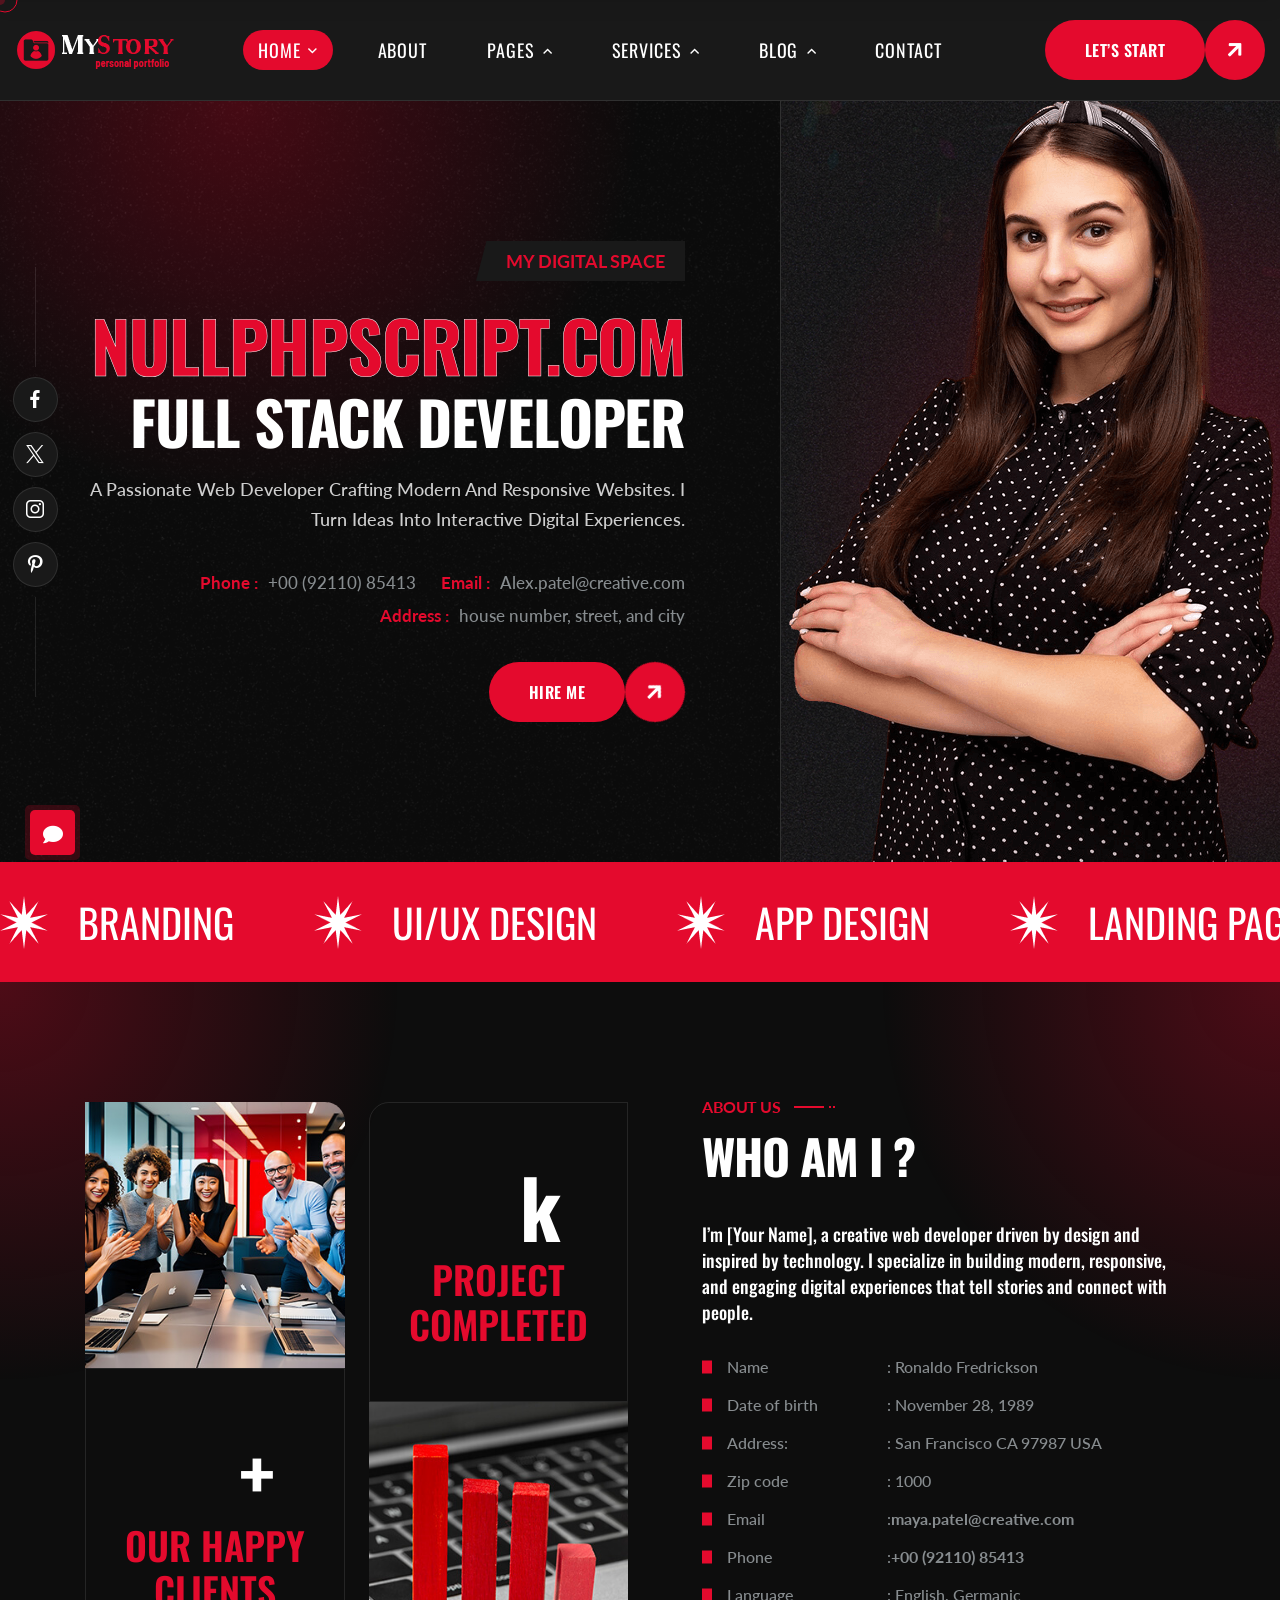
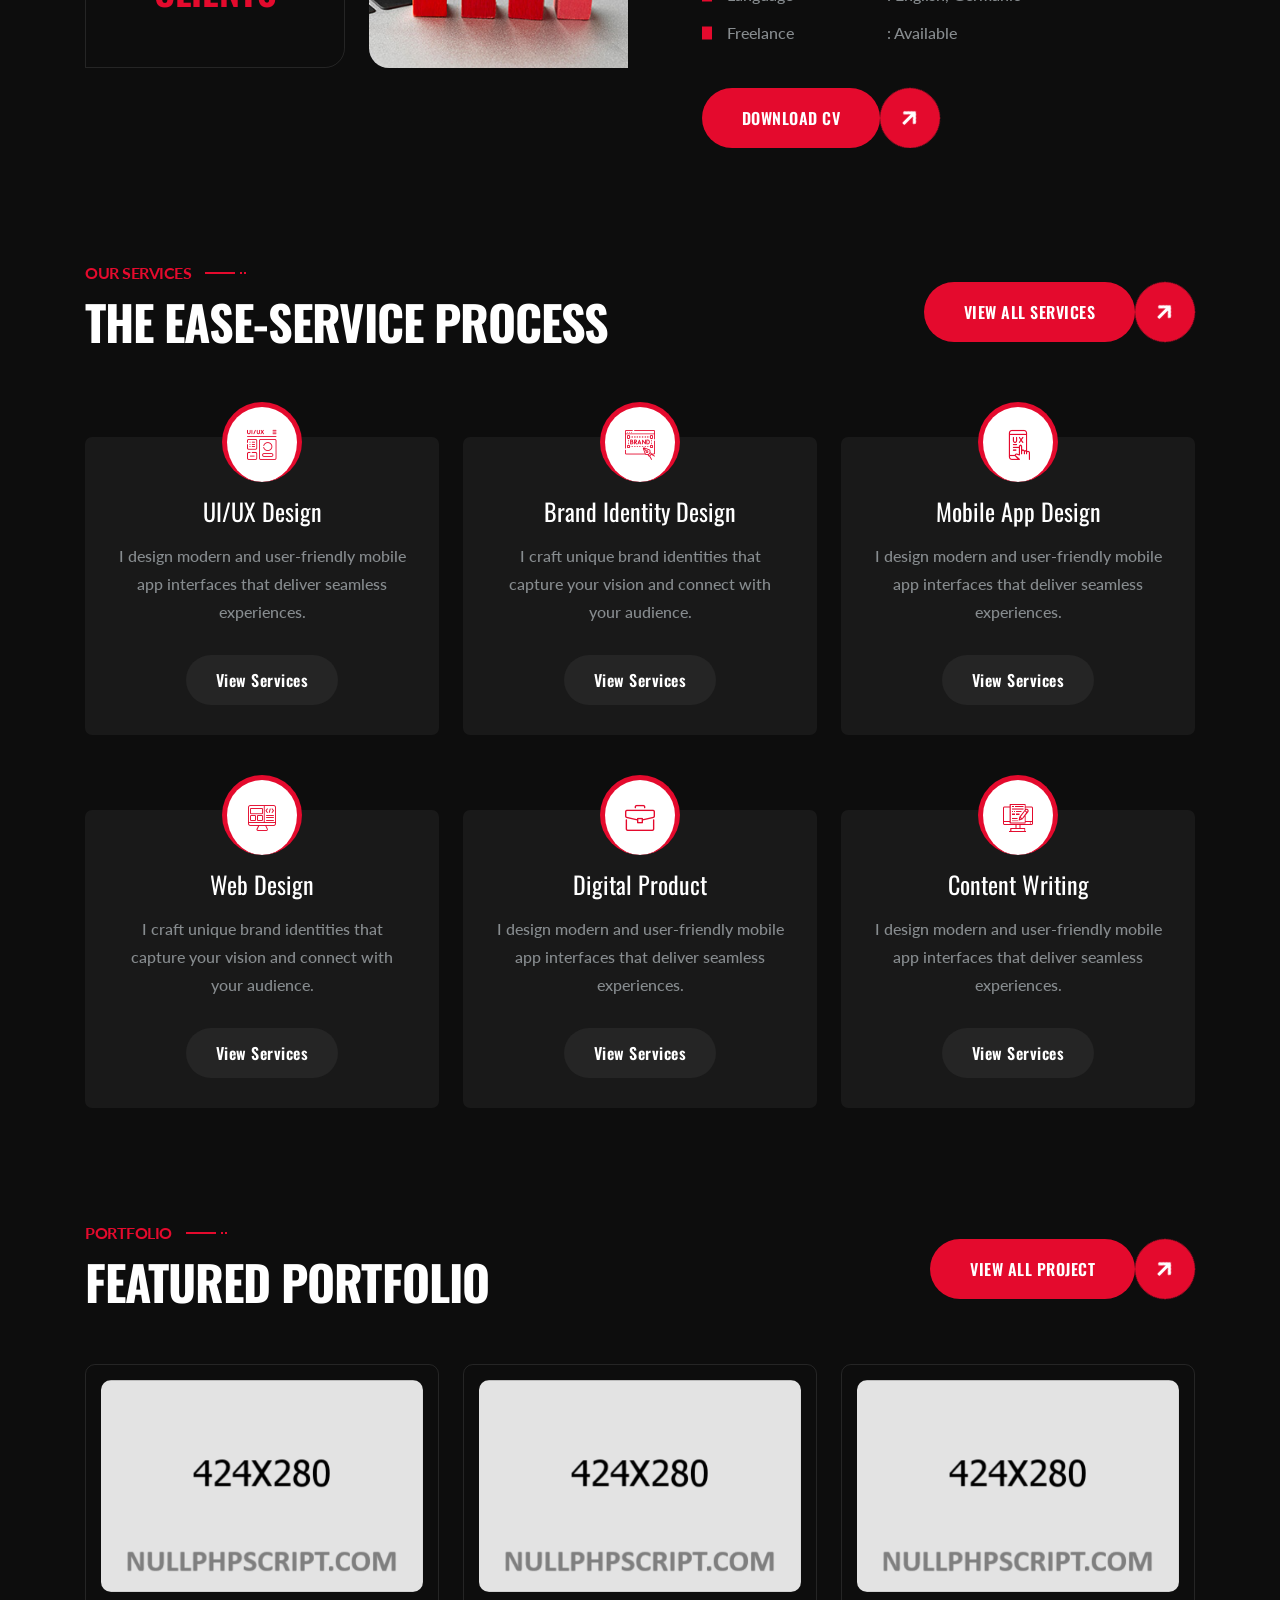
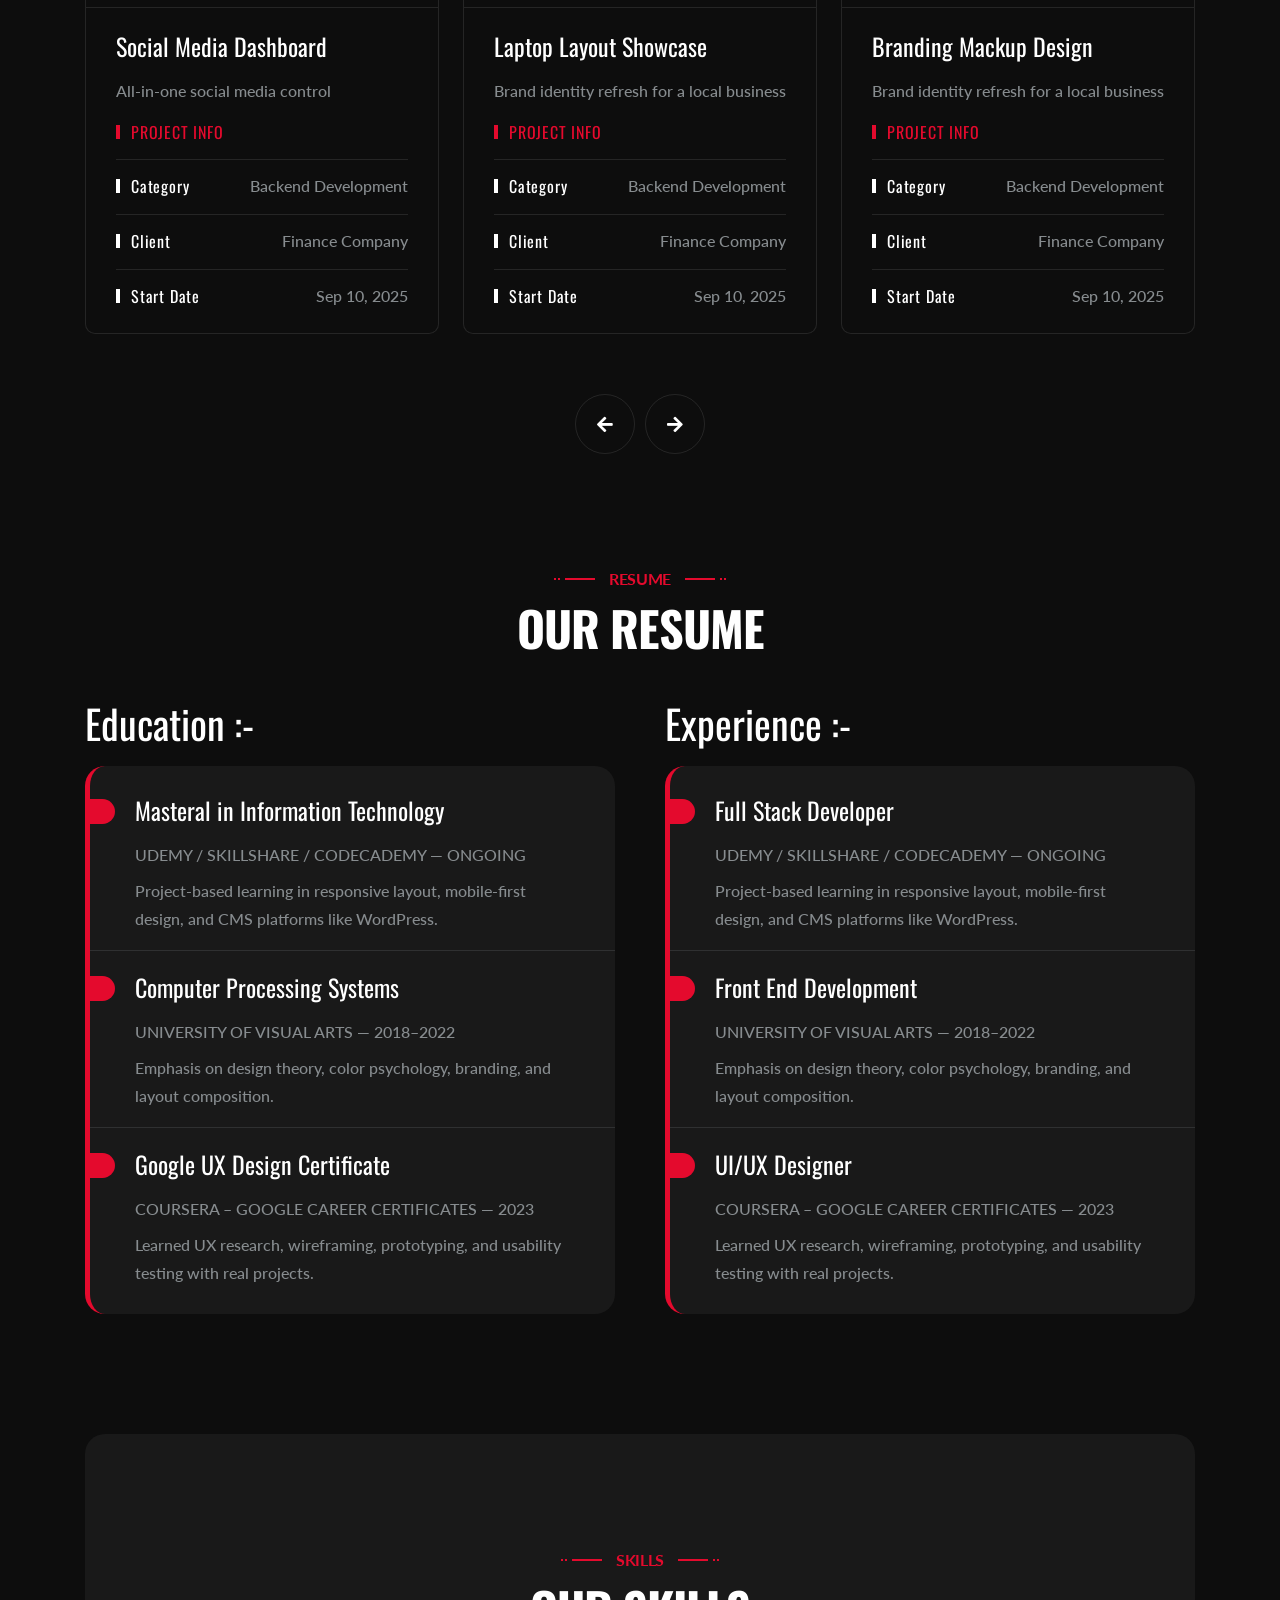
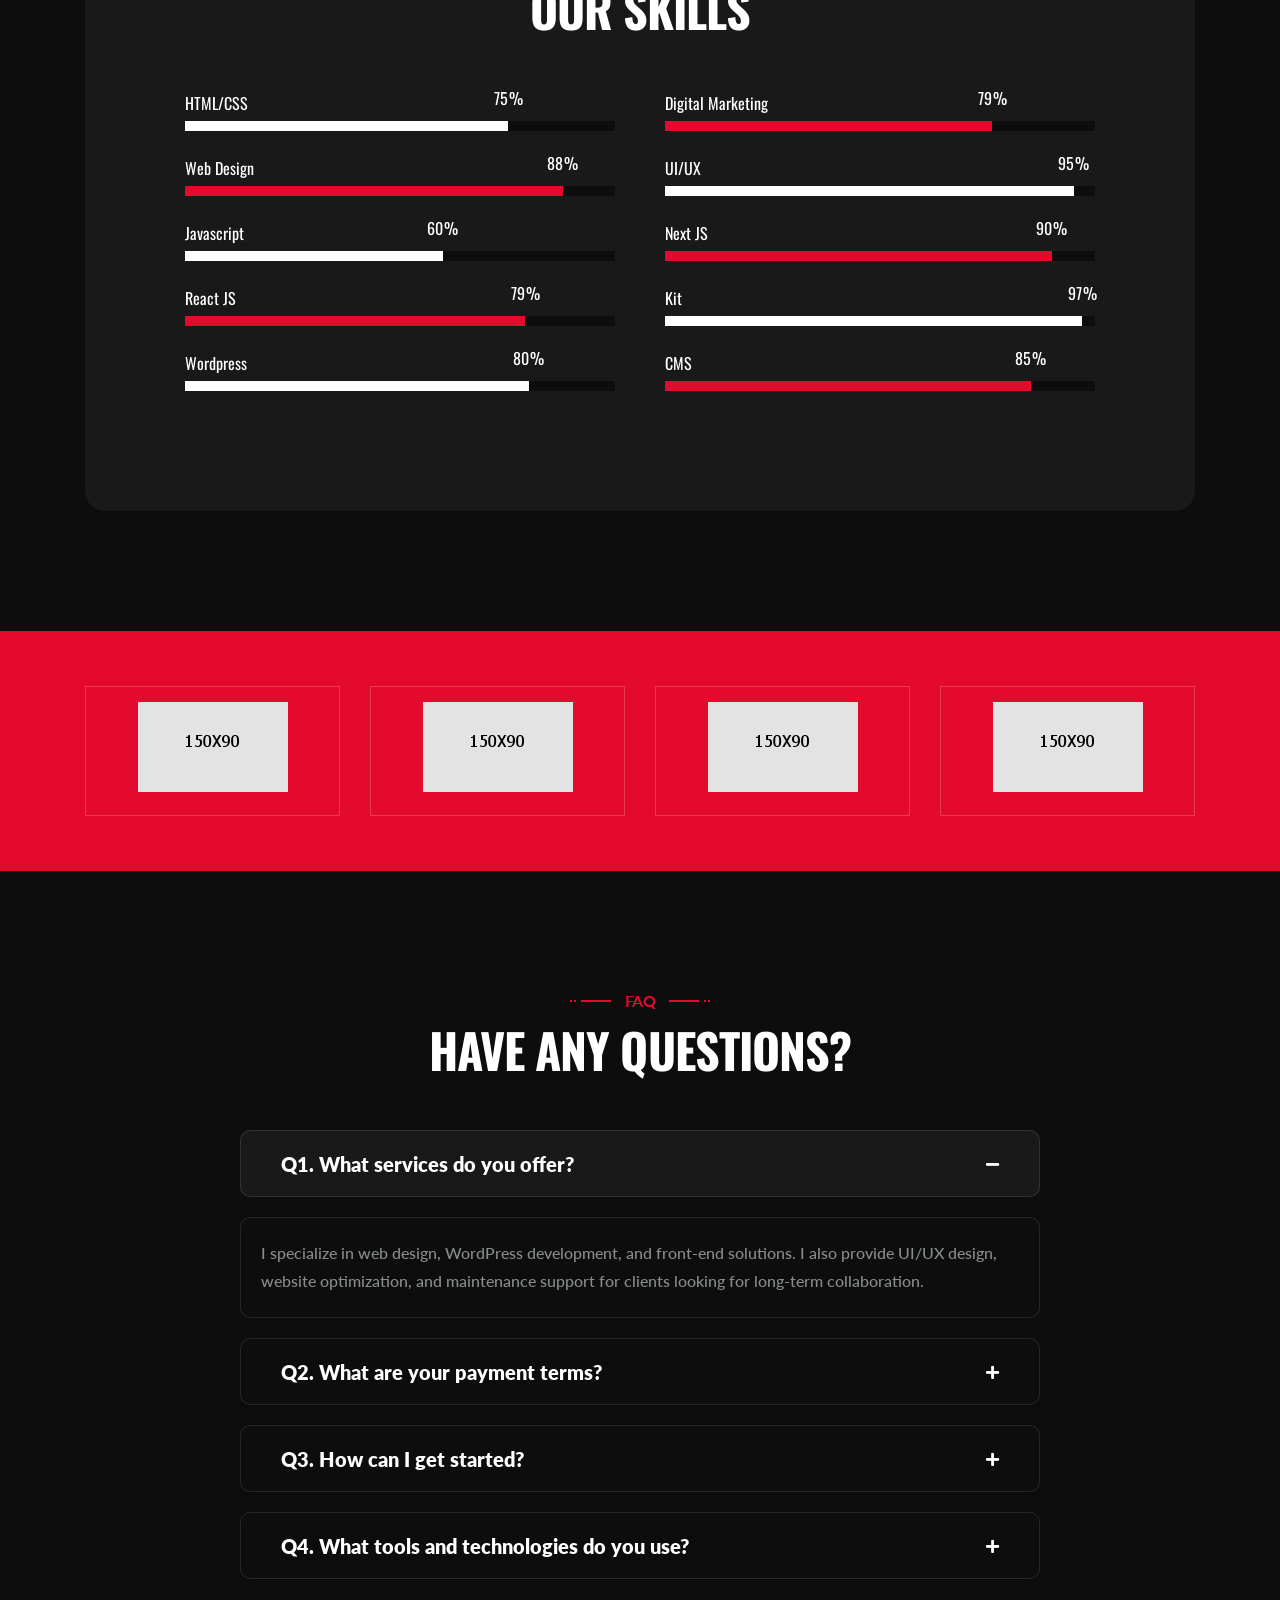
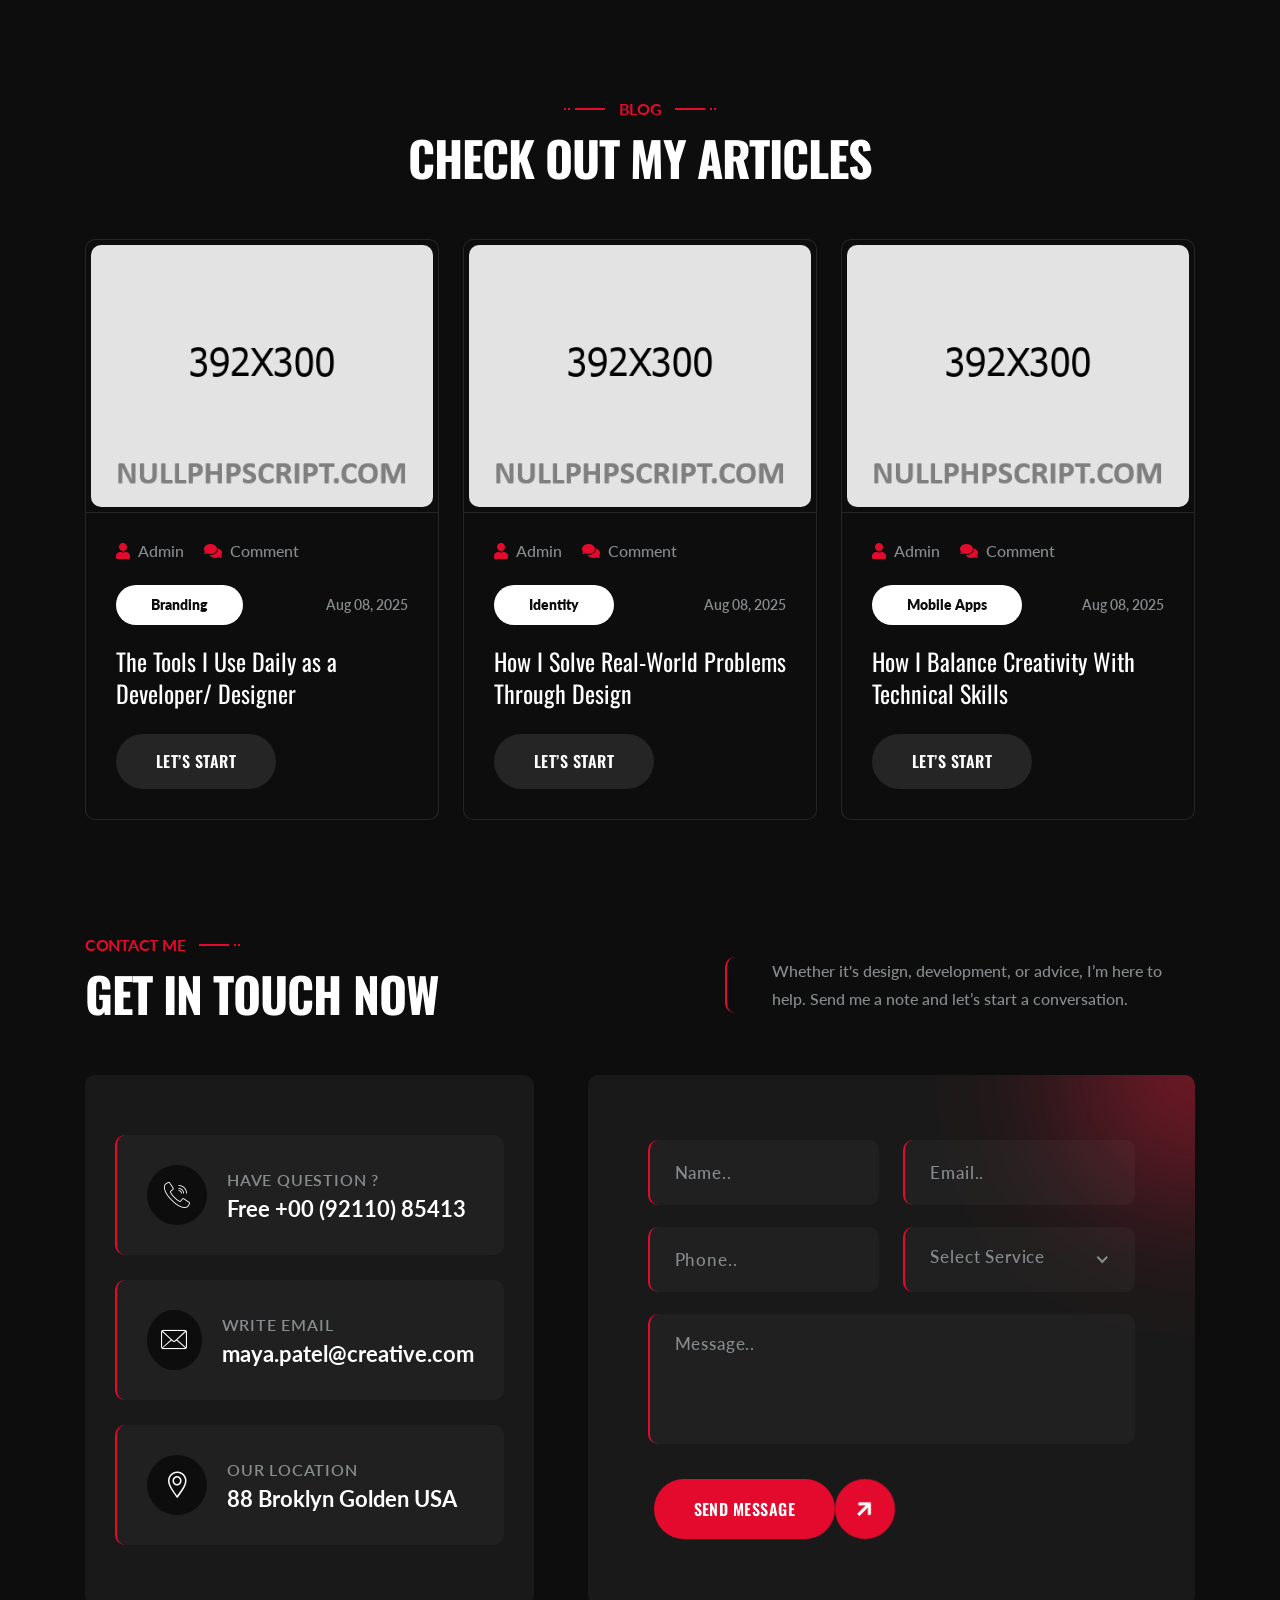
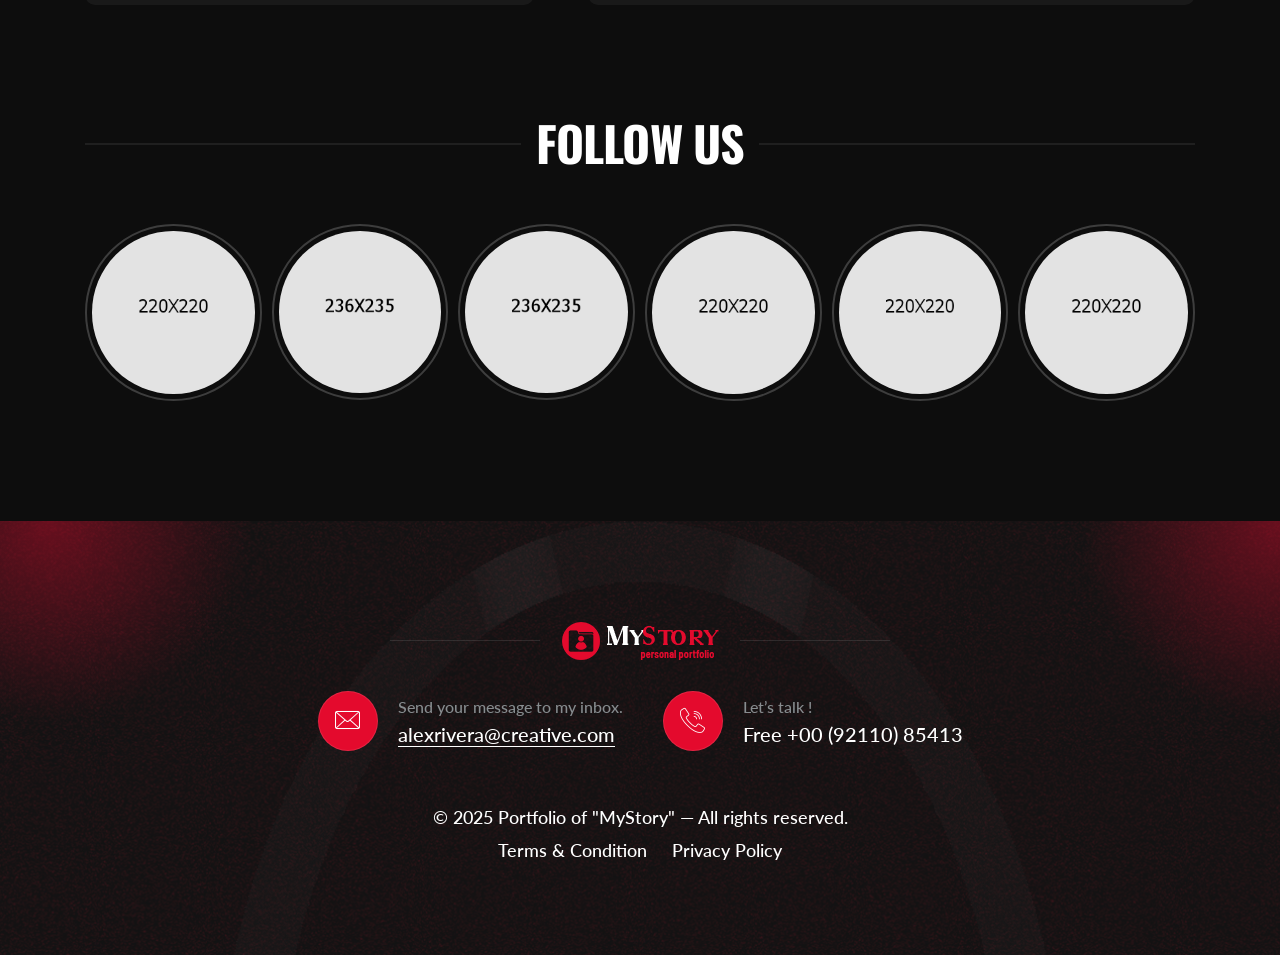
<file: Day-05-Real Domain mapping and practical 1/Pratical-code-1/index.html>
<!DOCTYPE html>
<html lang="en">

<head>
    <meta charset="UTF-8" />
    <meta name="viewport" content="width=device-width, initial-scale=1.0" />
    <title> MyStory Modern Personal Portfolio HTML5 Template </title>
    <!-- favicons Icons -->
    <link rel="apple-touch-icon" sizes="180x180" href="assets/images/favicons/apple-touch-icon.png" />
    <link rel="icon" type="image/png" sizes="32x32" href="assets/images/favicons/favicon-32x32.png" />
    <link rel="icon" type="image/png" sizes="16x16" href="assets/images/favicons/favicon-16x16.png" />
    <link rel="manifest" href="assets/images/favicons/site.webmanifest" />
    <meta name="description" content="MyStory Modern Personal Portfolio HTML5 Template" />

    <!-- fonts -->
    <link
        href="https://fonts.googleapis.com/css2?family=Lato:ital,wght@0,100;0,300;0,400;0,700;0,900;1,100;1,300;1,400;1,700;1,900&display=swap"
        rel="stylesheet">

    <link href="https://fonts.googleapis.com/css2?family=Oswald:wght@200..700&display=swap" rel="stylesheet">



    <link rel="stylesheet" href="assets/css/bootstrap.min.css" />
    <link rel="stylesheet" href="assets/css/animate.min.css" />
    <link rel="stylesheet" href="assets/css/custom-animate.css" />
    <link rel="stylesheet" href="assets/css/swiper.min.css" />
    <link rel="stylesheet" href="assets/css/font-awesome-all.css" />
    <link rel="stylesheet" href="assets/css/jarallax.css" />
    <link rel="stylesheet" href="assets/css/jquery.magnific-popup.css" />
    <link rel="stylesheet" href="assets/css/odometer.min.css" />
    <link rel="stylesheet" href="assets/css/flaticon.css">
    <link rel="stylesheet" href="assets/css/owl.carousel.min.css" />
    <link rel="stylesheet" href="assets/css/owl.theme.default.min.css" />
    <link rel="stylesheet" href="assets/css/nice-select.css" />
    <link rel="stylesheet" href="assets/css/jquery-ui.css" />
    <link rel="stylesheet" href="assets/css/aos.css" />


    <!-- template styles -->
    <link rel="stylesheet" href="assets/css/style.css" />
    <link rel="stylesheet" href="assets/css/responsive.css" />
</head>

<body class="custom-cursor">

    <div class="custom-cursor__cursor"></div>
    <div class="custom-cursor__cursor-two"></div>

    <!--Start Preloader-->
    <div class="loader js-preloader">
        <div></div>
        <div></div>
        <div></div>
    </div>
    <!--End Preloader-->



    <div class="chat-icon"><button type="button" class="chat-toggler"><i class="fa fa-comment"></i></button></div>
    <!--Chat Popup-->
    <div id="chat-popup" class="chat-popup">
        <div class="popup-inner">
            <div class="close-chat"><i class="fa fa-times"></i></div>
            <div class="chat-form">
                <p>Please fill out the form below and we will get back to you as soon as possible.</p>
                <form action="assets/inc/sendemail.php" method="POST" class="contact-form-validated">
                    <div class="form-group">
                        <input type="text" name="name" placeholder="Your Name" required>
                    </div>
                    <div class="form-group">
                        <input type="email" name="email" placeholder="Your Email" required>
                    </div>
                    <div class="form-group">
                        <textarea name="message" placeholder="Your Text" required></textarea>
                    </div>
                    <div class="form-group message-btn">
                        <button type="submit" class="thm-btn">
                            <span>Submit Now</span>
                            <i class="fas fa-arrow-right"></i>
                        </button>
                    </div>
                    <div class="result"></div>
                </form>
            </div>
        </div>
    </div>



    <!-- Start sidebar widget content -->
    <div class="xs-sidebar-group info-group info-sidebar">
        <div class="xs-overlay xs-bg-black"></div>
        <div class="xs-sidebar-widget">
            <div class="sidebar-widget-container">
                <div class="widget-heading">
                    <a href="#" class="close-side-widget">X</a>
                </div>
                <div class="sidebar-textwidget">
                    <div class="sidebar-info-contents">
                        <div class="content-inner">
                            <div class="logo">
                                <a href="index.html"><img src="assets/images/resources/logo-2.png" alt="" /></a>
                            </div>
                            <div class="content-box">
                                <h4>About Us</h4>
                                <div class="inner-text">
                                    <p>Contrary to popular belief, Lorem Ipsum is not simply random text. It has
                                        roots in a piece of classical Latin literature from 45 BC, making it over
                                        2000 years old.
                                    </p>
                                </div>
                            </div>

                            <div class="form-inner">
                                <h4>Get a free quote</h4>
                                <form action="assets/inc/sendemail.php" method="POST" class="contact-form-validated">
                                    <div class="form-group">
                                        <input type="text" name="name" placeholder="Name" required="">
                                    </div>
                                    <div class="form-group">
                                        <input type="email" name="email" placeholder="Email" required="">
                                    </div>
                                    <div class="form-group">
                                        <textarea name="message" placeholder="Message..." required=""></textarea>
                                    </div>
                                    <div class="form-group message-btn">
                                        <button class="thm-btn" data-text="Submit Now" type="submit"
                                            data-loading-text="Please wait...">
                                            <span>Submit Now</span>
                                            <i class="fas fa-arrow-right"></i>
                                        </button>
                                    </div>
                                    <div class="result"></div>
                                </form>
                            </div>

                            <div class="sidebar-contact-info">
                                <h4>Contact Info</h4>
                                <ul class="list-unstyled">
                                    <li>
                                        <span class="icon-location"></span> 88 broklyn street, New York
                                    </li>
                                    <li>
                                        <span class="icon-call"></span>
                                        <a href="tel:123456789">+1 555-9990-153</a>
                                    </li>
                                    <li>
                                        <span class="icon-envelope"></span>
                                        <a href="mailto:info@example.com">info@example.com</a>
                                    </li>
                                </ul>
                            </div>
                            <div class="thm-social-link1">
                                <ul class="social-box list-unstyled">
                                    <li>
                                        <a href="#"><i class="icon-facebook-app-symbol" aria-hidden="true"></i></a>
                                    </li>
                                    <li>
                                        <a href="#"><i class="icon-twitter" aria-hidden="true"></i></a>
                                    </li>
                                    <li>
                                        <a href="#"><i class="icon-linkedin" aria-hidden="true"></i></a>
                                    </li>
                                    <li>
                                        <a href="#"><i class="icon-pinterest" aria-hidden="true"></i></a>
                                    </li>
                                </ul>
                            </div>
                        </div>
                    </div>
                </div>
            </div>
        </div>
    </div>
    <!-- End sidebar widget content -->


    <div class="page-wrapper">
        <header class="main-header">
            <nav class="main-menu">
                <div class="main-menu__wrapper">
                    <div class="container">
                        <div class="main-menu__wrapper-inner">
                            <div class="main-header__left">
                                <div class="main-menu__logo-style1">
                                    <a href="index.html">
                                        <img src="assets/images/resources/logo-1.png" alt="Logo">
                                    </a>
                                </div>
                            </div>
                            <div class="main-header__middle">
                                <div class="main-menu__main-menu-box">
                                    <a href="#" class="mobile-nav__toggler"><i class="fa fa-bars"></i></a>
                                    <ul class="main-menu__list">
                                        <li class="dropdown">
                                            <a href="#">Home </a>
                                            <ul>
                                                <li class="dropdown">
                                                    <a href="#">Multi Page</a>
                                                    <ul>
                                                        <li><a href="index.html">Home Dark</a></li>
                                                        <li><a href="index-light.html">Home Light</a></li>
                                                    </ul>
                                                </li>
                                                <li class="dropdown">
                                                    <a href="#">One Page</a>
                                                    <ul>
                                                        <li><a href="index-one-page.html">Home Dark</a></li>
                                                        <li><a href="index-one-page-light.html">Home Light</a></li>
                                                    </ul>
                                                </li>
                                            </ul>
                                        </li>
                                        <li>
                                            <a href="about.html">About</a>
                                        </li>
                                        <li class="dropdown">
                                            <a href="#">Pages</a>
                                            <ul>
                                                <li><a href="projects.html">Projects</a></li>
                                                <li><a href="project-details.html">Project Details</a></li>
                                            </ul>
                                        </li>
                                        <li class="dropdown">
                                            <a href="#">services</a>
                                            <ul>
                                                <li><a href="services.html">Services</a></li>
                                                <li><a href="services-details.html">Service Details</a></li>
                                            </ul>
                                        </li>
                                        <li class="dropdown">
                                            <a href="#">Blog</a>
                                            <ul>
                                                <li><a href="blog.html">Blog</a></li>
                                                <li><a href="blog-details.html">Blog Details</a></li>
                                            </ul>
                                        </li>
                                        <li>
                                            <a href="contact.html">Contact</a>
                                        </li>
                                    </ul>
                                </div>
                            </div>
                            <div class="main-header__right">
                                <div class="main-menu__search-style1">
                                    <a href="#" class="searcher-toggler-box icon-search-interface-symbol"></a>
                                </div>
                                <div class="main-menu__nav-sidebar-icon">
                                    <a class="navSidebar-button" href="#">
                                        <i class="icon-text"></i>
                                    </a>
                                </div>
                                <div class="main-menu__btn-style1">
                                    <a href="about.html" class="thm-btn">
                                        <span> Let’s Start</span>
                                        <i class="fas fa-arrow-right"></i>
                                    </a>
                                </div>
                            </div>

                        </div>
                    </div>
                </div>
            </nav>
        </header>

        <div class="stricky-header stricked-menu main-menu">
            <div class="sticky-header__content"></div><!-- /.sticky-header__content -->
        </div><!-- /.stricky-header -->



        <!-- Banner One Start -->
        <section class="banner-one">
            <div class="banner-one__shape"></div>
            <div class="banner-one__bg1"
                style="background-image: url(assets/images/pattern/banner-one-bg-pattern.jpg);">
            </div>
            <div class="container">
                <div class="banner-one__inner">
                    <div class="banner-one__content wow fadeInLeft" data-wow-delay="100ms">
                        <div class="banner-one__content-sub-title">
                            <h4>My Digital Space</h4>
                        </div>
                        <div class="banner-one__content-title">
                            <h2><span>NULLPHPSCRIPT.COM </span><br> Full Stack Developer</h2>
                        </div>
                        <div class="banner-one__content-text">
                            <p>
                                A passionate Web Developer crafting modern and responsive websites.
                                I turn ideas into interactive digital experiences.
                            </p>
                        </div>
                        <ul class="banner-one__content-list list-unstyled">
                            <li>
                                <span>Phone :</span>
                                <p><a href="tel:009211085413">+00 (92110) 85413</a></p>
                            </li>
                            <li>
                                <span>Email :</span>
                                <p><a href="mailto:maya.patel@creative.com">Alex.patel@creative.com</a></p>
                            </li>
                            <li class="last">
                                <span>Address :</span>
                                <p>house number, street, and city</p>
                            </li>
                        </ul>
                        <div class="banner-one__content-btn">
                            <a href="contact.html" class="thm-btn">
                                <span>Hire Me</span>
                                <i class="fas fa-arrow-right"></i>
                            </a>
                        </div>
                    </div>
                </div>
            </div>
            <div class="banner-one__img">
                <div class="banner-one__img-shape"></div>
                <div class="banner-one__img-bg"
                    style="background-image: url(assets/images/pattern/banner-one-bg-pattern-right.jpg);">
                </div>
                <div class="banner-one__img-inner wow slideInRight" data-wow-delay="100ms" data-wow-duration="2500ms">
                    <img src="assets/images/resources/banner-v1-1.png" alt="Image">
                </div>
                <div class="banner-one__shape-one"
                    style="background-image: url(assets/images/shapes/banner-one-shape-1.gif);"></div>
            </div>
            <ul class="banner-one__social list-unstyled">
                <li>
                    <a href="#"><i class="icon-facebook-app-symbol"></i></a>
                </li>
                <li>
                    <a href="#"><i class="icon-twitter"></i></a>
                </li>
                <li>
                    <a href="#"><i class="icon-instagram"></i></a>
                </li>
                <li>
                    <a href="#"><i class="icon-pinterest"></i></a>
                </li>
            </ul>
        </section>
        <!--Banner One End -->

        <!-- Start Scroling Text One -->
        <section class="scroling-text-one">
            <div class="scroling-text-one__wrap">
                <ul class="scroling-text-one__list list-unstyled marquee_mode">
                    <li>
                        <div class="scroling-text-one__inner">
                            <img src="assets/images/icon/star1.png" alt="Icon">
                            <h2>Branding</h2>
                        </div>
                    </li>
                    <li>
                        <div class="scroling-text-one__inner">
                            <img src="assets/images/icon/star1.png" alt="Icon">
                            <h2>UI/UX Design</h2>
                        </div>
                    </li>
                    <li>
                        <div class="scroling-text-one__inner">
                            <img src="assets/images/icon/star1.png" alt="Icon">
                            <h2>App Design</h2>
                        </div>
                    </li>
                    <li>
                        <div class="scroling-text-one__inner">
                            <img src="assets/images/icon/star1.png" alt="Icon">
                            <h2>Landing Page</h2>
                        </div>
                    </li>
                    <li>
                        <div class="scroling-text-one__inner">
                            <img src="assets/images/icon/star1.png" alt="Icon">
                            <h2>Wireframing</h2>
                        </div>
                    </li>
                </ul>
            </div>
        </section>
        <!-- End Scroling Text One -->

        <!-- Start About One -->
        <section class="about-one">
            <div class="about-one__shape"></div>
            <div class="about-one__shape2"></div>
            <div class="container">
                <div class="row">
                    <div class="col-xl-3 col-lg-6 col-md-6 wow fadeInLeft" data-wow-delay="100ms">
                        <div class="about-one__img1">
                            <div class="about-one__img1-inner">
                                <img src="assets/images/resources/about-v1-1.jpg" alt="Image">
                            </div>
                            <div class="about-one__img1-content">
                                <div class="about-one__img1-content-count">
                                    <h2 class="odometer" data-count="99">00</h2>
                                    <span>+</span>
                                </div>
                                <h3>Our Happy <br>Clients</h3>
                            </div>
                        </div>
                    </div>
                    <div class="col-xl-3 col-lg-6 col-md-6 wow fadeInRight" data-wow-delay="100ms">
                        <div class="about-one__img2">
                            <div class="about-one__img2-content">
                                <div class="about-one__img2-content-count">
                                    <h2 class="odometer" data-count="15">00</h2>
                                    <span>k</span>
                                </div>
                                <h3>Project <br>Completed</h3>
                            </div>
                            <div class="about-one__img2-inner">
                                <img src="assets/images/resources/about-v1-2.jpg" alt="Image">
                            </div>
                        </div>
                    </div>
                    <div class="col-xl-6 col-lg-12">
                        <div class="about-one__content">
                            <div class="section-title">
                                <div class="section-title__tagline">
                                    <p>About Us</p>
                                    <div class="line2"></div>
                                </div>
                                <h2 class="section-title__title">Who Am I ?</h2>
                            </div>
                            <div class="about-one__content-title">
                                <H5>
                                    I’m [Your Name], a creative web developer driven by design and inspired by
                                    technology. I specialize in building modern, responsive, and engaging digital
                                    experiences that tell stories and connect with people.
                                </H5>
                            </div>
                            <div class="about-one__content-text">
                                <ul>
                                    <li>
                                        <span>Name</span>: Ronaldo Fredrickson
                                    </li>
                                    <li>
                                        <span>Date of birth</span>: November 28, 1989
                                    </li>
                                    <li>
                                        <span>Address:</span>: San Francisco CA 97987 USA
                                    </li>
                                    <li>
                                        <span>Zip code</span>: 1000
                                    </li>
                                    <li>
                                        <span>Email</span>:
                                        <a href="mailto:maya.patel@creative.com">maya.patel@creative.com</a>
                                    </li>
                                    <li>
                                        <span>Phone</span>: <a href="tel:009211085413">+00 (92110) 85413</a>
                                    </li>
                                    <li>
                                        <span>Language</span>: English, Germanic
                                    </li>
                                    <li>
                                        <span>Freelance</span>: Available
                                    </li>
                                </ul>
                            </div>
                            <div class="about-one__content-btn">
                                <a href="about.html" class="thm-btn">
                                    <span>Download Cv</span>
                                    <i class="fas fa-arrow-right"></i>
                                </a>
                            </div>
                        </div>
                    </div>
                </div>
            </div>
        </section>
        <!-- End About One -->

        <!--Start Services One-->
        <section class="services-one">
            <div class="container">
                <div class="services-one__top">
                    <div class="section-title">
                        <div class="section-title__tagline">
                            <p>Our Services</p>
                            <div class="line2"></div>
                        </div>
                        <h2 class="section-title__title">The Ease-Service Process</h2>
                    </div>
                    <div class="services-one__top-btn">
                        <a href="services.html" class="thm-btn">
                            <span>View All Services</span>
                            <i class="fas fa-arrow-right"></i>
                        </a>
                    </div>
                </div>
                <div class="row">
                    <!-- Start Services One Single -->
                    <div class="col-xl-4 col-lg-6 col-md-6 wow fadeInLeft" data-wow-delay="100ms">
                        <div class="services-one__single">
                            <div class="services-one__single-icon">
                                <i class="icon-web-design"></i>
                            </div>
                            <div class="services-one__single-content">
                                <div class="services-one__single-text">
                                    <h4><a href="services-details.html">UI/UX Design</a></h4>
                                    <p>I design modern and user-friendly mobile app interfaces that deliver seamless
                                        experiences.</p>
                                </div>
                                <div class="services-one__single-btn">
                                    <a href="services-details.html" class="thm-btn">
                                        <span>View Services</span>
                                    </a>
                                </div>
                            </div>
                        </div>
                    </div>
                    <!-- Start Services One Single -->
                    <!-- Start Services One Single -->
                    <div class="col-xl-4 col-lg-6 col-md-6 wow fadeInUp" data-wow-delay="200ms">
                        <div class="services-one__single">
                            <div class="services-one__single-icon">
                                <i class="icon-branding"></i>
                            </div>
                            <div class="services-one__single-content">
                                <div class="services-one__single-text">
                                    <h4><a href="services-details.html">Brand Identity Design</a></h4>
                                    <p>I craft unique brand identities that capture your vision and connect with
                                        your audience.</p>
                                </div>
                                <div class="services-one__single-btn">
                                    <a href="services-details.html" class="thm-btn">
                                        <span>View Services</span>
                                    </a>
                                </div>
                            </div>
                        </div>
                    </div>
                    <!-- Start Services One Single -->
                    <!-- Start Services One Single -->
                    <div class="col-xl-4 col-lg-6 col-md-6 wow fadeInRight" data-wow-delay="300ms">
                        <div class="services-one__single">
                            <div class="services-one__single-icon">
                                <i class="icon-user-experience"></i>
                            </div>
                            <div class="services-one__single-content">
                                <div class="services-one__single-text">
                                    <h4><a href="services-details.html">Mobile App Design</a></h4>
                                    <p>I design modern and user-friendly mobile app interfaces that deliver seamless
                                        experiences.</p>
                                </div>
                                <div class="services-one__single-btn">
                                    <a href="services-details.html" class="thm-btn">
                                        <span>View Services</span>
                                    </a>
                                </div>
                            </div>
                        </div>
                    </div>
                    <!-- Start Services One Single -->
                    <!-- Start Services One Single -->
                    <div class="col-xl-4 col-lg-6 col-md-6 wow fadeInLeft" data-wow-delay="400ms">
                        <div class="services-one__single">
                            <div class="services-one__single-icon">
                                <i class="icon-front-end-programming"></i>
                            </div>
                            <div class="services-one__single-content">
                                <div class="services-one__single-text">
                                    <h4><a href="services-details.html">Web Design</a></h4>
                                    <p>I craft unique brand identities that capture your vision and connect with
                                        your audience.</p>
                                </div>
                                <div class="services-one__single-btn">
                                    <a href="services-details.html" class="thm-btn">
                                        <span>View Services</span>
                                    </a>
                                </div>
                            </div>
                        </div>
                    </div>
                    <!-- Start Services One Single -->
                    <!-- Start Services One Single -->
                    <div class="col-xl-4 col-lg-6 col-md-6 wow fadeInUp" data-wow-delay="500ms">
                        <div class="services-one__single">
                            <div class="services-one__single-icon">
                                <i class="icon-briefcase"></i>
                            </div>
                            <div class="services-one__single-content">
                                <div class="services-one__single-text">
                                    <h4><a href="services-details.html">Digital Product</a></h4>
                                    <p>I design modern and user-friendly mobile app interfaces that deliver seamless
                                        experiences.</p>
                                </div>
                                <div class="services-one__single-btn">
                                    <a href="services-details.html" class="thm-btn">
                                        <span>View Services</span>
                                    </a>
                                </div>
                            </div>
                        </div>
                    </div>
                    <!-- Start Services One Single -->
                    <!-- Start Services One Single -->
                    <div class="col-xl-4 col-lg-6 col-md-6 wow fadeInRight" data-wow-delay="600ms">
                        <div class="services-one__single">
                            <div class="services-one__single-icon">
                                <i class="icon-content"></i>
                            </div>
                            <div class="services-one__single-content">
                                <div class="services-one__single-text">
                                    <h4><a href="services-details.html">Content Writing</a></h4>
                                    <p>I design modern and user-friendly mobile app interfaces that deliver seamless
                                        experiences.</p>
                                </div>
                                <div class="services-one__single-btn">
                                    <a href="services-details.html" class="thm-btn">
                                        <span>View Services</span>
                                    </a>
                                </div>
                            </div>
                        </div>
                    </div>
                    <!-- Start Services One Single -->
                </div>
            </div>
        </section>
        <!--End Services One-->


        <!-- Start Project One -->
        <div class="project-one">
            <div class="container">
                <div class="project-one__top">
                    <div class="section-title">
                        <div class="section-title__tagline">
                            <p>Portfolio</p>
                            <div class="line2"></div>
                        </div>
                        <h2 class="section-title__title">Featured Portfolio</h2>
                    </div>
                    <div class="project-one__top-btn">
                        <a href="projects.html" class="thm-btn">
                            <span>View All Project</span>
                            <i class="fas fa-arrow-right"></i>
                        </a>
                    </div>
                </div>
                <div class="project-one__inner">
                    <div class="swiper-container project-one__carousel">
                        <div class="swiper-wrapper">

                            <!-- Start Single Project One -->
                            <div class="swiper-slide">
                                <div class="project-one__single">
                                    <div class="project-one__single-img-box">
                                        <div class="project-one__single-img">
                                            <img src="assets/images/project/project-v1-1.jpg" alt="Image">
                                            <div class="project-one__single-btn">
                                                <a href="project-details.html">Live Demo</a>
                                                <a href="project-details.html">View on GitHub</a>
                                            </div>
                                        </div>
                                    </div>
                                    <div class="project-one__single-content">
                                        <div class="project-one__single-text">
                                            <h3><a href="project-details.html">Social Media Dashboard</a></h3>
                                            <p>All-in-one social media control</p>
                                        </div>
                                        <div class="project-one__single-list">
                                            <ul class="list-unstyled">
                                                <li>
                                                    <h4 class="color">Project Info</h4>
                                                </li>
                                                <li>
                                                    <h4>Category</h4>
                                                    <p>Backend Development</p>
                                                </li>
                                                <li>
                                                    <h4>Client</h4>
                                                    <p>Finance Company</p>
                                                </li>
                                                <li>
                                                    <h4>Start Date</h4>
                                                    <p>Sep 10, 2025</p>
                                                </li>
                                            </ul>
                                        </div>
                                    </div>
                                </div>
                            </div>
                            <!-- End Single Project One -->
                            <!-- Start Single Project One -->
                            <div class="swiper-slide">
                                <div class="project-one__single">
                                    <div class="project-one__single-img-box">
                                        <div class="project-one__single-img">
                                            <img src="assets/images/project/project-v1-2.jpg" alt="Image">
                                            <div class="project-one__single-btn">
                                                <a href="project-details.html">Live Demo</a>
                                                <a href="project-details.html">View on GitHub</a>
                                            </div>
                                        </div>
                                    </div>
                                    <div class="project-one__single-content">
                                        <div class="project-one__single-text">
                                            <h3><a href="project-details.html">Laptop Layout Showcase</a></h3>
                                            <p>Brand identity refresh for a local business</p>
                                        </div>
                                        <div class="project-one__single-list">
                                            <ul class="list-unstyled">
                                                <li>
                                                    <h4 class="color">Project Info</h4>
                                                </li>
                                                <li>
                                                    <h4>Category</h4>
                                                    <p>Backend Development</p>
                                                </li>
                                                <li>
                                                    <h4>Client</h4>
                                                    <p>Finance Company</p>
                                                </li>
                                                <li>
                                                    <h4>Start Date</h4>
                                                    <p>Sep 10, 2025</p>
                                                </li>
                                            </ul>
                                        </div>
                                    </div>
                                </div>
                            </div>
                            <!-- End Single Project One -->
                            <!-- Start Single Project One -->
                            <div class="swiper-slide">
                                <div class="project-one__single">
                                    <div class="project-one__single-img-box">
                                        <div class="project-one__single-img">
                                            <img src="assets/images/project/project-v1-3.jpg" alt="Image">
                                            <div class="project-one__single-btn">
                                                <a href="project-details.html">Live Demo</a>
                                                <a href="project-details.html">View on GitHub</a>
                                            </div>
                                        </div>
                                    </div>
                                    <div class="project-one__single-content">
                                        <div class="project-one__single-text">
                                            <h3><a href="project-details.html">branding mackup design</a></h3>
                                            <p>Brand identity refresh for a local business</p>
                                        </div>
                                        <div class="project-one__single-list">
                                            <ul class="list-unstyled">
                                                <li>
                                                    <h4 class="color">Project Info</h4>
                                                </li>
                                                <li>
                                                    <h4>Category</h4>
                                                    <p>Backend Development</p>
                                                </li>
                                                <li>
                                                    <h4>Client</h4>
                                                    <p>Finance Company</p>
                                                </li>
                                                <li>
                                                    <h4>Start Date</h4>
                                                    <p>Sep 10, 2025</p>
                                                </li>
                                            </ul>
                                        </div>
                                    </div>
                                </div>
                            </div>
                            <!-- End Single Project One -->
                            <!-- Start Single Project One -->
                            <div class="swiper-slide">
                                <div class="project-one__single">
                                    <div class="project-one__single-img-box">
                                        <div class="project-one__single-img">
                                            <img src="assets/images/project/project-v1-4.jpg" alt="Image">
                                            <div class="project-one__single-btn">
                                                <a href="project-details.html">Live Demo</a>
                                                <a href="project-details.html">View on GitHub</a>
                                            </div>
                                        </div>
                                    </div>
                                    <div class="project-one__single-content">
                                        <div class="project-one__single-text">
                                            <h3><a href="project-details.html">Learning Mangement</a></h3>
                                            <p>Brand identity refresh for a local business</p>
                                        </div>
                                        <div class="project-one__single-list">
                                            <ul class="list-unstyled">
                                                <li>
                                                    <h4 class="color">Project Info</h4>
                                                </li>
                                                <li>
                                                    <h4>Category</h4>
                                                    <p>Backend Development</p>
                                                </li>
                                                <li>
                                                    <h4>Client</h4>
                                                    <p>Finance Company</p>
                                                </li>
                                                <li>
                                                    <h4>Start Date</h4>
                                                    <p>Sep 10, 2025</p>
                                                </li>
                                            </ul>
                                        </div>
                                    </div>
                                </div>
                            </div>
                            <!-- End Single Project One -->
                            <!-- Start Single Project One -->
                            <div class="swiper-slide">
                                <div class="project-one__single">
                                    <div class="project-one__single-img-box">
                                        <div class="project-one__single-img">
                                            <img src="assets/images/project/project-v1-5.jpg" alt="Image">
                                            <div class="project-one__single-btn">
                                                <a href="project-details.html">Live Demo</a>
                                                <a href="project-details.html">View on GitHub</a>
                                            </div>
                                        </div>
                                    </div>
                                    <div class="project-one__single-content">
                                        <div class="project-one__single-text">
                                            <h3><a href="project-details.html">Mobile App Design</a></h3>
                                            <p>Brand identity refresh for a local business</p>
                                        </div>
                                        <div class="project-one__single-list">
                                            <ul class="list-unstyled">
                                                <li>
                                                    <h4 class="color">Project Info</h4>
                                                </li>
                                                <li>
                                                    <h4>Category</h4>
                                                    <p>Backend Development</p>
                                                </li>
                                                <li>
                                                    <h4>Client</h4>
                                                    <p>Finance Company</p>
                                                </li>
                                                <li>
                                                    <h4>Start Date</h4>
                                                    <p>Sep 10, 2025</p>
                                                </li>
                                            </ul>
                                        </div>
                                    </div>
                                </div>
                            </div>
                            <!-- End Single Project One -->
                            <!-- Start Single Project One -->
                            <div class="swiper-slide">
                                <div class="project-one__single">
                                    <div class="project-one__single-img-box">
                                        <div class="project-one__single-img">
                                            <img src="assets/images/project/project-v1-6.jpg" alt="Image">
                                            <div class="project-one__single-btn">
                                                <a href="project-details.html">Live Demo</a>
                                                <a href="project-details.html">View on GitHub</a>
                                            </div>
                                        </div>
                                    </div>
                                    <div class="project-one__single-content">
                                        <div class="project-one__single-text">
                                            <h3><a href="project-details.html">Web Site Design</a></h3>
                                            <p>Brand identity refresh for a local business</p>
                                        </div>
                                        <div class="project-one__single-list">
                                            <ul class="list-unstyled">
                                                <li>
                                                    <h4 class="color">Project Info</h4>
                                                </li>
                                                <li>
                                                    <h4>Category</h4>
                                                    <p>Backend Development</p>
                                                </li>
                                                <li>
                                                    <h4>Client</h4>
                                                    <p>Finance Company</p>
                                                </li>
                                                <li>
                                                    <h4>Start Date</h4>
                                                    <p>Sep 10, 2025</p>
                                                </li>
                                            </ul>
                                        </div>
                                    </div>
                                </div>
                            </div>
                            <!-- End Single Project One -->
                        </div>
                    </div>
                    <div class="project-one__nav">
                        <div class="project-one__nav-prev">
                            <span><i class="fa fa-solid fa-arrow-left left" aria-hidden="true"></i></span>
                        </div>
                        <div class="project-one__nav-next">
                            <span><i class="fa fa-solid fa-arrow-right right" aria-hidden="true"></i></span>
                        </div>
                    </div>
                </div>
            </div>
        </div>
        <!-- End Project One -->


        <!-- Start Resume One -->
        <section class="resume-one">
            <div class="container">
                <div class="section-title text-center">
                    <div class="section-title__tagline">
                        <div class="line1"></div>
                        <p>Resume</p>
                        <div class="line2"></div>
                    </div>
                    <h2 class="section-title__title">Our Resume</h2>
                </div>
                <div class="row">
                    <!-- Start Resume One Single -->
                    <div class="col-xl-6 wow fadeInLeft" data-wow-delay="100ms">
                        <div class="resume-one__single">
                            <div class="resume-one__single-title">
                                <h2>Education :-</h2>
                            </div>
                            <ul class="resume-one__single-list">
                                <li class="resume-one__single-item">
                                    <h5>Masteral in Information Technology</h5>
                                    <p class="one">Udemy / Skillshare / Codecademy — Ongoing</p>
                                    <p class="two">
                                        Project-based learning in responsive layout, mobile-first design, and CMS
                                        platforms like WordPress.
                                    </p>
                                </li>
                                <li class="resume-one__single-item">
                                    <h5>Computer Processing Systems</h5>
                                    <p class="one">University of Visual Arts — 2018–2022</p>
                                    <p class="two">
                                        Emphasis on design theory, color psychology, branding, and layout
                                        composition.
                                    </p>
                                </li>
                                <li class="resume-one__single-item">
                                    <h5>Google UX Design Certificate</h5>
                                    <p class="one">Coursera – Google Career Certificates — 2023</p>
                                    <p class="two">
                                        Learned UX research, wireframing, prototyping, and usability testing with
                                        real projects.
                                    </p>
                                </li>
                            </ul>
                        </div>
                    </div>
                    <!-- End Resume One Single -->
                    <!-- Start Resume One Single -->
                    <div class="col-xl-6 wow fadeInRight" data-wow-delay="100ms">
                        <div class="resume-one__single">
                            <div class="resume-one__single-title">
                                <h2>Experience :-</h2>
                            </div>
                            <ul class="resume-one__single-list">
                                <li class="resume-one__single-item">
                                    <h5>Full Stack Developer</h5>
                                    <p class="one">Udemy / Skillshare / Codecademy — Ongoing</p>
                                    <p class="two">
                                        Project-based learning in responsive layout, mobile-first design, and CMS
                                        platforms like WordPress.
                                </li>
                                <li class="resume-one__single-item">
                                    <h5>Front End Development</h5>
                                    <p class="one">University of Visual Arts — 2018–2022</p>
                                    <p class="two">
                                        Emphasis on design theory, color psychology, branding, and layout
                                        composition.
                                    </p>
                                </li>
                                <li class="resume-one__single-item">
                                    <h5>UI/UX Designer</h5>
                                    <p class="one">Coursera – Google Career Certificates — 2023</p>
                                    <p class="two">
                                        Learned UX research, wireframing, prototyping, and usability testing with
                                        real projects.
                                    </p>
                                </li>
                            </ul>
                        </div>
                    </div>
                    <!-- End Resume One Single -->
                </div>
            </div>
        </section>
        <!-- End Resume One -->


        <!-- End Skills One -->
        <section class="skills-one">
            <div class="container">
                <div class="skills-one__inner">
                    <div class="section-title text-center">
                        <div class="section-title__tagline">
                            <div class="line1"></div>
                            <p>Skills</p>
                            <div class="line2"></div>
                        </div>
                        <h2 class="section-title__title">Our Skills</h2>
                    </div>
                    <div class="row">
                        <div class="col-xl-6">
                            <ul class="skills-one__progress-list list-unstyled">
                                <li>
                                    <div class="skills-one__single">
                                        <div class="skills-one__single-title">
                                            <h4>HTML/CSS</h4>
                                        </div>
                                        <div class="bar">
                                            <div class="bar-inner count-bar" data-percent="75%">
                                                <div class="skill-percent">
                                                    <span class="count-text" data-speed="3000" data-stop="75">75</span>
                                                    <span class="percent">%</span>
                                                </div>
                                            </div>
                                        </div>
                                    </div>
                                </li>
                                <li>
                                    <div class="skills-one__single">
                                        <div class="skills-one__single-title">
                                            <h4>Web Design</h4>
                                        </div>
                                        <div class="bar">
                                            <div class="bar-inner bg count-bar" data-percent="88%">
                                                <div class="skill-percent">
                                                    <span class="count-text" data-speed="3000" data-stop="88">88</span>
                                                    <span class="percent">%</span>
                                                </div>
                                            </div>
                                        </div>
                                    </div>
                                </li>
                                <li>
                                    <div class="skills-one__single">
                                        <div class="skills-one__single-title">
                                            <h4>Javascript</h4>
                                        </div>
                                        <div class="bar">
                                            <div class="bar-inner count-bar" data-percent="60%">
                                                <div class="skill-percent">
                                                    <span class="count-text" data-speed="3000" data-stop="60">60</span>
                                                    <span class="percent">%</span>
                                                </div>
                                            </div>
                                        </div>
                                    </div>
                                </li>
                                <li>
                                    <div class="skills-one__single">
                                        <div class="skills-one__single-title">
                                            <h4>React JS</h4>
                                        </div>
                                        <div class="bar">
                                            <div class="bar-inner bg count-bar" data-percent="79%">
                                                <div class="skill-percent">
                                                    <span class="count-text" data-speed="3000" data-stop="79">79</span>
                                                    <span class="percent">%</span>
                                                </div>
                                            </div>
                                        </div>
                                    </div>
                                </li>
                                <li>
                                    <div class="skills-one__single">
                                        <div class="skills-one__single-title">
                                            <h4>Wordpress</h4>
                                        </div>
                                        <div class="bar">
                                            <div class="bar-inner count-bar" data-percent="80%">
                                                <div class="skill-percent">
                                                    <span class="count-text" data-speed="3000" data-stop="80">80</span>
                                                    <span class="percent">%</span>
                                                </div>
                                            </div>
                                        </div>
                                    </div>
                                </li>
                            </ul>
                        </div>
                        <div class="col-xl-6">
                            <ul class="skills-one__progress-list list-unstyled">
                                <li>
                                    <div class="skills-one__single">
                                        <div class="skills-one__single-title">
                                            <h4>Digital Marketing</h4>
                                        </div>
                                        <div class="bar">
                                            <div class="bar-inner bg count-bar" data-percent="76%">
                                                <div class="skill-percent">
                                                    <span class="count-text" data-speed="3000" data-stop="76">79</span>
                                                    <span class="percent">%</span>
                                                </div>
                                            </div>
                                        </div>
                                    </div>
                                </li>
                                <li>
                                    <div class="skills-one__single">
                                        <div class="skills-one__single-title">
                                            <h4>UI/UX</h4>
                                        </div>
                                        <div class="bar">
                                            <div class="bar-inner count-bar" data-percent="95%">
                                                <div class="skill-percent">
                                                    <span class="count-text" data-speed="3000" data-stop="95">95</span>
                                                    <span class="percent">%</span>
                                                </div>
                                            </div>
                                        </div>
                                    </div>
                                </li>
                                <li>
                                    <div class="skills-one__single">
                                        <div class="skills-one__single-title">
                                            <h4>Next JS</h4>
                                        </div>
                                        <div class="bar">
                                            <div class="bar-inner bg count-bar" data-percent="90%">
                                                <div class="skill-percent">
                                                    <span class="count-text" data-speed="3000" data-stop="90">90</span>
                                                    <span class="percent">%</span>
                                                </div>
                                            </div>
                                        </div>
                                    </div>
                                </li>
                                <li>
                                    <div class="skills-one__single">
                                        <div class="skills-one__single-title">
                                            <h4>Kit</h4>
                                        </div>
                                        <div class="bar">
                                            <div class="bar-inner count-bar" data-percent="97%">
                                                <div class="skill-percent">
                                                    <span class="count-text" data-speed="3000" data-stop="97">97</span>
                                                    <span class="percent">%</span>
                                                </div>
                                            </div>
                                        </div>
                                    </div>
                                </li>
                                <li>
                                    <div class="skills-one__single">
                                        <div class="skills-one__single-title">
                                            <h4>CMS</h4>
                                        </div>
                                        <div class="bar">
                                            <div class="bar-inner bg count-bar" data-percent="85%">
                                                <div class="skill-percent">
                                                    <span class="count-text" data-speed="3000" data-stop="85">85</span>
                                                    <span class="percent">%</span>
                                                </div>
                                            </div>
                                        </div>
                                    </div>
                                </li>
                            </ul>
                        </div>
                    </div>

                </div>
            </div>
        </section>
        <!-- End Skills One -->


        <!-- Start Brand One -->
        <section class="brand-one">
            <div class="container">
                <div class="brand-one__carousel owl-theme owl-carousel">

                    <!-- Start Single Brand One -->
                    <div class="item">
                        <div class="single-brand-one">
                            <a href="#">
                                <img src="assets/images/brand/brand-1-1.png" alt="Logo">
                            </a>
                        </div>
                    </div>
                    <!-- End Single Brand One -->
                    <!-- Start Single Brand One -->
                    <div class="item">
                        <div class="single-brand-one">
                            <a href="#">
                                <img src="assets/images/brand/brand-1-2.png" alt="Logo">
                            </a>
                        </div>
                    </div>
                    <!-- End Single Brand One -->
                    <!-- Start Single Brand One -->
                    <div class="item">
                        <div class="single-brand-one">
                            <a href="#">
                                <img src="assets/images/brand/brand-1-3.png" alt="Logo">
                            </a>
                        </div>
                    </div>
                    <!-- End Single Brand One -->
                    <!-- Start Single Brand One -->
                    <div class="item">
                        <div class="single-brand-one">
                            <a href="#">
                                <img src="assets/images/brand/brand-1-4.png" alt="Logo">
                            </a>
                        </div>
                    </div>
                    <!-- End Single Brand One -->
                    <!-- Start Single Brand One -->
                    <div class="item">
                        <div class="single-brand-one">
                            <a href="#">
                                <img src="assets/images/brand/brand-1-5.png" alt="Logo">
                            </a>
                        </div>
                    </div>
                    <!-- End Single Brand One -->
                </div>
            </div>
        </section>
        <!-- End Brand One -->


        <!-- Start Faq Two -->
        <section class="faq-two">
            <div class="container">
                <div class="section-title text-center">
                    <div class="section-title__tagline">
                        <div class="line1"></div>
                        <p>Faq</p>
                        <div class="line2"></div>
                    </div>
                    <h2 class="section-title__title">Have any Questions?</h2>
                </div>
                <!-- Start Faq Two -->
                <div class="faq-two__content">
                    <div class="accrodion-grp faq-two-accrodion" data-grp-name="faq-two-accrodion-1">
                        <div class="accrodion active">
                            <div class="accrodion-title">
                                <h4>Q1. What services do you offer?</h4>
                            </div>
                            <div class="accrodion-content">
                                <div class="inner">
                                    <p>
                                        I specialize in web design, WordPress development, and front-end solutions.
                                        I also provide UI/UX design, website optimization, and maintenance support
                                        for clients looking for long-term collaboration.
                                    </p>
                                </div>
                            </div>
                        </div>
                        <div class="accrodion">
                            <div class="accrodion-title">
                                <h4>Q2. What are your payment terms?</h4>
                            </div>
                            <div class="accrodion-content">
                                <div class="inner">
                                    <p>
                                        Usually, I require a 50% upfront payment before starting and the remaining
                                        50% upon project completion. For larger projects, milestone-based payments
                                        can be arranged.
                                    </p>
                                </div>
                            </div>
                        </div>
                        <div class="accrodion">
                            <div class="accrodion-title">
                                <h4>Q3. How can I get started?</h4>
                            </div>
                            <div class="accrodion-content">
                                <div class="inner">
                                    <p>
                                        You can contact me through the contact form on my website or email me
                                        directly. Share your project details, and I’ll get back to you with a free
                                        quote and timeline.
                                    </p>
                                </div>
                            </div>
                        </div>
                        <div class="accrodion">
                            <div class="accrodion-title">
                                <h4>Q4. What tools and technologies do you use?</h4>
                            </div>
                            <div class="accrodion-content">
                                <div class="inner">
                                    <p>
                                        I use tools like Figma, Adobe XD, and Photoshop for design. For development,
                                        I primarily work with WordPress, Elementor, HTML, CSS, JavaScript, and
                                        Bootstrap.
                                    </p>
                                </div>
                            </div>
                        </div>
                    </div>
                </div>
                <!-- End Faq Two -->
            </div>
        </section>
        <!-- End Faq Two -->

        <!-- Start Blog One -->
        <section class="blog-one">
            <div class="container">
                <div class="section-title text-center">
                    <div class="section-title__tagline">
                        <div class="line1"></div>
                        <p>Blog</p>
                        <div class="line2"></div>
                    </div>
                    <h2 class="section-title__title">Check Out My Articles</h2>
                </div>
                <div class="row">
                    <!-- Start Blog One Single -->
                    <div class="col-xl-4 col-lg-6 col-md-6 wow fadeInLeft" data-wow-delay="100ms">
                        <div class="blog-one__single">
                            <div class="blog-one__single-img-box">
                                <div class="blog-one__single-img">
                                    <img src="assets/images/blog/blog-v1-1.jpg" alt="Image">
                                </div>
                            </div>
                            <div class="blog-one__single-content">
                                <ul class="blog-one__meta">
                                    <li>
                                        <a href="blog-details.html">
                                            <span class="fas fa-user"></span>Admin
                                        </a>
                                    </li>
                                    <li>
                                        <a href="blog-details.html">
                                            <span class="fas fa-comments"></span>Comment
                                        </a>
                                    </li>
                                </ul>
                                <div class="blog-one__single-content-top">
                                    <div class="blog-one__single-text-tag">
                                        <p>Branding</p>
                                    </div>
                                    <div class="blog-one__single-content-date">
                                        <p>Aug 08, 2025</p>
                                    </div>
                                </div>
                                <div class="blog-one__single-content-title">
                                    <h3>
                                        <a href="blog-details.html">The Tools I Use Daily as a Developer/ Designer</a>
                                    </h3>
                                </div>
                                <div class="blog-one__btn-style1">
                                    <a href="about.html" class="thm-btn">
                                        <span> Let’s Start</span>
                                    </a>
                                </div>
                            </div>
                        </div>
                    </div>
                    <!-- End Blog One Single -->
                    <!-- Start Blog One Single -->
                    <div class="col-xl-4 col-lg-6 col-md-6 wow fadeInUp" data-wow-delay="200ms">
                        <div class="blog-one__single">
                            <div class="blog-one__single-img-box">
                                <div class="blog-one__single-img">
                                    <img src="assets/images/blog/blog-v1-4.jpg" alt="Image">
                                </div>
                            </div>
                            <div class="blog-one__single-content">
                                <ul class="blog-one__meta">
                                    <li>
                                        <a href="blog-details.html">
                                            <span class="fas fa-user"></span>Admin
                                        </a>
                                    </li>
                                    <li>
                                        <a href="blog-details.html">
                                            <span class="fas fa-comments"></span>Comment
                                        </a>
                                    </li>
                                </ul>
                                <div class="blog-one__single-content-top">
                                    <div class="blog-one__single-text-tag">
                                        <p>Identity</p>
                                    </div>
                                    <div class="blog-one__single-content-date">
                                        <p>Aug 08, 2025</p>
                                    </div>
                                </div>
                                <div class="blog-one__single-content-title">
                                    <h3>
                                        <a href="blog-details.html">How I Solve Real-World Problems Through Design</a>
                                    </h3>
                                </div>
                                <div class="blog-one__btn-style1">
                                    <a href="about.html" class="thm-btn">
                                        <span> Let’s Start</span>
                                    </a>
                                </div>
                            </div>
                        </div>
                    </div>
                    <!-- End Blog One Single -->
                    <!-- Start Blog One Single -->
                    <div class="col-xl-4 col-lg-6 col-md-6 wow fadeInRight" data-wow-delay="300ms">
                        <div class="blog-one__single">
                            <div class="blog-one__single-img-box">
                                <div class="blog-one__single-img">
                                    <img src="assets/images/blog/blog-v1-6.jpg" alt="Image">
                                </div>
                            </div>
                            <div class="blog-one__single-content">
                                <ul class="blog-one__meta">
                                    <li>
                                        <a href="blog-details.html">
                                            <span class="fas fa-user"></span>Admin
                                        </a>
                                    </li>
                                    <li>
                                        <a href="blog-details.html">
                                            <span class="fas fa-comments"></span>Comment
                                        </a>
                                    </li>
                                </ul>
                                <div class="blog-one__single-content-top">
                                    <div class="blog-one__single-text-tag">
                                        <p>Mobile Apps</p>
                                    </div>
                                    <div class="blog-one__single-content-date">
                                        <p>Aug 08, 2025</p>
                                    </div>
                                </div>
                                <div class="blog-one__single-content-title">
                                    <h3>
                                        <a href="blog-details.html">How I Balance Creativity With Technical Skills</a>
                                    </h3>
                                </div>
                                <div class="blog-one__btn-style1">
                                    <a href="about.html" class="thm-btn">
                                        <span> Let’s Start</span>
                                    </a>
                                </div>
                            </div>
                        </div>
                    </div>
                    <!-- End Blog One Single -->
                </div>
            </div>
        </section>
        <!-- End Blog One -->


        <!-- Start Contact One -->
        <section class="contact-one">
            <div class="container">
                <div class="contact-one__top">
                    <div class="section-title">
                        <div class="section-title__tagline">
                            <p>Contact Me</p>
                            <div class="line2"></div>
                        </div>
                        <h2 class="section-title__title">Get in Touch Now</h2>
                    </div>
                    <div class="contact-one__top-text">
                        <p>Whether it's design, development, or advice, I’m here to help. Send me a note and
                            let’s start a conversation.</p>
                    </div>
                </div>
                <div class="row">
                    <div class="col-xl-5 col-lg-6 wow fadeInLeft" data-wow-delay="100ms">
                        <div class="contact-one__info">
                            <ul class="contact-one__info-list list-unstyled">
                                <li>
                                    <div class="contact-one__info-icon">
                                        <i class="icon-call"></i>
                                    </div>
                                    <div class="contact-one__info-text">
                                        <p>Have Question ?</p>
                                        <h3>Free <a href="tel:009211085413">+00 (92110) 85413</a></h3>
                                    </div>
                                </li>
                                <li>
                                    <div class="contact-one__info-icon">
                                        <i class="icon-envelope"></i>
                                    </div>
                                    <div class="contact-one__info-text">
                                        <p>Write Email</p>
                                        <h3><a href="mailto:maya.patel@creative.com">maya.patel@creative.com</a>
                                        </h3>
                                    </div>
                                </li>
                                <li>
                                    <div class="contact-one__info-icon">
                                        <i class="icon-location"></i>
                                    </div>
                                    <div class="contact-one__info-text">
                                        <p>Our Location</p>
                                        <h3>88 Broklyn Golden USA</h3>
                                    </div>
                                </li>
                            </ul>
                        </div>
                    </div>
                    <div class="col-xl-7 col-lg-6 wow fadeInRight" data-wow-delay="100ms">
                        <div class="contact-one__form">
                            <form id="contact-one_form" class="contact-form-validated" action="assets/inc/sendemail.php"
                                method="post" novalidate="novalidate">
                                <div class="row">
                                    <div class="col-xl-6 col-lg-6 col-md-6">
                                        <div class="contact-one__input-box">
                                            <input type="text" name="name" placeholder="Name..">
                                        </div>
                                    </div>
                                    <div class="col-xl-6 col-lg-6 col-md-6">
                                        <div class="contact-one__input-box">

                                            <input type="email" name="Email" placeholder="Email..">
                                        </div>
                                    </div>
                                    <div class="col-xl-6 col-lg-6 col-md-6">
                                        <div class="contact-one__input-box">
                                            <input type="text" name="Phone" placeholder="Phone..">
                                        </div>
                                    </div>
                                    <div class="col-xl-6 col-lg-6 col-md-6">
                                        <div class="contact-one__input-box">
                                            <div class="select-box">
                                                <select class="selectmenu wide">
                                                    <option selected>Select Service</option>
                                                    <option>UI/UX Design</option>
                                                    <option>Brand Identity Design</option>
                                                    <option>Mobile App Design</option>
                                                    <option>Web Design</option>
                                                    <option>Digital Product</option>
                                                    <option>Content Writing</option>
                                                </select>
                                            </div>
                                        </div>
                                    </div>
                                    <div class="col-xl-12">
                                        <div class="contact-one__input-box">
                                            <textarea name="message" placeholder="Message.."></textarea>
                                        </div>
                                    </div>
                                </div>
                                <div class="contact-one__btn-box">
                                    <button type="submit" class="thm-btn">
                                        <span>Send Message</span>
                                        <i class="fas fa-arrow-right"></i>
                                    </button>
                                </div>
                            </form>
                        </div>
                    </div>

                </div>
            </div>
        </section>
        <!-- End Contact One -->


        <!-- Start Social Media One -->
        <section class="social-media-one">
            <div class="container">
                <div class="social-media-one__title text-center">
                    <h2>follow us</h2>
                </div>
                <div class="row">
                    <!-- Start Social Media One Single -->
                    <div class="col-xl-2 col-lg-4 col-md-4">
                        <div class="social-media-one__single">
                            <div class="social-media-one__single-img">
                                <img src="assets/images/resources/social-media-v1-1.jpg" alt="Image">
                                <div class="social-media-one__single-img-text">
                                    <p>Facebook</p>
                                    <a href="https://www.facebook.com/">
                                        www.facebook.com[Your]
                                    </a>
                                </div>
                            </div>
                        </div>
                    </div>
                    <!-- End Social Media One Single -->
                    <!-- Start Social Media One Single -->
                    <div class="col-xl-2 col-lg-4 col-md-4">
                        <div class="social-media-one__single">
                            <div class="social-media-one__single-img">
                                <img src="assets/images/resources/social-media-v1-2.jpg" alt="Image">
                                <div class="social-media-one__single-img-text">
                                    <p>Instagram</p>
                                    <a href="https://www.instagram.com/">
                                        www.instagram.com[Your]
                                    </a>
                                </div>
                            </div>
                        </div>
                    </div>
                    <!-- End Social Media One Single -->
                    <!-- Start Social Media One Single -->
                    <div class="col-xl-2 col-lg-4 col-md-4">
                        <div class="social-media-one__single">
                            <div class="social-media-one__single-img">
                                <img src="assets/images/resources/social-media-v1-3.jpg" alt="Image">
                                <div class="social-media-one__single-img-text">
                                    <p>Linkedin</p>
                                    <a href="https://www.linkedin.com">
                                        www.linkedin.com[Your]
                                    </a>
                                </div>
                            </div>
                        </div>
                    </div>
                    <!-- End Social Media One Single -->
                    <!-- Start Social Media One Single -->
                    <div class="col-xl-2 col-lg-4 col-md-4">
                        <div class="social-media-one__single">
                            <div class="social-media-one__single-img">
                                <img src="assets/images/resources/social-media-v1-4.jpg" alt="Image">
                                <div class="social-media-one__single-img-text">
                                    <p>Twitter</p>
                                    <a href="https://x.com/?lang=en">
                                        //x.com/?lang=en[Your]
                                    </a>
                                </div>
                            </div>
                        </div>
                    </div>
                    <!-- End Social Media One Single -->
                    <!-- Start Social Media One Single -->
                    <div class="col-xl-2 col-lg-4 col-md-4">
                        <div class="social-media-one__single">
                            <div class="social-media-one__single-img">
                                <img src="assets/images/resources/social-media-v1-5.jpg" alt="Image">
                                <div class="social-media-one__single-img-text">
                                    <p>Youtube</p>
                                    <a href="https://www.youtube.com/">
                                        www.youtube.com[Your]
                                    </a>
                                </div>
                            </div>
                        </div>
                    </div>
                    <!-- End Social Media One Single -->
                    <!-- Start Social Media One Single -->
                    <div class="col-xl-2 col-lg-4 col-md-4">
                        <div class="social-media-one__single">
                            <div class="social-media-one__single-img">
                                <img src="assets/images/resources/social-media-v1-6.jpg" alt="Image">
                                <div class="social-media-one__single-img-text">
                                    <p>Google</p>
                                    <a href="https://www.google.com/">
                                        www.google.com[Your]
                                    </a>
                                </div>
                            </div>
                        </div>
                    </div>
                    <!-- End Social Media One Single -->
                </div>
            </div>
        </section>
        <!-- End Social Media One -->


        <!--Site Footer Start-->
        <footer class="site-footer">
            <div class="site-footer__pattren"
                style="background-image: url(assets/images/backgrounds/site-footer-pattren1.jpg);"></div>
            <div class="site-footer__shape"></div>
            <div class="site-footer__shape-2"></div>
            <div class="container">
                <div class="site-footer__content text-center">
                    <div class="site-footer__shpae-3"
                        style="background-image: url(assets/images/shapes/site-footer-shape-3.gif);"></div>
                    <div class="site-footer__logo">
                        <div class="site-footer__logo-shape"></div>
                        <a href="index.html">
                            <img src="assets/images/resources/logo-1.png" alt="Logo">
                        </a>
                        <div class="site-footer__logo-shape"></div>
                    </div>
                    <div class="site-footer__contact">
                        <ul class="list-unstyled">
                            <li>
                                <div class="icon">
                                    <i class="icon-envelope"></i>
                                </div>
                                <div class="text">
                                    <p>Send your message to my inbox.</p>
                                    <h4>
                                        <a class="bdr" href="mailto:alexrivera@creative.com">
                                            alexrivera@creative.com
                                        </a>
                                    </h4>
                                </div>
                            </li>
                            <li>
                                <div class="icon">
                                    <i class="icon-call"></i>
                                </div>
                                <div class="text">
                                    <p>Let’s talk !</p>
                                    <h4>
                                        Free
                                        <a href="tel:00(92110)85413">
                                            +00 (92110) 85413
                                        </a>
                                    </h4>
                                </div>
                            </li>
                        </ul>
                    </div>
                    <div class="site-footer__bottom">
                        <div class="site-footer__copyright">
                            <p>
                                © 2025 Portfolio of <a href="index.html">"MyStory"</a> — All rights
                                reserved.
                            </p>
                        </div>
                        <div class="site-footer__menu">
                            <ul class="list-unstyled">
                                <li><a href="#">Terms & Condition</a></li>
                                <li><a href="#">Privacy Policy</a></li>
                            </ul>
                        </div>
                    </div>

                </div>
            </div>
        </footer>
        <!--Site Footer End-->




    </div><!-- /.page-wrapper -->


    <div class="mobile-nav__wrapper">
        <div class="mobile-nav__overlay mobile-nav__toggler"></div>
        <!-- /.mobile-nav__overlay -->
        <div class="mobile-nav__content">
            <span class="mobile-nav__close mobile-nav__toggler"><i class="fa fa-times"></i></span>

            <div class="logo-box">
                <a href="index.html" aria-label="logo image"><img src="assets/images/resources/logo-2.png" width="150"
                        alt="" /></a>
            </div>
            <!-- /.logo-box -->
            <div class="mobile-nav__container"></div>
            <!-- /.mobile-nav__container -->

            <ul class="mobile-nav__contact list-unstyled">
                <li>
                    <i class="fa fa-envelope"></i>
                    <a href="mailto:needhelp@packageName__.com">needhelp@MyStory.com</a>
                </li>
                <li>
                    <i class="fas fa-phone"></i>
                    <a href="tel:666-888-0000">666 888 0000</a>
                </li>
            </ul><!-- /.mobile-nav__contact -->
            <div class="mobile-nav__top">
                <div class="mobile-nav__social">
                    <a href="#" class="fab fa-twitter"></a>
                    <a href="#" class="fab fa-facebook-square"></a>
                    <a href="#" class="fab fa-pinterest-p"></a>
                    <a href="#" class="fab fa-instagram"></a>
                </div><!-- /.mobile-nav__social -->
            </div><!-- /.mobile-nav__top -->



        </div>
        <!-- /.mobile-nav__content -->
    </div>
    <!-- /.mobile-nav__wrapper -->

    <!-- Search Popup -->
    <div class="search-popup">
        <div class="color-layer"></div>
        <button class="close-search"><span class="far fa-times fa-fw"></span></button>
        <form method="post" action="blog.html">
            <div class="form-group">
                <input type="search" name="search-field" value="" placeholder="Search Here" required="">
                <button type="submit"><i class="fas fa-search"></i></button>
            </div>
        </form>
    </div>
    <!-- End Search Popup -->

    <a href="#" data-target="html" class="scroll-to-target scroll-to-top">
        <span class="scroll-to-top__wrapper"><span class="scroll-to-top__inner"></span></span>
        <span class="scroll-to-top__text"> Go Back Top</span>
    </a>


    <script src="assets/js/jquery-latest.js"></script>
    <script src="assets/js/bootstrap.bundle.min.js"></script>
    <script src="assets/js/jarallax.min.js"></script>
    <script src="assets/js/jquery.appear.min.js"></script>
    <script src="assets/js/swiper.min.js"></script>
    <script src="assets/js/jquery.magnific-popup.min.js"></script>
    <script src="assets/js/jquery.validate.min.js"></script>
    <script src="assets/js/odometer.min.js"></script>
    <script src="assets/js/wow.js"></script>
    <script src="assets/js/isotope.js"></script>
    <script src="assets/js/owl.carousel.min.js"></script>
    <script src="assets/js/jquery-ui.js"></script>
    <script src="assets/js/jquery.nice-select.min.js"></script>
    <script src="assets/js/marquee.min.js"></script>
    <script src="assets/js/jquery-sidebar-content.js"></script>
    <script src="assets/js/aos.js"></script>
    <script src="assets/js/gsap/gsap.js"></script>
    <script src="assets/js/gsap/ScrollTrigger.js"></script>
    <script src="assets/js/gsap/SplitText.js"></script>
    <script src="assets/js/lenis.min.js"></script>




    <!-- template js -->
    <script src="assets/js/script.js"></script>
</body>

</html>
</file>
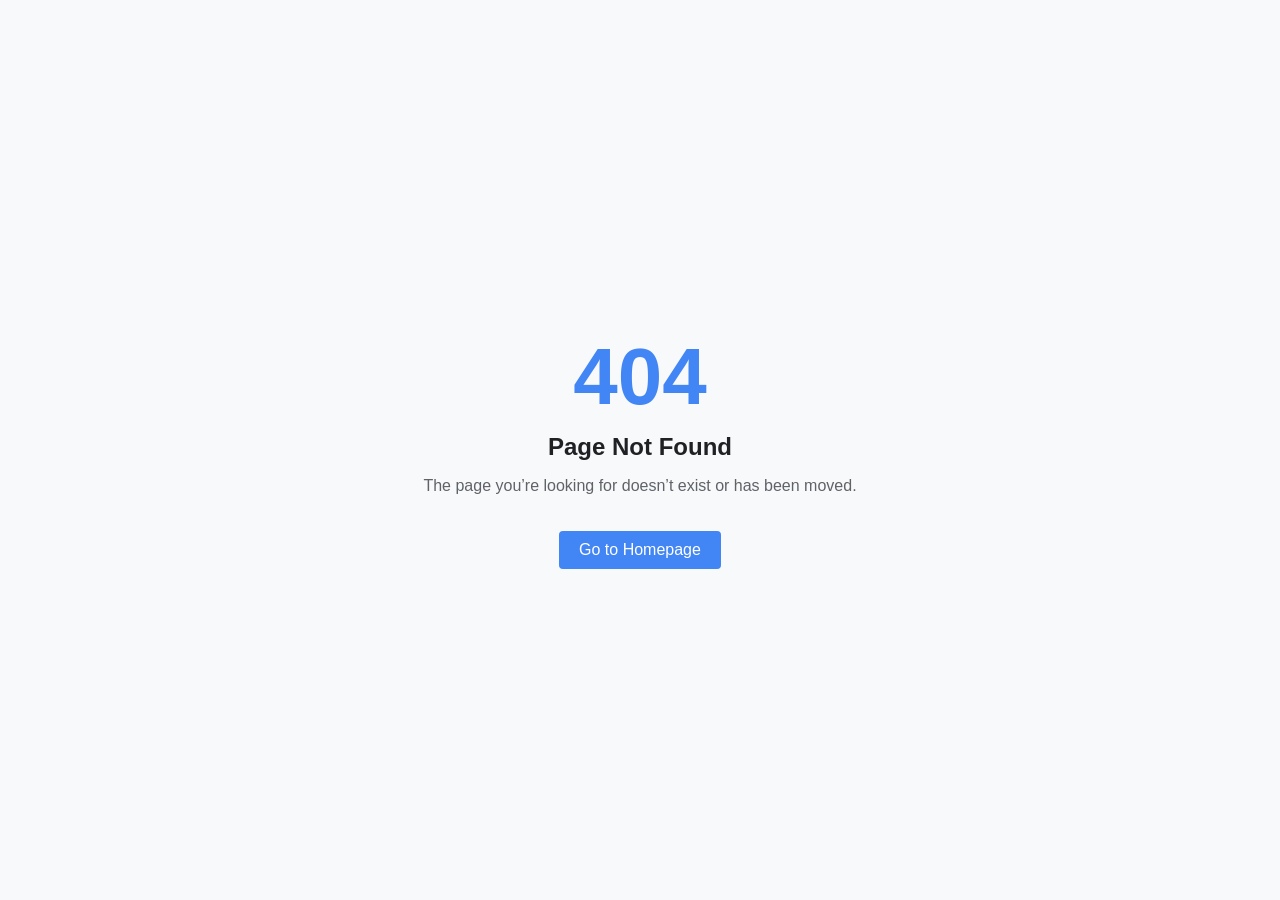
<file: Day-08-Customize Nginx default Settings/custom404.html>
<!DOCTYPE html>
<html lang="en">
<head>
    <meta charset="UTF-8">
    <title>404 - Page Not Found</title>
    <style>
        body {
            margin: 0;
            padding: 0;
            font-family: Arial, Helvetica, sans-serif;
            background: #f8f9fa;
            display: flex;
            justify-content: center;
            align-items: center;
            height: 100vh;
            color: #202124;
        }

        .container {
            text-align: center;
        }

        h1 {
            font-size: 80px;
            margin: 0;
            color: #4285f4;
        }

        h2 {
            font-size: 24px;
            margin: 10px 0;
        }

        p {
            color: #5f6368;
            font-size: 16px;
        }

        a {
            display: inline-block;
            margin-top: 20px;
            padding: 10px 20px;
            background: #4285f4;
            color: #fff;
            text-decoration: none;
            border-radius: 4px;
            transition: 0.3s;
        }

        a:hover {
            background: #3367d6;
        }
    </style>
</head>
<body>

<div class="container">
    <h1>404</h1>
    <h2>Page Not Found</h2>
    <p>The page you’re looking for doesn’t exist or has been moved.</p>
    <a href="/">Go to Homepage</a>
</div>

</body>
</html>
</file>
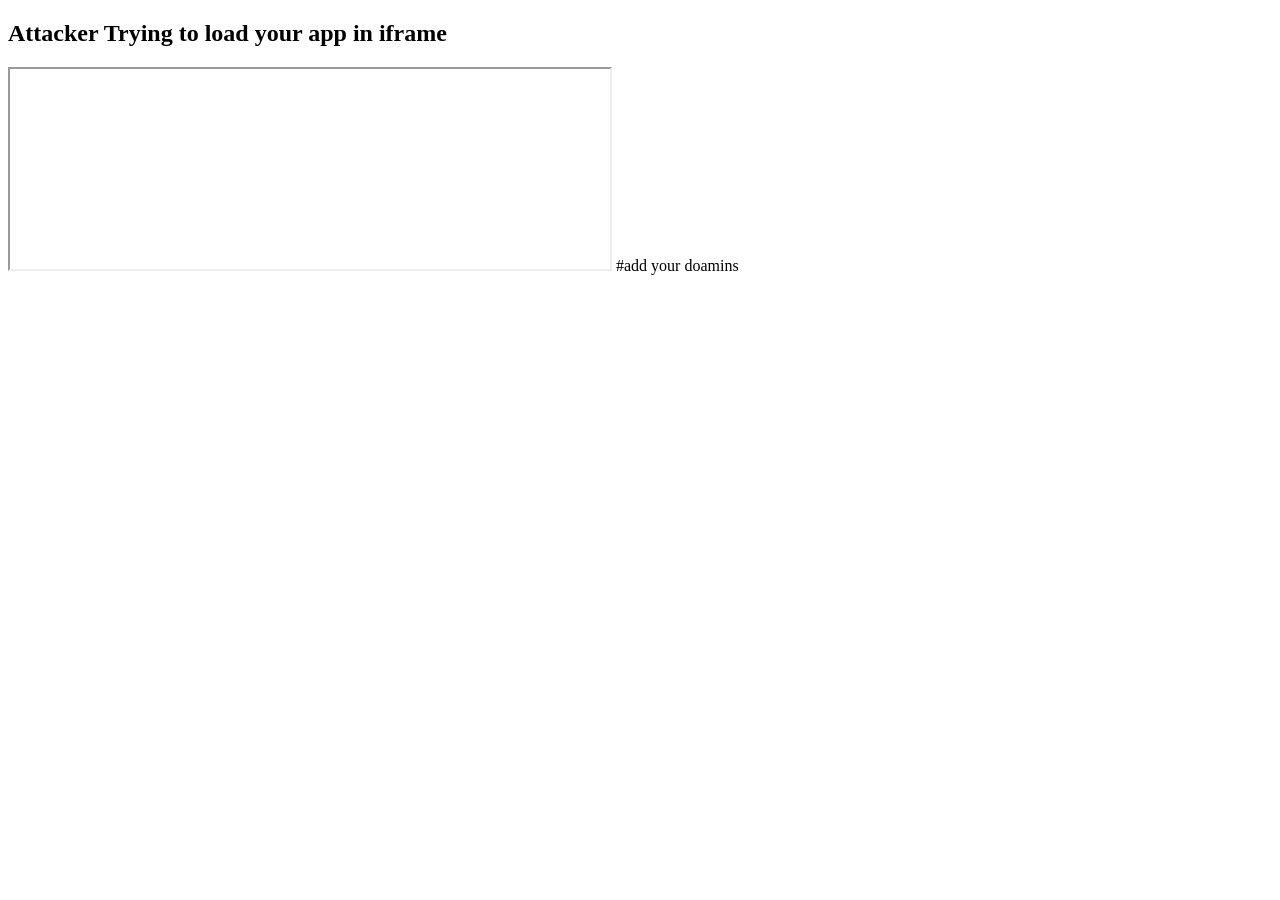
<file: Day-13-System Hardening/attacker-index.html>
<!DOCTYPE html>
<html>
<head>
    <title>Clickjacking Test</title>
</head>
<body>

<h2>Attacker Trying to load your app in iframe </h2>

<iframe src="https://secure.unemployengineer.works/" width="600" height="200"></iframe> #add your doamins

</body>
</html>
</file>
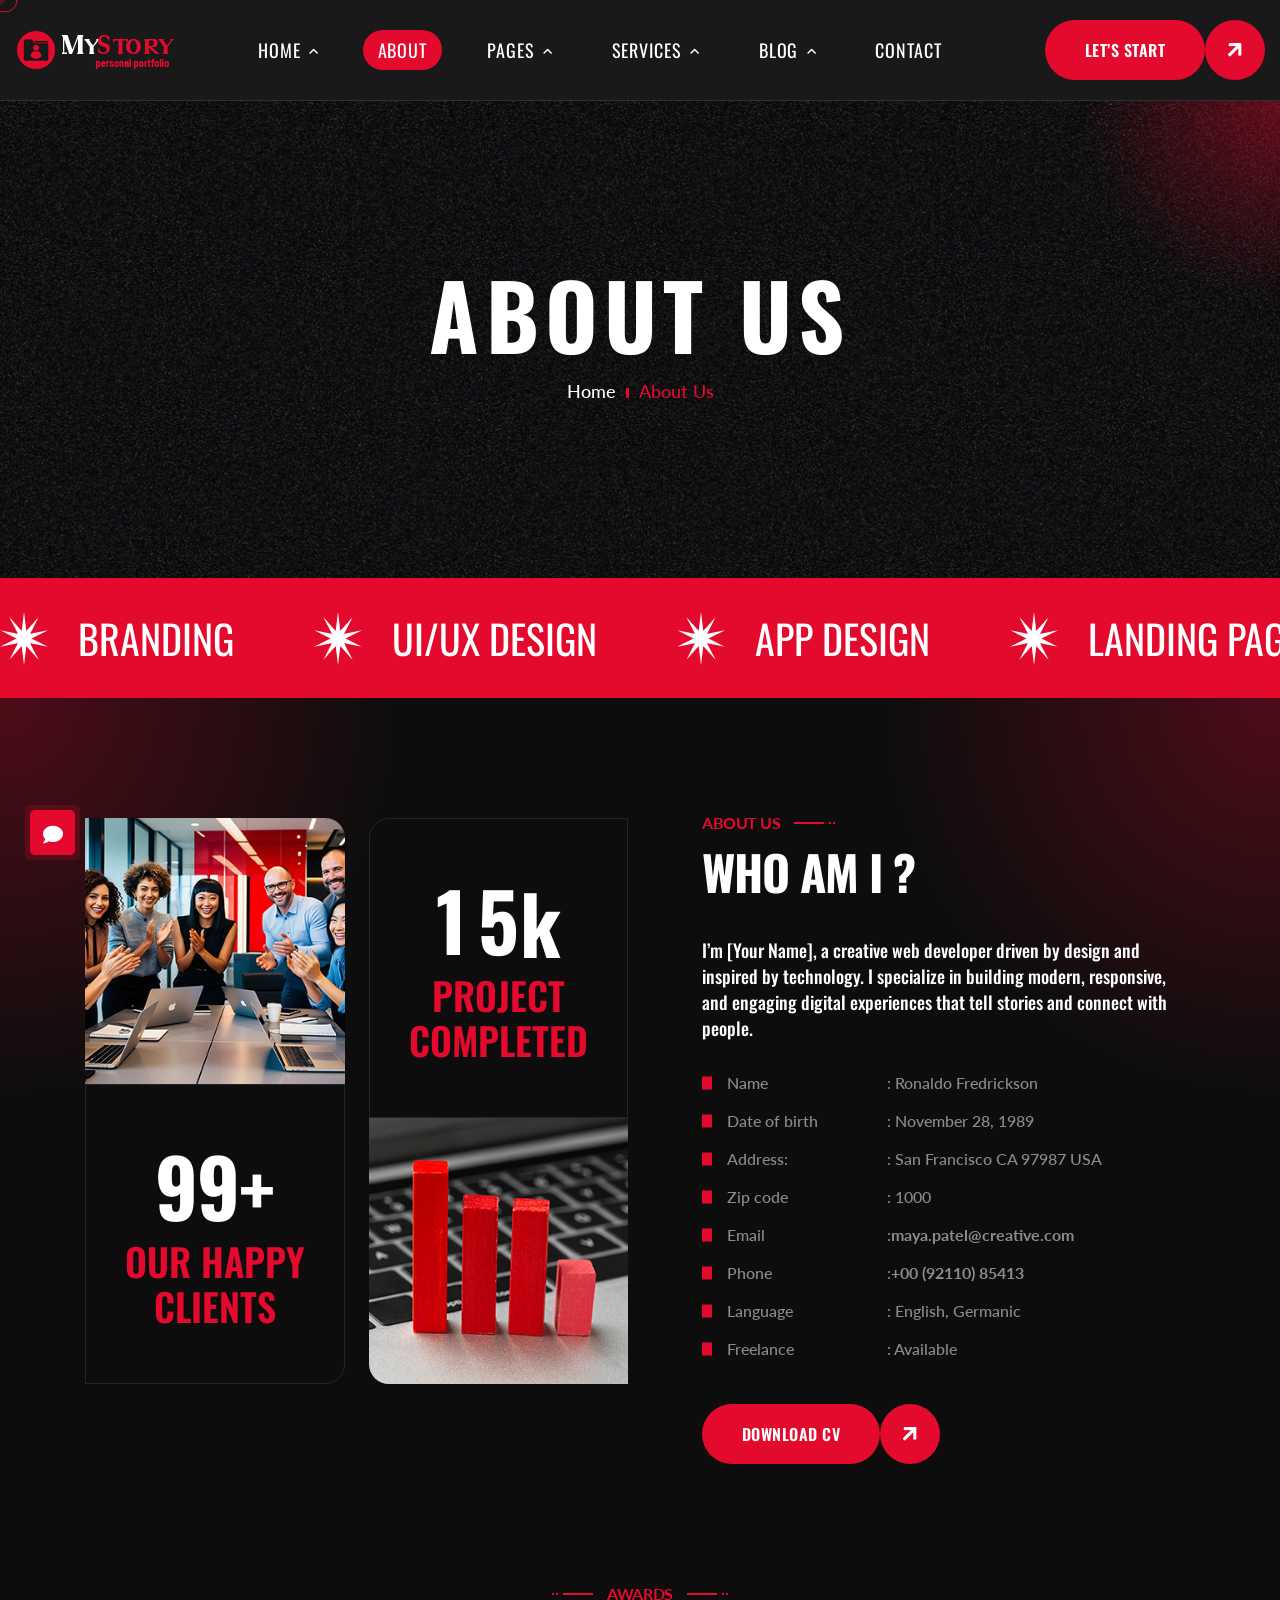
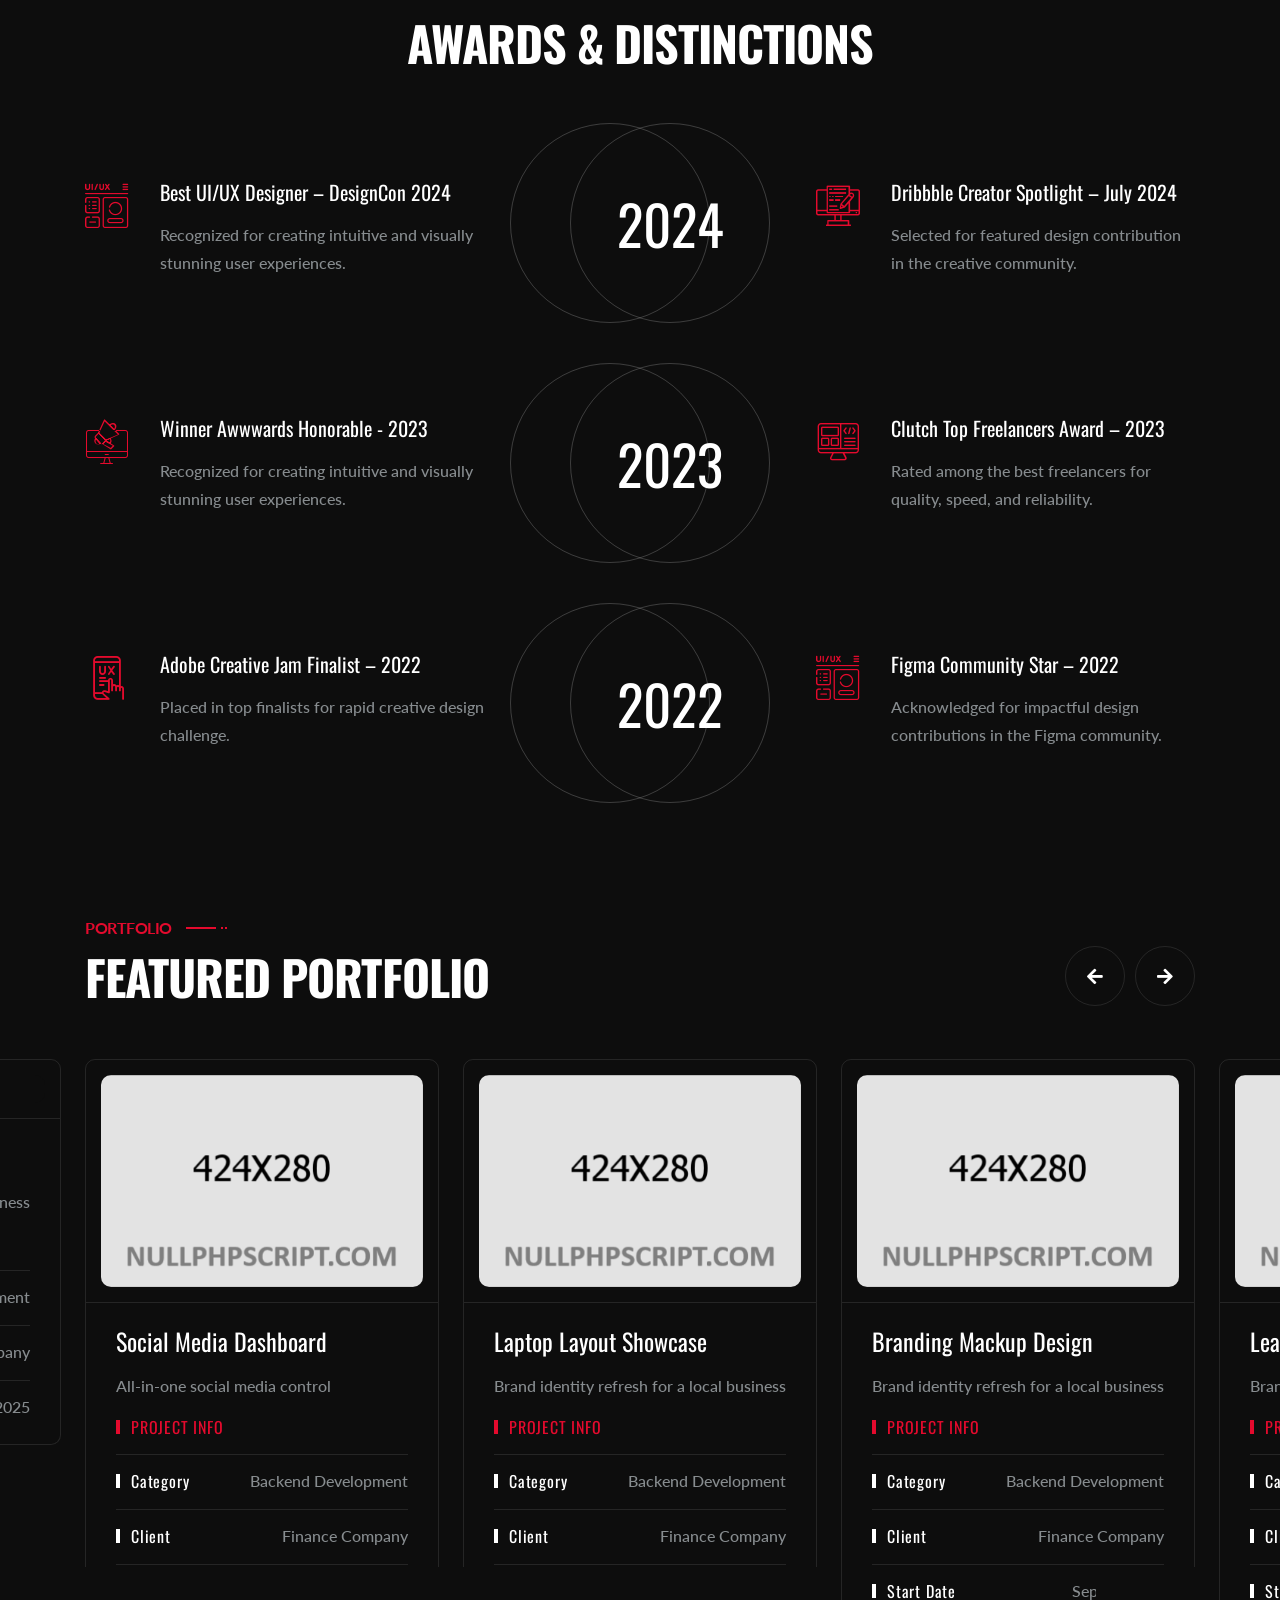
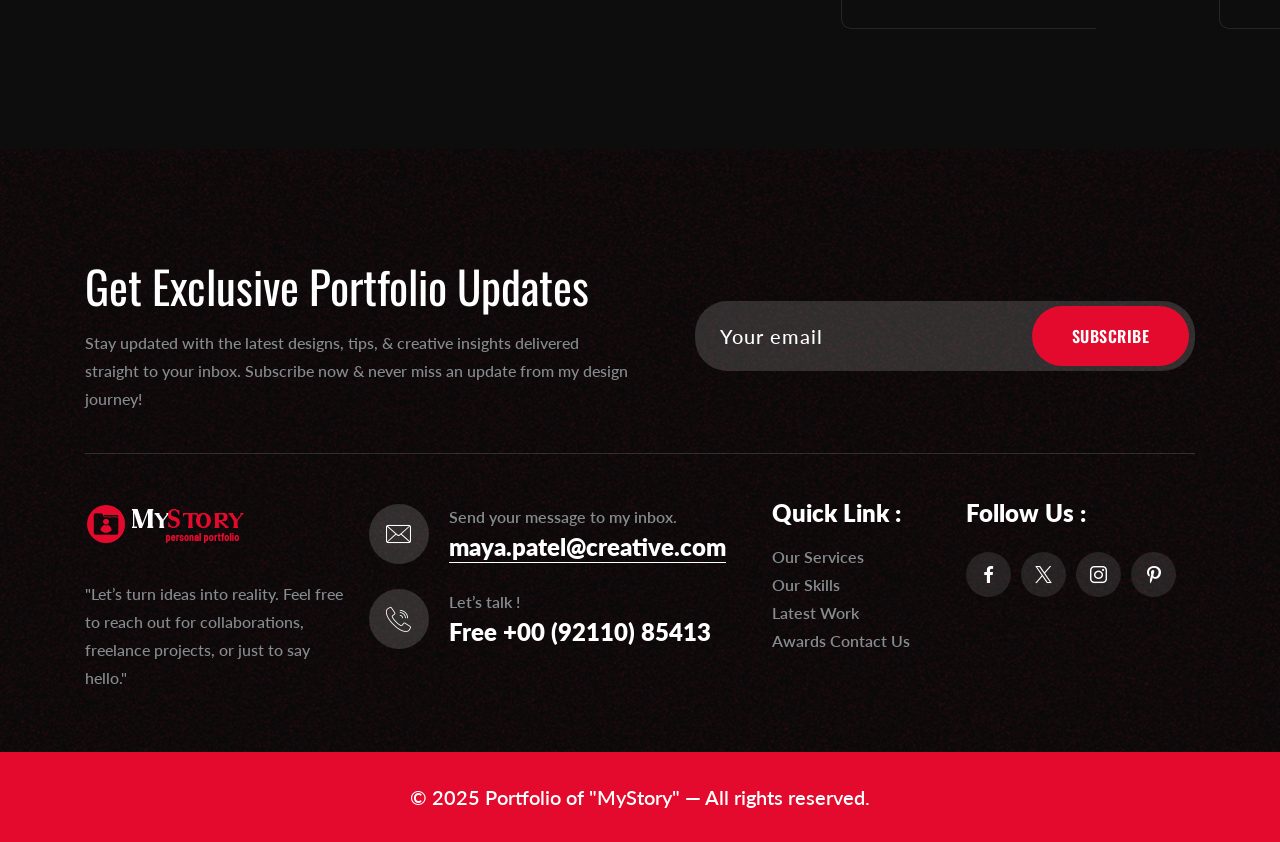
<file: Day-05-Real Domain mapping and practical 1/Pratical-code-1/about.html>
<!DOCTYPE html>
<html lang="en">

<head>
    <meta charset="UTF-8" />
    <meta name="viewport" content="width=device-width, initial-scale=1.0" />
    <title>Shared By NULLPHPSCRIPT.COM - About || MyStory || MyStory Modern Personal Portfolio HTML5 Template </title>
    <!-- favicons Icons -->
    <link rel="apple-touch-icon" sizes="180x180" href="assets/images/favicons/apple-touch-icon.png" />
    <link rel="icon" type="image/png" sizes="32x32" href="assets/images/favicons/favicon-32x32.png" />
    <link rel="icon" type="image/png" sizes="16x16" href="assets/images/favicons/favicon-16x16.png" />
    <link rel="manifest" href="assets/images/favicons/site.webmanifest" />
    <meta name="description" content="MyStory Modern Personal Portfolio HTML5 Template" />

    <!-- fonts -->
    <link
        href="https://fonts.googleapis.com/css2?family=Lato:ital,wght@0,100;0,300;0,400;0,700;0,900;1,100;1,300;1,400;1,700;1,900&display=swap"
        rel="stylesheet">

    <link href="https://fonts.googleapis.com/css2?family=Oswald:wght@200..700&display=swap" rel="stylesheet">



    <link rel="stylesheet" href="assets/css/bootstrap.min.css" />
    <link rel="stylesheet" href="assets/css/animate.min.css" />
    <link rel="stylesheet" href="assets/css/custom-animate.css" />
    <link rel="stylesheet" href="assets/css/swiper.min.css" />
    <link rel="stylesheet" href="assets/css/font-awesome-all.css" />
    <link rel="stylesheet" href="assets/css/jarallax.css" />
    <link rel="stylesheet" href="assets/css/jquery.magnific-popup.css" />
    <link rel="stylesheet" href="assets/css/odometer.min.css" />
    <link rel="stylesheet" href="assets/css/flaticon.css">
    <link rel="stylesheet" href="assets/css/owl.carousel.min.css" />
    <link rel="stylesheet" href="assets/css/owl.theme.default.min.css" />
    <link rel="stylesheet" href="assets/css/nice-select.css" />
    <link rel="stylesheet" href="assets/css/jquery-ui.css" />
    <link rel="stylesheet" href="assets/css/aos.css" />


    <!-- template styles -->
    <link rel="stylesheet" href="assets/css/style.css" />
    <link rel="stylesheet" href="assets/css/responsive.css" />
</head>

<body class="custom-cursor">

    <div class="custom-cursor__cursor"></div>
    <div class="custom-cursor__cursor-two"></div>

    <!--Start Preloader-->
    <div class="loader js-preloader">
        <div></div>
        <div></div>
        <div></div>
    </div>
    <!--End Preloader-->



    <div class="chat-icon"><button type="button" class="chat-toggler"><i class="fa fa-comment"></i></button></div>
    <!--Chat Popup-->
    <div id="chat-popup" class="chat-popup">
        <div class="popup-inner">
            <div class="close-chat"><i class="fa fa-times"></i></div>
            <div class="chat-form">
                <p>Please fill out the form below and we will get back to you as soon as possible.</p>
                <form action="assets/inc/sendemail.php" method="POST" class="contact-form-validated">
                    <div class="form-group">
                        <input type="text" name="name" placeholder="Your Name" required>
                    </div>
                    <div class="form-group">
                        <input type="email" name="email" placeholder="Your Email" required>
                    </div>
                    <div class="form-group">
                        <textarea name="message" placeholder="Your Text" required></textarea>
                    </div>
                    <div class="form-group message-btn">
                        <button type="submit" class="thm-btn">
                            <span>Submit Now</span>
                            <i class="fas fa-arrow-right"></i>
                        </button>
                    </div>
                    <div class="result"></div>
                </form>
            </div>
        </div>
    </div>



    <!-- Start sidebar widget content -->
    <div class="xs-sidebar-group info-group info-sidebar">
        <div class="xs-overlay xs-bg-black"></div>
        <div class="xs-sidebar-widget">
            <div class="sidebar-widget-container">
                <div class="widget-heading">
                    <a href="#" class="close-side-widget">X</a>
                </div>
                <div class="sidebar-textwidget">
                    <div class="sidebar-info-contents">
                        <div class="content-inner">
                            <div class="logo">
                                <a href="index.html"><img src="assets/images/resources/logo-2.png" alt="" /></a>
                            </div>
                            <div class="content-box">
                                <h4>About Us</h4>
                                <div class="inner-text">
                                    <p>Contrary to popular belief, Lorem Ipsum is not simply random text. It has
                                        roots in a piece of classical Latin literature from 45 BC, making it over
                                        2000 years old.
                                    </p>
                                </div>
                            </div>

                            <div class="form-inner">
                                <h4>Get a free quote</h4>
                                <form action="assets/inc/sendemail.php" method="POST" class="contact-form-validated">
                                    <div class="form-group">
                                        <input type="text" name="name" placeholder="Name" required="">
                                    </div>
                                    <div class="form-group">
                                        <input type="email" name="email" placeholder="Email" required="">
                                    </div>
                                    <div class="form-group">
                                        <textarea name="message" placeholder="Message..." required=""></textarea>
                                    </div>
                                    <div class="form-group message-btn">
                                        <button class="thm-btn" data-text="Submit Now" type="submit"
                                            data-loading-text="Please wait...">
                                            <span>Submit Now</span>
                                            <i class="fas fa-arrow-right"></i>
                                        </button>
                                    </div>
                                    <div class="result"></div>
                                </form>
                            </div>

                            <div class="sidebar-contact-info">
                                <h4>Contact Info</h4>
                                <ul class="list-unstyled">
                                    <li>
                                        <span class="icon-location"></span> 88 broklyn street, New York
                                    </li>
                                    <li>
                                        <span class="icon-call"></span>
                                        <a href="tel:123456789">+1 555-9990-153</a>
                                    </li>
                                    <li>
                                        <span class="icon-envelope"></span>
                                        <a href="mailto:info@example.com">info@example.com</a>
                                    </li>
                                </ul>
                            </div>
                            <div class="thm-social-link1">
                                <ul class="social-box list-unstyled">
                                    <li>
                                        <a href="#"><i class="icon-facebook-app-symbol" aria-hidden="true"></i></a>
                                    </li>
                                    <li>
                                        <a href="#"><i class="icon-twitter" aria-hidden="true"></i></a>
                                    </li>
                                    <li>
                                        <a href="#"><i class="icon-linkedin" aria-hidden="true"></i></a>
                                    </li>
                                    <li>
                                        <a href="#"><i class="icon-pinterest" aria-hidden="true"></i></a>
                                    </li>
                                </ul>
                            </div>
                        </div>
                    </div>
                </div>
            </div>
        </div>
    </div>
    <!-- End sidebar widget content -->


    <div class="page-wrapper">
        <header class="main-header">
            <nav class="main-menu">
                <div class="main-menu__wrapper">
                    <div class="container">
                        <div class="main-menu__wrapper-inner">
                            <div class="main-header__left">
                                <div class="main-menu__logo-style1">
                                    <a href="index.html">
                                        <img src="assets/images/resources/logo-1.png" alt="Logo">
                                    </a>
                                </div>
                            </div>
                            <div class="main-header__middle">
                                <div class="main-menu__main-menu-box">
                                    <a href="#" class="mobile-nav__toggler"><i class="fa fa-bars"></i></a>
                                    <ul class="main-menu__list">
                                        <li class="dropdown">
                                            <a href="#">Home </a>
                                            <ul>
                                                <li class="dropdown">
                                                    <a href="#">Multi Page</a>
                                                    <ul>
                                                        <li><a href="index.html">Home Dark</a></li>
                                                        <li><a href="index-light.html">Home Light</a></li>
                                                    </ul>
                                                </li>
                                                <li class="dropdown">
                                                    <a href="#">One Page</a>
                                                    <ul>
                                                        <li><a href="index-one-page.html">Home Dark</a></li>
                                                        <li><a href="index-one-page-light.html">Home Light</a></li>
                                                    </ul>
                                                </li>
                                            </ul>
                                        </li>
                                        <li>
                                            <a href="about.html">About</a>
                                        </li>
                                        <li class="dropdown">
                                            <a href="#">Pages</a>
                                            <ul>
                                                <li><a href="projects.html">Projects</a></li>
                                                <li><a href="project-details.html">Project Details</a></li>
                                            </ul>
                                        </li>
                                        <li class="dropdown">
                                            <a href="#">services</a>
                                            <ul>
                                                <li><a href="services.html">Services</a></li>
                                                <li><a href="services-details.html">Service Details</a></li>
                                            </ul>
                                        </li>
                                        <li class="dropdown">
                                            <a href="#">Blog</a>
                                            <ul>
                                                <li><a href="blog.html">Blog</a></li>
                                                <li><a href="blog-details.html">Blog Details</a></li>
                                            </ul>
                                        </li>
                                        <li>
                                            <a href="contact.html">Contact</a>
                                        </li>
                                    </ul>
                                </div>
                            </div>
                            <div class="main-header__right">
                                <div class="main-menu__search-style1">
                                    <a href="#" class="searcher-toggler-box icon-search-interface-symbol"></a>
                                </div>
                                <div class="main-menu__nav-sidebar-icon">
                                    <a class="navSidebar-button" href="#">
                                        <i class="icon-text"></i>
                                    </a>
                                </div>
                                <div class="main-menu__btn-style1">
                                    <a href="about.html" class="thm-btn">
                                        <span> Let’s Start</span>
                                        <i class="fas fa-arrow-right"></i>
                                    </a>
                                </div>
                            </div>

                        </div>
                    </div>
                </div>
            </nav>
        </header>

        <div class="stricky-header stricked-menu main-menu">
            <div class="sticky-header__content"></div><!-- /.sticky-header__content -->
        </div><!-- /.stricky-header -->



        <!-- Breadcrumb One Start -->
        <section class="breadcrumb-one">
            <div class="breadcrumb-one__pattren"
                style="background-image: url(assets/images/backgrounds/breadcrumb-v1-pattren1.jpg);"></div>
            <div class="breadcrumb-one__shape"></div>
            <div class="container">
                <div class="breadcrumb-one__content">
                    <div class="breadcrumb-one__title">
                        <h2>About Us</h2>
                    </div>
                    <div class="breadcrumb-one__menu">
                        <ul class="clearfix">
                            <li><a href="index.html">Home</a></li>
                            <li><span></span></li>
                            <li class="active">About Us</li>
                        </ul>
                    </div>
                </div>
            </div>
        </section>
        <!-- Breadcrumb One End -->


        <!-- Start Scroling Text One -->
        <section class="scroling-text-one">
            <div class="scroling-text-one__wrap">
                <ul class="scroling-text-one__list list-unstyled marquee_mode">
                    <li>
                        <div class="scroling-text-one__inner">
                            <img src="assets/images/icon/star1.png" alt="Icon">
                            <h2>Branding</h2>
                        </div>
                    </li>
                    <li>
                        <div class="scroling-text-one__inner">
                            <img src="assets/images/icon/star1.png" alt="Icon">
                            <h2>UI/UX Design</h2>
                        </div>
                    </li>
                    <li>
                        <div class="scroling-text-one__inner">
                            <img src="assets/images/icon/star1.png" alt="Icon">
                            <h2>App Design</h2>
                        </div>
                    </li>
                    <li>
                        <div class="scroling-text-one__inner">
                            <img src="assets/images/icon/star1.png" alt="Icon">
                            <h2>Landing Page</h2>
                        </div>
                    </li>
                    <li>
                        <div class="scroling-text-one__inner">
                            <img src="assets/images/icon/star1.png" alt="Icon">
                            <h2>Wireframing</h2>
                        </div>
                    </li>
                </ul>
            </div>
        </section>
        <!-- End Scroling Text One -->


        <!-- Start About One -->
        <section class="about-one">
            <div class="about-one__shape"></div>
            <div class="about-one__shape2"></div>
            <div class="container">
                <div class="row">
                    <div class="col-xl-3 col-lg-6 col-md-6 wow fadeInLeft" data-wow-delay="100ms">
                        <div class="about-one__img1">
                            <div class="about-one__img1-inner">
                                <img src="assets/images/resources/about-v1-1.jpg" alt="Image">
                            </div>
                            <div class="about-one__img1-content">
                                <div class="about-one__img1-content-count">
                                    <h2 class="odometer" data-count="99">00</h2>
                                    <span>+</span>
                                </div>
                                <h3>Our Happy <br>Clients</h3>
                            </div>
                        </div>
                    </div>
                    <div class="col-xl-3 col-lg-6 col-md-6 wow fadeInRight" data-wow-delay="100ms">
                        <div class="about-one__img2">
                            <div class="about-one__img2-content">
                                <div class="about-one__img2-content-count">
                                    <h2 class="odometer" data-count="15">00</h2>
                                    <span>k</span>
                                </div>
                                <h3>Project <br>Completed</h3>
                            </div>
                            <div class="about-one__img2-inner">
                                <img src="assets/images/resources/about-v1-2.jpg" alt="Image">
                            </div>
                        </div>
                    </div>
                    <div class="col-xl-6 col-lg-12">
                        <div class="about-one__content">
                            <div class="section-title">
                                <div class="section-title__tagline">
                                    <p>About Us</p>
                                    <div class="line2"></div>
                                </div>
                                <h2 class="section-title__title">Who Am I ?</h2>
                            </div>
                            <div class="about-one__content-title">
                                <H5>
                                    I’m [Your Name], a creative web developer driven by design and inspired by
                                    technology. I specialize in building modern, responsive, and engaging digital
                                    experiences that tell stories and connect with people.
                                </H5>
                            </div>
                            <div class="about-one__content-text">
                                <ul>
                                    <li>
                                        <span>Name</span>: Ronaldo Fredrickson
                                    </li>
                                    <li>
                                        <span>Date of birth</span>: November 28, 1989
                                    </li>
                                    <li>
                                        <span>Address:</span>: San Francisco CA 97987 USA
                                    </li>
                                    <li>
                                        <span>Zip code</span>: 1000
                                    </li>
                                    <li>
                                        <span>Email</span>:
                                        <a href="mailto:maya.patel@creative.com">maya.patel@creative.com</a>
                                    </li>
                                    <li>
                                        <span>Phone</span>: <a href="tel:009211085413">+00 (92110) 85413</a>
                                    </li>
                                    <li>
                                        <span>Language</span>: English, Germanic
                                    </li>
                                    <li>
                                        <span>Freelance</span>: Available
                                    </li>
                                </ul>
                            </div>
                            <div class="about-one__content-btn">
                                <a href="about.html" class="thm-btn">
                                    <span>Download Cv</span>
                                    <i class="fas fa-arrow-right"></i>
                                </a>
                            </div>
                        </div>
                    </div>
                </div>
            </div>
        </section>
        <!-- End About One -->


        <!-- Start Award One -->
        <section class="award-one">
            <div class="container">
                <div class="section-title text-center">
                    <div class="section-title__tagline">
                        <div class="line1"></div>
                        <p>Awards</p>
                        <div class="line2"></div>
                    </div>
                    <h2 class="section-title__title">Awards & Distinctions</h2>
                </div>
                <div class="row">
                    <div class="col-xl-3 col-lg-4">
                        <div class="award-one__content">
                            <ul class="award-one__content-list list-unstyled">
                                <li class="award-one__content-item">
                                    <div class="award-one__content-icon">
                                        <i class="icon-web-design"></i>
                                    </div>
                                    <div class="award-one__content-text">
                                        <h4><a href="#">Best UI/UX Designer – DesignCon 2024</a></h4>
                                        <p>
                                            Recognized for creating intuitive and visually<br> stunning user
                                            experiences.
                                        </p>
                                    </div>
                                </li>
                                <li class="award-one__content-item">
                                    <div class="award-one__content-icon">
                                        <i class="icon-marketing-online"></i>
                                    </div>
                                    <div class="award-one__content-text">
                                        <h4><a href="#">Winner Awwwards Honorable - 2023</a></h4>
                                        <p>
                                            Recognized for creating intuitive and visually<br> stunning user
                                            experiences.
                                        </p>
                                    </div>
                                </li>
                                <li class="award-one__content-item">
                                    <div class="award-one__content-icon">
                                        <i class="icon-user-experience"></i>
                                    </div>
                                    <div class="award-one__content-text">
                                        <h4><a href="#">Adobe Creative Jam Finalist – 2022</a></h4>
                                        <p>
                                            Placed in top finalists for rapid creative<br> design challenge.
                                        </p>
                                    </div>
                                </li>
                            </ul>
                        </div>
                    </div>
                    <div class="col-xl-6 col-lg-4">
                        <div class="award-one__inner">
                            <ul class="award-one__inner-list list-unstyled">
                                <li class="award-one__inner-item">
                                    <div class="award-one__year">
                                        <div class="award-one__circle"></div>
                                        <h2>2024</h2>
                                    </div>
                                </li>
                                <li class="award-one__inner-item">
                                    <div class="award-one__year">
                                        <div class="award-one__circle"></div>
                                        <h2>2023</h2>
                                    </div>
                                </li>
                                <li class="award-one__inner-item">
                                    <div class="award-one__year">
                                        <div class="award-one__circle"></div>
                                        <h2>2022</h2>
                                    </div>
                                </li>
                            </ul>
                        </div>
                    </div>
                    <div class="col-xl-3 col-lg-4">
                        <div class="award-one__content two">
                            <ul class="award-one__content-list list-unstyled">
                                <li class="award-one__content-item">
                                    <div class="award-one__content-icon">
                                        <i class="icon-content"></i>
                                    </div>
                                    <div class="award-one__content-text">
                                        <h4><a href="#">Dribbble Creator Spotlight – July 2024</a></h4>
                                        <p>
                                            Selected for featured design contribution in<br> the creative community.
                                        </p>
                                    </div>
                                </li>
                                <li class="award-one__content-item">
                                    <div class="award-one__content-icon">
                                        <i class="icon-front-end-programming"></i>
                                    </div>
                                    <div class="award-one__content-text">
                                        <h4><a href="#">Clutch Top Freelancers Award – 2023</a></h4>
                                        <p>
                                            Rated among the best freelancers for quality,<br> speed, and reliability.
                                        </p>
                                    </div>
                                </li>
                                <li class="award-one__content-item">
                                    <div class="award-one__content-icon">
                                        <i class="icon-web-design"></i>
                                    </div>
                                    <div class="award-one__content-text">
                                        <h4><a href="#">Figma Community Star – 2022</a></h4>
                                        <p>
                                            Acknowledged for impactful design<br> contributions in the Figma community.
                                        </p>
                                    </div>
                                </li>
                            </ul>
                        </div>
                    </div>
                </div>
            </div>
        </section>
        <!-- End Award One -->


        <!-- Start Project Two -->
        <div class="project-one project-two">
            <div class="container">
                <div class="project-one__top">
                    <div class="section-title">
                        <div class="section-title__tagline">
                            <p>Portfolio</p>
                            <div class="line2"></div>
                        </div>
                        <h2 class="section-title__title">Featured Portfolio</h2>
                    </div>
                    <div class="project-one__nav">
                        <div class="project-one__nav-prev">
                            <span><i class="fa fa-solid fa-arrow-left left" aria-hidden="true"></i></span>
                        </div>
                        <div class="project-one__nav-next">
                            <span><i class="fa fa-solid fa-arrow-right right" aria-hidden="true"></i></span>
                        </div>
                    </div>
                </div>
                <div class="project-one__inner">
                    <div class="swiper-container project-one__carousel">
                        <div class="swiper-wrapper">

                            <!-- Start Single Project One -->
                            <div class="swiper-slide">
                                <div class="project-one__single">
                                    <div class="project-one__single-img-box">
                                        <div class="project-one__single-img">
                                            <img src="assets/images/project/project-v1-1.jpg" alt="Image">
                                            <div class="project-one__single-btn">
                                                <a href="project-details.html">Live Demo</a>
                                                <a href="project-details.html">View on GitHub</a>
                                            </div>
                                        </div>
                                    </div>
                                    <div class="project-one__single-content">
                                        <div class="project-one__single-text">
                                            <h3><a href="project-details.html">Social Media Dashboard</a></h3>
                                            <p>All-in-one social media control</p>
                                        </div>
                                        <div class="project-one__single-list">
                                            <ul class="list-unstyled">
                                                <li>
                                                    <h4 class="color">Project Info</h4>
                                                </li>
                                                <li>
                                                    <h4>Category</h4>
                                                    <p>Backend Development</p>
                                                </li>
                                                <li>
                                                    <h4>Client</h4>
                                                    <p>Finance Company</p>
                                                </li>
                                                <li>
                                                    <h4>Start Date</h4>
                                                    <p>Sep 10, 2025</p>
                                                </li>
                                            </ul>
                                        </div>
                                    </div>
                                </div>
                            </div>
                            <!-- End Single Project One -->
                            <!-- Start Single Project One -->
                            <div class="swiper-slide">
                                <div class="project-one__single">
                                    <div class="project-one__single-img-box">
                                        <div class="project-one__single-img">
                                            <img src="assets/images/project/project-v1-2.jpg" alt="Image">
                                            <div class="project-one__single-btn">
                                                <a href="project-details.html">Live Demo</a>
                                                <a href="project-details.html">View on GitHub</a>
                                            </div>
                                        </div>
                                    </div>
                                    <div class="project-one__single-content">
                                        <div class="project-one__single-text">
                                            <h3><a href="project-details.html">Laptop Layout Showcase</a></h3>
                                            <p>Brand identity refresh for a local business</p>
                                        </div>
                                        <div class="project-one__single-list">
                                            <ul class="list-unstyled">
                                                <li>
                                                    <h4 class="color">Project Info</h4>
                                                </li>
                                                <li>
                                                    <h4>Category</h4>
                                                    <p>Backend Development</p>
                                                </li>
                                                <li>
                                                    <h4>Client</h4>
                                                    <p>Finance Company</p>
                                                </li>
                                                <li>
                                                    <h4>Start Date</h4>
                                                    <p>Sep 10, 2025</p>
                                                </li>
                                            </ul>
                                        </div>
                                    </div>
                                </div>
                            </div>
                            <!-- End Single Project One -->
                            <!-- Start Single Project One -->
                            <div class="swiper-slide">
                                <div class="project-one__single">
                                    <div class="project-one__single-img-box">
                                        <div class="project-one__single-img">
                                            <img src="assets/images/project/project-v1-3.jpg" alt="Image">
                                            <div class="project-one__single-btn">
                                                <a href="project-details.html">Live Demo</a>
                                                <a href="project-details.html">View on GitHub</a>
                                            </div>
                                        </div>
                                    </div>
                                    <div class="project-one__single-content">
                                        <div class="project-one__single-text">
                                            <h3><a href="project-details.html">branding mackup design</a></h3>
                                            <p>Brand identity refresh for a local business</p>
                                        </div>
                                        <div class="project-one__single-list">
                                            <ul class="list-unstyled">
                                                <li>
                                                    <h4 class="color">Project Info</h4>
                                                </li>
                                                <li>
                                                    <h4>Category</h4>
                                                    <p>Backend Development</p>
                                                </li>
                                                <li>
                                                    <h4>Client</h4>
                                                    <p>Finance Company</p>
                                                </li>
                                                <li>
                                                    <h4>Start Date</h4>
                                                    <p>Sep 10, 2025</p>
                                                </li>
                                            </ul>
                                        </div>
                                    </div>
                                </div>
                            </div>
                            <!-- End Single Project One -->
                            <!-- Start Single Project One -->
                            <div class="swiper-slide">
                                <div class="project-one__single">
                                    <div class="project-one__single-img-box">
                                        <div class="project-one__single-img">
                                            <img src="assets/images/project/project-v1-4.jpg" alt="Image">
                                            <div class="project-one__single-btn">
                                                <a href="project-details.html">Live Demo</a>
                                                <a href="project-details.html">View on GitHub</a>
                                            </div>
                                        </div>
                                    </div>
                                    <div class="project-one__single-content">
                                        <div class="project-one__single-text">
                                            <h3><a href="project-details.html">Learning Mangement</a></h3>
                                            <p>Brand identity refresh for a local business</p>
                                        </div>
                                        <div class="project-one__single-list">
                                            <ul class="list-unstyled">
                                                <li>
                                                    <h4 class="color">Project Info</h4>
                                                </li>
                                                <li>
                                                    <h4>Category</h4>
                                                    <p>Backend Development</p>
                                                </li>
                                                <li>
                                                    <h4>Client</h4>
                                                    <p>Finance Company</p>
                                                </li>
                                                <li>
                                                    <h4>Start Date</h4>
                                                    <p>Sep 10, 2025</p>
                                                </li>
                                            </ul>
                                        </div>
                                    </div>
                                </div>
                            </div>
                            <!-- End Single Project One -->
                            <!-- Start Single Project One -->
                            <div class="swiper-slide">
                                <div class="project-one__single">
                                    <div class="project-one__single-img-box">
                                        <div class="project-one__single-img">
                                            <img src="assets/images/project/project-v1-5.jpg" alt="Image">
                                            <div class="project-one__single-btn">
                                                <a href="project-details.html">Live Demo</a>
                                                <a href="project-details.html">View on GitHub</a>
                                            </div>
                                        </div>
                                    </div>
                                    <div class="project-one__single-content">
                                        <div class="project-one__single-text">
                                            <h3><a href="project-details.html">Mobile App Design</a></h3>
                                            <p>Brand identity refresh for a local business</p>
                                        </div>
                                        <div class="project-one__single-list">
                                            <ul class="list-unstyled">
                                                <li>
                                                    <h4 class="color">Project Info</h4>
                                                </li>
                                                <li>
                                                    <h4>Category</h4>
                                                    <p>Backend Development</p>
                                                </li>
                                                <li>
                                                    <h4>Client</h4>
                                                    <p>Finance Company</p>
                                                </li>
                                                <li>
                                                    <h4>Start Date</h4>
                                                    <p>Sep 10, 2025</p>
                                                </li>
                                            </ul>
                                        </div>
                                    </div>
                                </div>
                            </div>
                            <!-- End Single Project One -->
                            <!-- Start Single Project One -->
                            <div class="swiper-slide">
                                <div class="project-one__single">
                                    <div class="project-one__single-img-box">
                                        <div class="project-one__single-img">
                                            <img src="assets/images/project/project-v1-6.jpg" alt="Image">
                                            <div class="project-one__single-btn">
                                                <a href="project-details.html">Live Demo</a>
                                                <a href="project-details.html">View on GitHub</a>
                                            </div>
                                        </div>
                                    </div>
                                    <div class="project-one__single-content">
                                        <div class="project-one__single-text">
                                            <h3><a href="project-details.html">Web Site Design</a></h3>
                                            <p>Brand identity refresh for a local business</p>
                                        </div>
                                        <div class="project-one__single-list">
                                            <ul class="list-unstyled">
                                                <li>
                                                    <h4 class="color">Project Info</h4>
                                                </li>
                                                <li>
                                                    <h4>Category</h4>
                                                    <p>Backend Development</p>
                                                </li>
                                                <li>
                                                    <h4>Client</h4>
                                                    <p>Finance Company</p>
                                                </li>
                                                <li>
                                                    <h4>Start Date</h4>
                                                    <p>Sep 10, 2025</p>
                                                </li>
                                            </ul>
                                        </div>
                                    </div>
                                </div>
                            </div>
                            <!-- End Single Project One -->
                        </div>
                    </div>
                </div>
            </div>
        </div>
        <!-- End Project Two -->

        <!-- Site Footer Two Start -->
        <footer class="site-footer-two">
            <div class="site-footer-two__main">
                <div class="site-footer__pattren"
                    style="background-image: url(assets/images/backgrounds/breadcrumb-v1-pattren1.jpg);"></div>
                <div class="site-footer-two__main-shape1"></div>
                <div class="site-footer-two__main-shape2"></div>
                <div class="container">
                    <div class="row">
                        <div class="col-xl-12">
                            <div class="subscribe-one__inner">
                                <div class="subscribe-one__content">
                                    <h2>Get Exclusive Portfolio Updates</h2>
                                    <p>Stay updated with the latest designs, tips, &amp; creative insights delivered
                                        straight to your
                                        inbox. Subscribe now &amp; never miss an update from my design journey!</p>
                                </div>
                                <div class="subscribe-one__form">
                                    <form id="subscribe-one__form" class="contact-form-validated"
                                        action="assets/inc/sendemail.php" method="post" novalidate="novalidate">
                                        <div class="subscribe-one__input">
                                            <input type="email" name="Youremail" placeholder="Your email">
                                            <div class="subscribe-one__btn">
                                                <button type="submit" class="thm-btn">
                                                    <span>Subscribe</span>
                                                </button>
                                            </div>
                                        </div>
                                    </form>
                                </div>
                            </div>
                        </div>
                    </div>
                    <div class="row">
                        <div class="col-xl-3 col-lg-6  col-md-6">
                            <div class="site-footer-two__main-about">
                                <div class="site-footer-style2__logo">
                                    <a href="index.html">
                                        <img src="assets/images/resources/logo-1.png" alt="Logo">
                                    </a>
                                </div>
                                <div class="site-footer-two__main-about-text">
                                    <p>"Let’s turn ideas into reality. Feel free to reach out for collaborations,
                                        freelance projects, or just to say hello."</p>
                                </div>
                            </div>
                        </div>
                        <div class="col-xl-4 col-lg-6 col-md-6">
                            <div class="site-footer-two__main-contact">
                                <ul class="list-unstyled">
                                    <li>
                                        <div class="icon">
                                            <i class="icon-envelope"></i>
                                        </div>
                                        <div class="text">
                                            <p>Send your message to my inbox.</p>
                                            <h4>
                                                <a class="bdr" href="mailto:maya.patel@creative.com">
                                                    maya.patel@creative.com
                                                </a>
                                            </h4>
                                        </div>
                                    </li>
                                    <li>
                                        <div class="icon">
                                            <i class="icon-call"></i>
                                        </div>
                                        <div class="text">
                                            <p>Let’s talk !</p>
                                            <h4>
                                                Free
                                                <a href="tel:00(92110)85413">
                                                    +00 (92110) 85413
                                                </a>
                                            </h4>
                                        </div>
                                    </li>
                                </ul>
                            </div>
                        </div>
                        <div class="col-xl-2 col-lg-6 col-md-6">
                            <div class="site-footer-two__main-link">
                                <div class="site-footer-two__main-title">
                                    <h3>Quick Link :</h3>
                                </div>
                                <ul class="site-footer-two__main-list list-unstyled">
                                    <li>
                                        <a href="#">Our Services</a>
                                    </li>
                                    <li>
                                        <a href="#">Our Skills</a>
                                    </li>
                                    <li>
                                        <a href="#">Latest Work</a>
                                    </li>
                                    <li>
                                        <a href="#">Awards</a>
                                        <a href="#">Contact Us</a>
                                    </li>
                                </ul>
                            </div>
                        </div>
                        <div class="col-xl-3 col-lg-6 col-md-6">
                            <div class="site-footer-two__main-follow">
                                <div class="site-footer-two__main-title">
                                    <h3>Follow Us :</h3>
                                </div>
                                <div class="site-footer-two__social-link list-unstyled">
                                    <a href="#">
                                        <i class="icon-facebook-app-symbol"></i>
                                    </a>
                                    <a href="#">
                                        <i class="icon-twitter"></i>
                                    </a>
                                    <a href="#">
                                        <i class="icon-instagram"></i>
                                    </a>
                                    <a href="#">
                                        <i class="icon-pinterest"></i>
                                    </a>
                                </div>
                            </div>
                        </div>
                    </div>
                </div>
            </div>
            <div class="site-footer-two__bottom">
                <div class="container">
                    <div class="site-footer-two__copyright">
                        <p>
                            © 2025 Portfolio of <a href="index.html">"MyStory"</a> — All rights reserved.
                        </p>
                    </div>
                </div>
            </div>
        </footer>
        <!--Site Footer Two End-->




    </div><!-- /.page-wrapper -->


    <div class="mobile-nav__wrapper">
        <div class="mobile-nav__overlay mobile-nav__toggler"></div>
        <!-- /.mobile-nav__overlay -->
        <div class="mobile-nav__content">
            <span class="mobile-nav__close mobile-nav__toggler"><i class="fa fa-times"></i></span>

            <div class="logo-box">
                <a href="index.html" aria-label="logo image"><img src="assets/images/resources/logo-2.png" width="150"
                        alt="" /></a>
            </div>
            <!-- /.logo-box -->
            <div class="mobile-nav__container"></div>
            <!-- /.mobile-nav__container -->

            <ul class="mobile-nav__contact list-unstyled">
                <li>
                    <i class="fa fa-envelope"></i>
                    <a href="mailto:needhelp@packageName__.com">needhelp@MyStory.com</a>
                </li>
                <li>
                    <i class="fas fa-phone"></i>
                    <a href="tel:666-888-0000">666 888 0000</a>
                </li>
            </ul><!-- /.mobile-nav__contact -->
            <div class="mobile-nav__top">
                <div class="mobile-nav__social">
                    <a href="#" class="fab fa-twitter"></a>
                    <a href="#" class="fab fa-facebook-square"></a>
                    <a href="#" class="fab fa-pinterest-p"></a>
                    <a href="#" class="fab fa-instagram"></a>
                </div><!-- /.mobile-nav__social -->
            </div><!-- /.mobile-nav__top -->



        </div>
        <!-- /.mobile-nav__content -->
    </div>
    <!-- /.mobile-nav__wrapper -->

    <!-- Search Popup -->
    <div class="search-popup">
        <div class="color-layer"></div>
        <button class="close-search"><span class="far fa-times fa-fw"></span></button>
        <form method="post" action="blog.html">
            <div class="form-group">
                <input type="search" name="search-field" value="" placeholder="Search Here" required="">
                <button type="submit"><i class="fas fa-search"></i></button>
            </div>
        </form>
    </div>
    <!-- End Search Popup -->

    <a href="#" data-target="html" class="scroll-to-target scroll-to-top">
        <span class="scroll-to-top__wrapper"><span class="scroll-to-top__inner"></span></span>
        <span class="scroll-to-top__text"> Go Back Top</span>
    </a>


    <script src="assets/js/jquery-latest.js"></script>
    <script src="assets/js/bootstrap.bundle.min.js"></script>
    <script src="assets/js/jarallax.min.js"></script>
    <script src="assets/js/jquery.appear.min.js"></script>
    <script src="assets/js/swiper.min.js"></script>
    <script src="assets/js/jquery.magnific-popup.min.js"></script>
    <script src="assets/js/jquery.validate.min.js"></script>
    <script src="assets/js/odometer.min.js"></script>
    <script src="assets/js/wow.js"></script>
    <script src="assets/js/isotope.js"></script>
    <script src="assets/js/owl.carousel.min.js"></script>
    <script src="assets/js/jquery-ui.js"></script>
    <script src="assets/js/jquery.nice-select.min.js"></script>
    <script src="assets/js/marquee.min.js"></script>
    <script src="assets/js/jquery-sidebar-content.js"></script>
    <script src="assets/js/aos.js"></script>
    <script src="assets/js/gsap/gsap.js"></script>
    <script src="assets/js/gsap/ScrollTrigger.js"></script>
    <script src="assets/js/gsap/SplitText.js"></script>
    <script src="assets/js/lenis.min.js"></script>




    <!-- template js -->
    <script src="assets/js/script.js"></script>
</body>

</html>
</file>
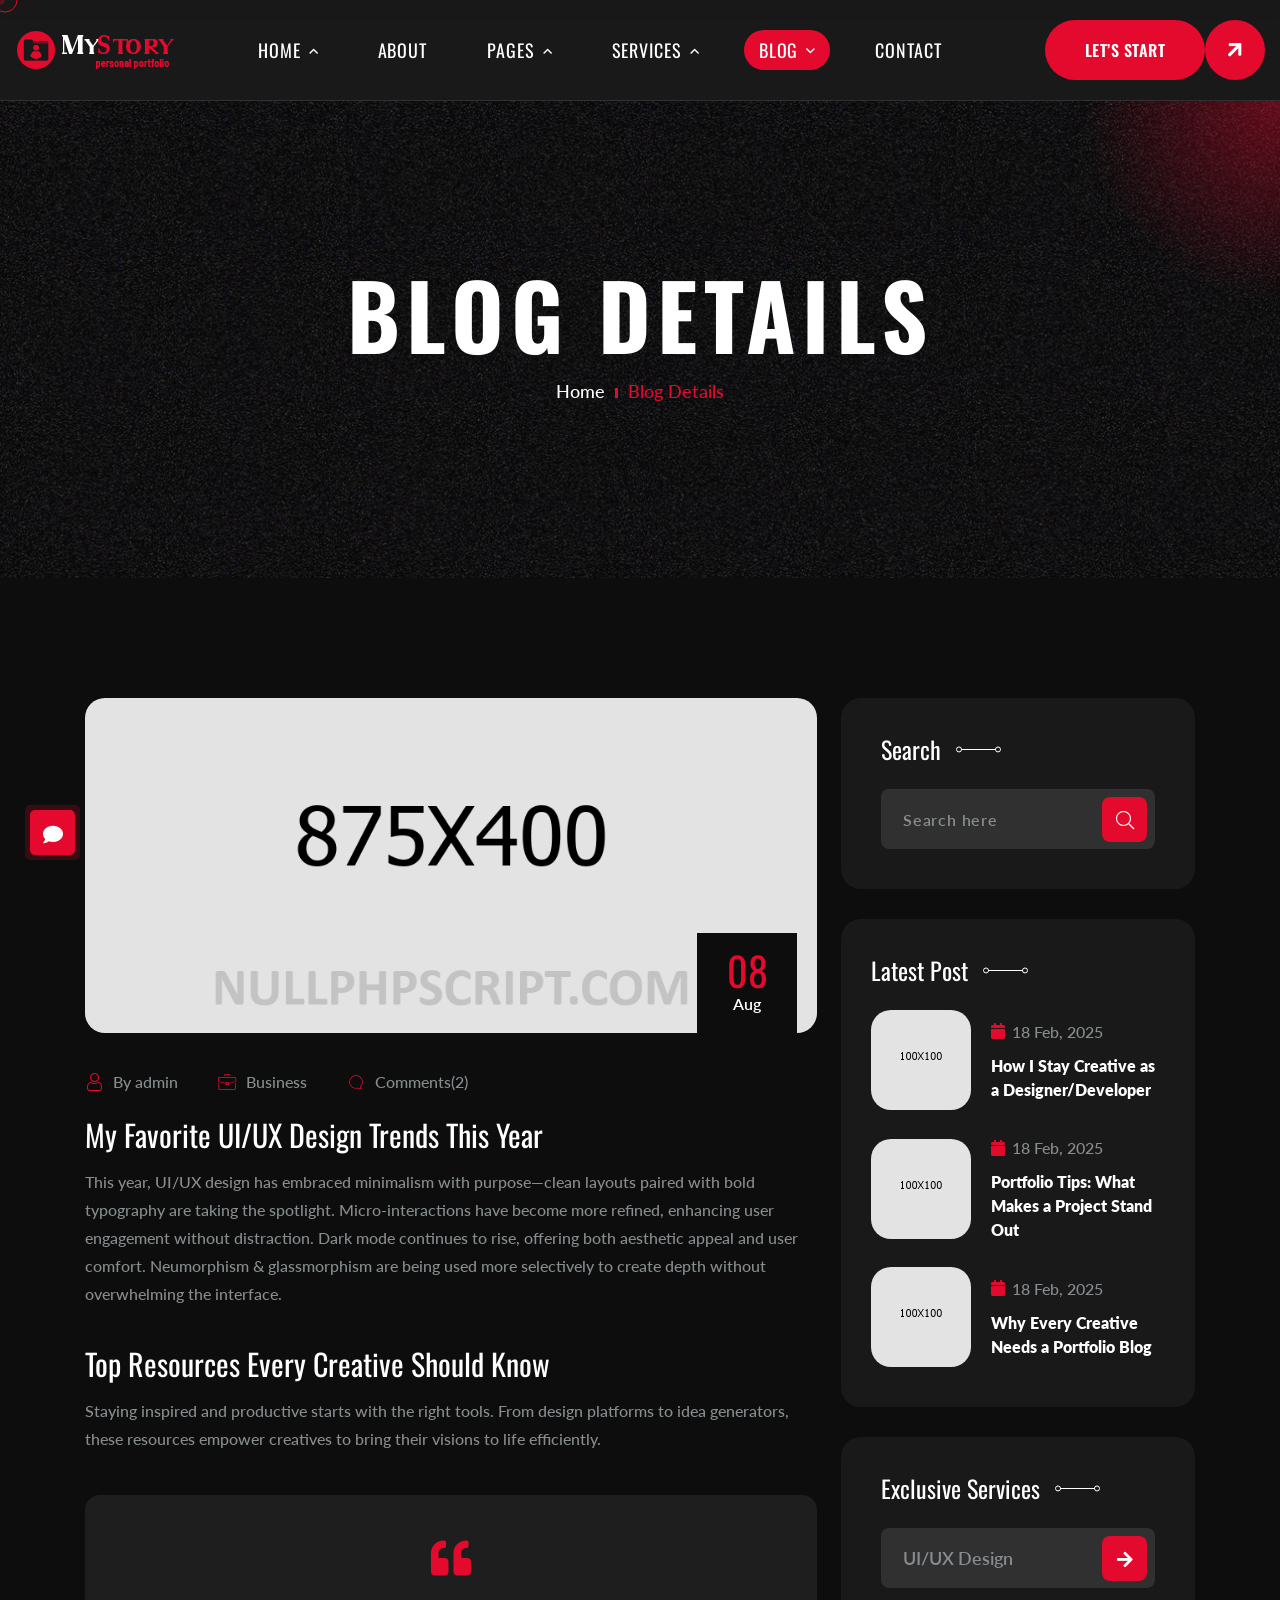
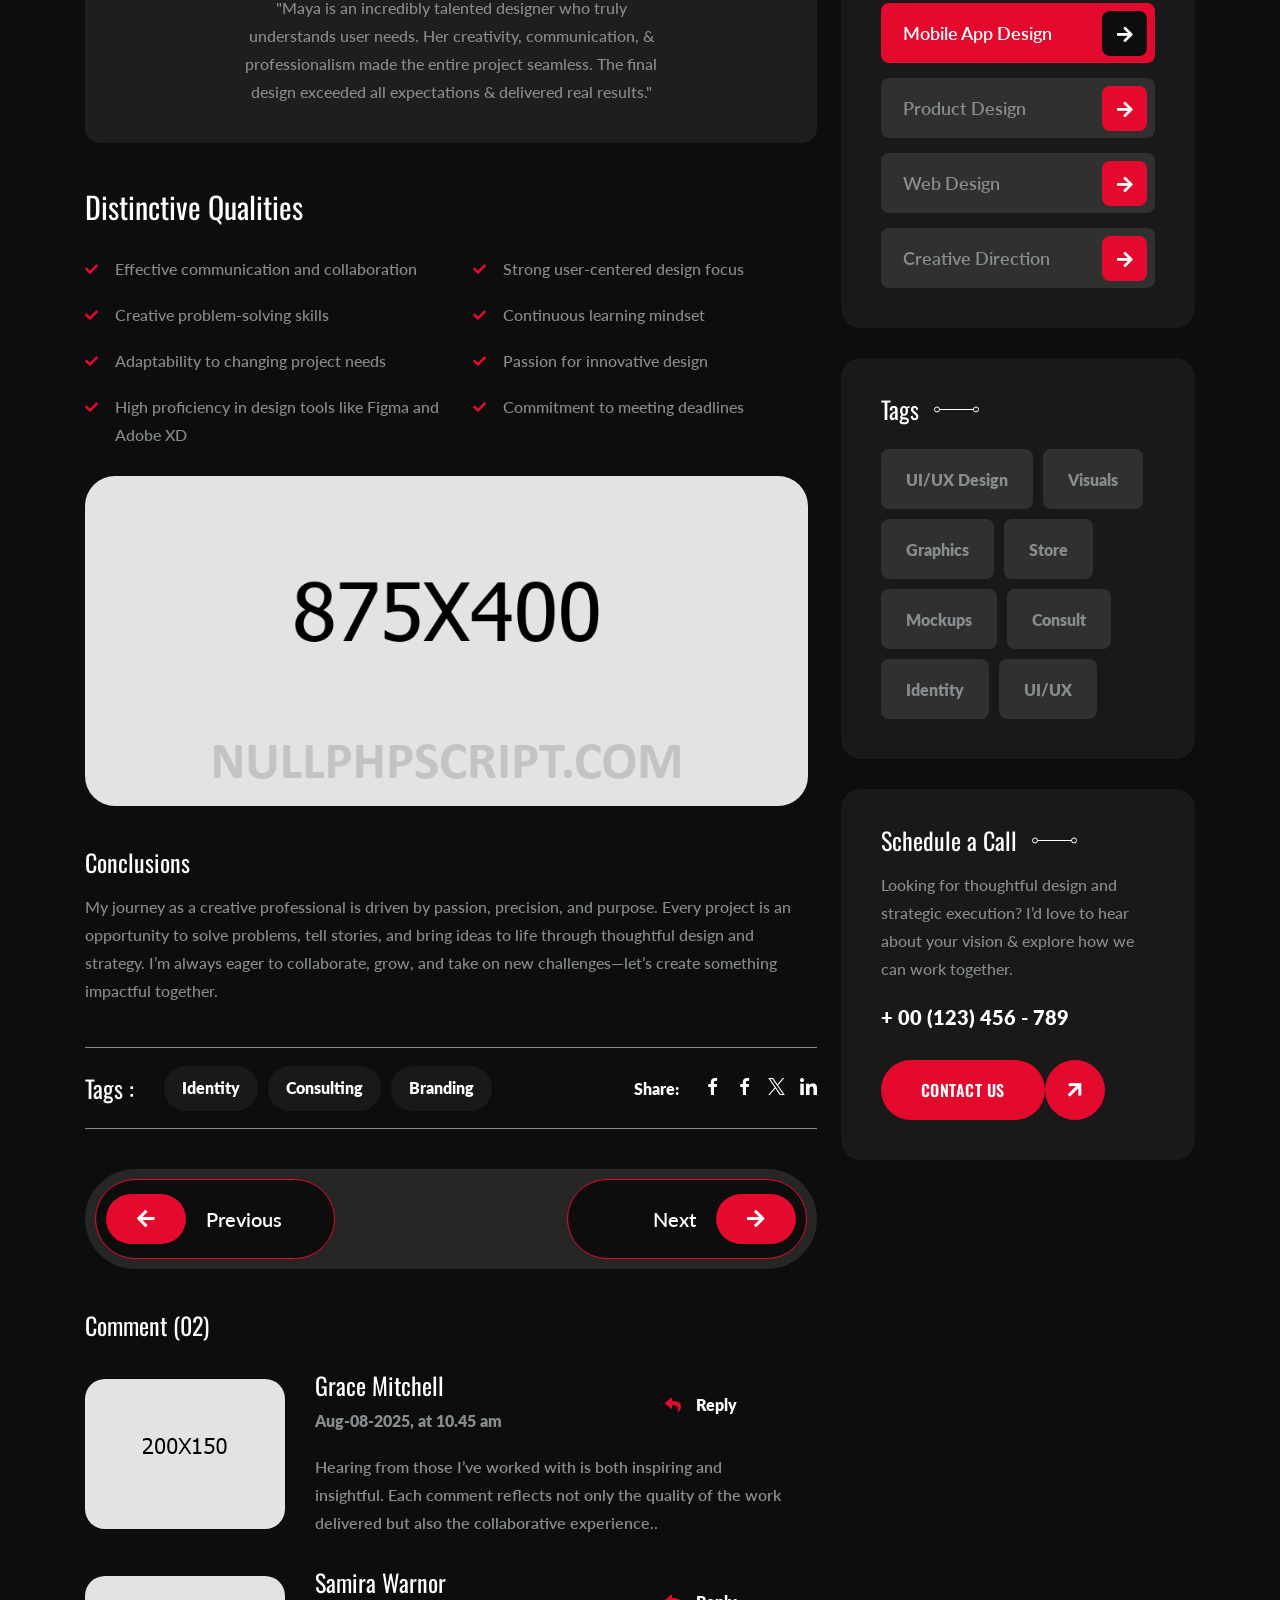
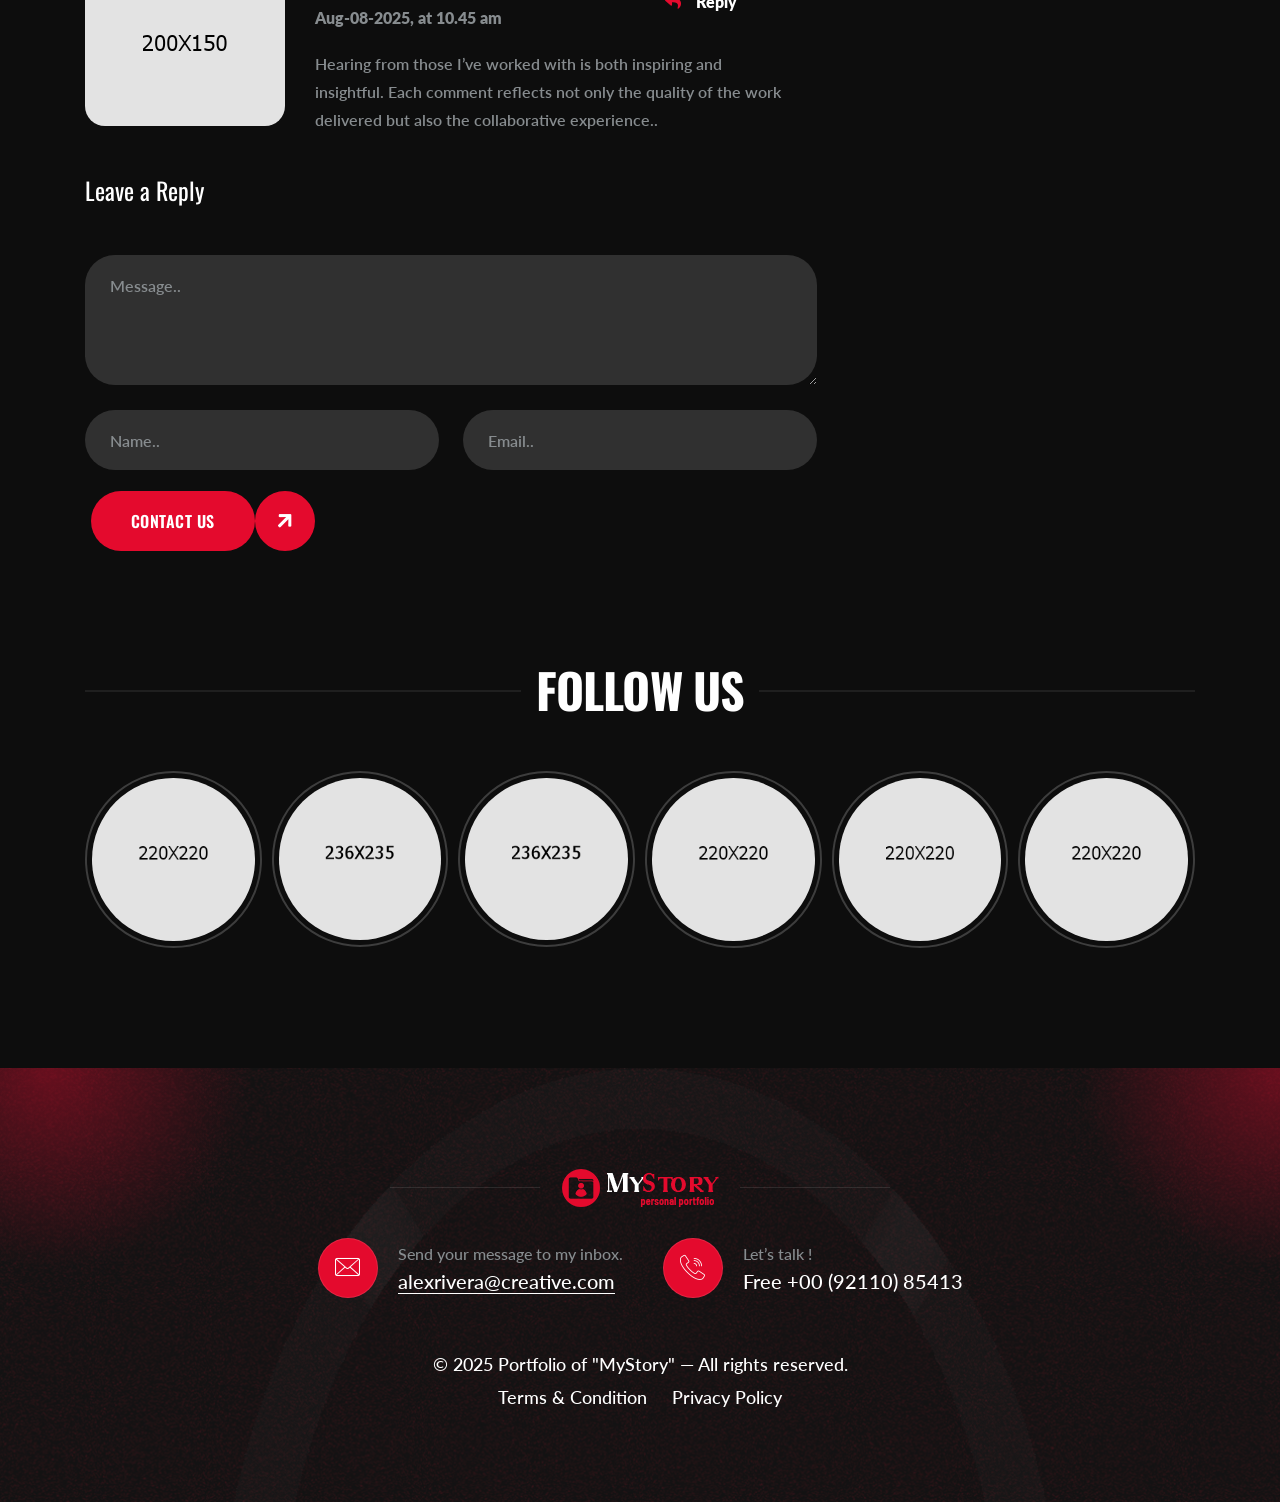
<file: Day-05-Real Domain mapping and practical 1/Pratical-code-1/blog-details.html>
<!DOCTYPE html>
<html lang="en">

<head>
    <meta charset="UTF-8" />
    <meta name="viewport" content="width=device-width, initial-scale=1.0" />
    <title>Shared By NULLPHPSCRIPT.COM - Blog Details || MyStory || MyStory Modern Personal Portfolio HTML5 Template </title>
    <!-- favicons Icons -->
    <link rel="apple-touch-icon" sizes="180x180" href="assets/images/favicons/apple-touch-icon.png" />
    <link rel="icon" type="image/png" sizes="32x32" href="assets/images/favicons/favicon-32x32.png" />
    <link rel="icon" type="image/png" sizes="16x16" href="assets/images/favicons/favicon-16x16.png" />
    <link rel="manifest" href="assets/images/favicons/site.webmanifest" />
    <meta name="description" content="MyStory Modern Personal Portfolio HTML5 Template " />

    <!-- fonts -->
    <link
        href="https://fonts.googleapis.com/css2?family=Lato:ital,wght@0,100;0,300;0,400;0,700;0,900;1,100;1,300;1,400;1,700;1,900&display=swap"
        rel="stylesheet">

    <link href="https://fonts.googleapis.com/css2?family=Oswald:wght@200..700&display=swap" rel="stylesheet">



    <link rel="stylesheet" href="assets/css/bootstrap.min.css" />
    <link rel="stylesheet" href="assets/css/animate.min.css" />
    <link rel="stylesheet" href="assets/css/custom-animate.css" />
    <link rel="stylesheet" href="assets/css/swiper.min.css" />
    <link rel="stylesheet" href="assets/css/font-awesome-all.css" />
    <link rel="stylesheet" href="assets/css/jarallax.css" />
    <link rel="stylesheet" href="assets/css/jquery.magnific-popup.css" />
    <link rel="stylesheet" href="assets/css/odometer.min.css" />
    <link rel="stylesheet" href="assets/css/flaticon.css">
    <link rel="stylesheet" href="assets/css/owl.carousel.min.css" />
    <link rel="stylesheet" href="assets/css/owl.theme.default.min.css" />
    <link rel="stylesheet" href="assets/css/nice-select.css" />
    <link rel="stylesheet" href="assets/css/jquery-ui.css" />
    <link rel="stylesheet" href="assets/css/aos.css" />


    <!-- template styles -->
    <link rel="stylesheet" href="assets/css/style.css" />
    <link rel="stylesheet" href="assets/css/responsive.css" />
</head>

<body class="custom-cursor">

    <div class="custom-cursor__cursor"></div>
    <div class="custom-cursor__cursor-two"></div>

    <!--Start Preloader-->
    <div class="loader js-preloader">
        <div></div>
        <div></div>
        <div></div>
    </div>
    <!--End Preloader-->



    <div class="chat-icon"><button type="button" class="chat-toggler"><i class="fa fa-comment"></i></button></div>
    <!--Chat Popup-->
    <div id="chat-popup" class="chat-popup">
        <div class="popup-inner">
            <div class="close-chat"><i class="fa fa-times"></i></div>
            <div class="chat-form">
                <p>Please fill out the form below and we will get back to you as soon as possible.</p>
                <form action="assets/inc/sendemail.php" method="POST" class="contact-form-validated">
                    <div class="form-group">
                        <input type="text" name="name" placeholder="Your Name" required>
                    </div>
                    <div class="form-group">
                        <input type="email" name="email" placeholder="Your Email" required>
                    </div>
                    <div class="form-group">
                        <textarea name="message" placeholder="Your Text" required></textarea>
                    </div>
                    <div class="form-group message-btn">
                        <button type="submit" class="thm-btn">
                            <span>Submit Now</span>
                            <i class="fas fa-arrow-right"></i>
                        </button>
                    </div>
                    <div class="result"></div>
                </form>
            </div>
        </div>
    </div>



    <!-- Start sidebar widget content -->
    <div class="xs-sidebar-group info-group info-sidebar">
        <div class="xs-overlay xs-bg-black"></div>
        <div class="xs-sidebar-widget">
            <div class="sidebar-widget-container">
                <div class="widget-heading">
                    <a href="#" class="close-side-widget">X</a>
                </div>
                <div class="sidebar-textwidget">
                    <div class="sidebar-info-contents">
                        <div class="content-inner">
                            <div class="logo">
                                <a href="index.html"><img src="assets/images/resources/logo-2.png" alt="" /></a>
                            </div>
                            <div class="content-box">
                                <h4>About Us</h4>
                                <div class="inner-text">
                                    <p>Contrary to popular belief, Lorem Ipsum is not simply random text. It has
                                        roots in a piece of classical Latin literature from 45 BC, making it over
                                        2000 years old.
                                    </p>
                                </div>
                            </div>

                            <div class="form-inner">
                                <h4>Get a free quote</h4>
                                <form action="assets/inc/sendemail.php" method="POST" class="contact-form-validated">
                                    <div class="form-group">
                                        <input type="text" name="name" placeholder="Name" required="">
                                    </div>
                                    <div class="form-group">
                                        <input type="email" name="email" placeholder="Email" required="">
                                    </div>
                                    <div class="form-group">
                                        <textarea name="message" placeholder="Message..." required=""></textarea>
                                    </div>
                                    <div class="form-group message-btn">
                                        <button class="thm-btn" data-text="Submit Now" type="submit"
                                            data-loading-text="Please wait...">
                                            <span>Submit Now</span>
                                            <i class="fas fa-arrow-right"></i>
                                        </button>
                                    </div>
                                    <div class="result"></div>
                                </form>
                            </div>

                            <div class="sidebar-contact-info">
                                <h4>Contact Info</h4>
                                <ul class="list-unstyled">
                                    <li>
                                        <span class="icon-location"></span> 88 broklyn street, New York
                                    </li>
                                    <li>
                                        <span class="icon-call"></span>
                                        <a href="tel:123456789">+1 555-9990-153</a>
                                    </li>
                                    <li>
                                        <span class="icon-envelope"></span>
                                        <a href="mailto:info@example.com">info@example.com</a>
                                    </li>
                                </ul>
                            </div>
                            <div class="thm-social-link1">
                                <ul class="social-box list-unstyled">
                                    <li>
                                        <a href="#"><i class="icon-facebook-app-symbol" aria-hidden="true"></i></a>
                                    </li>
                                    <li>
                                        <a href="#"><i class="icon-twitter" aria-hidden="true"></i></a>
                                    </li>
                                    <li>
                                        <a href="#"><i class="icon-linkedin" aria-hidden="true"></i></a>
                                    </li>
                                    <li>
                                        <a href="#"><i class="icon-pinterest" aria-hidden="true"></i></a>
                                    </li>
                                </ul>
                            </div>
                        </div>
                    </div>
                </div>
            </div>
        </div>
    </div>
    <!-- End sidebar widget content -->


    <div class="page-wrapper">
        <header class="main-header">
            <nav class="main-menu">
                <div class="main-menu__wrapper">
                    <div class="container">
                        <div class="main-menu__wrapper-inner">
                            <div class="main-header__left">
                                <div class="main-menu__logo-style1">
                                    <a href="index.html">
                                        <img src="assets/images/resources/logo-1.png" alt="Logo">
                                    </a>
                                </div>
                            </div>
                            <div class="main-header__middle">
                                <div class="main-menu__main-menu-box">
                                    <a href="#" class="mobile-nav__toggler"><i class="fa fa-bars"></i></a>
                                    <ul class="main-menu__list">
                                        <li class="dropdown">
                                            <a href="#">Home </a>
                                            <ul>
                                                <li class="dropdown">
                                                    <a href="#">Multi Page</a>
                                                    <ul>
                                                        <li><a href="index.html">Home Dark</a></li>
                                                        <li><a href="index-light.html">Home Light</a></li>
                                                    </ul>
                                                </li>
                                                <li class="dropdown">
                                                    <a href="#">One Page</a>
                                                    <ul>
                                                        <li><a href="index-one-page.html">Home Dark</a></li>
                                                        <li><a href="index-one-page-light.html">Home Light</a></li>
                                                    </ul>
                                                </li>
                                            </ul>
                                        </li>
                                        <li>
                                            <a href="about.html">About</a>
                                        </li>
                                        <li class="dropdown">
                                            <a href="#">Pages</a>
                                            <ul>
                                                <li><a href="projects.html">Projects</a></li>
                                                <li><a href="project-details.html">Project Details</a></li>
                                            </ul>
                                        </li>
                                        <li class="dropdown">
                                            <a href="#">services</a>
                                            <ul>
                                                <li><a href="services.html">Services</a></li>
                                                <li><a href="services-details.html">Service Details</a></li>
                                            </ul>
                                        </li>
                                        <li class="dropdown">
                                            <a href="#">Blog</a>
                                            <ul>
                                                <li><a href="blog.html">Blog</a></li>
                                                <li><a href="blog-details.html">Blog Details</a></li>
                                            </ul>
                                        </li>
                                        <li>
                                            <a href="contact.html">Contact</a>
                                        </li>
                                    </ul>
                                </div>
                            </div>
                            <div class="main-header__right">
                                <div class="main-menu__search-style1">
                                    <a href="#" class="searcher-toggler-box icon-search-interface-symbol"></a>
                                </div>
                                <div class="main-menu__nav-sidebar-icon">
                                    <a class="navSidebar-button" href="#">
                                        <i class="icon-text"></i>
                                    </a>
                                </div>
                                <div class="main-menu__btn-style1">
                                    <a href="about.html" class="thm-btn">
                                        <span> Let’s Start</span>
                                        <i class="fas fa-arrow-right"></i>
                                    </a>
                                </div>
                            </div>

                        </div>
                    </div>
                </div>
            </nav>
        </header>

        <div class="stricky-header stricked-menu main-menu">
            <div class="sticky-header__content"></div><!-- /.sticky-header__content -->
        </div><!-- /.stricky-header -->



        <!-- Breadcrumb One Start -->
        <section class="breadcrumb-one">
            <div class="breadcrumb-one__pattren"
                style="background-image: url(assets/images/backgrounds/breadcrumb-v1-pattren1.jpg);"></div>
            <div class="breadcrumb-one__shape"></div>
            <div class="container">
                <div class="breadcrumb-one__content">
                    <div class="breadcrumb-one__title">
                        <h2>Blog Details</h2>
                    </div>
                    <div class="breadcrumb-one__menu">
                        <ul class="clearfix">
                            <li><a href="index.html">Home</a></li>
                            <li><span></span></li>
                            <li class="active">Blog Details</li>
                        </ul>
                    </div>
                </div>
            </div>
        </section>
        <!-- Breadcrumb One End -->

        <!-- Start Blog Details -->
        <section class="blog-details">
            <div class="container">
                <div class="row">
                    <div class="col-xl-8 col-lg-7">
                        <div class="blog-details__content">
                            <div class="blog-details__img1">
                                <img src="assets/images/blog/blog-details__img1.jpg" alt="Image">
                                <div class="blog-details__img1-date">
                                    <h2>08</h2>
                                    <h4>Aug</h4>
                                </div>
                            </div>
                            <div class="blog-details__meta">
                                <ul class="blog-details__meta-info list-unstyled">
                                    <li>
                                        <i class="icon-user"></i>
                                        <p><a href="#">By admin</a></p>
                                    </li>
                                    <li>
                                        <i class="icon-briefcase"></i>
                                        <p><a href="#">Business</a></p>
                                    </li>
                                    <li>
                                        <i class="icon-chat"></i>
                                        <p><a href="#">Comments(2)</a></p>
                                    </li>
                                </ul>
                            </div>
                            <div class="blog-details__text1">
                                <h3>My Favorite UI/UX Design Trends This Year</h3>
                                <p>
                                    This year, UI/UX design has embraced minimalism with purpose—clean layouts paired
                                    with bold typography are taking the spotlight. Micro-interactions have become more
                                    refined, enhancing user engagement without distraction. Dark mode continues to rise,
                                    offering both aesthetic appeal and user comfort. Neumorphism & glassmorphism are
                                    being used more selectively to create depth without overwhelming the interface.
                                </p>
                            </div>
                            <div class="blog-details__text2">
                                <h3>Top Resources Every Creative Should Know</h3>
                                <p>
                                    Staying inspired and productive starts with the right tools. From design platforms
                                    to idea generators, these resources empower creatives to bring their visions to life
                                    efficiently.
                                </p>
                            </div>
                            <div class="blog-details__quote">
                                <i class="fa fa-solid fa-quote-left"></i>
                                <p>"Maya is an incredibly talented designer who truly understands user needs. Her
                                    creativity, communication, & professionalism made the entire project seamless. The
                                    final design exceeded all expectations & delivered real results."</p>
                            </div>
                            <div class="blog-details__qualities">
                                <div class="blog-details__qualities-title">
                                    <h3>Distinctive Qualities</h3>
                                </div>
                                <div class="blog-details__qualities-content">
                                    <div class="row">
                                        <div class="col-xl-6 col-lg-12 col-md-6">
                                            <ul class="blog-details__qualities-list list-unstyled">
                                                <li>
                                                    <i class="fa fa-solid fa-check"></i>
                                                    <p>Effective communication and collaboration</p>
                                                </li>
                                                <li>
                                                    <i class="fa fa-solid fa-check"></i>
                                                    <p>Creative problem-solving skills</p>
                                                </li>
                                                <li>
                                                    <i class="fa fa-solid fa-check"></i>
                                                    <p>Adaptability to changing project needs</p>
                                                </li>
                                                <li>
                                                    <i class="fa fa-solid fa-check"></i>
                                                    <p>High proficiency in design tools like Figma and Adobe XD</p>
                                                </li>
                                            </ul>
                                        </div>
                                        <div class="col-xl-6 col-lg-12 col-md-6">
                                            <ul class="blog-details__qualities-list two">
                                                <li>
                                                    <i class="fa fa-solid fa-check"></i>
                                                    <p>Strong user-centered design focus</p>
                                                </li>
                                                <li>
                                                    <i class="fa fa-solid fa-check"></i>
                                                    <p>Continuous learning mindset</p>
                                                </li>
                                                <li>
                                                    <i class="fa fa-solid fa-check"></i>
                                                    <p>Passion for innovative design</p>
                                                </li>
                                                <li>
                                                    <i class="fa fa-solid fa-check"></i>
                                                    <p>Commitment to meeting deadlines</p>
                                                </li>
                                            </ul>
                                        </div>
                                    </div>
                                </div>
                            </div>
                            <div class="blog-details__img2">
                                <img src="assets/images/blog/blog-details__img2.jpg" alt="Image">
                            </div>
                            <div class="blog-details__text3">
                                <h3>Conclusions</h3>
                                <p>
                                    My journey as a creative professional is driven by passion, precision, and purpose.
                                    Every project is an opportunity to solve problems, tell stories, and bring ideas to
                                    life through thoughtful design and strategy. I’m always eager to collaborate, grow,
                                    and take on new challenges—let’s create something impactful together.
                                </p>
                            </div>
                            <div class="blog-details__tags">
                                <div class="blog-details__tags-left">
                                    <h3>Tags :</h3>
                                    <ul class="list-unstyled clearfix">
                                        <li>
                                            <a href="#">Identity</a>
                                        </li>
                                        <li>
                                            <a href="#">Consulting</a>
                                        </li>
                                        <li>
                                            <a href="#">Branding</a>
                                        </li>
                                    </ul>
                                </div>
                                <div class="blog-details__tags-right">
                                    <h4>Share:</h4>
                                    <ul class="list-unstyled clearfix">
                                        <li>
                                            <a href="#">
                                                <i class="icon-facebook-app-symbol" aria-hidden="true"></i>
                                            </a>
                                        </li>
                                        <li>
                                            <a href="#">
                                                <i class="icon-facebook-app-symbol" aria-hidden="true"></i>
                                            </a>
                                        </li>
                                        <li>
                                            <a href="#">
                                                <i class="icon-twitter" aria-hidden="true"></i>
                                            </a>
                                        </li>
                                        <li>
                                            <a href="#">
                                                <i class="icon-linkedin" aria-hidden="true"></i>
                                            </a>
                                        </li>
                                    </ul>
                                </div>
                            </div>
                            <div class="portfolio-details__pagination blog-details__pagination">
                                <a href="#" class="left">
                                    <i class="fa fa-solid fa-arrow-left"></i>
                                    <span>Previous</span>
                                </a>
                                <a href="#" class="right">
                                    <span>Next</span>
                                    <i class="fas fa-arrow-right"></i>
                                </a>
                            </div>
                            <div class="blog-details__comment">
                                <div class="blog-details__comment-title">
                                    <h3>Comment (02)</h3>
                                </div>
                                <ul class="blog-details__comment-list">
                                    <li class="blog-details__comment-item">
                                        <div class="blog-details__comment-img">
                                            <img src="assets/images/blog/blog-details__comment-1.jpg" alt="Image">
                                        </div>
                                        <div class="blog-details__comment-content">
                                            <div class="blog-details__comment-top">
                                                <div class="blog-details__comment-date">
                                                    <h3>Grace Mitchell</h3>
                                                    <p>Aug-08-2025, at 10.45 am</p>
                                                </div>
                                                <div class="blog-details__comment-btn">
                                                    <a href="#">
                                                        <i class="fa fa-solid fa-reply"></i>
                                                        Reply
                                                    </a>
                                                </div>
                                            </div>
                                            <div class="blog-details__comment-text">
                                                <p>
                                                    Hearing from those I’ve worked with is both inspiring and
                                                    insightful. Each comment reflects not only the quality of the work
                                                    delivered but also the collaborative experience..
                                                </p>
                                            </div>
                                        </div>
                                    </li>
                                    <li class="blog-details__comment-item">
                                        <div class="blog-details__comment-img">
                                            <img src="assets/images/blog/blog-details__comment-2.jpg" alt="Image">
                                        </div>
                                        <div class="blog-details__comment-content">
                                            <div class="blog-details__comment-top">
                                                <div class="blog-details__comment-date">
                                                    <h3>Samira Warnor</h3>
                                                    <p>Aug-08-2025, at 10.45 am</p>
                                                </div>
                                                <div class="blog-details__comment-btn">
                                                    <a href="#">
                                                        <i class="fa fa-solid fa-reply"></i>
                                                        Reply
                                                    </a>
                                                </div>
                                            </div>
                                            <div class="blog-details__comment-text">
                                                <p>
                                                    Hearing from those I’ve worked with is both inspiring and
                                                    insightful. Each comment reflects not only the quality of the work
                                                    delivered but also the collaborative experience..
                                                </p>
                                            </div>
                                        </div>
                                    </li>
                                </ul>
                            </div>
                            <div class="blog-details__form">
                                <div class="blog-details__form-title">
                                    <h3>Leave a Reply</h3>
                                </div>
                                <form class="contact-form-validated" id="blog-details__form"
                                    action="assets/inc/sendemail.php" method="post" novalidate="novalidate">
                                    <div class="row">
                                        <div class="col-xl-12">
                                            <div class="input-box">
                                                <textarea name="message" placeholder="Message.."></textarea>
                                            </div>
                                        </div>
                                        <div class="col-xl-6 col-lg-6 col-md-6">
                                            <div class="input-box">
                                                <input type="text" name="name" placeholder="Name.." required="">
                                            </div>
                                        </div>
                                        <div class="col-xl-6 col-lg-6 col-md-6">
                                            <div class="input-box">
                                                <input type="email" name="email" placeholder="Email.." required="">
                                            </div>
                                        </div>
                                    </div>
                                    <div class="btn-box">
                                        <button type="submit" class="thm-btn">
                                            <span>Contact Us</span>
                                            <i class="fas fa-arrow-right"></i>
                                        </button>
                                    </div>
                                </form>
                            </div>
                        </div>
                    </div>
                    <!-- Start Service Details Sidebar -->
                    <!-- Start Service Details Sidebar -->
                    <div class="col-xl-4 col-lg-5">
                        <div class="service-details__sidebar blog-details__sidebar">
                            <div class="service-details__sidebar-single service-details__sidebar-search">
                                <div class="inner-title">
                                    <h3>Search</h3>
                                    <div class="line"></div>
                                </div>
                                <form class="search-form" action="#">
                                    <input placeholder="Search here" type="text">
                                    <button type="submit">
                                        <i class="fal fa-search"></i>
                                    </button>
                                </form>
                            </div>
                            <div class="service-details__sidebar-single service-details__sidebar-post">
                                <div class="inner-title">
                                    <h3>Latest Post</h3>
                                    <div class="line"></div>
                                </div>
                                <ul class="service-details__post-list list-unstyled">
                                    <li class="service-details__post-item">
                                        <div class="service-details__post-img">
                                            <img src="assets/images/blog/blog-post-1.jpg" alt="Image">
                                        </div>
                                        <div class="service-details__post-text">
                                            <div class="service-details__post-date">
                                                <i class="fa fa-solid fa-calendar"></i>
                                                <p>18 Feb, 2025</p>
                                            </div>
                                            <div class="service-details__post-title">
                                                <h3>
                                                    <a href="#">How I Stay Creative as a Designer/Developer</a>
                                                </h3>
                                            </div>
                                        </div>
                                    </li>
                                    <li class="service-details__post-item">
                                        <div class="service-details__post-img">
                                            <img src="assets/images/blog/blog-post-2.jpg" alt="Image">
                                        </div>
                                        <div class="service-details__post-text">
                                            <div class="service-details__post-date">
                                                <i class="fa fa-solid fa-calendar"></i>
                                                <p>18 Feb, 2025</p>
                                            </div>
                                            <div class="service-details__post-title">
                                                <h3>
                                                    <a href="#">Portfolio Tips: What Makes a Project Stand Out</a>
                                                </h3>
                                            </div>
                                        </div>
                                    </li>
                                    <li class="service-details__post-item">
                                        <div class="service-details__post-img">
                                            <img src="assets/images/blog/blog-post-3.jpg" alt="Image">
                                        </div>
                                        <div class="service-details__post-text">
                                            <div class="service-details__post-date">
                                                <i class="fa fa-solid fa-calendar"></i>
                                                <p>18 Feb, 2025</p>
                                            </div>
                                            <div class="service-details__post-title">
                                                <h3>
                                                    <a href="#">Why Every Creative Needs a Portfolio Blog</a>
                                                </h3>
                                            </div>
                                        </div>
                                    </li>
                                </ul>
                            </div>
                            <div class="service-details__sidebar-single service-details__sidebar-exclusive">
                                <div class="inner-title">
                                    <h3>Exclusive Services</h3>
                                    <div class="line"></div>
                                </div>
                                <ul class="list-unstyled">
                                    <li>
                                        <a href="#">
                                            UI/UX Design
                                            <i class="fas fa-arrow-right"></i>
                                        </a>
                                    </li>
                                    <li class="active">
                                        <a href="#">
                                            Mobile App Design
                                            <i class="fas fa-arrow-right"></i>
                                        </a>
                                    </li>
                                    <li>
                                        <a href="#">
                                            Product Design
                                            <i class="fas fa-arrow-right"></i>
                                        </a>
                                    </li>
                                    <li>
                                        <a href="#">
                                            Web Design
                                            <i class="fas fa-arrow-right"></i>
                                        </a>
                                    </li>
                                    <li>
                                        <a href="#">
                                            Creative Direction
                                            <i class="fas fa-arrow-right"></i>
                                        </a>
                                    </li>
                                </ul>
                            </div>
                            <div class="service-details__sidebar-single service-details__sidebar-tags">
                                <div class="inner-title">
                                    <h3>Tags</h3>
                                    <div class="line"></div>
                                </div>
                                <ul class="list-unstyled clearfix">
                                    <li><a href="#">UI/UX Design</a></li>
                                    <li><a href="#">Visuals</a></li>
                                    <li><a href="#">Graphics</a></li>
                                    <li><a href="#">Store</a></li>
                                    <li><a href="#">Mockups</a></li>
                                    <li><a href="#">Consult</a></li>
                                    <li><a href="#">Identity</a></li>
                                    <li><a href="#">UI/UX</a></li>
                                </ul>
                            </div>
                            <div class="service-details__sidebar-single service-details__sidebar-call">
                                <div class="inner-title">
                                    <h3>Schedule a Call</h3>
                                    <div class="line"></div>
                                </div>
                                <div class="service-details__sidebar-call-content">
                                    <div class="service-details__sidebar-call-text">
                                        <p>Looking for thoughtful design and strategic execution? I’d love to hear about
                                            your vision & explore how we can work together.</p>
                                        <a href="tel:00123456789">+ 00 (123) 456 - 789</a>
                                    </div>
                                    <div class="service-details__sidebar-call-btn">
                                        <a href="index.html" class="thm-btn">
                                            <span>Contact Us</span>
                                            <i class="fas fa-arrow-right"></i>
                                        </a>
                                    </div>
                                </div>
                            </div>
                        </div>
                    </div>
                    <!-- End Service Details Sidebar -->
                </div>
            </div>
        </section>
        <!-- End Blog Details -->


        <!-- Start Social Media One -->
        <section class="social-media-one">
            <div class="container">
                <div class="social-media-one__title text-center">
                    <h2>follow us</h2>
                </div>
                <div class="row">
                    <!-- Start Social Media One Single -->
                    <div class="col-xl-2 col-lg-4 col-md-4">
                        <div class="social-media-one__single">
                            <div class="social-media-one__single-img">
                                <img src="assets/images/resources/social-media-v1-1.jpg" alt="Image">
                                <div class="social-media-one__single-img-text">
                                    <p>Facebook</p>
                                    <a href="https://www.facebook.com/">
                                        www.facebook.com[Your]
                                    </a>
                                </div>
                            </div>
                        </div>
                    </div>
                    <!-- End Social Media One Single -->
                    <!-- Start Social Media One Single -->
                    <div class="col-xl-2 col-lg-4 col-md-4">
                        <div class="social-media-one__single">
                            <div class="social-media-one__single-img">
                                <img src="assets/images/resources/social-media-v1-2.jpg" alt="Image">
                                <div class="social-media-one__single-img-text">
                                    <p>Instagram</p>
                                    <a href="https://www.instagram.com/">
                                        www.instagram.com[Your]
                                    </a>
                                </div>
                            </div>
                        </div>
                    </div>
                    <!-- End Social Media One Single -->
                    <!-- Start Social Media One Single -->
                    <div class="col-xl-2 col-lg-4 col-md-4">
                        <div class="social-media-one__single">
                            <div class="social-media-one__single-img">
                                <img src="assets/images/resources/social-media-v1-3.jpg" alt="Image">
                                <div class="social-media-one__single-img-text">
                                    <p>Linkedin</p>
                                    <a href="https://www.linkedin.com">
                                        www.linkedin.com[Your]
                                    </a>
                                </div>
                            </div>
                        </div>
                    </div>
                    <!-- End Social Media One Single -->
                    <!-- Start Social Media One Single -->
                    <div class="col-xl-2 col-lg-4 col-md-4">
                        <div class="social-media-one__single">
                            <div class="social-media-one__single-img">
                                <img src="assets/images/resources/social-media-v1-4.jpg" alt="Image">
                                <div class="social-media-one__single-img-text">
                                    <p>Twitter</p>
                                    <a href="https://x.com/?lang=en">
                                        //x.com/?lang=en[Your]
                                    </a>
                                </div>
                            </div>
                        </div>
                    </div>
                    <!-- End Social Media One Single -->
                    <!-- Start Social Media One Single -->
                    <div class="col-xl-2 col-lg-4 col-md-4">
                        <div class="social-media-one__single">
                            <div class="social-media-one__single-img">
                                <img src="assets/images/resources/social-media-v1-5.jpg" alt="Image">
                                <div class="social-media-one__single-img-text">
                                    <p>Youtube</p>
                                    <a href="https://www.youtube.com/">
                                        www.youtube.com[Your]
                                    </a>
                                </div>
                            </div>
                        </div>
                    </div>
                    <!-- End Social Media One Single -->
                    <!-- Start Social Media One Single -->
                    <div class="col-xl-2 col-lg-4 col-md-4">
                        <div class="social-media-one__single">
                            <div class="social-media-one__single-img">
                                <img src="assets/images/resources/social-media-v1-6.jpg" alt="Image">
                                <div class="social-media-one__single-img-text">
                                    <p>Google</p>
                                    <a href="https://www.google.com/">
                                        www.google.com[Your]
                                    </a>
                                </div>
                            </div>
                        </div>
                    </div>
                    <!-- End Social Media One Single -->
                </div>
            </div>
        </section>
        <!-- End Social Media One -->


        <!--Site Footer Start-->
        <footer class="site-footer">
            <div class="site-footer__pattren"
                style="background-image: url(assets/images/backgrounds/site-footer-pattren1.jpg);"></div>
            <div class="site-footer__shape"></div>
            <div class="site-footer__shape-2"></div>
            <div class="container">
                <div class="site-footer__content text-center">
                    <div class="site-footer__shpae-3"
                        style="background-image: url(assets/images/shapes/site-footer-shape-3.gif);"></div>
                    <div class="site-footer__logo">
                        <div class="site-footer__logo-shape"></div>
                        <a href="index.html">
                            <img src="assets/images/resources/logo-1.png" alt="Logo">
                        </a>
                        <div class="site-footer__logo-shape"></div>
                    </div>
                    <div class="site-footer__contact">
                        <ul class="list-unstyled">
                            <li>
                                <div class="icon">
                                    <i class="icon-envelope"></i>
                                </div>
                                <div class="text">
                                    <p>Send your message to my inbox.</p>
                                    <h4>
                                        <a class="bdr" href="mailto:alexrivera@creative.com">
                                            alexrivera@creative.com
                                        </a>
                                    </h4>
                                </div>
                            </li>
                            <li>
                                <div class="icon">
                                    <i class="icon-call"></i>
                                </div>
                                <div class="text">
                                    <p>Let’s talk !</p>
                                    <h4>
                                        Free
                                        <a href="tel:00(92110)85413">
                                            +00 (92110) 85413
                                        </a>
                                    </h4>
                                </div>
                            </li>
                        </ul>
                    </div>
                    <div class="site-footer__bottom">
                        <div class="site-footer__copyright">
                            <p>
                                © 2025 Portfolio of <a href="index.html">"MyStory"</a> — All rights
                                reserved.
                            </p>
                        </div>
                        <div class="site-footer__menu">
                            <ul class="list-unstyled">
                                <li><a href="#">Terms & Condition</a></li>
                                <li><a href="#">Privacy Policy</a></li>
                            </ul>
                        </div>
                    </div>

                </div>
            </div>
        </footer>
        <!--Site Footer End-->




    </div><!-- /.page-wrapper -->


    <div class="mobile-nav__wrapper">
        <div class="mobile-nav__overlay mobile-nav__toggler"></div>
        <!-- /.mobile-nav__overlay -->
        <div class="mobile-nav__content">
            <span class="mobile-nav__close mobile-nav__toggler"><i class="fa fa-times"></i></span>

            <div class="logo-box">
                <a href="index.html" aria-label="logo image"><img src="assets/images/resources/logo-2.png" width="150"
                        alt="" /></a>
            </div>
            <!-- /.logo-box -->
            <div class="mobile-nav__container"></div>
            <!-- /.mobile-nav__container -->

            <ul class="mobile-nav__contact list-unstyled">
                <li>
                    <i class="fa fa-envelope"></i>
                    <a href="mailto:needhelp@packageName__.com">needhelp@MyStory.com</a>
                </li>
                <li>
                    <i class="fas fa-phone"></i>
                    <a href="tel:666-888-0000">666 888 0000</a>
                </li>
            </ul><!-- /.mobile-nav__contact -->
            <div class="mobile-nav__top">
                <div class="mobile-nav__social">
                    <a href="#" class="fab fa-twitter"></a>
                    <a href="#" class="fab fa-facebook-square"></a>
                    <a href="#" class="fab fa-pinterest-p"></a>
                    <a href="#" class="fab fa-instagram"></a>
                </div><!-- /.mobile-nav__social -->
            </div><!-- /.mobile-nav__top -->



        </div>
        <!-- /.mobile-nav__content -->
    </div>
    <!-- /.mobile-nav__wrapper -->

    <!-- Search Popup -->
    <div class="search-popup">
        <div class="color-layer"></div>
        <button class="close-search"><span class="far fa-times fa-fw"></span></button>
        <form method="post" action="blog.html">
            <div class="form-group">
                <input type="search" name="search-field" value="" placeholder="Search Here" required="">
                <button type="submit"><i class="fas fa-search"></i></button>
            </div>
        </form>
    </div>
    <!-- End Search Popup -->

    <a href="#" data-target="html" class="scroll-to-target scroll-to-top">
        <span class="scroll-to-top__wrapper"><span class="scroll-to-top__inner"></span></span>
        <span class="scroll-to-top__text"> Go Back Top</span>
    </a>


    <script src="assets/js/jquery-latest.js"></script>
    <script src="assets/js/bootstrap.bundle.min.js"></script>
    <script src="assets/js/jarallax.min.js"></script>
    <script src="assets/js/jquery.appear.min.js"></script>
    <script src="assets/js/swiper.min.js"></script>
    <script src="assets/js/jquery.magnific-popup.min.js"></script>
    <script src="assets/js/jquery.validate.min.js"></script>
    <script src="assets/js/odometer.min.js"></script>
    <script src="assets/js/wow.js"></script>
    <script src="assets/js/isotope.js"></script>
    <script src="assets/js/owl.carousel.min.js"></script>
    <script src="assets/js/jquery-ui.js"></script>
    <script src="assets/js/jquery.nice-select.min.js"></script>
    <script src="assets/js/marquee.min.js"></script>
    <script src="assets/js/jquery-sidebar-content.js"></script>
    <script src="assets/js/aos.js"></script>
    <script src="assets/js/gsap/gsap.js"></script>
    <script src="assets/js/gsap/ScrollTrigger.js"></script>
    <script src="assets/js/gsap/SplitText.js"></script>
    <script src="assets/js/lenis.min.js"></script>




    <!-- template js -->
    <script src="assets/js/script.js"></script>
</body>

</html>
</file>
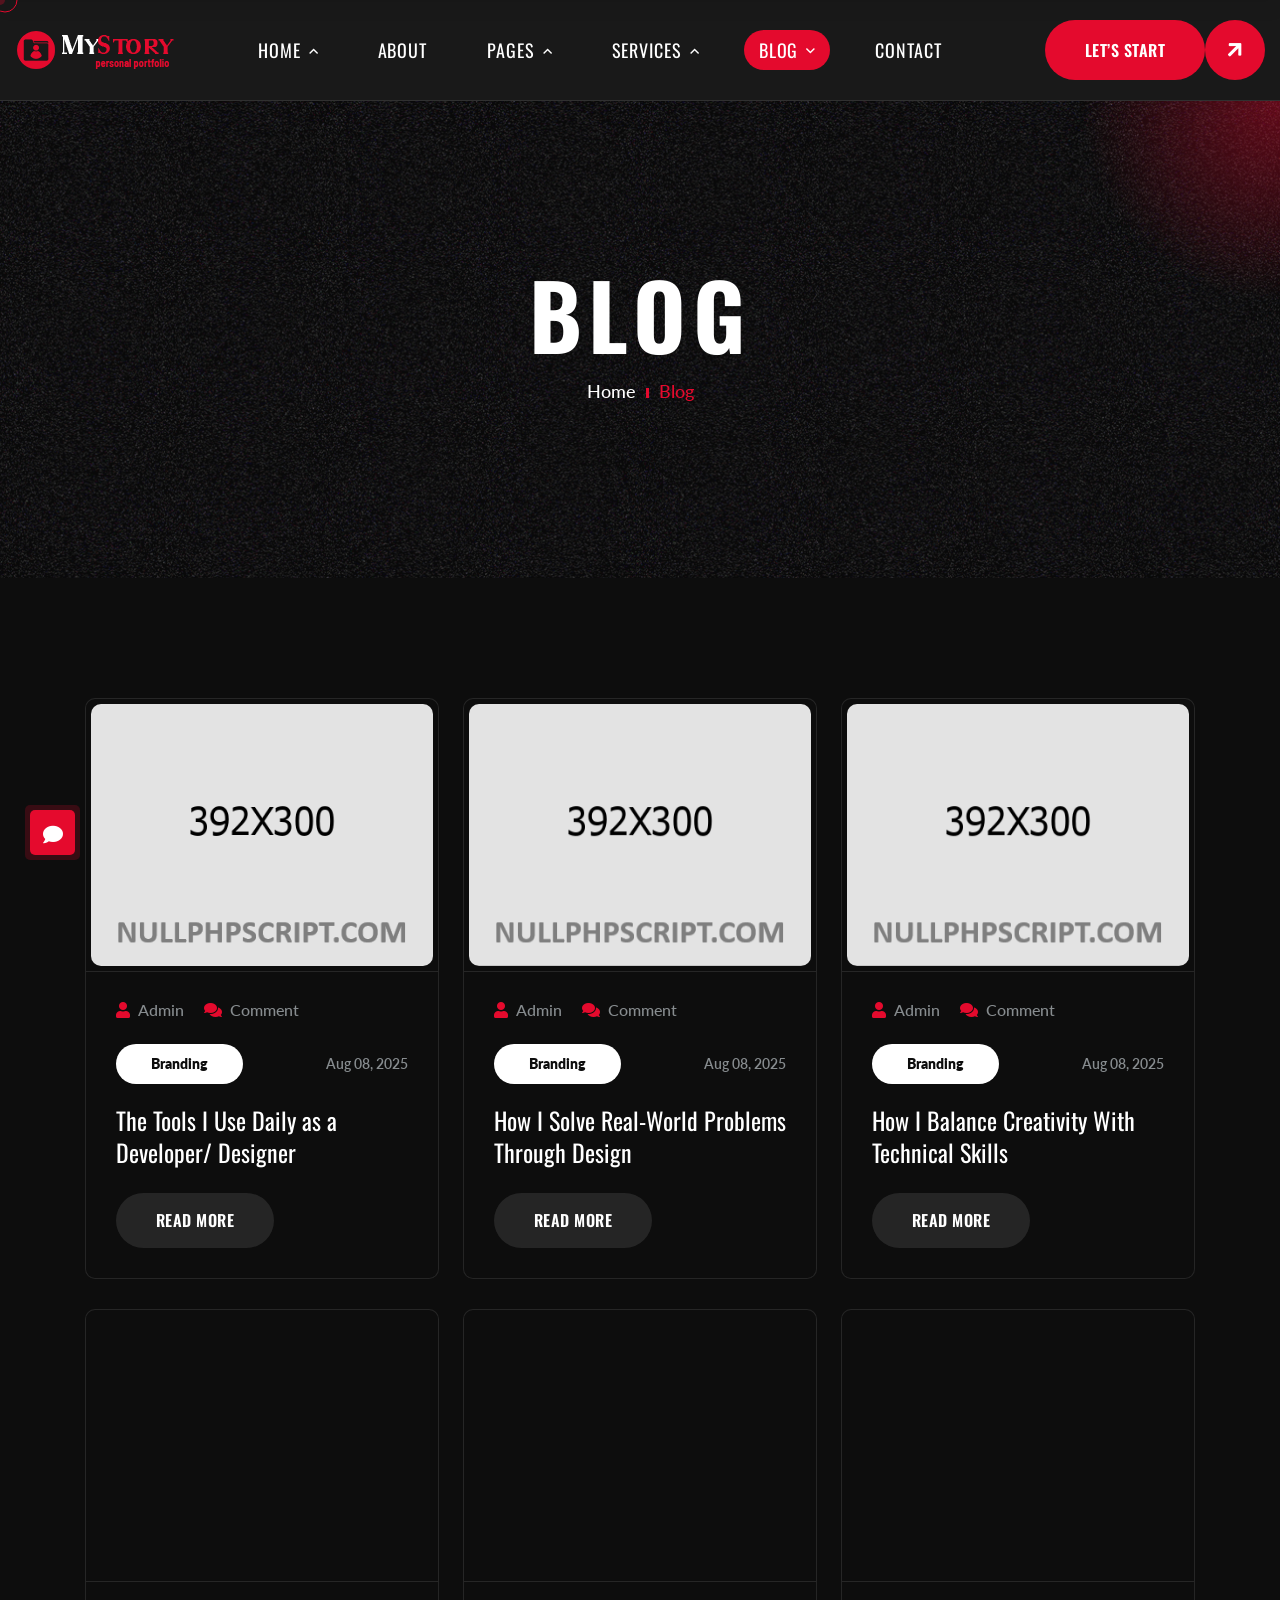
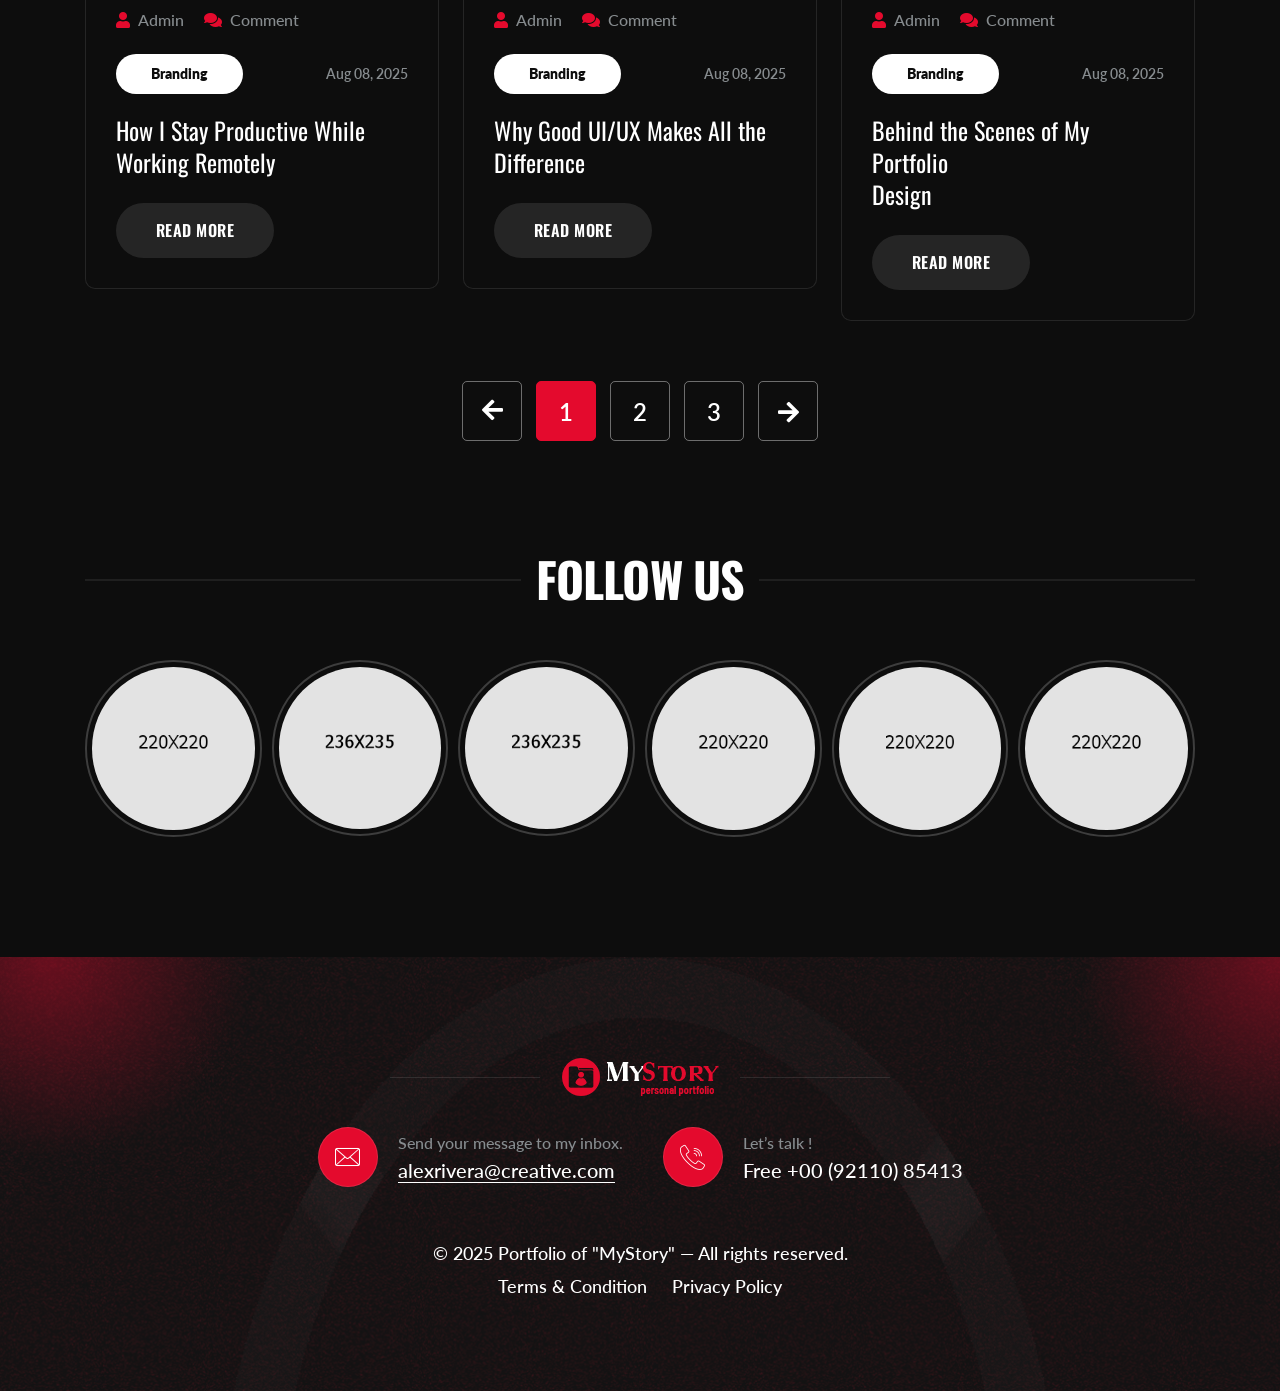
<file: Day-05-Real Domain mapping and practical 1/Pratical-code-1/blog.html>
<!DOCTYPE html>
<html lang="en">

<head>
    <meta charset="UTF-8" />
    <meta name="viewport" content="width=device-width, initial-scale=1.0" />
    <title>Shared By NULLPHPSCRIPT.COM - Blog || MyStory || MyStory Modern Personal Portfolio HTML5 Template </title>
    <!-- favicons Icons -->
    <link rel="apple-touch-icon" sizes="180x180" href="assets/images/favicons/apple-touch-icon.png" />
    <link rel="icon" type="image/png" sizes="32x32" href="assets/images/favicons/favicon-32x32.png" />
    <link rel="icon" type="image/png" sizes="16x16" href="assets/images/favicons/favicon-16x16.png" />
    <link rel="manifest" href="assets/images/favicons/site.webmanifest" />
    <meta name="description" content="MyStory Modern Personal Portfolio HTML5 Template " />

    <!-- fonts -->
    <link
        href="https://fonts.googleapis.com/css2?family=Lato:ital,wght@0,100;0,300;0,400;0,700;0,900;1,100;1,300;1,400;1,700;1,900&display=swap"
        rel="stylesheet">

    <link href="https://fonts.googleapis.com/css2?family=Oswald:wght@200..700&display=swap" rel="stylesheet">



    <link rel="stylesheet" href="assets/css/bootstrap.min.css" />
    <link rel="stylesheet" href="assets/css/animate.min.css" />
    <link rel="stylesheet" href="assets/css/custom-animate.css" />
    <link rel="stylesheet" href="assets/css/swiper.min.css" />
    <link rel="stylesheet" href="assets/css/font-awesome-all.css" />
    <link rel="stylesheet" href="assets/css/jarallax.css" />
    <link rel="stylesheet" href="assets/css/jquery.magnific-popup.css" />
    <link rel="stylesheet" href="assets/css/odometer.min.css" />
    <link rel="stylesheet" href="assets/css/flaticon.css">
    <link rel="stylesheet" href="assets/css/owl.carousel.min.css" />
    <link rel="stylesheet" href="assets/css/owl.theme.default.min.css" />
    <link rel="stylesheet" href="assets/css/nice-select.css" />
    <link rel="stylesheet" href="assets/css/jquery-ui.css" />
    <link rel="stylesheet" href="assets/css/aos.css" />


    <!-- template styles -->
    <link rel="stylesheet" href="assets/css/style.css" />
    <link rel="stylesheet" href="assets/css/responsive.css" />
</head>

<body class="custom-cursor">

    <div class="custom-cursor__cursor"></div>
    <div class="custom-cursor__cursor-two"></div>

    <!--Start Preloader-->
    <div class="loader js-preloader">
        <div></div>
        <div></div>
        <div></div>
    </div>
    <!--End Preloader-->



    <div class="chat-icon"><button type="button" class="chat-toggler"><i class="fa fa-comment"></i></button></div>
    <!--Chat Popup-->
    <div id="chat-popup" class="chat-popup">
        <div class="popup-inner">
            <div class="close-chat"><i class="fa fa-times"></i></div>
            <div class="chat-form">
                <p>Please fill out the form below and we will get back to you as soon as possible.</p>
                <form action="assets/inc/sendemail.php" method="POST" class="contact-form-validated">
                    <div class="form-group">
                        <input type="text" name="name" placeholder="Your Name" required>
                    </div>
                    <div class="form-group">
                        <input type="email" name="email" placeholder="Your Email" required>
                    </div>
                    <div class="form-group">
                        <textarea name="message" placeholder="Your Text" required></textarea>
                    </div>
                    <div class="form-group message-btn">
                        <button type="submit" class="thm-btn">
                            <span>Submit Now</span>
                            <i class="fas fa-arrow-right"></i>
                        </button>
                    </div>
                    <div class="result"></div>
                </form>
            </div>
        </div>
    </div>



    <!-- Start sidebar widget content -->
    <div class="xs-sidebar-group info-group info-sidebar">
        <div class="xs-overlay xs-bg-black"></div>
        <div class="xs-sidebar-widget">
            <div class="sidebar-widget-container">
                <div class="widget-heading">
                    <a href="#" class="close-side-widget">X</a>
                </div>
                <div class="sidebar-textwidget">
                    <div class="sidebar-info-contents">
                        <div class="content-inner">
                            <div class="logo">
                                <a href="index.html"><img src="assets/images/resources/logo-2.png" alt="" /></a>
                            </div>
                            <div class="content-box">
                                <h4>About Us</h4>
                                <div class="inner-text">
                                    <p>Contrary to popular belief, Lorem Ipsum is not simply random text. It has
                                        roots in a piece of classical Latin literature from 45 BC, making it over
                                        2000 years old.
                                    </p>
                                </div>
                            </div>

                            <div class="form-inner">
                                <h4>Get a free quote</h4>
                                <form action="assets/inc/sendemail.php" method="POST" class="contact-form-validated">
                                    <div class="form-group">
                                        <input type="text" name="name" placeholder="Name" required="">
                                    </div>
                                    <div class="form-group">
                                        <input type="email" name="email" placeholder="Email" required="">
                                    </div>
                                    <div class="form-group">
                                        <textarea name="message" placeholder="Message..." required=""></textarea>
                                    </div>
                                    <div class="form-group message-btn">
                                        <button class="thm-btn" data-text="Submit Now" type="submit"
                                            data-loading-text="Please wait...">
                                            <span>Submit Now</span>
                                            <i class="fas fa-arrow-right"></i>
                                        </button>
                                    </div>
                                    <div class="result"></div>
                                </form>
                            </div>

                            <div class="sidebar-contact-info">
                                <h4>Contact Info</h4>
                                <ul class="list-unstyled">
                                    <li>
                                        <span class="icon-location"></span> 88 broklyn street, New York
                                    </li>
                                    <li>
                                        <span class="icon-call"></span>
                                        <a href="tel:123456789">+1 555-9990-153</a>
                                    </li>
                                    <li>
                                        <span class="icon-envelope"></span>
                                        <a href="mailto:info@example.com">info@example.com</a>
                                    </li>
                                </ul>
                            </div>
                            <div class="thm-social-link1">
                                <ul class="social-box list-unstyled">
                                    <li>
                                        <a href="#"><i class="icon-facebook-app-symbol" aria-hidden="true"></i></a>
                                    </li>
                                    <li>
                                        <a href="#"><i class="icon-twitter" aria-hidden="true"></i></a>
                                    </li>
                                    <li>
                                        <a href="#"><i class="icon-linkedin" aria-hidden="true"></i></a>
                                    </li>
                                    <li>
                                        <a href="#"><i class="icon-pinterest" aria-hidden="true"></i></a>
                                    </li>
                                </ul>
                            </div>
                        </div>
                    </div>
                </div>
            </div>
        </div>
    </div>
    <!-- End sidebar widget content -->


    <div class="page-wrapper">
        <header class="main-header">
            <nav class="main-menu">
                <div class="main-menu__wrapper">
                    <div class="container">
                        <div class="main-menu__wrapper-inner">
                            <div class="main-header__left">
                                <div class="main-menu__logo-style1">
                                    <a href="index.html">
                                        <img src="assets/images/resources/logo-1.png" alt="Logo">
                                    </a>
                                </div>
                            </div>
                            <div class="main-header__middle">
                                <div class="main-menu__main-menu-box">
                                    <a href="#" class="mobile-nav__toggler"><i class="fa fa-bars"></i></a>
                                    <ul class="main-menu__list">
                                        <li class="dropdown">
                                            <a href="#">Home </a>
                                            <ul>
                                                <li class="dropdown">
                                                    <a href="#">Multi Page</a>
                                                    <ul>
                                                        <li><a href="index.html">Home Dark</a></li>
                                                        <li><a href="index-light.html">Home Light</a></li>
                                                    </ul>
                                                </li>
                                                <li class="dropdown">
                                                    <a href="#">One Page</a>
                                                    <ul>
                                                        <li><a href="index-one-page.html">Home Dark</a></li>
                                                        <li><a href="index-one-page-light.html">Home Light</a></li>
                                                    </ul>
                                                </li>
                                            </ul>
                                        </li>
                                        <li>
                                            <a href="about.html">About</a>
                                        </li>
                                        <li class="dropdown">
                                            <a href="#">Pages</a>
                                            <ul>
                                                <li><a href="projects.html">Projects</a></li>
                                                <li><a href="project-details.html">Project Details</a></li>
                                            </ul>
                                        </li>
                                        <li class="dropdown">
                                            <a href="#">services</a>
                                            <ul>
                                                <li><a href="services.html">Services</a></li>
                                                <li><a href="services-details.html">Service Details</a></li>
                                            </ul>
                                        </li>
                                        <li class="dropdown">
                                            <a href="#">Blog</a>
                                            <ul>
                                                <li><a href="blog.html">Blog</a></li>
                                                <li><a href="blog-details.html">Blog Details</a></li>
                                            </ul>
                                        </li>
                                        <li>
                                            <a href="contact.html">Contact</a>
                                        </li>
                                    </ul>
                                </div>
                            </div>
                            <div class="main-header__right">
                                <div class="main-menu__search-style1">
                                    <a href="#" class="searcher-toggler-box icon-search-interface-symbol"></a>
                                </div>
                                <div class="main-menu__nav-sidebar-icon">
                                    <a class="navSidebar-button" href="#">
                                        <i class="icon-text"></i>
                                    </a>
                                </div>
                                <div class="main-menu__btn-style1">
                                    <a href="about.html" class="thm-btn">
                                        <span> Let’s Start</span>
                                        <i class="fas fa-arrow-right"></i>
                                    </a>
                                </div>
                            </div>

                        </div>
                    </div>
                </div>
            </nav>
        </header>

        <div class="stricky-header stricked-menu main-menu">
            <div class="sticky-header__content"></div><!-- /.sticky-header__content -->
        </div><!-- /.stricky-header -->


        <!-- Breadcrumb One Start -->
        <section class="breadcrumb-one">
            <div class="breadcrumb-one__pattren"
                style="background-image: url(assets/images/backgrounds/breadcrumb-v1-pattren1.jpg);"></div>
            <div class="breadcrumb-one__shape"></div>
            <div class="container">
                <div class="breadcrumb-one__content">
                    <div class="breadcrumb-one__title">
                        <h2>Blog</h2>
                    </div>
                    <div class="breadcrumb-one__menu">
                        <ul class="clearfix">
                            <li><a href="index.html">Home</a></li>
                            <li><span></span></li>
                            <li class="active">Blog</li>
                        </ul>
                    </div>
                </div>
            </div>
        </section>
        <!-- Breadcrumb One End -->


        <!-- Start Blog One -->
        <section class="blog-one blog-one--instyle2">
            <div class="container">
                <div class="row">
                    <!-- Start Blog One Single -->
                    <div class="col-xl-4 col-lg-6 col-md-6">
                        <div class="blog-one__single">
                            <div class="blog-one__single-img-box">
                                <div class="blog-one__single-img">
                                    <img src="assets/images/blog/blog-v1-1.jpg" alt="Image">
                                </div>
                            </div>

                            <div class="blog-one__single-content">
                                <ul class="blog-one__meta">
                                    <li>
                                        <a href="blog-details.html">
                                            <span class="fas fa-user"></span>Admin
                                        </a>
                                    </li>
                                    <li>
                                        <a href="blog-details.html">
                                            <span class="fas fa-comments"></span>Comment
                                        </a>
                                    </li>
                                </ul>
                                <div class="blog-one__single-content-top">
                                    <div class="blog-one__single-text-tag">
                                        <p>Branding</p>
                                    </div>
                                    <div class="blog-one__single-content-date">
                                        <p>Aug 08, 2025</p>
                                    </div>
                                </div>
                                <div class="blog-one__single-content-title">
                                    <h3>
                                        <a href="blog-details.html">The Tools I Use Daily as a Developer/ Designer</a>
                                    </h3>
                                </div>
                                <div class="blog-one__btn-style1">
                                    <a href="blog-details.html" class="thm-btn">
                                        <span>Read More</span>
                                    </a>
                                </div>
                            </div>

                        </div>
                    </div>
                    <!-- End Blog One Single -->
                    <!-- Start Blog One Single -->
                    <div class="col-xl-4 col-lg-6 col-md-6">
                        <div class="blog-one__single">
                            <div class="blog-one__single-img-box">
                                <div class="blog-one__single-img">
                                    <img src="assets/images/blog/blog-v1-2.jpg" alt="Image">
                                </div>
                            </div>
                            <div class="blog-one__single-content">
                                <ul class="blog-one__meta">
                                    <li>
                                        <a href="blog-details.html">
                                            <span class="fas fa-user"></span>Admin
                                        </a>
                                    </li>
                                    <li>
                                        <a href="blog-details.html">
                                            <span class="fas fa-comments"></span>Comment
                                        </a>
                                    </li>
                                </ul>
                                <div class="blog-one__single-content-top">
                                    <div class="blog-one__single-text-tag">
                                        <p>Branding</p>
                                    </div>
                                    <div class="blog-one__single-content-date">
                                        <p>Aug 08, 2025</p>
                                    </div>
                                </div>
                                <div class="blog-one__single-content-title">
                                    <h3>
                                        <a href="blog-details.html">How I Solve Real-World Problems Through Design</a>
                                    </h3>
                                </div>
                                <div class="blog-one__btn-style1">
                                    <a href="blog-details.html" class="thm-btn">
                                        <span>Read More</span>
                                    </a>
                                </div>
                            </div>
                        </div>
                    </div>
                    <!-- End Blog One Single -->
                    <!-- Start Blog One Single -->
                    <div class="col-xl-4 col-lg-6 col-md-6">
                        <div class="blog-one__single">
                            <div class="blog-one__single-img-box">
                                <div class="blog-one__single-img">
                                    <img src="assets/images/blog/blog-v1-3.jpg" alt="Image">
                                </div>
                            </div>
                            <div class="blog-one__single-content">
                                <ul class="blog-one__meta">
                                    <li>
                                        <a href="blog-details.html">
                                            <span class="fas fa-user"></span>Admin
                                        </a>
                                    </li>
                                    <li>
                                        <a href="blog-details.html">
                                            <span class="fas fa-comments"></span>Comment
                                        </a>
                                    </li>
                                </ul>
                                <div class="blog-one__single-content-top">
                                    <div class="blog-one__single-text-tag">
                                        <p>Branding</p>
                                    </div>
                                    <div class="blog-one__single-content-date">
                                        <p>Aug 08, 2025</p>
                                    </div>
                                </div>
                                <div class="blog-one__single-content-title">
                                    <h3>
                                        <a href="blog-details.html">How I Balance Creativity With Technical Skills</a>
                                    </h3>
                                </div>
                                <div class="blog-one__btn-style1">
                                    <a href="blog-details.html" class="thm-btn">
                                        <span>Read More</span>
                                    </a>
                                </div>
                            </div>
                        </div>
                    </div>
                    <!-- End Blog One Single -->
                    <!-- Start Blog One Single -->
                    <div class="col-xl-4 col-lg-6 col-md-6">
                        <div class="blog-one__single">
                            <div class="blog-one__single-img-box">
                                <div class="blog-one__single-img">
                                    <img src="assets/images/blog/blog-v1-4.jpg" alt="Image">
                                </div>
                            </div>
                            <div class="blog-one__single-content">
                                <ul class="blog-one__meta">
                                    <li>
                                        <a href="blog-details.html">
                                            <span class="fas fa-user"></span>Admin
                                        </a>
                                    </li>
                                    <li>
                                        <a href="blog-details.html">
                                            <span class="fas fa-comments"></span>Comment
                                        </a>
                                    </li>
                                </ul>
                                <div class="blog-one__single-content-top">
                                    <div class="blog-one__single-text-tag">
                                        <p>Branding</p>
                                    </div>
                                    <div class="blog-one__single-content-date">
                                        <p>Aug 08, 2025</p>
                                    </div>
                                </div>
                                <div class="blog-one__single-content-title">
                                    <h3>
                                        <a href="blog-details.html">How I Stay Productive While Working Remotely</a>
                                    </h3>
                                </div>
                                <div class="blog-one__btn-style1">
                                    <a href="blog-details.html" class="thm-btn">
                                        <span>Read More</span>
                                    </a>
                                </div>
                            </div>
                        </div>
                    </div>
                    <!-- End Blog One Single -->
                    <!-- Start Blog One Single -->
                    <div class="col-xl-4 col-lg-6 col-md-6">
                        <div class="blog-one__single">
                            <div class="blog-one__single-img-box">
                                <div class="blog-one__single-img">
                                    <img src="assets/images/blog/blog-v1-5.jpg" alt="Image">
                                </div>
                            </div>
                            <div class="blog-one__single-content">
                                <ul class="blog-one__meta">
                                    <li>
                                        <a href="blog-details.html">
                                            <span class="fas fa-user"></span>Admin
                                        </a>
                                    </li>
                                    <li>
                                        <a href="blog-details.html">
                                            <span class="fas fa-comments"></span>Comment
                                        </a>
                                    </li>
                                </ul>
                                <div class="blog-one__single-content-top">
                                    <div class="blog-one__single-text-tag">
                                        <p>Branding</p>
                                    </div>
                                    <div class="blog-one__single-content-date">
                                        <p>Aug 08, 2025</p>
                                    </div>
                                </div>
                                <div class="blog-one__single-content-title">
                                    <h3>
                                        <a href="blog-details.html">Why Good UI/UX Makes All the <br> Difference</a>
                                    </h3>
                                </div>
                                <div class="blog-one__btn-style1">
                                    <a href="blog-details.html" class="thm-btn">
                                        <span>Read More</span>
                                    </a>
                                </div>
                            </div>
                        </div>
                    </div>
                    <!-- End Blog One Single -->
                    <!-- Start Blog One Single -->
                    <div class="col-xl-4 col-lg-6 col-md-6">
                        <div class="blog-one__single">
                            <div class="blog-one__single-img-box">
                                <div class="blog-one__single-img">
                                    <img src="assets/images/blog/blog-v1-6.jpg" alt="Image">
                                </div>
                            </div>
                            <div class="blog-one__single-content">
                                <ul class="blog-one__meta">
                                    <li>
                                        <a href="blog-details.html">
                                            <span class="fas fa-user"></span>Admin
                                        </a>
                                    </li>
                                    <li>
                                        <a href="blog-details.html">
                                            <span class="fas fa-comments"></span>Comment
                                        </a>
                                    </li>
                                </ul>
                                <div class="blog-one__single-content-top">
                                    <div class="blog-one__single-text-tag">
                                        <p>Branding</p>
                                    </div>
                                    <div class="blog-one__single-content-date">
                                        <p>Aug 08, 2025</p>
                                    </div>
                                </div>
                                <div class="blog-one__single-content-title">
                                    <h3>
                                        <a href="blog-details.html">Behind the Scenes of My Portfolio <br> Design</a>
                                    </h3>
                                </div>
                                <div class="blog-one__btn-style1">
                                    <a href="blog-details.html" class="thm-btn">
                                        <span>Read More</span>
                                    </a>
                                </div>
                            </div>
                        </div>
                    </div>
                    <!-- End Blog One Single -->
                </div>
                <div class="style-pagination blog-one__pagination">
                    <ul class="pg-pagination list-unstyled">
                        <li class="prev">
                            <a href="#" aria-label="Prev">
                                <i class="fa fas fa-arrow-right"></i>
                            </a>
                        </li>
                        <li class="count active"><a href="#">1</a></li>
                        <li class="count"><a href="#">2</a></li>
                        <li class="count"><a href="#">3</a></li>
                        <li class="next">
                            <a href="#" aria-label="Next">
                                <i class="fas fa-arrow-right"></i>
                            </a>
                        </li>
                    </ul>
                </div>
            </div>
        </section>
        <!-- End Blog One -->


        <!-- Start Social Media One -->
        <section class="social-media-one">
            <div class="container">
                <div class="social-media-one__title text-center">
                    <h2>follow us</h2>
                </div>
                <div class="row">
                    <!-- Start Social Media One Single -->
                    <div class="col-xl-2 col-lg-4 col-md-4">
                        <div class="social-media-one__single">
                            <div class="social-media-one__single-img">
                                <img src="assets/images/resources/social-media-v1-1.jpg" alt="Image">
                                <div class="social-media-one__single-img-text">
                                    <p>Facebook</p>
                                    <a href="https://www.facebook.com/">
                                        www.facebook.com[Your]
                                    </a>
                                </div>
                            </div>
                        </div>
                    </div>
                    <!-- End Social Media One Single -->
                    <!-- Start Social Media One Single -->
                    <div class="col-xl-2 col-lg-4 col-md-4">
                        <div class="social-media-one__single">
                            <div class="social-media-one__single-img">
                                <img src="assets/images/resources/social-media-v1-2.jpg" alt="Image">
                                <div class="social-media-one__single-img-text">
                                    <p>Instagram</p>
                                    <a href="https://www.instagram.com/">
                                        www.instagram.com[Your]
                                    </a>
                                </div>
                            </div>
                        </div>
                    </div>
                    <!-- End Social Media One Single -->
                    <!-- Start Social Media One Single -->
                    <div class="col-xl-2 col-lg-4 col-md-4">
                        <div class="social-media-one__single">
                            <div class="social-media-one__single-img">
                                <img src="assets/images/resources/social-media-v1-3.jpg" alt="Image">
                                <div class="social-media-one__single-img-text">
                                    <p>Linkedin</p>
                                    <a href="https://www.linkedin.com">
                                        www.linkedin.com[Your]
                                    </a>
                                </div>
                            </div>
                        </div>
                    </div>
                    <!-- End Social Media One Single -->
                    <!-- Start Social Media One Single -->
                    <div class="col-xl-2 col-lg-4 col-md-4">
                        <div class="social-media-one__single">
                            <div class="social-media-one__single-img">
                                <img src="assets/images/resources/social-media-v1-4.jpg" alt="Image">
                                <div class="social-media-one__single-img-text">
                                    <p>Twitter</p>
                                    <a href="https://x.com/?lang=en">
                                        //x.com/?lang=en[Your]
                                    </a>
                                </div>
                            </div>
                        </div>
                    </div>
                    <!-- End Social Media One Single -->
                    <!-- Start Social Media One Single -->
                    <div class="col-xl-2 col-lg-4 col-md-4">
                        <div class="social-media-one__single">
                            <div class="social-media-one__single-img">
                                <img src="assets/images/resources/social-media-v1-5.jpg" alt="Image">
                                <div class="social-media-one__single-img-text">
                                    <p>Youtube</p>
                                    <a href="https://www.youtube.com/">
                                        www.youtube.com[Your]
                                    </a>
                                </div>
                            </div>
                        </div>
                    </div>
                    <!-- End Social Media One Single -->
                    <!-- Start Social Media One Single -->
                    <div class="col-xl-2 col-lg-4 col-md-4">
                        <div class="social-media-one__single">
                            <div class="social-media-one__single-img">
                                <img src="assets/images/resources/social-media-v1-6.jpg" alt="Image">
                                <div class="social-media-one__single-img-text">
                                    <p>Google</p>
                                    <a href="https://www.google.com/">
                                        www.google.com[Your]
                                    </a>
                                </div>
                            </div>
                        </div>
                    </div>
                    <!-- End Social Media One Single -->
                </div>
            </div>
        </section>
        <!-- End Social Media One -->


        <!--Site Footer Start-->
        <footer class="site-footer">
            <div class="site-footer__pattren"
                style="background-image: url(assets/images/backgrounds/site-footer-pattren1.jpg);"></div>
            <div class="site-footer__shape"></div>
            <div class="site-footer__shape-2"></div>
            <div class="container">
                <div class="site-footer__content text-center">
                    <div class="site-footer__shpae-3"
                        style="background-image: url(assets/images/shapes/site-footer-shape-3.gif);"></div>
                    <div class="site-footer__logo">
                        <div class="site-footer__logo-shape"></div>
                        <a href="index.html">
                            <img src="assets/images/resources/logo-1.png" alt="Logo">
                        </a>
                        <div class="site-footer__logo-shape"></div>
                    </div>
                    <div class="site-footer__contact">
                        <ul class="list-unstyled">
                            <li>
                                <div class="icon">
                                    <i class="icon-envelope"></i>
                                </div>
                                <div class="text">
                                    <p>Send your message to my inbox.</p>
                                    <h4>
                                        <a class="bdr" href="mailto:alexrivera@creative.com">
                                            alexrivera@creative.com
                                        </a>
                                    </h4>
                                </div>
                            </li>
                            <li>
                                <div class="icon">
                                    <i class="icon-call"></i>
                                </div>
                                <div class="text">
                                    <p>Let’s talk !</p>
                                    <h4>
                                        Free
                                        <a href="tel:00(92110)85413">
                                            +00 (92110) 85413
                                        </a>
                                    </h4>
                                </div>
                            </li>
                        </ul>
                    </div>
                    <div class="site-footer__bottom">
                        <div class="site-footer__copyright">
                            <p>
                                © 2025 Portfolio of <a href="index.html">"MyStory"</a> — All rights
                                reserved.
                            </p>
                        </div>
                        <div class="site-footer__menu">
                            <ul class="list-unstyled">
                                <li><a href="#">Terms & Condition</a></li>
                                <li><a href="#">Privacy Policy</a></li>
                            </ul>
                        </div>
                    </div>

                </div>
            </div>
        </footer>
        <!--Site Footer End-->




    </div><!-- /.page-wrapper -->


    <div class="mobile-nav__wrapper">
        <div class="mobile-nav__overlay mobile-nav__toggler"></div>
        <!-- /.mobile-nav__overlay -->
        <div class="mobile-nav__content">
            <span class="mobile-nav__close mobile-nav__toggler"><i class="fa fa-times"></i></span>

            <div class="logo-box">
                <a href="index.html" aria-label="logo image"><img src="assets/images/resources/logo-2.png" width="150"
                        alt="" /></a>
            </div>
            <!-- /.logo-box -->
            <div class="mobile-nav__container"></div>
            <!-- /.mobile-nav__container -->

            <ul class="mobile-nav__contact list-unstyled">
                <li>
                    <i class="fa fa-envelope"></i>
                    <a href="mailto:needhelp@packageName__.com">needhelp@MyStory.com</a>
                </li>
                <li>
                    <i class="fas fa-phone"></i>
                    <a href="tel:666-888-0000">666 888 0000</a>
                </li>
            </ul><!-- /.mobile-nav__contact -->
            <div class="mobile-nav__top">
                <div class="mobile-nav__social">
                    <a href="#" class="fab fa-twitter"></a>
                    <a href="#" class="fab fa-facebook-square"></a>
                    <a href="#" class="fab fa-pinterest-p"></a>
                    <a href="#" class="fab fa-instagram"></a>
                </div><!-- /.mobile-nav__social -->
            </div><!-- /.mobile-nav__top -->



        </div>
        <!-- /.mobile-nav__content -->
    </div>
    <!-- /.mobile-nav__wrapper -->

    <!-- Search Popup -->
    <div class="search-popup">
        <div class="color-layer"></div>
        <button class="close-search"><span class="far fa-times fa-fw"></span></button>
        <form method="post" action="blog.html">
            <div class="form-group">
                <input type="search" name="search-field" value="" placeholder="Search Here" required="">
                <button type="submit"><i class="fas fa-search"></i></button>
            </div>
        </form>
    </div>
    <!-- End Search Popup -->

    <a href="#" data-target="html" class="scroll-to-target scroll-to-top">
        <span class="scroll-to-top__wrapper"><span class="scroll-to-top__inner"></span></span>
        <span class="scroll-to-top__text"> Go Back Top</span>
    </a>


    <script src="assets/js/jquery-latest.js"></script>
    <script src="assets/js/bootstrap.bundle.min.js"></script>
    <script src="assets/js/jarallax.min.js"></script>
    <script src="assets/js/jquery.appear.min.js"></script>
    <script src="assets/js/swiper.min.js"></script>
    <script src="assets/js/jquery.magnific-popup.min.js"></script>
    <script src="assets/js/jquery.validate.min.js"></script>
    <script src="assets/js/odometer.min.js"></script>
    <script src="assets/js/wow.js"></script>
    <script src="assets/js/isotope.js"></script>
    <script src="assets/js/owl.carousel.min.js"></script>
    <script src="assets/js/jquery-ui.js"></script>
    <script src="assets/js/jquery.nice-select.min.js"></script>
    <script src="assets/js/marquee.min.js"></script>
    <script src="assets/js/jquery-sidebar-content.js"></script>
    <script src="assets/js/aos.js"></script>
    <script src="assets/js/gsap/gsap.js"></script>
    <script src="assets/js/gsap/ScrollTrigger.js"></script>
    <script src="assets/js/gsap/SplitText.js"></script>
    <script src="assets/js/lenis.min.js"></script>




    <!-- template js -->
    <script src="assets/js/script.js"></script>
</body>

</html>
</file>
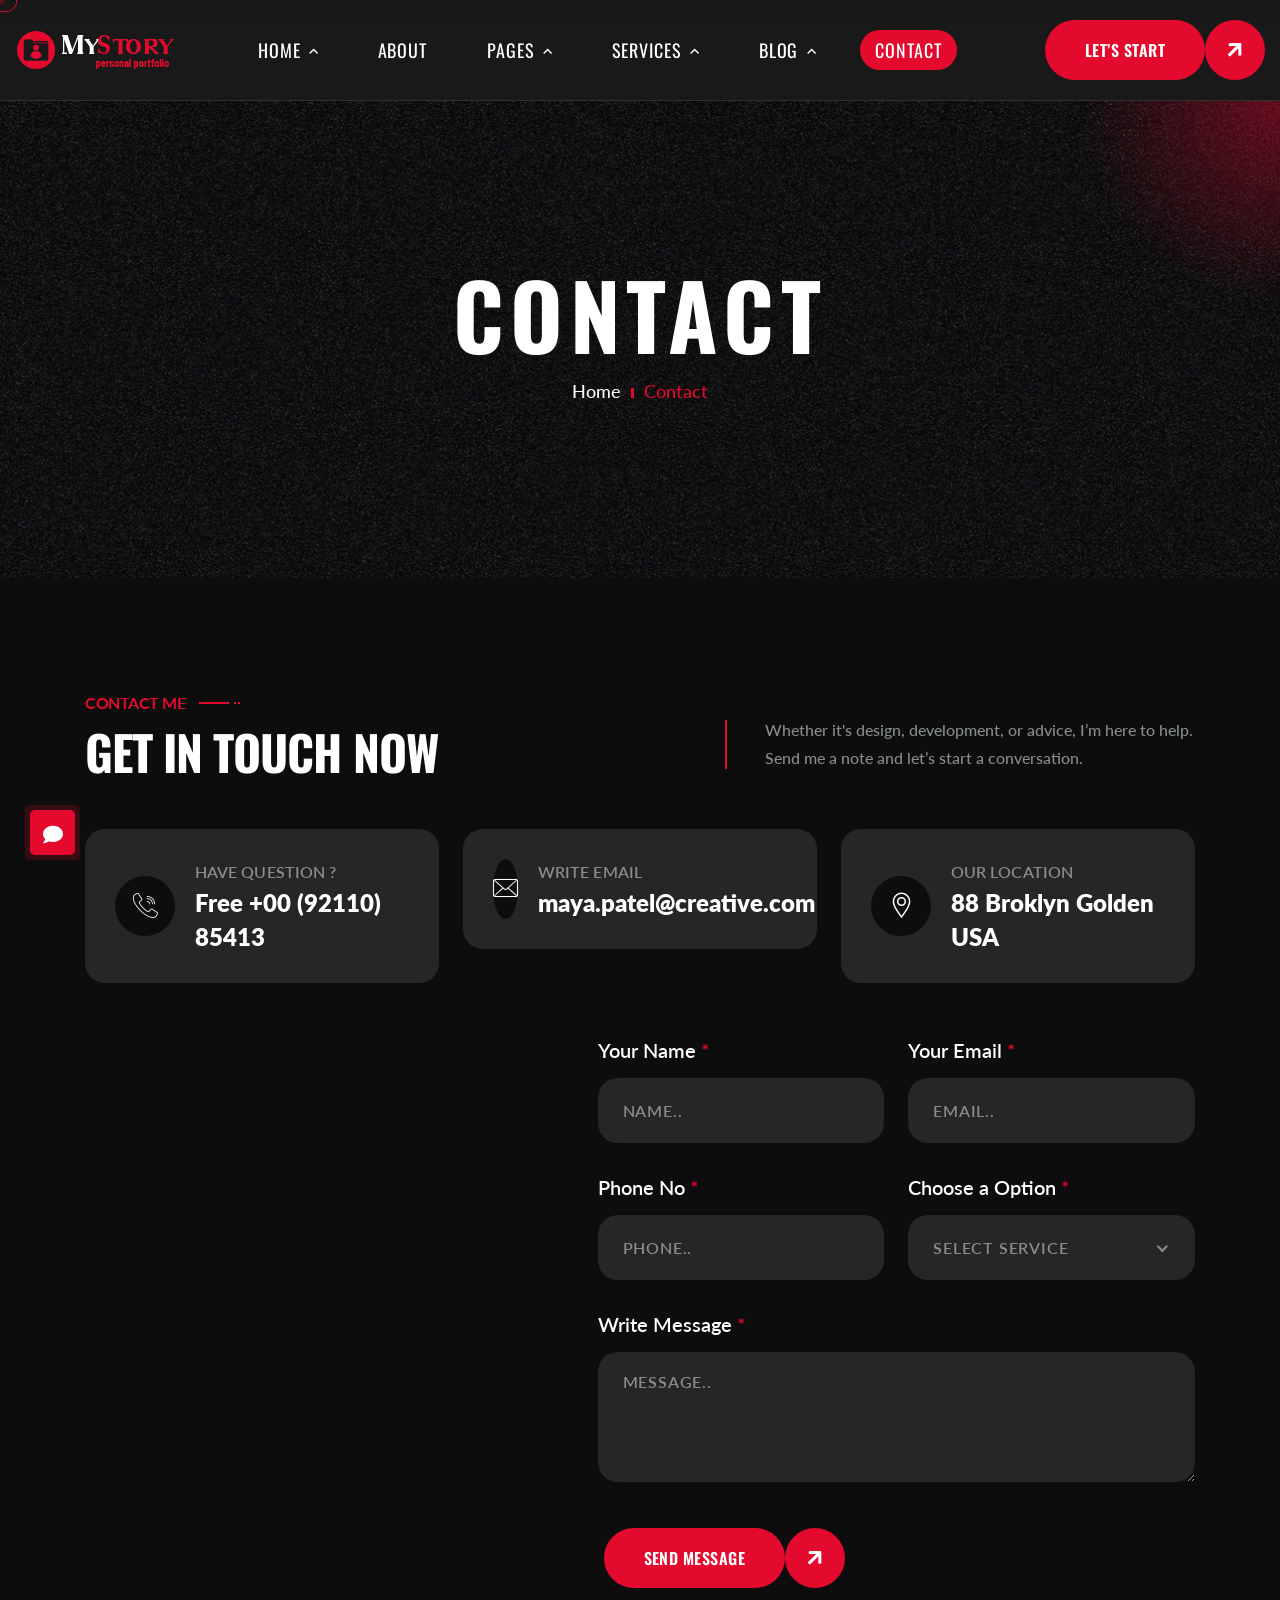
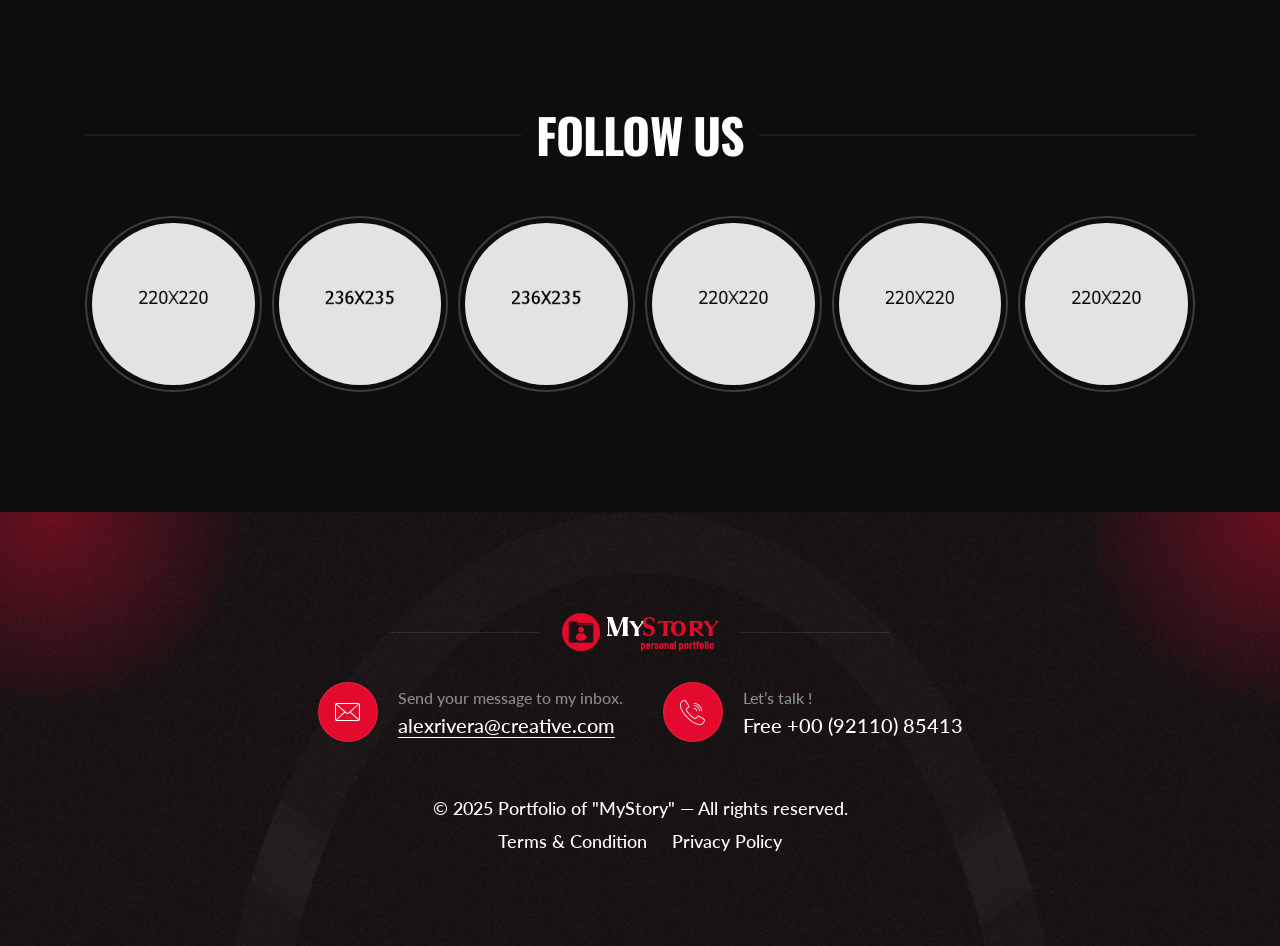
<file: Day-05-Real Domain mapping and practical 1/Pratical-code-1/contact.html>
<!DOCTYPE html>
<html lang="en">

<head>
    <meta charset="UTF-8" />
    <meta name="viewport" content="width=device-width, initial-scale=1.0" />
    <title>Shared By NULLPHPSCRIPT.COM - Contact || MyStory || MyStory Modern Personal Portfolio HTML5 Template </title>
    <!-- favicons Icons -->
    <link rel="apple-touch-icon" sizes="180x180" href="assets/images/favicons/apple-touch-icon.png" />
    <link rel="icon" type="image/png" sizes="32x32" href="assets/images/favicons/favicon-32x32.png" />
    <link rel="icon" type="image/png" sizes="16x16" href="assets/images/favicons/favicon-16x16.png" />
    <link rel="manifest" href="assets/images/favicons/site.webmanifest" />
    <meta name="description" content="MyStory Modern Personal Portfolio HTML5 Template " />

    <!-- fonts -->
    <link
        href="https://fonts.googleapis.com/css2?family=Lato:ital,wght@0,100;0,300;0,400;0,700;0,900;1,100;1,300;1,400;1,700;1,900&display=swap"
        rel="stylesheet">

    <link href="https://fonts.googleapis.com/css2?family=Oswald:wght@200..700&display=swap" rel="stylesheet">



    <link rel="stylesheet" href="assets/css/bootstrap.min.css" />
    <link rel="stylesheet" href="assets/css/animate.min.css" />
    <link rel="stylesheet" href="assets/css/custom-animate.css" />
    <link rel="stylesheet" href="assets/css/swiper.min.css" />
    <link rel="stylesheet" href="assets/css/font-awesome-all.css" />
    <link rel="stylesheet" href="assets/css/jarallax.css" />
    <link rel="stylesheet" href="assets/css/jquery.magnific-popup.css" />
    <link rel="stylesheet" href="assets/css/odometer.min.css" />
    <link rel="stylesheet" href="assets/css/flaticon.css">
    <link rel="stylesheet" href="assets/css/owl.carousel.min.css" />
    <link rel="stylesheet" href="assets/css/owl.theme.default.min.css" />
    <link rel="stylesheet" href="assets/css/nice-select.css" />
    <link rel="stylesheet" href="assets/css/jquery-ui.css" />
    <link rel="stylesheet" href="assets/css/aos.css" />


    <!-- template styles -->
    <link rel="stylesheet" href="assets/css/style.css" />
    <link rel="stylesheet" href="assets/css/responsive.css" />
</head>

<body class="custom-cursor">

    <div class="custom-cursor__cursor"></div>
    <div class="custom-cursor__cursor-two"></div>

    <!--Start Preloader-->
    <div class="loader js-preloader">
        <div></div>
        <div></div>
        <div></div>
    </div>
    <!--End Preloader-->



    <div class="chat-icon"><button type="button" class="chat-toggler"><i class="fa fa-comment"></i></button></div>
    <!--Chat Popup-->
    <div id="chat-popup" class="chat-popup">
        <div class="popup-inner">
            <div class="close-chat"><i class="fa fa-times"></i></div>
            <div class="chat-form">
                <p>Please fill out the form below and we will get back to you as soon as possible.</p>
                <form action="assets/inc/sendemail.php" method="POST" class="contact-form-validated">
                    <div class="form-group">
                        <input type="text" name="name" placeholder="Your Name" required>
                    </div>
                    <div class="form-group">
                        <input type="email" name="email" placeholder="Your Email" required>
                    </div>
                    <div class="form-group">
                        <textarea name="message" placeholder="Your Text" required></textarea>
                    </div>
                    <div class="form-group message-btn">
                        <button type="submit" class="thm-btn">
                            <span>Submit Now</span>
                            <i class="fas fa-arrow-right"></i>
                        </button>
                    </div>
                    <div class="result"></div>
                </form>
            </div>
        </div>
    </div>



    <!-- Start sidebar widget content -->
    <div class="xs-sidebar-group info-group info-sidebar">
        <div class="xs-overlay xs-bg-black"></div>
        <div class="xs-sidebar-widget">
            <div class="sidebar-widget-container">
                <div class="widget-heading">
                    <a href="#" class="close-side-widget">X</a>
                </div>
                <div class="sidebar-textwidget">
                    <div class="sidebar-info-contents">
                        <div class="content-inner">
                            <div class="logo">
                                <a href="index.html"><img src="assets/images/resources/logo-2.png" alt="" /></a>
                            </div>
                            <div class="content-box">
                                <h4>About Us</h4>
                                <div class="inner-text">
                                    <p>Contrary to popular belief, Lorem Ipsum is not simply random text. It has
                                        roots in a piece of classical Latin literature from 45 BC, making it over
                                        2000 years old.
                                    </p>
                                </div>
                            </div>

                            <div class="form-inner">
                                <h4>Get a free quote</h4>
                                <form action="assets/inc/sendemail.php" method="POST" class="contact-form-validated">
                                    <div class="form-group">
                                        <input type="text" name="name" placeholder="Name" required="">
                                    </div>
                                    <div class="form-group">
                                        <input type="email" name="email" placeholder="Email" required="">
                                    </div>
                                    <div class="form-group">
                                        <textarea name="message" placeholder="Message..." required=""></textarea>
                                    </div>
                                    <div class="form-group message-btn">
                                        <button class="thm-btn" data-text="Submit Now" type="submit"
                                            data-loading-text="Please wait...">
                                            <span>Submit Now</span>
                                            <i class="fas fa-arrow-right"></i>
                                        </button>
                                    </div>
                                    <div class="result"></div>
                                </form>
                            </div>

                            <div class="sidebar-contact-info">
                                <h4>Contact Info</h4>
                                <ul class="list-unstyled">
                                    <li>
                                        <span class="icon-location"></span> 88 broklyn street, New York
                                    </li>
                                    <li>
                                        <span class="icon-call"></span>
                                        <a href="tel:123456789">+1 555-9990-153</a>
                                    </li>
                                    <li>
                                        <span class="icon-envelope"></span>
                                        <a href="mailto:info@example.com">info@example.com</a>
                                    </li>
                                </ul>
                            </div>
                            <div class="thm-social-link1">
                                <ul class="social-box list-unstyled">
                                    <li>
                                        <a href="#"><i class="icon-facebook-app-symbol" aria-hidden="true"></i></a>
                                    </li>
                                    <li>
                                        <a href="#"><i class="icon-twitter" aria-hidden="true"></i></a>
                                    </li>
                                    <li>
                                        <a href="#"><i class="icon-linkedin" aria-hidden="true"></i></a>
                                    </li>
                                    <li>
                                        <a href="#"><i class="icon-pinterest" aria-hidden="true"></i></a>
                                    </li>
                                </ul>
                            </div>
                        </div>
                    </div>
                </div>
            </div>
        </div>
    </div>
    <!-- End sidebar widget content -->


    <div class="page-wrapper">
        <header class="main-header">
            <nav class="main-menu">
                <div class="main-menu__wrapper">
                    <div class="container">
                        <div class="main-menu__wrapper-inner">
                            <div class="main-header__left">
                                <div class="main-menu__logo-style1">
                                    <a href="index.html">
                                        <img src="assets/images/resources/logo-1.png" alt="Logo">
                                    </a>
                                </div>
                            </div>
                            <div class="main-header__middle">
                                <div class="main-menu__main-menu-box">
                                    <a href="#" class="mobile-nav__toggler"><i class="fa fa-bars"></i></a>
                                    <ul class="main-menu__list">
                                        <li class="dropdown">
                                            <a href="#">Home </a>
                                            <ul>
                                                <li class="dropdown">
                                                    <a href="#">Multi Page</a>
                                                    <ul>
                                                        <li><a href="index.html">Home Dark</a></li>
                                                        <li><a href="index-light.html">Home Light</a></li>
                                                    </ul>
                                                </li>
                                                <li class="dropdown">
                                                    <a href="#">One Page</a>
                                                    <ul>
                                                        <li><a href="index-one-page.html">Home Dark</a></li>
                                                        <li><a href="index-one-page-light.html">Home Light</a></li>
                                                    </ul>
                                                </li>
                                            </ul>
                                        </li>
                                        <li>
                                            <a href="about.html">About</a>
                                        </li>
                                        <li class="dropdown">
                                            <a href="#">Pages</a>
                                            <ul>
                                                <li><a href="projects.html">Projects</a></li>
                                                <li><a href="project-details.html">Project Details</a></li>
                                            </ul>
                                        </li>
                                        <li class="dropdown">
                                            <a href="#">services</a>
                                            <ul>
                                                <li><a href="services.html">Services</a></li>
                                                <li><a href="services-details.html">Service Details</a></li>
                                            </ul>
                                        </li>
                                        <li class="dropdown">
                                            <a href="#">Blog</a>
                                            <ul>
                                                <li><a href="blog.html">Blog</a></li>
                                                <li><a href="blog-details.html">Blog Details</a></li>
                                            </ul>
                                        </li>
                                        <li>
                                            <a href="contact.html">Contact</a>
                                        </li>
                                    </ul>
                                </div>
                            </div>
                            <div class="main-header__right">
                                <div class="main-menu__search-style1">
                                    <a href="#" class="searcher-toggler-box icon-search-interface-symbol"></a>
                                </div>
                                <div class="main-menu__nav-sidebar-icon">
                                    <a class="navSidebar-button" href="#">
                                        <i class="icon-text"></i>
                                    </a>
                                </div>
                                <div class="main-menu__btn-style1">
                                    <a href="about.html" class="thm-btn">
                                        <span> Let’s Start</span>
                                        <i class="fas fa-arrow-right"></i>
                                    </a>
                                </div>
                            </div>

                        </div>
                    </div>
                </div>
            </nav>
        </header>

        <div class="stricky-header stricked-menu main-menu">
            <div class="sticky-header__content"></div><!-- /.sticky-header__content -->
        </div><!-- /.stricky-header -->



        <!-- Breadcrumb One Start -->
        <section class="breadcrumb-one">
            <div class="breadcrumb-one__pattren"
                style="background-image: url(assets/images/backgrounds/breadcrumb-v1-pattren1.jpg);"></div>
            <div class="breadcrumb-one__shape"></div>
            <div class="container">
                <div class="breadcrumb-one__content">
                    <div class="breadcrumb-one__title">
                        <h2>Contact</h2>
                    </div>
                    <div class="breadcrumb-one__menu">
                        <ul class="clearfix">
                            <li><a href="index.html">Home</a></li>
                            <li><span></span></li>
                            <li class="active">Contact</li>
                        </ul>
                    </div>
                </div>
            </div>
        </section>
        <!-- Breadcrumb One End -->

        <!-- Start Contact Page -->
        <section class="contact-page">
            <div class="container">
                <div class="contact-page__top">
                    <div class="section-title">
                        <div class="section-title__tagline">
                            <p>Contact Me</p>
                            <div class="line2"></div>
                        </div>
                        <h2 class="section-title__title">Get in Touch Now</h2>
                    </div>
                    <div class="contact-page__top-inner-text">
                        <p>Whether it's design, development, or advice, I’m here to help. Send me a note and let’s
                            start a conversation.</p>
                    </div>
                </div>
                <div class="row">
                    <!-- Start Contact Page Single -->
                    <div class="col-xl-4 col-lg-6">
                        <div class="contact-page__single">
                            <div class="contact-page__single-icon">
                                <i class="icon-call"></i>
                            </div>
                            <div class="contact-page__single-text">
                                <p>Have Question ?</p>
                                <h3>Free <a href="tel:009211085413">+00 (92110) 85413</a></h3>
                            </div>
                        </div>
                    </div>
                    <!-- End Contact Page Single -->
                    <!-- Start Contact Page Single -->
                    <div class="col-xl-4 col-lg-6">
                        <div class="contact-page__single">
                            <div class="contact-page__single-icon">
                                <i class="icon-envelope"></i>
                            </div>
                            <div class="contact-page__single-text">
                                <p>Write Email</p>
                                <h3><a href="mailto:maya.patel@creative.com">maya.patel@creative.com</a></h3>
                            </div>
                        </div>
                    </div>
                    <!-- End Contact Page Single -->
                    <!-- Start Contact Page Single -->
                    <div class="col-xl-4 col-lg-6">
                        <div class="contact-page__single">
                            <div class="contact-page__single-icon">
                                <i class="icon-location"></i>
                            </div>
                            <div class="contact-page__single-text">
                                <p>Our Location</p>
                                <h3>88 Broklyn Golden USA</h3>
                            </div>
                        </div>
                    </div>
                    <!-- End Contact Page Single -->
                </div>
                <div class="contact-page__inner">
                    <div class="row">
                        <div class="col-xl-5 col-lg-6">
                            <div class="google-map-one">
                                <iframe
                                    src="https://www.google.com/maps/embed?pb=!1m14!1m12!1m3!1d6209.242755903148!2d-77.04363602434464!3d38.90977276948481!2m3!1f0!2f0!3f0!3m2!1i1024!2i768!4f13.1!5e0!3m2!1sen!2sus!4v1394992895496"
                                    class="google-map-one__map">
                                </iframe>
                            </div>
                        </div>
                        <div class="col-xl-7 col-lg-6">
                            <div class="contact-page__form">
                                <form id="contact-page__form" class="contact-form-validated"
                                    action="assets/inc/sendemail.php" method="post" novalidate="novalidate">
                                    <div class="row">
                                        <div class="col-xl-6 col-lg-6 col-md-6">
                                            <div class="contact-page__input">
                                                <label for="your_name">Your Name <span>*</span></label>
                                                <input type="text" name="name" placeholder="Name.." id="your_name">
                                            </div>
                                        </div>
                                        <div class="col-xl-6 col-lg-6 col-md-6">
                                            <div class="contact-page__input">
                                                <label for="your_email">Your Email <span>*</span></label>
                                                <input type="email" name="Email" placeholder="Email.." id="your_email">
                                            </div>
                                        </div>
                                        <div class="col-xl-6 col-lg-6 col-md-6">
                                            <div class="contact-page__input">
                                                <label for="phone_no">Phone No <span>*</span></label>
                                                <input type="text" name="Phone" placeholder="Phone.." id="phone_no">
                                            </div>
                                        </div>
                                        <div class="col-xl-6 col-lg-6 col-md-6">
                                            <div class="contact-page__input">
                                                <label>Choose a Option <span>*</span></label>
                                                <div class="select-box">
                                                    <select class="selectmenu wide">
                                                        <option selected>Select Service</option>
                                                        <option>UI/UX Design</option>
                                                        <option>Brand Identity Design</option>
                                                        <option>Mobile App Design</option>
                                                        <option>Web Design</option>
                                                        <option>Digital Product</option>
                                                        <option>Content Writing</option>
                                                    </select>
                                                </div>
                                            </div>
                                        </div>
                                        <div class="col-xl-12">
                                            <div class="contact-page__input">
                                                <label for="wirte_message">Write Message <span>*</span></label>
                                                <textarea name="message" placeholder="Message.."
                                                    id="wirte_message"></textarea>
                                            </div>
                                        </div>
                                    </div>
                                    <div class="contact-page__btn">
                                        <button type="submit" class="thm-btn">
                                            <span>Send Message</span>
                                            <i class="fas fa-arrow-right"></i>
                                        </button>
                                    </div>
                                </form>
                            </div>
                        </div>
                    </div>
                </div>
            </div>
        </section>
        <!-- End Contact Page -->


        <!-- Start Social Media One -->
        <section class="social-media-one">
            <div class="container">
                <div class="social-media-one__title text-center">
                    <h2>follow us</h2>
                </div>
                <div class="row">
                    <!-- Start Social Media One Single -->
                    <div class="col-xl-2 col-lg-4 col-md-4">
                        <div class="social-media-one__single">
                            <div class="social-media-one__single-img">
                                <img src="assets/images/resources/social-media-v1-1.jpg" alt="Image">
                                <div class="social-media-one__single-img-text">
                                    <p>Facebook</p>
                                    <a href="https://www.facebook.com/">
                                        www.facebook.com[Your]
                                    </a>
                                </div>
                            </div>
                        </div>
                    </div>
                    <!-- End Social Media One Single -->
                    <!-- Start Social Media One Single -->
                    <div class="col-xl-2 col-lg-4 col-md-4">
                        <div class="social-media-one__single">
                            <div class="social-media-one__single-img">
                                <img src="assets/images/resources/social-media-v1-2.jpg" alt="Image">
                                <div class="social-media-one__single-img-text">
                                    <p>Instagram</p>
                                    <a href="https://www.instagram.com/">
                                        www.instagram.com[Your]
                                    </a>
                                </div>
                            </div>
                        </div>
                    </div>
                    <!-- End Social Media One Single -->
                    <!-- Start Social Media One Single -->
                    <div class="col-xl-2 col-lg-4 col-md-4">
                        <div class="social-media-one__single">
                            <div class="social-media-one__single-img">
                                <img src="assets/images/resources/social-media-v1-3.jpg" alt="Image">
                                <div class="social-media-one__single-img-text">
                                    <p>Linkedin</p>
                                    <a href="https://www.linkedin.com">
                                        www.linkedin.com[Your]
                                    </a>
                                </div>
                            </div>
                        </div>
                    </div>
                    <!-- End Social Media One Single -->
                    <!-- Start Social Media One Single -->
                    <div class="col-xl-2 col-lg-4 col-md-4">
                        <div class="social-media-one__single">
                            <div class="social-media-one__single-img">
                                <img src="assets/images/resources/social-media-v1-4.jpg" alt="Image">
                                <div class="social-media-one__single-img-text">
                                    <p>Twitter</p>
                                    <a href="https://x.com/?lang=en">
                                        //x.com/?lang=en[Your]
                                    </a>
                                </div>
                            </div>
                        </div>
                    </div>
                    <!-- End Social Media One Single -->
                    <!-- Start Social Media One Single -->
                    <div class="col-xl-2 col-lg-4 col-md-4">
                        <div class="social-media-one__single">
                            <div class="social-media-one__single-img">
                                <img src="assets/images/resources/social-media-v1-5.jpg" alt="Image">
                                <div class="social-media-one__single-img-text">
                                    <p>Youtube</p>
                                    <a href="https://www.youtube.com/">
                                        www.youtube.com[Your]
                                    </a>
                                </div>
                            </div>
                        </div>
                    </div>
                    <!-- End Social Media One Single -->
                    <!-- Start Social Media One Single -->
                    <div class="col-xl-2 col-lg-4 col-md-4">
                        <div class="social-media-one__single">
                            <div class="social-media-one__single-img">
                                <img src="assets/images/resources/social-media-v1-6.jpg" alt="Image">
                                <div class="social-media-one__single-img-text">
                                    <p>Google</p>
                                    <a href="https://www.google.com/">
                                        www.google.com[Your]
                                    </a>
                                </div>
                            </div>
                        </div>
                    </div>
                    <!-- End Social Media One Single -->
                </div>
            </div>
        </section>
        <!-- End Social Media One -->


        <!--Site Footer Start-->
        <footer class="site-footer">
            <div class="site-footer__pattren"
                style="background-image: url(assets/images/backgrounds/site-footer-pattren1.jpg);"></div>
            <div class="site-footer__shape"></div>
            <div class="site-footer__shape-2"></div>
            <div class="container">
                <div class="site-footer__content text-center">
                    <div class="site-footer__shpae-3"
                        style="background-image: url(assets/images/shapes/site-footer-shape-3.gif);"></div>
                    <div class="site-footer__logo">
                        <div class="site-footer__logo-shape"></div>
                        <a href="index.html">
                            <img src="assets/images/resources/logo-1.png" alt="Logo">
                        </a>
                        <div class="site-footer__logo-shape"></div>
                    </div>
                    <div class="site-footer__contact">
                        <ul class="list-unstyled">
                            <li>
                                <div class="icon">
                                    <i class="icon-envelope"></i>
                                </div>
                                <div class="text">
                                    <p>Send your message to my inbox.</p>
                                    <h4>
                                        <a class="bdr" href="mailto:alexrivera@creative.com">
                                            alexrivera@creative.com
                                        </a>
                                    </h4>
                                </div>
                            </li>
                            <li>
                                <div class="icon">
                                    <i class="icon-call"></i>
                                </div>
                                <div class="text">
                                    <p>Let’s talk !</p>
                                    <h4>
                                        Free
                                        <a href="tel:00(92110)85413">
                                            +00 (92110) 85413
                                        </a>
                                    </h4>
                                </div>
                            </li>
                        </ul>
                    </div>
                    <div class="site-footer__bottom">
                        <div class="site-footer__copyright">
                            <p>
                                © 2025 Portfolio of <a href="index.html">"MyStory"</a> — All rights
                                reserved.
                            </p>
                        </div>
                        <div class="site-footer__menu">
                            <ul class="list-unstyled">
                                <li><a href="#">Terms & Condition</a></li>
                                <li><a href="#">Privacy Policy</a></li>
                            </ul>
                        </div>
                    </div>

                </div>
            </div>
        </footer>
        <!--Site Footer End-->




    </div><!-- /.page-wrapper -->


    <div class="mobile-nav__wrapper">
        <div class="mobile-nav__overlay mobile-nav__toggler"></div>
        <!-- /.mobile-nav__overlay -->
        <div class="mobile-nav__content">
            <span class="mobile-nav__close mobile-nav__toggler"><i class="fa fa-times"></i></span>

            <div class="logo-box">
                <a href="index.html" aria-label="logo image"><img src="assets/images/resources/logo-2.png" width="150"
                        alt="" /></a>
            </div>
            <!-- /.logo-box -->
            <div class="mobile-nav__container"></div>
            <!-- /.mobile-nav__container -->

            <ul class="mobile-nav__contact list-unstyled">
                <li>
                    <i class="fa fa-envelope"></i>
                    <a href="mailto:needhelp@packageName__.com">needhelp@MyStory.com</a>
                </li>
                <li>
                    <i class="fas fa-phone"></i>
                    <a href="tel:666-888-0000">666 888 0000</a>
                </li>
            </ul><!-- /.mobile-nav__contact -->
            <div class="mobile-nav__top">
                <div class="mobile-nav__social">
                    <a href="#" class="fab fa-twitter"></a>
                    <a href="#" class="fab fa-facebook-square"></a>
                    <a href="#" class="fab fa-pinterest-p"></a>
                    <a href="#" class="fab fa-instagram"></a>
                </div><!-- /.mobile-nav__social -->
            </div><!-- /.mobile-nav__top -->



        </div>
        <!-- /.mobile-nav__content -->
    </div>
    <!-- /.mobile-nav__wrapper -->

    <!-- Search Popup -->
    <div class="search-popup">
        <div class="color-layer"></div>
        <button class="close-search"><span class="far fa-times fa-fw"></span></button>
        <form method="post" action="blog.html">
            <div class="form-group">
                <input type="search" name="search-field" value="" placeholder="Search Here" required="">
                <button type="submit"><i class="fas fa-search"></i></button>
            </div>
        </form>
    </div>
    <!-- End Search Popup -->

    <a href="#" data-target="html" class="scroll-to-target scroll-to-top">
        <span class="scroll-to-top__wrapper"><span class="scroll-to-top__inner"></span></span>
        <span class="scroll-to-top__text"> Go Back Top</span>
    </a>


    <script src="assets/js/jquery-latest.js"></script>
    <script src="assets/js/bootstrap.bundle.min.js"></script>
    <script src="assets/js/jarallax.min.js"></script>
    <script src="assets/js/jquery.appear.min.js"></script>
    <script src="assets/js/swiper.min.js"></script>
    <script src="assets/js/jquery.magnific-popup.min.js"></script>
    <script src="assets/js/jquery.validate.min.js"></script>
    <script src="assets/js/odometer.min.js"></script>
    <script src="assets/js/wow.js"></script>
    <script src="assets/js/isotope.js"></script>
    <script src="assets/js/owl.carousel.min.js"></script>
    <script src="assets/js/jquery-ui.js"></script>
    <script src="assets/js/jquery.nice-select.min.js"></script>
    <script src="assets/js/marquee.min.js"></script>
    <script src="assets/js/jquery-sidebar-content.js"></script>
    <script src="assets/js/aos.js"></script>
    <script src="assets/js/gsap/gsap.js"></script>
    <script src="assets/js/gsap/ScrollTrigger.js"></script>
    <script src="assets/js/gsap/SplitText.js"></script>
    <script src="assets/js/lenis.min.js"></script>




    <!-- template js -->
    <script src="assets/js/script.js"></script>
</body>

</html>
</file>
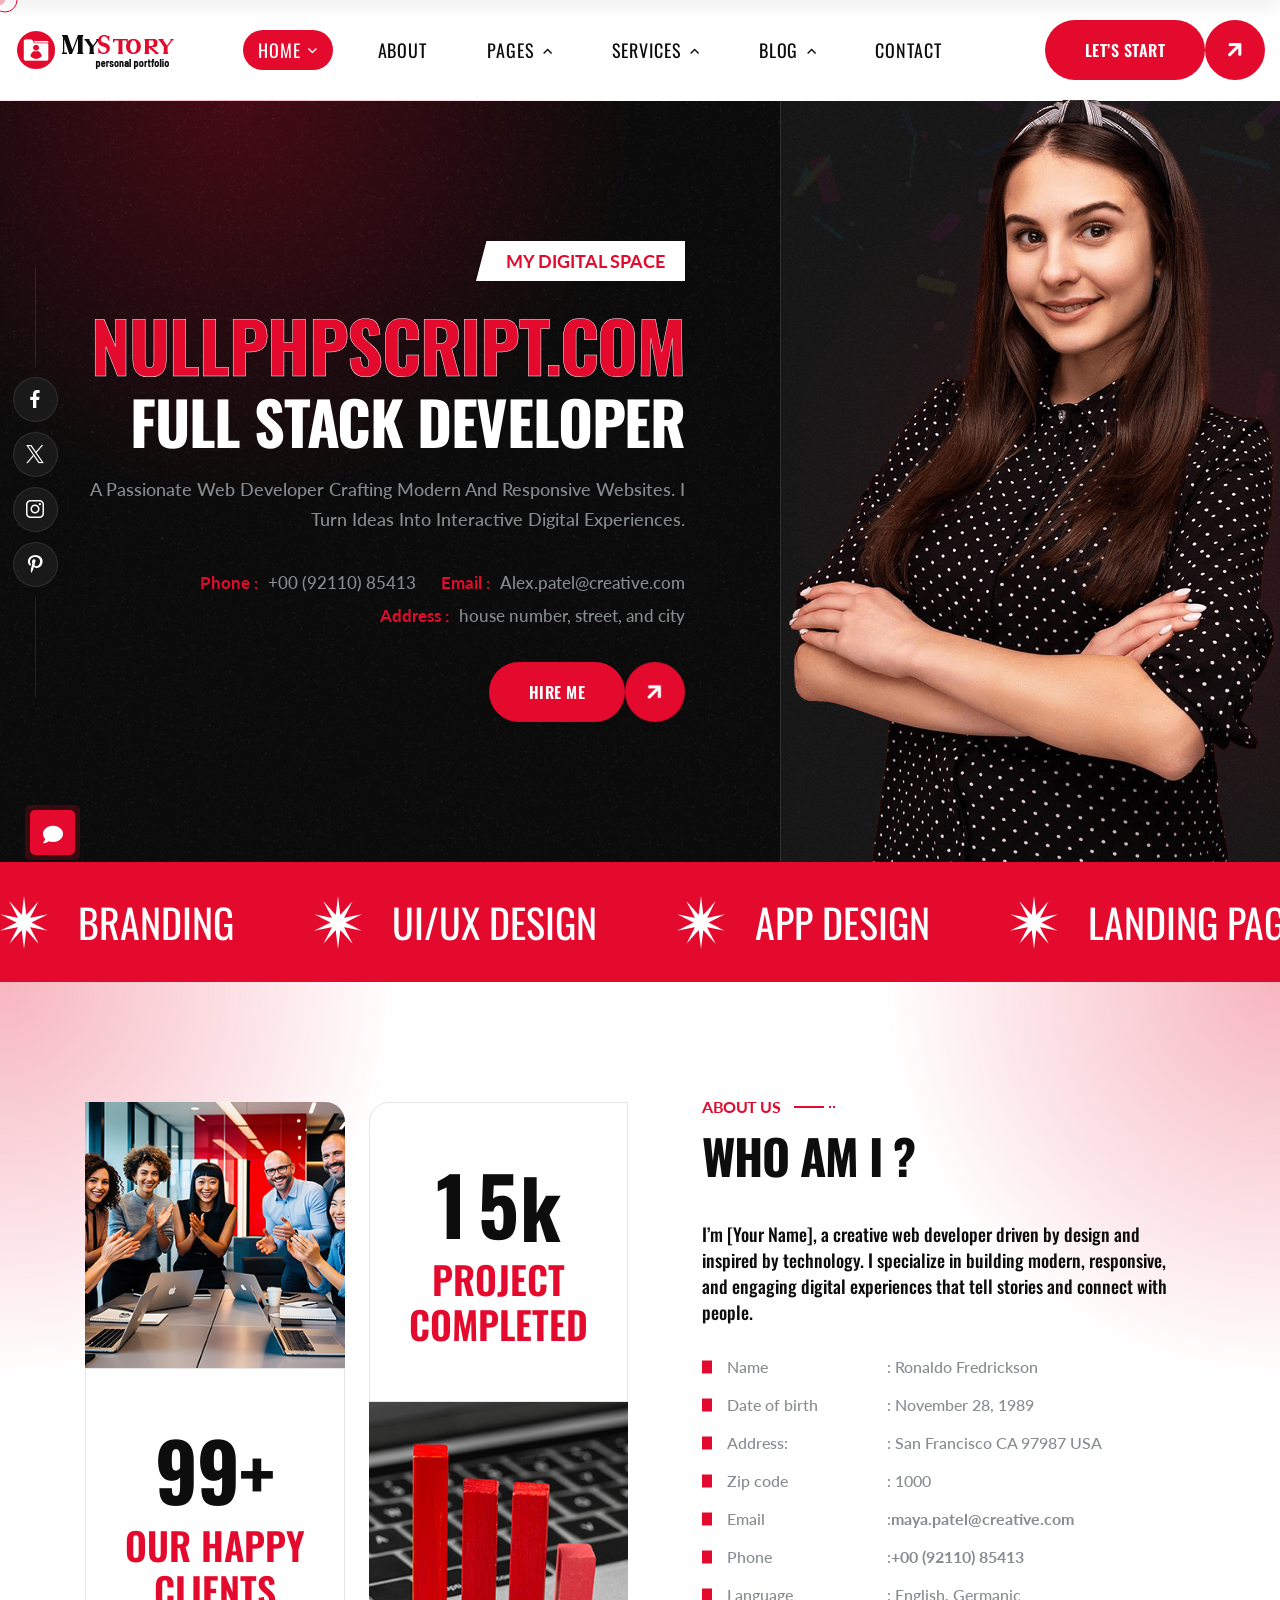
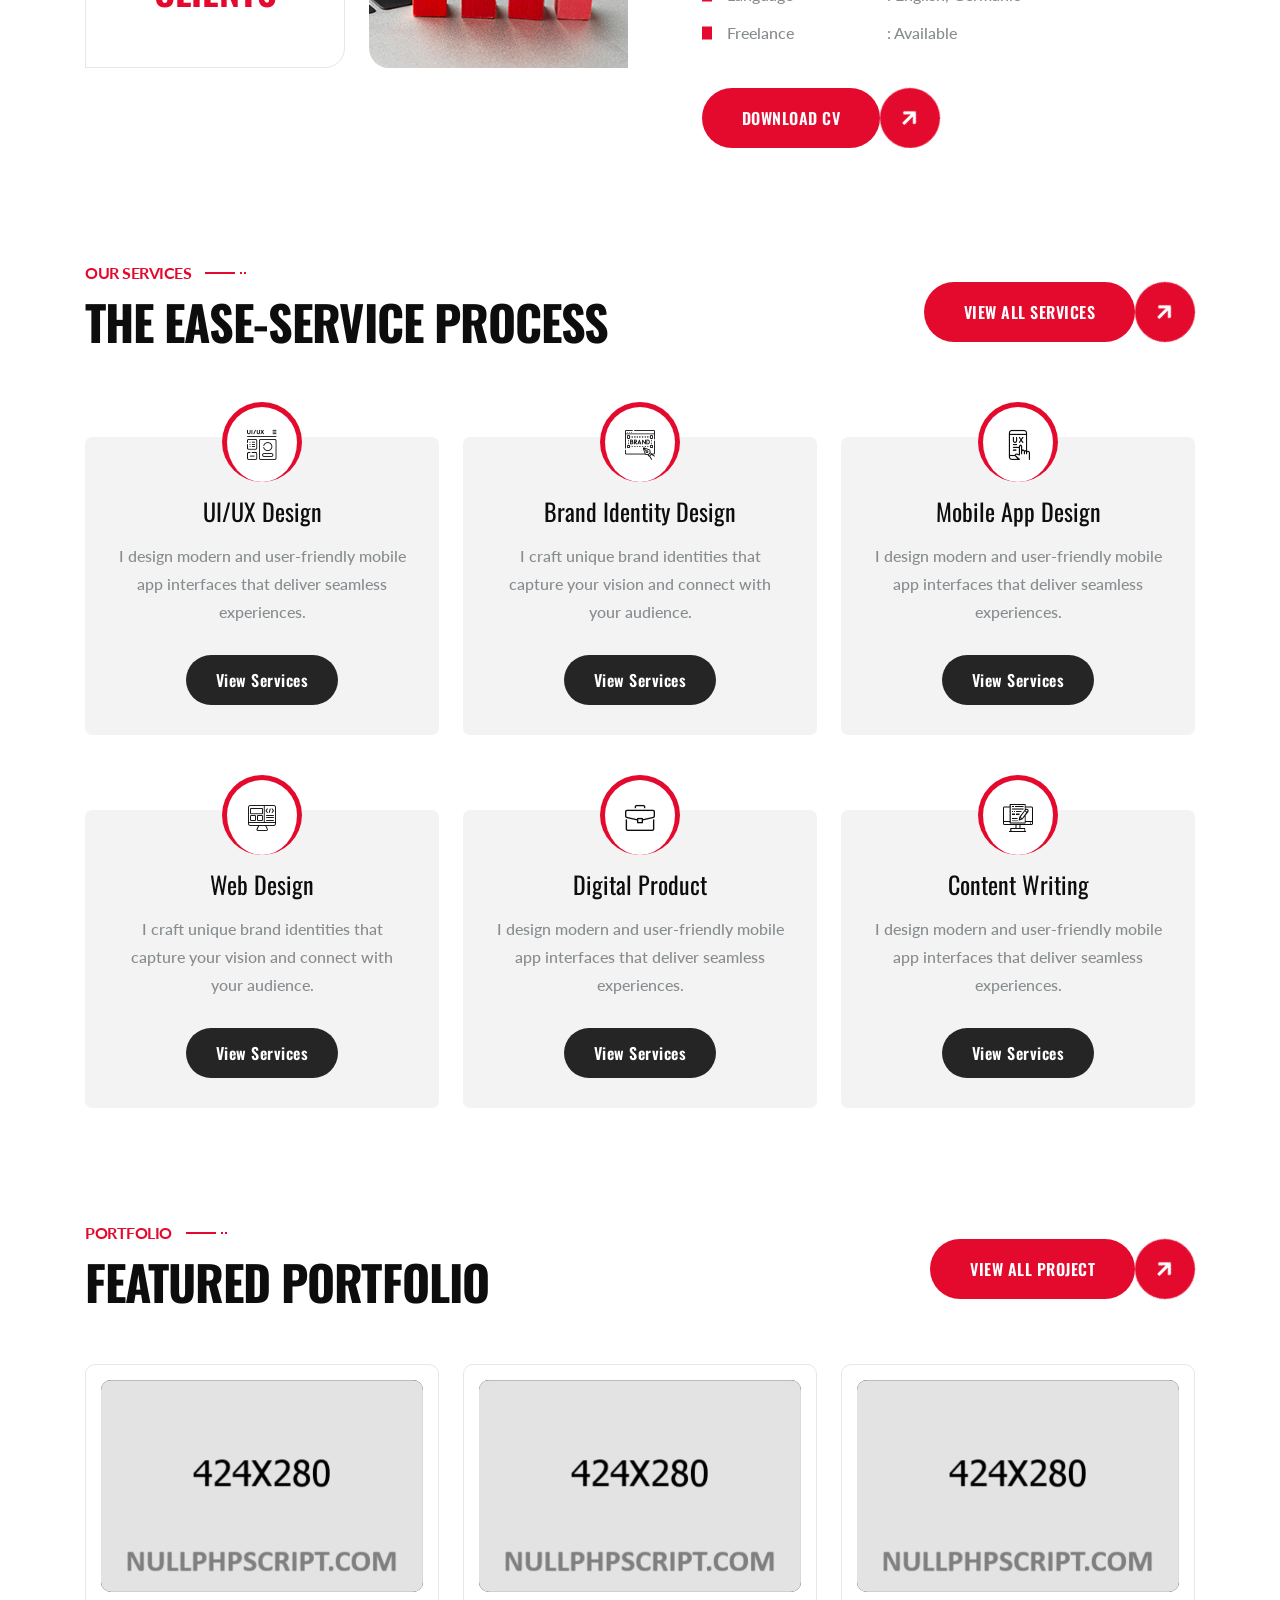
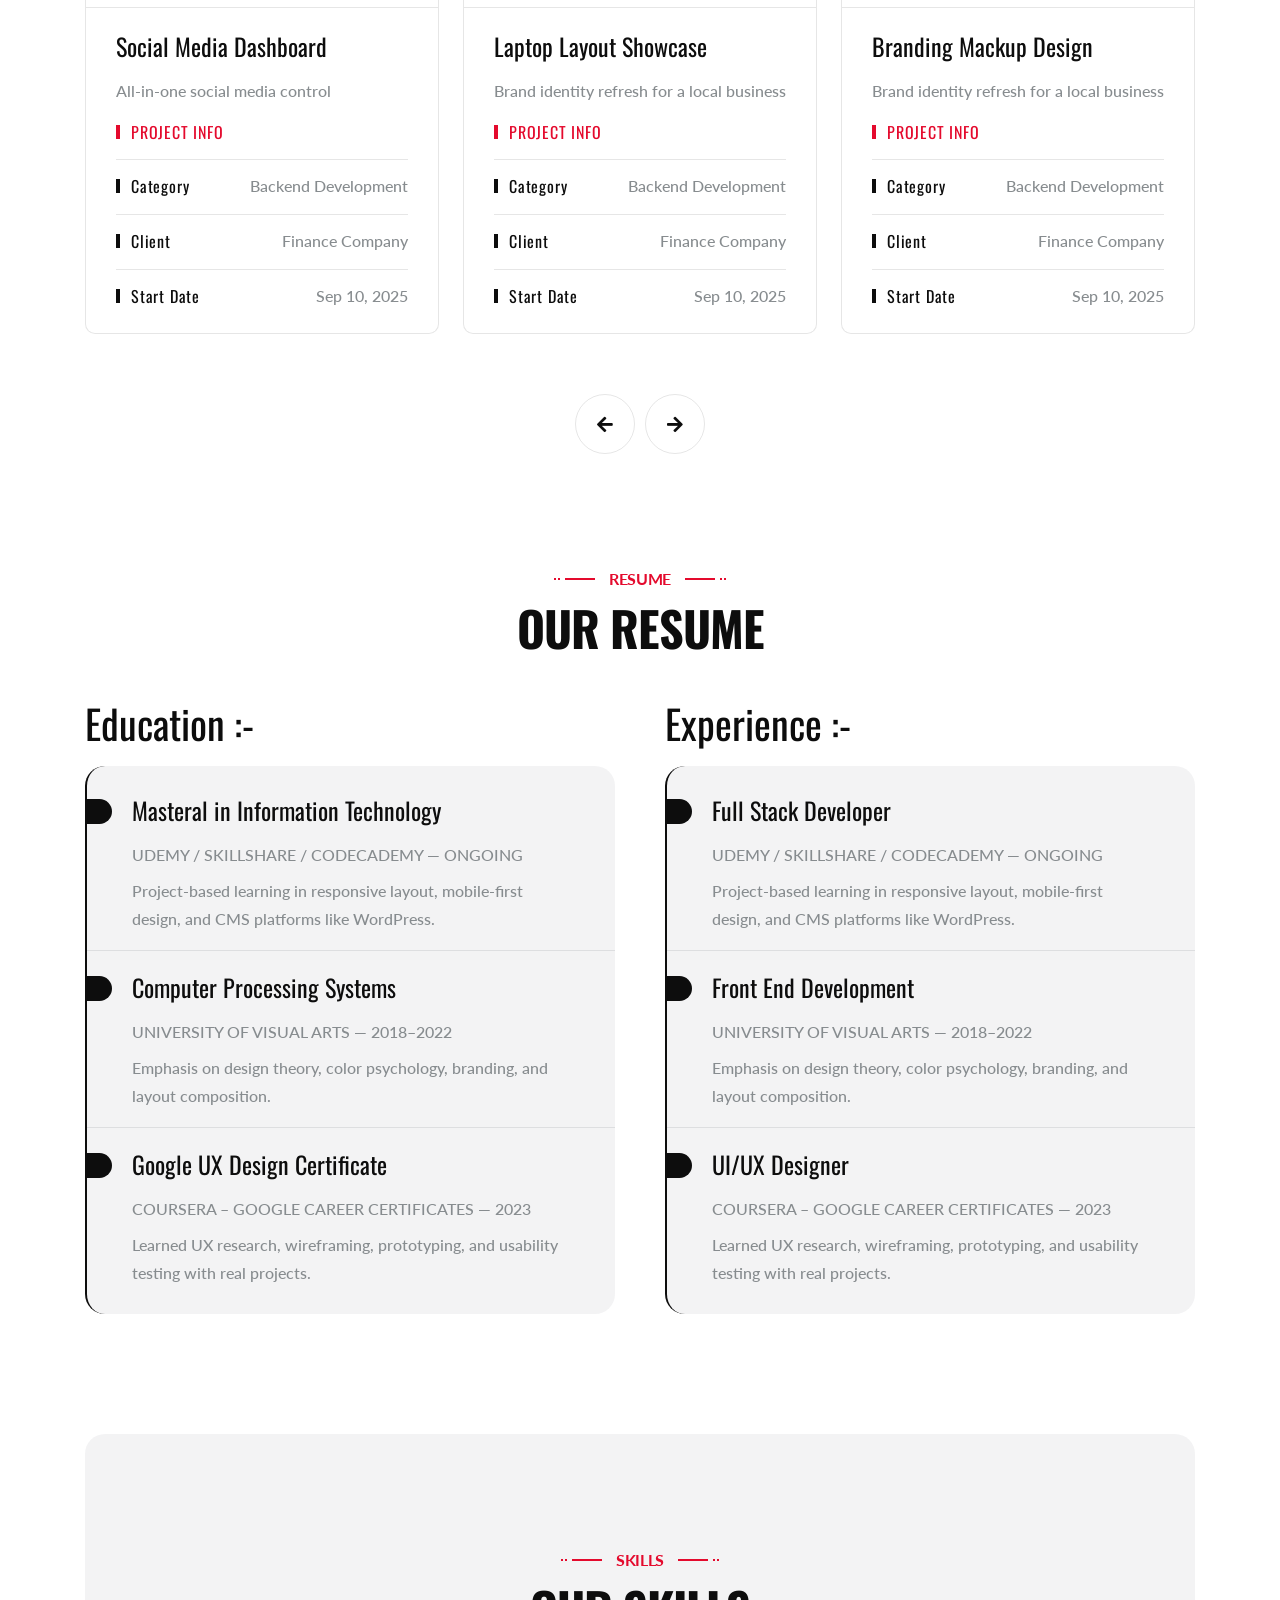
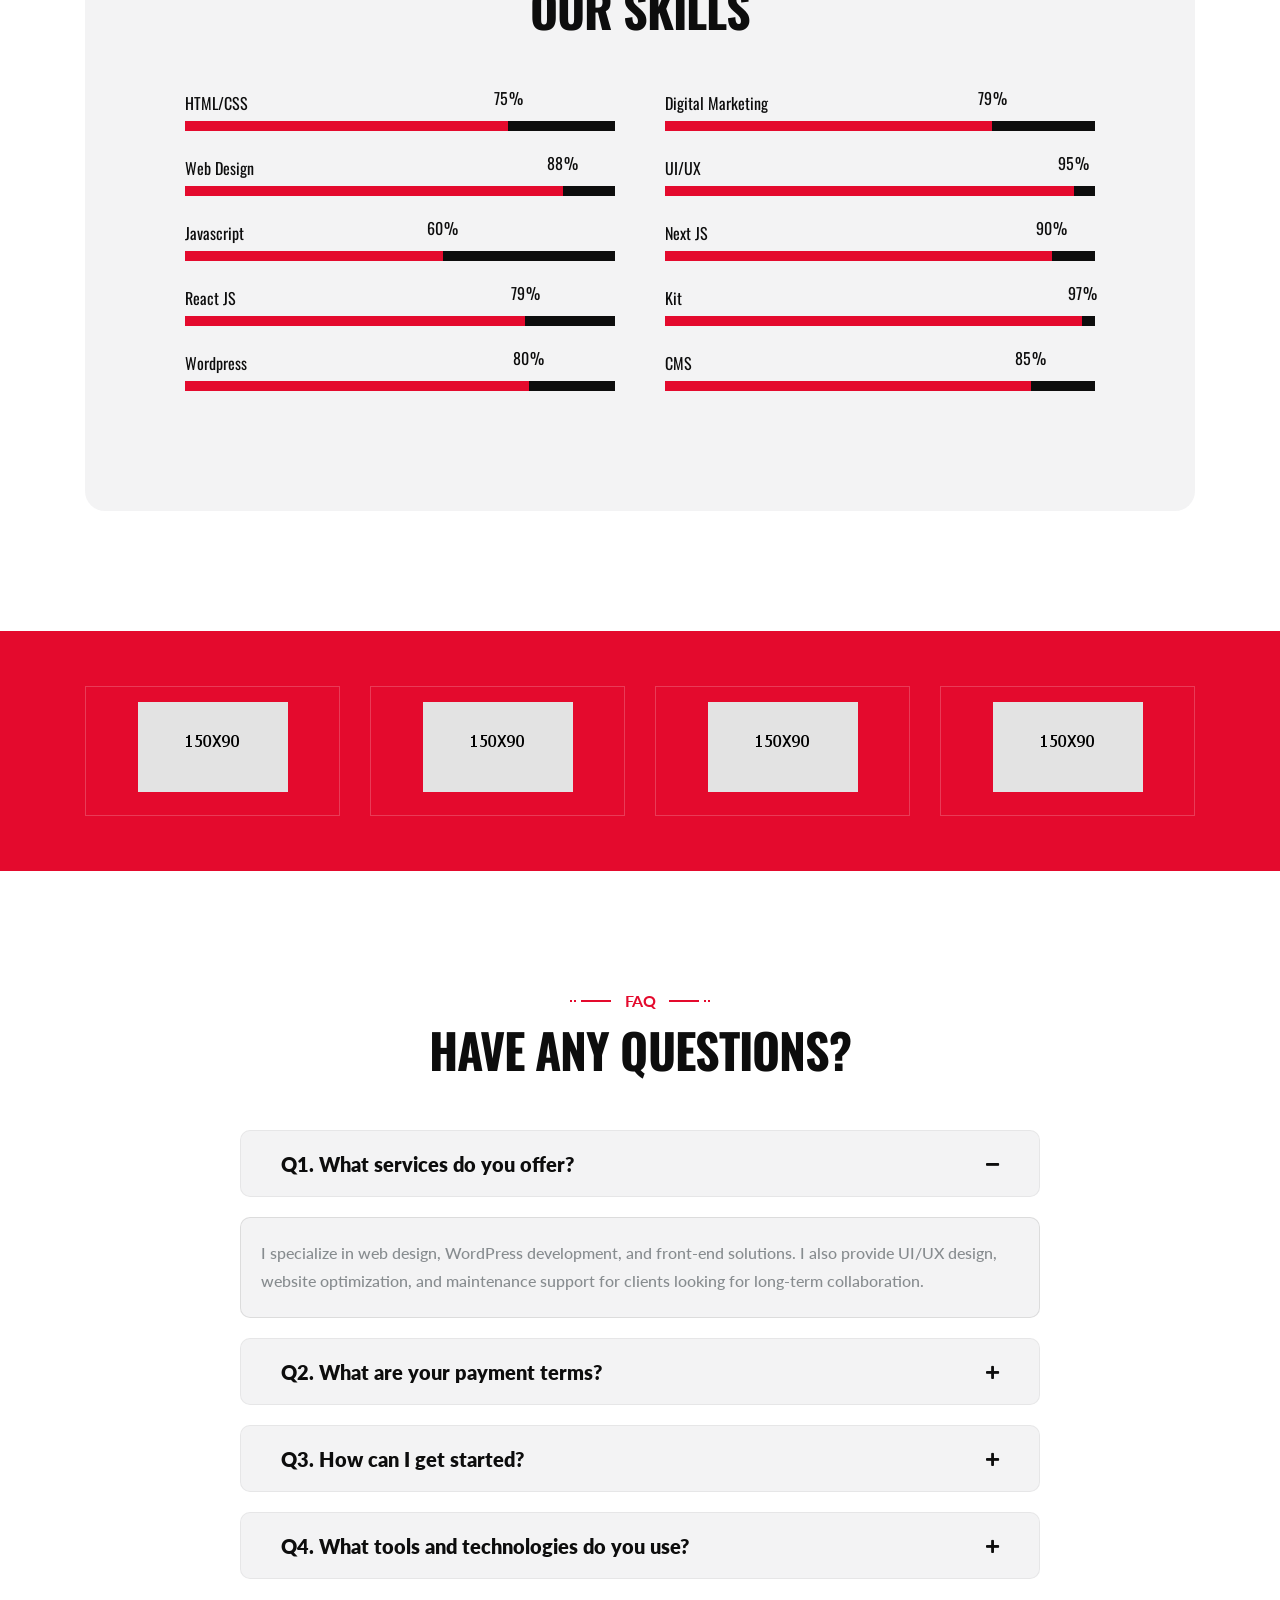
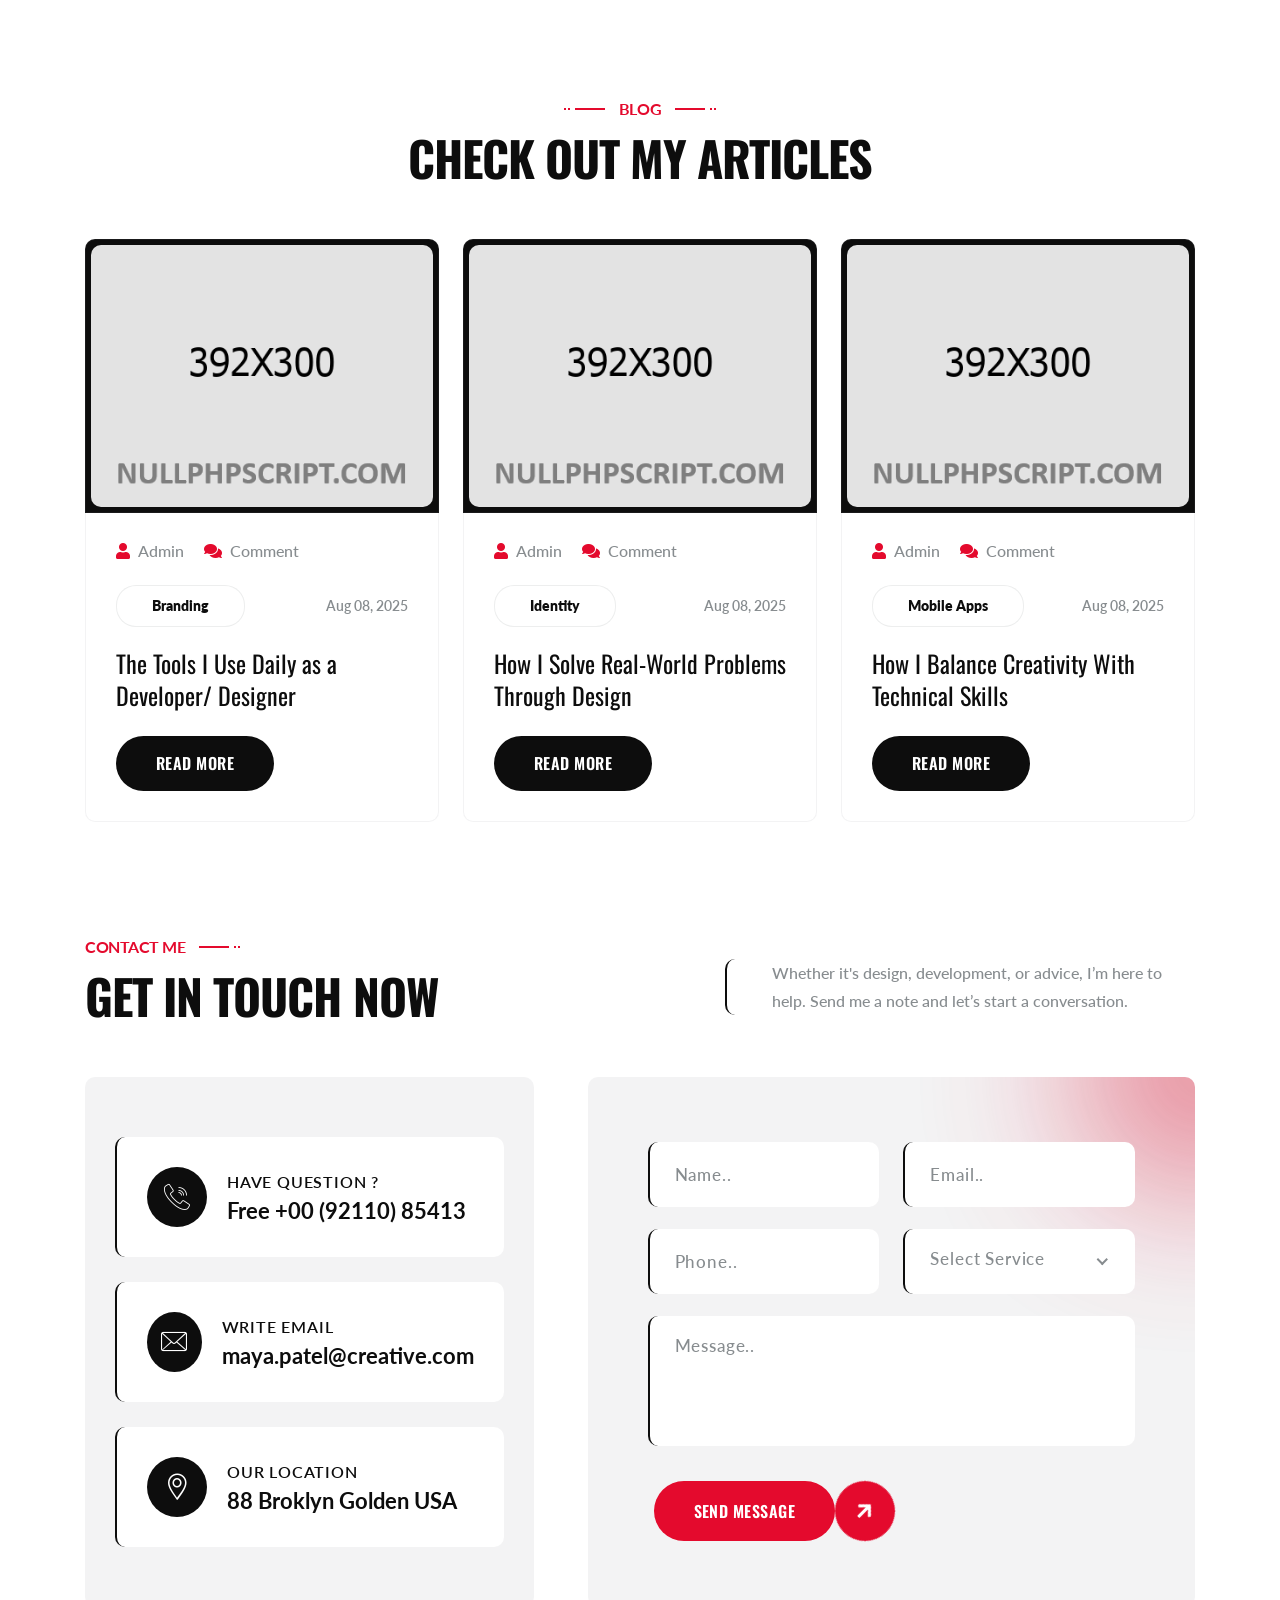
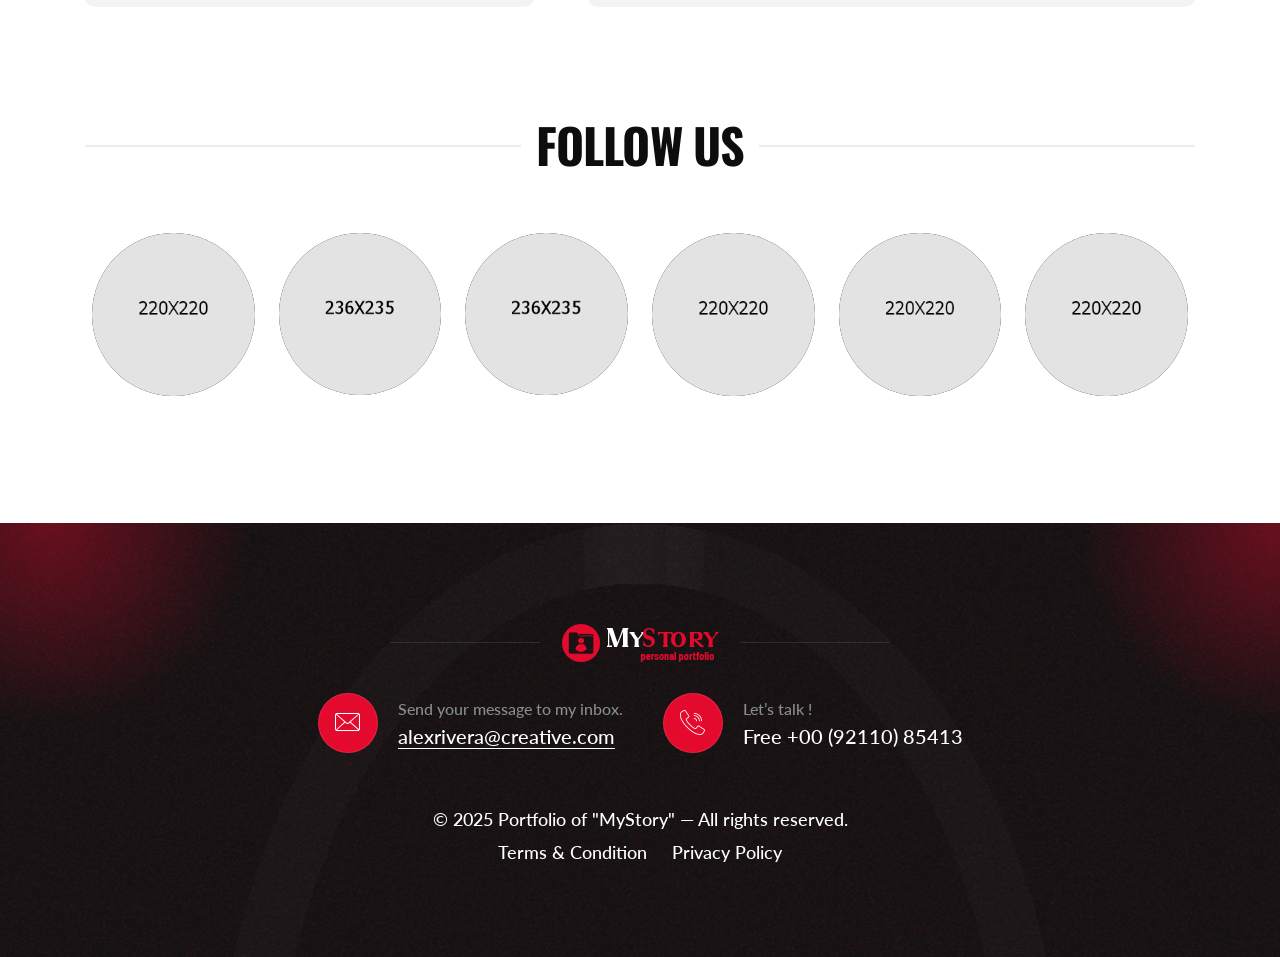
<file: Day-05-Real Domain mapping and practical 1/Pratical-code-1/index-light.html>
<!DOCTYPE html>
<html lang="en">

<head>
    <meta charset="UTF-8" />
    <meta name="viewport" content="width=device-width, initial-scale=1.0" />
    <title>Shared By NULLPHPSCRIPT.COM - Home One || MyStory || MyStory Modern Personal Portfolio HTML5 Template </title>
    <!-- favicons Icons -->
    <link rel="apple-touch-icon" sizes="180x180" href="assets/images/favicons/apple-touch-icon.png" />
    <link rel="icon" type="image/png" sizes="32x32" href="assets/images/favicons/favicon-32x32.png" />
    <link rel="icon" type="image/png" sizes="16x16" href="assets/images/favicons/favicon-16x16.png" />
    <link rel="manifest" href="assets/images/favicons/site.webmanifest" />
    <meta name="description" content="MyStory Modern Personal Portfolio HTML5 Template " />

    <!-- fonts -->
    <link
        href="https://fonts.googleapis.com/css2?family=Lato:ital,wght@0,100;0,300;0,400;0,700;0,900;1,100;1,300;1,400;1,700;1,900&display=swap"
        rel="stylesheet">

    <link href="https://fonts.googleapis.com/css2?family=Oswald:wght@200..700&display=swap" rel="stylesheet">



    <link rel="stylesheet" href="assets/css/bootstrap.min.css" />
    <link rel="stylesheet" href="assets/css/animate.min.css" />
    <link rel="stylesheet" href="assets/css/custom-animate.css" />
    <link rel="stylesheet" href="assets/css/swiper.min.css" />
    <link rel="stylesheet" href="assets/css/font-awesome-all.css" />
    <link rel="stylesheet" href="assets/css/jarallax.css" />
    <link rel="stylesheet" href="assets/css/jquery.magnific-popup.css" />
    <link rel="stylesheet" href="assets/css/odometer.min.css" />
    <link rel="stylesheet" href="assets/css/flaticon.css">
    <link rel="stylesheet" href="assets/css/owl.carousel.min.css" />
    <link rel="stylesheet" href="assets/css/owl.theme.default.min.css" />
    <link rel="stylesheet" href="assets/css/nice-select.css" />
    <link rel="stylesheet" href="assets/css/jquery-ui.css" />
    <link rel="stylesheet" href="assets/css/aos.css" />


    <!-- template styles -->
    <link rel="stylesheet" href="assets/css/style.css" />
    <link rel="stylesheet" href="assets/css/responsive.css" />
    <link rel="stylesheet" href="assets/css/light.css" />
</head>

<body class="custom-cursor">

    <div class="custom-cursor__cursor"></div>
    <div class="custom-cursor__cursor-two"></div>

    <!--Start Preloader-->
    <div class="loader js-preloader">
        <div></div>
        <div></div>
        <div></div>
    </div>
    <!--End Preloader-->



    <div class="chat-icon"><button type="button" class="chat-toggler"><i class="fa fa-comment"></i></button></div>
    <!--Chat Popup-->
    <div id="chat-popup" class="chat-popup">
        <div class="popup-inner">
            <div class="close-chat"><i class="fa fa-times"></i></div>
            <div class="chat-form">
                <p>Please fill out the form below and we will get back to you as soon as possible.</p>
                <form action="assets/inc/sendemail.php" method="POST" class="contact-form-validated">
                    <div class="form-group">
                        <input type="text" name="name" placeholder="Your Name" required>
                    </div>
                    <div class="form-group">
                        <input type="email" name="email" placeholder="Your Email" required>
                    </div>
                    <div class="form-group">
                        <textarea name="message" placeholder="Your Text" required></textarea>
                    </div>
                    <div class="form-group message-btn">
                        <button type="submit" class="thm-btn">
                            <span>Submit Now</span>
                            <i class="fas fa-arrow-right"></i>
                        </button>
                    </div>
                    <div class="result"></div>
                </form>
            </div>
        </div>
    </div>



    <!-- Start sidebar widget content -->
    <div class="xs-sidebar-group info-group info-sidebar">
        <div class="xs-overlay xs-bg-black"></div>
        <div class="xs-sidebar-widget">
            <div class="sidebar-widget-container">
                <div class="widget-heading">
                    <a href="#" class="close-side-widget">X</a>
                </div>
                <div class="sidebar-textwidget">
                    <div class="sidebar-info-contents">
                        <div class="content-inner">
                            <div class="logo">
                                <a href="index.html"><img src="assets/images/resources/logo-2.png" alt="" /></a>
                            </div>
                            <div class="content-box">
                                <h4>About Us</h4>
                                <div class="inner-text">
                                    <p>Contrary to popular belief, Lorem Ipsum is not simply random text. It has
                                        roots in a piece of classical Latin literature from 45 BC, making it over
                                        2000 years old.
                                    </p>
                                </div>
                            </div>

                            <div class="form-inner">
                                <h4>Get a free quote</h4>
                                <form action="assets/inc/sendemail.php" method="POST" class="contact-form-validated">
                                    <div class="form-group">
                                        <input type="text" name="name" placeholder="Name" required="">
                                    </div>
                                    <div class="form-group">
                                        <input type="email" name="email" placeholder="Email" required="">
                                    </div>
                                    <div class="form-group">
                                        <textarea name="message" placeholder="Message..." required=""></textarea>
                                    </div>
                                    <div class="form-group message-btn">
                                        <button class="thm-btn" data-text="Submit Now" type="submit"
                                            data-loading-text="Please wait...">
                                            <span>Submit Now</span>
                                            <i class="fas fa-arrow-right"></i>
                                        </button>
                                    </div>
                                    <div class="result"></div>
                                </form>
                            </div>

                            <div class="sidebar-contact-info">
                                <h4>Contact Info</h4>
                                <ul class="list-unstyled">
                                    <li>
                                        <span class="icon-location"></span> 88 broklyn street, New York
                                    </li>
                                    <li>
                                        <span class="icon-call"></span>
                                        <a href="tel:123456789">+1 555-9990-153</a>
                                    </li>
                                    <li>
                                        <span class="icon-envelope"></span>
                                        <a href="mailto:info@example.com">info@example.com</a>
                                    </li>
                                </ul>
                            </div>
                            <div class="thm-social-link1">
                                <ul class="social-box list-unstyled">
                                    <li>
                                        <a href="#"><i class="icon-facebook-app-symbol" aria-hidden="true"></i></a>
                                    </li>
                                    <li>
                                        <a href="#"><i class="icon-twitter" aria-hidden="true"></i></a>
                                    </li>
                                    <li>
                                        <a href="#"><i class="icon-linkedin" aria-hidden="true"></i></a>
                                    </li>
                                    <li>
                                        <a href="#"><i class="icon-pinterest" aria-hidden="true"></i></a>
                                    </li>
                                </ul>
                            </div>
                        </div>
                    </div>
                </div>
            </div>
        </div>
    </div>
    <!-- End sidebar widget content -->


    <div class="page-wrapper">
        <header class="main-header">
            <nav class="main-menu">
                <div class="main-menu__wrapper">
                    <div class="container">
                        <div class="main-menu__wrapper-inner">
                            <div class="main-header__left">
                                <div class="main-menu__logo-style1">
                                    <a href="index.html">
                                        <img src="assets/images/resources/logo-3.png" alt="Logo">
                                    </a>
                                </div>
                            </div>
                            <div class="main-header__middle">
                                <div class="main-menu__main-menu-box">
                                    <a href="#" class="mobile-nav__toggler"><i class="fa fa-bars"></i></a>
                                    <ul class="main-menu__list">
                                        <li class="dropdown">
                                            <a href="#">Home </a>
                                            <ul>
                                                <li class="dropdown">
                                                    <a href="#">Multi Page</a>
                                                    <ul>
                                                        <li><a href="index.html">Home Dark</a></li>
                                                        <li><a href="index-light.html">Home Light</a></li>
                                                    </ul>
                                                </li>
                                                <li class="dropdown">
                                                    <a href="#">One Page</a>
                                                    <ul>
                                                        <li><a href="index-one-page.html">Home Dark</a></li>
                                                        <li><a href="index-one-page-light.html">Home Light</a></li>
                                                    </ul>
                                                </li>
                                            </ul>
                                        </li>
                                        <li>
                                            <a href="about.html">About</a>
                                        </li>
                                        <li class="dropdown">
                                            <a href="#">Pages</a>
                                            <ul>
                                                <li><a href="projects.html">Projects</a></li>
                                                <li><a href="project-details.html">Project Details</a></li>
                                            </ul>
                                        </li>
                                        <li class="dropdown">
                                            <a href="#">services</a>
                                            <ul>
                                                <li><a href="services.html">Services</a></li>
                                                <li><a href="services-details.html">Service Details</a></li>
                                            </ul>
                                        </li>
                                        <li class="dropdown">
                                            <a href="#">Blog</a>
                                            <ul>
                                                <li><a href="blog.html">Blog</a></li>
                                                <li><a href="blog-details.html">Blog Details</a></li>
                                            </ul>
                                        </li>
                                        <li>
                                            <a href="contact.html">Contact</a>
                                        </li>
                                    </ul>
                                </div>
                            </div>
                            <div class="main-header__right">
                                <div class="main-menu__search-style1">
                                    <a href="#" class="searcher-toggler-box icon-search-interface-symbol"></a>
                                </div>
                                <div class="main-menu__nav-sidebar-icon">
                                    <a class="navSidebar-button" href="#">
                                        <i class="icon-text"></i>
                                    </a>
                                </div>
                                <div class="main-menu__btn-style1">
                                    <a href="about.html" class="thm-btn">
                                        <span> Let’s Start</span>
                                        <i class="fas fa-arrow-right"></i>
                                    </a>
                                </div>
                            </div>

                        </div>
                    </div>
                </div>
            </nav>
        </header>

        <div class="stricky-header stricked-menu main-menu">
            <div class="sticky-header__content"></div><!-- /.sticky-header__content -->
        </div><!-- /.stricky-header -->



        <!-- Banner One Start -->
        <section class="banner-one">
            <div class="banner-one__shape"></div>
            <div class="banner-one__bg1"
                style="background-image: url(assets/images/pattern/banner-one-bg-pattern.jpg);">
            </div>
            <div class="container">
                <div class="banner-one__inner">
                    <div class="banner-one__content wow fadeInLeft" data-wow-delay="100ms">
                        <div class="banner-one__content-sub-title">
                            <h4>My Digital Space</h4>
                        </div>
                        <div class="banner-one__content-title">
                            <h2><span>NULLPHPSCRIPT.COM</span><br> Full Stack Developer</h2>
                        </div>
                        <div class="banner-one__content-text">
                            <p>
                                A passionate Web Developer crafting modern and responsive websites.
                                I turn ideas into interactive digital experiences.
                            </p>
                        </div>
                        <ul class="banner-one__content-list list-unstyled">
                            <li>
                                <span>Phone :</span>
                                <p><a href="tel:009211085413">+00 (92110) 85413</a></p>
                            </li>
                            <li>
                                <span>Email :</span>
                                <p><a href="mailto:maya.patel@creative.com">Alex.patel@creative.com</a></p>
                            </li>
                            <li class="last">
                                <span>Address :</span>
                                <p>house number, street, and city</p>
                            </li>
                        </ul>
                        <div class="banner-one__content-btn">
                            <a href="contact.html" class="thm-btn">
                                <span>Hire Me</span>
                                <i class="fas fa-arrow-right"></i>
                            </a>
                        </div>
                    </div>
                </div>
            </div>
            <div class="banner-one__img">
                <div class="banner-one__img-shape"></div>
                <div class="banner-one__img-bg"
                    style="background-image: url(assets/images/pattern/banner-one-bg-pattern-right.jpg);">
                </div>
                <div class="banner-one__img-inner wow slideInRight" data-wow-delay="100ms" data-wow-duration="2500ms">
                    <img src="assets/images/resources/banner-v1-1.png" alt="Image">
                </div>
                <div class="banner-one__shape-one"
                    style="background-image: url(assets/images/shapes/banner-one-shape-1.gif);"></div>
            </div>
            <ul class="banner-one__social list-unstyled">
                <li>
                    <a href="#"><i class="icon-facebook-app-symbol"></i></a>
                </li>
                <li>
                    <a href="#"><i class="icon-twitter"></i></a>
                </li>
                <li>
                    <a href="#"><i class="icon-instagram"></i></a>
                </li>
                <li>
                    <a href="#"><i class="icon-pinterest"></i></a>
                </li>
            </ul>
        </section>
        <!--Banner One End -->

        <!-- Start Scroling Text One -->
        <section class="scroling-text-one">
            <div class="scroling-text-one__wrap">
                <ul class="scroling-text-one__list list-unstyled marquee_mode">
                    <li>
                        <div class="scroling-text-one__inner">
                            <img src="assets/images/icon/star1.png" alt="Icon">
                            <h2>Branding</h2>
                        </div>
                    </li>
                    <li>
                        <div class="scroling-text-one__inner">
                            <img src="assets/images/icon/star1.png" alt="Icon">
                            <h2>UI/UX Design</h2>
                        </div>
                    </li>
                    <li>
                        <div class="scroling-text-one__inner">
                            <img src="assets/images/icon/star1.png" alt="Icon">
                            <h2>App Design</h2>
                        </div>
                    </li>
                    <li>
                        <div class="scroling-text-one__inner">
                            <img src="assets/images/icon/star1.png" alt="Icon">
                            <h2>Landing Page</h2>
                        </div>
                    </li>
                    <li>
                        <div class="scroling-text-one__inner">
                            <img src="assets/images/icon/star1.png" alt="Icon">
                            <h2>Wireframing</h2>
                        </div>
                    </li>
                </ul>
            </div>
        </section>
        <!-- End Scroling Text One -->

        <!-- Start About One -->
        <section class="about-one">
            <div class="about-one__shape"></div>
            <div class="about-one__shape2"></div>
            <div class="container">
                <div class="row">
                    <div class="col-xl-3 col-lg-6 col-md-6 wow fadeInLeft" data-wow-delay="100ms">
                        <div class="about-one__img1">
                            <div class="about-one__img1-inner">
                                <img src="assets/images/resources/about-v1-1.jpg" alt="Image">
                            </div>
                            <div class="about-one__img1-content">
                                <div class="about-one__img1-content-count">
                                    <h2 class="odometer" data-count="99">00</h2>
                                    <span>+</span>
                                </div>
                                <h3>Our Happy <br>Clients</h3>
                            </div>
                        </div>
                    </div>
                    <div class="col-xl-3 col-lg-6 col-md-6 wow fadeInRight" data-wow-delay="100ms">
                        <div class="about-one__img2">
                            <div class="about-one__img2-content">
                                <div class="about-one__img2-content-count">
                                    <h2 class="odometer" data-count="15">00</h2>
                                    <span>k</span>
                                </div>
                                <h3>Project <br>Completed</h3>
                            </div>
                            <div class="about-one__img2-inner">
                                <img src="assets/images/resources/about-v1-2.jpg" alt="Image">
                            </div>
                        </div>
                    </div>
                    <div class="col-xl-6 col-lg-12">
                        <div class="about-one__content">
                            <div class="section-title">
                                <div class="section-title__tagline">
                                    <p>About Us</p>
                                    <div class="line2"></div>
                                </div>
                                <h2 class="section-title__title">Who Am I ?</h2>
                            </div>
                            <div class="about-one__content-title">
                                <H5>
                                    I’m [Your Name], a creative web developer driven by design and inspired by
                                    technology. I specialize in building modern, responsive, and engaging digital
                                    experiences that tell stories and connect with people.
                                </H5>
                            </div>
                            <div class="about-one__content-text">
                                <ul>
                                    <li>
                                        <span>Name</span>: Ronaldo Fredrickson
                                    </li>
                                    <li>
                                        <span>Date of birth</span>: November 28, 1989
                                    </li>
                                    <li>
                                        <span>Address:</span>: San Francisco CA 97987 USA
                                    </li>
                                    <li>
                                        <span>Zip code</span>: 1000
                                    </li>
                                    <li>
                                        <span>Email</span>:
                                        <a href="mailto:maya.patel@creative.com">maya.patel@creative.com</a>
                                    </li>
                                    <li>
                                        <span>Phone</span>: <a href="tel:009211085413">+00 (92110) 85413</a>
                                    </li>
                                    <li>
                                        <span>Language</span>: English, Germanic
                                    </li>
                                    <li>
                                        <span>Freelance</span>: Available
                                    </li>
                                </ul>
                            </div>
                            <div class="about-one__content-btn">
                                <a href="about.html" class="thm-btn">
                                    <span>Download Cv</span>
                                    <i class="fas fa-arrow-right"></i>
                                </a>
                            </div>
                        </div>
                    </div>
                </div>
            </div>
        </section>
        <!-- End About One -->


        <!--Start Services One-->
        <section class="services-one">
            <div class="container">
                <div class="services-one__top">
                    <div class="section-title">
                        <div class="section-title__tagline">
                            <p>Our Services</p>
                            <div class="line2"></div>
                        </div>
                        <h2 class="section-title__title">The Ease-Service Process</h2>
                    </div>
                    <div class="services-one__top-btn">
                        <a href="services.html" class="thm-btn">
                            <span>View All Services</span>
                            <i class="fas fa-arrow-right"></i>
                        </a>
                    </div>
                </div>
                <div class="row">
                    <!-- Start Services One Single -->
                    <div class="col-xl-4 col-lg-6 col-md-6 wow fadeInLeft" data-wow-delay="100ms">
                        <div class="services-one__single">
                            <div class="services-one__single-icon">
                                <i class="icon-web-design"></i>
                            </div>
                            <div class="services-one__single-content">
                                <div class="services-one__single-text">
                                    <h4><a href="services-details.html">UI/UX Design</a></h4>
                                    <p>I design modern and user-friendly mobile app interfaces that deliver seamless
                                        experiences.</p>
                                </div>
                                <div class="services-one__single-btn">
                                    <a href="services-details.html" class="thm-btn">
                                        <span>View Services</span>
                                    </a>
                                </div>
                            </div>
                        </div>
                    </div>
                    <!-- Start Services One Single -->
                    <!-- Start Services One Single -->
                    <div class="col-xl-4 col-lg-6 col-md-6 wow fadeInUp" data-wow-delay="200ms">
                        <div class="services-one__single">
                            <div class="services-one__single-icon">
                                <i class="icon-branding"></i>
                            </div>
                            <div class="services-one__single-content">
                                <div class="services-one__single-text">
                                    <h4><a href="services-details.html">Brand Identity Design</a></h4>
                                    <p>I craft unique brand identities that capture your vision and connect with
                                        your audience.</p>
                                </div>
                                <div class="services-one__single-btn">
                                    <a href="services-details.html" class="thm-btn">
                                        <span>View Services</span>
                                    </a>
                                </div>
                            </div>
                        </div>
                    </div>
                    <!-- Start Services One Single -->
                    <!-- Start Services One Single -->
                    <div class="col-xl-4 col-lg-6 col-md-6 wow fadeInRight" data-wow-delay="300ms">
                        <div class="services-one__single">
                            <div class="services-one__single-icon">
                                <i class="icon-user-experience"></i>
                            </div>
                            <div class="services-one__single-content">
                                <div class="services-one__single-text">
                                    <h4><a href="services-details.html">Mobile App Design</a></h4>
                                    <p>I design modern and user-friendly mobile app interfaces that deliver seamless
                                        experiences.</p>
                                </div>
                                <div class="services-one__single-btn">
                                    <a href="services-details.html" class="thm-btn">
                                        <span>View Services</span>
                                    </a>
                                </div>
                            </div>
                        </div>
                    </div>
                    <!-- Start Services One Single -->
                    <!-- Start Services One Single -->
                    <div class="col-xl-4 col-lg-6 col-md-6 wow fadeInLeft" data-wow-delay="400ms">
                        <div class="services-one__single">
                            <div class="services-one__single-icon">
                                <i class="icon-front-end-programming"></i>
                            </div>
                            <div class="services-one__single-content">
                                <div class="services-one__single-text">
                                    <h4><a href="services-details.html">Web Design</a></h4>
                                    <p>I craft unique brand identities that capture your vision and connect with
                                        your audience.</p>
                                </div>
                                <div class="services-one__single-btn">
                                    <a href="services-details.html" class="thm-btn">
                                        <span>View Services</span>
                                    </a>
                                </div>
                            </div>
                        </div>
                    </div>
                    <!-- Start Services One Single -->
                    <!-- Start Services One Single -->
                    <div class="col-xl-4 col-lg-6 col-md-6 wow fadeInUp" data-wow-delay="500ms">
                        <div class="services-one__single">
                            <div class="services-one__single-icon">
                                <i class="icon-briefcase"></i>
                            </div>
                            <div class="services-one__single-content">
                                <div class="services-one__single-text">
                                    <h4><a href="services-details.html">Digital Product</a></h4>
                                    <p>I design modern and user-friendly mobile app interfaces that deliver seamless
                                        experiences.</p>
                                </div>
                                <div class="services-one__single-btn">
                                    <a href="services-details.html" class="thm-btn">
                                        <span>View Services</span>
                                    </a>
                                </div>
                            </div>
                        </div>
                    </div>
                    <!-- Start Services One Single -->
                    <!-- Start Services One Single -->
                    <div class="col-xl-4 col-lg-6 col-md-6 wow fadeInRight" data-wow-delay="600ms">
                        <div class="services-one__single">
                            <div class="services-one__single-icon">
                                <i class="icon-content"></i>
                            </div>
                            <div class="services-one__single-content">
                                <div class="services-one__single-text">
                                    <h4><a href="services-details.html">Content Writing</a></h4>
                                    <p>I design modern and user-friendly mobile app interfaces that deliver seamless
                                        experiences.</p>
                                </div>
                                <div class="services-one__single-btn">
                                    <a href="services-details.html" class="thm-btn">
                                        <span>View Services</span>
                                    </a>
                                </div>
                            </div>
                        </div>
                    </div>
                    <!-- Start Services One Single -->
                </div>
            </div>
        </section>
        <!--End Services One-->


        <!-- Start Project One -->
        <div class="project-one">
            <div class="container">
                <div class="project-one__top">
                    <div class="section-title">
                        <div class="section-title__tagline">
                            <p>Portfolio</p>
                            <div class="line2"></div>
                        </div>
                        <h2 class="section-title__title">Featured Portfolio</h2>
                    </div>
                    <div class="project-one__top-btn">
                        <a href="projects.html" class="thm-btn">
                            <span>View All Project</span>
                            <i class="fas fa-arrow-right"></i>
                        </a>
                    </div>
                </div>
                <div class="project-one__inner">
                    <div class="swiper-container project-one__carousel">
                        <div class="swiper-wrapper">

                            <!-- Start Single Project One -->
                            <div class="swiper-slide">
                                <div class="project-one__single">
                                    <div class="project-one__single-img-box">
                                        <div class="project-one__single-img">
                                            <img src="assets/images/project/project-v1-1.jpg" alt="Image">
                                            <div class="project-one__single-btn">
                                                <a href="project-details.html">Live Demo</a>
                                                <a href="project-details.html">View on GitHub</a>
                                            </div>
                                        </div>
                                    </div>
                                    <div class="project-one__single-content">
                                        <div class="project-one__single-text">
                                            <h3><a href="project-details.html">Social Media Dashboard</a></h3>
                                            <p>All-in-one social media control</p>
                                        </div>
                                        <div class="project-one__single-list">
                                            <ul class="list-unstyled">
                                                <li>
                                                    <h4 class="color">Project Info</h4>
                                                </li>
                                                <li>
                                                    <h4>Category</h4>
                                                    <p>Backend Development</p>
                                                </li>
                                                <li>
                                                    <h4>Client</h4>
                                                    <p>Finance Company</p>
                                                </li>
                                                <li>
                                                    <h4>Start Date</h4>
                                                    <p>Sep 10, 2025</p>
                                                </li>
                                            </ul>
                                        </div>
                                    </div>
                                </div>
                            </div>
                            <!-- End Single Project One -->
                            <!-- Start Single Project One -->
                            <div class="swiper-slide">
                                <div class="project-one__single">
                                    <div class="project-one__single-img-box">
                                        <div class="project-one__single-img">
                                            <img src="assets/images/project/project-v1-2.jpg" alt="Image">
                                            <div class="project-one__single-btn">
                                                <a href="project-details.html">Live Demo</a>
                                                <a href="project-details.html">View on GitHub</a>
                                            </div>
                                        </div>
                                    </div>
                                    <div class="project-one__single-content">
                                        <div class="project-one__single-text">
                                            <h3><a href="project-details.html">Laptop Layout Showcase</a></h3>
                                            <p>Brand identity refresh for a local business</p>
                                        </div>
                                        <div class="project-one__single-list">
                                            <ul class="list-unstyled">
                                                <li>
                                                    <h4 class="color">Project Info</h4>
                                                </li>
                                                <li>
                                                    <h4>Category</h4>
                                                    <p>Backend Development</p>
                                                </li>
                                                <li>
                                                    <h4>Client</h4>
                                                    <p>Finance Company</p>
                                                </li>
                                                <li>
                                                    <h4>Start Date</h4>
                                                    <p>Sep 10, 2025</p>
                                                </li>
                                            </ul>
                                        </div>
                                    </div>
                                </div>
                            </div>
                            <!-- End Single Project One -->
                            <!-- Start Single Project One -->
                            <div class="swiper-slide">
                                <div class="project-one__single">
                                    <div class="project-one__single-img-box">
                                        <div class="project-one__single-img">
                                            <img src="assets/images/project/project-v1-3.jpg" alt="Image">
                                            <div class="project-one__single-btn">
                                                <a href="project-details.html">Live Demo</a>
                                                <a href="project-details.html">View on GitHub</a>
                                            </div>
                                        </div>
                                    </div>
                                    <div class="project-one__single-content">
                                        <div class="project-one__single-text">
                                            <h3><a href="project-details.html">branding mackup design</a></h3>
                                            <p>Brand identity refresh for a local business</p>
                                        </div>
                                        <div class="project-one__single-list">
                                            <ul class="list-unstyled">
                                                <li>
                                                    <h4 class="color">Project Info</h4>
                                                </li>
                                                <li>
                                                    <h4>Category</h4>
                                                    <p>Backend Development</p>
                                                </li>
                                                <li>
                                                    <h4>Client</h4>
                                                    <p>Finance Company</p>
                                                </li>
                                                <li>
                                                    <h4>Start Date</h4>
                                                    <p>Sep 10, 2025</p>
                                                </li>
                                            </ul>
                                        </div>
                                    </div>
                                </div>
                            </div>
                            <!-- End Single Project One -->
                            <!-- Start Single Project One -->
                            <div class="swiper-slide">
                                <div class="project-one__single">
                                    <div class="project-one__single-img-box">
                                        <div class="project-one__single-img">
                                            <img src="assets/images/project/project-v1-4.jpg" alt="Image">
                                            <div class="project-one__single-btn">
                                                <a href="project-details.html">Live Demo</a>
                                                <a href="project-details.html">View on GitHub</a>
                                            </div>
                                        </div>
                                    </div>
                                    <div class="project-one__single-content">
                                        <div class="project-one__single-text">
                                            <h3><a href="project-details.html">Learning Mangement</a></h3>
                                            <p>Brand identity refresh for a local business</p>
                                        </div>
                                        <div class="project-one__single-list">
                                            <ul class="list-unstyled">
                                                <li>
                                                    <h4 class="color">Project Info</h4>
                                                </li>
                                                <li>
                                                    <h4>Category</h4>
                                                    <p>Backend Development</p>
                                                </li>
                                                <li>
                                                    <h4>Client</h4>
                                                    <p>Finance Company</p>
                                                </li>
                                                <li>
                                                    <h4>Start Date</h4>
                                                    <p>Sep 10, 2025</p>
                                                </li>
                                            </ul>
                                        </div>
                                    </div>
                                </div>
                            </div>
                            <!-- End Single Project One -->
                            <!-- Start Single Project One -->
                            <div class="swiper-slide">
                                <div class="project-one__single">
                                    <div class="project-one__single-img-box">
                                        <div class="project-one__single-img">
                                            <img src="assets/images/project/project-v1-5.jpg" alt="Image">
                                            <div class="project-one__single-btn">
                                                <a href="project-details.html">Live Demo</a>
                                                <a href="project-details.html">View on GitHub</a>
                                            </div>
                                        </div>
                                    </div>
                                    <div class="project-one__single-content">
                                        <div class="project-one__single-text">
                                            <h3><a href="project-details.html">Mobile App Design</a></h3>
                                            <p>Brand identity refresh for a local business</p>
                                        </div>
                                        <div class="project-one__single-list">
                                            <ul class="list-unstyled">
                                                <li>
                                                    <h4 class="color">Project Info</h4>
                                                </li>
                                                <li>
                                                    <h4>Category</h4>
                                                    <p>Backend Development</p>
                                                </li>
                                                <li>
                                                    <h4>Client</h4>
                                                    <p>Finance Company</p>
                                                </li>
                                                <li>
                                                    <h4>Start Date</h4>
                                                    <p>Sep 10, 2025</p>
                                                </li>
                                            </ul>
                                        </div>
                                    </div>
                                </div>
                            </div>
                            <!-- End Single Project One -->
                            <!-- Start Single Project One -->
                            <div class="swiper-slide">
                                <div class="project-one__single">
                                    <div class="project-one__single-img-box">
                                        <div class="project-one__single-img">
                                            <img src="assets/images/project/project-v1-6.jpg" alt="Image">
                                            <div class="project-one__single-btn">
                                                <a href="project-details.html">Live Demo</a>
                                                <a href="project-details.html">View on GitHub</a>
                                            </div>
                                        </div>
                                    </div>
                                    <div class="project-one__single-content">
                                        <div class="project-one__single-text">
                                            <h3><a href="project-details.html">Web Site Design</a></h3>
                                            <p>Brand identity refresh for a local business</p>
                                        </div>
                                        <div class="project-one__single-list">
                                            <ul class="list-unstyled">
                                                <li>
                                                    <h4 class="color">Project Info</h4>
                                                </li>
                                                <li>
                                                    <h4>Category</h4>
                                                    <p>Backend Development</p>
                                                </li>
                                                <li>
                                                    <h4>Client</h4>
                                                    <p>Finance Company</p>
                                                </li>
                                                <li>
                                                    <h4>Start Date</h4>
                                                    <p>Sep 10, 2025</p>
                                                </li>
                                            </ul>
                                        </div>
                                    </div>
                                </div>
                            </div>
                            <!-- End Single Project One -->
                        </div>
                    </div>
                    <div class="project-one__nav">
                        <div class="project-one__nav-prev">
                            <span><i class="fa fa-solid fa-arrow-left left" aria-hidden="true"></i></span>
                        </div>
                        <div class="project-one__nav-next">
                            <span><i class="fa fa-solid fa-arrow-right right" aria-hidden="true"></i></span>
                        </div>
                    </div>
                </div>
            </div>
        </div>
        <!-- End Project One -->


        <!-- Start Resume One -->
        <section class="resume-one">
            <div class="container">
                <div class="section-title text-center">
                    <div class="section-title__tagline">
                        <div class="line1"></div>
                        <p>Resume</p>
                        <div class="line2"></div>
                    </div>
                    <h2 class="section-title__title">Our Resume</h2>
                </div>
                <div class="row">
                    <!-- Start Resume One Single -->
                    <div class="col-xl-6 wow fadeInLeft" data-wow-delay="100ms">
                        <div class="resume-one__single">
                            <div class="resume-one__single-title">
                                <h2>Education :-</h2>
                            </div>
                            <ul class="resume-one__single-list">
                                <li class="resume-one__single-item">
                                    <h5>Masteral in Information Technology</h5>
                                    <p class="one">Udemy / Skillshare / Codecademy — Ongoing</p>
                                    <p class="two">
                                        Project-based learning in responsive layout, mobile-first design, and CMS
                                        platforms like WordPress.
                                    </p>
                                </li>
                                <li class="resume-one__single-item">
                                    <h5>Computer Processing Systems</h5>
                                    <p class="one">University of Visual Arts — 2018–2022</p>
                                    <p class="two">
                                        Emphasis on design theory, color psychology, branding, and layout
                                        composition.
                                    </p>
                                </li>
                                <li class="resume-one__single-item">
                                    <h5>Google UX Design Certificate</h5>
                                    <p class="one">Coursera – Google Career Certificates — 2023</p>
                                    <p class="two">
                                        Learned UX research, wireframing, prototyping, and usability testing with
                                        real projects.
                                    </p>
                                </li>
                            </ul>
                        </div>
                    </div>
                    <!-- End Resume One Single -->
                    <!-- Start Resume One Single -->
                    <div class="col-xl-6 wow fadeInRight" data-wow-delay="100ms">
                        <div class="resume-one__single">
                            <div class="resume-one__single-title">
                                <h2>Experience :-</h2>
                            </div>
                            <ul class="resume-one__single-list">
                                <li class="resume-one__single-item">
                                    <h5>Full Stack Developer</h5>
                                    <p class="one">Udemy / Skillshare / Codecademy — Ongoing</p>
                                    <p class="two">
                                        Project-based learning in responsive layout, mobile-first design, and CMS
                                        platforms like WordPress.
                                </li>
                                <li class="resume-one__single-item">
                                    <h5>Front End Development</h5>
                                    <p class="one">University of Visual Arts — 2018–2022</p>
                                    <p class="two">
                                        Emphasis on design theory, color psychology, branding, and layout
                                        composition.
                                    </p>
                                </li>
                                <li class="resume-one__single-item">
                                    <h5>UI/UX Designer</h5>
                                    <p class="one">Coursera – Google Career Certificates — 2023</p>
                                    <p class="two">
                                        Learned UX research, wireframing, prototyping, and usability testing with
                                        real projects.
                                    </p>
                                </li>
                            </ul>
                        </div>
                    </div>
                    <!-- End Resume One Single -->
                </div>
            </div>
        </section>
        <!-- End Resume One -->


        <!-- End Skills One -->
        <section class="skills-one">
            <div class="container">
                <div class="skills-one__inner">
                    <div class="section-title text-center">
                        <div class="section-title__tagline">
                            <div class="line1"></div>
                            <p>Skills</p>
                            <div class="line2"></div>
                        </div>
                        <h2 class="section-title__title">Our Skills</h2>
                    </div>
                    <div class="row">
                        <div class="col-xl-6">
                            <ul class="skills-one__progress-list list-unstyled">
                                <li>
                                    <div class="skills-one__single">
                                        <div class="skills-one__single-title">
                                            <h4>HTML/CSS</h4>
                                        </div>
                                        <div class="bar">
                                            <div class="bar-inner count-bar" data-percent="75%">
                                                <div class="skill-percent">
                                                    <span class="count-text" data-speed="3000" data-stop="75">75</span>
                                                    <span class="percent">%</span>
                                                </div>
                                            </div>
                                        </div>
                                    </div>
                                </li>
                                <li>
                                    <div class="skills-one__single">
                                        <div class="skills-one__single-title">
                                            <h4>Web Design</h4>
                                        </div>
                                        <div class="bar">
                                            <div class="bar-inner bg count-bar" data-percent="88%">
                                                <div class="skill-percent">
                                                    <span class="count-text" data-speed="3000" data-stop="88">88</span>
                                                    <span class="percent">%</span>
                                                </div>
                                            </div>
                                        </div>
                                    </div>
                                </li>
                                <li>
                                    <div class="skills-one__single">
                                        <div class="skills-one__single-title">
                                            <h4>Javascript</h4>
                                        </div>
                                        <div class="bar">
                                            <div class="bar-inner count-bar" data-percent="60%">
                                                <div class="skill-percent">
                                                    <span class="count-text" data-speed="3000" data-stop="60">60</span>
                                                    <span class="percent">%</span>
                                                </div>
                                            </div>
                                        </div>
                                    </div>
                                </li>
                                <li>
                                    <div class="skills-one__single">
                                        <div class="skills-one__single-title">
                                            <h4>React JS</h4>
                                        </div>
                                        <div class="bar">
                                            <div class="bar-inner bg count-bar" data-percent="79%">
                                                <div class="skill-percent">
                                                    <span class="count-text" data-speed="3000" data-stop="79">79</span>
                                                    <span class="percent">%</span>
                                                </div>
                                            </div>
                                        </div>
                                    </div>
                                </li>
                                <li>
                                    <div class="skills-one__single">
                                        <div class="skills-one__single-title">
                                            <h4>Wordpress</h4>
                                        </div>
                                        <div class="bar">
                                            <div class="bar-inner count-bar" data-percent="80%">
                                                <div class="skill-percent">
                                                    <span class="count-text" data-speed="3000" data-stop="80">80</span>
                                                    <span class="percent">%</span>
                                                </div>
                                            </div>
                                        </div>
                                    </div>
                                </li>
                            </ul>
                        </div>
                        <div class="col-xl-6">
                            <ul class="skills-one__progress-list list-unstyled">
                                <li>
                                    <div class="skills-one__single">
                                        <div class="skills-one__single-title">
                                            <h4>Digital Marketing</h4>
                                        </div>
                                        <div class="bar">
                                            <div class="bar-inner bg count-bar" data-percent="76%">
                                                <div class="skill-percent">
                                                    <span class="count-text" data-speed="3000" data-stop="76">79</span>
                                                    <span class="percent">%</span>
                                                </div>
                                            </div>
                                        </div>
                                    </div>
                                </li>
                                <li>
                                    <div class="skills-one__single">
                                        <div class="skills-one__single-title">
                                            <h4>UI/UX</h4>
                                        </div>
                                        <div class="bar">
                                            <div class="bar-inner count-bar" data-percent="95%">
                                                <div class="skill-percent">
                                                    <span class="count-text" data-speed="3000" data-stop="95">95</span>
                                                    <span class="percent">%</span>
                                                </div>
                                            </div>
                                        </div>
                                    </div>
                                </li>
                                <li>
                                    <div class="skills-one__single">
                                        <div class="skills-one__single-title">
                                            <h4>Next JS</h4>
                                        </div>
                                        <div class="bar">
                                            <div class="bar-inner bg count-bar" data-percent="90%">
                                                <div class="skill-percent">
                                                    <span class="count-text" data-speed="3000" data-stop="90">90</span>
                                                    <span class="percent">%</span>
                                                </div>
                                            </div>
                                        </div>
                                    </div>
                                </li>
                                <li>
                                    <div class="skills-one__single">
                                        <div class="skills-one__single-title">
                                            <h4>Kit</h4>
                                        </div>
                                        <div class="bar">
                                            <div class="bar-inner count-bar" data-percent="97%">
                                                <div class="skill-percent">
                                                    <span class="count-text" data-speed="3000" data-stop="97">97</span>
                                                    <span class="percent">%</span>
                                                </div>
                                            </div>
                                        </div>
                                    </div>
                                </li>
                                <li>
                                    <div class="skills-one__single">
                                        <div class="skills-one__single-title">
                                            <h4>CMS</h4>
                                        </div>
                                        <div class="bar">
                                            <div class="bar-inner bg count-bar" data-percent="85%">
                                                <div class="skill-percent">
                                                    <span class="count-text" data-speed="3000" data-stop="85">85</span>
                                                    <span class="percent">%</span>
                                                </div>
                                            </div>
                                        </div>
                                    </div>
                                </li>
                            </ul>
                        </div>
                    </div>

                </div>
            </div>
        </section>
        <!-- End Skills One -->


        <!-- Start Brand One -->
        <section class="brand-one">
            <div class="container">
                <div class="brand-one__carousel owl-theme owl-carousel">

                    <!-- Start Single Brand One -->
                    <div class="item">
                        <div class="single-brand-one">
                            <a href="#">
                                <img src="assets/images/brand/brand-1-1.png" alt="Logo">
                            </a>
                        </div>
                    </div>
                    <!-- End Single Brand One -->
                    <!-- Start Single Brand One -->
                    <div class="item">
                        <div class="single-brand-one">
                            <a href="#">
                                <img src="assets/images/brand/brand-1-2.png" alt="Logo">
                            </a>
                        </div>
                    </div>
                    <!-- End Single Brand One -->
                    <!-- Start Single Brand One -->
                    <div class="item">
                        <div class="single-brand-one">
                            <a href="#">
                                <img src="assets/images/brand/brand-1-3.png" alt="Logo">
                            </a>
                        </div>
                    </div>
                    <!-- End Single Brand One -->
                    <!-- Start Single Brand One -->
                    <div class="item">
                        <div class="single-brand-one">
                            <a href="#">
                                <img src="assets/images/brand/brand-1-4.png" alt="Logo">
                            </a>
                        </div>
                    </div>
                    <!-- End Single Brand One -->
                    <!-- Start Single Brand One -->
                    <div class="item">
                        <div class="single-brand-one">
                            <a href="#">
                                <img src="assets/images/brand/brand-1-5.png" alt="Logo">
                            </a>
                        </div>
                    </div>
                    <!-- End Single Brand One -->
                </div>
            </div>
        </section>
        <!-- End Brand One -->


        <!-- Start Faq Two -->
        <section class="faq-two">
            <div class="container">
                <div class="section-title text-center">
                    <div class="section-title__tagline">
                        <div class="line1"></div>
                        <p>Faq</p>
                        <div class="line2"></div>
                    </div>
                    <h2 class="section-title__title">Have any Questions?</h2>
                </div>
                <!-- Start Faq Two -->
                <div class="faq-two__content">
                    <div class="accrodion-grp faq-two-accrodion" data-grp-name="faq-two-accrodion-1">
                        <div class="accrodion active">
                            <div class="accrodion-title">
                                <h4>Q1. What services do you offer?</h4>
                            </div>
                            <div class="accrodion-content">
                                <div class="inner">
                                    <p>
                                        I specialize in web design, WordPress development, and front-end solutions.
                                        I also provide UI/UX design, website optimization, and maintenance support
                                        for clients looking for long-term collaboration.
                                    </p>
                                </div>
                            </div>
                        </div>
                        <div class="accrodion">
                            <div class="accrodion-title">
                                <h4>Q2. What are your payment terms?</h4>
                            </div>
                            <div class="accrodion-content">
                                <div class="inner">
                                    <p>
                                        Usually, I require a 50% upfront payment before starting and the remaining
                                        50% upon project completion. For larger projects, milestone-based payments
                                        can be arranged.
                                    </p>
                                </div>
                            </div>
                        </div>
                        <div class="accrodion">
                            <div class="accrodion-title">
                                <h4>Q3. How can I get started?</h4>
                            </div>
                            <div class="accrodion-content">
                                <div class="inner">
                                    <p>
                                        You can contact me through the contact form on my website or email me
                                        directly. Share your project details, and I’ll get back to you with a free
                                        quote and timeline.
                                    </p>
                                </div>
                            </div>
                        </div>
                        <div class="accrodion">
                            <div class="accrodion-title">
                                <h4>Q4. What tools and technologies do you use?</h4>
                            </div>
                            <div class="accrodion-content">
                                <div class="inner">
                                    <p>
                                        I use tools like Figma, Adobe XD, and Photoshop for design. For development,
                                        I primarily work with WordPress, Elementor, HTML, CSS, JavaScript, and
                                        Bootstrap.
                                    </p>
                                </div>
                            </div>
                        </div>
                    </div>
                </div>
                <!-- End Faq Two -->
            </div>
        </section>
        <!-- End Faq Two -->

        <!-- Start Blog One -->
        <section class="blog-one">
            <div class="container">
                <div class="section-title text-center">
                    <div class="section-title__tagline">
                        <div class="line1"></div>
                        <p>Blog</p>
                        <div class="line2"></div>
                    </div>
                    <h2 class="section-title__title">Check Out My Articles</h2>
                </div>
                <div class="row">

                    <!-- Start Blog One Single -->
                    <div class="col-xl-4 col-lg-6 col-md-6 wow fadeInLeft" data-wow-delay="100ms">
                        <div class="blog-one__single">
                            <div class="blog-one__single-img-box">
                                <div class="blog-one__single-img">
                                    <img src="assets/images/blog/blog-v1-1.jpg" alt="Image">
                                </div>
                            </div>
                            <div class="blog-one__single-content">
                                <ul class="blog-one__meta">
                                    <li>
                                        <a href="blog-details.html">
                                            <span class="fas fa-user"></span>Admin
                                        </a>
                                    </li>
                                    <li>
                                        <a href="blog-details.html">
                                            <span class="fas fa-comments"></span>Comment
                                        </a>
                                    </li>
                                </ul>
                                <div class="blog-one__single-content-top">
                                    <div class="blog-one__single-text-tag">
                                        <p>Branding</p>
                                    </div>
                                    <div class="blog-one__single-content-date">
                                        <p>Aug 08, 2025</p>
                                    </div>
                                </div>
                                <div class="blog-one__single-content-title">
                                    <h3>
                                        <a href="blog-details.html">The Tools I Use Daily as a Developer/ Designer</a>
                                    </h3>
                                </div>
                                <div class="blog-one__btn-style1 blog-one__btn-style1--light">
                                    <a href="blog-details.html" class="thm-btn">
                                        <span>Read More</span>
                                    </a>
                                </div>
                            </div>
                        </div>
                    </div>
                    <!-- End Blog One Single -->
                    <!-- Start Blog One Single -->
                    <div class="col-xl-4 col-lg-6 col-md-6 wow fadeInUp" data-wow-delay="200ms">
                        <div class="blog-one__single">
                            <div class="blog-one__single-img-box">
                                <div class="blog-one__single-img">
                                    <img src="assets/images/blog/blog-v1-4.jpg" alt="Image">
                                </div>
                            </div>
                            <div class="blog-one__single-content">
                                <ul class="blog-one__meta">
                                    <li>
                                        <a href="blog-details.html">
                                            <span class="fas fa-user"></span>Admin
                                        </a>
                                    </li>
                                    <li>
                                        <a href="blog-details.html">
                                            <span class="fas fa-comments"></span>Comment
                                        </a>
                                    </li>
                                </ul>
                                <div class="blog-one__single-content-top">
                                    <div class="blog-one__single-text-tag">
                                        <p>Identity</p>
                                    </div>
                                    <div class="blog-one__single-content-date">
                                        <p>Aug 08, 2025</p>
                                    </div>
                                </div>
                                <div class="blog-one__single-content-title">
                                    <h3>
                                        <a href="blog-details.html">How I Solve Real-World Problems Through Design</a>
                                    </h3>
                                </div>
                                <div class="blog-one__btn-style1 blog-one__btn-style1--light">
                                    <a href="blog-details.html" class="thm-btn">
                                        <span>Read More</span>
                                    </a>
                                </div>
                            </div>
                        </div>
                    </div>
                    <!-- End Blog One Single -->
                    <!-- Start Blog One Single -->
                    <div class="col-xl-4 col-lg-6 col-md-6 wow fadeInRight" data-wow-delay="300ms">
                        <div class="blog-one__single">
                            <div class="blog-one__single-img-box">
                                <div class="blog-one__single-img">
                                    <img src="assets/images/blog/blog-v1-6.jpg" alt="Image">
                                </div>
                            </div>
                            <div class="blog-one__single-content">
                                <ul class="blog-one__meta">
                                    <li>
                                        <a href="blog-details.html">
                                            <span class="fas fa-user"></span>Admin
                                        </a>
                                    </li>
                                    <li>
                                        <a href="blog-details.html">
                                            <span class="fas fa-comments"></span>Comment
                                        </a>
                                    </li>
                                </ul>
                                <div class="blog-one__single-content-top">
                                    <div class="blog-one__single-text-tag">
                                        <p>Mobile Apps</p>
                                    </div>
                                    <div class="blog-one__single-content-date">
                                        <p>Aug 08, 2025</p>
                                    </div>
                                </div>
                                <div class="blog-one__single-content-title">
                                    <h3>
                                        <a href="blog-details.html">How I Balance Creativity With Technical Skills</a>
                                    </h3>
                                </div>
                                <div class="blog-one__btn-style1 blog-one__btn-style1--light">
                                    <a href="blog-details.html" class="thm-btn">
                                        <span>Read More</span>
                                    </a>
                                </div>
                            </div>
                        </div>
                    </div>
                    <!-- End Blog One Single -->
                </div>
            </div>
        </section>
        <!-- End Blog One -->


        <!-- Start Contact One -->
        <section class="contact-one">
            <div class="container">
                <div class="contact-one__top">
                    <div class="section-title">
                        <div class="section-title__tagline">
                            <p>Contact Me</p>
                            <div class="line2"></div>
                        </div>
                        <h2 class="section-title__title">Get in Touch Now</h2>
                    </div>
                    <div class="contact-one__top-text">
                        <p>Whether it's design, development, or advice, I’m here to help. Send me a note and
                            let’s start a conversation.</p>
                    </div>
                </div>
                <div class="row">
                    <div class="col-xl-5 col-lg-6 wow fadeInLeft" data-wow-delay="100ms">
                        <div class="contact-one__info">
                            <ul class="contact-one__info-list list-unstyled">
                                <li>
                                    <div class="contact-one__info-icon">
                                        <i class="icon-call"></i>
                                    </div>
                                    <div class="contact-one__info-text">
                                        <p>Have Question ?</p>
                                        <h3>Free <a href="tel:009211085413">+00 (92110) 85413</a></h3>
                                    </div>
                                </li>
                                <li>
                                    <div class="contact-one__info-icon">
                                        <i class="icon-envelope"></i>
                                    </div>
                                    <div class="contact-one__info-text">
                                        <p>Write Email</p>
                                        <h3><a href="mailto:maya.patel@creative.com">maya.patel@creative.com</a>
                                        </h3>
                                    </div>
                                </li>
                                <li>
                                    <div class="contact-one__info-icon">
                                        <i class="icon-location"></i>
                                    </div>
                                    <div class="contact-one__info-text">
                                        <p>Our Location</p>
                                        <h3>88 Broklyn Golden USA</h3>
                                    </div>
                                </li>
                            </ul>
                        </div>
                    </div>
                    <div class="col-xl-7 col-lg-6 wow fadeInRight" data-wow-delay="100ms">
                        <div class="contact-one__form">
                            <form id="contact-one_form" class="contact-form-validated" action="assets/inc/sendemail.php"
                                method="post" novalidate="novalidate">
                                <div class="row">
                                    <div class="col-xl-6 col-lg-6 col-md-6">
                                        <div class="contact-one__input-box">
                                            <input type="text" name="name" placeholder="Name..">
                                        </div>
                                    </div>
                                    <div class="col-xl-6 col-lg-6 col-md-6">
                                        <div class="contact-one__input-box">

                                            <input type="email" name="Email" placeholder="Email..">
                                        </div>
                                    </div>
                                    <div class="col-xl-6 col-lg-6 col-md-6">
                                        <div class="contact-one__input-box">
                                            <input type="text" name="Phone" placeholder="Phone..">
                                        </div>
                                    </div>
                                    <div class="col-xl-6 col-lg-6 col-md-6">
                                        <div class="contact-one__input-box">
                                            <div class="select-box">
                                                <select class="selectmenu wide">
                                                    <option selected>Select Service</option>
                                                    <option>UI/UX Design</option>
                                                    <option>Brand Identity Design</option>
                                                    <option>Mobile App Design</option>
                                                    <option>Web Design</option>
                                                    <option>Digital Product</option>
                                                    <option>Content Writing</option>
                                                </select>
                                            </div>
                                        </div>
                                    </div>
                                    <div class="col-xl-12">
                                        <div class="contact-one__input-box">
                                            <textarea name="message" placeholder="Message.."></textarea>
                                        </div>
                                    </div>
                                </div>
                                <div class="contact-one__btn-box">
                                    <button type="submit" class="thm-btn">
                                        <span>Send Message</span>
                                        <i class="fas fa-arrow-right"></i>
                                    </button>
                                </div>
                            </form>
                        </div>
                    </div>

                </div>
            </div>
        </section>
        <!-- End Contact One -->

        <!-- Start Social Media One -->
        <section class="social-media-one">
            <div class="container">
                <div class="social-media-one__title text-center">
                    <h2>follow us</h2>
                </div>
                <div class="row">
                    <!-- Start Social Media One Single -->
                    <div class="col-xl-2 col-lg-4 col-md-4">
                        <div class="social-media-one__single">
                            <div class="social-media-one__single-img">
                                <img src="assets/images/resources/social-media-v1-1.jpg" alt="Image">
                                <div class="social-media-one__single-img-text">
                                    <p>Facebook</p>
                                    <a href="https://www.facebook.com/">
                                        www.facebook.com[Your]
                                    </a>
                                </div>
                            </div>
                        </div>
                    </div>
                    <!-- End Social Media One Single -->
                    <!-- Start Social Media One Single -->
                    <div class="col-xl-2 col-lg-4 col-md-4">
                        <div class="social-media-one__single">
                            <div class="social-media-one__single-img">
                                <img src="assets/images/resources/social-media-v1-2.jpg" alt="Image">
                                <div class="social-media-one__single-img-text">
                                    <p>Instagram</p>
                                    <a href="https://www.instagram.com/">
                                        www.instagram.com[Your]
                                    </a>
                                </div>
                            </div>
                        </div>
                    </div>
                    <!-- End Social Media One Single -->
                    <!-- Start Social Media One Single -->
                    <div class="col-xl-2 col-lg-4 col-md-4">
                        <div class="social-media-one__single">
                            <div class="social-media-one__single-img">
                                <img src="assets/images/resources/social-media-v1-3.jpg" alt="Image">
                                <div class="social-media-one__single-img-text">
                                    <p>Linkedin</p>
                                    <a href="https://www.linkedin.com">
                                        www.linkedin.com[Your]
                                    </a>
                                </div>
                            </div>
                        </div>
                    </div>
                    <!-- End Social Media One Single -->
                    <!-- Start Social Media One Single -->
                    <div class="col-xl-2 col-lg-4 col-md-4">
                        <div class="social-media-one__single">
                            <div class="social-media-one__single-img">
                                <img src="assets/images/resources/social-media-v1-4.jpg" alt="Image">
                                <div class="social-media-one__single-img-text">
                                    <p>Twitter</p>
                                    <a href="https://x.com/?lang=en">
                                        //x.com/?lang=en[Your]
                                    </a>
                                </div>
                            </div>
                        </div>
                    </div>
                    <!-- End Social Media One Single -->
                    <!-- Start Social Media One Single -->
                    <div class="col-xl-2 col-lg-4 col-md-4">
                        <div class="social-media-one__single">
                            <div class="social-media-one__single-img">
                                <img src="assets/images/resources/social-media-v1-5.jpg" alt="Image">
                                <div class="social-media-one__single-img-text">
                                    <p>Youtube</p>
                                    <a href="https://www.youtube.com/">
                                        www.youtube.com[Your]
                                    </a>
                                </div>
                            </div>
                        </div>
                    </div>
                    <!-- End Social Media One Single -->
                    <!-- Start Social Media One Single -->
                    <div class="col-xl-2 col-lg-4 col-md-4">
                        <div class="social-media-one__single">
                            <div class="social-media-one__single-img">
                                <img src="assets/images/resources/social-media-v1-6.jpg" alt="Image">
                                <div class="social-media-one__single-img-text">
                                    <p>Google</p>
                                    <a href="https://www.google.com/">
                                        www.google.com[Your]
                                    </a>
                                </div>
                            </div>
                        </div>
                    </div>
                    <!-- End Social Media One Single -->
                </div>
            </div>
        </section>
        <!-- End Social Media One -->


        <!--Site Footer Start-->
        <footer class="site-footer">
            <div class="site-footer__pattren"
                style="background-image: url(assets/images/backgrounds/site-footer-pattren1.jpg);"></div>
            <div class="site-footer__shape"></div>
            <div class="site-footer__shape-2"></div>
            <div class="container">
                <div class="site-footer__content text-center">
                    <div class="site-footer__shpae-3"
                        style="background-image: url(assets/images/shapes/site-footer-shape-3.gif);"></div>
                    <div class="site-footer__logo">
                        <div class="site-footer__logo-shape"></div>
                        <a href="index.html">
                            <img src="assets/images/resources/logo-1.png" alt="Logo">
                        </a>
                        <div class="site-footer__logo-shape"></div>
                    </div>
                    <div class="site-footer__contact">
                        <ul class="list-unstyled">
                            <li>
                                <div class="icon">
                                    <i class="icon-envelope"></i>
                                </div>
                                <div class="text">
                                    <p>Send your message to my inbox.</p>
                                    <h4>
                                        <a class="bdr" href="mailto:alexrivera@creative.com">
                                            alexrivera@creative.com
                                        </a>
                                    </h4>
                                </div>
                            </li>
                            <li>
                                <div class="icon">
                                    <i class="icon-call"></i>
                                </div>
                                <div class="text">
                                    <p>Let’s talk !</p>
                                    <h4>
                                        Free
                                        <a href="tel:00(92110)85413">
                                            +00 (92110) 85413
                                        </a>
                                    </h4>
                                </div>
                            </li>
                        </ul>
                    </div>
                    <div class="site-footer__bottom">
                        <div class="site-footer__copyright">
                            <p>
                                © 2025 Portfolio of <a href="index.html">"MyStory"</a> — All rights
                                reserved.
                            </p>
                        </div>
                        <div class="site-footer__menu">
                            <ul class="list-unstyled">
                                <li><a href="#">Terms & Condition</a></li>
                                <li><a href="#">Privacy Policy</a></li>
                            </ul>
                        </div>
                    </div>

                </div>
            </div>
        </footer>
        <!--Site Footer End-->




    </div><!-- /.page-wrapper -->


    <div class="mobile-nav__wrapper">
        <div class="mobile-nav__overlay mobile-nav__toggler"></div>
        <!-- /.mobile-nav__overlay -->
        <div class="mobile-nav__content">
            <span class="mobile-nav__close mobile-nav__toggler"><i class="fa fa-times"></i></span>

            <div class="logo-box">
                <a href="index.html" aria-label="logo image"><img src="assets/images/resources/logo-2.png" width="150"
                        alt="" /></a>
            </div>
            <!-- /.logo-box -->
            <div class="mobile-nav__container"></div>
            <!-- /.mobile-nav__container -->

            <ul class="mobile-nav__contact list-unstyled">
                <li>
                    <i class="fa fa-envelope"></i>
                    <a href="mailto:needhelp@packageName__.com">needhelp@MyStory.com</a>
                </li>
                <li>
                    <i class="fas fa-phone"></i>
                    <a href="tel:666-888-0000">666 888 0000</a>
                </li>
            </ul><!-- /.mobile-nav__contact -->
            <div class="mobile-nav__top">
                <div class="mobile-nav__social">
                    <a href="#" class="fab fa-twitter"></a>
                    <a href="#" class="fab fa-facebook-square"></a>
                    <a href="#" class="fab fa-pinterest-p"></a>
                    <a href="#" class="fab fa-instagram"></a>
                </div><!-- /.mobile-nav__social -->
            </div><!-- /.mobile-nav__top -->



        </div>
        <!-- /.mobile-nav__content -->
    </div>
    <!-- /.mobile-nav__wrapper -->

    <!-- Search Popup -->
    <div class="search-popup">
        <div class="color-layer"></div>
        <button class="close-search"><span class="far fa-times fa-fw"></span></button>
        <form method="post" action="blog.html">
            <div class="form-group">
                <input type="search" name="search-field" value="" placeholder="Search Here" required="">
                <button type="submit"><i class="fas fa-search"></i></button>
            </div>
        </form>
    </div>
    <!-- End Search Popup -->

    <a href="#" data-target="html" class="scroll-to-target scroll-to-top">
        <span class="scroll-to-top__wrapper"><span class="scroll-to-top__inner"></span></span>
        <span class="scroll-to-top__text"> Go Back Top</span>
    </a>


    <script src="assets/js/jquery-latest.js"></script>
    <script src="assets/js/bootstrap.bundle.min.js"></script>
    <script src="assets/js/jarallax.min.js"></script>
    <script src="assets/js/jquery.appear.min.js"></script>
    <script src="assets/js/swiper.min.js"></script>
    <script src="assets/js/jquery.magnific-popup.min.js"></script>
    <script src="assets/js/jquery.validate.min.js"></script>
    <script src="assets/js/odometer.min.js"></script>
    <script src="assets/js/wow.js"></script>
    <script src="assets/js/isotope.js"></script>
    <script src="assets/js/owl.carousel.min.js"></script>
    <script src="assets/js/jquery-ui.js"></script>
    <script src="assets/js/jquery.nice-select.min.js"></script>
    <script src="assets/js/marquee.min.js"></script>
    <script src="assets/js/jquery-sidebar-content.js"></script>
    <script src="assets/js/aos.js"></script>
    <script src="assets/js/gsap/gsap.js"></script>
    <script src="assets/js/gsap/ScrollTrigger.js"></script>
    <script src="assets/js/gsap/SplitText.js"></script>
    <script src="assets/js/lenis.min.js"></script>




    <!-- template js -->
    <script src="assets/js/script.js"></script>
</body>

</html>
</file>
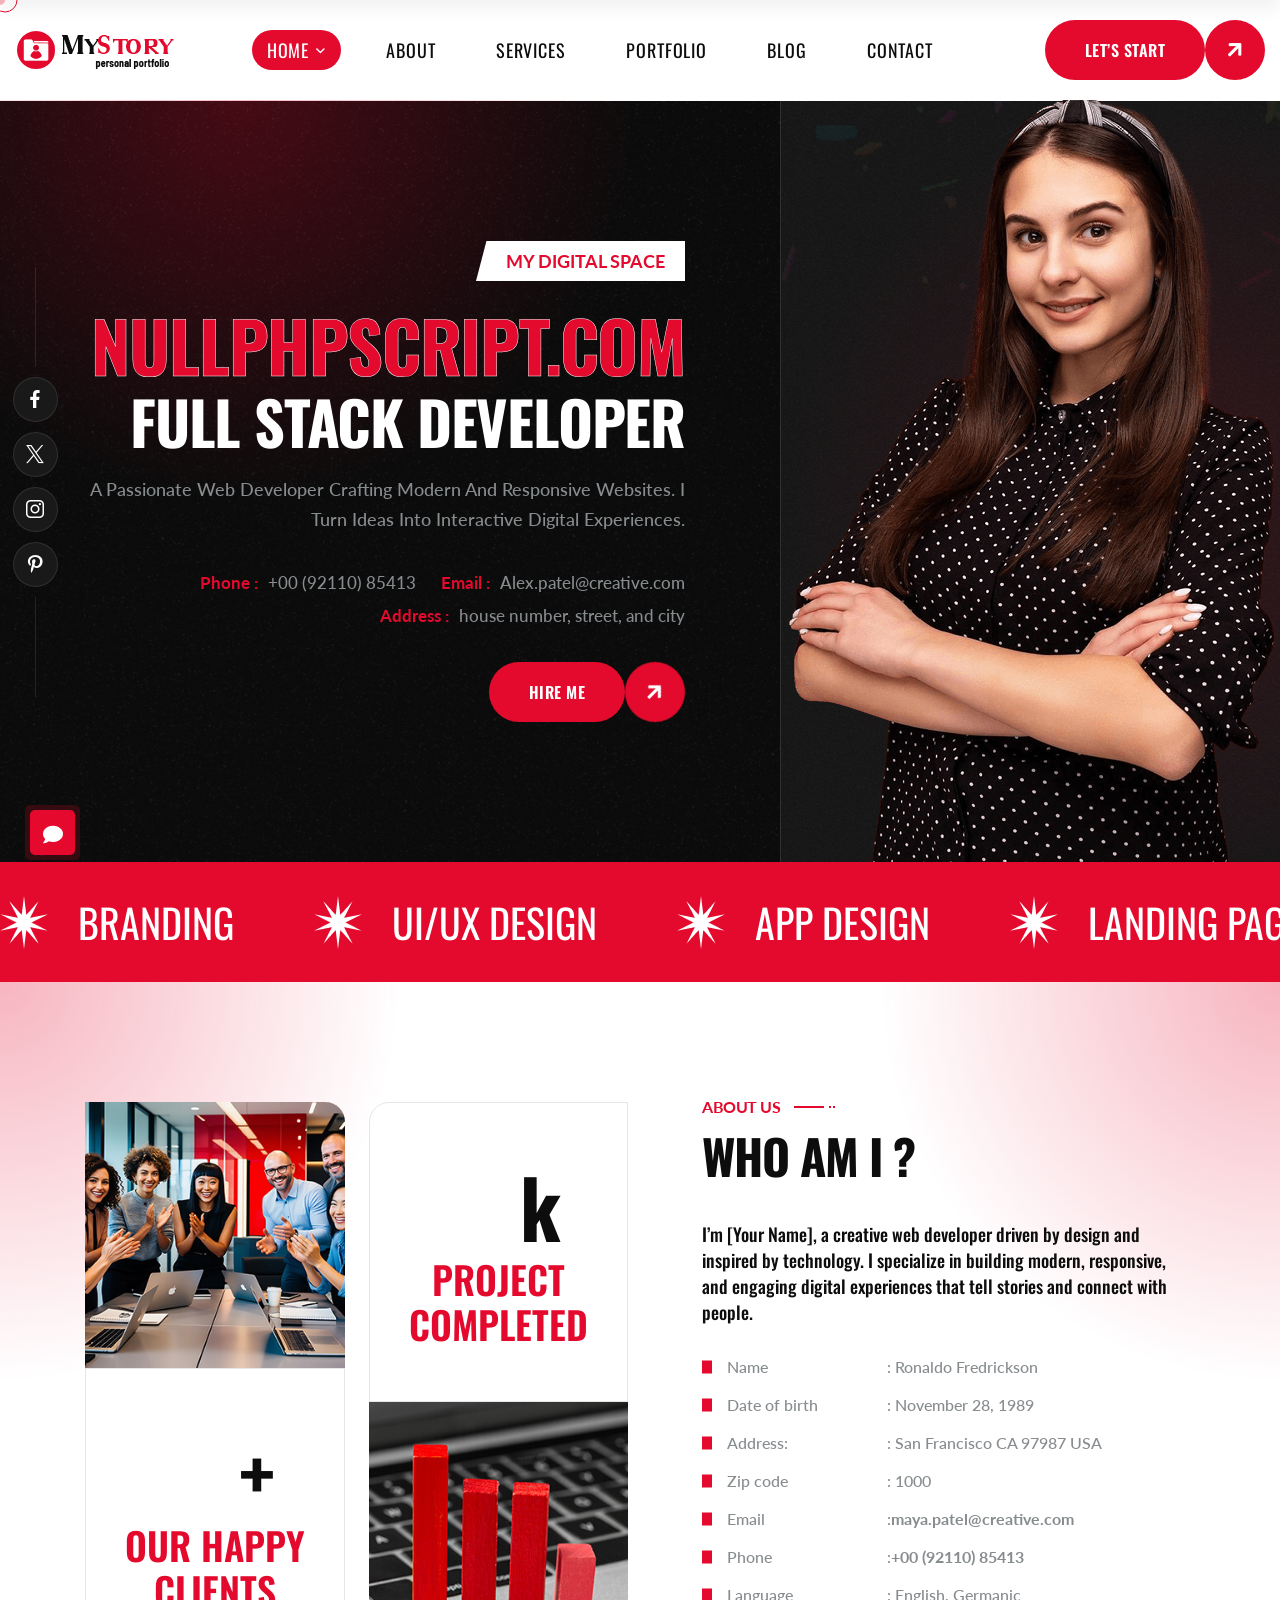
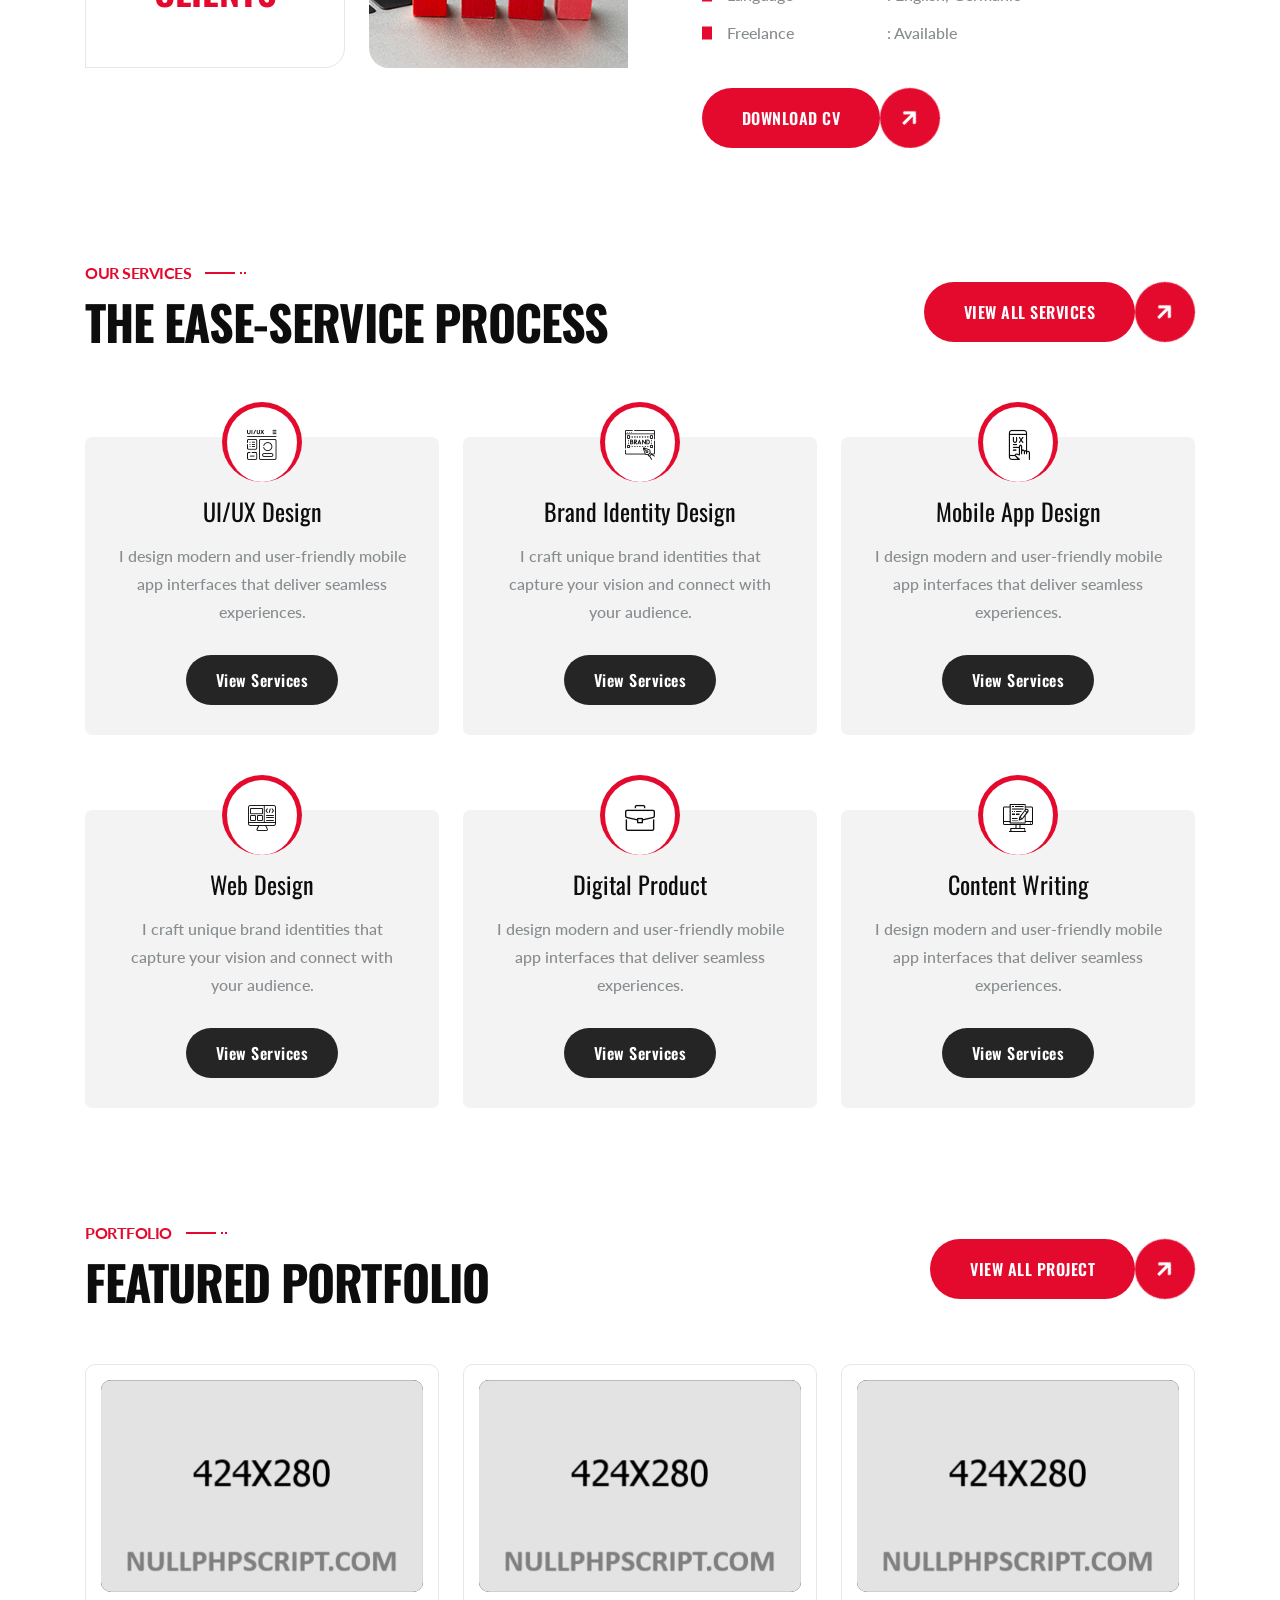
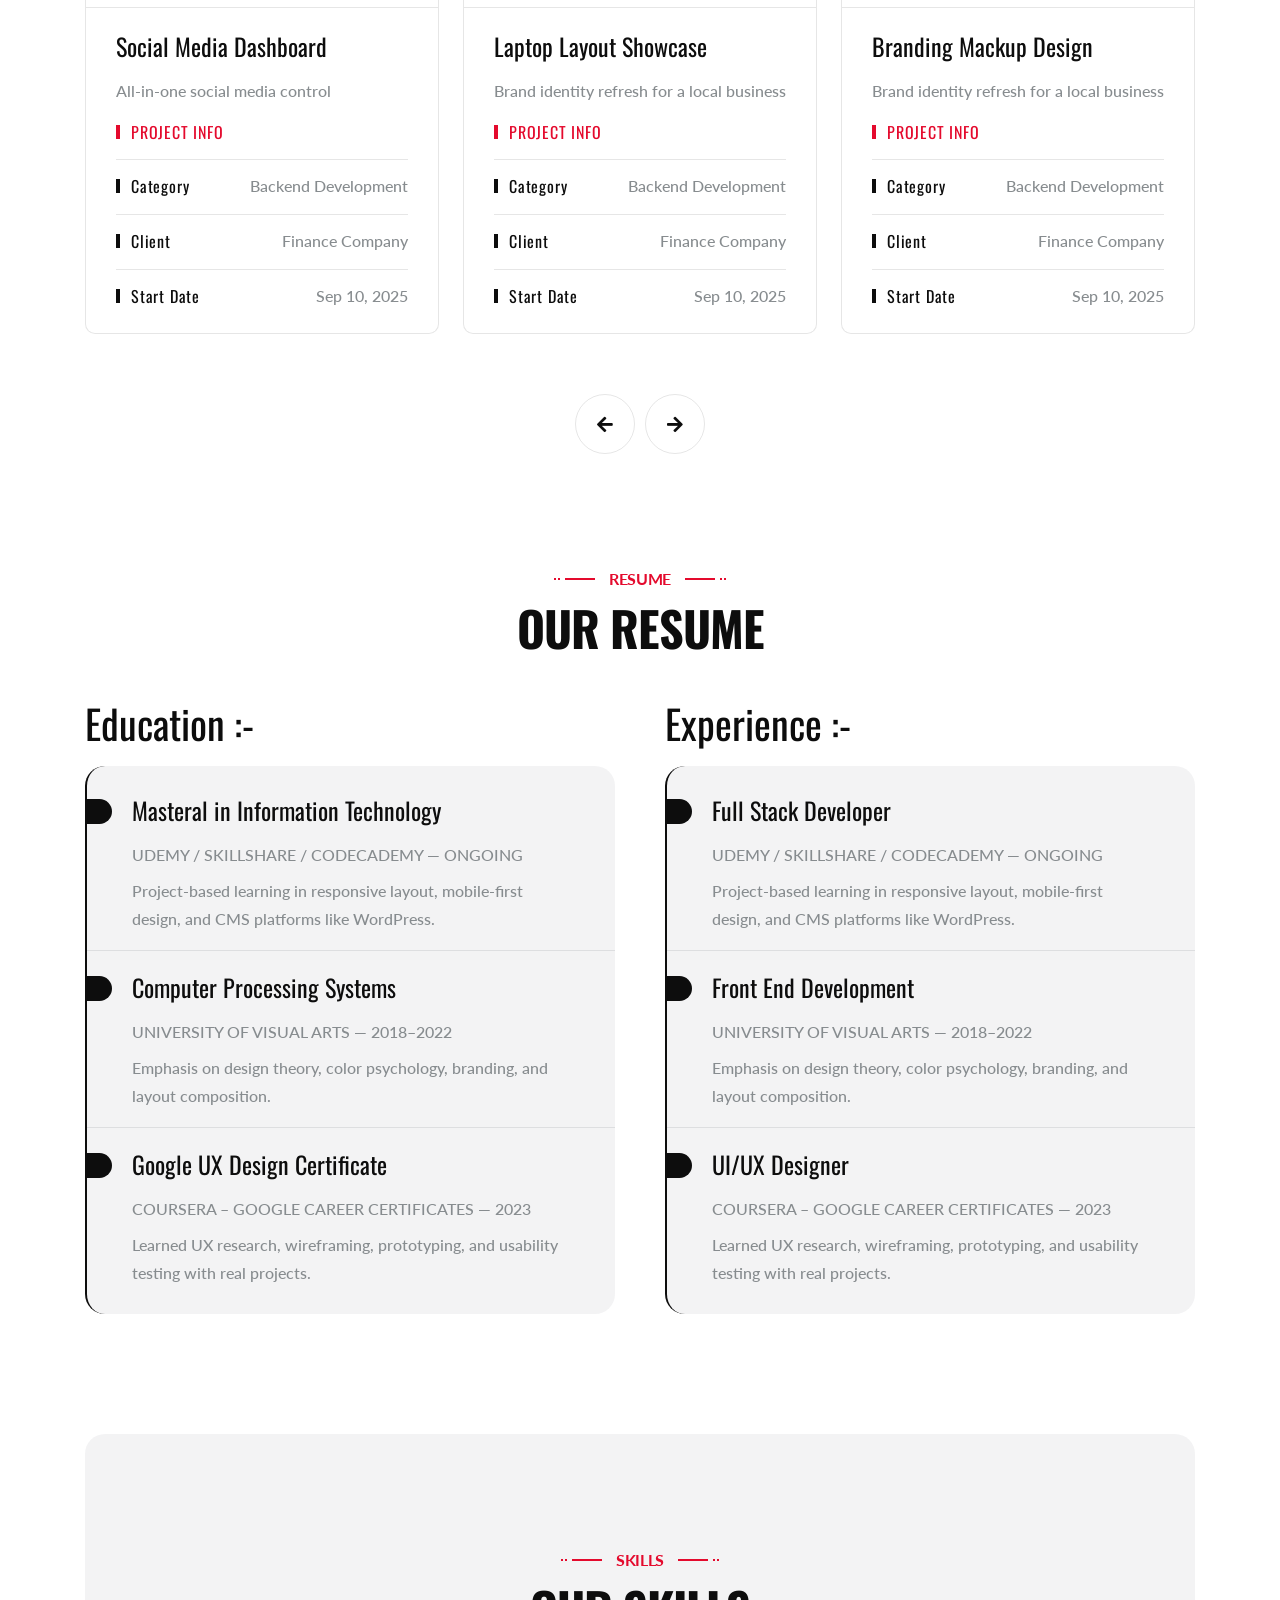
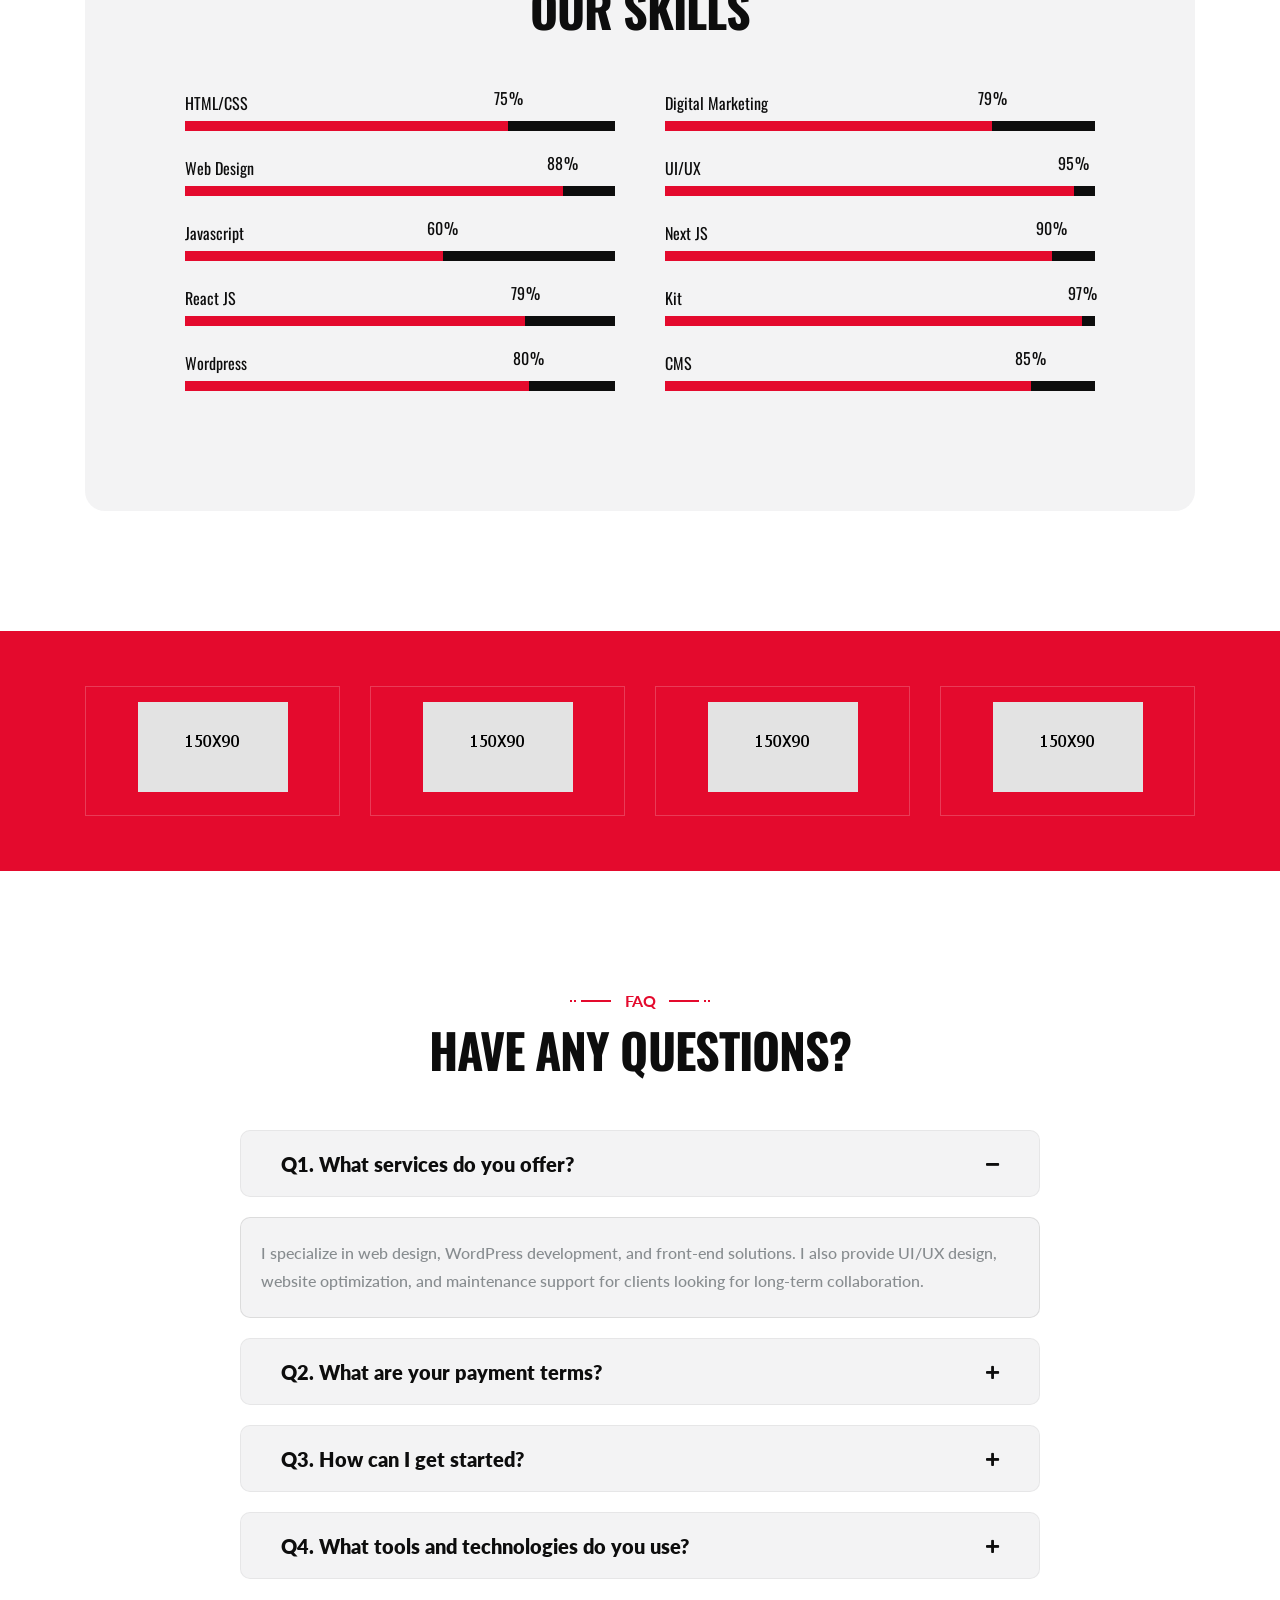
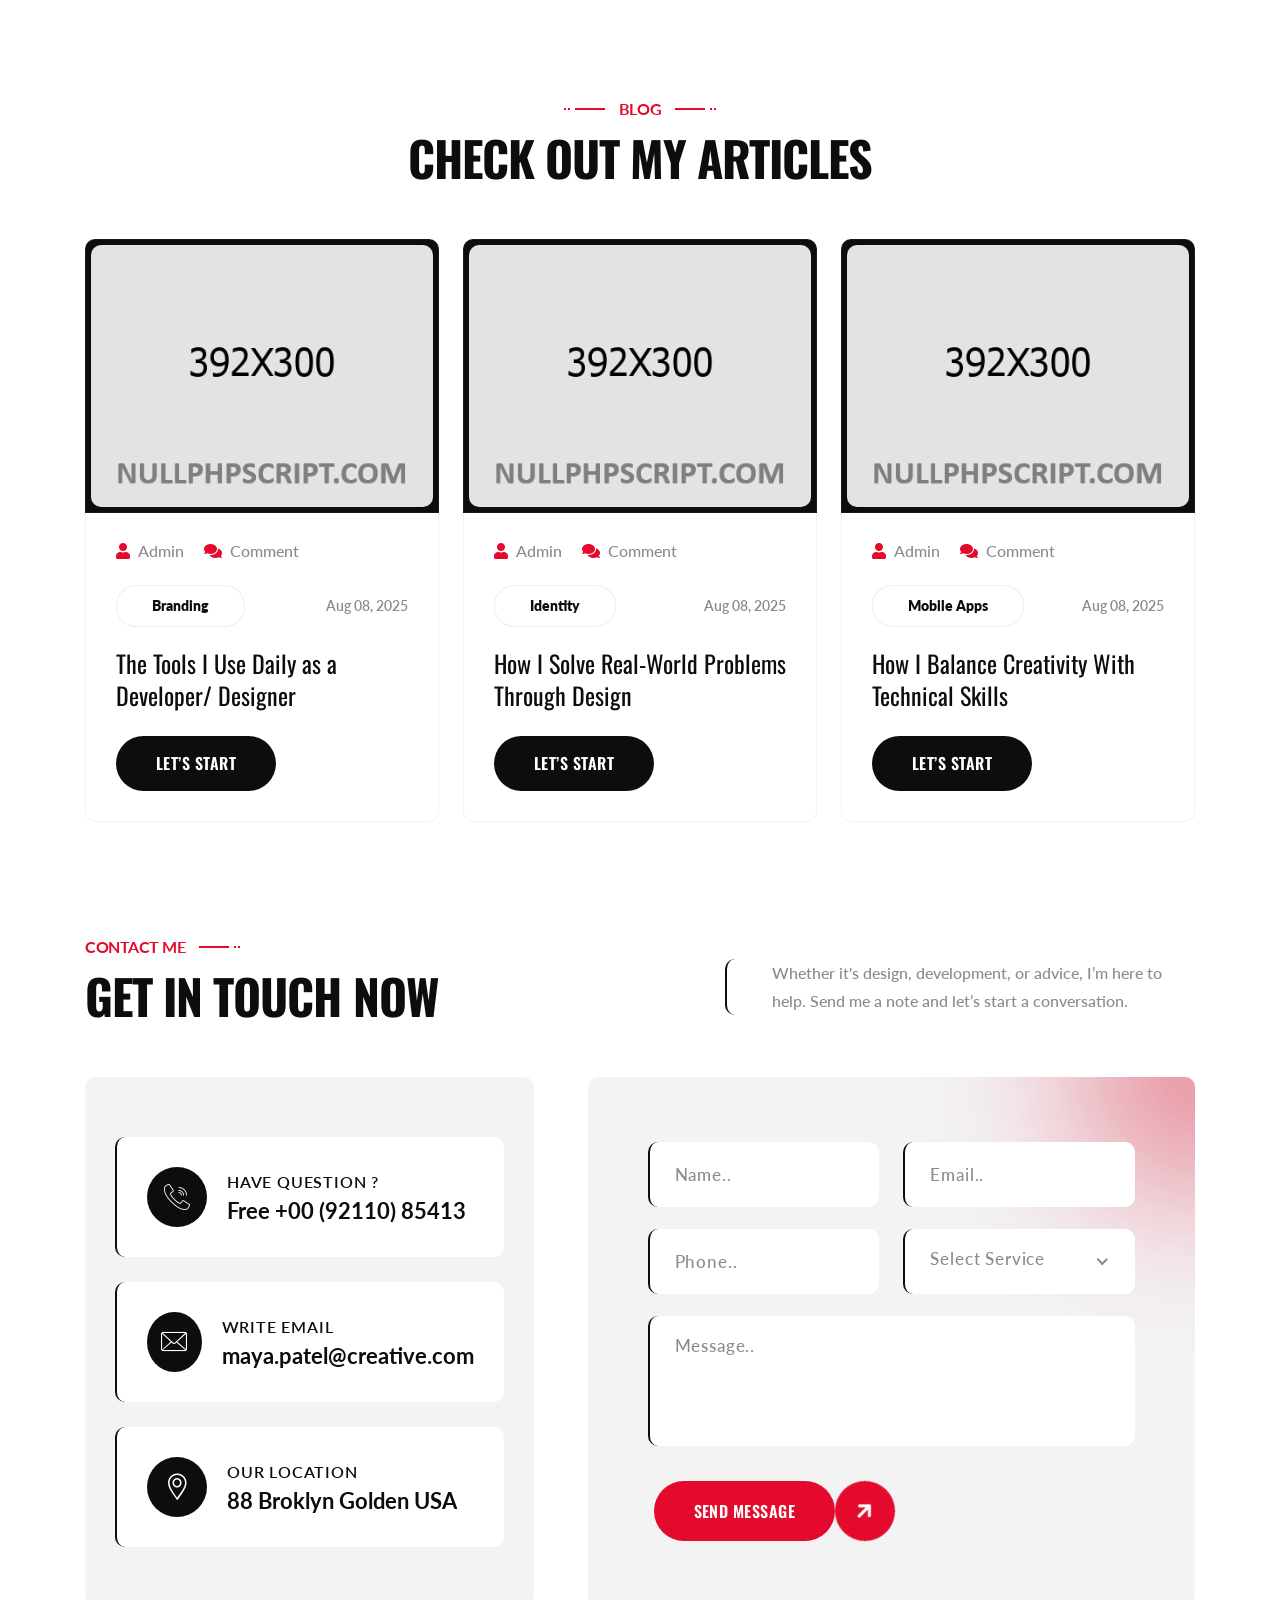
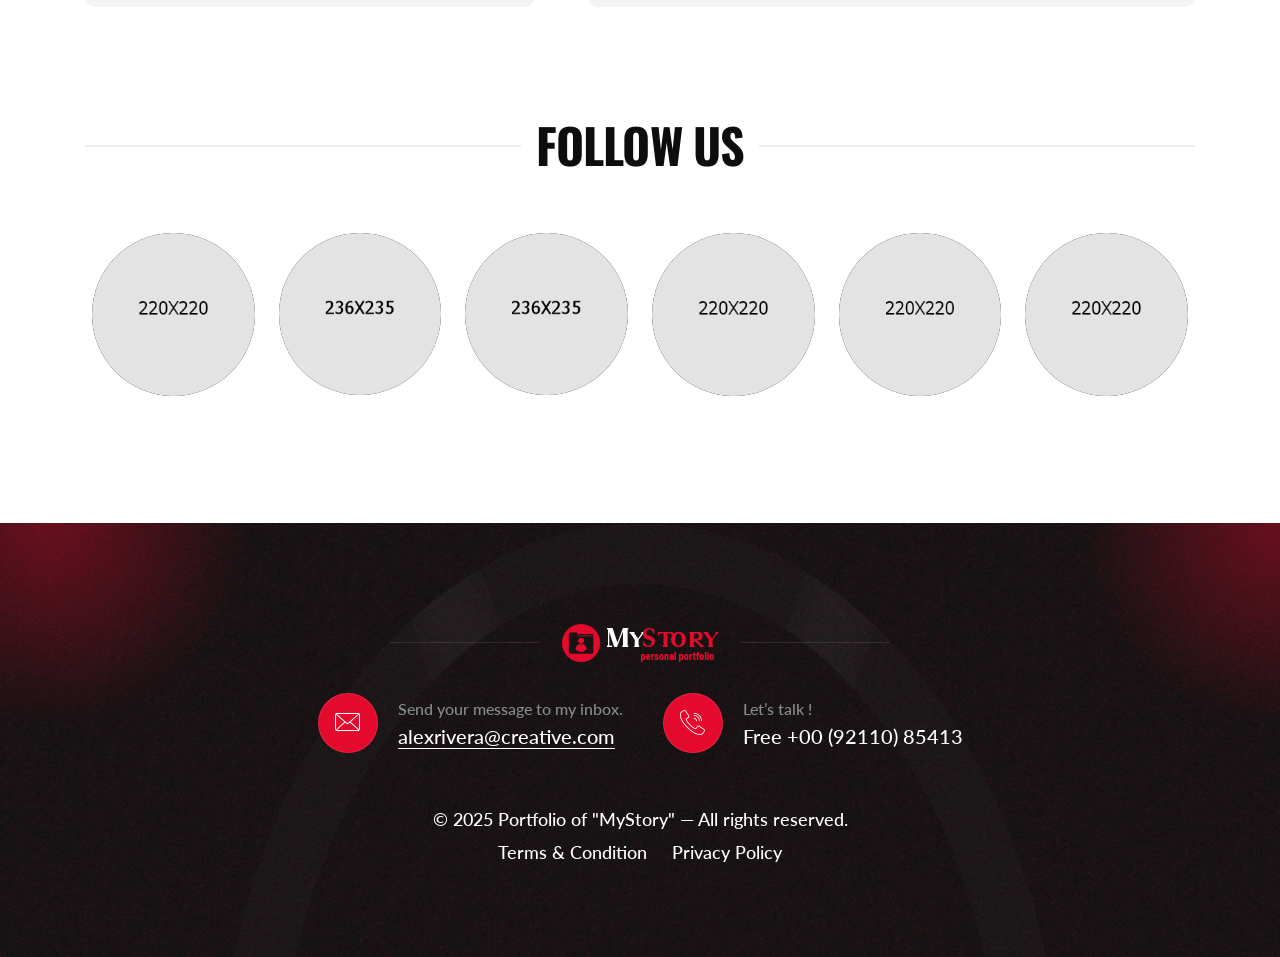
<file: Day-05-Real Domain mapping and practical 1/Pratical-code-1/index-one-page-light.html>
<!DOCTYPE html>
<html lang="en">

<head>
    <meta charset="UTF-8" />
    <meta name="viewport" content="width=device-width, initial-scale=1.0" />
    <title>Shared By NULLPHPSCRIPT.COM - Home One || MyStory || MyStory Modern Personal Portfolio HTML5 Template </title>
    <!-- favicons Icons -->
    <link rel="apple-touch-icon" sizes="180x180" href="assets/images/favicons/apple-touch-icon.png" />
    <link rel="icon" type="image/png" sizes="32x32" href="assets/images/favicons/favicon-32x32.png" />
    <link rel="icon" type="image/png" sizes="16x16" href="assets/images/favicons/favicon-16x16.png" />
    <link rel="manifest" href="assets/images/favicons/site.webmanifest" />
    <meta name="description" content="MyStory Modern Personal Portfolio HTML5 Template " />

    <!-- fonts -->
    <link
        href="https://fonts.googleapis.com/css2?family=Lato:ital,wght@0,100;0,300;0,400;0,700;0,900;1,100;1,300;1,400;1,700;1,900&display=swap"
        rel="stylesheet">

    <link href="https://fonts.googleapis.com/css2?family=Oswald:wght@200..700&display=swap" rel="stylesheet">



    <link rel="stylesheet" href="assets/css/bootstrap.min.css" />
    <link rel="stylesheet" href="assets/css/animate.min.css" />
    <link rel="stylesheet" href="assets/css/custom-animate.css" />
    <link rel="stylesheet" href="assets/css/swiper.min.css" />
    <link rel="stylesheet" href="assets/css/font-awesome-all.css" />
    <link rel="stylesheet" href="assets/css/jarallax.css" />
    <link rel="stylesheet" href="assets/css/jquery.magnific-popup.css" />
    <link rel="stylesheet" href="assets/css/odometer.min.css" />
    <link rel="stylesheet" href="assets/css/flaticon.css">
    <link rel="stylesheet" href="assets/css/owl.carousel.min.css" />
    <link rel="stylesheet" href="assets/css/owl.theme.default.min.css" />
    <link rel="stylesheet" href="assets/css/nice-select.css" />
    <link rel="stylesheet" href="assets/css/jquery-ui.css" />
    <link rel="stylesheet" href="assets/css/aos.css" />


    <!-- template styles -->
    <link rel="stylesheet" href="assets/css/style.css" />
    <link rel="stylesheet" href="assets/css/responsive.css" />
    <link rel="stylesheet" href="assets/css/light.css" />
</head>

<body class="custom-cursor">

    <div class="custom-cursor__cursor"></div>
    <div class="custom-cursor__cursor-two"></div>

    <!--Start Preloader-->
    <div class="loader js-preloader">
        <div></div>
        <div></div>
        <div></div>
    </div>
    <!--End Preloader-->



    <div class="chat-icon"><button type="button" class="chat-toggler"><i class="fa fa-comment"></i></button></div>
    <!--Chat Popup-->
    <div id="chat-popup" class="chat-popup">
        <div class="popup-inner">
            <div class="close-chat"><i class="fa fa-times"></i></div>
            <div class="chat-form">
                <p>Please fill out the form below and we will get back to you as soon as possible.</p>
                <form action="assets/inc/sendemail.php" method="POST" class="contact-form-validated">
                    <div class="form-group">
                        <input type="text" name="name" placeholder="Your Name" required>
                    </div>
                    <div class="form-group">
                        <input type="email" name="email" placeholder="Your Email" required>
                    </div>
                    <div class="form-group">
                        <textarea name="message" placeholder="Your Text" required></textarea>
                    </div>
                    <div class="form-group message-btn">
                        <button type="submit" class="thm-btn">
                            <span>Submit Now</span>
                            <i class="fas fa-arrow-right"></i>
                        </button>
                    </div>
                    <div class="result"></div>
                </form>
            </div>
        </div>
    </div>



    <!-- Start sidebar widget content -->
    <div class="xs-sidebar-group info-group info-sidebar">
        <div class="xs-overlay xs-bg-black"></div>
        <div class="xs-sidebar-widget">
            <div class="sidebar-widget-container">
                <div class="widget-heading">
                    <a href="#" class="close-side-widget">X</a>
                </div>
                <div class="sidebar-textwidget">
                    <div class="sidebar-info-contents">
                        <div class="content-inner">
                            <div class="logo">
                                <a href="index.html"><img src="assets/images/resources/logo-2.png" alt="" /></a>
                            </div>
                            <div class="content-box">
                                <h4>About Us</h4>
                                <div class="inner-text">
                                    <p>Contrary to popular belief, Lorem Ipsum is not simply random text. It has
                                        roots in a piece of classical Latin literature from 45 BC, making it over
                                        2000 years old.
                                    </p>
                                </div>
                            </div>

                            <div class="form-inner">
                                <h4>Get a free quote</h4>
                                <form action="assets/inc/sendemail.php" method="POST" class="contact-form-validated">
                                    <div class="form-group">
                                        <input type="text" name="name" placeholder="Name" required="">
                                    </div>
                                    <div class="form-group">
                                        <input type="email" name="email" placeholder="Email" required="">
                                    </div>
                                    <div class="form-group">
                                        <textarea name="message" placeholder="Message..." required=""></textarea>
                                    </div>
                                    <div class="form-group message-btn">
                                        <button class="thm-btn" data-text="Submit Now" type="submit"
                                            data-loading-text="Please wait...">
                                            <span>Submit Now</span>
                                            <i class="fas fa-arrow-right"></i>
                                        </button>
                                    </div>
                                    <div class="result"></div>
                                </form>
                            </div>

                            <div class="sidebar-contact-info">
                                <h4>Contact Info</h4>
                                <ul class="list-unstyled">
                                    <li>
                                        <span class="icon-location"></span> 88 broklyn street, New York
                                    </li>
                                    <li>
                                        <span class="icon-call"></span>
                                        <a href="tel:123456789">+1 555-9990-153</a>
                                    </li>
                                    <li>
                                        <span class="icon-envelope"></span>
                                        <a href="mailto:info@example.com">info@example.com</a>
                                    </li>
                                </ul>
                            </div>
                            <div class="thm-social-link1">
                                <ul class="social-box list-unstyled">
                                    <li>
                                        <a href="#"><i class="icon-facebook-app-symbol" aria-hidden="true"></i></a>
                                    </li>
                                    <li>
                                        <a href="#"><i class="icon-twitter" aria-hidden="true"></i></a>
                                    </li>
                                    <li>
                                        <a href="#"><i class="icon-linkedin" aria-hidden="true"></i></a>
                                    </li>
                                    <li>
                                        <a href="#"><i class="icon-pinterest" aria-hidden="true"></i></a>
                                    </li>
                                </ul>
                            </div>
                        </div>
                    </div>
                </div>
            </div>
        </div>
    </div>
    <!-- End sidebar widget content -->


    <div class="page-wrapper">
        <header class="main-header">
            <nav class="main-menu">
                <div class="main-menu__wrapper">
                    <div class="container">
                        <div class="main-menu__wrapper-inner">
                            <div class="main-header__left">
                                <div class="main-menu__logo-style1">
                                    <a href="index.html">
                                        <img src="assets/images/resources/logo-3.png" alt="Logo">
                                    </a>
                                </div>
                            </div>
                            <div class="main-header__middle">
                                <div class="main-menu__main-menu-box">
                                    <a href="#" class="mobile-nav__toggler"><i class="fa fa-bars"></i></a>
                                    <ul class="main-menu__list one-page-scroll-menu">
                                        <li class="dropdown">
                                            <a href="#home">Home </a>
                                            <ul>
                                                <li class="dropdown">
                                                    <a href="#">Multi Page</a>
                                                    <ul>
                                                        <li><a href="index.html">Home Dark</a></li>
                                                        <li><a href="index-light.html">Home Light</a></li>
                                                    </ul>
                                                </li>
                                                <li class="dropdown">
                                                    <a href="#">One Page</a>
                                                    <ul>
                                                        <li><a href="index-one-page.html">Home Dark</a></li>
                                                        <li><a href="index-one-page-light.html">Home Light</a></li>
                                                    </ul>
                                                </li>
                                            </ul>
                                        </li>
                                        <li class="scrollToLink">
                                            <a href="#about">About</a>
                                        </li>
                                        <li class="scrollToLink">
                                            <a href="#services">services</a>
                                        </li>
                                        <li class="scrollToLink">
                                            <a href="#portfolio">Portfolio</a>
                                        </li>
                                        <li class="scrollToLink">
                                            <a href="#blog">Blog</a>
                                        </li>
                                        <li class="scrollToLink">
                                            <a href="#contact">Contact</a>
                                        </li>
                                    </ul>
                                </div>
                            </div>
                            <div class="main-header__right">
                                <div class="main-menu__search-style1">
                                    <a href="#" class="searcher-toggler-box icon-search-interface-symbol"></a>
                                </div>
                                <div class="main-menu__nav-sidebar-icon">
                                    <a class="navSidebar-button" href="#">
                                        <i class="icon-text"></i>
                                    </a>
                                </div>
                                <div class="main-menu__btn-style1">
                                    <a href="about.html" class="thm-btn">
                                        <span> Let’s Start</span>
                                        <i class="fas fa-arrow-right"></i>
                                    </a>
                                </div>
                            </div>

                        </div>
                    </div>
                </div>
            </nav>
        </header>

        <div class="stricky-header stricked-menu main-menu">
            <div class="sticky-header__content"></div><!-- /.sticky-header__content -->
        </div><!-- /.stricky-header -->



        <!-- Banner One Start -->
        <section class="banner-one" id="home">
            <div class="banner-one__shape"></div>
            <div class="banner-one__bg1"
                style="background-image: url(assets/images/pattern/banner-one-bg-pattern.jpg);">
            </div>
            <div class="container">
                <div class="banner-one__inner">
                    <div class="banner-one__content wow fadeInLeft" data-wow-delay="100ms">
                        <div class="banner-one__content-sub-title">
                            <h4>My Digital Space</h4>
                        </div>
                        <div class="banner-one__content-title">
                            <h2><span>NULLPHPSCRIPT.COM</span><br> Full Stack Developer</h2>
                        </div>
                        <div class="banner-one__content-text">
                            <p>
                                A passionate Web Developer crafting modern and responsive websites.
                                I turn ideas into interactive digital experiences.
                            </p>
                        </div>
                        <ul class="banner-one__content-list list-unstyled">
                            <li>
                                <span>Phone :</span>
                                <p><a href="tel:009211085413">+00 (92110) 85413</a></p>
                            </li>
                            <li>
                                <span>Email :</span>
                                <p><a href="mailto:maya.patel@creative.com">Alex.patel@creative.com</a></p>
                            </li>
                            <li class="last">
                                <span>Address :</span>
                                <p>house number, street, and city</p>
                            </li>
                        </ul>
                        <div class="banner-one__content-btn">
                            <a href="contact.html" class="thm-btn">
                                <span>Hire Me</span>
                                <i class="fas fa-arrow-right"></i>
                            </a>
                        </div>
                    </div>
                </div>
            </div>
            <div class="banner-one__img">
                <div class="banner-one__img-shape"></div>
                <div class="banner-one__img-bg"
                    style="background-image: url(assets/images/pattern/banner-one-bg-pattern-right.jpg);">
                </div>
                <div class="banner-one__img-inner wow slideInRight" data-wow-delay="100ms" data-wow-duration="2500ms">
                    <img src="assets/images/resources/banner-v1-1.png" alt="Image">
                </div>
                <div class="banner-one__shape-one"
                    style="background-image: url(assets/images/shapes/banner-one-shape-1.gif);"></div>
            </div>
            <ul class="banner-one__social list-unstyled">
                <li>
                    <a href="#"><i class="icon-facebook-app-symbol"></i></a>
                </li>
                <li>
                    <a href="#"><i class="icon-twitter"></i></a>
                </li>
                <li>
                    <a href="#"><i class="icon-instagram"></i></a>
                </li>
                <li>
                    <a href="#"><i class="icon-pinterest"></i></a>
                </li>
            </ul>
        </section>
        <!--Banner One End -->

        <!-- Start Scroling Text One -->
        <section class="scroling-text-one">
            <div class="scroling-text-one__wrap">
                <ul class="scroling-text-one__list list-unstyled marquee_mode">
                    <li>
                        <div class="scroling-text-one__inner">
                            <img src="assets/images/icon/star1.png" alt="Icon">
                            <h2>Branding</h2>
                        </div>
                    </li>
                    <li>
                        <div class="scroling-text-one__inner">
                            <img src="assets/images/icon/star1.png" alt="Icon">
                            <h2>UI/UX Design</h2>
                        </div>
                    </li>
                    <li>
                        <div class="scroling-text-one__inner">
                            <img src="assets/images/icon/star1.png" alt="Icon">
                            <h2>App Design</h2>
                        </div>
                    </li>
                    <li>
                        <div class="scroling-text-one__inner">
                            <img src="assets/images/icon/star1.png" alt="Icon">
                            <h2>Landing Page</h2>
                        </div>
                    </li>
                    <li>
                        <div class="scroling-text-one__inner">
                            <img src="assets/images/icon/star1.png" alt="Icon">
                            <h2>Wireframing</h2>
                        </div>
                    </li>
                </ul>
            </div>
        </section>
        <!-- End Scroling Text One -->

        <!-- Start About One -->
        <section class="about-one" id="about">
            <div class="about-one__shape"></div>
            <div class="about-one__shape2"></div>
            <div class="container">
                <div class="row">
                    <div class="col-xl-3 col-lg-6 col-md-6 wow fadeInLeft" data-wow-delay="100ms">
                        <div class="about-one__img1">
                            <div class="about-one__img1-inner">
                                <img src="assets/images/resources/about-v1-1.jpg" alt="Image">
                            </div>
                            <div class="about-one__img1-content">
                                <div class="about-one__img1-content-count">
                                    <h2 class="odometer" data-count="99">00</h2>
                                    <span>+</span>
                                </div>
                                <h3>Our Happy <br>Clients</h3>
                            </div>
                        </div>
                    </div>
                    <div class="col-xl-3 col-lg-6 col-md-6 wow fadeInRight" data-wow-delay="100ms">
                        <div class="about-one__img2">
                            <div class="about-one__img2-content">
                                <div class="about-one__img2-content-count">
                                    <h2 class="odometer" data-count="15">00</h2>
                                    <span>k</span>
                                </div>
                                <h3>Project <br>Completed</h3>
                            </div>
                            <div class="about-one__img2-inner">
                                <img src="assets/images/resources/about-v1-2.jpg" alt="Image">
                            </div>
                        </div>
                    </div>
                    <div class="col-xl-6 col-lg-12">
                        <div class="about-one__content">
                            <div class="section-title">
                                <div class="section-title__tagline">
                                    <p>About Us</p>
                                    <div class="line2"></div>
                                </div>
                                <h2 class="section-title__title">Who Am I ?</h2>
                            </div>
                            <div class="about-one__content-title">
                                <H5>
                                    I’m [Your Name], a creative web developer driven by design and inspired by
                                    technology. I specialize in building modern, responsive, and engaging digital
                                    experiences that tell stories and connect with people.
                                </H5>
                            </div>
                            <div class="about-one__content-text">
                                <ul>
                                    <li>
                                        <span>Name</span>: Ronaldo Fredrickson
                                    </li>
                                    <li>
                                        <span>Date of birth</span>: November 28, 1989
                                    </li>
                                    <li>
                                        <span>Address:</span>: San Francisco CA 97987 USA
                                    </li>
                                    <li>
                                        <span>Zip code</span>: 1000
                                    </li>
                                    <li>
                                        <span>Email</span>:
                                        <a href="mailto:maya.patel@creative.com">maya.patel@creative.com</a>
                                    </li>
                                    <li>
                                        <span>Phone</span>: <a href="tel:009211085413">+00 (92110) 85413</a>
                                    </li>
                                    <li>
                                        <span>Language</span>: English, Germanic
                                    </li>
                                    <li>
                                        <span>Freelance</span>: Available
                                    </li>
                                </ul>
                            </div>
                            <div class="about-one__content-btn">
                                <a href="about.html" class="thm-btn">
                                    <span>Download Cv</span>
                                    <i class="fas fa-arrow-right"></i>
                                </a>
                            </div>
                        </div>
                    </div>
                </div>
            </div>
        </section>
        <!-- End About One -->


        <!--Start Services One-->
        <section class="services-one" id="services">
            <div class="container">
                <div class="services-one__top">
                    <div class="section-title">
                        <div class="section-title__tagline">
                            <p>Our Services</p>
                            <div class="line2"></div>
                        </div>
                        <h2 class="section-title__title">The Ease-Service Process</h2>
                    </div>
                    <div class="services-one__top-btn">
                        <a href="services.html" class="thm-btn">
                            <span>View All Services</span>
                            <i class="fas fa-arrow-right"></i>
                        </a>
                    </div>
                </div>
                <div class="row">
                    <!-- Start Services One Single -->
                    <div class="col-xl-4 col-lg-6 col-md-6 wow fadeInLeft" data-wow-delay="100ms">
                        <div class="services-one__single">
                            <div class="services-one__single-icon">
                                <i class="icon-web-design"></i>
                            </div>
                            <div class="services-one__single-content">
                                <div class="services-one__single-text">
                                    <h4><a href="services-details.html">UI/UX Design</a></h4>
                                    <p>I design modern and user-friendly mobile app interfaces that deliver seamless
                                        experiences.</p>
                                </div>
                                <div class="services-one__single-btn">
                                    <a href="services-details.html" class="thm-btn">
                                        <span>View Services</span>
                                    </a>
                                </div>
                            </div>
                        </div>
                    </div>
                    <!-- Start Services One Single -->
                    <!-- Start Services One Single -->
                    <div class="col-xl-4 col-lg-6 col-md-6 wow fadeInUp" data-wow-delay="200ms">
                        <div class="services-one__single">
                            <div class="services-one__single-icon">
                                <i class="icon-branding"></i>
                            </div>
                            <div class="services-one__single-content">
                                <div class="services-one__single-text">
                                    <h4><a href="services-details.html">Brand Identity Design</a></h4>
                                    <p>I craft unique brand identities that capture your vision and connect with
                                        your audience.</p>
                                </div>
                                <div class="services-one__single-btn">
                                    <a href="services-details.html" class="thm-btn">
                                        <span>View Services</span>
                                    </a>
                                </div>
                            </div>
                        </div>
                    </div>
                    <!-- Start Services One Single -->
                    <!-- Start Services One Single -->
                    <div class="col-xl-4 col-lg-6 col-md-6 wow fadeInRight" data-wow-delay="300ms">
                        <div class="services-one__single">
                            <div class="services-one__single-icon">
                                <i class="icon-user-experience"></i>
                            </div>
                            <div class="services-one__single-content">
                                <div class="services-one__single-text">
                                    <h4><a href="services-details.html">Mobile App Design</a></h4>
                                    <p>I design modern and user-friendly mobile app interfaces that deliver seamless
                                        experiences.</p>
                                </div>
                                <div class="services-one__single-btn">
                                    <a href="services-details.html" class="thm-btn">
                                        <span>View Services</span>
                                    </a>
                                </div>
                            </div>
                        </div>
                    </div>
                    <!-- Start Services One Single -->
                    <!-- Start Services One Single -->
                    <div class="col-xl-4 col-lg-6 col-md-6 wow fadeInLeft" data-wow-delay="400ms">
                        <div class="services-one__single">
                            <div class="services-one__single-icon">
                                <i class="icon-front-end-programming"></i>
                            </div>
                            <div class="services-one__single-content">
                                <div class="services-one__single-text">
                                    <h4><a href="services-details.html">Web Design</a></h4>
                                    <p>I craft unique brand identities that capture your vision and connect with
                                        your audience.</p>
                                </div>
                                <div class="services-one__single-btn">
                                    <a href="services-details.html" class="thm-btn">
                                        <span>View Services</span>
                                    </a>
                                </div>
                            </div>
                        </div>
                    </div>
                    <!-- Start Services One Single -->
                    <!-- Start Services One Single -->
                    <div class="col-xl-4 col-lg-6 col-md-6 wow fadeInUp" data-wow-delay="500ms">
                        <div class="services-one__single">
                            <div class="services-one__single-icon">
                                <i class="icon-briefcase"></i>
                            </div>
                            <div class="services-one__single-content">
                                <div class="services-one__single-text">
                                    <h4><a href="services-details.html">Digital Product</a></h4>
                                    <p>I design modern and user-friendly mobile app interfaces that deliver seamless
                                        experiences.</p>
                                </div>
                                <div class="services-one__single-btn">
                                    <a href="services-details.html" class="thm-btn">
                                        <span>View Services</span>
                                    </a>
                                </div>
                            </div>
                        </div>
                    </div>
                    <!-- Start Services One Single -->
                    <!-- Start Services One Single -->
                    <div class="col-xl-4 col-lg-6 col-md-6 wow fadeInRight" data-wow-delay="600ms">
                        <div class="services-one__single">
                            <div class="services-one__single-icon">
                                <i class="icon-content"></i>
                            </div>
                            <div class="services-one__single-content">
                                <div class="services-one__single-text">
                                    <h4><a href="services-details.html">Content Writing</a></h4>
                                    <p>I design modern and user-friendly mobile app interfaces that deliver seamless
                                        experiences.</p>
                                </div>
                                <div class="services-one__single-btn">
                                    <a href="services-details.html" class="thm-btn">
                                        <span>View Services</span>
                                    </a>
                                </div>
                            </div>
                        </div>
                    </div>
                    <!-- Start Services One Single -->
                </div>
            </div>
        </section>
        <!--End Services One-->


        <!-- Start Project One -->
        <div class="project-one" id="portfolio">
            <div class="container">
                <div class="project-one__top">
                    <div class="section-title">
                        <div class="section-title__tagline">
                            <p>Portfolio</p>
                            <div class="line2"></div>
                        </div>
                        <h2 class="section-title__title">Featured Portfolio</h2>
                    </div>
                    <div class="project-one__top-btn">
                        <a href="projects.html" class="thm-btn">
                            <span>View All Project</span>
                            <i class="fas fa-arrow-right"></i>
                        </a>
                    </div>
                </div>
                <div class="project-one__inner">
                    <div class="swiper-container project-one__carousel">
                        <div class="swiper-wrapper">

                            <!-- Start Single Project One -->
                            <div class="swiper-slide">
                                <div class="project-one__single">
                                    <div class="project-one__single-img-box">
                                        <div class="project-one__single-img">
                                            <img src="assets/images/project/project-v1-1.jpg" alt="Image">
                                            <div class="project-one__single-btn">
                                                <a href="project-details.html">Live Demo</a>
                                                <a href="project-details.html">View on GitHub</a>
                                            </div>
                                        </div>
                                    </div>
                                    <div class="project-one__single-content">
                                        <div class="project-one__single-text">
                                            <h3><a href="project-details.html">Social Media Dashboard</a></h3>
                                            <p>All-in-one social media control</p>
                                        </div>
                                        <div class="project-one__single-list">
                                            <ul class="list-unstyled">
                                                <li>
                                                    <h4 class="color">Project Info</h4>
                                                </li>
                                                <li>
                                                    <h4>Category</h4>
                                                    <p>Backend Development</p>
                                                </li>
                                                <li>
                                                    <h4>Client</h4>
                                                    <p>Finance Company</p>
                                                </li>
                                                <li>
                                                    <h4>Start Date</h4>
                                                    <p>Sep 10, 2025</p>
                                                </li>
                                            </ul>
                                        </div>
                                    </div>
                                </div>
                            </div>
                            <!-- End Single Project One -->
                            <!-- Start Single Project One -->
                            <div class="swiper-slide">
                                <div class="project-one__single">
                                    <div class="project-one__single-img-box">
                                        <div class="project-one__single-img">
                                            <img src="assets/images/project/project-v1-2.jpg" alt="Image">
                                            <div class="project-one__single-btn">
                                                <a href="project-details.html">Live Demo</a>
                                                <a href="project-details.html">View on GitHub</a>
                                            </div>
                                        </div>
                                    </div>
                                    <div class="project-one__single-content">
                                        <div class="project-one__single-text">
                                            <h3><a href="project-details.html">Laptop Layout Showcase</a></h3>
                                            <p>Brand identity refresh for a local business</p>
                                        </div>
                                        <div class="project-one__single-list">
                                            <ul class="list-unstyled">
                                                <li>
                                                    <h4 class="color">Project Info</h4>
                                                </li>
                                                <li>
                                                    <h4>Category</h4>
                                                    <p>Backend Development</p>
                                                </li>
                                                <li>
                                                    <h4>Client</h4>
                                                    <p>Finance Company</p>
                                                </li>
                                                <li>
                                                    <h4>Start Date</h4>
                                                    <p>Sep 10, 2025</p>
                                                </li>
                                            </ul>
                                        </div>
                                    </div>
                                </div>
                            </div>
                            <!-- End Single Project One -->
                            <!-- Start Single Project One -->
                            <div class="swiper-slide">
                                <div class="project-one__single">
                                    <div class="project-one__single-img-box">
                                        <div class="project-one__single-img">
                                            <img src="assets/images/project/project-v1-3.jpg" alt="Image">
                                            <div class="project-one__single-btn">
                                                <a href="project-details.html">Live Demo</a>
                                                <a href="project-details.html">View on GitHub</a>
                                            </div>
                                        </div>
                                    </div>
                                    <div class="project-one__single-content">
                                        <div class="project-one__single-text">
                                            <h3><a href="project-details.html">branding mackup design</a></h3>
                                            <p>Brand identity refresh for a local business</p>
                                        </div>
                                        <div class="project-one__single-list">
                                            <ul class="list-unstyled">
                                                <li>
                                                    <h4 class="color">Project Info</h4>
                                                </li>
                                                <li>
                                                    <h4>Category</h4>
                                                    <p>Backend Development</p>
                                                </li>
                                                <li>
                                                    <h4>Client</h4>
                                                    <p>Finance Company</p>
                                                </li>
                                                <li>
                                                    <h4>Start Date</h4>
                                                    <p>Sep 10, 2025</p>
                                                </li>
                                            </ul>
                                        </div>
                                    </div>
                                </div>
                            </div>
                            <!-- End Single Project One -->
                            <!-- Start Single Project One -->
                            <div class="swiper-slide">
                                <div class="project-one__single">
                                    <div class="project-one__single-img-box">
                                        <div class="project-one__single-img">
                                            <img src="assets/images/project/project-v1-4.jpg" alt="Image">
                                            <div class="project-one__single-btn">
                                                <a href="project-details.html">Live Demo</a>
                                                <a href="project-details.html">View on GitHub</a>
                                            </div>
                                        </div>
                                    </div>
                                    <div class="project-one__single-content">
                                        <div class="project-one__single-text">
                                            <h3><a href="project-details.html">Learning Mangement</a></h3>
                                            <p>Brand identity refresh for a local business</p>
                                        </div>
                                        <div class="project-one__single-list">
                                            <ul class="list-unstyled">
                                                <li>
                                                    <h4 class="color">Project Info</h4>
                                                </li>
                                                <li>
                                                    <h4>Category</h4>
                                                    <p>Backend Development</p>
                                                </li>
                                                <li>
                                                    <h4>Client</h4>
                                                    <p>Finance Company</p>
                                                </li>
                                                <li>
                                                    <h4>Start Date</h4>
                                                    <p>Sep 10, 2025</p>
                                                </li>
                                            </ul>
                                        </div>
                                    </div>
                                </div>
                            </div>
                            <!-- End Single Project One -->
                            <!-- Start Single Project One -->
                            <div class="swiper-slide">
                                <div class="project-one__single">
                                    <div class="project-one__single-img-box">
                                        <div class="project-one__single-img">
                                            <img src="assets/images/project/project-v1-5.jpg" alt="Image">
                                            <div class="project-one__single-btn">
                                                <a href="project-details.html">Live Demo</a>
                                                <a href="project-details.html">View on GitHub</a>
                                            </div>
                                        </div>
                                    </div>
                                    <div class="project-one__single-content">
                                        <div class="project-one__single-text">
                                            <h3><a href="project-details.html">Mobile App Design</a></h3>
                                            <p>Brand identity refresh for a local business</p>
                                        </div>
                                        <div class="project-one__single-list">
                                            <ul class="list-unstyled">
                                                <li>
                                                    <h4 class="color">Project Info</h4>
                                                </li>
                                                <li>
                                                    <h4>Category</h4>
                                                    <p>Backend Development</p>
                                                </li>
                                                <li>
                                                    <h4>Client</h4>
                                                    <p>Finance Company</p>
                                                </li>
                                                <li>
                                                    <h4>Start Date</h4>
                                                    <p>Sep 10, 2025</p>
                                                </li>
                                            </ul>
                                        </div>
                                    </div>
                                </div>
                            </div>
                            <!-- End Single Project One -->
                            <!-- Start Single Project One -->
                            <div class="swiper-slide">
                                <div class="project-one__single">
                                    <div class="project-one__single-img-box">
                                        <div class="project-one__single-img">
                                            <img src="assets/images/project/project-v1-6.jpg" alt="Image">
                                            <div class="project-one__single-btn">
                                                <a href="project-details.html">Live Demo</a>
                                                <a href="project-details.html">View on GitHub</a>
                                            </div>
                                        </div>
                                    </div>
                                    <div class="project-one__single-content">
                                        <div class="project-one__single-text">
                                            <h3><a href="project-details.html">Web Site Design</a></h3>
                                            <p>Brand identity refresh for a local business</p>
                                        </div>
                                        <div class="project-one__single-list">
                                            <ul class="list-unstyled">
                                                <li>
                                                    <h4 class="color">Project Info</h4>
                                                </li>
                                                <li>
                                                    <h4>Category</h4>
                                                    <p>Backend Development</p>
                                                </li>
                                                <li>
                                                    <h4>Client</h4>
                                                    <p>Finance Company</p>
                                                </li>
                                                <li>
                                                    <h4>Start Date</h4>
                                                    <p>Sep 10, 2025</p>
                                                </li>
                                            </ul>
                                        </div>
                                    </div>
                                </div>
                            </div>
                            <!-- End Single Project One -->
                        </div>
                    </div>
                    <div class="project-one__nav">
                        <div class="project-one__nav-prev">
                            <span><i class="fa fa-solid fa-arrow-left left" aria-hidden="true"></i></span>
                        </div>
                        <div class="project-one__nav-next">
                            <span><i class="fa fa-solid fa-arrow-right right" aria-hidden="true"></i></span>
                        </div>
                    </div>
                </div>
            </div>
        </div>
        <!-- End Project One -->


        <!-- Start Resume One -->
        <section class="resume-one">
            <div class="container">
                <div class="section-title text-center">
                    <div class="section-title__tagline">
                        <div class="line1"></div>
                        <p>Resume</p>
                        <div class="line2"></div>
                    </div>
                    <h2 class="section-title__title">Our Resume</h2>
                </div>
                <div class="row">
                    <!-- Start Resume One Single -->
                    <div class="col-xl-6 wow fadeInLeft" data-wow-delay="100ms">
                        <div class="resume-one__single">
                            <div class="resume-one__single-title">
                                <h2>Education :-</h2>
                            </div>
                            <ul class="resume-one__single-list">
                                <li class="resume-one__single-item">
                                    <h5>Masteral in Information Technology</h5>
                                    <p class="one">Udemy / Skillshare / Codecademy — Ongoing</p>
                                    <p class="two">
                                        Project-based learning in responsive layout, mobile-first design, and CMS
                                        platforms like WordPress.
                                    </p>
                                </li>
                                <li class="resume-one__single-item">
                                    <h5>Computer Processing Systems</h5>
                                    <p class="one">University of Visual Arts — 2018–2022</p>
                                    <p class="two">
                                        Emphasis on design theory, color psychology, branding, and layout
                                        composition.
                                    </p>
                                </li>
                                <li class="resume-one__single-item">
                                    <h5>Google UX Design Certificate</h5>
                                    <p class="one">Coursera – Google Career Certificates — 2023</p>
                                    <p class="two">
                                        Learned UX research, wireframing, prototyping, and usability testing with
                                        real projects.
                                    </p>
                                </li>
                            </ul>
                        </div>
                    </div>
                    <!-- End Resume One Single -->
                    <!-- Start Resume One Single -->
                    <div class="col-xl-6 wow fadeInRight" data-wow-delay="100ms">
                        <div class="resume-one__single">
                            <div class="resume-one__single-title">
                                <h2>Experience :-</h2>
                            </div>
                            <ul class="resume-one__single-list">
                                <li class="resume-one__single-item">
                                    <h5>Full Stack Developer</h5>
                                    <p class="one">Udemy / Skillshare / Codecademy — Ongoing</p>
                                    <p class="two">
                                        Project-based learning in responsive layout, mobile-first design, and CMS
                                        platforms like WordPress.
                                </li>
                                <li class="resume-one__single-item">
                                    <h5>Front End Development</h5>
                                    <p class="one">University of Visual Arts — 2018–2022</p>
                                    <p class="two">
                                        Emphasis on design theory, color psychology, branding, and layout
                                        composition.
                                    </p>
                                </li>
                                <li class="resume-one__single-item">
                                    <h5>UI/UX Designer</h5>
                                    <p class="one">Coursera – Google Career Certificates — 2023</p>
                                    <p class="two">
                                        Learned UX research, wireframing, prototyping, and usability testing with
                                        real projects.
                                    </p>
                                </li>
                            </ul>
                        </div>
                    </div>
                    <!-- End Resume One Single -->
                </div>
            </div>
        </section>
        <!-- End Resume One -->


        <!-- End Skills One -->
        <section class="skills-one">
            <div class="container">
                <div class="skills-one__inner">
                    <div class="section-title text-center">
                        <div class="section-title__tagline">
                            <div class="line1"></div>
                            <p>Skills</p>
                            <div class="line2"></div>
                        </div>
                        <h2 class="section-title__title">Our Skills</h2>
                    </div>
                    <div class="row">
                        <div class="col-xl-6">
                            <ul class="skills-one__progress-list list-unstyled">
                                <li>
                                    <div class="skills-one__single">
                                        <div class="skills-one__single-title">
                                            <h4>HTML/CSS</h4>
                                        </div>
                                        <div class="bar">
                                            <div class="bar-inner count-bar" data-percent="75%">
                                                <div class="skill-percent">
                                                    <span class="count-text" data-speed="3000" data-stop="75">75</span>
                                                    <span class="percent">%</span>
                                                </div>
                                            </div>
                                        </div>
                                    </div>
                                </li>
                                <li>
                                    <div class="skills-one__single">
                                        <div class="skills-one__single-title">
                                            <h4>Web Design</h4>
                                        </div>
                                        <div class="bar">
                                            <div class="bar-inner bg count-bar" data-percent="88%">
                                                <div class="skill-percent">
                                                    <span class="count-text" data-speed="3000" data-stop="88">88</span>
                                                    <span class="percent">%</span>
                                                </div>
                                            </div>
                                        </div>
                                    </div>
                                </li>
                                <li>
                                    <div class="skills-one__single">
                                        <div class="skills-one__single-title">
                                            <h4>Javascript</h4>
                                        </div>
                                        <div class="bar">
                                            <div class="bar-inner count-bar" data-percent="60%">
                                                <div class="skill-percent">
                                                    <span class="count-text" data-speed="3000" data-stop="60">60</span>
                                                    <span class="percent">%</span>
                                                </div>
                                            </div>
                                        </div>
                                    </div>
                                </li>
                                <li>
                                    <div class="skills-one__single">
                                        <div class="skills-one__single-title">
                                            <h4>React JS</h4>
                                        </div>
                                        <div class="bar">
                                            <div class="bar-inner bg count-bar" data-percent="79%">
                                                <div class="skill-percent">
                                                    <span class="count-text" data-speed="3000" data-stop="79">79</span>
                                                    <span class="percent">%</span>
                                                </div>
                                            </div>
                                        </div>
                                    </div>
                                </li>
                                <li>
                                    <div class="skills-one__single">
                                        <div class="skills-one__single-title">
                                            <h4>Wordpress</h4>
                                        </div>
                                        <div class="bar">
                                            <div class="bar-inner count-bar" data-percent="80%">
                                                <div class="skill-percent">
                                                    <span class="count-text" data-speed="3000" data-stop="80">80</span>
                                                    <span class="percent">%</span>
                                                </div>
                                            </div>
                                        </div>
                                    </div>
                                </li>
                            </ul>
                        </div>
                        <div class="col-xl-6">
                            <ul class="skills-one__progress-list list-unstyled">
                                <li>
                                    <div class="skills-one__single">
                                        <div class="skills-one__single-title">
                                            <h4>Digital Marketing</h4>
                                        </div>
                                        <div class="bar">
                                            <div class="bar-inner bg count-bar" data-percent="76%">
                                                <div class="skill-percent">
                                                    <span class="count-text" data-speed="3000" data-stop="76">79</span>
                                                    <span class="percent">%</span>
                                                </div>
                                            </div>
                                        </div>
                                    </div>
                                </li>
                                <li>
                                    <div class="skills-one__single">
                                        <div class="skills-one__single-title">
                                            <h4>UI/UX</h4>
                                        </div>
                                        <div class="bar">
                                            <div class="bar-inner count-bar" data-percent="95%">
                                                <div class="skill-percent">
                                                    <span class="count-text" data-speed="3000" data-stop="95">95</span>
                                                    <span class="percent">%</span>
                                                </div>
                                            </div>
                                        </div>
                                    </div>
                                </li>
                                <li>
                                    <div class="skills-one__single">
                                        <div class="skills-one__single-title">
                                            <h4>Next JS</h4>
                                        </div>
                                        <div class="bar">
                                            <div class="bar-inner bg count-bar" data-percent="90%">
                                                <div class="skill-percent">
                                                    <span class="count-text" data-speed="3000" data-stop="90">90</span>
                                                    <span class="percent">%</span>
                                                </div>
                                            </div>
                                        </div>
                                    </div>
                                </li>
                                <li>
                                    <div class="skills-one__single">
                                        <div class="skills-one__single-title">
                                            <h4>Kit</h4>
                                        </div>
                                        <div class="bar">
                                            <div class="bar-inner count-bar" data-percent="97%">
                                                <div class="skill-percent">
                                                    <span class="count-text" data-speed="3000" data-stop="97">97</span>
                                                    <span class="percent">%</span>
                                                </div>
                                            </div>
                                        </div>
                                    </div>
                                </li>
                                <li>
                                    <div class="skills-one__single">
                                        <div class="skills-one__single-title">
                                            <h4>CMS</h4>
                                        </div>
                                        <div class="bar">
                                            <div class="bar-inner bg count-bar" data-percent="85%">
                                                <div class="skill-percent">
                                                    <span class="count-text" data-speed="3000" data-stop="85">85</span>
                                                    <span class="percent">%</span>
                                                </div>
                                            </div>
                                        </div>
                                    </div>
                                </li>
                            </ul>
                        </div>
                    </div>

                </div>
            </div>
        </section>
        <!-- End Skills One -->


        <!-- Start Brand One -->
        <section class="brand-one">
            <div class="container">
                <div class="brand-one__carousel owl-theme owl-carousel">

                    <!-- Start Single Brand One -->
                    <div class="item">
                        <div class="single-brand-one">
                            <a href="#">
                                <img src="assets/images/brand/brand-1-1.png" alt="Logo">
                            </a>
                        </div>
                    </div>
                    <!-- End Single Brand One -->
                    <!-- Start Single Brand One -->
                    <div class="item">
                        <div class="single-brand-one">
                            <a href="#">
                                <img src="assets/images/brand/brand-1-2.png" alt="Logo">
                            </a>
                        </div>
                    </div>
                    <!-- End Single Brand One -->
                    <!-- Start Single Brand One -->
                    <div class="item">
                        <div class="single-brand-one">
                            <a href="#">
                                <img src="assets/images/brand/brand-1-3.png" alt="Logo">
                            </a>
                        </div>
                    </div>
                    <!-- End Single Brand One -->
                    <!-- Start Single Brand One -->
                    <div class="item">
                        <div class="single-brand-one">
                            <a href="#">
                                <img src="assets/images/brand/brand-1-4.png" alt="Logo">
                            </a>
                        </div>
                    </div>
                    <!-- End Single Brand One -->
                    <!-- Start Single Brand One -->
                    <div class="item">
                        <div class="single-brand-one">
                            <a href="#">
                                <img src="assets/images/brand/brand-1-5.png" alt="Logo">
                            </a>
                        </div>
                    </div>
                    <!-- End Single Brand One -->
                </div>
            </div>
        </section>
        <!-- End Brand One -->


        <!-- Start Faq Two -->
        <section class="faq-two">
            <div class="container">
                <div class="section-title text-center">
                    <div class="section-title__tagline">
                        <div class="line1"></div>
                        <p>Faq</p>
                        <div class="line2"></div>
                    </div>
                    <h2 class="section-title__title">Have any Questions?</h2>
                </div>
                <!-- Start Faq Two -->
                <div class="faq-two__content">
                    <div class="accrodion-grp faq-two-accrodion" data-grp-name="faq-two-accrodion-1">
                        <div class="accrodion active">
                            <div class="accrodion-title">
                                <h4>Q1. What services do you offer?</h4>
                            </div>
                            <div class="accrodion-content">
                                <div class="inner">
                                    <p>
                                        I specialize in web design, WordPress development, and front-end solutions.
                                        I also provide UI/UX design, website optimization, and maintenance support
                                        for clients looking for long-term collaboration.
                                    </p>
                                </div>
                            </div>
                        </div>
                        <div class="accrodion">
                            <div class="accrodion-title">
                                <h4>Q2. What are your payment terms?</h4>
                            </div>
                            <div class="accrodion-content">
                                <div class="inner">
                                    <p>
                                        Usually, I require a 50% upfront payment before starting and the remaining
                                        50% upon project completion. For larger projects, milestone-based payments
                                        can be arranged.
                                    </p>
                                </div>
                            </div>
                        </div>
                        <div class="accrodion">
                            <div class="accrodion-title">
                                <h4>Q3. How can I get started?</h4>
                            </div>
                            <div class="accrodion-content">
                                <div class="inner">
                                    <p>
                                        You can contact me through the contact form on my website or email me
                                        directly. Share your project details, and I’ll get back to you with a free
                                        quote and timeline.
                                    </p>
                                </div>
                            </div>
                        </div>
                        <div class="accrodion">
                            <div class="accrodion-title">
                                <h4>Q4. What tools and technologies do you use?</h4>
                            </div>
                            <div class="accrodion-content">
                                <div class="inner">
                                    <p>
                                        I use tools like Figma, Adobe XD, and Photoshop for design. For development,
                                        I primarily work with WordPress, Elementor, HTML, CSS, JavaScript, and
                                        Bootstrap.
                                    </p>
                                </div>
                            </div>
                        </div>
                    </div>
                </div>
                <!-- End Faq Two -->
            </div>
        </section>
        <!-- End Faq Two -->

        <!-- Start Blog One -->
        <section class="blog-one" id="blog">
            <div class="container">
                <div class="section-title text-center">
                    <div class="section-title__tagline">
                        <div class="line1"></div>
                        <p>Blog</p>
                        <div class="line2"></div>
                    </div>
                    <h2 class="section-title__title">Check Out My Articles</h2>
                </div>
                <div class="row">
                    <!-- Start Blog One Single -->
                    <div class="col-xl-4 col-lg-6 col-md-6 wow fadeInLeft" data-wow-delay="100ms">
                        <div class="blog-one__single">
                            <div class="blog-one__single-img-box">
                                <div class="blog-one__single-img">
                                    <img src="assets/images/blog/blog-v1-1.jpg" alt="Image">
                                </div>
                            </div>
                            <div class="blog-one__single-content">
                                <ul class="blog-one__meta">
                                    <li>
                                        <a href="blog-details.html">
                                            <span class="fas fa-user"></span>Admin
                                        </a>
                                    </li>
                                    <li>
                                        <a href="blog-details.html">
                                            <span class="fas fa-comments"></span>Comment
                                        </a>
                                    </li>
                                </ul>
                                <div class="blog-one__single-content-top">
                                    <div class="blog-one__single-text-tag">
                                        <p>Branding</p>
                                    </div>
                                    <div class="blog-one__single-content-date">
                                        <p>Aug 08, 2025</p>
                                    </div>
                                </div>
                                <div class="blog-one__single-content-title">
                                    <h3>
                                        <a href="blog-details.html">The Tools I Use Daily as a Developer/ Designer</a>
                                    </h3>
                                </div>
                                <div class="blog-one__btn-style1 blog-one__btn-style1--light">
                                    <a href="about.html" class="thm-btn">
                                        <span> Let’s Start</span>
                                    </a>
                                </div>
                            </div>
                        </div>
                    </div>
                    <!-- End Blog One Single -->
                    <!-- Start Blog One Single -->
                    <div class="col-xl-4 col-lg-6 col-md-6 wow fadeInUp" data-wow-delay="200ms">
                        <div class="blog-one__single">
                            <div class="blog-one__single-img-box">
                                <div class="blog-one__single-img">
                                    <img src="assets/images/blog/blog-v1-4.jpg" alt="Image">
                                </div>
                            </div>
                            <div class="blog-one__single-content">
                                <ul class="blog-one__meta">
                                    <li>
                                        <a href="blog-details.html">
                                            <span class="fas fa-user"></span>Admin
                                        </a>
                                    </li>
                                    <li>
                                        <a href="blog-details.html">
                                            <span class="fas fa-comments"></span>Comment
                                        </a>
                                    </li>
                                </ul>
                                <div class="blog-one__single-content-top">
                                    <div class="blog-one__single-text-tag">
                                        <p>Identity</p>
                                    </div>
                                    <div class="blog-one__single-content-date">
                                        <p>Aug 08, 2025</p>
                                    </div>
                                </div>
                                <div class="blog-one__single-content-title">
                                    <h3>
                                        <a href="blog-details.html">How I Solve Real-World Problems Through Design</a>
                                    </h3>
                                </div>
                                <div class="blog-one__btn-style1 blog-one__btn-style1--light">
                                    <a href="about.html" class="thm-btn">
                                        <span> Let’s Start</span>
                                    </a>
                                </div>
                            </div>
                        </div>
                    </div>
                    <!-- End Blog One Single -->
                    <!-- Start Blog One Single -->
                    <div class="col-xl-4 col-lg-6 col-md-6 wow fadeInRight" data-wow-delay="300ms">
                        <div class="blog-one__single">
                            <div class="blog-one__single-img-box">
                                <div class="blog-one__single-img">
                                    <img src="assets/images/blog/blog-v1-6.jpg" alt="Image">
                                </div>
                            </div>
                            <div class="blog-one__single-content">
                                <ul class="blog-one__meta">
                                    <li>
                                        <a href="blog-details.html">
                                            <span class="fas fa-user"></span>Admin
                                        </a>
                                    </li>
                                    <li>
                                        <a href="blog-details.html">
                                            <span class="fas fa-comments"></span>Comment
                                        </a>
                                    </li>
                                </ul>
                                <div class="blog-one__single-content-top">
                                    <div class="blog-one__single-text-tag">
                                        <p>Mobile Apps</p>
                                    </div>
                                    <div class="blog-one__single-content-date">
                                        <p>Aug 08, 2025</p>
                                    </div>
                                </div>
                                <div class="blog-one__single-content-title">
                                    <h3>
                                        <a href="blog-details.html">How I Balance Creativity With Technical Skills</a>
                                    </h3>
                                </div>
                                <div class="blog-one__btn-style1 blog-one__btn-style1--light">
                                    <a href="about.html" class="thm-btn">
                                        <span> Let’s Start</span>
                                    </a>
                                </div>
                            </div>
                        </div>
                    </div>
                    <!-- End Blog One Single -->
                </div>
            </div>
        </section>
        <!-- End Blog One -->


        <!-- Start Contact One -->
        <section class="contact-one" id="contact">
            <div class="container">
                <div class="contact-one__top">
                    <div class="section-title">
                        <div class="section-title__tagline">
                            <p>Contact Me</p>
                            <div class="line2"></div>
                        </div>
                        <h2 class="section-title__title">Get in Touch Now</h2>
                    </div>
                    <div class="contact-one__top-text">
                        <p>Whether it's design, development, or advice, I’m here to help. Send me a note and
                            let’s start a conversation.</p>
                    </div>
                </div>
                <div class="row">
                    <div class="col-xl-5 col-lg-6 wow fadeInLeft" data-wow-delay="100ms">
                        <div class="contact-one__info">
                            <ul class="contact-one__info-list list-unstyled">
                                <li>
                                    <div class="contact-one__info-icon">
                                        <i class="icon-call"></i>
                                    </div>
                                    <div class="contact-one__info-text">
                                        <p>Have Question ?</p>
                                        <h3>Free <a href="tel:009211085413">+00 (92110) 85413</a></h3>
                                    </div>
                                </li>
                                <li>
                                    <div class="contact-one__info-icon">
                                        <i class="icon-envelope"></i>
                                    </div>
                                    <div class="contact-one__info-text">
                                        <p>Write Email</p>
                                        <h3><a href="mailto:maya.patel@creative.com">maya.patel@creative.com</a>
                                        </h3>
                                    </div>
                                </li>
                                <li>
                                    <div class="contact-one__info-icon">
                                        <i class="icon-location"></i>
                                    </div>
                                    <div class="contact-one__info-text">
                                        <p>Our Location</p>
                                        <h3>88 Broklyn Golden USA</h3>
                                    </div>
                                </li>
                            </ul>
                        </div>
                    </div>
                    <div class="col-xl-7 col-lg-6 wow fadeInRight" data-wow-delay="100ms">
                        <div class="contact-one__form">
                            <form id="contact-one_form" class="contact-form-validated" action="assets/inc/sendemail.php"
                                method="post" novalidate="novalidate">
                                <div class="row">
                                    <div class="col-xl-6 col-lg-6 col-md-6">
                                        <div class="contact-one__input-box">
                                            <input type="text" name="name" placeholder="Name..">
                                        </div>
                                    </div>
                                    <div class="col-xl-6 col-lg-6 col-md-6">
                                        <div class="contact-one__input-box">

                                            <input type="email" name="Email" placeholder="Email..">
                                        </div>
                                    </div>
                                    <div class="col-xl-6 col-lg-6 col-md-6">
                                        <div class="contact-one__input-box">
                                            <input type="text" name="Phone" placeholder="Phone..">
                                        </div>
                                    </div>
                                    <div class="col-xl-6 col-lg-6 col-md-6">
                                        <div class="contact-one__input-box">
                                            <div class="select-box">
                                                <select class="selectmenu wide">
                                                    <option selected>Select Service</option>
                                                    <option>UI/UX Design</option>
                                                    <option>Brand Identity Design</option>
                                                    <option>Mobile App Design</option>
                                                    <option>Web Design</option>
                                                    <option>Digital Product</option>
                                                    <option>Content Writing</option>
                                                </select>
                                            </div>
                                        </div>
                                    </div>
                                    <div class="col-xl-12">
                                        <div class="contact-one__input-box">
                                            <textarea name="message" placeholder="Message.."></textarea>
                                        </div>
                                    </div>
                                </div>
                                <div class="contact-one__btn-box">
                                    <button type="submit" class="thm-btn">
                                        <span>Send Message</span>
                                        <i class="fas fa-arrow-right"></i>
                                    </button>
                                </div>
                            </form>
                        </div>
                    </div>

                </div>
            </div>
        </section>
        <!-- End Contact One -->


        <!-- Start Social Media One -->
        <section class="social-media-one">
            <div class="container">
                <div class="social-media-one__title text-center">
                    <h2>follow us</h2>
                </div>
                <div class="row">
                    <!-- Start Social Media One Single -->
                    <div class="col-xl-2 col-lg-4 col-md-4">
                        <div class="social-media-one__single">
                            <div class="social-media-one__single-img">
                                <img src="assets/images/resources/social-media-v1-1.jpg" alt="Image">
                                <div class="social-media-one__single-img-text">
                                    <p>Facebook</p>
                                    <a href="https://www.facebook.com/">
                                        www.facebook.com[Your]
                                    </a>
                                </div>
                            </div>
                        </div>
                    </div>
                    <!-- End Social Media One Single -->
                    <!-- Start Social Media One Single -->
                    <div class="col-xl-2 col-lg-4 col-md-4">
                        <div class="social-media-one__single">
                            <div class="social-media-one__single-img">
                                <img src="assets/images/resources/social-media-v1-2.jpg" alt="Image">
                                <div class="social-media-one__single-img-text">
                                    <p>Instagram</p>
                                    <a href="https://www.instagram.com/">
                                        www.instagram.com[Your]
                                    </a>
                                </div>
                            </div>
                        </div>
                    </div>
                    <!-- End Social Media One Single -->
                    <!-- Start Social Media One Single -->
                    <div class="col-xl-2 col-lg-4 col-md-4">
                        <div class="social-media-one__single">
                            <div class="social-media-one__single-img">
                                <img src="assets/images/resources/social-media-v1-3.jpg" alt="Image">
                                <div class="social-media-one__single-img-text">
                                    <p>Linkedin</p>
                                    <a href="https://www.linkedin.com">
                                        www.linkedin.com[Your]
                                    </a>
                                </div>
                            </div>
                        </div>
                    </div>
                    <!-- End Social Media One Single -->
                    <!-- Start Social Media One Single -->
                    <div class="col-xl-2 col-lg-4 col-md-4">
                        <div class="social-media-one__single">
                            <div class="social-media-one__single-img">
                                <img src="assets/images/resources/social-media-v1-4.jpg" alt="Image">
                                <div class="social-media-one__single-img-text">
                                    <p>Twitter</p>
                                    <a href="https://x.com/?lang=en">
                                        //x.com/?lang=en[Your]
                                    </a>
                                </div>
                            </div>
                        </div>
                    </div>
                    <!-- End Social Media One Single -->
                    <!-- Start Social Media One Single -->
                    <div class="col-xl-2 col-lg-4 col-md-4">
                        <div class="social-media-one__single">
                            <div class="social-media-one__single-img">
                                <img src="assets/images/resources/social-media-v1-5.jpg" alt="Image">
                                <div class="social-media-one__single-img-text">
                                    <p>Youtube</p>
                                    <a href="https://www.youtube.com/">
                                        www.youtube.com[Your]
                                    </a>
                                </div>
                            </div>
                        </div>
                    </div>
                    <!-- End Social Media One Single -->
                    <!-- Start Social Media One Single -->
                    <div class="col-xl-2 col-lg-4 col-md-4">
                        <div class="social-media-one__single">
                            <div class="social-media-one__single-img">
                                <img src="assets/images/resources/social-media-v1-6.jpg" alt="Image">
                                <div class="social-media-one__single-img-text">
                                    <p>Google</p>
                                    <a href="https://www.google.com/">
                                        www.google.com[Your]
                                    </a>
                                </div>
                            </div>
                        </div>
                    </div>
                    <!-- End Social Media One Single -->
                </div>
            </div>
        </section>
        <!-- End Social Media One -->


        <!--Site Footer Start-->
        <footer class="site-footer">
            <div class="site-footer__pattren"
                style="background-image: url(assets/images/backgrounds/site-footer-pattren1.jpg);"></div>
            <div class="site-footer__shape"></div>
            <div class="site-footer__shape-2"></div>
            <div class="container">
                <div class="site-footer__content text-center">
                    <div class="site-footer__shpae-3"
                        style="background-image: url(assets/images/shapes/site-footer-shape-3.gif);"></div>
                    <div class="site-footer__logo">
                        <div class="site-footer__logo-shape"></div>
                        <a href="index.html">
                            <img src="assets/images/resources/logo-1.png" alt="Logo">
                        </a>
                        <div class="site-footer__logo-shape"></div>
                    </div>
                    <div class="site-footer__contact">
                        <ul class="list-unstyled">
                            <li>
                                <div class="icon">
                                    <i class="icon-envelope"></i>
                                </div>
                                <div class="text">
                                    <p>Send your message to my inbox.</p>
                                    <h4>
                                        <a class="bdr" href="mailto:alexrivera@creative.com">
                                            alexrivera@creative.com
                                        </a>
                                    </h4>
                                </div>
                            </li>
                            <li>
                                <div class="icon">
                                    <i class="icon-call"></i>
                                </div>
                                <div class="text">
                                    <p>Let’s talk !</p>
                                    <h4>
                                        Free
                                        <a href="tel:00(92110)85413">
                                            +00 (92110) 85413
                                        </a>
                                    </h4>
                                </div>
                            </li>
                        </ul>
                    </div>
                    <div class="site-footer__bottom">
                        <div class="site-footer__copyright">
                            <p>
                                © 2025 Portfolio of <a href="index.html">"MyStory"</a> — All rights
                                reserved.
                            </p>
                        </div>
                        <div class="site-footer__menu">
                            <ul class="list-unstyled">
                                <li><a href="#">Terms & Condition</a></li>
                                <li><a href="#">Privacy Policy</a></li>
                            </ul>
                        </div>
                    </div>

                </div>
            </div>
        </footer>
        <!--Site Footer End-->




    </div><!-- /.page-wrapper -->


    <div class="mobile-nav__wrapper">
        <div class="mobile-nav__overlay mobile-nav__toggler"></div>
        <!-- /.mobile-nav__overlay -->
        <div class="mobile-nav__content">
            <span class="mobile-nav__close mobile-nav__toggler"><i class="fa fa-times"></i></span>

            <div class="logo-box">
                <a href="index.html" aria-label="logo image"><img src="assets/images/resources/logo-2.png" width="150"
                        alt="" /></a>
            </div>
            <!-- /.logo-box -->
            <div class="mobile-nav__container"></div>
            <!-- /.mobile-nav__container -->

            <ul class="mobile-nav__contact list-unstyled">
                <li>
                    <i class="fa fa-envelope"></i>
                    <a href="mailto:needhelp@packageName__.com">needhelp@MyStory.com</a>
                </li>
                <li>
                    <i class="fas fa-phone"></i>
                    <a href="tel:666-888-0000">666 888 0000</a>
                </li>
            </ul><!-- /.mobile-nav__contact -->
            <div class="mobile-nav__top">
                <div class="mobile-nav__social">
                    <a href="#" class="fab fa-twitter"></a>
                    <a href="#" class="fab fa-facebook-square"></a>
                    <a href="#" class="fab fa-pinterest-p"></a>
                    <a href="#" class="fab fa-instagram"></a>
                </div><!-- /.mobile-nav__social -->
            </div><!-- /.mobile-nav__top -->



        </div>
        <!-- /.mobile-nav__content -->
    </div>
    <!-- /.mobile-nav__wrapper -->

    <!-- Search Popup -->
    <div class="search-popup">
        <div class="color-layer"></div>
        <button class="close-search"><span class="far fa-times fa-fw"></span></button>
        <form method="post" action="blog.html">
            <div class="form-group">
                <input type="search" name="search-field" value="" placeholder="Search Here" required="">
                <button type="submit"><i class="fas fa-search"></i></button>
            </div>
        </form>
    </div>
    <!-- End Search Popup -->

    <a href="#" data-target="html" class="scroll-to-target scroll-to-top">
        <span class="scroll-to-top__wrapper"><span class="scroll-to-top__inner"></span></span>
        <span class="scroll-to-top__text"> Go Back Top</span>
    </a>


    <script src="assets/js/jquery-latest.js"></script>
    <script src="assets/js/bootstrap.bundle.min.js"></script>
    <script src="assets/js/jarallax.min.js"></script>
    <script src="assets/js/jquery.appear.min.js"></script>
    <script src="assets/js/swiper.min.js"></script>
    <script src="assets/js/jquery.magnific-popup.min.js"></script>
    <script src="assets/js/jquery.validate.min.js"></script>
    <script src="assets/js/odometer.min.js"></script>
    <script src="assets/js/wow.js"></script>
    <script src="assets/js/isotope.js"></script>
    <script src="assets/js/owl.carousel.min.js"></script>
    <script src="assets/js/jquery-ui.js"></script>
    <script src="assets/js/jquery.nice-select.min.js"></script>
    <script src="assets/js/marquee.min.js"></script>
    <script src="assets/js/jquery-sidebar-content.js"></script>
    <script src="assets/js/aos.js"></script>
    <script src="assets/js/gsap/gsap.js"></script>
    <script src="assets/js/gsap/ScrollTrigger.js"></script>
    <script src="assets/js/gsap/SplitText.js"></script>
    <script src="assets/js/lenis.min.js"></script>




    <!-- template js -->
    <script src="assets/js/script.js"></script>
</body>

</html>
</file>
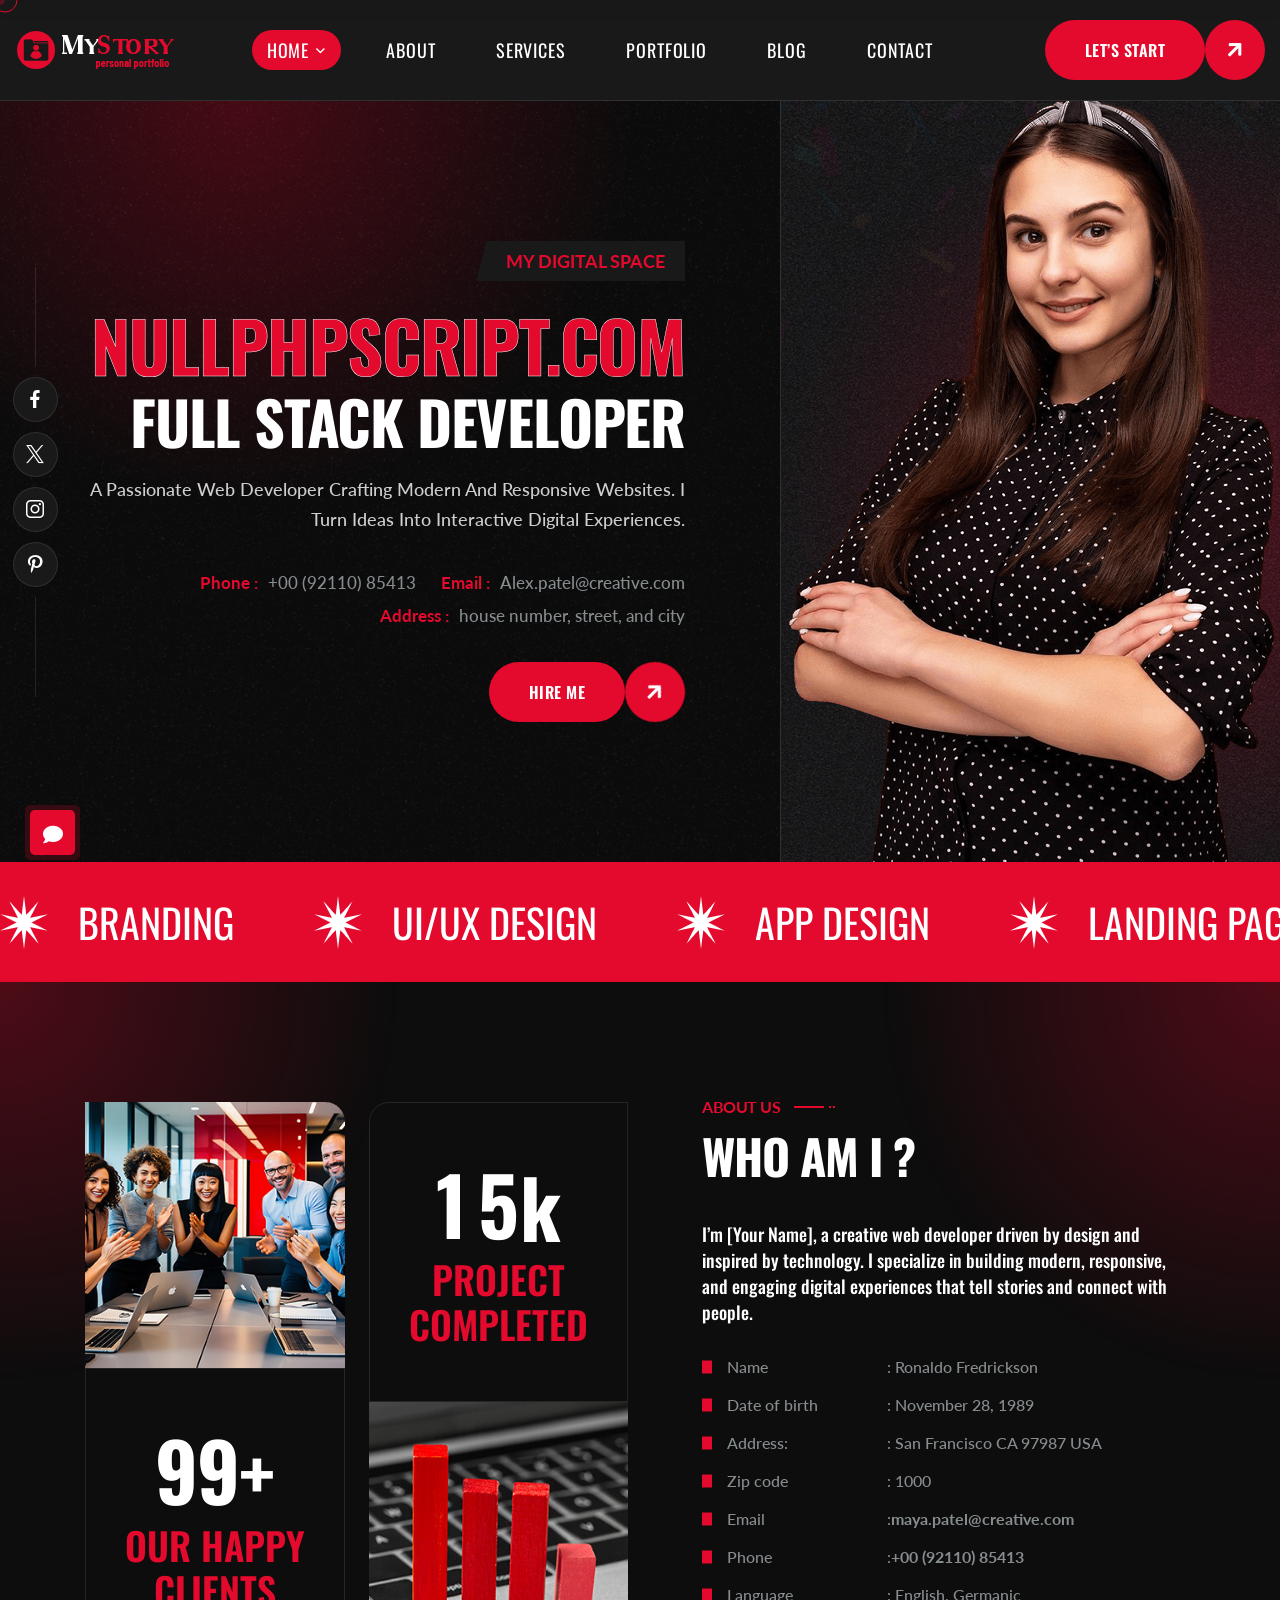
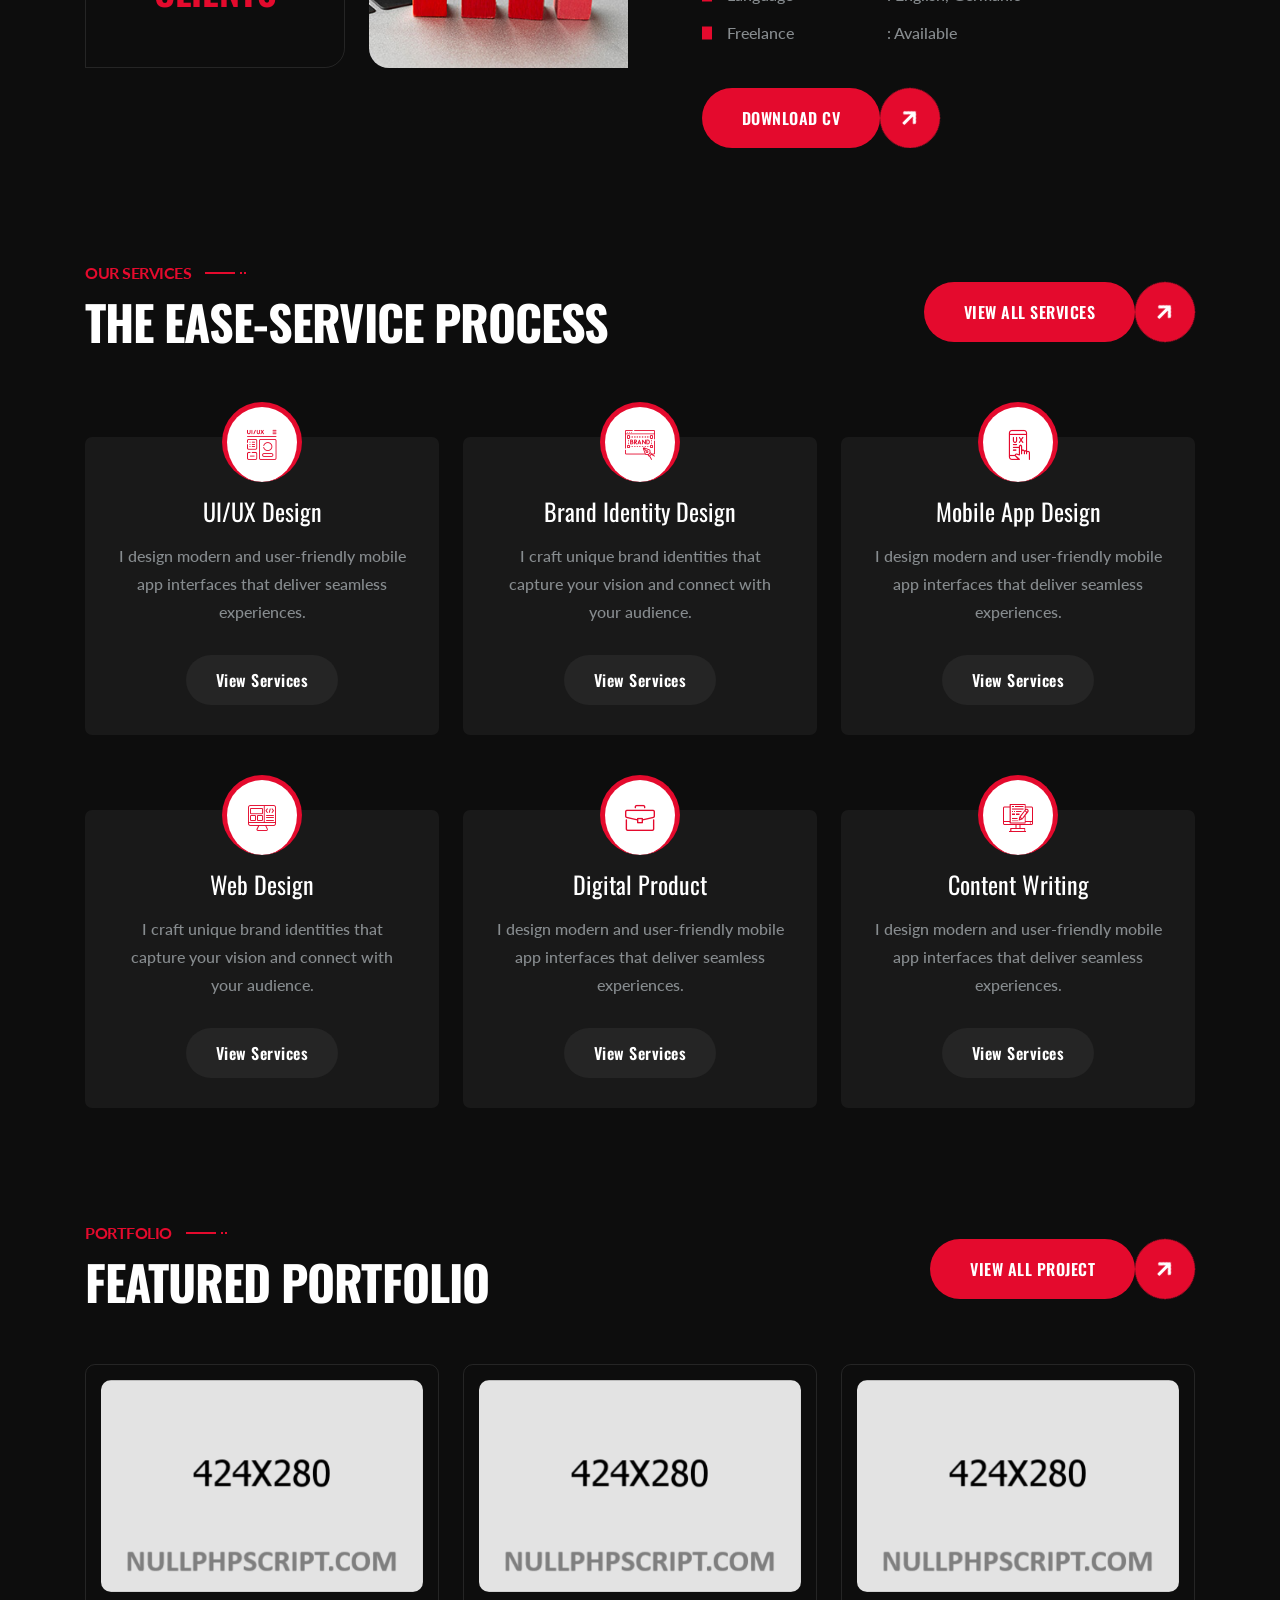
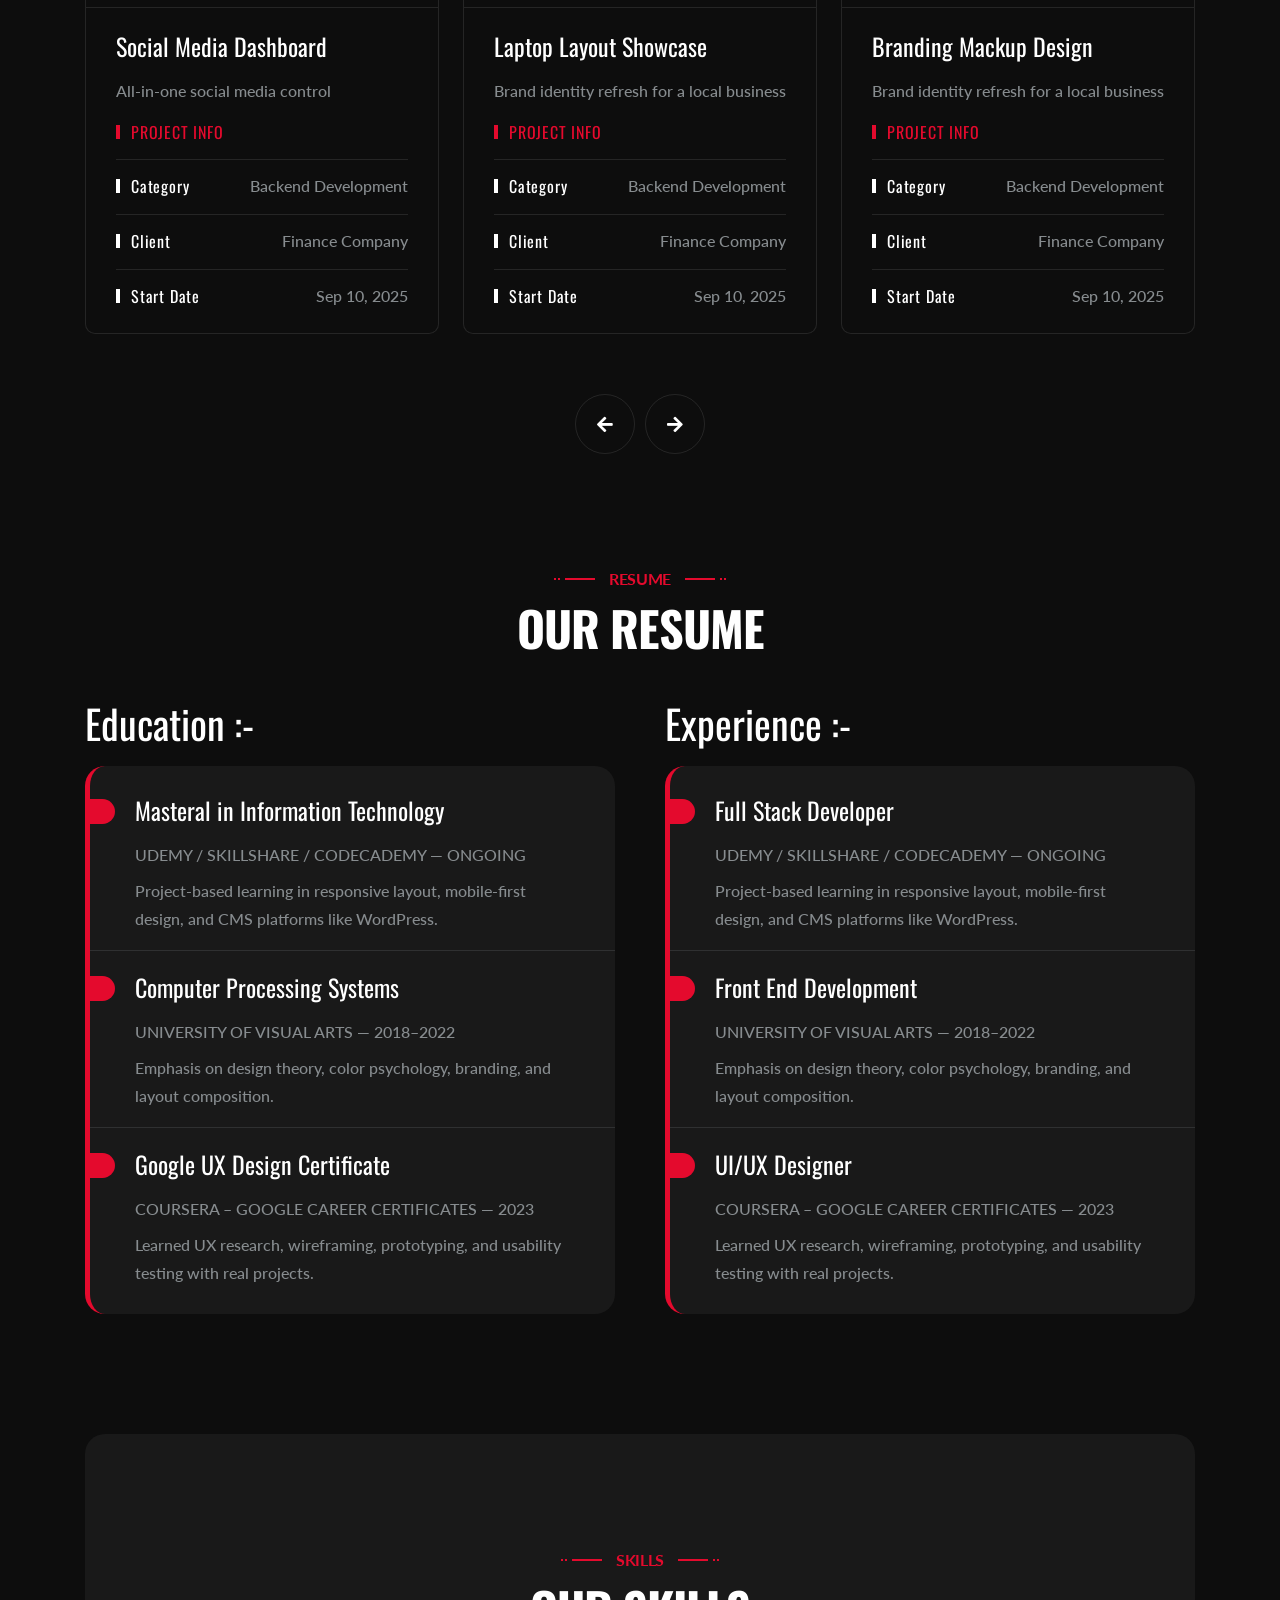
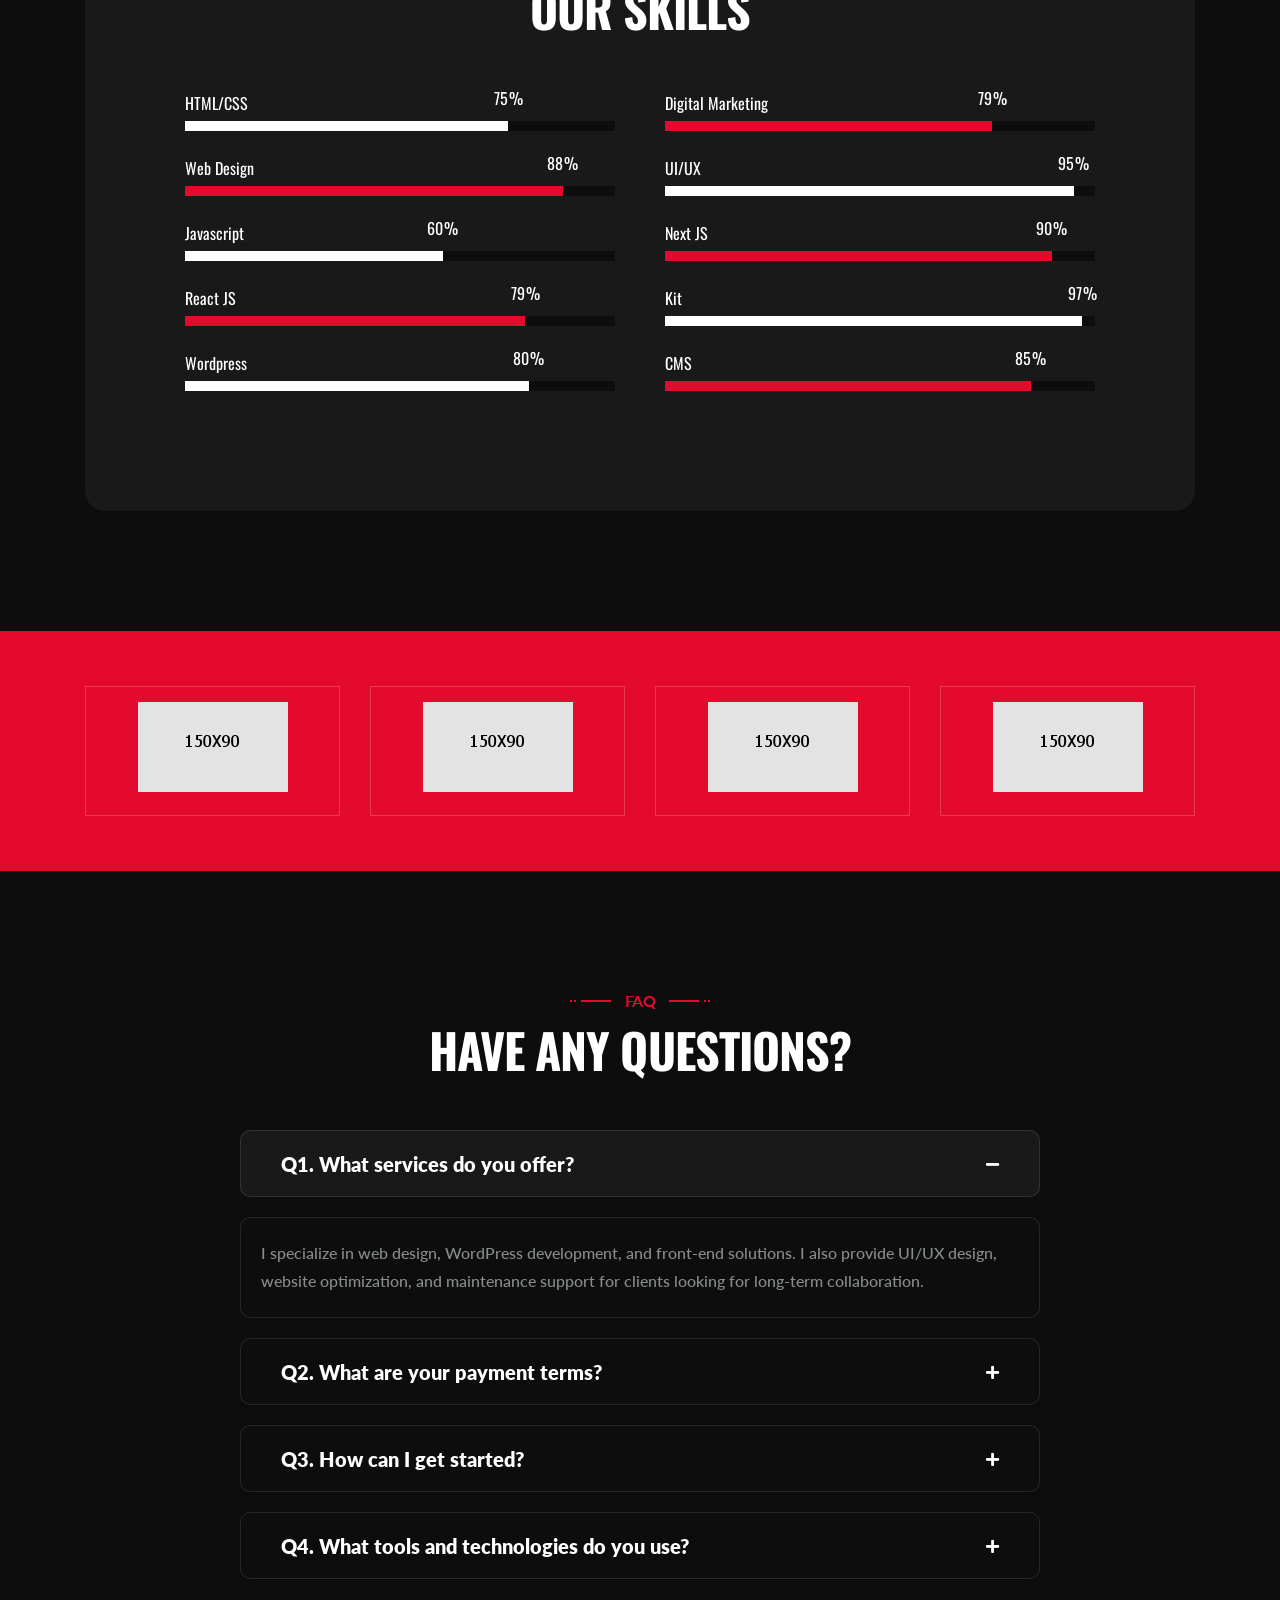
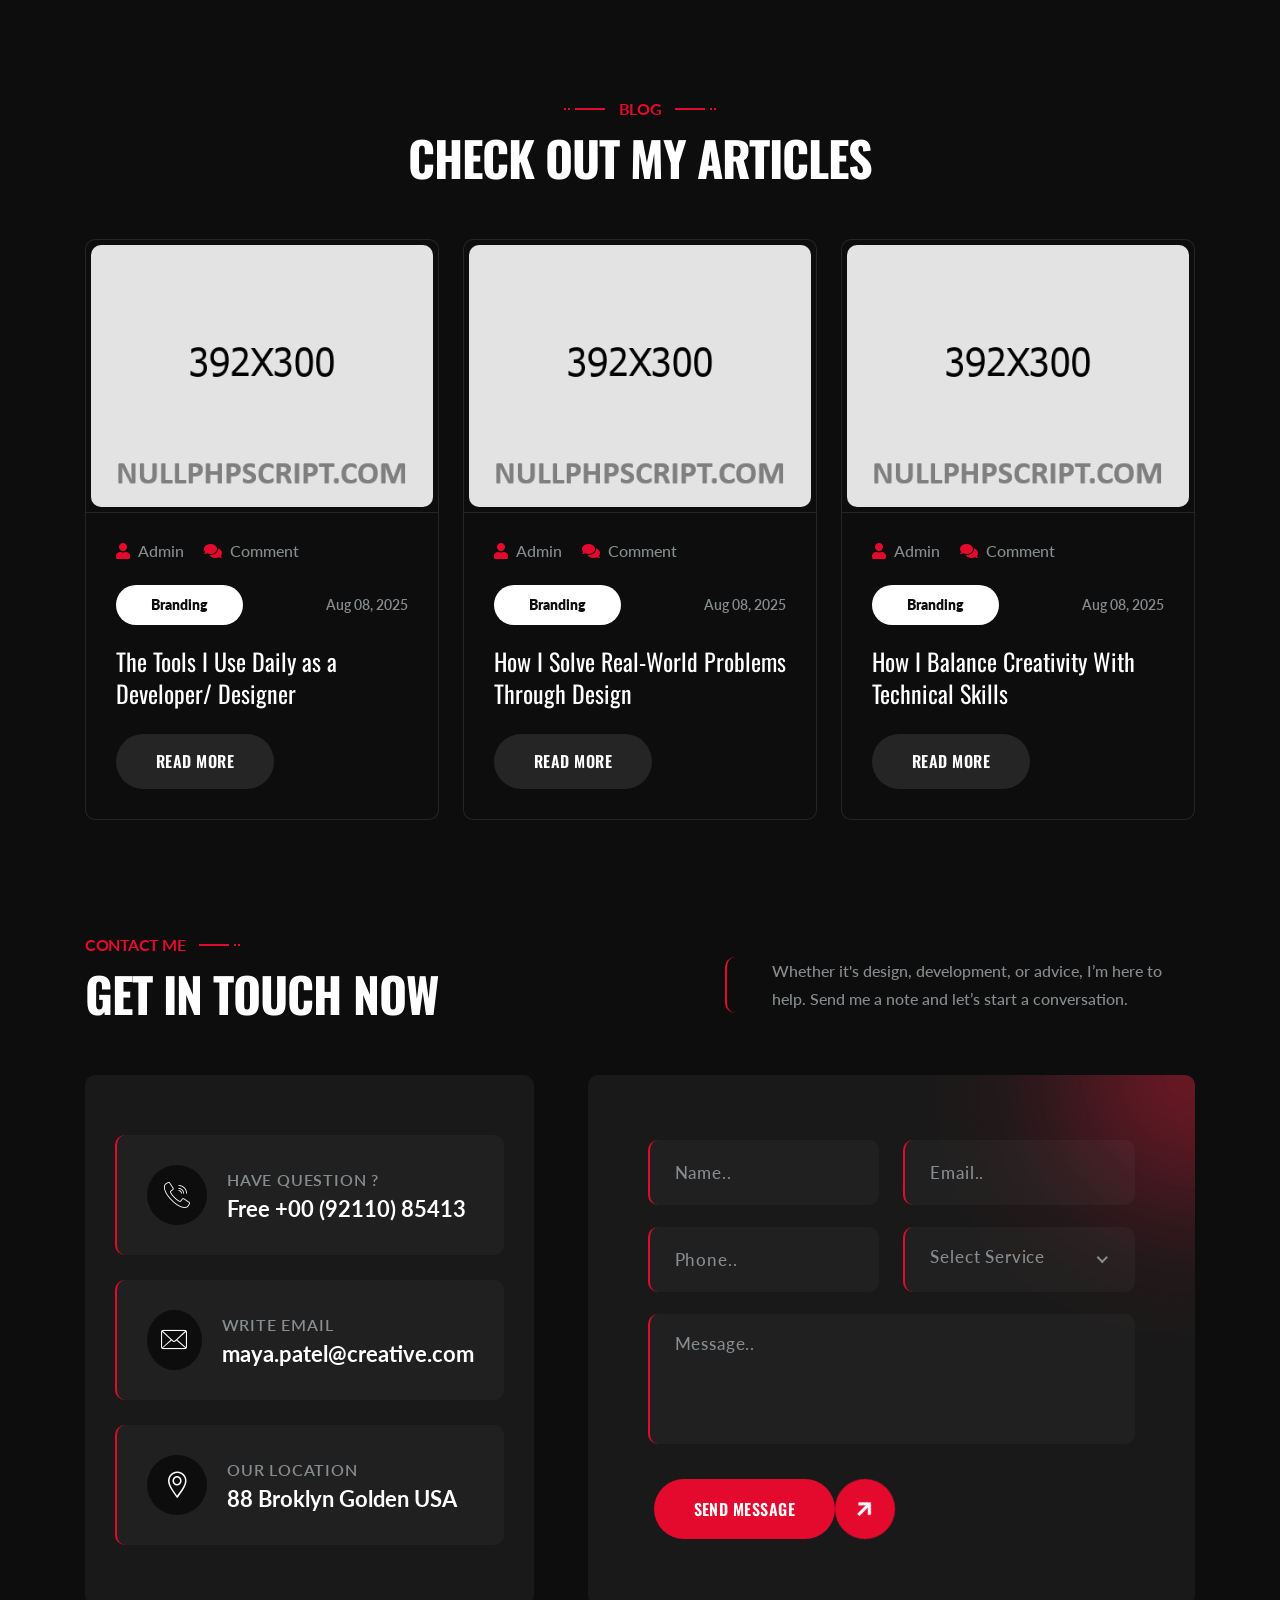
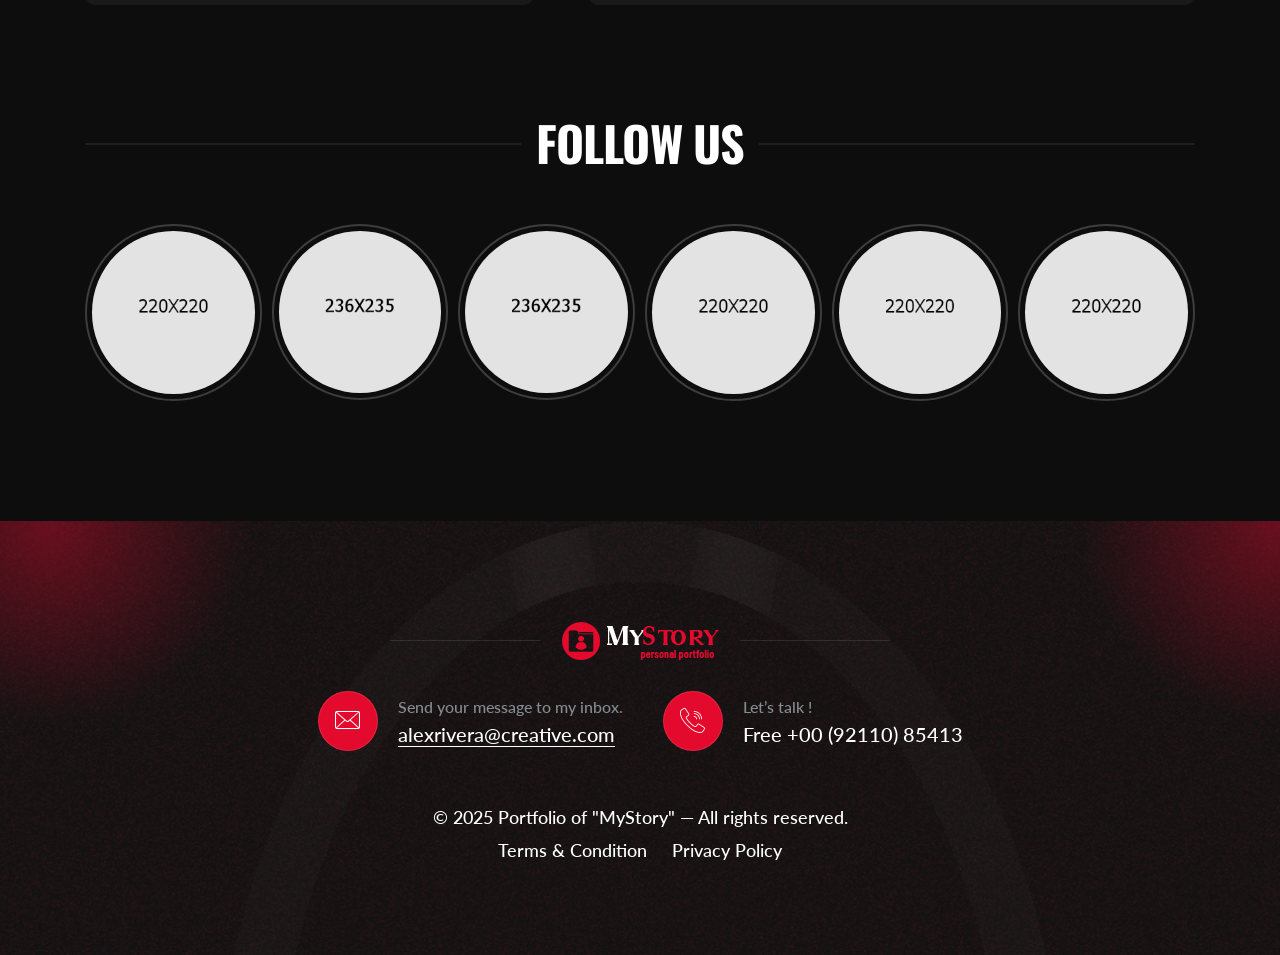
<file: Day-05-Real Domain mapping and practical 1/Pratical-code-1/index-one-page.html>
<!DOCTYPE html>
<html lang="en">

<head>
    <meta charset="UTF-8" />
    <meta name="viewport" content="width=device-width, initial-scale=1.0" />
    <title>Shared By NULLPHPSCRIPT.COM - Home One || MyStory || MyStory Modern Personal Portfolio HTML5 Template </title>
    <!-- favicons Icons -->
    <link rel="apple-touch-icon" sizes="180x180" href="assets/images/favicons/apple-touch-icon.png" />
    <link rel="icon" type="image/png" sizes="32x32" href="assets/images/favicons/favicon-32x32.png" />
    <link rel="icon" type="image/png" sizes="16x16" href="assets/images/favicons/favicon-16x16.png" />
    <link rel="manifest" href="assets/images/favicons/site.webmanifest" />
    <meta name="description" content="MyStory Modern Personal Portfolio HTML5 Template " />

    <!-- fonts -->
    <link
        href="https://fonts.googleapis.com/css2?family=Lato:ital,wght@0,100;0,300;0,400;0,700;0,900;1,100;1,300;1,400;1,700;1,900&display=swap"
        rel="stylesheet">

    <link href="https://fonts.googleapis.com/css2?family=Oswald:wght@200..700&display=swap" rel="stylesheet">



    <link rel="stylesheet" href="assets/css/bootstrap.min.css" />
    <link rel="stylesheet" href="assets/css/animate.min.css" />
    <link rel="stylesheet" href="assets/css/custom-animate.css" />
    <link rel="stylesheet" href="assets/css/swiper.min.css" />
    <link rel="stylesheet" href="assets/css/font-awesome-all.css" />
    <link rel="stylesheet" href="assets/css/jarallax.css" />
    <link rel="stylesheet" href="assets/css/jquery.magnific-popup.css" />
    <link rel="stylesheet" href="assets/css/odometer.min.css" />
    <link rel="stylesheet" href="assets/css/flaticon.css">
    <link rel="stylesheet" href="assets/css/owl.carousel.min.css" />
    <link rel="stylesheet" href="assets/css/owl.theme.default.min.css" />
    <link rel="stylesheet" href="assets/css/nice-select.css" />
    <link rel="stylesheet" href="assets/css/jquery-ui.css" />
    <link rel="stylesheet" href="assets/css/aos.css" />


    <!-- template styles -->
    <link rel="stylesheet" href="assets/css/style.css" />
    <link rel="stylesheet" href="assets/css/responsive.css" />
</head>

<body class="custom-cursor">

    <div class="custom-cursor__cursor"></div>
    <div class="custom-cursor__cursor-two"></div>

    <!--Start Preloader-->
    <div class="loader js-preloader">
        <div></div>
        <div></div>
        <div></div>
    </div>
    <!--End Preloader-->



    <div class="chat-icon"><button type="button" class="chat-toggler"><i class="fa fa-comment"></i></button></div>
    <!--Chat Popup-->
    <div id="chat-popup" class="chat-popup">
        <div class="popup-inner">
            <div class="close-chat"><i class="fa fa-times"></i></div>
            <div class="chat-form">
                <p>Please fill out the form below and we will get back to you as soon as possible.</p>
                <form action="assets/inc/sendemail.php" method="POST" class="contact-form-validated">
                    <div class="form-group">
                        <input type="text" name="name" placeholder="Your Name" required>
                    </div>
                    <div class="form-group">
                        <input type="email" name="email" placeholder="Your Email" required>
                    </div>
                    <div class="form-group">
                        <textarea name="message" placeholder="Your Text" required></textarea>
                    </div>
                    <div class="form-group message-btn">
                        <button type="submit" class="thm-btn">
                            <span>Submit Now</span>
                            <i class="fas fa-arrow-right"></i>
                        </button>
                    </div>
                    <div class="result"></div>
                </form>
            </div>
        </div>
    </div>



    <!-- Start sidebar widget content -->
    <div class="xs-sidebar-group info-group info-sidebar">
        <div class="xs-overlay xs-bg-black"></div>
        <div class="xs-sidebar-widget">
            <div class="sidebar-widget-container">
                <div class="widget-heading">
                    <a href="#" class="close-side-widget">X</a>
                </div>
                <div class="sidebar-textwidget">
                    <div class="sidebar-info-contents">
                        <div class="content-inner">
                            <div class="logo">
                                <a href="index.html"><img src="assets/images/resources/logo-2.png" alt="" /></a>
                            </div>
                            <div class="content-box">
                                <h4>About Us</h4>
                                <div class="inner-text">
                                    <p>Contrary to popular belief, Lorem Ipsum is not simply random text. It has
                                        roots in a piece of classical Latin literature from 45 BC, making it over
                                        2000 years old.
                                    </p>
                                </div>
                            </div>

                            <div class="form-inner">
                                <h4>Get a free quote</h4>
                                <form action="assets/inc/sendemail.php" method="POST" class="contact-form-validated">
                                    <div class="form-group">
                                        <input type="text" name="name" placeholder="Name" required="">
                                    </div>
                                    <div class="form-group">
                                        <input type="email" name="email" placeholder="Email" required="">
                                    </div>
                                    <div class="form-group">
                                        <textarea name="message" placeholder="Message..." required=""></textarea>
                                    </div>
                                    <div class="form-group message-btn">
                                        <button class="thm-btn" data-text="Submit Now" type="submit"
                                            data-loading-text="Please wait...">
                                            <span>Submit Now</span>
                                            <i class="fas fa-arrow-right"></i>
                                        </button>
                                    </div>
                                    <div class="result"></div>
                                </form>
                            </div>

                            <div class="sidebar-contact-info">
                                <h4>Contact Info</h4>
                                <ul class="list-unstyled">
                                    <li>
                                        <span class="icon-location"></span> 88 broklyn street, New York
                                    </li>
                                    <li>
                                        <span class="icon-call"></span>
                                        <a href="tel:123456789">+1 555-9990-153</a>
                                    </li>
                                    <li>
                                        <span class="icon-envelope"></span>
                                        <a href="mailto:info@example.com">info@example.com</a>
                                    </li>
                                </ul>
                            </div>
                            <div class="thm-social-link1">
                                <ul class="social-box list-unstyled">
                                    <li>
                                        <a href="#"><i class="icon-facebook-app-symbol" aria-hidden="true"></i></a>
                                    </li>
                                    <li>
                                        <a href="#"><i class="icon-twitter" aria-hidden="true"></i></a>
                                    </li>
                                    <li>
                                        <a href="#"><i class="icon-linkedin" aria-hidden="true"></i></a>
                                    </li>
                                    <li>
                                        <a href="#"><i class="icon-pinterest" aria-hidden="true"></i></a>
                                    </li>
                                </ul>
                            </div>
                        </div>
                    </div>
                </div>
            </div>
        </div>
    </div>
    <!-- End sidebar widget content -->


    <div class="page-wrapper">
        <header class="main-header">
            <nav class="main-menu">
                <div class="main-menu__wrapper">
                    <div class="container">
                        <div class="main-menu__wrapper-inner">
                            <div class="main-header__left">
                                <div class="main-menu__logo-style1">
                                    <a href="index.html">
                                        <img src="assets/images/resources/logo-1.png" alt="Logo">
                                    </a>
                                </div>
                            </div>
                            <div class="main-header__middle">
                                <div class="main-menu__main-menu-box">
                                    <a href="#" class="mobile-nav__toggler"><i class="fa fa-bars"></i></a>
                                    <ul class="main-menu__list one-page-scroll-menu">
                                        <li class="dropdown">
                                            <a href="#home">Home </a>
                                            <ul>
                                                <li class="dropdown">
                                                    <a href="#">Multi Page</a>
                                                    <ul>
                                                        <li><a href="index.html">Home Dark</a></li>
                                                        <li><a href="index-light.html">Home Light</a></li>
                                                    </ul>
                                                </li>
                                                <li class="dropdown">
                                                    <a href="#">One Page</a>
                                                    <ul>
                                                        <li><a href="index-one-page.html">Home Dark</a></li>
                                                        <li><a href="index-one-page-light.html">Home Light</a></li>
                                                    </ul>
                                                </li>
                                            </ul>
                                        </li>
                                        <li class="scrollToLink">
                                            <a href="#about">About</a>
                                        </li>
                                        <li class="scrollToLink">
                                            <a href="#services">services</a>
                                        </li>
                                        <li class="scrollToLink">
                                            <a href="#portfolio">Portfolio</a>
                                        </li>
                                        <li class="scrollToLink">
                                            <a href="#blog">Blog</a>
                                        </li>
                                        <li class="scrollToLink">
                                            <a href="#contact">Contact</a>
                                        </li>
                                    </ul>
                                </div>
                            </div>
                            <div class="main-header__right">
                                <div class="main-menu__search-style1">
                                    <a href="#" class="searcher-toggler-box icon-search-interface-symbol"></a>
                                </div>
                                <div class="main-menu__nav-sidebar-icon">
                                    <a class="navSidebar-button" href="#">
                                        <i class="icon-text"></i>
                                    </a>
                                </div>
                                <div class="main-menu__btn-style1">
                                    <a href="about.html" class="thm-btn">
                                        <span> Let’s Start</span>
                                        <i class="fas fa-arrow-right"></i>
                                    </a>
                                </div>
                            </div>

                        </div>
                    </div>
                </div>
            </nav>
        </header>

        <div class="stricky-header stricked-menu main-menu">
            <div class="sticky-header__content"></div><!-- /.sticky-header__content -->
        </div><!-- /.stricky-header -->



        <!-- Banner One Start -->
        <section class="banner-one" id="home">
            <div class="banner-one__shape"></div>
            <div class="banner-one__bg1"
                style="background-image: url(assets/images/pattern/banner-one-bg-pattern.jpg);">
            </div>
            <div class="container">
                <div class="banner-one__inner">
                    <div class="banner-one__content wow fadeInLeft" data-wow-delay="100ms">
                        <div class="banner-one__content-sub-title">
                            <h4>My Digital Space</h4>
                        </div>
                        <div class="banner-one__content-title">
                            <h2><span>NULLPHPSCRIPT.COM</span><br> Full Stack Developer</h2>
                        </div>
                        <div class="banner-one__content-text">
                            <p>
                                A passionate Web Developer crafting modern and responsive websites.
                                I turn ideas into interactive digital experiences.
                            </p>
                        </div>
                        <ul class="banner-one__content-list list-unstyled">
                            <li>
                                <span>Phone :</span>
                                <p><a href="tel:009211085413">+00 (92110) 85413</a></p>
                            </li>
                            <li>
                                <span>Email :</span>
                                <p><a href="mailto:maya.patel@creative.com">Alex.patel@creative.com</a></p>
                            </li>
                            <li class="last">
                                <span>Address :</span>
                                <p>house number, street, and city</p>
                            </li>
                        </ul>
                        <div class="banner-one__content-btn">
                            <a href="contact.html" class="thm-btn">
                                <span>Hire Me</span>
                                <i class="fas fa-arrow-right"></i>
                            </a>
                        </div>
                    </div>
                </div>
            </div>
            <div class="banner-one__img">
                <div class="banner-one__img-shape"></div>
                <div class="banner-one__img-bg"
                    style="background-image: url(assets/images/pattern/banner-one-bg-pattern-right.jpg);">
                </div>
                <div class="banner-one__img-inner wow slideInRight" data-wow-delay="100ms" data-wow-duration="2500ms">
                    <img src="assets/images/resources/banner-v1-1.png" alt="Image">
                </div>
                <div class="banner-one__shape-one"
                    style="background-image: url(assets/images/shapes/banner-one-shape-1.gif);"></div>
            </div>
            <ul class="banner-one__social list-unstyled">
                <li>
                    <a href="#"><i class="icon-facebook-app-symbol"></i></a>
                </li>
                <li>
                    <a href="#"><i class="icon-twitter"></i></a>
                </li>
                <li>
                    <a href="#"><i class="icon-instagram"></i></a>
                </li>
                <li>
                    <a href="#"><i class="icon-pinterest"></i></a>
                </li>
            </ul>
        </section>
        <!--Banner One End -->

        <!-- Start Scroling Text One -->
        <section class="scroling-text-one">
            <div class="scroling-text-one__wrap">
                <ul class="scroling-text-one__list list-unstyled marquee_mode">
                    <li>
                        <div class="scroling-text-one__inner">
                            <img src="assets/images/icon/star1.png" alt="Icon">
                            <h2>Branding</h2>
                        </div>
                    </li>
                    <li>
                        <div class="scroling-text-one__inner">
                            <img src="assets/images/icon/star1.png" alt="Icon">
                            <h2>UI/UX Design</h2>
                        </div>
                    </li>
                    <li>
                        <div class="scroling-text-one__inner">
                            <img src="assets/images/icon/star1.png" alt="Icon">
                            <h2>App Design</h2>
                        </div>
                    </li>
                    <li>
                        <div class="scroling-text-one__inner">
                            <img src="assets/images/icon/star1.png" alt="Icon">
                            <h2>Landing Page</h2>
                        </div>
                    </li>
                    <li>
                        <div class="scroling-text-one__inner">
                            <img src="assets/images/icon/star1.png" alt="Icon">
                            <h2>Wireframing</h2>
                        </div>
                    </li>
                </ul>
            </div>
        </section>
        <!-- End Scroling Text One -->

        <!-- Start About One -->
        <section class="about-one" id="about">
            <div class="about-one__shape"></div>
            <div class="about-one__shape2"></div>
            <div class="container">
                <div class="row">
                    <div class="col-xl-3 col-lg-6 col-md-6 wow fadeInLeft" data-wow-delay="100ms">
                        <div class="about-one__img1">
                            <div class="about-one__img1-inner">
                                <img src="assets/images/resources/about-v1-1.jpg" alt="Image">
                            </div>
                            <div class="about-one__img1-content">
                                <div class="about-one__img1-content-count">
                                    <h2 class="odometer" data-count="99">00</h2>
                                    <span>+</span>
                                </div>
                                <h3>Our Happy <br>Clients</h3>
                            </div>
                        </div>
                    </div>
                    <div class="col-xl-3 col-lg-6 col-md-6 wow fadeInRight" data-wow-delay="100ms">
                        <div class="about-one__img2">
                            <div class="about-one__img2-content">
                                <div class="about-one__img2-content-count">
                                    <h2 class="odometer" data-count="15">00</h2>
                                    <span>k</span>
                                </div>
                                <h3>Project <br>Completed</h3>
                            </div>
                            <div class="about-one__img2-inner">
                                <img src="assets/images/resources/about-v1-2.jpg" alt="Image">
                            </div>
                        </div>
                    </div>
                    <div class="col-xl-6 col-lg-12">
                        <div class="about-one__content">
                            <div class="section-title">
                                <div class="section-title__tagline">
                                    <p>About Us</p>
                                    <div class="line2"></div>
                                </div>
                                <h2 class="section-title__title">Who Am I ?</h2>
                            </div>
                            <div class="about-one__content-title">
                                <H5>
                                    I’m [Your Name], a creative web developer driven by design and inspired by
                                    technology. I specialize in building modern, responsive, and engaging digital
                                    experiences that tell stories and connect with people.
                                </H5>
                            </div>
                            <div class="about-one__content-text">
                                <ul>
                                    <li>
                                        <span>Name</span>: Ronaldo Fredrickson
                                    </li>
                                    <li>
                                        <span>Date of birth</span>: November 28, 1989
                                    </li>
                                    <li>
                                        <span>Address:</span>: San Francisco CA 97987 USA
                                    </li>
                                    <li>
                                        <span>Zip code</span>: 1000
                                    </li>
                                    <li>
                                        <span>Email</span>:
                                        <a href="mailto:maya.patel@creative.com">maya.patel@creative.com</a>
                                    </li>
                                    <li>
                                        <span>Phone</span>: <a href="tel:009211085413">+00 (92110) 85413</a>
                                    </li>
                                    <li>
                                        <span>Language</span>: English, Germanic
                                    </li>
                                    <li>
                                        <span>Freelance</span>: Available
                                    </li>
                                </ul>
                            </div>
                            <div class="about-one__content-btn">
                                <a href="about.html" class="thm-btn">
                                    <span>Download Cv</span>
                                    <i class="fas fa-arrow-right"></i>
                                </a>
                            </div>
                        </div>
                    </div>
                </div>
            </div>
        </section>
        <!-- End About One -->

        <!--Start Services One-->
        <section class="services-one" id="services">
            <div class="container">
                <div class="services-one__top">
                    <div class="section-title">
                        <div class="section-title__tagline">
                            <p>Our Services</p>
                            <div class="line2"></div>
                        </div>
                        <h2 class="section-title__title">The Ease-Service Process</h2>
                    </div>
                    <div class="services-one__top-btn">
                        <a href="services.html" class="thm-btn">
                            <span>View All Services</span>
                            <i class="fas fa-arrow-right"></i>
                        </a>
                    </div>
                </div>
                <div class="row">
                    <!-- Start Services One Single -->
                    <div class="col-xl-4 col-lg-6 col-md-6 wow fadeInLeft" data-wow-delay="100ms">
                        <div class="services-one__single">
                            <div class="services-one__single-icon">
                                <i class="icon-web-design"></i>
                            </div>
                            <div class="services-one__single-content">
                                <div class="services-one__single-text">
                                    <h4><a href="services-details.html">UI/UX Design</a></h4>
                                    <p>I design modern and user-friendly mobile app interfaces that deliver seamless
                                        experiences.</p>
                                </div>
                                <div class="services-one__single-btn">
                                    <a href="services-details.html" class="thm-btn">
                                        <span>View Services</span>
                                    </a>
                                </div>
                            </div>
                        </div>
                    </div>
                    <!-- Start Services One Single -->
                    <!-- Start Services One Single -->
                    <div class="col-xl-4 col-lg-6 col-md-6 wow fadeInUp" data-wow-delay="200ms">
                        <div class="services-one__single">
                            <div class="services-one__single-icon">
                                <i class="icon-branding"></i>
                            </div>
                            <div class="services-one__single-content">
                                <div class="services-one__single-text">
                                    <h4><a href="services-details.html">Brand Identity Design</a></h4>
                                    <p>I craft unique brand identities that capture your vision and connect with
                                        your audience.</p>
                                </div>
                                <div class="services-one__single-btn">
                                    <a href="services-details.html" class="thm-btn">
                                        <span>View Services</span>
                                    </a>
                                </div>
                            </div>
                        </div>
                    </div>
                    <!-- Start Services One Single -->
                    <!-- Start Services One Single -->
                    <div class="col-xl-4 col-lg-6 col-md-6 wow fadeInRight" data-wow-delay="300ms">
                        <div class="services-one__single">
                            <div class="services-one__single-icon">
                                <i class="icon-user-experience"></i>
                            </div>
                            <div class="services-one__single-content">
                                <div class="services-one__single-text">
                                    <h4><a href="services-details.html">Mobile App Design</a></h4>
                                    <p>I design modern and user-friendly mobile app interfaces that deliver seamless
                                        experiences.</p>
                                </div>
                                <div class="services-one__single-btn">
                                    <a href="services-details.html" class="thm-btn">
                                        <span>View Services</span>
                                    </a>
                                </div>
                            </div>
                        </div>
                    </div>
                    <!-- Start Services One Single -->
                    <!-- Start Services One Single -->
                    <div class="col-xl-4 col-lg-6 col-md-6 wow fadeInLeft" data-wow-delay="400ms">
                        <div class="services-one__single">
                            <div class="services-one__single-icon">
                                <i class="icon-front-end-programming"></i>
                            </div>
                            <div class="services-one__single-content">
                                <div class="services-one__single-text">
                                    <h4><a href="services-details.html">Web Design</a></h4>
                                    <p>I craft unique brand identities that capture your vision and connect with
                                        your audience.</p>
                                </div>
                                <div class="services-one__single-btn">
                                    <a href="services-details.html" class="thm-btn">
                                        <span>View Services</span>
                                    </a>
                                </div>
                            </div>
                        </div>
                    </div>
                    <!-- Start Services One Single -->
                    <!-- Start Services One Single -->
                    <div class="col-xl-4 col-lg-6 col-md-6 wow fadeInUp" data-wow-delay="500ms">
                        <div class="services-one__single">
                            <div class="services-one__single-icon">
                                <i class="icon-briefcase"></i>
                            </div>
                            <div class="services-one__single-content">
                                <div class="services-one__single-text">
                                    <h4><a href="services-details.html">Digital Product</a></h4>
                                    <p>I design modern and user-friendly mobile app interfaces that deliver seamless
                                        experiences.</p>
                                </div>
                                <div class="services-one__single-btn">
                                    <a href="services-details.html" class="thm-btn">
                                        <span>View Services</span>
                                    </a>
                                </div>
                            </div>
                        </div>
                    </div>
                    <!-- Start Services One Single -->
                    <!-- Start Services One Single -->
                    <div class="col-xl-4 col-lg-6 col-md-6 wow fadeInRight" data-wow-delay="600ms">
                        <div class="services-one__single">
                            <div class="services-one__single-icon">
                                <i class="icon-content"></i>
                            </div>
                            <div class="services-one__single-content">
                                <div class="services-one__single-text">
                                    <h4><a href="services-details.html">Content Writing</a></h4>
                                    <p>I design modern and user-friendly mobile app interfaces that deliver seamless
                                        experiences.</p>
                                </div>
                                <div class="services-one__single-btn">
                                    <a href="services-details.html" class="thm-btn">
                                        <span>View Services</span>
                                    </a>
                                </div>
                            </div>
                        </div>
                    </div>
                    <!-- Start Services One Single -->
                </div>
            </div>
        </section>
        <!--End Services One-->


        <!-- Start Project One -->
        <div class="project-one" id="portfolio">
            <div class="container">
                <div class="project-one__top">
                    <div class="section-title">
                        <div class="section-title__tagline">
                            <p>Portfolio</p>
                            <div class="line2"></div>
                        </div>
                        <h2 class="section-title__title">Featured Portfolio</h2>
                    </div>
                    <div class="project-one__top-btn">
                        <a href="projects.html" class="thm-btn">
                            <span>View All Project</span>
                            <i class="fas fa-arrow-right"></i>
                        </a>
                    </div>
                </div>
                <div class="project-one__inner">
                    <div class="swiper-container project-one__carousel">
                        <div class="swiper-wrapper">

                            <!-- Start Single Project One -->
                            <div class="swiper-slide">
                                <div class="project-one__single">
                                    <div class="project-one__single-img-box">
                                        <div class="project-one__single-img">
                                            <img src="assets/images/project/project-v1-1.jpg" alt="Image">
                                            <div class="project-one__single-btn">
                                                <a href="project-details.html">Live Demo</a>
                                                <a href="project-details.html">View on GitHub</a>
                                            </div>
                                        </div>
                                    </div>
                                    <div class="project-one__single-content">
                                        <div class="project-one__single-text">
                                            <h3><a href="project-details.html">Social Media Dashboard</a></h3>
                                            <p>All-in-one social media control</p>
                                        </div>
                                        <div class="project-one__single-list">
                                            <ul class="list-unstyled">
                                                <li>
                                                    <h4 class="color">Project Info</h4>
                                                </li>
                                                <li>
                                                    <h4>Category</h4>
                                                    <p>Backend Development</p>
                                                </li>
                                                <li>
                                                    <h4>Client</h4>
                                                    <p>Finance Company</p>
                                                </li>
                                                <li>
                                                    <h4>Start Date</h4>
                                                    <p>Sep 10, 2025</p>
                                                </li>
                                            </ul>
                                        </div>
                                    </div>
                                </div>
                            </div>
                            <!-- End Single Project One -->
                            <!-- Start Single Project One -->
                            <div class="swiper-slide">
                                <div class="project-one__single">
                                    <div class="project-one__single-img-box">
                                        <div class="project-one__single-img">
                                            <img src="assets/images/project/project-v1-2.jpg" alt="Image">
                                            <div class="project-one__single-btn">
                                                <a href="project-details.html">Live Demo</a>
                                                <a href="project-details.html">View on GitHub</a>
                                            </div>
                                        </div>
                                    </div>
                                    <div class="project-one__single-content">
                                        <div class="project-one__single-text">
                                            <h3><a href="project-details.html">Laptop Layout Showcase</a></h3>
                                            <p>Brand identity refresh for a local business</p>
                                        </div>
                                        <div class="project-one__single-list">
                                            <ul class="list-unstyled">
                                                <li>
                                                    <h4 class="color">Project Info</h4>
                                                </li>
                                                <li>
                                                    <h4>Category</h4>
                                                    <p>Backend Development</p>
                                                </li>
                                                <li>
                                                    <h4>Client</h4>
                                                    <p>Finance Company</p>
                                                </li>
                                                <li>
                                                    <h4>Start Date</h4>
                                                    <p>Sep 10, 2025</p>
                                                </li>
                                            </ul>
                                        </div>
                                    </div>
                                </div>
                            </div>
                            <!-- End Single Project One -->
                            <!-- Start Single Project One -->
                            <div class="swiper-slide">
                                <div class="project-one__single">
                                    <div class="project-one__single-img-box">
                                        <div class="project-one__single-img">
                                            <img src="assets/images/project/project-v1-3.jpg" alt="Image">
                                            <div class="project-one__single-btn">
                                                <a href="project-details.html">Live Demo</a>
                                                <a href="project-details.html">View on GitHub</a>
                                            </div>
                                        </div>
                                    </div>
                                    <div class="project-one__single-content">
                                        <div class="project-one__single-text">
                                            <h3><a href="project-details.html">branding mackup design</a></h3>
                                            <p>Brand identity refresh for a local business</p>
                                        </div>
                                        <div class="project-one__single-list">
                                            <ul class="list-unstyled">
                                                <li>
                                                    <h4 class="color">Project Info</h4>
                                                </li>
                                                <li>
                                                    <h4>Category</h4>
                                                    <p>Backend Development</p>
                                                </li>
                                                <li>
                                                    <h4>Client</h4>
                                                    <p>Finance Company</p>
                                                </li>
                                                <li>
                                                    <h4>Start Date</h4>
                                                    <p>Sep 10, 2025</p>
                                                </li>
                                            </ul>
                                        </div>
                                    </div>
                                </div>
                            </div>
                            <!-- End Single Project One -->
                            <!-- Start Single Project One -->
                            <div class="swiper-slide">
                                <div class="project-one__single">
                                    <div class="project-one__single-img-box">
                                        <div class="project-one__single-img">
                                            <img src="assets/images/project/project-v1-4.jpg" alt="Image">
                                            <div class="project-one__single-btn">
                                                <a href="project-details.html">Live Demo</a>
                                                <a href="project-details.html">View on GitHub</a>
                                            </div>
                                        </div>
                                    </div>
                                    <div class="project-one__single-content">
                                        <div class="project-one__single-text">
                                            <h3><a href="project-details.html">Learning Mangement</a></h3>
                                            <p>Brand identity refresh for a local business</p>
                                        </div>
                                        <div class="project-one__single-list">
                                            <ul class="list-unstyled">
                                                <li>
                                                    <h4 class="color">Project Info</h4>
                                                </li>
                                                <li>
                                                    <h4>Category</h4>
                                                    <p>Backend Development</p>
                                                </li>
                                                <li>
                                                    <h4>Client</h4>
                                                    <p>Finance Company</p>
                                                </li>
                                                <li>
                                                    <h4>Start Date</h4>
                                                    <p>Sep 10, 2025</p>
                                                </li>
                                            </ul>
                                        </div>
                                    </div>
                                </div>
                            </div>
                            <!-- End Single Project One -->
                            <!-- Start Single Project One -->
                            <div class="swiper-slide">
                                <div class="project-one__single">
                                    <div class="project-one__single-img-box">
                                        <div class="project-one__single-img">
                                            <img src="assets/images/project/project-v1-5.jpg" alt="Image">
                                            <div class="project-one__single-btn">
                                                <a href="project-details.html">Live Demo</a>
                                                <a href="project-details.html">View on GitHub</a>
                                            </div>
                                        </div>
                                    </div>
                                    <div class="project-one__single-content">
                                        <div class="project-one__single-text">
                                            <h3><a href="project-details.html">Mobile App Design</a></h3>
                                            <p>Brand identity refresh for a local business</p>
                                        </div>
                                        <div class="project-one__single-list">
                                            <ul class="list-unstyled">
                                                <li>
                                                    <h4 class="color">Project Info</h4>
                                                </li>
                                                <li>
                                                    <h4>Category</h4>
                                                    <p>Backend Development</p>
                                                </li>
                                                <li>
                                                    <h4>Client</h4>
                                                    <p>Finance Company</p>
                                                </li>
                                                <li>
                                                    <h4>Start Date</h4>
                                                    <p>Sep 10, 2025</p>
                                                </li>
                                            </ul>
                                        </div>
                                    </div>
                                </div>
                            </div>
                            <!-- End Single Project One -->
                            <!-- Start Single Project One -->
                            <div class="swiper-slide">
                                <div class="project-one__single">
                                    <div class="project-one__single-img-box">
                                        <div class="project-one__single-img">
                                            <img src="assets/images/project/project-v1-6.jpg" alt="Image">
                                            <div class="project-one__single-btn">
                                                <a href="project-details.html">Live Demo</a>
                                                <a href="project-details.html">View on GitHub</a>
                                            </div>
                                        </div>
                                    </div>
                                    <div class="project-one__single-content">
                                        <div class="project-one__single-text">
                                            <h3><a href="project-details.html">Web Site Design</a></h3>
                                            <p>Brand identity refresh for a local business</p>
                                        </div>
                                        <div class="project-one__single-list">
                                            <ul class="list-unstyled">
                                                <li>
                                                    <h4 class="color">Project Info</h4>
                                                </li>
                                                <li>
                                                    <h4>Category</h4>
                                                    <p>Backend Development</p>
                                                </li>
                                                <li>
                                                    <h4>Client</h4>
                                                    <p>Finance Company</p>
                                                </li>
                                                <li>
                                                    <h4>Start Date</h4>
                                                    <p>Sep 10, 2025</p>
                                                </li>
                                            </ul>
                                        </div>
                                    </div>
                                </div>
                            </div>
                            <!-- End Single Project One -->
                        </div>
                    </div>
                    <div class="project-one__nav">
                        <div class="project-one__nav-prev">
                            <span><i class="fa fa-solid fa-arrow-left left" aria-hidden="true"></i></span>
                        </div>
                        <div class="project-one__nav-next">
                            <span><i class="fa fa-solid fa-arrow-right right" aria-hidden="true"></i></span>
                        </div>
                    </div>
                </div>
            </div>
        </div>
        <!-- End Project One -->


        <!-- Start Resume One -->
        <section class="resume-one">
            <div class="container">
                <div class="section-title text-center">
                    <div class="section-title__tagline">
                        <div class="line1"></div>
                        <p>Resume</p>
                        <div class="line2"></div>
                    </div>
                    <h2 class="section-title__title">Our Resume</h2>
                </div>
                <div class="row">
                    <!-- Start Resume One Single -->
                    <div class="col-xl-6 wow fadeInLeft" data-wow-delay="100ms">
                        <div class="resume-one__single">
                            <div class="resume-one__single-title">
                                <h2>Education :-</h2>
                            </div>
                            <ul class="resume-one__single-list">
                                <li class="resume-one__single-item">
                                    <h5>Masteral in Information Technology</h5>
                                    <p class="one">Udemy / Skillshare / Codecademy — Ongoing</p>
                                    <p class="two">
                                        Project-based learning in responsive layout, mobile-first design, and CMS
                                        platforms like WordPress.
                                    </p>
                                </li>
                                <li class="resume-one__single-item">
                                    <h5>Computer Processing Systems</h5>
                                    <p class="one">University of Visual Arts — 2018–2022</p>
                                    <p class="two">
                                        Emphasis on design theory, color psychology, branding, and layout
                                        composition.
                                    </p>
                                </li>
                                <li class="resume-one__single-item">
                                    <h5>Google UX Design Certificate</h5>
                                    <p class="one">Coursera – Google Career Certificates — 2023</p>
                                    <p class="two">
                                        Learned UX research, wireframing, prototyping, and usability testing with
                                        real projects.
                                    </p>
                                </li>
                            </ul>
                        </div>
                    </div>
                    <!-- End Resume One Single -->
                    <!-- Start Resume One Single -->
                    <div class="col-xl-6 wow fadeInRight" data-wow-delay="100ms">
                        <div class="resume-one__single">
                            <div class="resume-one__single-title">
                                <h2>Experience :-</h2>
                            </div>
                            <ul class="resume-one__single-list">
                                <li class="resume-one__single-item">
                                    <h5>Full Stack Developer</h5>
                                    <p class="one">Udemy / Skillshare / Codecademy — Ongoing</p>
                                    <p class="two">
                                        Project-based learning in responsive layout, mobile-first design, and CMS
                                        platforms like WordPress.
                                </li>
                                <li class="resume-one__single-item">
                                    <h5>Front End Development</h5>
                                    <p class="one">University of Visual Arts — 2018–2022</p>
                                    <p class="two">
                                        Emphasis on design theory, color psychology, branding, and layout
                                        composition.
                                    </p>
                                </li>
                                <li class="resume-one__single-item">
                                    <h5>UI/UX Designer</h5>
                                    <p class="one">Coursera – Google Career Certificates — 2023</p>
                                    <p class="two">
                                        Learned UX research, wireframing, prototyping, and usability testing with
                                        real projects.
                                    </p>
                                </li>
                            </ul>
                        </div>
                    </div>
                    <!-- End Resume One Single -->
                </div>
            </div>
        </section>
        <!-- End Resume One -->


        <!-- End Skills One -->
        <section class="skills-one">
            <div class="container">
                <div class="skills-one__inner">
                    <div class="section-title text-center">
                        <div class="section-title__tagline">
                            <div class="line1"></div>
                            <p>Skills</p>
                            <div class="line2"></div>
                        </div>
                        <h2 class="section-title__title">Our Skills</h2>
                    </div>
                    <div class="row">
                        <div class="col-xl-6">
                            <ul class="skills-one__progress-list list-unstyled">
                                <li>
                                    <div class="skills-one__single">
                                        <div class="skills-one__single-title">
                                            <h4>HTML/CSS</h4>
                                        </div>
                                        <div class="bar">
                                            <div class="bar-inner count-bar" data-percent="75%">
                                                <div class="skill-percent">
                                                    <span class="count-text" data-speed="3000" data-stop="75">75</span>
                                                    <span class="percent">%</span>
                                                </div>
                                            </div>
                                        </div>
                                    </div>
                                </li>
                                <li>
                                    <div class="skills-one__single">
                                        <div class="skills-one__single-title">
                                            <h4>Web Design</h4>
                                        </div>
                                        <div class="bar">
                                            <div class="bar-inner bg count-bar" data-percent="88%">
                                                <div class="skill-percent">
                                                    <span class="count-text" data-speed="3000" data-stop="88">88</span>
                                                    <span class="percent">%</span>
                                                </div>
                                            </div>
                                        </div>
                                    </div>
                                </li>
                                <li>
                                    <div class="skills-one__single">
                                        <div class="skills-one__single-title">
                                            <h4>Javascript</h4>
                                        </div>
                                        <div class="bar">
                                            <div class="bar-inner count-bar" data-percent="60%">
                                                <div class="skill-percent">
                                                    <span class="count-text" data-speed="3000" data-stop="60">60</span>
                                                    <span class="percent">%</span>
                                                </div>
                                            </div>
                                        </div>
                                    </div>
                                </li>
                                <li>
                                    <div class="skills-one__single">
                                        <div class="skills-one__single-title">
                                            <h4>React JS</h4>
                                        </div>
                                        <div class="bar">
                                            <div class="bar-inner bg count-bar" data-percent="79%">
                                                <div class="skill-percent">
                                                    <span class="count-text" data-speed="3000" data-stop="79">79</span>
                                                    <span class="percent">%</span>
                                                </div>
                                            </div>
                                        </div>
                                    </div>
                                </li>
                                <li>
                                    <div class="skills-one__single">
                                        <div class="skills-one__single-title">
                                            <h4>Wordpress</h4>
                                        </div>
                                        <div class="bar">
                                            <div class="bar-inner count-bar" data-percent="80%">
                                                <div class="skill-percent">
                                                    <span class="count-text" data-speed="3000" data-stop="80">80</span>
                                                    <span class="percent">%</span>
                                                </div>
                                            </div>
                                        </div>
                                    </div>
                                </li>
                            </ul>
                        </div>
                        <div class="col-xl-6">
                            <ul class="skills-one__progress-list list-unstyled">
                                <li>
                                    <div class="skills-one__single">
                                        <div class="skills-one__single-title">
                                            <h4>Digital Marketing</h4>
                                        </div>
                                        <div class="bar">
                                            <div class="bar-inner bg count-bar" data-percent="76%">
                                                <div class="skill-percent">
                                                    <span class="count-text" data-speed="3000" data-stop="76">79</span>
                                                    <span class="percent">%</span>
                                                </div>
                                            </div>
                                        </div>
                                    </div>
                                </li>
                                <li>
                                    <div class="skills-one__single">
                                        <div class="skills-one__single-title">
                                            <h4>UI/UX</h4>
                                        </div>
                                        <div class="bar">
                                            <div class="bar-inner count-bar" data-percent="95%">
                                                <div class="skill-percent">
                                                    <span class="count-text" data-speed="3000" data-stop="95">95</span>
                                                    <span class="percent">%</span>
                                                </div>
                                            </div>
                                        </div>
                                    </div>
                                </li>
                                <li>
                                    <div class="skills-one__single">
                                        <div class="skills-one__single-title">
                                            <h4>Next JS</h4>
                                        </div>
                                        <div class="bar">
                                            <div class="bar-inner bg count-bar" data-percent="90%">
                                                <div class="skill-percent">
                                                    <span class="count-text" data-speed="3000" data-stop="90">90</span>
                                                    <span class="percent">%</span>
                                                </div>
                                            </div>
                                        </div>
                                    </div>
                                </li>
                                <li>
                                    <div class="skills-one__single">
                                        <div class="skills-one__single-title">
                                            <h4>Kit</h4>
                                        </div>
                                        <div class="bar">
                                            <div class="bar-inner count-bar" data-percent="97%">
                                                <div class="skill-percent">
                                                    <span class="count-text" data-speed="3000" data-stop="97">97</span>
                                                    <span class="percent">%</span>
                                                </div>
                                            </div>
                                        </div>
                                    </div>
                                </li>
                                <li>
                                    <div class="skills-one__single">
                                        <div class="skills-one__single-title">
                                            <h4>CMS</h4>
                                        </div>
                                        <div class="bar">
                                            <div class="bar-inner bg count-bar" data-percent="85%">
                                                <div class="skill-percent">
                                                    <span class="count-text" data-speed="3000" data-stop="85">85</span>
                                                    <span class="percent">%</span>
                                                </div>
                                            </div>
                                        </div>
                                    </div>
                                </li>
                            </ul>
                        </div>
                    </div>

                </div>
            </div>
        </section>
        <!-- End Skills One -->


        <!-- Start Brand One -->
        <section class="brand-one">
            <div class="container">
                <div class="brand-one__carousel owl-theme owl-carousel">

                    <!-- Start Single Brand One -->
                    <div class="item">
                        <div class="single-brand-one">
                            <a href="#">
                                <img src="assets/images/brand/brand-1-1.png" alt="Logo">
                            </a>
                        </div>
                    </div>
                    <!-- End Single Brand One -->
                    <!-- Start Single Brand One -->
                    <div class="item">
                        <div class="single-brand-one">
                            <a href="#">
                                <img src="assets/images/brand/brand-1-2.png" alt="Logo">
                            </a>
                        </div>
                    </div>
                    <!-- End Single Brand One -->
                    <!-- Start Single Brand One -->
                    <div class="item">
                        <div class="single-brand-one">
                            <a href="#">
                                <img src="assets/images/brand/brand-1-3.png" alt="Logo">
                            </a>
                        </div>
                    </div>
                    <!-- End Single Brand One -->
                    <!-- Start Single Brand One -->
                    <div class="item">
                        <div class="single-brand-one">
                            <a href="#">
                                <img src="assets/images/brand/brand-1-4.png" alt="Logo">
                            </a>
                        </div>
                    </div>
                    <!-- End Single Brand One -->
                    <!-- Start Single Brand One -->
                    <div class="item">
                        <div class="single-brand-one">
                            <a href="#">
                                <img src="assets/images/brand/brand-1-5.png" alt="Logo">
                            </a>
                        </div>
                    </div>
                    <!-- End Single Brand One -->
                </div>
            </div>
        </section>
        <!-- End Brand One -->


        <!-- Start Faq Two -->
        <section class="faq-two">
            <div class="container">
                <div class="section-title text-center">
                    <div class="section-title__tagline">
                        <div class="line1"></div>
                        <p>Faq</p>
                        <div class="line2"></div>
                    </div>
                    <h2 class="section-title__title">Have any Questions?</h2>
                </div>
                <!-- Start Faq Two -->
                <div class="faq-two__content">
                    <div class="accrodion-grp faq-two-accrodion" data-grp-name="faq-two-accrodion-1">
                        <div class="accrodion active">
                            <div class="accrodion-title">
                                <h4>Q1. What services do you offer?</h4>
                            </div>
                            <div class="accrodion-content">
                                <div class="inner">
                                    <p>
                                        I specialize in web design, WordPress development, and front-end solutions.
                                        I also provide UI/UX design, website optimization, and maintenance support
                                        for clients looking for long-term collaboration.
                                    </p>
                                </div>
                            </div>
                        </div>
                        <div class="accrodion">
                            <div class="accrodion-title">
                                <h4>Q2. What are your payment terms?</h4>
                            </div>
                            <div class="accrodion-content">
                                <div class="inner">
                                    <p>
                                        Usually, I require a 50% upfront payment before starting and the remaining
                                        50% upon project completion. For larger projects, milestone-based payments
                                        can be arranged.
                                    </p>
                                </div>
                            </div>
                        </div>
                        <div class="accrodion">
                            <div class="accrodion-title">
                                <h4>Q3. How can I get started?</h4>
                            </div>
                            <div class="accrodion-content">
                                <div class="inner">
                                    <p>
                                        You can contact me through the contact form on my website or email me
                                        directly. Share your project details, and I’ll get back to you with a free
                                        quote and timeline.
                                    </p>
                                </div>
                            </div>
                        </div>
                        <div class="accrodion">
                            <div class="accrodion-title">
                                <h4>Q4. What tools and technologies do you use?</h4>
                            </div>
                            <div class="accrodion-content">
                                <div class="inner">
                                    <p>
                                        I use tools like Figma, Adobe XD, and Photoshop for design. For development,
                                        I primarily work with WordPress, Elementor, HTML, CSS, JavaScript, and
                                        Bootstrap.
                                    </p>
                                </div>
                            </div>
                        </div>
                    </div>
                </div>
                <!-- End Faq Two -->
            </div>
        </section>
        <!-- End Faq Two -->

        <!-- Start Blog One -->
        <section class="blog-one" id="blog">
            <div class="container">
                <div class="section-title text-center">
                    <div class="section-title__tagline">
                        <div class="line1"></div>
                        <p>Blog</p>
                        <div class="line2"></div>
                    </div>
                    <h2 class="section-title__title">Check Out My Articles</h2>
                </div>
                <div class="row">
                    <!-- Start Blog One Single -->
                    <div class="col-xl-4 col-lg-6 col-md-6 wow fadeInLeft" data-wow-delay="100ms">
                        <div class="blog-one__single">
                            <div class="blog-one__single-img-box">
                                <div class="blog-one__single-img">
                                    <img src="assets/images/blog/blog-v1-1.jpg" alt="Image">
                                </div>
                            </div>
                            <div class="blog-one__single-content">
                                <ul class="blog-one__meta">
                                    <li>
                                        <a href="blog-details.html">
                                            <span class="fas fa-user"></span>Admin
                                        </a>
                                    </li>
                                    <li>
                                        <a href="blog-details.html">
                                            <span class="fas fa-comments"></span>Comment
                                        </a>
                                    </li>
                                </ul>
                                <div class="blog-one__single-content-top">
                                    <div class="blog-one__single-text-tag">
                                        <p>Branding</p>
                                    </div>
                                    <div class="blog-one__single-content-date">
                                        <p>Aug 08, 2025</p>
                                    </div>
                                </div>
                                <div class="blog-one__single-content-title">
                                    <h3>
                                        <a href="blog-details.html">The Tools I Use Daily as a Developer/ Designer</a>
                                    </h3>
                                </div>
                                <div class="blog-one__btn-style1">
                                    <a href="blog-details.html" class="thm-btn">
                                        <span>Read More</span>
                                    </a>
                                </div>
                            </div>
                        </div>
                    </div>
                    <!-- End Blog One Single -->
                    <!-- Start Blog One Single -->
                    <div class="col-xl-4 col-lg-6 col-md-6 wow fadeInUp" data-wow-delay="200ms">
                        <div class="blog-one__single">
                            <div class="blog-one__single-img-box">
                                <div class="blog-one__single-img">
                                    <img src="assets/images/blog/blog-v1-4.jpg" alt="Image">
                                </div>
                            </div>
                            <div class="blog-one__single-content">
                                <ul class="blog-one__meta">
                                    <li>
                                        <a href="blog-details.html">
                                            <span class="fas fa-user"></span>Admin
                                        </a>
                                    </li>
                                    <li>
                                        <a href="blog-details.html">
                                            <span class="fas fa-comments"></span>Comment
                                        </a>
                                    </li>
                                </ul>
                                <div class="blog-one__single-content-top">
                                    <div class="blog-one__single-text-tag">
                                        <p>Branding</p>
                                    </div>
                                    <div class="blog-one__single-content-date">
                                        <p>Aug 08, 2025</p>
                                    </div>
                                </div>
                                <div class="blog-one__single-content-title">
                                    <h3>
                                        <a href="blog-details.html">How I Solve Real-World Problems Through Design</a>
                                    </h3>
                                </div>
                                <div class="blog-one__btn-style1">
                                    <a href="blog-details.html" class="thm-btn">
                                        <span>Read More</span>
                                    </a>
                                </div>
                            </div>
                        </div>
                    </div>
                    <!-- End Blog One Single -->
                    <!-- Start Blog One Single -->
                    <div class="col-xl-4 col-lg-6 col-md-6 wow fadeInRight" data-wow-delay="300ms">
                        <div class="blog-one__single">
                            <div class="blog-one__single-img-box">
                                <div class="blog-one__single-img">
                                    <img src="assets/images/blog/blog-v1-6.jpg" alt="Image">
                                </div>
                            </div>
                            <div class="blog-one__single-content">
                                <ul class="blog-one__meta">
                                    <li>
                                        <a href="blog-details.html">
                                            <span class="fas fa-user"></span>Admin
                                        </a>
                                    </li>
                                    <li>
                                        <a href="blog-details.html">
                                            <span class="fas fa-comments"></span>Comment
                                        </a>
                                    </li>
                                </ul>
                                <div class="blog-one__single-content-top">
                                    <div class="blog-one__single-text-tag">
                                        <p>Branding</p>
                                    </div>
                                    <div class="blog-one__single-content-date">
                                        <p>Aug 08, 2025</p>
                                    </div>
                                </div>
                                <div class="blog-one__single-content-title">
                                    <h3>
                                        <a href="blog-details.html">How I Balance Creativity With Technical Skills</a>
                                    </h3>
                                </div>
                                <div class="blog-one__btn-style1">
                                    <a href="blog-details.html" class="thm-btn">
                                        <span>Read More</span>
                                    </a>
                                </div>
                            </div>
                        </div>
                    </div>
                    <!-- End Blog One Single -->
                </div>
            </div>
        </section>
        <!-- End Blog One -->


        <!-- Start Contact One -->
        <section class="contact-one" id="contact">
            <div class="container">
                <div class="contact-one__top">
                    <div class="section-title">
                        <div class="section-title__tagline">
                            <p>Contact Me</p>
                            <div class="line2"></div>
                        </div>
                        <h2 class="section-title__title">Get in Touch Now</h2>
                    </div>
                    <div class="contact-one__top-text">
                        <p>Whether it's design, development, or advice, I’m here to help. Send me a note and
                            let’s start a conversation.</p>
                    </div>
                </div>
                <div class="row">
                    <div class="col-xl-5 col-lg-6 wow fadeInLeft" data-wow-delay="100ms">
                        <div class="contact-one__info">
                            <ul class="contact-one__info-list list-unstyled">
                                <li>
                                    <div class="contact-one__info-icon">
                                        <i class="icon-call"></i>
                                    </div>
                                    <div class="contact-one__info-text">
                                        <p>Have Question ?</p>
                                        <h3>Free <a href="tel:009211085413">+00 (92110) 85413</a></h3>
                                    </div>
                                </li>
                                <li>
                                    <div class="contact-one__info-icon">
                                        <i class="icon-envelope"></i>
                                    </div>
                                    <div class="contact-one__info-text">
                                        <p>Write Email</p>
                                        <h3><a href="mailto:maya.patel@creative.com">maya.patel@creative.com</a>
                                        </h3>
                                    </div>
                                </li>
                                <li>
                                    <div class="contact-one__info-icon">
                                        <i class="icon-location"></i>
                                    </div>
                                    <div class="contact-one__info-text">
                                        <p>Our Location</p>
                                        <h3>88 Broklyn Golden USA</h3>
                                    </div>
                                </li>
                            </ul>
                        </div>
                    </div>
                    <div class="col-xl-7 col-lg-6 wow fadeInRight" data-wow-delay="100ms">
                        <div class="contact-one__form">
                            <form id="contact-one_form" class="contact-form-validated" action="assets/inc/sendemail.php"
                                method="post" novalidate="novalidate">
                                <div class="row">
                                    <div class="col-xl-6 col-lg-6 col-md-6">
                                        <div class="contact-one__input-box">
                                            <input type="text" name="name" placeholder="Name..">
                                        </div>
                                    </div>
                                    <div class="col-xl-6 col-lg-6 col-md-6">
                                        <div class="contact-one__input-box">

                                            <input type="email" name="Email" placeholder="Email..">
                                        </div>
                                    </div>
                                    <div class="col-xl-6 col-lg-6 col-md-6">
                                        <div class="contact-one__input-box">
                                            <input type="text" name="Phone" placeholder="Phone..">
                                        </div>
                                    </div>
                                    <div class="col-xl-6 col-lg-6 col-md-6">
                                        <div class="contact-one__input-box">
                                            <div class="select-box">
                                                <select class="selectmenu wide">
                                                    <option selected>Select Service</option>
                                                    <option>UI/UX Design</option>
                                                    <option>Brand Identity Design</option>
                                                    <option>Mobile App Design</option>
                                                    <option>Web Design</option>
                                                    <option>Digital Product</option>
                                                    <option>Content Writing</option>
                                                </select>
                                            </div>
                                        </div>
                                    </div>
                                    <div class="col-xl-12">
                                        <div class="contact-one__input-box">
                                            <textarea name="message" placeholder="Message.."></textarea>
                                        </div>
                                    </div>
                                </div>
                                <div class="contact-one__btn-box">
                                    <button type="submit" class="thm-btn">
                                        <span>Send Message</span>
                                        <i class="fas fa-arrow-right"></i>
                                    </button>
                                </div>
                            </form>
                        </div>
                    </div>

                </div>
            </div>
        </section>
        <!-- End Contact One -->


        <!-- Start Social Media One -->
        <section class="social-media-one">
            <div class="container">
                <div class="social-media-one__title text-center">
                    <h2>follow us</h2>
                </div>
                <div class="row">
                    <!-- Start Social Media One Single -->
                    <div class="col-xl-2 col-lg-4 col-md-4">
                        <div class="social-media-one__single">
                            <div class="social-media-one__single-img">
                                <img src="assets/images/resources/social-media-v1-1.jpg" alt="Image">
                                <div class="social-media-one__single-img-text">
                                    <p>Facebook</p>
                                    <a href="https://www.facebook.com/">
                                        www.facebook.com[Your]
                                    </a>
                                </div>
                            </div>
                        </div>
                    </div>
                    <!-- End Social Media One Single -->
                    <!-- Start Social Media One Single -->
                    <div class="col-xl-2 col-lg-4 col-md-4">
                        <div class="social-media-one__single">
                            <div class="social-media-one__single-img">
                                <img src="assets/images/resources/social-media-v1-2.jpg" alt="Image">
                                <div class="social-media-one__single-img-text">
                                    <p>Instagram</p>
                                    <a href="https://www.instagram.com/">
                                        www.instagram.com[Your]
                                    </a>
                                </div>
                            </div>
                        </div>
                    </div>
                    <!-- End Social Media One Single -->
                    <!-- Start Social Media One Single -->
                    <div class="col-xl-2 col-lg-4 col-md-4">
                        <div class="social-media-one__single">
                            <div class="social-media-one__single-img">
                                <img src="assets/images/resources/social-media-v1-3.jpg" alt="Image">
                                <div class="social-media-one__single-img-text">
                                    <p>Linkedin</p>
                                    <a href="https://www.linkedin.com">
                                        www.linkedin.com[Your]
                                    </a>
                                </div>
                            </div>
                        </div>
                    </div>
                    <!-- End Social Media One Single -->
                    <!-- Start Social Media One Single -->
                    <div class="col-xl-2 col-lg-4 col-md-4">
                        <div class="social-media-one__single">
                            <div class="social-media-one__single-img">
                                <img src="assets/images/resources/social-media-v1-4.jpg" alt="Image">
                                <div class="social-media-one__single-img-text">
                                    <p>Twitter</p>
                                    <a href="https://x.com/?lang=en">
                                        //x.com/?lang=en[Your]
                                    </a>
                                </div>
                            </div>
                        </div>
                    </div>
                    <!-- End Social Media One Single -->
                    <!-- Start Social Media One Single -->
                    <div class="col-xl-2 col-lg-4 col-md-4">
                        <div class="social-media-one__single">
                            <div class="social-media-one__single-img">
                                <img src="assets/images/resources/social-media-v1-5.jpg" alt="Image">
                                <div class="social-media-one__single-img-text">
                                    <p>Youtube</p>
                                    <a href="https://www.youtube.com/">
                                        www.youtube.com[Your]
                                    </a>
                                </div>
                            </div>
                        </div>
                    </div>
                    <!-- End Social Media One Single -->
                    <!-- Start Social Media One Single -->
                    <div class="col-xl-2 col-lg-4 col-md-4">
                        <div class="social-media-one__single">
                            <div class="social-media-one__single-img">
                                <img src="assets/images/resources/social-media-v1-6.jpg" alt="Image">
                                <div class="social-media-one__single-img-text">
                                    <p>Google</p>
                                    <a href="https://www.google.com/">
                                        www.google.com[Your]
                                    </a>
                                </div>
                            </div>
                        </div>
                    </div>
                    <!-- End Social Media One Single -->
                </div>
            </div>
        </section>
        <!-- End Social Media One -->


        <!--Site Footer Start-->
        <footer class="site-footer">
            <div class="site-footer__pattren"
                style="background-image: url(assets/images/backgrounds/site-footer-pattren1.jpg);"></div>
            <div class="site-footer__shape"></div>
            <div class="site-footer__shape-2"></div>
            <div class="container">
                <div class="site-footer__content text-center">
                    <div class="site-footer__shpae-3"
                        style="background-image: url(assets/images/shapes/site-footer-shape-3.gif);"></div>
                    <div class="site-footer__logo">
                        <div class="site-footer__logo-shape"></div>
                        <a href="index.html">
                            <img src="assets/images/resources/logo-1.png" alt="Logo">
                        </a>
                        <div class="site-footer__logo-shape"></div>
                    </div>
                    <div class="site-footer__contact">
                        <ul class="list-unstyled">
                            <li>
                                <div class="icon">
                                    <i class="icon-envelope"></i>
                                </div>
                                <div class="text">
                                    <p>Send your message to my inbox.</p>
                                    <h4>
                                        <a class="bdr" href="mailto:alexrivera@creative.com">
                                            alexrivera@creative.com
                                        </a>
                                    </h4>
                                </div>
                            </li>
                            <li>
                                <div class="icon">
                                    <i class="icon-call"></i>
                                </div>
                                <div class="text">
                                    <p>Let’s talk !</p>
                                    <h4>
                                        Free
                                        <a href="tel:00(92110)85413">
                                            +00 (92110) 85413
                                        </a>
                                    </h4>
                                </div>
                            </li>
                        </ul>
                    </div>
                    <div class="site-footer__bottom">
                        <div class="site-footer__copyright">
                            <p>
                                © 2025 Portfolio of <a href="index.html">"MyStory"</a> — All rights
                                reserved.
                            </p>
                        </div>
                        <div class="site-footer__menu">
                            <ul class="list-unstyled">
                                <li><a href="#">Terms & Condition</a></li>
                                <li><a href="#">Privacy Policy</a></li>
                            </ul>
                        </div>
                    </div>

                </div>
            </div>
        </footer>
        <!--Site Footer End-->




    </div><!-- /.page-wrapper -->


    <div class="mobile-nav__wrapper">
        <div class="mobile-nav__overlay mobile-nav__toggler"></div>
        <!-- /.mobile-nav__overlay -->
        <div class="mobile-nav__content">
            <span class="mobile-nav__close mobile-nav__toggler"><i class="fa fa-times"></i></span>

            <div class="logo-box">
                <a href="index.html" aria-label="logo image"><img src="assets/images/resources/logo-2.png" width="150"
                        alt="" /></a>
            </div>
            <!-- /.logo-box -->
            <div class="mobile-nav__container"></div>
            <!-- /.mobile-nav__container -->

            <ul class="mobile-nav__contact list-unstyled">
                <li>
                    <i class="fa fa-envelope"></i>
                    <a href="mailto:needhelp@packageName__.com">needhelp@MyStory.com</a>
                </li>
                <li>
                    <i class="fas fa-phone"></i>
                    <a href="tel:666-888-0000">666 888 0000</a>
                </li>
            </ul><!-- /.mobile-nav__contact -->
            <div class="mobile-nav__top">
                <div class="mobile-nav__social">
                    <a href="#" class="fab fa-twitter"></a>
                    <a href="#" class="fab fa-facebook-square"></a>
                    <a href="#" class="fab fa-pinterest-p"></a>
                    <a href="#" class="fab fa-instagram"></a>
                </div><!-- /.mobile-nav__social -->
            </div><!-- /.mobile-nav__top -->



        </div>
        <!-- /.mobile-nav__content -->
    </div>
    <!-- /.mobile-nav__wrapper -->

    <!-- Search Popup -->
    <div class="search-popup">
        <div class="color-layer"></div>
        <button class="close-search"><span class="far fa-times fa-fw"></span></button>
        <form method="post" action="blog.html">
            <div class="form-group">
                <input type="search" name="search-field" value="" placeholder="Search Here" required="">
                <button type="submit"><i class="fas fa-search"></i></button>
            </div>
        </form>
    </div>
    <!-- End Search Popup -->

    <a href="#" data-target="html" class="scroll-to-target scroll-to-top">
        <span class="scroll-to-top__wrapper"><span class="scroll-to-top__inner"></span></span>
        <span class="scroll-to-top__text"> Go Back Top</span>
    </a>


    <script src="assets/js/jquery-latest.js"></script>
    <script src="assets/js/bootstrap.bundle.min.js"></script>
    <script src="assets/js/jarallax.min.js"></script>
    <script src="assets/js/jquery.appear.min.js"></script>
    <script src="assets/js/swiper.min.js"></script>
    <script src="assets/js/jquery.magnific-popup.min.js"></script>
    <script src="assets/js/jquery.validate.min.js"></script>
    <script src="assets/js/odometer.min.js"></script>
    <script src="assets/js/wow.js"></script>
    <script src="assets/js/isotope.js"></script>
    <script src="assets/js/owl.carousel.min.js"></script>
    <script src="assets/js/jquery-ui.js"></script>
    <script src="assets/js/jquery.nice-select.min.js"></script>
    <script src="assets/js/marquee.min.js"></script>
    <script src="assets/js/jquery-sidebar-content.js"></script>
    <script src="assets/js/aos.js"></script>
    <script src="assets/js/gsap/gsap.js"></script>
    <script src="assets/js/gsap/ScrollTrigger.js"></script>
    <script src="assets/js/gsap/SplitText.js"></script>
    <script src="assets/js/lenis.min.js"></script>




    <!-- template js -->
    <script src="assets/js/script.js"></script>
</body>

</html>
</file>
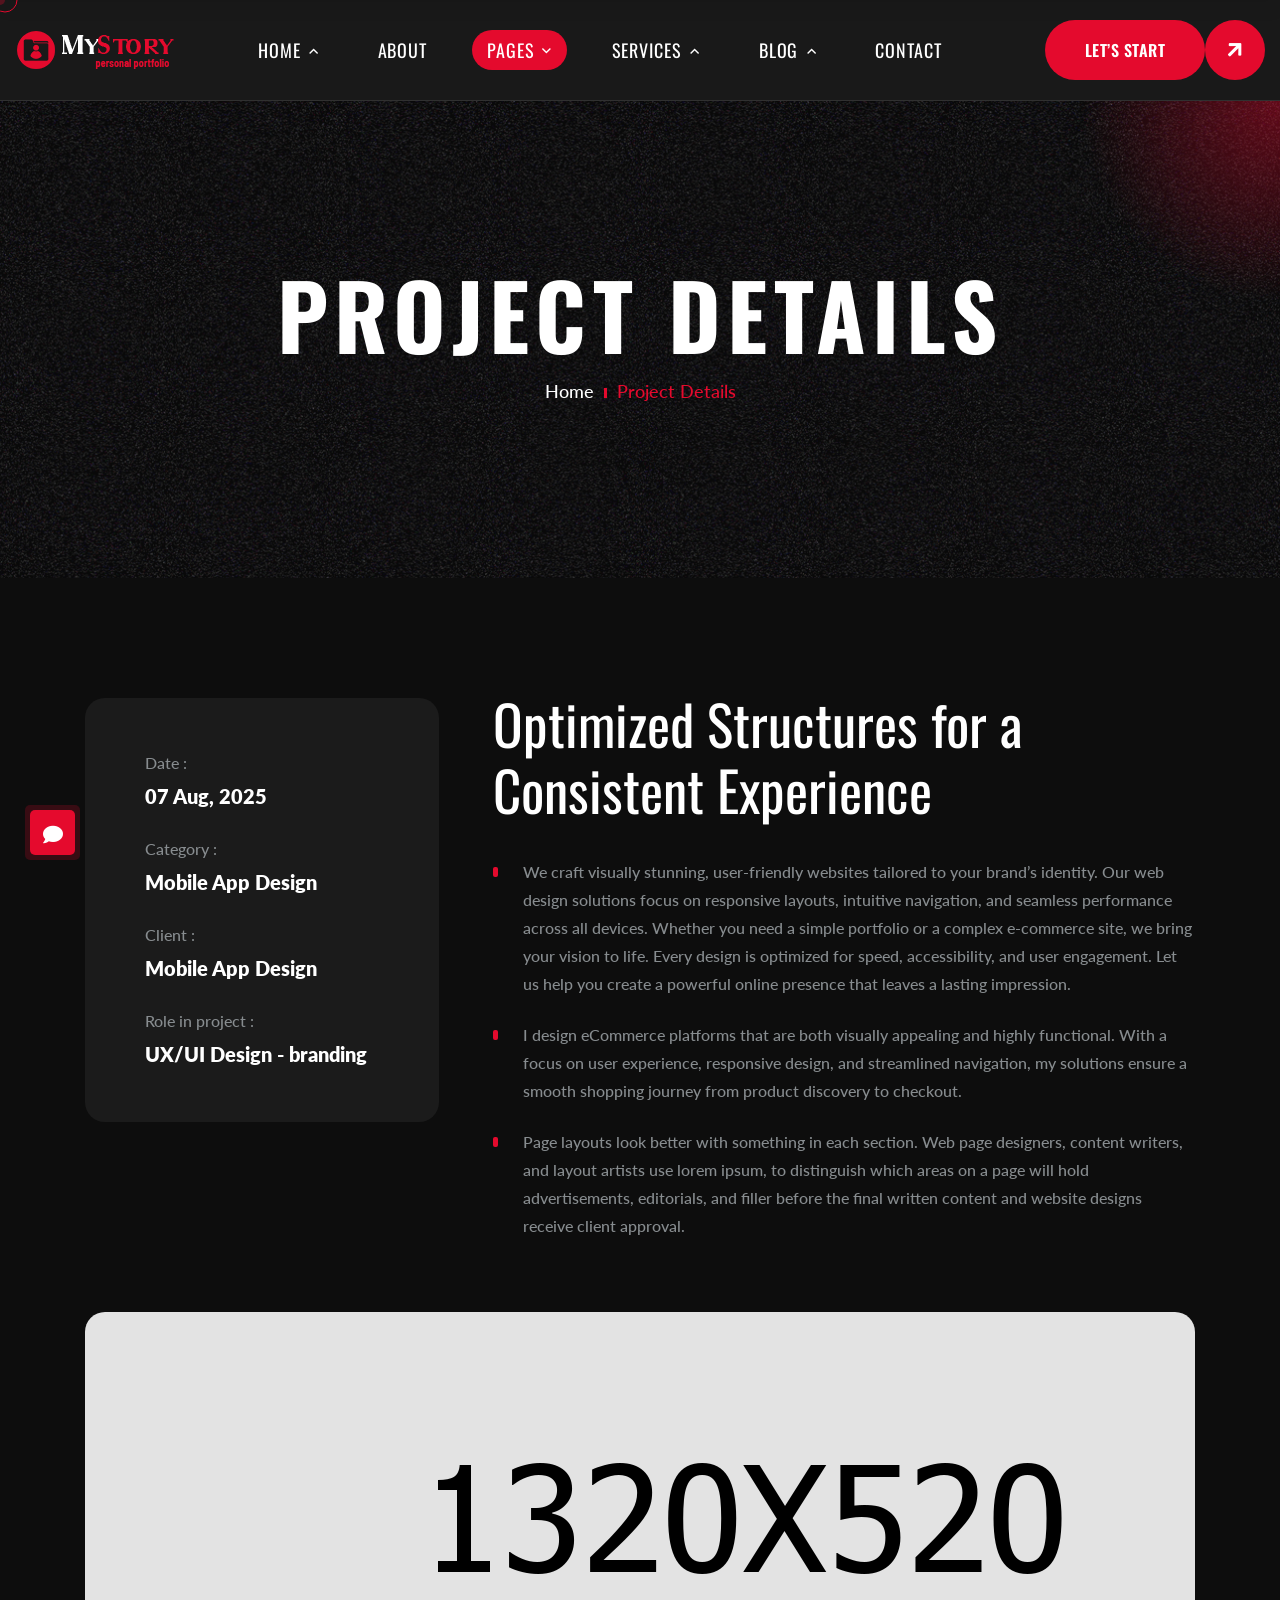
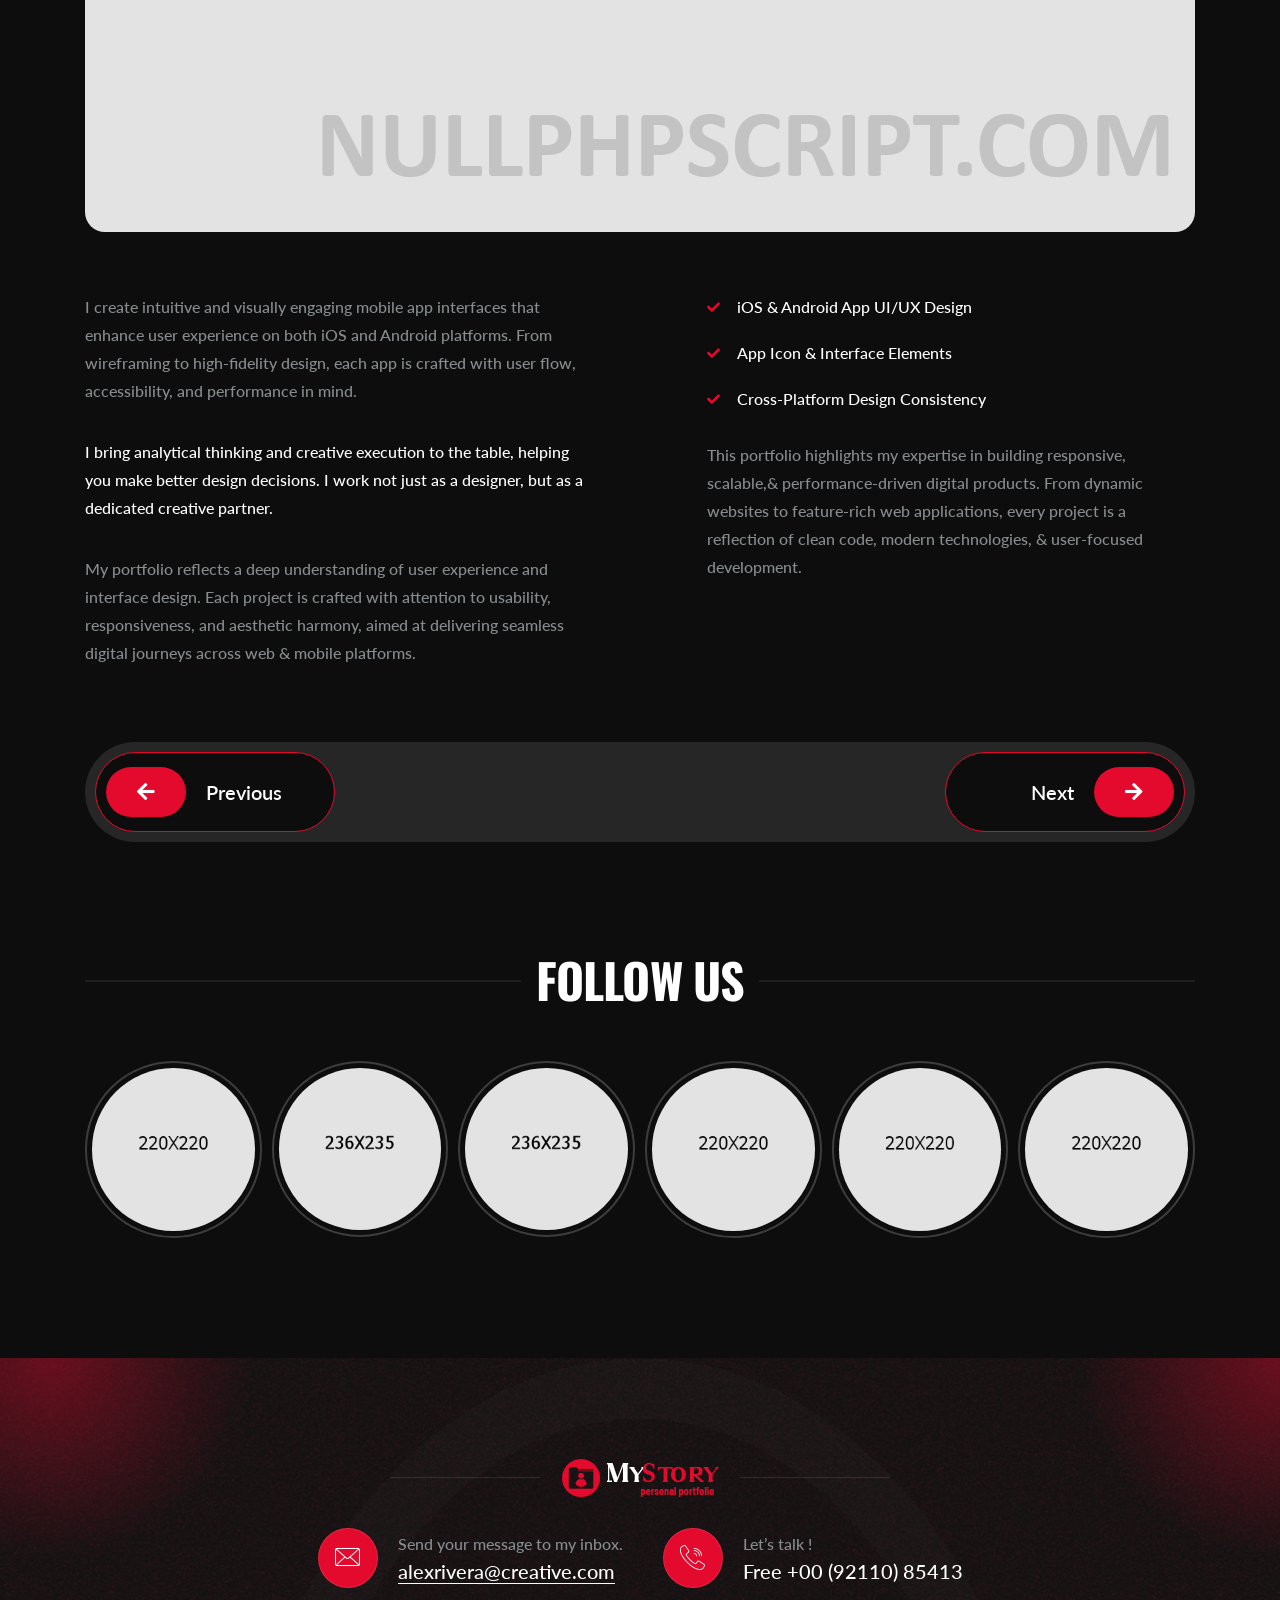
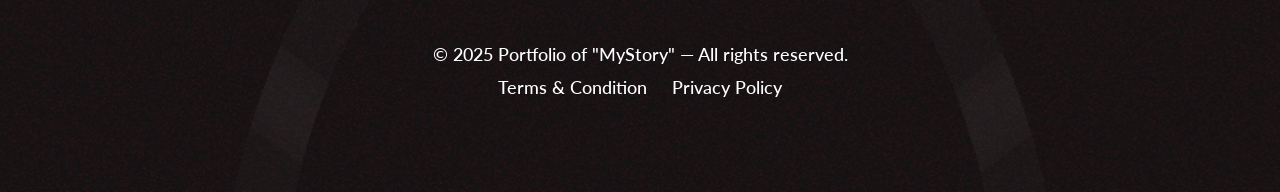
<file: Day-05-Real Domain mapping and practical 1/Pratical-code-1/project-details.html>
<!DOCTYPE html>
<html lang="en">

<head>
    <meta charset="UTF-8" />
    <meta name="viewport" content="width=device-width, initial-scale=1.0" />
    <title>Shared By NULLPHPSCRIPT.COM - Project Details || MyStory || MyStory Modern Personal Portfolio HTML5 Template </title>
    <!-- favicons Icons -->
    <link rel="apple-touch-icon" sizes="180x180" href="assets/images/favicons/apple-touch-icon.png" />
    <link rel="icon" type="image/png" sizes="32x32" href="assets/images/favicons/favicon-32x32.png" />
    <link rel="icon" type="image/png" sizes="16x16" href="assets/images/favicons/favicon-16x16.png" />
    <link rel="manifest" href="assets/images/favicons/site.webmanifest" />
    <meta name="description" content="MyStory Modern Personal Portfolio HTML5 Template " />

    <!-- fonts -->
    <link
        href="https://fonts.googleapis.com/css2?family=Lato:ital,wght@0,100;0,300;0,400;0,700;0,900;1,100;1,300;1,400;1,700;1,900&display=swap"
        rel="stylesheet">

    <link href="https://fonts.googleapis.com/css2?family=Oswald:wght@200..700&display=swap" rel="stylesheet">



    <link rel="stylesheet" href="assets/css/bootstrap.min.css" />
    <link rel="stylesheet" href="assets/css/animate.min.css" />
    <link rel="stylesheet" href="assets/css/custom-animate.css" />
    <link rel="stylesheet" href="assets/css/swiper.min.css" />
    <link rel="stylesheet" href="assets/css/font-awesome-all.css" />
    <link rel="stylesheet" href="assets/css/jarallax.css" />
    <link rel="stylesheet" href="assets/css/jquery.magnific-popup.css" />
    <link rel="stylesheet" href="assets/css/odometer.min.css" />
    <link rel="stylesheet" href="assets/css/flaticon.css">
    <link rel="stylesheet" href="assets/css/owl.carousel.min.css" />
    <link rel="stylesheet" href="assets/css/owl.theme.default.min.css" />
    <link rel="stylesheet" href="assets/css/nice-select.css" />
    <link rel="stylesheet" href="assets/css/jquery-ui.css" />
    <link rel="stylesheet" href="assets/css/aos.css" />


    <!-- template styles -->
    <link rel="stylesheet" href="assets/css/style.css" />
    <link rel="stylesheet" href="assets/css/responsive.css" />
</head>

<body class="custom-cursor">

    <div class="custom-cursor__cursor"></div>
    <div class="custom-cursor__cursor-two"></div>

    <!--Start Preloader-->
    <div class="loader js-preloader">
        <div></div>
        <div></div>
        <div></div>
    </div>
    <!--End Preloader-->



    <div class="chat-icon"><button type="button" class="chat-toggler"><i class="fa fa-comment"></i></button></div>
    <!--Chat Popup-->
    <div id="chat-popup" class="chat-popup">
        <div class="popup-inner">
            <div class="close-chat"><i class="fa fa-times"></i></div>
            <div class="chat-form">
                <p>Please fill out the form below and we will get back to you as soon as possible.</p>
                <form action="assets/inc/sendemail.php" method="POST" class="contact-form-validated">
                    <div class="form-group">
                        <input type="text" name="name" placeholder="Your Name" required>
                    </div>
                    <div class="form-group">
                        <input type="email" name="email" placeholder="Your Email" required>
                    </div>
                    <div class="form-group">
                        <textarea name="message" placeholder="Your Text" required></textarea>
                    </div>
                    <div class="form-group message-btn">
                        <button type="submit" class="thm-btn">
                            <span>Submit Now</span>
                            <i class="fas fa-arrow-right"></i>
                        </button>
                    </div>
                    <div class="result"></div>
                </form>
            </div>
        </div>
    </div>



    <!-- Start sidebar widget content -->
    <div class="xs-sidebar-group info-group info-sidebar">
        <div class="xs-overlay xs-bg-black"></div>
        <div class="xs-sidebar-widget">
            <div class="sidebar-widget-container">
                <div class="widget-heading">
                    <a href="#" class="close-side-widget">X</a>
                </div>
                <div class="sidebar-textwidget">
                    <div class="sidebar-info-contents">
                        <div class="content-inner">
                            <div class="logo">
                                <a href="index.html"><img src="assets/images/resources/logo-2.png" alt="" /></a>
                            </div>
                            <div class="content-box">
                                <h4>About Us</h4>
                                <div class="inner-text">
                                    <p>Contrary to popular belief, Lorem Ipsum is not simply random text. It has
                                        roots in a piece of classical Latin literature from 45 BC, making it over
                                        2000 years old.
                                    </p>
                                </div>
                            </div>

                            <div class="form-inner">
                                <h4>Get a free quote</h4>
                                <form action="assets/inc/sendemail.php" method="POST" class="contact-form-validated">
                                    <div class="form-group">
                                        <input type="text" name="name" placeholder="Name" required="">
                                    </div>
                                    <div class="form-group">
                                        <input type="email" name="email" placeholder="Email" required="">
                                    </div>
                                    <div class="form-group">
                                        <textarea name="message" placeholder="Message..." required=""></textarea>
                                    </div>
                                    <div class="form-group message-btn">
                                        <button class="thm-btn" data-text="Submit Now" type="submit"
                                            data-loading-text="Please wait...">
                                            <span>Submit Now</span>
                                            <i class="fas fa-arrow-right"></i>
                                        </button>
                                    </div>
                                    <div class="result"></div>
                                </form>
                            </div>

                            <div class="sidebar-contact-info">
                                <h4>Contact Info</h4>
                                <ul class="list-unstyled">
                                    <li>
                                        <span class="icon-location"></span> 88 broklyn street, New York
                                    </li>
                                    <li>
                                        <span class="icon-call"></span>
                                        <a href="tel:123456789">+1 555-9990-153</a>
                                    </li>
                                    <li>
                                        <span class="icon-envelope"></span>
                                        <a href="mailto:info@example.com">info@example.com</a>
                                    </li>
                                </ul>
                            </div>
                            <div class="thm-social-link1">
                                <ul class="social-box list-unstyled">
                                    <li>
                                        <a href="#"><i class="icon-facebook-app-symbol" aria-hidden="true"></i></a>
                                    </li>
                                    <li>
                                        <a href="#"><i class="icon-twitter" aria-hidden="true"></i></a>
                                    </li>
                                    <li>
                                        <a href="#"><i class="icon-linkedin" aria-hidden="true"></i></a>
                                    </li>
                                    <li>
                                        <a href="#"><i class="icon-pinterest" aria-hidden="true"></i></a>
                                    </li>
                                </ul>
                            </div>
                        </div>
                    </div>
                </div>
            </div>
        </div>
    </div>
    <!-- End sidebar widget content -->


    <div class="page-wrapper">
        <header class="main-header">
            <nav class="main-menu">
                <div class="main-menu__wrapper">
                    <div class="container">
                        <div class="main-menu__wrapper-inner">
                            <div class="main-header__left">
                                <div class="main-menu__logo-style1">
                                    <a href="index.html">
                                        <img src="assets/images/resources/logo-1.png" alt="Logo">
                                    </a>
                                </div>
                            </div>
                            <div class="main-header__middle">
                                <div class="main-menu__main-menu-box">
                                    <a href="#" class="mobile-nav__toggler"><i class="fa fa-bars"></i></a>
                                    <ul class="main-menu__list">
                                        <li class="dropdown">
                                            <a href="#">Home </a>
                                            <ul>
                                                <li class="dropdown">
                                                    <a href="#">Multi Page</a>
                                                    <ul>
                                                        <li><a href="index.html">Home Dark</a></li>
                                                        <li><a href="index-light.html">Home Light</a></li>
                                                    </ul>
                                                </li>
                                                <li class="dropdown">
                                                    <a href="#">One Page</a>
                                                    <ul>
                                                        <li><a href="index-one-page.html">Home Dark</a></li>
                                                        <li><a href="index-one-page-light.html">Home Light</a></li>
                                                    </ul>
                                                </li>
                                            </ul>
                                        </li>
                                        <li>
                                            <a href="about.html">About</a>
                                        </li>
                                        <li class="dropdown">
                                            <a href="#">Pages</a>
                                            <ul>
                                                <li><a href="projects.html">Projects</a></li>
                                                <li><a href="project-details.html">Project Details</a></li>
                                            </ul>
                                        </li>
                                        <li class="dropdown">
                                            <a href="#">services</a>
                                            <ul>
                                                <li><a href="services.html">Services</a></li>
                                                <li><a href="services-details.html">Service Details</a></li>
                                            </ul>
                                        </li>
                                        <li class="dropdown">
                                            <a href="#">Blog</a>
                                            <ul>
                                                <li><a href="blog.html">Blog</a></li>
                                                <li><a href="blog-details.html">Blog Details</a></li>
                                            </ul>
                                        </li>
                                        <li>
                                            <a href="contact.html">Contact</a>
                                        </li>
                                    </ul>
                                </div>
                            </div>
                            <div class="main-header__right">
                                <div class="main-menu__search-style1">
                                    <a href="#" class="searcher-toggler-box icon-search-interface-symbol"></a>
                                </div>
                                <div class="main-menu__nav-sidebar-icon">
                                    <a class="navSidebar-button" href="#">
                                        <i class="icon-text"></i>
                                    </a>
                                </div>
                                <div class="main-menu__btn-style1">
                                    <a href="about.html" class="thm-btn">
                                        <span> Let’s Start</span>
                                        <i class="fas fa-arrow-right"></i>
                                    </a>
                                </div>
                            </div>

                        </div>
                    </div>
                </div>
            </nav>
        </header>

        <div class="stricky-header stricked-menu main-menu">
            <div class="sticky-header__content"></div><!-- /.sticky-header__content -->
        </div><!-- /.stricky-header -->



        <!-- Breadcrumb One Start -->
        <section class="breadcrumb-one">
            <div class="breadcrumb-one__pattren"
                style="background-image: url(assets/images/backgrounds/breadcrumb-v1-pattren1.jpg);"></div>
            <div class="breadcrumb-one__shape"></div>
            <div class="container">
                <div class="breadcrumb-one__content">
                    <div class="breadcrumb-one__title">
                        <h2>Project Details</h2>
                    </div>
                    <div class="breadcrumb-one__menu">
                        <ul class="clearfix">
                            <li><a href="index.html">Home</a></li>
                            <li><span></span></li>
                            <li class="active">Project Details</li>
                        </ul>
                    </div>
                </div>
            </div>
        </section>
        <!-- Breadcrumb One End -->

        <!-- Start Portfolio Details -->
        <section class="portfolio-details">
            <div class="container">
                <div class="portfolio-details__content">
                    <div class="portfolio-details__top">
                        <div class="row">
                            <div class="col-xl-4 col-lg-5 col-md-5">
                                <div class="portfolio-details__top-sidebar">
                                    <ul class="portfolio-details__top-list">
                                        <li>
                                            <p>Date :</p>
                                            <h3>07 Aug, 2025</h3>
                                        </li>
                                        <li>
                                            <p>Category :</p>
                                            <h3>Mobile App Design</h3>
                                        </li>
                                        <li>
                                            <p>Client :</p>
                                            <h3>Mobile App Design</h3>
                                        </li>
                                        <li>
                                            <p>Role in project :</p>
                                            <h3>UX/UI Design - branding</h3>
                                        </li>
                                    </ul>
                                </div>
                            </div>
                            <div class="col-xl-8 col-lg-7 col-md-7">
                                <div class="portfolio-details__top-content">
                                    <h2>Optimized Structures for a Consistent Experience</h2>
                                    <div class="portfolio-details__top-content-inner">
                                        <p>
                                            We craft visually stunning, user-friendly websites tailored to your brand’s
                                            identity. Our web design solutions focus on responsive layouts, intuitive
                                            navigation, and seamless performance across all devices. Whether you need a
                                            simple portfolio or a complex e-commerce site, we bring your vision to life.
                                            Every design is optimized for speed, accessibility, and user engagement. Let
                                            us help you create a powerful online presence that leaves a lasting
                                            impression.
                                        </p>
                                        <p>
                                            I design eCommerce platforms that are both visually appealing and highly
                                            functional. With a focus on user experience, responsive design, and
                                            streamlined navigation, my solutions ensure a smooth shopping journey from
                                            product discovery to checkout.
                                        </p>
                                        <p>
                                            Page layouts look better with something in each section. Web page designers,
                                            content writers, and layout artists use lorem ipsum, to distinguish which
                                            areas on a page will hold advertisements, editorials, and filler before the
                                            final written content and website designs receive client approval.
                                        </p>
                                    </div>
                                </div>
                            </div>
                        </div>
                    </div>
                    <div class="portfolio-details__img">
                        <img src="assets/images/project/portfolio-details__img1.jpg" alt="Image">
                    </div>
                    <div class="portfolio-details__text">
                        <div class="row">
                            <div class="col-xl-6 col-lg-6">
                                <div class="portfolio-details__text-left">
                                    <p>
                                        I create intuitive and visually engaging mobile app interfaces that enhance user
                                        experience on both iOS and Android platforms. From wireframing to high-fidelity
                                        design, each app is crafted with user flow, accessibility, and performance in
                                        mind.
                                    </p>
                                    <p class="color">
                                        I bring analytical thinking and creative execution to the table, helping you
                                        make better design decisions. I work not just as a designer, but as a dedicated
                                        creative partner.
                                    </p>
                                    <p>
                                        My portfolio reflects a deep understanding of user experience and interface
                                        design. Each project is crafted with attention to usability, responsiveness, and
                                        aesthetic harmony, aimed at delivering seamless digital journeys across web &
                                        mobile platforms.
                                    </p>
                                </div>
                            </div>
                            <div class="col-xl-6 col-lg-6">
                                <div class="portfolio-details__text-right">
                                    <ul class="portfolio-details__text-right-list list-unstyled">
                                        <li>
                                            <i class="fa fa-solid fa-check"></i>
                                            <p>iOS & Android App UI/UX Design</p>
                                        </li>
                                        <li>
                                            <i class="fa fa-solid fa-check"></i>
                                            <p>App Icon & Interface Elements</p>
                                        </li>
                                        <li>
                                            <i class="fa fa-solid fa-check"></i>
                                            <p>Cross-Platform Design Consistency</p>
                                        </li>
                                    </ul>
                                    <p class="paragraph">
                                        This portfolio highlights my expertise in building responsive, scalable,&
                                        performance-driven digital products. From dynamic websites to feature-rich web
                                        applications, every project is a reflection of clean code, modern technologies,
                                        & user-focused development.
                                    </p>
                                </div>
                            </div>
                        </div>
                    </div>

                    <div class="portfolio-details__pagination">
                        <a href="#" class="left">
                            <i class="fa fa-solid fa-arrow-left"></i>
                            <span>Previous</span>
                        </a>
                        <a href="#" class="right">
                            <span>Next</span>
                            <i class="fas fa-arrow-right"></i>
                        </a>
                    </div>
                </div>
            </div>
        </section>
        <!-- End Portfolio Details -->


        <!-- Start Social Media One -->
        <section class="social-media-one">
            <div class="container">
                <div class="social-media-one__title text-center">
                    <h2>follow us</h2>
                </div>
                <div class="row">
                    <!-- Start Social Media One Single -->
                    <div class="col-xl-2 col-lg-4 col-md-4">
                        <div class="social-media-one__single">
                            <div class="social-media-one__single-img">
                                <img src="assets/images/resources/social-media-v1-1.jpg" alt="Image">
                                <div class="social-media-one__single-img-text">
                                    <p>Facebook</p>
                                    <a href="https://www.facebook.com/">
                                        www.facebook.com[Your]
                                    </a>
                                </div>
                            </div>
                        </div>
                    </div>
                    <!-- End Social Media One Single -->
                    <!-- Start Social Media One Single -->
                    <div class="col-xl-2 col-lg-4 col-md-4">
                        <div class="social-media-one__single">
                            <div class="social-media-one__single-img">
                                <img src="assets/images/resources/social-media-v1-2.jpg" alt="Image">
                                <div class="social-media-one__single-img-text">
                                    <p>Instagram</p>
                                    <a href="https://www.instagram.com/">
                                        www.instagram.com[Your]
                                    </a>
                                </div>
                            </div>
                        </div>
                    </div>
                    <!-- End Social Media One Single -->
                    <!-- Start Social Media One Single -->
                    <div class="col-xl-2 col-lg-4 col-md-4">
                        <div class="social-media-one__single">
                            <div class="social-media-one__single-img">
                                <img src="assets/images/resources/social-media-v1-3.jpg" alt="Image">
                                <div class="social-media-one__single-img-text">
                                    <p>Linkedin</p>
                                    <a href="https://www.linkedin.com">
                                        www.linkedin.com[Your]
                                    </a>
                                </div>
                            </div>
                        </div>
                    </div>
                    <!-- End Social Media One Single -->
                    <!-- Start Social Media One Single -->
                    <div class="col-xl-2 col-lg-4 col-md-4">
                        <div class="social-media-one__single">
                            <div class="social-media-one__single-img">
                                <img src="assets/images/resources/social-media-v1-4.jpg" alt="Image">
                                <div class="social-media-one__single-img-text">
                                    <p>Twitter</p>
                                    <a href="https://x.com/?lang=en">
                                        //x.com/?lang=en[Your]
                                    </a>
                                </div>
                            </div>
                        </div>
                    </div>
                    <!-- End Social Media One Single -->
                    <!-- Start Social Media One Single -->
                    <div class="col-xl-2 col-lg-4 col-md-4">
                        <div class="social-media-one__single">
                            <div class="social-media-one__single-img">
                                <img src="assets/images/resources/social-media-v1-5.jpg" alt="Image">
                                <div class="social-media-one__single-img-text">
                                    <p>Youtube</p>
                                    <a href="https://www.youtube.com/">
                                        www.youtube.com[Your]
                                    </a>
                                </div>
                            </div>
                        </div>
                    </div>
                    <!-- End Social Media One Single -->
                    <!-- Start Social Media One Single -->
                    <div class="col-xl-2 col-lg-4 col-md-4">
                        <div class="social-media-one__single">
                            <div class="social-media-one__single-img">
                                <img src="assets/images/resources/social-media-v1-6.jpg" alt="Image">
                                <div class="social-media-one__single-img-text">
                                    <p>Google</p>
                                    <a href="https://www.google.com/">
                                        www.google.com[Your]
                                    </a>
                                </div>
                            </div>
                        </div>
                    </div>
                    <!-- End Social Media One Single -->
                </div>
            </div>
        </section>
        <!-- End Social Media One -->


        <!--Site Footer Start-->
        <footer class="site-footer">
            <div class="site-footer__pattren"
                style="background-image: url(assets/images/backgrounds/site-footer-pattren1.jpg);"></div>
            <div class="site-footer__shape"></div>
            <div class="site-footer__shape-2"></div>
            <div class="container">
                <div class="site-footer__content text-center">
                    <div class="site-footer__shpae-3"
                        style="background-image: url(assets/images/shapes/site-footer-shape-3.gif);"></div>
                    <div class="site-footer__logo">
                        <div class="site-footer__logo-shape"></div>
                        <a href="index.html">
                            <img src="assets/images/resources/logo-1.png" alt="Logo">
                        </a>
                        <div class="site-footer__logo-shape"></div>
                    </div>
                    <div class="site-footer__contact">
                        <ul class="list-unstyled">
                            <li>
                                <div class="icon">
                                    <i class="icon-envelope"></i>
                                </div>
                                <div class="text">
                                    <p>Send your message to my inbox.</p>
                                    <h4>
                                        <a class="bdr" href="mailto:alexrivera@creative.com">
                                            alexrivera@creative.com
                                        </a>
                                    </h4>
                                </div>
                            </li>
                            <li>
                                <div class="icon">
                                    <i class="icon-call"></i>
                                </div>
                                <div class="text">
                                    <p>Let’s talk !</p>
                                    <h4>
                                        Free
                                        <a href="tel:00(92110)85413">
                                            +00 (92110) 85413
                                        </a>
                                    </h4>
                                </div>
                            </li>
                        </ul>
                    </div>
                    <div class="site-footer__bottom">
                        <div class="site-footer__copyright">
                            <p>
                                © 2025 Portfolio of <a href="index.html">"MyStory"</a> — All rights
                                reserved.
                            </p>
                        </div>
                        <div class="site-footer__menu">
                            <ul class="list-unstyled">
                                <li><a href="#">Terms & Condition</a></li>
                                <li><a href="#">Privacy Policy</a></li>
                            </ul>
                        </div>
                    </div>

                </div>
            </div>
        </footer>
        <!--Site Footer End-->




    </div><!-- /.page-wrapper -->


    <div class="mobile-nav__wrapper">
        <div class="mobile-nav__overlay mobile-nav__toggler"></div>
        <!-- /.mobile-nav__overlay -->
        <div class="mobile-nav__content">
            <span class="mobile-nav__close mobile-nav__toggler"><i class="fa fa-times"></i></span>

            <div class="logo-box">
                <a href="index.html" aria-label="logo image"><img src="assets/images/resources/logo-2.png" width="150"
                        alt="" /></a>
            </div>
            <!-- /.logo-box -->
            <div class="mobile-nav__container"></div>
            <!-- /.mobile-nav__container -->

            <ul class="mobile-nav__contact list-unstyled">
                <li>
                    <i class="fa fa-envelope"></i>
                    <a href="mailto:needhelp@packageName__.com">needhelp@MyStory.com</a>
                </li>
                <li>
                    <i class="fas fa-phone"></i>
                    <a href="tel:666-888-0000">666 888 0000</a>
                </li>
            </ul><!-- /.mobile-nav__contact -->
            <div class="mobile-nav__top">
                <div class="mobile-nav__social">
                    <a href="#" class="fab fa-twitter"></a>
                    <a href="#" class="fab fa-facebook-square"></a>
                    <a href="#" class="fab fa-pinterest-p"></a>
                    <a href="#" class="fab fa-instagram"></a>
                </div><!-- /.mobile-nav__social -->
            </div><!-- /.mobile-nav__top -->



        </div>
        <!-- /.mobile-nav__content -->
    </div>
    <!-- /.mobile-nav__wrapper -->

    <!-- Search Popup -->
    <div class="search-popup">
        <div class="color-layer"></div>
        <button class="close-search"><span class="far fa-times fa-fw"></span></button>
        <form method="post" action="blog.html">
            <div class="form-group">
                <input type="search" name="search-field" value="" placeholder="Search Here" required="">
                <button type="submit"><i class="fas fa-search"></i></button>
            </div>
        </form>
    </div>
    <!-- End Search Popup -->

    <a href="#" data-target="html" class="scroll-to-target scroll-to-top">
        <span class="scroll-to-top__wrapper"><span class="scroll-to-top__inner"></span></span>
        <span class="scroll-to-top__text"> Go Back Top</span>
    </a>


    <script src="assets/js/jquery-latest.js"></script>
    <script src="assets/js/bootstrap.bundle.min.js"></script>
    <script src="assets/js/jarallax.min.js"></script>
    <script src="assets/js/jquery.appear.min.js"></script>
    <script src="assets/js/swiper.min.js"></script>
    <script src="assets/js/jquery.magnific-popup.min.js"></script>
    <script src="assets/js/jquery.validate.min.js"></script>
    <script src="assets/js/odometer.min.js"></script>
    <script src="assets/js/wow.js"></script>
    <script src="assets/js/isotope.js"></script>
    <script src="assets/js/owl.carousel.min.js"></script>
    <script src="assets/js/jquery-ui.js"></script>
    <script src="assets/js/jquery.nice-select.min.js"></script>
    <script src="assets/js/marquee.min.js"></script>
    <script src="assets/js/jquery-sidebar-content.js"></script>
    <script src="assets/js/aos.js"></script>
    <script src="assets/js/gsap/gsap.js"></script>
    <script src="assets/js/gsap/ScrollTrigger.js"></script>
    <script src="assets/js/gsap/SplitText.js"></script>
    <script src="assets/js/lenis.min.js"></script>




    <!-- template js -->
    <script src="assets/js/script.js"></script>
</body>

</html>
</file>
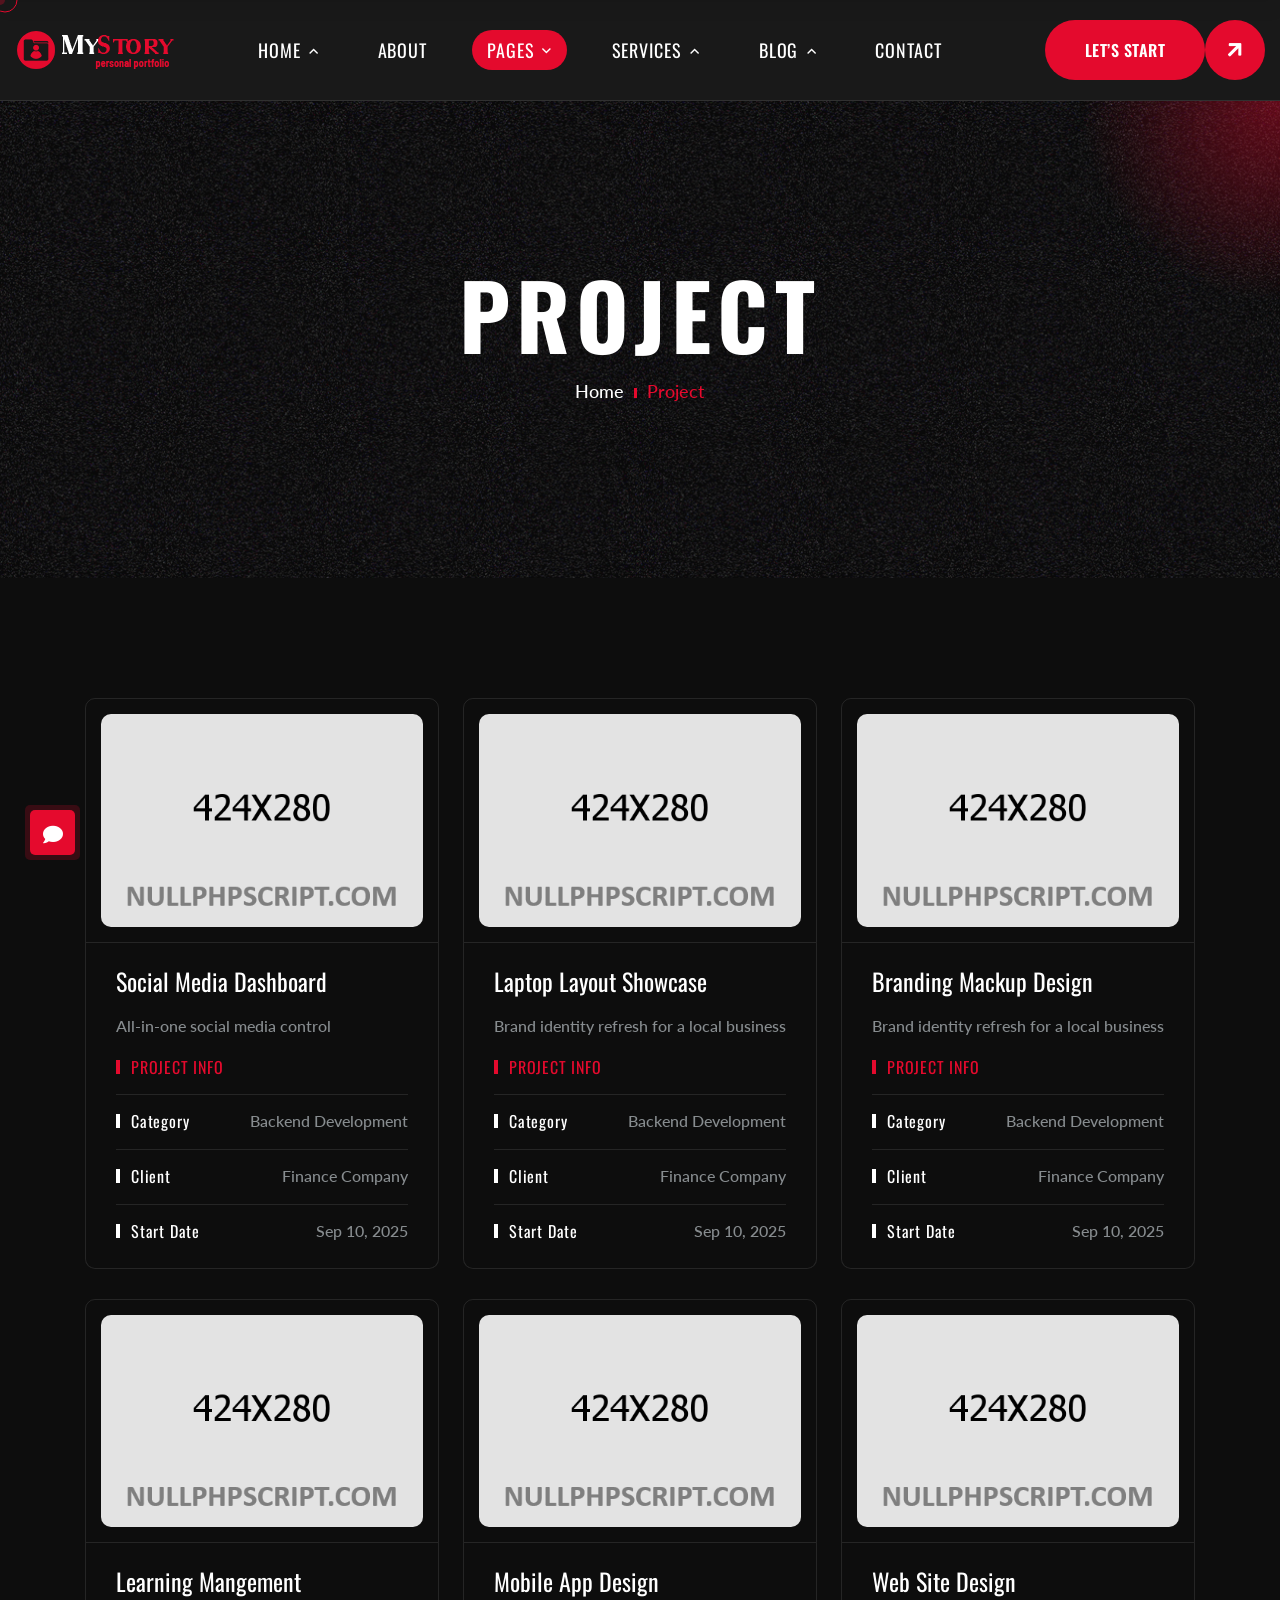
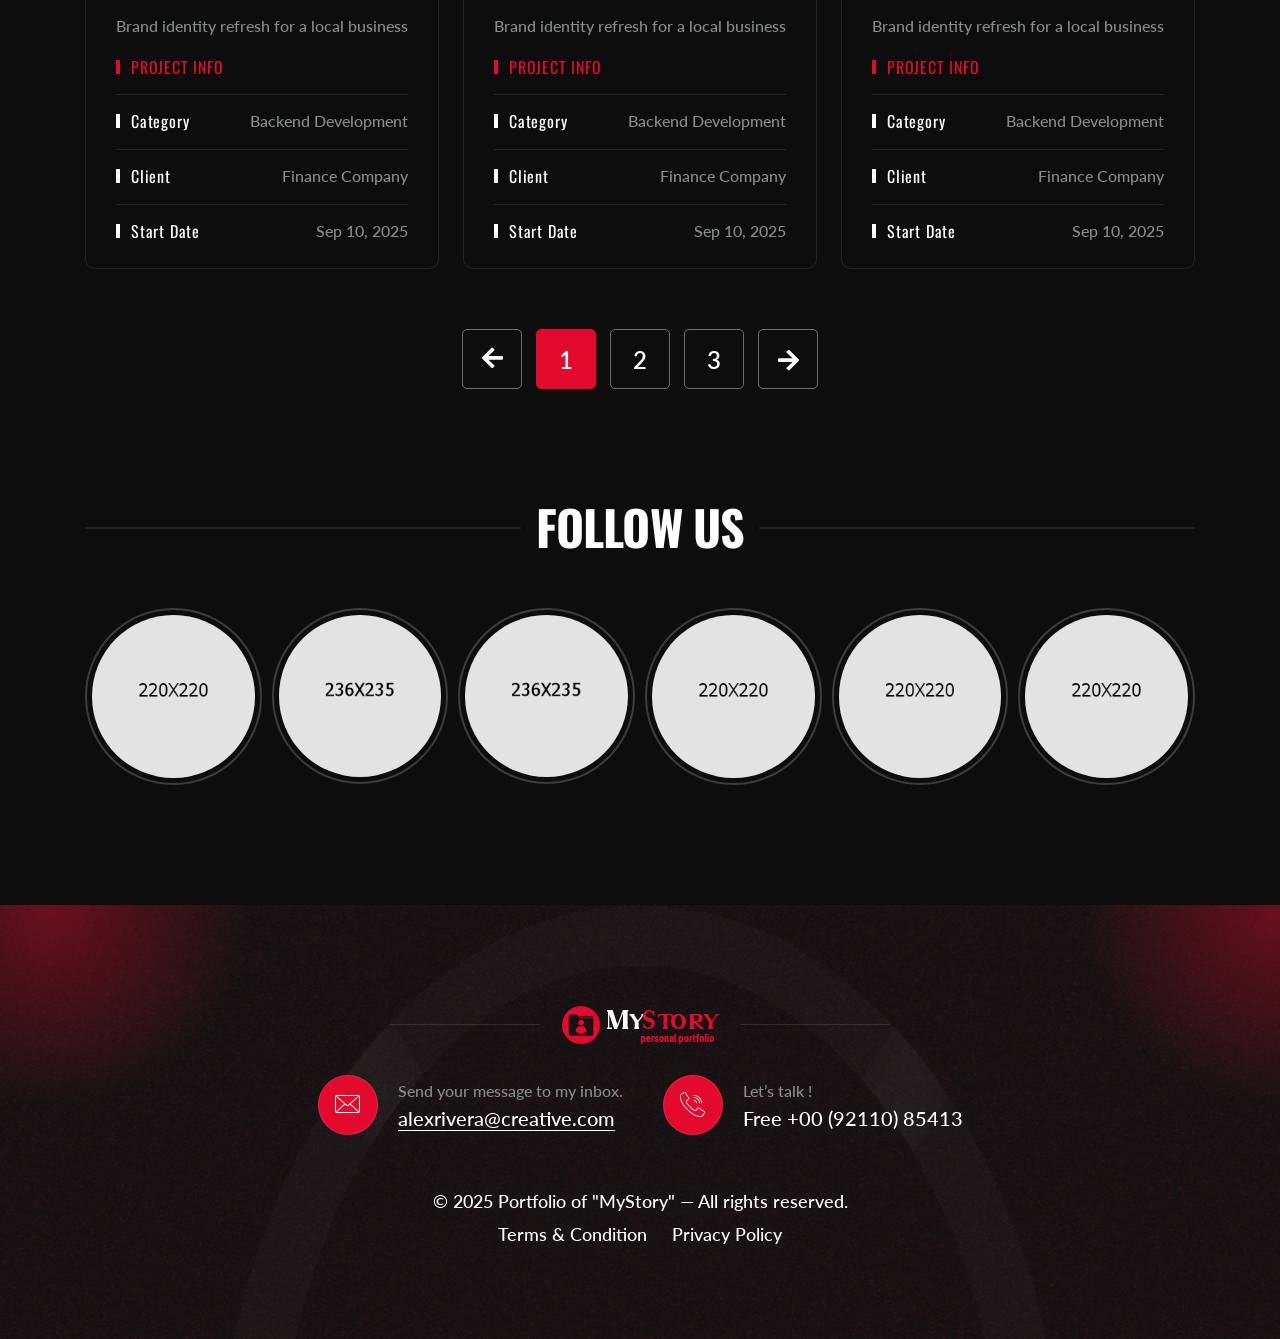
<file: Day-05-Real Domain mapping and practical 1/Pratical-code-1/projects.html>
<!DOCTYPE html>
<html lang="en">

<head>
    <meta charset="UTF-8" />
    <meta name="viewport" content="width=device-width, initial-scale=1.0" />
    <title>Shared By NULLPHPSCRIPT.COM - Project || MyStory || MyStory Modern Personal Portfolio HTML5 Template </title>
    <!-- favicons Icons -->
    <link rel="apple-touch-icon" sizes="180x180" href="assets/images/favicons/apple-touch-icon.png" />
    <link rel="icon" type="image/png" sizes="32x32" href="assets/images/favicons/favicon-32x32.png" />
    <link rel="icon" type="image/png" sizes="16x16" href="assets/images/favicons/favicon-16x16.png" />
    <link rel="manifest" href="assets/images/favicons/site.webmanifest" />
    <meta name="description" content="MyStory Modern Personal Portfolio HTML5 Template " />

    <!-- fonts -->
    <link
        href="https://fonts.googleapis.com/css2?family=Lato:ital,wght@0,100;0,300;0,400;0,700;0,900;1,100;1,300;1,400;1,700;1,900&display=swap"
        rel="stylesheet">

    <link href="https://fonts.googleapis.com/css2?family=Oswald:wght@200..700&display=swap" rel="stylesheet">



    <link rel="stylesheet" href="assets/css/bootstrap.min.css" />
    <link rel="stylesheet" href="assets/css/animate.min.css" />
    <link rel="stylesheet" href="assets/css/custom-animate.css" />
    <link rel="stylesheet" href="assets/css/swiper.min.css" />
    <link rel="stylesheet" href="assets/css/font-awesome-all.css" />
    <link rel="stylesheet" href="assets/css/jarallax.css" />
    <link rel="stylesheet" href="assets/css/jquery.magnific-popup.css" />
    <link rel="stylesheet" href="assets/css/odometer.min.css" />
    <link rel="stylesheet" href="assets/css/flaticon.css">
    <link rel="stylesheet" href="assets/css/owl.carousel.min.css" />
    <link rel="stylesheet" href="assets/css/owl.theme.default.min.css" />
    <link rel="stylesheet" href="assets/css/nice-select.css" />
    <link rel="stylesheet" href="assets/css/jquery-ui.css" />
    <link rel="stylesheet" href="assets/css/aos.css" />


    <!-- template styles -->
    <link rel="stylesheet" href="assets/css/style.css" />
    <link rel="stylesheet" href="assets/css/responsive.css" />
</head>

<body class="custom-cursor">

    <div class="custom-cursor__cursor"></div>
    <div class="custom-cursor__cursor-two"></div>

    <!--Start Preloader-->
    <div class="loader js-preloader">
        <div></div>
        <div></div>
        <div></div>
    </div>
    <!--End Preloader-->



    <div class="chat-icon"><button type="button" class="chat-toggler"><i class="fa fa-comment"></i></button></div>
    <!--Chat Popup-->
    <div id="chat-popup" class="chat-popup">
        <div class="popup-inner">
            <div class="close-chat"><i class="fa fa-times"></i></div>
            <div class="chat-form">
                <p>Please fill out the form below and we will get back to you as soon as possible.</p>
                <form action="assets/inc/sendemail.php" method="POST" class="contact-form-validated">
                    <div class="form-group">
                        <input type="text" name="name" placeholder="Your Name" required>
                    </div>
                    <div class="form-group">
                        <input type="email" name="email" placeholder="Your Email" required>
                    </div>
                    <div class="form-group">
                        <textarea name="message" placeholder="Your Text" required></textarea>
                    </div>
                    <div class="form-group message-btn">
                        <button type="submit" class="thm-btn">
                            <span>Submit Now</span>
                            <i class="fas fa-arrow-right"></i>
                        </button>
                    </div>
                    <div class="result"></div>
                </form>
            </div>
        </div>
    </div>



    <!-- Start sidebar widget content -->
    <div class="xs-sidebar-group info-group info-sidebar">
        <div class="xs-overlay xs-bg-black"></div>
        <div class="xs-sidebar-widget">
            <div class="sidebar-widget-container">
                <div class="widget-heading">
                    <a href="#" class="close-side-widget">X</a>
                </div>
                <div class="sidebar-textwidget">
                    <div class="sidebar-info-contents">
                        <div class="content-inner">
                            <div class="logo">
                                <a href="index.html"><img src="assets/images/resources/logo-2.png" alt="" /></a>
                            </div>
                            <div class="content-box">
                                <h4>About Us</h4>
                                <div class="inner-text">
                                    <p>Contrary to popular belief, Lorem Ipsum is not simply random text. It has
                                        roots in a piece of classical Latin literature from 45 BC, making it over
                                        2000 years old.
                                    </p>
                                </div>
                            </div>

                            <div class="form-inner">
                                <h4>Get a free quote</h4>
                                <form action="assets/inc/sendemail.php" method="POST" class="contact-form-validated">
                                    <div class="form-group">
                                        <input type="text" name="name" placeholder="Name" required="">
                                    </div>
                                    <div class="form-group">
                                        <input type="email" name="email" placeholder="Email" required="">
                                    </div>
                                    <div class="form-group">
                                        <textarea name="message" placeholder="Message..." required=""></textarea>
                                    </div>
                                    <div class="form-group message-btn">
                                        <button class="thm-btn" data-text="Submit Now" type="submit"
                                            data-loading-text="Please wait...">
                                            <span>Submit Now</span>
                                            <i class="fas fa-arrow-right"></i>
                                        </button>
                                    </div>
                                    <div class="result"></div>
                                </form>
                            </div>

                            <div class="sidebar-contact-info">
                                <h4>Contact Info</h4>
                                <ul class="list-unstyled">
                                    <li>
                                        <span class="icon-location"></span> 88 broklyn street, New York
                                    </li>
                                    <li>
                                        <span class="icon-call"></span>
                                        <a href="tel:123456789">+1 555-9990-153</a>
                                    </li>
                                    <li>
                                        <span class="icon-envelope"></span>
                                        <a href="mailto:info@example.com">info@example.com</a>
                                    </li>
                                </ul>
                            </div>
                            <div class="thm-social-link1">
                                <ul class="social-box list-unstyled">
                                    <li>
                                        <a href="#"><i class="icon-facebook-app-symbol" aria-hidden="true"></i></a>
                                    </li>
                                    <li>
                                        <a href="#"><i class="icon-twitter" aria-hidden="true"></i></a>
                                    </li>
                                    <li>
                                        <a href="#"><i class="icon-linkedin" aria-hidden="true"></i></a>
                                    </li>
                                    <li>
                                        <a href="#"><i class="icon-pinterest" aria-hidden="true"></i></a>
                                    </li>
                                </ul>
                            </div>
                        </div>
                    </div>
                </div>
            </div>
        </div>
    </div>
    <!-- End sidebar widget content -->


    <div class="page-wrapper">
        <header class="main-header">
            <nav class="main-menu">
                <div class="main-menu__wrapper">
                    <div class="container">
                        <div class="main-menu__wrapper-inner">
                            <div class="main-header__left">
                                <div class="main-menu__logo-style1">
                                    <a href="index.html">
                                        <img src="assets/images/resources/logo-1.png" alt="Logo">
                                    </a>
                                </div>
                            </div>
                            <div class="main-header__middle">
                                <div class="main-menu__main-menu-box">
                                    <a href="#" class="mobile-nav__toggler"><i class="fa fa-bars"></i></a>
                                    <ul class="main-menu__list">
                                        <li class="dropdown">
                                            <a href="#">Home </a>
                                            <ul>
                                                <li class="dropdown">
                                                    <a href="#">Multi Page</a>
                                                    <ul>
                                                        <li><a href="index.html">Home Dark</a></li>
                                                        <li><a href="index-light.html">Home Light</a></li>
                                                    </ul>
                                                </li>
                                                <li class="dropdown">
                                                    <a href="#">One Page</a>
                                                    <ul>
                                                        <li><a href="index-one-page.html">Home Dark</a></li>
                                                        <li><a href="index-one-page-light.html">Home Light</a></li>
                                                    </ul>
                                                </li>
                                            </ul>
                                        </li>
                                        <li>
                                            <a href="about.html">About</a>
                                        </li>
                                        <li class="dropdown">
                                            <a href="#">Pages</a>
                                            <ul>
                                                <li><a href="projects.html">Projects</a></li>
                                                <li><a href="project-details.html">Project Details</a></li>
                                            </ul>
                                        </li>
                                        <li class="dropdown">
                                            <a href="#">services</a>
                                            <ul>
                                                <li><a href="services.html">Services</a></li>
                                                <li><a href="services-details.html">Service Details</a></li>
                                            </ul>
                                        </li>
                                        <li class="dropdown">
                                            <a href="#">Blog</a>
                                            <ul>
                                                <li><a href="blog.html">Blog</a></li>
                                                <li><a href="blog-details.html">Blog Details</a></li>
                                            </ul>
                                        </li>
                                        <li>
                                            <a href="contact.html">Contact</a>
                                        </li>
                                    </ul>
                                </div>
                            </div>
                            <div class="main-header__right">
                                <div class="main-menu__search-style1">
                                    <a href="#" class="searcher-toggler-box icon-search-interface-symbol"></a>
                                </div>
                                <div class="main-menu__nav-sidebar-icon">
                                    <a class="navSidebar-button" href="#">
                                        <i class="icon-text"></i>
                                    </a>
                                </div>
                                <div class="main-menu__btn-style1">
                                    <a href="about.html" class="thm-btn">
                                        <span> Let’s Start</span>
                                        <i class="fas fa-arrow-right"></i>
                                    </a>
                                </div>
                            </div>

                        </div>
                    </div>
                </div>
            </nav>
        </header>

        <div class="stricky-header stricked-menu main-menu">
            <div class="sticky-header__content"></div><!-- /.sticky-header__content -->
        </div><!-- /.stricky-header -->



        <!-- Breadcrumb One Start -->
        <section class="breadcrumb-one">
            <div class="breadcrumb-one__pattren"
                style="background-image: url(assets/images/backgrounds/breadcrumb-v1-pattren1.jpg);"></div>
            <div class="breadcrumb-one__shape"></div>
            <div class="container">
                <div class="breadcrumb-one__content">
                    <div class="breadcrumb-one__title">
                        <h2>Project</h2>
                    </div>
                    <div class="breadcrumb-one__menu">
                        <ul class="clearfix">
                            <li><a href="index.html">Home</a></li>
                            <li><span></span></li>
                            <li class="active">Project</li>
                        </ul>
                    </div>
                </div>
            </div>
        </section>
        <!-- Breadcrumb One End -->


        <!-- Start Project One -->
        <div class="project-one project-one--instyle1">
            <div class="container">
                <div class="row">
                    <!-- Start Single Project One -->
                    <div class="col-xl-4 col-lg-6 col-md-6">
                        <div class="project-one__single">
                            <div class="project-one__single-img-box">
                                <div class="project-one__single-img">
                                    <img src="assets/images/project/project-v1-1.jpg" alt="Image">
                                    <div class="project-one__single-btn">
                                        <a href="project-details.html">Live Demo</a>
                                        <a href="project-details.html">View on GitHub</a>
                                    </div>
                                </div>
                            </div>
                            <div class="project-one__single-content">
                                <div class="project-one__single-text">
                                    <h3><a href="project-details.html">Social Media Dashboard</a></h3>
                                    <p>All-in-one social media control</p>
                                </div>
                                <div class="project-one__single-list">
                                    <ul class="list-unstyled">
                                        <li>
                                            <h4 class="color">Project Info</h4>
                                        </li>
                                        <li>
                                            <h4>Category</h4>
                                            <p>Backend Development</p>
                                        </li>
                                        <li>
                                            <h4>Client</h4>
                                            <p>Finance Company</p>
                                        </li>
                                        <li>
                                            <h4>Start Date</h4>
                                            <p>Sep 10, 2025</p>
                                        </li>
                                    </ul>
                                </div>
                            </div>
                        </div>
                    </div>
                    <!-- End Single Project One -->
                    <!-- Start Single Project One -->
                    <div class="col-xl-4 col-lg-6 col-md-6">
                        <div class="project-one__single">
                            <div class="project-one__single-img-box">
                                <div class="project-one__single-img">
                                    <img src="assets/images/project/project-v1-2.jpg" alt="Image">
                                    <div class="project-one__single-btn">
                                        <a href="project-details.html">Live Demo</a>
                                        <a href="project-details.html">View on GitHub</a>
                                    </div>
                                </div>
                            </div>
                            <div class="project-one__single-content">
                                <div class="project-one__single-text">
                                    <h3><a href="project-details.html">Laptop Layout Showcase</a></h3>
                                    <p>Brand identity refresh for a local business</p>
                                </div>
                                <div class="project-one__single-list">
                                    <ul class="list-unstyled">
                                        <li>
                                            <h4 class="color">Project Info</h4>
                                        </li>
                                        <li>
                                            <h4>Category</h4>
                                            <p>Backend Development</p>
                                        </li>
                                        <li>
                                            <h4>Client</h4>
                                            <p>Finance Company</p>
                                        </li>
                                        <li>
                                            <h4>Start Date</h4>
                                            <p>Sep 10, 2025</p>
                                        </li>
                                    </ul>
                                </div>
                            </div>
                        </div>
                    </div>
                    <!-- End Single Project One -->
                    <!-- Start Single Project One -->
                    <div class="col-xl-4 col-lg-6 col-md-6">
                        <div class="project-one__single">
                            <div class="project-one__single-img-box">
                                <div class="project-one__single-img">
                                    <img src="assets/images/project/project-v1-3.jpg" alt="Image">
                                    <div class="project-one__single-btn">
                                        <a href="project-details.html">Live Demo</a>
                                        <a href="project-details.html">View on GitHub</a>
                                    </div>
                                </div>
                            </div>
                            <div class="project-one__single-content">
                                <div class="project-one__single-text">
                                    <h3><a href="project-details.html">branding mackup design</a></h3>
                                    <p>Brand identity refresh for a local business</p>
                                </div>
                                <div class="project-one__single-list">
                                    <ul class="list-unstyled">
                                        <li>
                                            <h4 class="color">Project Info</h4>
                                        </li>
                                        <li>
                                            <h4>Category</h4>
                                            <p>Backend Development</p>
                                        </li>
                                        <li>
                                            <h4>Client</h4>
                                            <p>Finance Company</p>
                                        </li>
                                        <li>
                                            <h4>Start Date</h4>
                                            <p>Sep 10, 2025</p>
                                        </li>
                                    </ul>
                                </div>
                            </div>
                        </div>
                    </div>
                    <!-- End Single Project One -->
                    <!-- Start Single Project One -->
                    <div class="col-xl-4 col-lg-6 col-md-6">
                        <div class="project-one__single">
                            <div class="project-one__single-img-box">
                                <div class="project-one__single-img">
                                    <img src="assets/images/project/project-v1-4.jpg" alt="Image">
                                    <div class="project-one__single-btn">
                                        <a href="project-details.html">Live Demo</a>
                                        <a href="project-details.html">View on GitHub</a>
                                    </div>
                                </div>
                            </div>
                            <div class="project-one__single-content">
                                <div class="project-one__single-text">
                                    <h3><a href="project-details.html">Learning Mangement</a></h3>
                                    <p>Brand identity refresh for a local business</p>
                                </div>
                                <div class="project-one__single-list">
                                    <ul class="list-unstyled">
                                        <li>
                                            <h4 class="color">Project Info</h4>
                                        </li>
                                        <li>
                                            <h4>Category</h4>
                                            <p>Backend Development</p>
                                        </li>
                                        <li>
                                            <h4>Client</h4>
                                            <p>Finance Company</p>
                                        </li>
                                        <li>
                                            <h4>Start Date</h4>
                                            <p>Sep 10, 2025</p>
                                        </li>
                                    </ul>
                                </div>
                            </div>
                        </div>
                    </div>
                    <!-- End Single Project One -->
                    <!-- Start Single Project One -->
                    <div class="col-xl-4 col-lg-6 col-md-6">
                        <div class="project-one__single">
                            <div class="project-one__single-img-box">
                                <div class="project-one__single-img">
                                    <img src="assets/images/project/project-v1-5.jpg" alt="Image">
                                    <div class="project-one__single-btn">
                                        <a href="project-details.html">Live Demo</a>
                                        <a href="project-details.html">View on GitHub</a>
                                    </div>
                                </div>
                            </div>
                            <div class="project-one__single-content">
                                <div class="project-one__single-text">
                                    <h3><a href="project-details.html">Mobile App Design</a></h3>
                                    <p>Brand identity refresh for a local business</p>
                                </div>
                                <div class="project-one__single-list">
                                    <ul class="list-unstyled">
                                        <li>
                                            <h4 class="color">Project Info</h4>
                                        </li>
                                        <li>
                                            <h4>Category</h4>
                                            <p>Backend Development</p>
                                        </li>
                                        <li>
                                            <h4>Client</h4>
                                            <p>Finance Company</p>
                                        </li>
                                        <li>
                                            <h4>Start Date</h4>
                                            <p>Sep 10, 2025</p>
                                        </li>
                                    </ul>
                                </div>
                            </div>
                        </div>
                    </div>
                    <!-- End Single Project One -->
                    <!-- Start Single Project One -->
                    <div class="col-xl-4 col-lg-6 col-md-6">
                        <div class="project-one__single">
                            <div class="project-one__single-img-box">
                                <div class="project-one__single-img">
                                    <img src="assets/images/project/project-v1-6.jpg" alt="Image">
                                    <div class="project-one__single-btn">
                                        <a href="project-details.html">Live Demo</a>
                                        <a href="project-details.html">View on GitHub</a>
                                    </div>
                                </div>
                            </div>
                            <div class="project-one__single-content">
                                <div class="project-one__single-text">
                                    <h3><a href="project-details.html">Web Site Design</a></h3>
                                    <p>Brand identity refresh for a local business</p>
                                </div>
                                <div class="project-one__single-list">
                                    <ul class="list-unstyled">
                                        <li>
                                            <h4 class="color">Project Info</h4>
                                        </li>
                                        <li>
                                            <h4>Category</h4>
                                            <p>Backend Development</p>
                                        </li>
                                        <li>
                                            <h4>Client</h4>
                                            <p>Finance Company</p>
                                        </li>
                                        <li>
                                            <h4>Start Date</h4>
                                            <p>Sep 10, 2025</p>
                                        </li>
                                    </ul>
                                </div>
                            </div>
                        </div>
                    </div>
                    <!-- End Single Project One -->
                </div>
                <div class="style-pagination project-one__pagination">
                    <ul class="pg-pagination list-unstyled">
                        <li class="prev">
                            <a href="#" aria-label="Prev">
                                <i class="fa fas fa-arrow-right"></i>
                            </a>
                        </li>
                        <li class="count active"><a href="#">1</a></li>
                        <li class="count"><a href="#">2</a></li>
                        <li class="count"><a href="#">3</a></li>
                        <li class="next">
                            <a href="#" aria-label="Next">
                                <i class="fas fa-arrow-right"></i>
                            </a>
                        </li>
                    </ul>
                </div>
            </div>
        </div>
        <!-- End Project One -->

        <!-- Start Social Media One -->
        <section class="social-media-one">
            <div class="container">
                <div class="social-media-one__title text-center">
                    <h2>follow us</h2>
                </div>
                <div class="row">
                    <!-- Start Social Media One Single -->
                    <div class="col-xl-2 col-lg-4 col-md-4">
                        <div class="social-media-one__single">
                            <div class="social-media-one__single-img">
                                <img src="assets/images/resources/social-media-v1-1.jpg" alt="Image">
                                <div class="social-media-one__single-img-text">
                                    <p>Facebook</p>
                                    <a href="https://www.facebook.com/">
                                        www.facebook.com[Your]
                                    </a>
                                </div>
                            </div>
                        </div>
                    </div>
                    <!-- End Social Media One Single -->
                    <!-- Start Social Media One Single -->
                    <div class="col-xl-2 col-lg-4 col-md-4">
                        <div class="social-media-one__single">
                            <div class="social-media-one__single-img">
                                <img src="assets/images/resources/social-media-v1-2.jpg" alt="Image">
                                <div class="social-media-one__single-img-text">
                                    <p>Instagram</p>
                                    <a href="https://www.instagram.com/">
                                        www.instagram.com[Your]
                                    </a>
                                </div>
                            </div>
                        </div>
                    </div>
                    <!-- End Social Media One Single -->
                    <!-- Start Social Media One Single -->
                    <div class="col-xl-2 col-lg-4 col-md-4">
                        <div class="social-media-one__single">
                            <div class="social-media-one__single-img">
                                <img src="assets/images/resources/social-media-v1-3.jpg" alt="Image">
                                <div class="social-media-one__single-img-text">
                                    <p>Linkedin</p>
                                    <a href="https://www.linkedin.com">
                                        www.linkedin.com[Your]
                                    </a>
                                </div>
                            </div>
                        </div>
                    </div>
                    <!-- End Social Media One Single -->
                    <!-- Start Social Media One Single -->
                    <div class="col-xl-2 col-lg-4 col-md-4">
                        <div class="social-media-one__single">
                            <div class="social-media-one__single-img">
                                <img src="assets/images/resources/social-media-v1-4.jpg" alt="Image">
                                <div class="social-media-one__single-img-text">
                                    <p>Twitter</p>
                                    <a href="https://x.com/?lang=en">
                                        //x.com/?lang=en[Your]
                                    </a>
                                </div>
                            </div>
                        </div>
                    </div>
                    <!-- End Social Media One Single -->
                    <!-- Start Social Media One Single -->
                    <div class="col-xl-2 col-lg-4 col-md-4">
                        <div class="social-media-one__single">
                            <div class="social-media-one__single-img">
                                <img src="assets/images/resources/social-media-v1-5.jpg" alt="Image">
                                <div class="social-media-one__single-img-text">
                                    <p>Youtube</p>
                                    <a href="https://www.youtube.com/">
                                        www.youtube.com[Your]
                                    </a>
                                </div>
                            </div>
                        </div>
                    </div>
                    <!-- End Social Media One Single -->
                    <!-- Start Social Media One Single -->
                    <div class="col-xl-2 col-lg-4 col-md-4">
                        <div class="social-media-one__single">
                            <div class="social-media-one__single-img">
                                <img src="assets/images/resources/social-media-v1-6.jpg" alt="Image">
                                <div class="social-media-one__single-img-text">
                                    <p>Google</p>
                                    <a href="https://www.google.com/">
                                        www.google.com[Your]
                                    </a>
                                </div>
                            </div>
                        </div>
                    </div>
                    <!-- End Social Media One Single -->
                </div>
            </div>
        </section>
        <!-- End Social Media One -->


        <!--Site Footer Start-->
        <footer class="site-footer">
            <div class="site-footer__pattren"
                style="background-image: url(assets/images/backgrounds/site-footer-pattren1.jpg);"></div>
            <div class="site-footer__shape"></div>
            <div class="site-footer__shape-2"></div>
            <div class="container">
                <div class="site-footer__content text-center">
                    <div class="site-footer__shpae-3"
                        style="background-image: url(assets/images/shapes/site-footer-shape-3.gif);"></div>
                    <div class="site-footer__logo">
                        <div class="site-footer__logo-shape"></div>
                        <a href="index.html">
                            <img src="assets/images/resources/logo-1.png" alt="Logo">
                        </a>
                        <div class="site-footer__logo-shape"></div>
                    </div>
                    <div class="site-footer__contact">
                        <ul class="list-unstyled">
                            <li>
                                <div class="icon">
                                    <i class="icon-envelope"></i>
                                </div>
                                <div class="text">
                                    <p>Send your message to my inbox.</p>
                                    <h4>
                                        <a class="bdr" href="mailto:alexrivera@creative.com">
                                            alexrivera@creative.com
                                        </a>
                                    </h4>
                                </div>
                            </li>
                            <li>
                                <div class="icon">
                                    <i class="icon-call"></i>
                                </div>
                                <div class="text">
                                    <p>Let’s talk !</p>
                                    <h4>
                                        Free
                                        <a href="tel:00(92110)85413">
                                            +00 (92110) 85413
                                        </a>
                                    </h4>
                                </div>
                            </li>
                        </ul>
                    </div>
                    <div class="site-footer__bottom">
                        <div class="site-footer__copyright">
                            <p>
                                © 2025 Portfolio of <a href="index.html">"MyStory"</a> — All rights
                                reserved.
                            </p>
                        </div>
                        <div class="site-footer__menu">
                            <ul class="list-unstyled">
                                <li><a href="#">Terms & Condition</a></li>
                                <li><a href="#">Privacy Policy</a></li>
                            </ul>
                        </div>
                    </div>

                </div>
            </div>
        </footer>
        <!--Site Footer End-->




    </div><!-- /.page-wrapper -->


    <div class="mobile-nav__wrapper">
        <div class="mobile-nav__overlay mobile-nav__toggler"></div>
        <!-- /.mobile-nav__overlay -->
        <div class="mobile-nav__content">
            <span class="mobile-nav__close mobile-nav__toggler"><i class="fa fa-times"></i></span>

            <div class="logo-box">
                <a href="index.html" aria-label="logo image"><img src="assets/images/resources/logo-2.png" width="150"
                        alt="" /></a>
            </div>
            <!-- /.logo-box -->
            <div class="mobile-nav__container"></div>
            <!-- /.mobile-nav__container -->

            <ul class="mobile-nav__contact list-unstyled">
                <li>
                    <i class="fa fa-envelope"></i>
                    <a href="mailto:needhelp@packageName__.com">needhelp@MyStory.com</a>
                </li>
                <li>
                    <i class="fas fa-phone"></i>
                    <a href="tel:666-888-0000">666 888 0000</a>
                </li>
            </ul><!-- /.mobile-nav__contact -->
            <div class="mobile-nav__top">
                <div class="mobile-nav__social">
                    <a href="#" class="fab fa-twitter"></a>
                    <a href="#" class="fab fa-facebook-square"></a>
                    <a href="#" class="fab fa-pinterest-p"></a>
                    <a href="#" class="fab fa-instagram"></a>
                </div><!-- /.mobile-nav__social -->
            </div><!-- /.mobile-nav__top -->



        </div>
        <!-- /.mobile-nav__content -->
    </div>
    <!-- /.mobile-nav__wrapper -->

    <!-- Search Popup -->
    <div class="search-popup">
        <div class="color-layer"></div>
        <button class="close-search"><span class="far fa-times fa-fw"></span></button>
        <form method="post" action="blog.html">
            <div class="form-group">
                <input type="search" name="search-field" value="" placeholder="Search Here" required="">
                <button type="submit"><i class="fas fa-search"></i></button>
            </div>
        </form>
    </div>
    <!-- End Search Popup -->

    <a href="#" data-target="html" class="scroll-to-target scroll-to-top">
        <span class="scroll-to-top__wrapper"><span class="scroll-to-top__inner"></span></span>
        <span class="scroll-to-top__text"> Go Back Top</span>
    </a>


    <script src="assets/js/jquery-latest.js"></script>
    <script src="assets/js/bootstrap.bundle.min.js"></script>
    <script src="assets/js/jarallax.min.js"></script>
    <script src="assets/js/jquery.appear.min.js"></script>
    <script src="assets/js/swiper.min.js"></script>
    <script src="assets/js/jquery.magnific-popup.min.js"></script>
    <script src="assets/js/jquery.validate.min.js"></script>
    <script src="assets/js/odometer.min.js"></script>
    <script src="assets/js/wow.js"></script>
    <script src="assets/js/isotope.js"></script>
    <script src="assets/js/owl.carousel.min.js"></script>
    <script src="assets/js/jquery-ui.js"></script>
    <script src="assets/js/jquery.nice-select.min.js"></script>
    <script src="assets/js/marquee.min.js"></script>
    <script src="assets/js/jquery-sidebar-content.js"></script>
    <script src="assets/js/aos.js"></script>
    <script src="assets/js/gsap/gsap.js"></script>
    <script src="assets/js/gsap/ScrollTrigger.js"></script>
    <script src="assets/js/gsap/SplitText.js"></script>
    <script src="assets/js/lenis.min.js"></script>




    <!-- template js -->
    <script src="assets/js/script.js"></script>
</body>

</html>
</file>
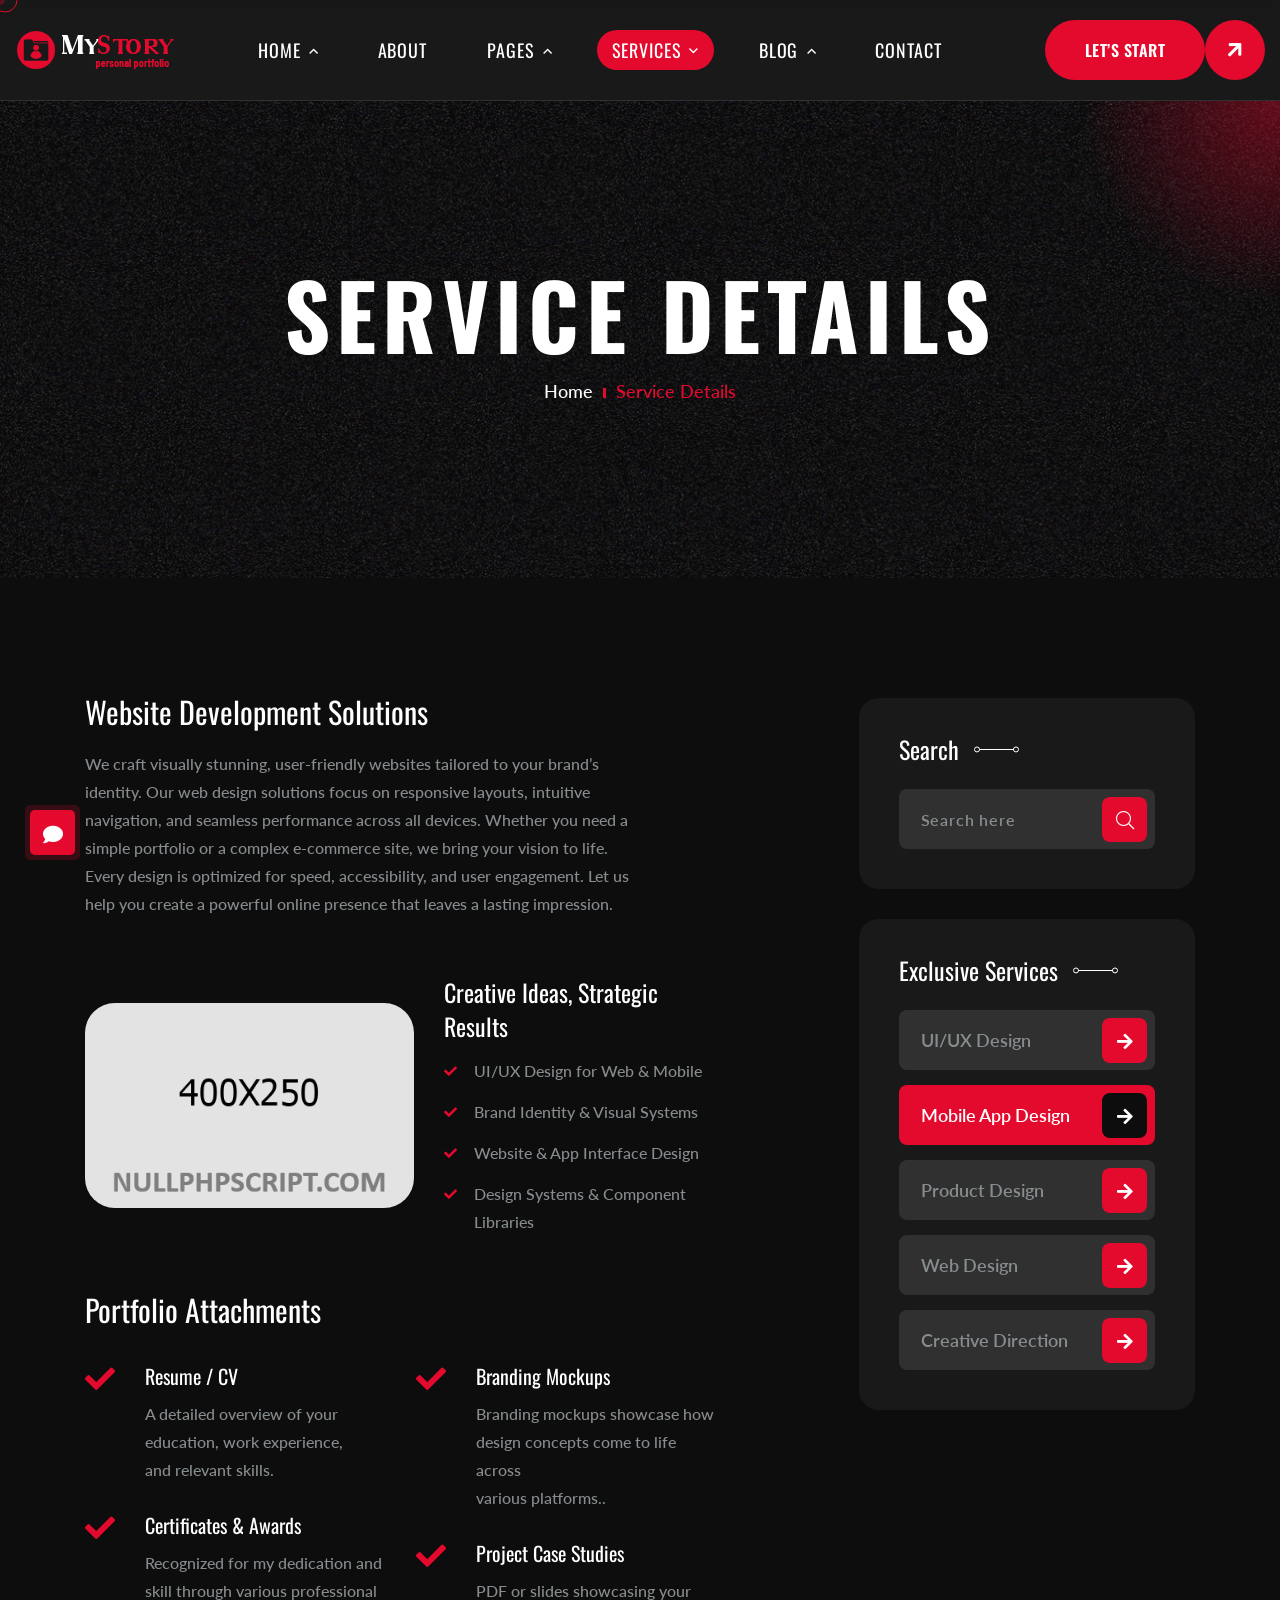
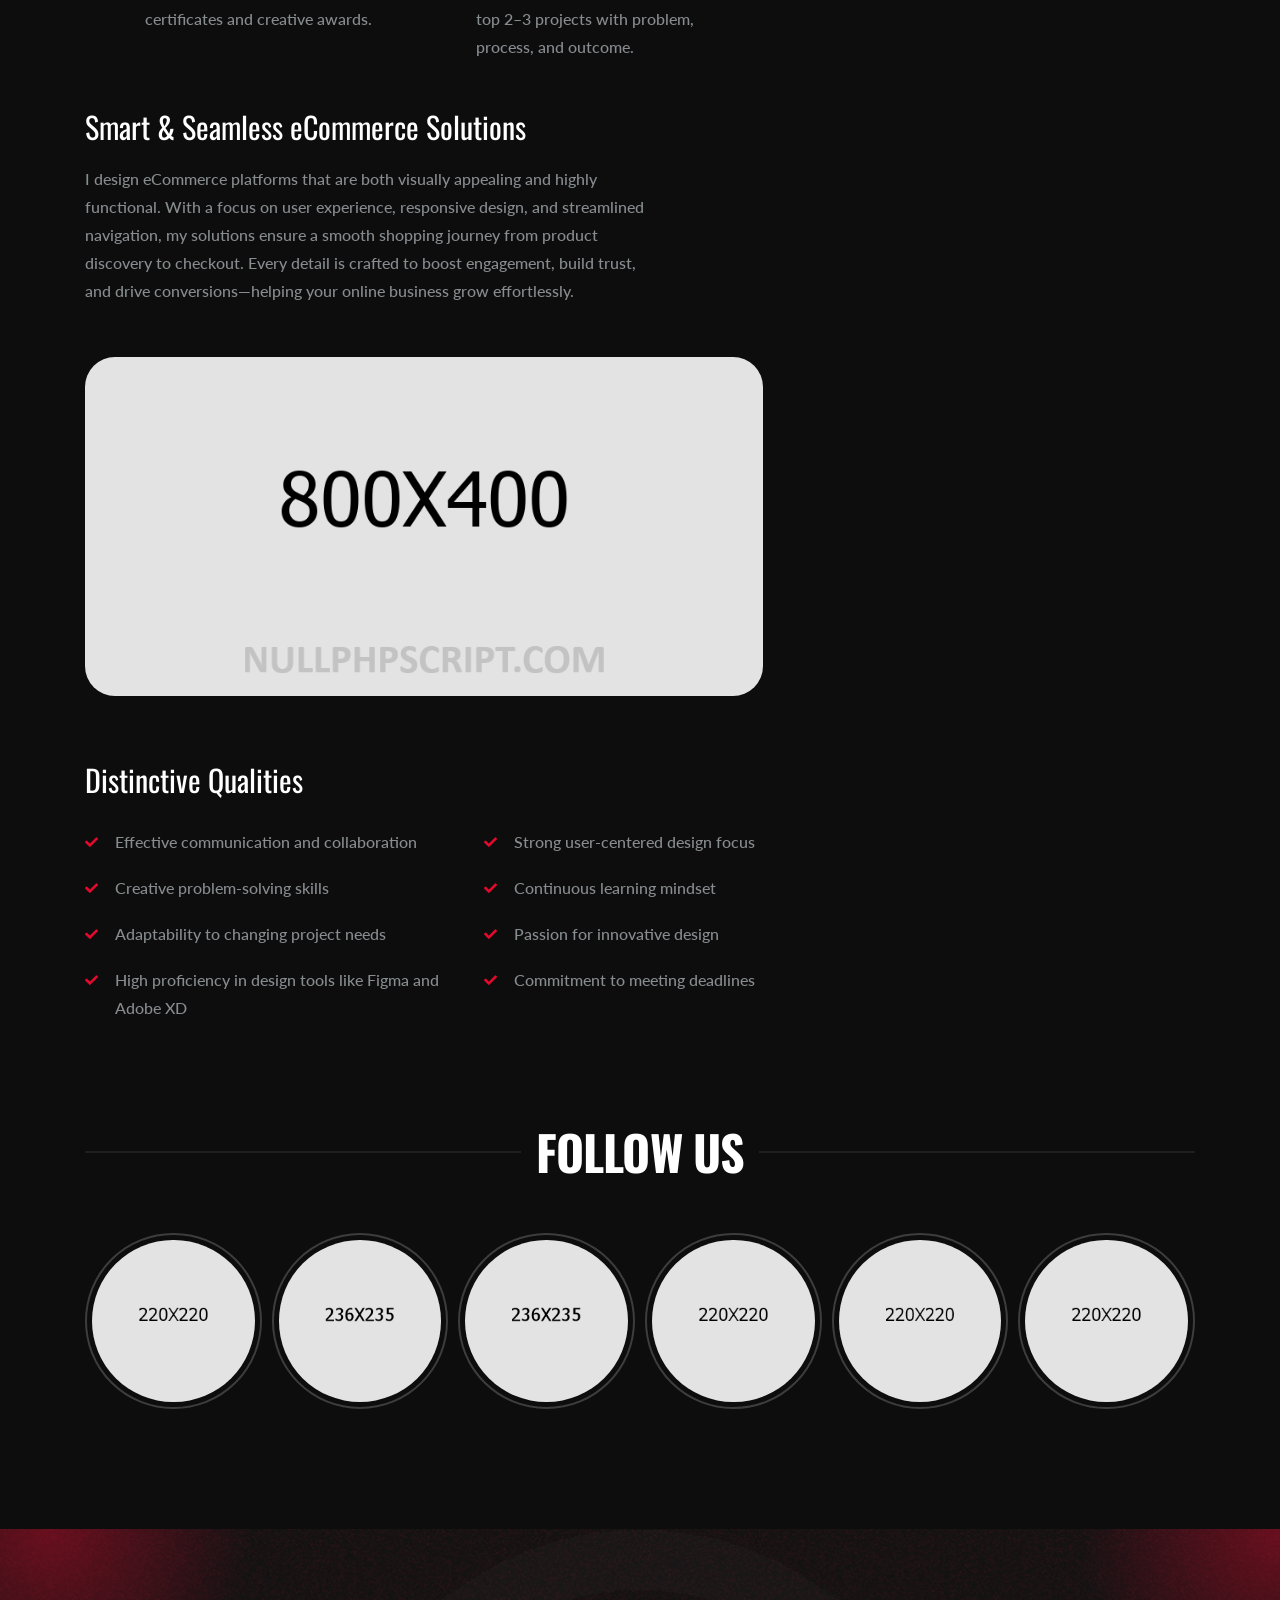
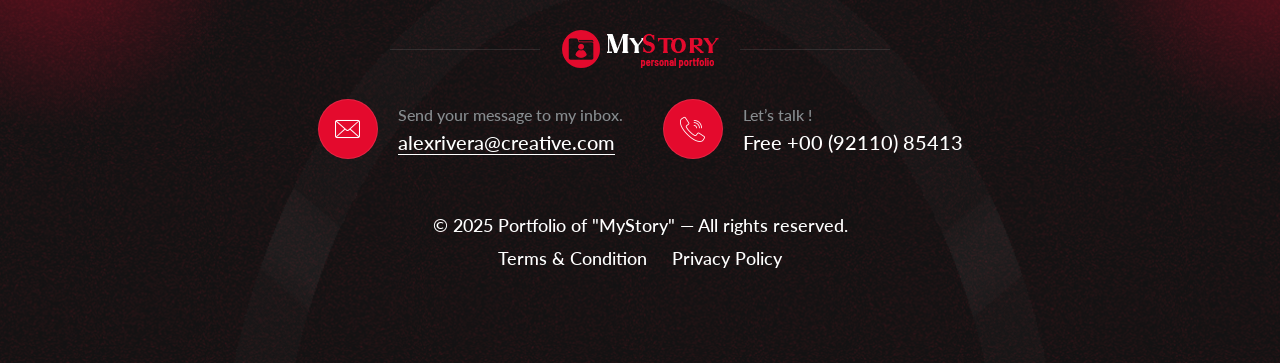
<file: Day-05-Real Domain mapping and practical 1/Pratical-code-1/services-details.html>
<!DOCTYPE html>
<html lang="en">

<head>
    <meta charset="UTF-8" />
    <meta name="viewport" content="width=device-width, initial-scale=1.0" />
    <title>Shared By NULLPHPSCRIPT.COM - Service Details || MyStory || MyStory Modern Personal Portfolio HTML5 Template </title>
    <!-- favicons Icons -->
    <link rel="apple-touch-icon" sizes="180x180" href="assets/images/favicons/apple-touch-icon.png" />
    <link rel="icon" type="image/png" sizes="32x32" href="assets/images/favicons/favicon-32x32.png" />
    <link rel="icon" type="image/png" sizes="16x16" href="assets/images/favicons/favicon-16x16.png" />
    <link rel="manifest" href="assets/images/favicons/site.webmanifest" />
    <meta name="description" content="MyStory Modern Personal Portfolio HTML5 Template " />

    <!-- fonts -->
    <link
        href="https://fonts.googleapis.com/css2?family=Lato:ital,wght@0,100;0,300;0,400;0,700;0,900;1,100;1,300;1,400;1,700;1,900&display=swap"
        rel="stylesheet">

    <link href="https://fonts.googleapis.com/css2?family=Oswald:wght@200..700&display=swap" rel="stylesheet">



    <link rel="stylesheet" href="assets/css/bootstrap.min.css" />
    <link rel="stylesheet" href="assets/css/animate.min.css" />
    <link rel="stylesheet" href="assets/css/custom-animate.css" />
    <link rel="stylesheet" href="assets/css/swiper.min.css" />
    <link rel="stylesheet" href="assets/css/font-awesome-all.css" />
    <link rel="stylesheet" href="assets/css/jarallax.css" />
    <link rel="stylesheet" href="assets/css/jquery.magnific-popup.css" />
    <link rel="stylesheet" href="assets/css/odometer.min.css" />
    <link rel="stylesheet" href="assets/css/flaticon.css">
    <link rel="stylesheet" href="assets/css/owl.carousel.min.css" />
    <link rel="stylesheet" href="assets/css/owl.theme.default.min.css" />
    <link rel="stylesheet" href="assets/css/nice-select.css" />
    <link rel="stylesheet" href="assets/css/jquery-ui.css" />
    <link rel="stylesheet" href="assets/css/aos.css" />


    <!-- template styles -->
    <link rel="stylesheet" href="assets/css/style.css" />
    <link rel="stylesheet" href="assets/css/responsive.css" />
</head>

<body class="custom-cursor">

    <div class="custom-cursor__cursor"></div>
    <div class="custom-cursor__cursor-two"></div>

    <!--Start Preloader-->
    <div class="loader js-preloader">
        <div></div>
        <div></div>
        <div></div>
    </div>
    <!--End Preloader-->



    <div class="chat-icon"><button type="button" class="chat-toggler"><i class="fa fa-comment"></i></button></div>
    <!--Chat Popup-->
    <div id="chat-popup" class="chat-popup">
        <div class="popup-inner">
            <div class="close-chat"><i class="fa fa-times"></i></div>
            <div class="chat-form">
                <p>Please fill out the form below and we will get back to you as soon as possible.</p>
                <form action="assets/inc/sendemail.php" method="POST" class="contact-form-validated">
                    <div class="form-group">
                        <input type="text" name="name" placeholder="Your Name" required>
                    </div>
                    <div class="form-group">
                        <input type="email" name="email" placeholder="Your Email" required>
                    </div>
                    <div class="form-group">
                        <textarea name="message" placeholder="Your Text" required></textarea>
                    </div>
                    <div class="form-group message-btn">
                        <button type="submit" class="thm-btn">
                            <span>Submit Now</span>
                            <i class="fas fa-arrow-right"></i>
                        </button>
                    </div>
                    <div class="result"></div>
                </form>
            </div>
        </div>
    </div>



    <!-- Start sidebar widget content -->
    <div class="xs-sidebar-group info-group info-sidebar">
        <div class="xs-overlay xs-bg-black"></div>
        <div class="xs-sidebar-widget">
            <div class="sidebar-widget-container">
                <div class="widget-heading">
                    <a href="#" class="close-side-widget">X</a>
                </div>
                <div class="sidebar-textwidget">
                    <div class="sidebar-info-contents">
                        <div class="content-inner">
                            <div class="logo">
                                <a href="index.html"><img src="assets/images/resources/logo-2.png" alt="" /></a>
                            </div>
                            <div class="content-box">
                                <h4>About Us</h4>
                                <div class="inner-text">
                                    <p>Contrary to popular belief, Lorem Ipsum is not simply random text. It has
                                        roots in a piece of classical Latin literature from 45 BC, making it over
                                        2000 years old.
                                    </p>
                                </div>
                            </div>

                            <div class="form-inner">
                                <h4>Get a free quote</h4>
                                <form action="assets/inc/sendemail.php" method="POST" class="contact-form-validated">
                                    <div class="form-group">
                                        <input type="text" name="name" placeholder="Name" required="">
                                    </div>
                                    <div class="form-group">
                                        <input type="email" name="email" placeholder="Email" required="">
                                    </div>
                                    <div class="form-group">
                                        <textarea name="message" placeholder="Message..." required=""></textarea>
                                    </div>
                                    <div class="form-group message-btn">
                                        <button class="thm-btn" data-text="Submit Now" type="submit"
                                            data-loading-text="Please wait...">
                                            <span>Submit Now</span>
                                            <i class="fas fa-arrow-right"></i>
                                        </button>
                                    </div>
                                    <div class="result"></div>
                                </form>
                            </div>

                            <div class="sidebar-contact-info">
                                <h4>Contact Info</h4>
                                <ul class="list-unstyled">
                                    <li>
                                        <span class="icon-location"></span> 88 broklyn street, New York
                                    </li>
                                    <li>
                                        <span class="icon-call"></span>
                                        <a href="tel:123456789">+1 555-9990-153</a>
                                    </li>
                                    <li>
                                        <span class="icon-envelope"></span>
                                        <a href="mailto:info@example.com">info@example.com</a>
                                    </li>
                                </ul>
                            </div>
                            <div class="thm-social-link1">
                                <ul class="social-box list-unstyled">
                                    <li>
                                        <a href="#"><i class="icon-facebook-app-symbol" aria-hidden="true"></i></a>
                                    </li>
                                    <li>
                                        <a href="#"><i class="icon-twitter" aria-hidden="true"></i></a>
                                    </li>
                                    <li>
                                        <a href="#"><i class="icon-linkedin" aria-hidden="true"></i></a>
                                    </li>
                                    <li>
                                        <a href="#"><i class="icon-pinterest" aria-hidden="true"></i></a>
                                    </li>
                                </ul>
                            </div>
                        </div>
                    </div>
                </div>
            </div>
        </div>
    </div>
    <!-- End sidebar widget content -->


    <div class="page-wrapper">
        <header class="main-header">
            <nav class="main-menu">
                <div class="main-menu__wrapper">
                    <div class="container">
                        <div class="main-menu__wrapper-inner">
                            <div class="main-header__left">
                                <div class="main-menu__logo-style1">
                                    <a href="index.html">
                                        <img src="assets/images/resources/logo-1.png" alt="Logo">
                                    </a>
                                </div>
                            </div>
                            <div class="main-header__middle">
                                <div class="main-menu__main-menu-box">
                                    <a href="#" class="mobile-nav__toggler"><i class="fa fa-bars"></i></a>
                                    <ul class="main-menu__list">
                                        <li class="dropdown">
                                            <a href="#">Home </a>
                                            <ul>
                                                <li class="dropdown">
                                                    <a href="#">Multi Page</a>
                                                    <ul>
                                                        <li><a href="index.html">Home Dark</a></li>
                                                        <li><a href="index-light.html">Home Light</a></li>
                                                    </ul>
                                                </li>
                                                <li class="dropdown">
                                                    <a href="#">One Page</a>
                                                    <ul>
                                                        <li><a href="index-one-page.html">Home Dark</a></li>
                                                        <li><a href="index-one-page-light.html">Home Light</a></li>
                                                    </ul>
                                                </li>
                                            </ul>
                                        </li>
                                        <li>
                                            <a href="about.html">About</a>
                                        </li>
                                        <li class="dropdown">
                                            <a href="#">Pages</a>
                                            <ul>
                                                <li><a href="projects.html">Projects</a></li>
                                                <li><a href="project-details.html">Project Details</a></li>
                                            </ul>
                                        </li>
                                        <li class="dropdown">
                                            <a href="#">services</a>
                                            <ul>
                                                <li><a href="services.html">Services</a></li>
                                                <li><a href="services-details.html">Service Details</a></li>
                                            </ul>
                                        </li>
                                        <li class="dropdown">
                                            <a href="#">Blog</a>
                                            <ul>
                                                <li><a href="blog.html">Blog</a></li>
                                                <li><a href="blog-details.html">Blog Details</a></li>
                                            </ul>
                                        </li>
                                        <li>
                                            <a href="contact.html">Contact</a>
                                        </li>
                                    </ul>
                                </div>
                            </div>
                            <div class="main-header__right">
                                <div class="main-menu__search-style1">
                                    <a href="#" class="searcher-toggler-box icon-search-interface-symbol"></a>
                                </div>
                                <div class="main-menu__nav-sidebar-icon">
                                    <a class="navSidebar-button" href="#">
                                        <i class="icon-text"></i>
                                    </a>
                                </div>
                                <div class="main-menu__btn-style1">
                                    <a href="about.html" class="thm-btn">
                                        <span> Let’s Start</span>
                                        <i class="fas fa-arrow-right"></i>
                                    </a>
                                </div>
                            </div>

                        </div>
                    </div>
                </div>
            </nav>
        </header>

        <div class="stricky-header stricked-menu main-menu">
            <div class="sticky-header__content"></div><!-- /.sticky-header__content -->
        </div><!-- /.stricky-header -->



        <!-- Breadcrumb One Start -->
        <section class="breadcrumb-one">
            <div class="breadcrumb-one__pattren"
                style="background-image: url(assets/images/backgrounds/breadcrumb-v1-pattren1.jpg);"></div>
            <div class="breadcrumb-one__shape"></div>
            <div class="container">
                <div class="breadcrumb-one__content">
                    <div class="breadcrumb-one__title">
                        <h2>Service Details</h2>
                    </div>
                    <div class="breadcrumb-one__menu">
                        <ul class="clearfix">
                            <li><a href="index.html">Home</a></li>
                            <li><span></span></li>
                            <li class="active">Service Details</li>
                        </ul>
                    </div>
                </div>
            </div>
        </section>
        <!-- Breadcrumb One End -->


        <!-- Start Service Details -->
        <section class="service-details">
            <div class="container">
                <div class="row">
                    <!-- Start Service Details Content -->
                    <div class="col-xl-7 col-lg-7">
                        <div class="service-details__content">
                            <div class="website-development-solutions">
                                <h2>Website Development Solutions</h2>
                                <p>
                                    We craft visually stunning, user-friendly websites tailored to your brand’s
                                    identity.
                                    Our web design solutions focus on responsive layouts, intuitive navigation, and
                                    seamless performance across all devices. Whether you need a simple portfolio or a
                                    complex e-commerce site, we bring your vision to life. Every design is optimized for
                                    speed, accessibility, and user engagement. Let us help you create a powerful online
                                    presence that leaves a lasting impression.
                                </p>
                            </div>
                            <div class="creative-ideas-strategic-results">
                                <div class="row">
                                    <div class="col-xl-7 col-md-6">
                                        <div class="creative-ideas-strategic-results__img">
                                            <img src="assets/images/services/service-details__img1.jpg" alt="Image">
                                        </div>
                                    </div>
                                    <div class="col-xl-5 col-md-6">
                                        <div class="creative-ideas-strategic-results__content">
                                            <h2>Creative Ideas, Strategic Results</h2>
                                            <ul class="list-unstyled">
                                                <li>
                                                    <i class="fa fa-solid fa-check"></i>
                                                    <p>UI/UX Design for Web & Mobile</p>
                                                </li>
                                                <li>
                                                    <i class="fa fa-solid fa-check"></i>
                                                    <p>Brand Identity & Visual Systems</p>
                                                </li>
                                                <li>
                                                    <i class="fa fa-solid fa-check"></i>
                                                    <p>Website & App Interface Design</p>
                                                </li>
                                                <li>
                                                    <i class="fa fa-solid fa-check"></i>
                                                    <p>Design Systems & Component Libraries</p>
                                                </li>
                                            </ul>
                                        </div>
                                    </div>
                                </div>
                            </div>
                            <div class="portfolio-attachments">
                                <h2>Portfolio Attachments</h2>
                                <div class="row">
                                    <div class="col-xl-6 col-lg-6 col-md-6">
                                        <ul class="portfolio-attachments__list list-unstyled">
                                            <li>
                                                <div class="portfolio-attachments__list-icon">
                                                    <i class="fa fa-solid fa-check"></i>
                                                </div>
                                                <div class="portfolio-attachments__list-text">
                                                    <h3>Resume / CV</h3>
                                                    <p>A detailed overview of your<br> education, work experience,<br>
                                                        and relevant skills.</p>
                                                </div>
                                            </li>
                                            <li>
                                                <div class="portfolio-attachments__list-icon">
                                                    <i class="fa fa-solid fa-check"></i>
                                                </div>
                                                <div class="portfolio-attachments__list-text">
                                                    <h3>Certificates & Awards</h3>
                                                    <p>Recognized for my dedication and <br>skill through various
                                                        professional<br> certificates and creative awards.</p>
                                                </div>
                                            </li>
                                        </ul>
                                    </div>
                                    <div class="col-xl-6 col-lg-6 col-md-6">
                                        <ul class="portfolio-attachments__list list-unstyled">
                                            <li>
                                                <div class="portfolio-attachments__list-icon">
                                                    <i class="fa fa-solid fa-check"></i>
                                                </div>
                                                <div class="portfolio-attachments__list-text">
                                                    <h3>Branding Mockups</h3>
                                                    <p>Branding mockups showcase how <br>design concepts come to life
                                                        across<br> various platforms..</p>
                                                </div>
                                            </li>
                                            <li>
                                                <div class="portfolio-attachments__list-icon">
                                                    <i class="fa fa-solid fa-check"></i>
                                                </div>
                                                <div class="portfolio-attachments__list-text">
                                                    <h3>Project Case Studies</h3>
                                                    <p>PDF or slides showcasing your <br>top 2–3 projects with
                                                        problem,<br> process, and outcome.</p>
                                                </div>
                                            </li>
                                        </ul>
                                    </div>
                                </div>
                            </div>
                            <div class="smart-seamless-ecommerce-solutions">
                                <h2>Smart & Seamless eCommerce Solutions</h2>
                                <p>
                                    I design eCommerce platforms that are both visually appealing and highly functional.
                                    With a focus on user experience, responsive design, and streamlined navigation, my
                                    solutions ensure a smooth shopping journey from product discovery to checkout. Every
                                    detail is crafted to boost engagement, build trust, and drive conversions—helping
                                    your online business grow effortlessly.
                                </p>
                            </div>
                            <div class="service-details__img">
                                <img src="assets/images/services/service-details__img2.jpg" alt="Image">
                            </div>
                            <div class="distinctive-qualities">
                                <h2>Distinctive Qualities</h2>
                                <div class="distinctive-qualities__content">
                                    <div class="row">
                                        <div class="col-xl-6 col-md-6">
                                            <ul class="distinctive-qualities__list list-unstyled">
                                                <li>
                                                    <i class="fa fa-solid fa-check"></i>
                                                    <p>Effective communication and collaboration</p>
                                                </li>
                                                <li>
                                                    <i class="fa fa-solid fa-check"></i>
                                                    <p>Creative problem-solving skills</p>
                                                </li>
                                                <li>
                                                    <i class="fa fa-solid fa-check"></i>
                                                    <p>Adaptability to changing project needs</p>
                                                </li>
                                                <li>
                                                    <i class="fa fa-solid fa-check"></i>
                                                    <p>High proficiency in design tools like Figma and Adobe XD</p>
                                                </li>
                                            </ul>
                                        </div>
                                        <div class="col-xl-6 col-md-6">
                                            <ul class="distinctive-qualities__list two list-unstyled">
                                                <li>
                                                    <i class="fa fa-solid fa-check"></i>
                                                    <p>Strong user-centered design focus</p>
                                                </li>
                                                <li>
                                                    <i class="fa fa-solid fa-check"></i>
                                                    <p>Continuous learning mindset</p>
                                                </li>
                                                <li>
                                                    <i class="fa fa-solid fa-check"></i>
                                                    <p>Passion for innovative design</p>
                                                </li>
                                                <li>
                                                    <i class="fa fa-solid fa-check"></i>
                                                    <p>Commitment to meeting deadlines</p>
                                                </li>
                                            </ul>
                                        </div>
                                    </div>
                                </div>
                            </div>
                        </div>
                    </div>
                    <!-- End Service Details Content -->
                    <!-- Start Service Details Sidebar -->
                    <div class="col-xl-5 col-lg-5">
                        <div class="service-details__sidebar">
                            <div class="service-details__sidebar-single service-details__sidebar-search">
                                <div class="inner-title">
                                    <h3>Search</h3>
                                    <div class="line"></div>
                                </div>
                                <form class="search-form" action="#">
                                    <input placeholder="Search here" type="text">
                                    <button type="submit">
                                        <i class="fal fa-search"></i>
                                    </button>
                                </form>
                            </div>
                            <div class="service-details__sidebar-single service-details__sidebar-exclusive">
                                <div class="inner-title">
                                    <h3>Exclusive Services</h3>
                                    <div class="line"></div>
                                </div>
                                <ul class="list-unstyled">
                                    <li>
                                        <a href="#">
                                            UI/UX Design
                                            <i class="fas fa-arrow-right"></i>
                                        </a>
                                    </li>
                                    <li class="active">
                                        <a href="#">
                                            Mobile App Design
                                            <i class="fas fa-arrow-right"></i>
                                        </a>
                                    </li>
                                    <li>
                                        <a href="#">
                                            Product Design
                                            <i class="fas fa-arrow-right"></i>
                                        </a>
                                    </li>
                                    <li>
                                        <a href="#">
                                            Web Design
                                            <i class="fas fa-arrow-right"></i>
                                        </a>
                                    </li>
                                    <li>
                                        <a href="#">
                                            Creative Direction
                                            <i class="fas fa-arrow-right"></i>
                                        </a>
                                    </li>
                                </ul>
                            </div>
                        </div>
                    </div>
                    <!-- End Service Details Sidebar -->
                </div>
            </div>
        </section>
        <!-- End Service Details -->


        <!-- Start Social Media One -->
        <section class="social-media-one">
            <div class="container">
                <div class="social-media-one__title text-center">
                    <h2>follow us</h2>
                </div>
                <div class="row">
                    <!-- Start Social Media One Single -->
                    <div class="col-xl-2 col-lg-4 col-md-4">
                        <div class="social-media-one__single">
                            <div class="social-media-one__single-img">
                                <img src="assets/images/resources/social-media-v1-1.jpg" alt="Image">
                                <div class="social-media-one__single-img-text">
                                    <p>Facebook</p>
                                    <a href="https://www.facebook.com/">
                                        www.facebook.com[Your]
                                    </a>
                                </div>
                            </div>
                        </div>
                    </div>
                    <!-- End Social Media One Single -->
                    <!-- Start Social Media One Single -->
                    <div class="col-xl-2 col-lg-4 col-md-4">
                        <div class="social-media-one__single">
                            <div class="social-media-one__single-img">
                                <img src="assets/images/resources/social-media-v1-2.jpg" alt="Image">
                                <div class="social-media-one__single-img-text">
                                    <p>Instagram</p>
                                    <a href="https://www.instagram.com/">
                                        www.instagram.com[Your]
                                    </a>
                                </div>
                            </div>
                        </div>
                    </div>
                    <!-- End Social Media One Single -->
                    <!-- Start Social Media One Single -->
                    <div class="col-xl-2 col-lg-4 col-md-4">
                        <div class="social-media-one__single">
                            <div class="social-media-one__single-img">
                                <img src="assets/images/resources/social-media-v1-3.jpg" alt="Image">
                                <div class="social-media-one__single-img-text">
                                    <p>Linkedin</p>
                                    <a href="https://www.linkedin.com">
                                        www.linkedin.com[Your]
                                    </a>
                                </div>
                            </div>
                        </div>
                    </div>
                    <!-- End Social Media One Single -->
                    <!-- Start Social Media One Single -->
                    <div class="col-xl-2 col-lg-4 col-md-4">
                        <div class="social-media-one__single">
                            <div class="social-media-one__single-img">
                                <img src="assets/images/resources/social-media-v1-4.jpg" alt="Image">
                                <div class="social-media-one__single-img-text">
                                    <p>Twitter</p>
                                    <a href="https://x.com/?lang=en">
                                        //x.com/?lang=en[Your]
                                    </a>
                                </div>
                            </div>
                        </div>
                    </div>
                    <!-- End Social Media One Single -->
                    <!-- Start Social Media One Single -->
                    <div class="col-xl-2 col-lg-4 col-md-4">
                        <div class="social-media-one__single">
                            <div class="social-media-one__single-img">
                                <img src="assets/images/resources/social-media-v1-5.jpg" alt="Image">
                                <div class="social-media-one__single-img-text">
                                    <p>Youtube</p>
                                    <a href="https://www.youtube.com/">
                                        www.youtube.com[Your]
                                    </a>
                                </div>
                            </div>
                        </div>
                    </div>
                    <!-- End Social Media One Single -->
                    <!-- Start Social Media One Single -->
                    <div class="col-xl-2 col-lg-4 col-md-4">
                        <div class="social-media-one__single">
                            <div class="social-media-one__single-img">
                                <img src="assets/images/resources/social-media-v1-6.jpg" alt="Image">
                                <div class="social-media-one__single-img-text">
                                    <p>Google</p>
                                    <a href="https://www.google.com/">
                                        www.google.com[Your]
                                    </a>
                                </div>
                            </div>
                        </div>
                    </div>
                    <!-- End Social Media One Single -->
                </div>
            </div>
        </section>
        <!-- End Social Media One -->


        <!--Site Footer Start-->
        <footer class="site-footer">
            <div class="site-footer__pattren"
                style="background-image: url(assets/images/backgrounds/site-footer-pattren1.jpg);"></div>
            <div class="site-footer__shape"></div>
            <div class="site-footer__shape-2"></div>
            <div class="container">
                <div class="site-footer__content text-center">
                    <div class="site-footer__shpae-3"
                        style="background-image: url(assets/images/shapes/site-footer-shape-3.gif);"></div>
                    <div class="site-footer__logo">
                        <div class="site-footer__logo-shape"></div>
                        <a href="index.html">
                            <img src="assets/images/resources/logo-1.png" alt="Logo">
                        </a>
                        <div class="site-footer__logo-shape"></div>
                    </div>
                    <div class="site-footer__contact">
                        <ul class="list-unstyled">
                            <li>
                                <div class="icon">
                                    <i class="icon-envelope"></i>
                                </div>
                                <div class="text">
                                    <p>Send your message to my inbox.</p>
                                    <h4>
                                        <a class="bdr" href="mailto:alexrivera@creative.com">
                                            alexrivera@creative.com
                                        </a>
                                    </h4>
                                </div>
                            </li>
                            <li>
                                <div class="icon">
                                    <i class="icon-call"></i>
                                </div>
                                <div class="text">
                                    <p>Let’s talk !</p>
                                    <h4>
                                        Free
                                        <a href="tel:00(92110)85413">
                                            +00 (92110) 85413
                                        </a>
                                    </h4>
                                </div>
                            </li>
                        </ul>
                    </div>
                    <div class="site-footer__bottom">
                        <div class="site-footer__copyright">
                            <p>
                                © 2025 Portfolio of <a href="index.html">"MyStory"</a> — All rights
                                reserved.
                            </p>
                        </div>
                        <div class="site-footer__menu">
                            <ul class="list-unstyled">
                                <li><a href="#">Terms & Condition</a></li>
                                <li><a href="#">Privacy Policy</a></li>
                            </ul>
                        </div>
                    </div>

                </div>
            </div>
        </footer>
        <!--Site Footer End-->




    </div><!-- /.page-wrapper -->


    <div class="mobile-nav__wrapper">
        <div class="mobile-nav__overlay mobile-nav__toggler"></div>
        <!-- /.mobile-nav__overlay -->
        <div class="mobile-nav__content">
            <span class="mobile-nav__close mobile-nav__toggler"><i class="fa fa-times"></i></span>

            <div class="logo-box">
                <a href="index.html" aria-label="logo image"><img src="assets/images/resources/logo-2.png" width="150"
                        alt="" /></a>
            </div>
            <!-- /.logo-box -->
            <div class="mobile-nav__container"></div>
            <!-- /.mobile-nav__container -->

            <ul class="mobile-nav__contact list-unstyled">
                <li>
                    <i class="fa fa-envelope"></i>
                    <a href="mailto:needhelp@packageName__.com">needhelp@MyStory.com</a>
                </li>
                <li>
                    <i class="fas fa-phone"></i>
                    <a href="tel:666-888-0000">666 888 0000</a>
                </li>
            </ul><!-- /.mobile-nav__contact -->
            <div class="mobile-nav__top">
                <div class="mobile-nav__social">
                    <a href="#" class="fab fa-twitter"></a>
                    <a href="#" class="fab fa-facebook-square"></a>
                    <a href="#" class="fab fa-pinterest-p"></a>
                    <a href="#" class="fab fa-instagram"></a>
                </div><!-- /.mobile-nav__social -->
            </div><!-- /.mobile-nav__top -->



        </div>
        <!-- /.mobile-nav__content -->
    </div>
    <!-- /.mobile-nav__wrapper -->

    <!-- Search Popup -->
    <div class="search-popup">
        <div class="color-layer"></div>
        <button class="close-search"><span class="far fa-times fa-fw"></span></button>
        <form method="post" action="blog.html">
            <div class="form-group">
                <input type="search" name="search-field" value="" placeholder="Search Here" required="">
                <button type="submit"><i class="fas fa-search"></i></button>
            </div>
        </form>
    </div>
    <!-- End Search Popup -->

    <a href="#" data-target="html" class="scroll-to-target scroll-to-top">
        <span class="scroll-to-top__wrapper"><span class="scroll-to-top__inner"></span></span>
        <span class="scroll-to-top__text"> Go Back Top</span>
    </a>


    <script src="assets/js/jquery-latest.js"></script>
    <script src="assets/js/bootstrap.bundle.min.js"></script>
    <script src="assets/js/jarallax.min.js"></script>
    <script src="assets/js/jquery.appear.min.js"></script>
    <script src="assets/js/swiper.min.js"></script>
    <script src="assets/js/jquery.magnific-popup.min.js"></script>
    <script src="assets/js/jquery.validate.min.js"></script>
    <script src="assets/js/odometer.min.js"></script>
    <script src="assets/js/wow.js"></script>
    <script src="assets/js/isotope.js"></script>
    <script src="assets/js/owl.carousel.min.js"></script>
    <script src="assets/js/jquery-ui.js"></script>
    <script src="assets/js/jquery.nice-select.min.js"></script>
    <script src="assets/js/marquee.min.js"></script>
    <script src="assets/js/jquery-sidebar-content.js"></script>
    <script src="assets/js/aos.js"></script>
    <script src="assets/js/gsap/gsap.js"></script>
    <script src="assets/js/gsap/ScrollTrigger.js"></script>
    <script src="assets/js/gsap/SplitText.js"></script>
    <script src="assets/js/lenis.min.js"></script>




    <!-- template js -->
    <script src="assets/js/script.js"></script>
</body>

</html>
</file>
<file: Day-05-Real Domain mapping and practical 1/Pratical-code-1/assets/css/jarallax.css>
.jarallax {
    position: relative;
    z-index: 0;
}
.jarallax > .jarallax-img {
    position: absolute;
    object-fit: cover;
    /* support for plugin https://github.com/bfred-it/object-fit-images */
    font-family: 'object-fit: cover;';
    top: 0;
    left: 0;
    width: 100%;
    height: 100%;
    z-index: -1;
}
</file>
<file: Day-05-Real Domain mapping and practical 1/Pratical-code-1/assets/css/flaticon.css>
@font-face {
  font-family: 'icomoon';
  src: url('../fonts/icomoon.eot?orkqwr');
  src: url('../fonts/icomoon.eot?orkqwr#iefix') format('embedded-opentype'),
    url('../fonts/icomoon.ttf?orkqwr') format('truetype'),
    url('../fonts/icomoon.woff?orkqwr') format('woff'),
    url('../fonts/icomoon.svg?orkqwr#icomoon') format('svg');
  font-weight: normal;
  font-style: normal;
  font-display: block;
}

[class^="icon-"],
[class*=" icon-"] {
  /* use !important to prevent issues with browser extensions that change fonts */
  font-family: 'icomoon' !important;
  speak: never;
  font-style: normal;
  font-weight: normal;
  font-variant: normal;
  text-transform: none;
  line-height: 1;

  /* Better Font Rendering =========== */
  -webkit-font-smoothing: antialiased;
  -moz-osx-font-smoothing: grayscale;
}




.icon-text:before {
  content: "\e900";
}

.icon-twitter:before {
  content: "\e901";
}

.icon-left-chevron:before {
  content: "\e902";
}

.icon-search-interface-symbol:before {
  content: "\e903";
}

.icon-arrow:before {
  content: "\e904";
}

.icon-facebook-app-symbol:before {
  content: "\e905";
}

.icon-call:before {
  content: "\e906";
}

.icon-check:before {
  content: "\e907";
}

.icon-marketing-online:before {
  content: "\e908";
}

.icon-envelope:before {
  content: "\e909";
}

.icon-instagram:before {
  content: "\e90a";
}

.icon-pinterest:before {
  content: "\e90b";
}

.icon-user:before {
  content: "\e90c";
}

.icon-linkedin:before {
  content: "\e90d";
}

.icon-right-up:before {
  content: "\e90e";
}

.icon-user-experience:before {
  content: "\e90f";
}

.icon-location:before {
  content: "\e910";
}

.icon-content:before {
  content: "\e911";
}

.icon-front-end-programming:before {
  content: "\e912";
}

.icon-branding:before {
  content: "\e913";
}

.icon-chat:before {
  content: "\e914";
}

.icon-briefcase:before {
  content: "\e915";
}

.icon-web-design:before {
  content: "\e916";
}

.icon-chevron:before {
  content: "\e917";
}

.icon-right-arrow:before {
  content: "\e918";
}
</file>
<file: Day-05-Real Domain mapping and practical 1/Pratical-code-1/assets/css/nice-select.css>
.nice-select {
    position: relative;
    display: block;
    -webkit-tap-highlight-color: transparent;
    background-color: #f6f4f9;
    border-radius: 0px;
    border: 0px solid #e4e4e4;
    box-sizing: border-box;
    clear: both;
    cursor: pointer;
    float: none;
    font-family: inherit;
    color: #888888;
    font-size: 14px;
    font-weight: 300;
    height: 70px;
    line-height: 48px;
    outline: none;
    padding-left: 25px;
    padding-right: 25px;
    text-align: left !important;
    -webkit-transition: all 0.2s ease-in-out;
    transition: all 0.2s ease-in-out;
    -webkit-user-select: none;
    -moz-user-select: none;
    -ms-user-select: none;
    user-select: none;
    white-space: nowrap;
    width: auto;
}

.nice-select:hover {
    border-color: #6e7a7a;
}

.nice-select:active,
.nice-select.open,
.nice-select:focus {
    border-color: #6e7a7a;
}


.nice-select:after {
    position: absolute;
    right: 17px;
    top: 50%;
    margin-top: -4px;
    display: block;
    border-bottom: 1px solid var(--mediplace-gray);
    border-right: 1px solid var(--mediplace-gray);
    content: '';
    width: 8px;
    height: 8px;
    pointer-events: none;
    -webkit-transform-origin: 66% 66%;
    -ms-transform-origin: 66% 66%;
    transform-origin: 66% 66%;
    -webkit-transform: rotate(45deg);
    -ms-transform: rotate(45deg);
    transform: rotate(45deg);
    -webkit-transition: all 0.15s ease-in-out;
    transition: all 0.15s ease-in-out;
}

.nice-select.open:after {
    -webkit-transform: rotate(-135deg);
    -ms-transform: rotate(-135deg);
    transform: rotate(-135deg);
}

.nice-select.open .list {
    opacity: 1;
    pointer-events: auto;
    -webkit-transform: scale(1) translateY(0);
    -ms-transform: scale(1) translateY(0);
    transform: scale(1) translateY(0);
}

.nice-select.disabled {
    border-color: #ededed;
    color: #999;
    pointer-events: none;
}

.nice-select.disabled:after {
    border-color: #cccccc;
}

.nice-select.wide {
    width: 100%;
}

.nice-select.wide .list {
    left: 0 !important;
    right: 0 !important;
}


.nice-select.right {
    float: right;
}

.nice-select.right .list {
    left: auto;
    right: 0;
}

.nice-select.small {
    font-size: 12px;
    height: 36px;
    line-height: 34px;
}

.nice-select.small:after {
    height: 4px;
    width: 4px;
}

.nice-select.small .option {
    line-height: 34px;
    min-height: 34px;
}


.nice-select .list {
    background-color: var(--mediplace-base);
    border-radius: 5px;
    box-sizing: border-box;
    margin-top: 0px;
    opacity: 0;
    overflow: hidden;
    padding: 0;
    pointer-events: none;
    position: absolute;
    top: 100%;
    left: 0;
    -webkit-transform-origin: 50% 0;
    -ms-transform-origin: 50% 0;
    transform-origin: 50% 0;
    -webkit-transform: scale(0.75) translateY(-21px);
    -ms-transform: scale(0.75) translateY(-21px);
    transform: scale(0.75) translateY(-21px);
    -webkit-transition: all 0.2s cubic-bezier(0.5, 0, 0, 1.25), opacity 0.15s ease-out;
    transition: all 0.2s cubic-bezier(0.5, 0, 0, 1.25), opacity 0.15s ease-out;
    z-index: 9;
}

.nice-select .list:hover .option:not(:hover) {
    background-color: transparent !important;
}

.nice-select .option {
    color: #ffffff;
    font-weight: 400;
    line-height: 40px;
    list-style: none;
    min-height: 40px;
    outline: none;
    padding-left: 18px;
    padding-right: 29px;
    text-align: left;
    cursor: pointer;
    -webkit-transition: all 0.2s;
    transition: all 0.2s;
}

.nice-select .option:hover,
.nice-select .option.focus,
.nice-select .option.selected.focus {
    color: #ffffff;
    background-color: var(--mediplace-black);
}

.nice-select .option.selected {
    font-weight: 700;
}

.nice-select .option.disabled {
    background-color: transparent;
    color: #999;
    cursor: default;
}

.no-csspointerevents .nice-select .list {
    display: none;
}

.no-csspointerevents .nice-select.open .list {
    display: block;
}

.get-flight-two__inner .nice-select:after {
    border-bottom: 2px solid var(--mediplace-gray);
    border-right: 2px solid var(--mediplace-gray);
}
</file>
<file: Day-05-Real Domain mapping and practical 1/Pratical-code-1/assets/css/style.css>
/*--------------------------------------------------------------
  TABLE OF CONTENTS:
----------------------------------------------------------------

** - Utility
** - Common
** - Custom Cursor
** - Animations
** - Cards
** - Navigation
** - Home Showcase
** - Mobile Nav
** - Search Popup
** - Page Header
** - Main Slider
** - About
** - Services
** - ServiceS Details
** - Project
** - Project Details
** - Video
** - Funfact
** - Team
** - Team Details
** - Contact
** - Testimonial
** - Why Choose
** - Working Process
** - Blog
** - Blog List
** - Blog Standard
** - Blog Details
** - Feature
** - Pricing Plan
** - Faq
** - Gallery
** - History
** - Coming Soon
** - Products
** - Product Details
** - Cart
** - Checkout
** - Wishlist
** - Sign Up
** - Login
** - Privacy Policy
** - Error
** - Footer
** - Google Map

--------------------------------------------------------------*/


/*--------------------------------------------------------------
# Common
--------------------------------------------------------------*/
:root {
  --mystory-font: "Lato", sans-serif;
  --mystory-font-two: "Oswald", sans-serif;
  --mystory-base: #e40a2d;
  --mystory-base-rgb: 228, 10, 45;
  --mystory-gray: #878C8F;
  --mystory-gray-rgb: 135, 140, 143;
  --mystory-black: #0D0D0D;
  --mystory-black-rgb: 13, 13, 13;
  --mystory-black-bg: #191919;
  --mystory-black-bg-rgb: 25, 25, 25;
  --mystory-white: #ffffff;
  --mystory-white-rgb: 255, 255, 255;
  --mystory-bdr-radius: 20px
}

.row {
  --bs-gutter-x: 24px;
}

.gutter-y-30 {
  --bs-gutter-y: 24px;
}

body {
  font-family: var(--mystory-font);
  color: var(--mystory-gray);
  font-size: 16px;
  line-height: 28px;
  font-weight: 500;
}

body.locked {
  overflow: hidden;
}

a {
  color: var(--mystory-base);
  -webkit-transition: all 500ms ease;
  transition: all 500ms ease;
}

a,
a:hover,
a:focus,
a:visited {
  text-decoration: none;
}



.xs-sidebar-widget {
  overflow-y: auto;
  max-height: 100vh;
  /* or specific height */
}

/* Chrome, Edge, Safari */
.xs-sidebar-widget::-webkit-scrollbar {
  width: 10px;
}

.xs-sidebar-widget::-webkit-scrollbar-track {
  background: #f0f0f0;
}

.xs-sidebar-widget::-webkit-scrollbar-thumb {
  background: var(--mystory-base);
}

.xs-sidebar-widget::-webkit-scrollbar-thumb:hover {
  background: rgba(var(--mystory-black-rgb), .80);
}

.xs-sidebar-widget::-webkit-scrollbar-track {
  background: var(--mystory-white);
}






html.lenis,
html.lenis body {
  height: auto;
}

.lenis.lenis-smooth {
  scroll-behavior: auto !important;
}

.lenis.lenis-smooth [data-lenis-prevent] {
  -ms-scroll-chaining: none;
  overscroll-behavior: contain;
}

.lenis.lenis-stopped {
  overflow: hidden;
}

.lenis.lenis-scrolling iframe {
  pointer-events: none;
}




::-webkit-input-placeholder {
  color: inherit;
  opacity: 1;
}

:-ms-input-placeholder {
  color: inherit;
  opacity: 1;
}

::-ms-input-placeholder {
  color: inherit;
  opacity: 1;
}

::placeholder {
  color: inherit;
  opacity: 1;
}

h1,
h2,
h3,
h4,
h5,
h6 {
  font-family: var(--mystory-font-two);
  color: var(--mystory-black);
  margin: 0;
}

p {
  margin: 0;
}

dl,
ol,
ul {
  margin-top: 0;
  margin-bottom: 0;
  padding: 0;
  list-style: none;
}

::-webkit-input-placeholder {
  color: inherit;
  opacity: 1;
}

:-ms-input-placeholder {
  color: inherit;
  opacity: 1;
}

::-ms-input-placeholder {
  color: inherit;
  opacity: 1;
}

::placeholder {
  color: inherit;
  opacity: 1;
}

.page-wrapper {
  position: relative;
  margin: 0 auto;
  width: 100%;
  min-width: 300px;
  overflow: hidden;
  background-color: #0d0d0d;
}

.page-wrapper--instyle2 {
  background-color: #FEF9FA;
}

.container {
  padding-left: 15px;
  padding-right: 15px;
}

.list-unstyled {
  padding-left: 0;
}

@media (min-width: 1350px) {
  .container {
    max-width: 1350px;
  }
}

::-webkit-input-placeholder {
  color: inherit;
  opacity: 1;
}

:-ms-input-placeholder {
  color: inherit;
  opacity: 1;
}

::-ms-input-placeholder {
  color: inherit;
  opacity: 1;
}

::placeholder {
  color: inherit;
  opacity: 1;
}


/*** chat popup ***/

.chat-popup {
  position: fixed;
  left: 0;
  bottom: 0px;
  width: 350px;
  z-index: 99999;
  visibility: hidden;
  opacity: 0;
  background: var(--mystory-black);
  box-shadow: 0px 0px 30px 0px rgba(0, 0, 0, 0.10);
  border-radius: 10px;
  border-top-left-radius: 0;
  border-bottom-left-radius: 0;
  border-bottom-right-radius: 0;
  transform: translateX(-100%);
  transition: background-color 0.7s ease;
  transition: all 0.7s ease;
}

.chat-popup.popup-visible {
  transform: translateX(0%);
  visibility: visible;
  opacity: 1;
}

.chat-popup .popup-inner {
  position: relative;
  display: block;
  padding: 40px 35px;
  padding-top: 32px;
}

.chat-popup .close-chat {
  position: absolute;
  display: flex;
  left: 0px;
  top: -55px;
  width: 60px;
  height: 55px;
  line-height: 44px;
  text-align: center;
  border-radius: 5px;
  font-size: 16px;
  color: #fff;
  background: var(--mystory-base);
  cursor: pointer;
  box-shadow: 0px 0px 20px 0px rgba(0, 0, 0, 0.10);
  align-items: center;
  justify-content: center;
  border-top-left-radius: 0;
  border-bottom-left-radius: 0;
  border-bottom-right-radius: 0;
}

.chat-popup .popup-inner p {
  position: relative;
  display: block;
  font-size: 14px;
  line-height: 20px;
  text-align: center;
  margin-bottom: 40px;
  color: rgba(255, 255, 255, .70);
}

.chat-popup .chat-form .form-group {
  position: relative;
  display: block;
  margin-bottom: 20px;
}

.chat-popup .chat-form .form-group:last-child {
  margin-bottom: 0px;
}

.chat-popup .chat-form .form-group input[type='text'],
.chat-popup .chat-form .form-group input[type='email'],
.chat-popup .chat-form .form-group textarea {
  position: relative;
  display: block;
  width: 100%;
  height: 40px;
  border: 1px solid rgba(255, 255, 255, .10);
  border-radius: 5px;
  font-size: 13px;
  color: rgba(255, 255, 255, .70);
  padding: 10px 20px;
  background-color: rgba(255, 255, 255, .10);
  transition: all 500ms ease;
}

.chat-popup .chat-form .form-group textarea {
  height: 120px;
  resize: none;
}

.chat-popup .chat-form .form-group input:focus,
.chat-popup .chat-form .form-group textarea:focus {
  outline: none;
}

.chat-popup .chat-form .form-group button {
  border: none;
}

.chat-popup .chat-form .form-group .thm-btn::before {
  background-color: var(--mystory-white);
}

.chat-popup .chat-form .form-group .thm-btn::after {
  background-color: rgba(var(--mystory-white-rgb), .30);
}

.chat-popup .chat-form .form-group .thm-btn:hover {
  color: var(--mystory-base);
}

.chat-icon {
  position: fixed;
  display: inline-block;
  left: 30px;
  bottom: 45px;
  z-index: 99;
}

.chat-icon button {
  position: relative;
  display: inline-block;
  width: 45px;
  height: 45px;
  line-height: 47px;
  text-align: center;
  font-size: 20px;
  color: #fff;
  border-radius: 5px;
  background: var(--mystory-base);
  z-index: 1;
  border: none;
}

.chat-icon button:before {
  content: "";
  position: absolute;
  top: -5px;
  left: -5px;
  right: -5px;
  bottom: -5px;
  background-color: rgba(var(--mystory-base-rgb), .20);
  border-radius: 5px;
  z-index: -1;
}




::-webkit-scrollbar {
  height: 7px;
  width: 7px;
  background: transparent;
}

::-webkit-scrollbar-thumb {
  background: var(--mystory-base);
  -webkit-border-radius: 1ex;
  -webkit-box-shadow: 0px 0px 0px rgba(0, 0, 0, 0.75);
}

::-webkit-scrollbar-corner {
  background: transparent;
}




*::-moz-selection {
  background: var(--mystory-black);
  color: var(--mystory-white);
  text-shadow: none;
}

::-moz-selection {
  background: var(--mystory-black);
  color: var(--mystory-white);
  text-shadow: none;
}

::selection {
  background: var(--mystory-black);
  color: var(--mystory-white);
  text-shadow: none;
}




/***
=============================================
xs sidebar
=============================================
***/
.xs-sidebar-group .xs-overlay {
  left: 0;
  top: 0;
  position: fixed;
  height: 100%;
  opacity: 0;
  width: 100%;
  visibility: hidden;
  cursor: url(../images/icon/cross-out.png),
    pointer;
  transform: translateX(-100%);
  transition: background-color 0.5s ease;
  transition: all 0.5s ease;
  z-index: 99999;
}

.xs-sidebar-group.isActive .xs-overlay {
  opacity: .8;
  visibility: visible;
  transform: translateX(0%);
}

.xs-sidebar-group .widget-heading {
  position: absolute;
  top: 0;
  right: 0;
  padding: 25px;
}

.xs-sidebar-group .widget-heading a {
  position: relative;
  display: flex;
  align-items: center;
  justify-content: center;
  width: 30px;
  height: 30px;
  line-height: 30px;
  text-align: center;
  border: 2px solid #fff;
  border-radius: 50%;
  color: #fff;
  font-size: 16px;
  font-weight: 400;
  -webkit-transition: all 500ms ease;
  transition: all 500ms ease;
}

.xs-sidebar-group .widget-heading a:hover {
  color: var(--mystory-base);
  border-color: var(--mystory-base);
}

.xs-sidebar-widget {
  position: fixed;
  left: 0;
  top: 0;
  bottom: 0;
  width: 100%;
  max-width: 360px;
  z-index: 999999;
  overflow: hidden;
  overflow-y: auto;
  visibility: hidden;
  opacity: 0;
  border-right: 0px solid rgba(var(--mystory-white-rgb), .50);
  transform: translateX(-100%);
  transition: background-color 0.5s ease;
  transition: all 0.5s ease;
}

.xs-sidebar-group.isActive .xs-sidebar-widget {
  opacity: 1;
  visibility: visible;
  transform: translateX(0%);
  background-color: var(--mystory-black);
}

.sidebar-textwidget {
  padding: 70px 30px;
}

.sidebar-widget-container {
  position: relative;
  top: 0px;
  opacity: 0;
  visibility: hidden;
  transform: translateX(-100%);
  transition: background-color 0.5s ease;
  transition: all 0.5s ease;
}

.xs-sidebar-group.isActive .sidebar-widget-container {
  transform: translateX(0%);
  visibility: visible;
  opacity: 1;
}

.xs-overlay {
  position: absolute;
  top: 0;
  left: 0;
  height: 100%;
  width: 100%;
  opacity: .8;
  z-index: 0;
}

.xs-bg-black {
  background-color: #000000;
}

.xs-sidebar-group .content-inner .logo {
  position: relative;
  max-width: 172px;
  width: 100%;
  margin-bottom: 30px;
}

.xs-sidebar-group .content-inner h4 {
  position: relative;
  display: block;
  font-size: 20px;
  line-height: 30px;
  color: #fff;
  font-weight: 700;
  text-transform: uppercase;
  margin-bottom: 15px;
  letter-spacing: 0.05em;
}

.xs-sidebar-group .content-inner .content-box {
  margin-bottom: 30px;
  padding-right: 15px;
}

.xs-sidebar-group .content-inner .content-box p {
  color: #ffffff;
}

.xs-sidebar-group .content-inner .form-inner .form-group {
  position: relative;
  margin-bottom: 20px;
}

.xs-sidebar-group .content-inner .form-inner .form-group:last-child {
  margin-bottom: 0px;
}

.xs-sidebar-group .content-inner .form-inner .form-group input[type='text'],
.xs-sidebar-group .content-inner .form-inner .form-group input[type='email'],
.xs-sidebar-group .content-inner .form-inner .form-group textarea {
  position: relative;
  display: block;
  width: 100%;
  height: 50px;
  font-size: 15px;
  padding: 10px 20px;
  color: rgba(var(--mystory-white-rgb), .70);
  border: none;
  border-radius: var(--mystory-bdr-radius);
  outline: none;
  transition: all 500ms ease;
  background-color: rgba(var(--mystory-white-rgb), .05);
}

.xs-sidebar-group .content-inner .form-inner .form-group textarea {
  resize: none;
  height: 120px;
}

.xs-sidebar-group .content-inner .form-inner .form-group input:focus,
.xs-sidebar-group .content-inner .form-inner .form-group textarea:focus {
  border-color: #00224f;
}

.xs-sidebar-group .content-inner .form-inner .form-group button {
  position: relative;
  border: none;
}

.sidebar-contact-info {
  position: relative;
  display: block;
  padding-top: 43px;
}

.sidebar-contact-info ul {
  position: relative;
  display: block;
  padding-bottom: 22px;
}

.sidebar-contact-info ul li {
  position: relative;
  display: block;
  color: var(--mystory-white);
  line-height: 30px;
}

.sidebar-contact-info ul li span {
  position: relative;
  display: inline-block;
  width: 25px;
}

.sidebar-contact-info ul li span:before {
  position: relative;
  display: inline-block;
  color: #ffffff;
}

.sidebar-contact-info ul li a {
  color: var(--mystory-white);
}

.sidebar-contact-info ul li a:hover {
  color: var(--mystory-base);
}

.xs-sidebar-group .content-inner .thm-social-link1 {
  overflow: hidden;
}

.thm-social-link1 {
  position: relative;
  display: block;
}

.thm-social-link1 ul {
  position: relative;
}

.thm-social-link1 ul li {
  position: relative;
  display: inline-block;
  margin-right: 6px;
}

.thm-social-link1 ul li:last-child {
  margin-right: 0;
}

.thm-social-link1 ul li a {
  position: relative;
  display: flex;
  align-items: center;
  justify-content: center;
  width: 40px;
  height: 40px;
  background: rgba(var(--mystory-white-rgb), .10);
  border-radius: 50%;
  color: var(--mystory-white);
  font-size: 15px;
  text-align: center;
  z-index: 1;
  transition: all 500ms ease;
}

.thm-social-link1 ul li a:before {
  position: absolute;
  top: 0px;
  left: 0px;
  bottom: 0px;
  right: 0px;
  background: var(--mystory-base);
  border-radius: 50%;
  transition: .5s;
  transform: scale(.5);
  opacity: 0;
  content: '';
  z-index: -1;
}

.thm-social-link1 ul li a:hover:before {
  transform: scale(1);
  opacity: 1;
}

.thm-social-link1 ul li a:hover {
  color: var(--mystory-white);
}


/*=============== scrollbar-Css =============*/













/*--------------------------------------------------------------
# Custom Cursor
--------------------------------------------------------------*/
.custom-cursor__cursor {
  width: 25px;
  height: 25px;
  border-radius: 100%;
  border: 1px solid var(--mystory-base);
  -webkit-transition: all 200ms ease-out;
  transition: all 200ms ease-out;
  position: fixed;
  pointer-events: none;
  left: 0;
  top: 0;
  -webkit-transform: translate(calc(-50% + 5px), -50%);
  transform: translate(calc(-50% + 5px), -50%);
  z-index: 999991;
}

.custom-cursor__cursor-two {
  width: 10px;
  height: 10px;
  border-radius: 100%;
  background-color: var(--mystory-base);
  opacity: .3;
  position: fixed;
  -webkit-transform: translate(-50%, -50%);
  transform: translate(-50%, -50%);
  pointer-events: none;
  -webkit-transition: width .3s, height .3s, opacity .3s;
  transition: width .3s, height .3s, opacity .3s;
  z-index: 999991;
}

.custom-cursor__hover {
  background-color: var(--mystory-base);
  opacity: 0.4;
}

.custom-cursor__innerhover {
  width: 25px;
  height: 25px;
  opacity: .4;
}

/*---------------------------------
     Preloader CSS
-----------------------------------*/
.loader {
  position: fixed;
  top: 0;
  left: 0;
  width: 100%;
  height: 100%;
  background: #fff;
  z-index: 20000;
  overflow-x: hidden !important;
  display: flex;
  align-items: center;
  justify-content: center;
}

.loader div {
  width: 20px;
  height: 20px;
  margin: 0 10px 0;
  border-radius: 50px;
  transform-origin: 50% 0;
  display: inline-block;
  animation: bouncing 1.4s linear infinite;
}

.loader div:last-child {
  margin: 0;
}

.loader div:nth-child(1) {
  background-color: rgba(var(--mystory-base-rgb), 1.0);
}

.loader div:nth-child(2) {
  background-color: rgba(var(--mystory-base-rgb), 0.70);
  animation-delay: 0.2s;
}

.loader div:nth-child(3) {
  background-color: rgba(var(--mystory-base-rgb), 0.40);
  animation-delay: 0.4s;
}

@keyframes bouncing {

  0%,
  100% {
    transform: translateY(0) scale(1, 1);
    animation-timing-function: ease-in;
  }

  45% {
    transform: translateY(50px) scale(1, 1);
    animation-timing-function: linear;
  }

  50% {
    transform: translateY(50px) scale(1.5, 0.5);
    animation-timing-function: linear;
  }

  55% {
    transform: translateY(50px) scale(1, 1);
    animation-timing-function: ease-out;
  }
}



/* scroll to top */
.scroll-to-top {
  display: flex;
  align-items: center;
  width: auto;
  height: 35px;
  background: transparent;
  position: fixed;
  bottom: 60px;
  right: -12px;
  z-index: 99;
  text-align: center;
  opacity: 0;
  visibility: hidden;
  transform: rotate(-90deg);
  cursor: pointer;
  transition: all 0.2s ease;
}

.scroll-to-top:hover {
  color: var(--mystory-base);
}

.scroll-to-top__text {
  display: inline;
  font-size: 12px;
  text-transform: uppercase;
  letter-spacing: 0.1em;
  font-weight: 700;
  margin-left: 10px;
}

.scroll-to-top__wrapper {
  display: inline-block;
  width: 30px;
  height: 4px;
  background-color: var(--mystory-base);
  position: relative;
  overflow: hidden;
}

.scroll-to-top__inner {
  position: absolute;
  left: 0;
  top: 0;
  width: 100%;
  height: 100%;
  background-color: var(--mystory-black);
}

.scroll-to-top.show {
  opacity: 1;
  visibility: visible;
  bottom: 70px;
}






/*--------------------------------------------------------------
# Search Popup
--------------------------------------------------------------*/
.search-popup {
  position: fixed;
  left: 0;
  top: 0;
  height: 120px;
  width: 100%;
  z-index: 99999;
  transform: translateY(-100%);
  transition: all 0.5s;
}

.search-active .search-popup {
  transform: translateY(0%);
}

.search-popup .color-layer {
  position: absolute;
  content: '';
  left: 0;
  top: 0;
  height: 120px;
  width: 100%;
  background-color: var(--mystory-base);
  transition: all 0.5s;
  box-shadow: 0px 10px 15px rgba(0, 0, 0, 0.05);
}

.sidenav-bar-visible .search-popup {
  display: none;
}

.search-popup .close-search {
  position: absolute;
  right: 25px;
  top: 25px;
  display: flex;
  align-items: center;
  justify-content: center;
  width: 60px;
  height: 70px;
  background-color: rgba(255, 255, 255, 0.2);
  border-radius: 0%;
  cursor: pointer;
  color: #ffffff;
  font-size: 30px;
  transition: all 0.5s;
  border: none;
  opacity: 0;
  transform: translateX(100px);
  visibility: hidden;
  -webkit-transition: all 500ms ease;
  transition: all 500ms ease;
  z-index: 9999;
}

.search-popup .close-search:hover {
  color: var(--mystory-base);
  background-color: rgba(255, 255, 255, 1.0);
}

.search-active .search-popup .close-search {
  opacity: 1;
  transform: translateX(0px);
  visibility: visible;
}




.search-popup form {
  position: absolute;
  max-width: 700px;
  top: 25px;
  left: 0px;
  right: 0px;
  margin: 0px auto 0;
  opacity: 0;
  transition: all 0.5s;
  z-index: 999;
}

.search-active .search-popup form {
  opacity: 1;
}

.search-popup .form-group {
  position: relative;
  display: block;
  overflow: hidden;
  margin: 0;
}

.search-popup .form-group input[type="text"],
.search-popup .form-group input[type="search"] {
  position: relative;
  display: block;
  background-color: rgba(255, 255, 255, 1.0);
  font-size: 18px;
  color: var(--mystory-black);
  height: 70px;
  width: 100%;
  padding: 10px 30px 10px 75px;
  font-weight: 500;
  -webkit-transition: all 500ms ease;
  -moz-transition: all 500ms ease;
  -ms-transition: all 500ms ease;
  -o-transition: all 500ms ease;
  transition: all 500ms ease;
  text-transform: capitalize;
  border: 0px solid rgba(0, 0, 0, 0.10)
}

.search-popup .form-group input[type="text"],
.search-popup .form-group input[type="search"]:focus {
  outline: none;
}

.search-popup .form-group input[type="submit"],
.search-popup .form-group button {
  position: absolute;
  left: 0px;
  top: 0px;
  height: 70px;
  background: var(--mystory-black);
  text-align: center;
  font-size: 20px;
  color: var(--mystory-white);
  padding: 0;
  cursor: pointer;
  border: none;
  -webkit-transition: all 500ms ease;
  -moz-transition: all 500ms ease;
  -ms-transition: all 500ms ease;
  -o-transition: all 500ms ease;
  transition: all 500ms ease;
  width: 60px;
}

.search-popup .form-group button i {
  font-style: normal;
}

.search-popup .form-group input[type="submit"]:hover,
.search-popup .form-group button:hover {
  background-color: var(--mystory-secondary);
  color: var(--mystory-black);
}

.search-popup input::placeholder {
  color: var(--mystory-black);
}


/* Section Title Css */
.section-title {
  position: relative;
  display: block;
  margin-top: -9px;
  padding-bottom: 52px;
  z-index: 1;
}

.section-title__tagline {
  position: relative;
  display: inline-flex;
  align-items: center;
  gap: 14px;
  margin-bottom: 8px;
}

.section-title__tagline p {
  color: var(--mystory-base);
  font-size: 16px;
  line-height: 24px;
  font-weight: 700;
  text-transform: uppercase;
  letter-spacing: -0.03em;
}

.section-title__tagline .line1,
.section-title__tagline .line2 {
  position: relative;
  display: block;
  width: 30px;
  height: 2px;
  background: var(--mystory-base);
}

.section-title__tagline .line1::before {
  position: absolute;
  top: 0px;
  left: -7px;
  width: 2px;
  height: 2px;
  background: var(--mystory-base);
  content: "";
}

.section-title__tagline .line1::after {
  position: absolute;
  top: 0px;
  left: -11px;
  width: 2px;
  height: 2px;
  background: var(--mystory-base);
  content: "";
}

.section-title__tagline .line2::before {
  position: absolute;
  top: 0px;
  right: -7px;
  width: 2px;
  height: 2px;
  background: var(--mystory-base);
  content: "";
}

.section-title__tagline .line2::after {
  position: absolute;
  top: 0px;
  right: -11px;
  width: 2px;
  height: 2px;
  background: var(--mystory-base);
  content: "";
}

.section-title__title {
  color: var(--mystory-white);
  font-size: 48px;
  line-height: 1.2em;
  font-weight: 700;
  text-transform: uppercase;
  letter-spacing: -0.02em;
}

.black-color {
  color: #0D0D0D;
}






/* Thm Btn Css */

.thm-btn {
  position: relative;
  display: inline-flex;
  align-items: center;
  justify-content: center;
  vertical-align: middle;
  -webkit-appearance: none;
  appearance: none;
  outline: none !important;
  border: none;
  background-color: transparent;
  z-index: 1;
}

.thm-btn span {
  position: relative;
  display: inline-block;
  color: var(--mystory-white);
  font-size: 16px;
  line-height: 60px;
  letter-spacing: 0.03em;
  font-family: var(--mystory-font-two);
  font-weight: 600;
  overflow: hidden;
  border-radius: 30px;
  background-color: transparent;
  padding: 0px 40px 0px;
  transition: all 200ms linear;
  transition-delay: .1s;
  z-index: 1;
  text-transform: uppercase;
}

.thm-btn i {
  position: relative;
  display: flex;
  align-items: center;
  justify-content: center;
  width: 60px;
  height: 60px;
  overflow: hidden;
  border-radius: 50%;
  background-color: transparent;
  color: var(--mystory-white);
  font-size: 20px;
  line-height: 20px;
  transform: rotate(-45deg);
  transition: all 200ms linear;
  transition-delay: .1s;
  z-index: 1;
}

.thm-btn:hover span {
  color: var(--mystory-base);
}

.thm-btn:hover i {
  color: var(--mystory-base);
}

.thm-btn span::before,
.thm-btn i::before {
  content: "";
  position: absolute;
  top: 0;
  left: 0;
  bottom: 0;
  right: 0;
  background-color: var(--mystory-base);
  z-index: -1;
}

.thm-btn span::after,
.thm-btn i::after {
  content: "";
  position: absolute;
  top: 0;
  left: 0;
  bottom: 0;
  right: 0;
  opacity: 0;
  background-color: var(--mystory-white);
  transition: opacity 0.7s ease, transform 0.7s ease, visibility 0.7s ease;
  transform-origin: left top;
  -webkit-transform: scale(1, 0);
  transform: scale(1, 0);
  z-index: -1;
}

.thm-btn i::before,
.thm-btn i::after {
  content: "\f061";
  display: flex;
  align-items: center;
  justify-content: center;
}

.thm-btn:hover span::after,
.thm-btn:hover i::after {
  opacity: 1;
  -webkit-transform: scale(1, 1);
  transform: scale(1, 1);
  transform-origin: bottom center;
}



/*--------------------------------------------------------------
# Navigations One
--------------------------------------------------------------*/
.main-header {
  position: relative;
  background: var(--mystory-black-bg);
  width: 100%;
  border-bottom: 1px solid rgb(255 255 255 / 10%);
  transition: all 500ms ease;
  z-index: 999;
}

.main-menu {
  position: relative;
  display: block;
}

.main-menu__wrapper {
  position: relative;
  display: block;
}

.main-menu__wrapper .container {
  max-width: 1800px;
}

.main-menu__wrapper-inner {
  position: relative;
  display: flex;
  align-items: center;
  justify-content: space-between;
}

.main-header__left {
  position: relative;
  display: block;
}

.main-menu__logo-style1 {
  position: relative;
  display: block;
}

.main-menu__logo-style1 a {
  position: relative;
  display: inline-block;
}

.main-menu__logo-style1 a img {
  width: auto;
}

.main-header__right {
  position: relative;
  display: flex;
  align-items: center;
}

.main-menu__search-style1 {
  position: relative;
  display: block;
}

.main-menu__search-style1 a {
  position: relative;
  display: inline-block;
  color: var(--mystory-white);
  font-size: 24px;
  line-height: 24px;
  transition: all 200ms linear;
  transition-delay: .1s;
}

.main-menu__search-style1 a:hover {
  color: var(--mystory-base);
}

.main-menu__nav-sidebar-icon {
  position: relative;
  display: block;
  margin-left: 30px;
}

.main-menu__nav-sidebar-icon a {
  position: relative;
  color: var(--mystory-white);
  font-size: 30px;
  line-height: 40px;
  font-weight: 400;
  transition: all 200ms linear;
  transition-delay: .1s;
  width: 60px;
  height: 60px;
  background-color: rgb(var(--mystory-white-rgb), .10);
  display: flex;
  align-items: center;
  justify-content: center;
  border-radius: 50%;
}

.main-menu__nav-sidebar-icon a:hover {
  color: var(--mystory-base);
  background-color: var(--mystory-white);
}

.main-menu__btn-style1 {
  position: relative;
  display: block;
  margin-left: 20px;
}

.main-header__middle {
  position: relative;
  display: block;
  border: none;
  background-color: transparent;
  padding: 0px 0px 0px;
}

.main-menu__main-menu-box {
  position: relative;
  display: block;
}



.stricky-header .main-menu__main-menu-box-outer-top {
  display: none;
}

.stricky-header .main-menu__logo a {
  padding: 12.5px 0 12.5px;
  padding-right: 60px;
}

.stricky-header.main-menu {
  background-color: var(--mystory-black-bg);
}

.main-menu .main-menu__list,
.main-menu .main-menu__list>li>ul,
.main-menu .main-menu__list>li>ul>li>ul,
.stricky-header .main-menu__list,
.stricky-header .main-menu__list>li>ul,
.stricky-header .main-menu__list>li>ul>li>ul {
  margin: 0;
  padding: 0;
  list-style-type: none;
  -webkit-box-align: center;
  -ms-flex-align: center;
  align-items: center;
  display: none;
}



@media (min-width: 1200px) {

  .main-menu .main-menu__list,
  .main-menu .main-menu__list>li>ul,
  .main-menu .main-menu__list>li>ul>li>ul,
  .stricky-header .main-menu__list,
  .stricky-header .main-menu__list>li>ul,
  .stricky-header .main-menu__list>li>ul>li>ul {
    display: -webkit-box;
    display: -ms-flexbox;
    display: flex;
  }
}

.main-menu .main-menu__list>li,
.stricky-header .main-menu__list>li {
  padding-top: 30px;
  padding-bottom: 30px;
  position: relative;
}

.main-menu .main-menu__list>li+li,
.stricky-header .main-menu__list>li+li {
  margin-left: 30px;
}

.main-menu .main-menu__list>li>a,
.stricky-header .main-menu__list>li>a {
  position: relative;
  display: -webkit-box;
  display: -ms-flexbox;
  display: flex;
  -webkit-box-align: center;
  -ms-flex-align: center;
  align-items: center;
  color: var(--mystory-white);
  font-size: 18px;
  line-height: 28px;
  font-weight: 400;
  font-family: var(--mystory-font-two);
  text-transform: capitalize;
  padding: 6px 15px 6px;
  text-transform: uppercase;
  letter-spacing: 0.05em;
  -webkit-transition: all 500ms ease;
  transition: all 500ms ease;
  z-index: 1;
}

.main-menu .main-menu__list>li.current>a,
.main-menu .main-menu__list>li:hover>a,
.stricky-header .main-menu__list>li.current>a,
.stricky-header .main-menu__list>li:hover>a {
  color: var(--mystory-white);
}

.main-menu .main-menu__list>li>a::before,
.stricky-header .main-menu__list>li>a::before {
  position: absolute;
  content: "";
  top: 0;
  left: 0;
  bottom: 0;
  right: 0;
  border-radius: 20px;
  opacity: 0;
  width: 0%;
  background-color: var(--mystory-base);
  -webkit-transition: all 500ms ease;
  transition: all 500ms ease;
  z-index: -1;
}

.main-menu .main-menu__list>li.current>a::before,
.main-menu .main-menu__list>li:hover>a::before,
.stricky-header .main-menu__list>li.current>a::before,
.stricky-header .main-menu__list>li:hover>a::before {
  opacity: 1;
  width: 100%;
}

.main-menu .main-menu__list>li.dropdown>a {
  padding-right: 32px;
}

.main-menu .main-menu__list>li.dropdown>a:after {
  position: absolute;
  top: 14px;
  right: 15px;
  font-family: "Font Awesome 5 Pro";
  content: "\f107";
  font-size: 14px;
  line-height: 14px;
  color: var(--mystory-white);
  transform: translateY(0%) rotate(180deg);
  -webkit-transition: all 500ms ease;
  transition: all 500ms ease;
  z-index: 1;
}

.main-menu .main-menu__list>li.current>a::after,
.main-menu .main-menu__list>li:hover>a::after,
.stricky-header .main-menu__list>li.current>a::after,
.stricky-header .main-menu__list>li:hover>a::after {
  color: var(--mystory-white);
  transform: translateY(0%) rotate(0deg);
}

.main-menu .main-menu__list>li>ul,
.main-menu .main-menu__list>li>ul>li>ul,
.stricky-header .main-menu__list>li>ul,
.stricky-header .main-menu__list>li>ul>li>ul {
  position: absolute;
  top: 100%;
  left: 0;
  background-color: var(--mystory-black);
  box-shadow: 0px 10px 60px 0px rgba(0, 0, 0, 0.07);
  min-width: 280px;
  padding: 25px 30px 25px;
  border: 1px dashed rgba(var(--mystory-white-rgb), 0.20);
  border-top: none;
  display: flex;
  flex-direction: column;
  justify-content: flex-start;
  align-items: flex-start;
  text-align: left;
  border-bottom-left-radius: var(--mystory-bdr-radius);
  border-bottom-right-radius: var(--mystory-bdr-radius);
  opacity: 0;
  visibility: hidden;
  z-index: 99;
  transform: perspective(500px) rotatex(-20deg);
  transform-origin: 50% 0%;
  -webkit-transition: all 300ms linear 0ms;
  -khtml-transition: all 300ms linear 0ms;
  -moz-transition: all 300ms linear 0ms;
  -ms-transition: all 300ms linear 0ms;
  -o-transition: all 300ms linear 0ms;
  transition: all 300ms linear 0ms;
}

.main-menu .main-menu__list>li>ul>li>ul>li>ul,
.stricky-header .main-menu__list>li>ul>li>ul>li>ul {
  display: none;
}

.main-menu .main-menu__list>li:hover>ul,
.main-menu .main-menu__list>li>ul>li:hover>ul,
.stricky-header .main-menu__list>li:hover>ul,
.stricky-header .main-menu__list>li>ul>li:hover>ul {
  opacity: 1;
  visibility: visible;
  transform: perspective(500px) rotatex(0);
}

.main-menu .main-menu__list>li>ul>li,
.main-menu .main-menu__list>li>ul>li>ul>li,
.stricky-header .main-menu__list>li>ul>li,
.stricky-header .main-menu__list>li>ul>li>ul>li {
  -webkit-box-flex: 1;
  -ms-flex: 1 1 100%;
  flex: 1 1 100%;
  width: 100%;
  position: relative;
}

.main-menu .main-menu__list>li>ul>li+li,
.main-menu .main-menu__list>li>ul>li>ul>li+li,
.stricky-header .main-menu__list>li>ul>li+li,
.stricky-header .main-menu__list>li>ul>li>ul>li+li {
  border-top: 1px solid rgba(var(--mystory-white-rgb), 0.10);
  margin-top: 0px;
}

.main-menu .main-menu__list>li>ul>li>a,
.main-menu .main-menu__list>li>ul>li>ul>li>a,
.stricky-header .main-menu__list>li>ul>li>a,
.stricky-header .main-menu__list>li>ul>li>ul>li>a {
  position: relative;
  display: flex;
  align-items: center;
  color: rgba(var(--mystory-white-rgb), 1);
  font-size: 17px;
  line-height: 17px;
  font-weight: 400;
  font-family: var(--mystory-font-two);
  text-transform: uppercase;
  padding: 16px 0px 16px;
  letter-spacing: 0.03em;
  -webkit-transition: all 200ms linear 0ms;
  -khtml-transition: all 200ms linear 0ms;
  -moz-transition: all 200ms linear 0ms;
  -ms-transition: all 200ms linear 0ms;
  -o-transition: all 200ms linear 0ms;
  transition: all 200ms linear 0ms;
}

.main-menu .main-menu__list>li>ul>li:hover>a,
.main-menu .main-menu__list>li>ul>li.current>a,
.main-menu .main-menu__list>li>ul>li>ul>li:hover>a,
.main-menu .main-menu__list>li>ul>li>ul>li.current>a,
.stricky-header .main-menu__list>li>ul>li:hover>a,
.stricky-header .main-menu__list>li>ul>li.current>a,
.stricky-header .main-menu__list>li>ul>li>ul>li:hover>a,
.stricky-header .main-menu__list>li>ul>li>ul>li.current>a {
  color: rgba(var(--mystory-base-rgb), 1.0);
  padding-left: 5px;
}

.main-menu .main-menu__list>li>ul>li>a::before,
.main-menu .main-menu__list>li>ul>li>ul>li>a::before,
.stricky-header .main-menu__list>li>ul>li>a::before,
.stricky-header .main-menu__list>li>ul>li>ul>li>a::before {
  position: absolute;
  top: 50%;
  right: 20px;
  font-family: "Font Awesome 5 Pro";
  font-weight: 900;
  content: "\f105";
  font-size: 14px;
  color: var(--mystory-base);
  transform: translateY(-50%) scale(0);
  -webkit-transition: 500ms;
  transition: 500ms;
}

.main-menu .main-menu__list>li>ul>li:hover>a::before,
.main-menu .main-menu__list>li>ul>li.current>a::before,
.main-menu .main-menu__list>li>ul>li>ul>li:hover>a::before,
.main-menu .main-menu__list>li>ul>li>ul>li.current>a::before,
.stricky-header .main-menu__list>li>ul>li:hover>a::before,
.stricky-header .main-menu__list>li>ul>li.current>a::before,
.stricky-header .main-menu__list>li>ul>li>ul>li:hover>a::before,
.stricky-header .main-menu__list>li>ul>li>ul>li.current>a::before {
  transform: translateY(-50%) scale(1);
}

.main-menu .main-menu__list>li>ul>li>ul,
.stricky-header .main-menu__list>li>ul>li>ul {
  top: 0;
  left: 100%;
  margin-left: 30px;
  box-shadow: 0px 10px 60px 0px rgba(0, 0, 0, 0.07);
}

.main-menu .main-menu__list li ul li>ul.right-align,
.stricky-header .main-menu__list li ul li>ul.right-align {
  top: 0;
  left: auto;
  right: 100%;
}

.stricky-header {
  position: fixed;
  z-index: 991;
  top: 0;
  left: 0;
  background-color: #fff;
  width: 100%;
  visibility: hidden;
  -webkit-transform: translateY(-120%);
  transform: translateY(-120%);
  -webkit-transition: visibility 500ms ease, -webkit-transform 500ms ease;
  transition: visibility 500ms ease, -webkit-transform 500ms ease;
  transition: transform 500ms ease, visibility 500ms ease;
  transition: transform 500ms ease, visibility 500ms ease, -webkit-transform 500ms ease;
  -webkit-box-shadow: 0px 10px 60px 0px rgba(0, 0, 0, 0.05);
  box-shadow: 0px 10px 60px 0px rgba(0, 0, 0, 0.05);
}

@media (max-width: 1199px) {
  .stricky-header {
    display: none !important;
  }
}

.stricky-header.stricky-fixed {
  -webkit-transform: translateY(0);
  transform: translateY(0);
  visibility: visible;
}

.stricky-header .main-menu__inner {
  -webkit-box-shadow: none;
  box-shadow: none;
  padding-right: 0;
  max-width: 1170px;
  width: 100%;
  margin: 0 auto;
}

.mobile-nav__buttons {
  display: -webkit-box;
  display: -ms-flexbox;
  display: flex;
  margin-left: auto;
  margin-right: 10px;
}

@media (min-width: 1200px) {
  .mobile-nav__buttons {
    display: none;
  }
}

.mobile-nav__buttons a {
  font-size: 20px;
  color: var(--mystory-base);
  cursor: pointer;
}

.mobile-nav__buttons a+a {
  margin-left: 10px;
}

.mobile-nav__buttons a:hover {
  color: var(--mystory-base);
}

.main-menu .mobile-nav__toggler {
  position: relative;
  display: inline-block;
  padding: 10px;
  font-size: 20px;
  color: var(--mystory-white);
  background-color: var(--mystory-base);
  cursor: pointer;
  -webkit-transition: 500ms;
  transition: 500ms;
}

.main-menu .mobile-nav__toggler:hover {
  color: var(--mystory-base);
  background-color: var(--mystory-black);
}

@media (min-width: 1200px) {
  .main-menu .mobile-nav__toggler {
    display: none;
  }
}


/*--------------------------------------------------------------
# Mobile Nav
--------------------------------------------------------------*/
.mobile-nav__wrapper {
  position: fixed;
  top: 0;
  left: 0;
  width: 100vw;
  height: 100vh;
  z-index: 999;
  -webkit-transform: translateX(-100%);
  transform: translateX(-100%);
  -webkit-transform-origin: left center;
  transform-origin: left center;
  -webkit-transition: visibility 500ms ease 500ms, -webkit-transform 500ms ease 500ms;
  transition: visibility 500ms ease 500ms, -webkit-transform 500ms ease 500ms;
  transition: transform 500ms ease 500ms, visibility 500ms ease 500ms;
  transition: transform 500ms ease 500ms, visibility 500ms ease 500ms, -webkit-transform 500ms ease 500ms;
  visibility: hidden;
}

.mobile-nav__wrapper .container {
  padding-left: 0;
  padding-right: 0;
}

.mobile-nav__wrapper.expanded {
  opacity: 1;
  -webkit-transform: translateX(0%);
  transform: translateX(0%);
  visibility: visible;
  -webkit-transition: visibility 500ms ease 0ms, -webkit-transform 500ms ease 0ms;
  transition: visibility 500ms ease 0ms, -webkit-transform 500ms ease 0ms;
  transition: transform 500ms ease 0ms, visibility 500ms ease 0ms;
  transition: transform 500ms ease 0ms, visibility 500ms ease 0ms, -webkit-transform 500ms ease 0ms;
}

.mobile-nav__overlay {
  position: absolute;
  top: 0;
  left: 0;
  right: 0;
  bottom: 0;
  background-color: #000000;
  opacity: 0.5;
  cursor: pointer;
}

.mobile-nav__content {
  width: 300px;
  background-color: var(--mystory-black);
  z-index: 10;
  position: relative;
  height: 100%;
  overflow-y: auto;
  padding-top: 30px;
  padding-bottom: 30px;
  padding-left: 15px;
  padding-right: 15px;
  opacity: 0;
  visibility: hidden;
  -webkit-transform: translateX(-100%);
  transform: translateX(-100%);
  -webkit-transition: opacity 500ms ease 0ms, visibility 500ms ease 0ms, -webkit-transform 500ms ease 0ms;
  transition: opacity 500ms ease 0ms, visibility 500ms ease 0ms, -webkit-transform 500ms ease 0ms;
  transition: opacity 500ms ease 0ms, visibility 500ms ease 0ms, transform 500ms ease 0ms;
  transition: opacity 500ms ease 0ms, visibility 500ms ease 0ms, transform 500ms ease 0ms, -webkit-transform 500ms ease 0ms;
}

.mobile-nav__wrapper.expanded .mobile-nav__content {
  opacity: 1;
  visibility: visible;
  -webkit-transform: translateX(0);
  transform: translateX(0);
  -webkit-transition: opacity 500ms ease 500ms, visibility 500ms ease 500ms, -webkit-transform 500ms ease 500ms;
  transition: opacity 500ms ease 500ms, visibility 500ms ease 500ms, -webkit-transform 500ms ease 500ms;
  transition: opacity 500ms ease 500ms, visibility 500ms ease 500ms, transform 500ms ease 500ms;
  transition: opacity 500ms ease 500ms, visibility 500ms ease 500ms, transform 500ms ease 500ms, -webkit-transform 500ms ease 500ms;
}

.mobile-nav__content .logo-box {
  margin-bottom: 40px;
  display: -webkit-box;
  display: -ms-flexbox;
  display: flex;
}

.mobile-nav__close {
  position: absolute;
  top: 20px;
  right: 15px;
  font-size: 18px;
  color: var(--mystory-white);
  cursor: pointer;
}

.mobile-nav__content .main-menu__list,
.mobile-nav__content .main-menu__list>li>ul,
.mobile-nav__content .main-menu__list>li>ul>li>ul {
  margin: 0;
  padding: 0;
  list-style-type: none;
}

.mobile-nav__content .main-menu__list>li>ul,
.mobile-nav__content .main-menu__list>li>ul>li>ul {
  display: none;
  border-top: 1px solid rgba(255, 255, 255, 0.1);
  margin-left: 0.5em;
}

.mobile-nav__content .main-menu__list>li:not(:last-child),
.mobile-nav__content .main-menu__list>li>ul>li:not(:last-child),
.mobile-nav__content .main-menu__list>li>ul>li>ul>li:not(:last-child) {
  border-bottom: 1px solid rgba(255, 255, 255, 0.1);
}

.mobile-nav__content .main-menu__list>li>a>.main-menu-border {
  display: none !important;
}

.mobile-nav__content .main-menu__list>li>a,
.mobile-nav__content .main-menu__list>li>ul>li>a,
.mobile-nav__content .main-menu__list>li>ul>li>ul>li>a {
  display: -webkit-box;
  display: -ms-flexbox;
  display: flex;
  -webkit-box-pack: justify;
  -ms-flex-pack: justify;
  justify-content: space-between;
  line-height: 30px;
  color: #ffffff;
  font-size: 14px;
  font-family: var(--mystory-font, "Rubik", sans-serif);
  font-weight: 500;
  height: 46px;
  -webkit-box-align: center;
  -ms-flex-align: center;
  align-items: center;
  -webkit-transition: 500ms;
  transition: 500ms;
}

.mobile-nav__content .main-menu__list>li>a.expanded .mobile-nav__content .main-menu__list>li>ul>li>a.expanded .mobile-nav__content .main-menu__list>li>ul>li>ul>li>a.expanded {
  color: var(--mystory-base);
}

.mobile-nav__content .main-menu__list li a.expanded {
  color: var(--mystory-base);
}

.mobile-nav__content .main-menu__list>li>a>button,
.mobile-nav__content .main-menu__list>li>ul>li>a>button,
.mobile-nav__content .main-menu__list>li>ul>li>ul>li>a>button {
  width: 30px;
  height: 30px;
  background-color: var(--mystory-base);
  border: none;
  outline: none;
  color: #fff;
  display: -webkit-box;
  display: -ms-flexbox;
  display: flex;
  -webkit-box-align: center;
  -ms-flex-align: center;
  align-items: center;
  -webkit-box-pack: center;
  -ms-flex-pack: center;
  justify-content: center;
  text-align: center;
  -webkit-transform: rotate(-90deg);
  transform: rotate(-90deg);
  -webkit-transition: -webkit-transform 500ms ease;
  transition: -webkit-transform 500ms ease;
  transition: transform 500ms ease;
  transition: transform 500ms ease, -webkit-transform 500ms ease;
  padding: 0;
}

.mobile-nav__content .main-menu__list>li>a>button.expanded,
.mobile-nav__content .main-menu__list>li>ul>li>a>button.expanded,
.mobile-nav__content .main-menu__list>li>ul>li>ul>li>a>button.expanded {
  -webkit-transform: rotate(0deg);
  transform: rotate(0deg);
  background-color: #fff;
  color: var(--mystory-base);
}

/* no menu after 2rd level dropdown */
.mobile-nav__content .main-menu__list>li>ul>li>ul>li>a>button,
.mobile-nav__content .main-menu__list>li>ul>li>ul>li>ul {
  display: none !important;
}

.mobile-nav__content .main-menu__list li.cart-btn span {
  position: relative;
  top: auto;
  right: auto;
  -webkit-transform: translate(0, 0);
  transform: translate(0, 0);
}

.mobile-nav__content .main-menu__list li.cart-btn i {
  font-size: 16px;
}

.mobile-nav__top {
  display: -webkit-box;
  display: -ms-flexbox;
  display: flex;
  -webkit-box-align: center;
  -ms-flex-align: center;
  align-items: center;
  -webkit-box-pack: justify;
  -ms-flex-pack: justify;
  justify-content: space-between;
  margin-bottom: 30px;
}

.mobile-nav__top .main-menu__login a {
  color: var(--mystory-text-dark);
}

.mobile-nav__container {
  border-top: 1px solid rgba(255, 255, 255, 0.1);
  border-bottom: 1px solid rgba(255, 255, 255, 0.1);
}

.mobile-nav__social {
  display: -webkit-box;
  display: -ms-flexbox;
  display: flex;
  -webkit-box-align: center;
  -ms-flex-align: center;
  align-items: center;
}

.mobile-nav__social a {
  font-size: 16px;
  color: var(--mystory-white);
  position: relative;
  display: flex;
  align-items: center;
  justify-content: center;
  height: 40px;
  width: 40px;
  border: 1px solid rgba(var(--mystory-white-rgb), .10);
  border-radius: 50%;
  -webkit-transition: 500ms;
  transition: 500ms;
  z-index: 1;
}

.mobile-nav__social a+a {
  margin-left: 10px;
}

.mobile-nav__social a::after {
  content: "";
  position: absolute;
  top: 0;
  left: 0;
  bottom: 0;
  right: 0;
  background: var(--mystory-base);
  transform: scale(0.5);
  border-radius: 50%;
  opacity: 0;
  -webkit-transition: all 0.4s linear;
  -o-transition: all 0.4s linear;
  transition: all 0.4s linear;
  z-index: -1;
}

.mobile-nav__social a:hover::after {
  transform: scale(1.0);
  opacity: 1;
}

.mobile-nav__social a:hover {
  color: var(--mystory-white);
  border: 1px solid rgba(var(--mystory-base-rgb), 1);
}

.mobile-nav__contact {
  margin-bottom: 0;
  margin-top: 20px;
  margin-bottom: 20px;
}

.mobile-nav__contact li {
  color: var(--mystory-text-dark);
  font-size: 14px;
  font-weight: 500;
  position: relative;
  display: -webkit-box;
  display: -ms-flexbox;
  display: flex;
  -webkit-box-align: center;
  -ms-flex-align: center;
  align-items: center;
}

.mobile-nav__contact li+li {
  margin-top: 15px;
}

.mobile-nav__contact li a {
  color: #ffffff;
  -webkit-transition: 500ms;
  transition: 500ms;
}

.mobile-nav__contact li a:hover {
  color: var(--mystory-base);
}

.mobile-nav__contact li>i {
  width: 30px;
  height: 30px;
  border-radius: 50%;
  background-color: var(--mystory-base);
  display: -webkit-box;
  display: -ms-flexbox;
  display: flex;
  -webkit-box-pack: center;
  -ms-flex-pack: center;
  justify-content: center;
  -webkit-box-align: center;
  -ms-flex-align: center;
  align-items: center;
  text-align: center;
  font-size: 11px;
  margin-right: 10px;
  color: #fff;
}

.mobile-nav__container .main-logo,
.mobile-nav__container .topbar__buttons,
.mobile-nav__container .main-menu__language,
.mobile-nav__container .main-menu__login {
  display: none;
}



/*==============================================
    Banner One   
===============================================*/

.banner-one {
  position: relative;
  display: block;
  max-width: 1920px;
  margin: 0px auto 0px;
  background-color: transparent;
  z-index: 1;
}

.banner-one__bg1 {
  position: absolute;
  top: 0;
  left: 0;
  bottom: 0;
  right: 0;
  opacity: .1;
  background-size: cover;
  background-repeat: no-repeat;
  background-attachment: scroll;
  background-position: center center;
}

.banner-one__shape {
  position: absolute;
  top: -400px;
  right: 50%;
  opacity: 0.6;
  width: 800px;
  height: 800px;
  border-radius: 50%;
  background: radial-gradient(50% 50% at 50% 50%, rgba(228, 10, 46, 0.5) 0%, rgba(228, 10, 46, 0) 100%);
}

.banner-one__shape-one {
  position: absolute;
  top: 0;
  left: 0;
  right: 0;
  bottom: 0;
  background-repeat: no-repeat;
  background-position: center;
  background-size: cover;
  opacity: .07;
  z-index: -1;
}

.banner-one__inner {
  position: relative;
  display: block;
  padding: 140px 0px 140px;
}

.banner-one__content {
  position: relative;
  display: block;
  max-width: 700px;
  text-align: right;
}

.banner-one__content-sub-title {
  position: relative;
  display: block;
}

.banner-one__content-sub-title h4 {
  position: relative;
  display: inline-block;
  color: var(--mystory-base);
  font-size: 18px;
  line-height: 28px;
  font-family: var(--mystory-font);
  font-weight: 700;
  text-transform: uppercase;
  background-color: var(--mystory-black-bg);
  clip-path: polygon(5% 0, 100% 0, 100% 100%, 0% 100%);
  padding: 6px 20px 6px;
  padding-left: 30px;
}

.banner-one__content-title {
  position: relative;
  display: block;
  padding-top: 27px;
}

.banner-one__content-title h2 {
  color: var(--mystory-white);
  font-size: 68px;
  line-height: 1.2em;
  font-family: var(--mystory-font-two);
  font-weight: 700;
  text-transform: uppercase;
  letter-spacing: -.02em;
}

.banner-one__content-title h2 span {
  font-size: 80px;
  -webkit-text-stroke: 0.5px var(--mystory-white);
  color: var(--mystory-base);
}

.banner-one__content-text {
  position: relative;
  display: block;
  padding-top: 17px;
}

.banner-one__content-text p {
  color: rgb(var(--mystory-white-rgb), .8);
  font-size: 18px;
  line-height: 30px;
  font-weight: 500;
  text-transform: capitalize;
}

.banner-one__content-list {
  position: relative;
  display: flex;
  align-items: center;
  justify-content: flex-end;
  flex-wrap: wrap;
  padding-top: 35px;
}

.banner-one__content-list li {
  position: relative;
  display: flex;
  align-items: center;
}

.banner-one__content-list li+li {
  margin-left: 25px;
}

.banner-one__content-list li.last {
  margin-top: 6px;
}

.banner-one__content-list li span {
  color: var(--mystory-base);
  font-size: 17px;
  line-height: 27px;
  font-family: var(--mystory-font);
  font-weight: 700;

}

.banner-one__content-list li p {
  color: var(--mystory-gray);
  font-size: 17px;
  line-height: 27px;
  font-weight: 500;
  margin-left: 10px;
}

.banner-one__content-list li p a {
  color: var(--mystory-gray);
  transition: all 200ms linear;
  transition-delay: .1s;
}

.banner-one__content-list li p a:hover {
  color: var(--mystory-white);
}

.banner-one__content-btn {
  position: relative;
  display: block;
  line-height: 0;
  padding-top: 33px;
}

.banner-one__img {
  position: absolute;
  display: flex;
  align-items: flex-end;
  justify-content: center;
  top: 0;
  right: 0;
  bottom: 0;
  width: 800px;
  height: 100%;
  background-color: var(--mystory-black-bg);
  border-left: 1px solid rgba(255, 255, 255, .10);
  z-index: 2;
}

.banner-one__img-inner {
  position: relative;
  display: block;
}

.banner-one__img-inner img {
  width: auto;
}

.banner-one__img-shape {
  position: absolute;
  top: 0px;
  left: 0px;
  bottom: 0;
  right: 0;
  opacity: .9;
  width: 800px;
  height: 800px;
  border-radius: 0%;
  background: radial-gradient(50% 50% at 50% 50%, rgba(228, 10, 46, 0.5) 0%, rgba(228, 10, 46, 0) 100%);
}

.banner-one__img-bg {
  position: absolute;
  top: 0;
  left: 0;
  bottom: 0;
  right: 0;
  opacity: .40;
  background-size: cover;
  background-repeat: no-repeat;
  background-attachment: scroll;
  background-position: center center;
}

.banner-one__social {
  position: absolute;
  top: 50%;
  transform: translateY(-50%);
  left: 4%;
  padding: 110px 0px 110px;
}

.banner-one__social::before {
  content: "";
  position: absolute;
  top: 0;
  left: 50%;
  width: 1px;
  background-color: var(--mystory-white);
  opacity: 0.1;
  height: 100px;
}

.banner-one__social::after {
  content: "";
  position: absolute;
  left: 50%;
  bottom: 0;
  width: 1px;
  background-color: var(--mystory-white);
  opacity: 0.1;
  height: 100px;
}

.banner-one__social li {
  position: relative;
  display: block;
}

.banner-one__social li+li {
  margin-top: 10px;
}

.banner-one__social li a {
  position: relative;
  display: flex;
  align-items: center;
  justify-content: center;
  width: 45px;
  height: 45px;
  border-radius: 50%;
  border: 1px solid rgba(255, 255, 255, .10);
  background-color: var(--mystory-black-bg);
  color: var(--mystory-white);
  font-size: 18px;
  line-height: 18px;
  transition: all 200ms linear;
  transition-delay: .1s;
}

.banner-one__social li a:hover {
  color: var(--mystory-white);
  border-color: var(--mystory-base);
  background-color: var(--mystory-base);
}

/*==============================================
    Breadcrumb One   
===============================================*/

.breadcrumb-one {
  position: relative;
  display: block;
  background-color: transparent;
  padding: 159px 0px 172px;
  z-index: 1;
}

.breadcrumb-one__bg {
  position: absolute;
  top: 0;
  left: 0;
  bottom: 0;
  right: 0;
  opacity: .06;
  background-size: cover;
  background-repeat: no-repeat;
  background-attachment: scroll;
  background-position: center center;
}

.breadcrumb-one__pattren {
  position: absolute;
  top: 0;
  left: 0;
  bottom: 0;
  right: 0;
  opacity: .3;
  background-size: cover;
  background-repeat: no-repeat;
  background-attachment: scroll;
  background-position: center center;
}

.breadcrumb-one__shape {
  position: absolute;
  top: -200px;
  right: -200px;
  width: 400px;
  height: 400px;
  background: radial-gradient(50% 50% at 50% 50%, rgba(228, 10, 46, 0.5) 0%, rgba(228, 10, 46, 0) 100%);
  opacity: 0.8;
}




.breadcrumb-one__content {
  position: relative;
  display: block;
  text-align: center;
}

.breadcrumb-one__title {
  position: relative;
  display: block;
  margin-bottom: 8px;
}

.breadcrumb-one__title h2 {
  color: var(--mystory-white);
  font-size: 90px;
  line-height: 1.2em;
  letter-spacing: 0.07em;
  font-weight: 700;
  text-transform: uppercase;
}

.breadcrumb-one__menu {
  position: relative;
  display: block;
}

.breadcrumb-one__menu ul {
  position: relative;
  display: flex;
  align-items: center;
  justify-content: center;
}

.breadcrumb-one__menu ul li {
  position: relative;
  display: inline-flex;
  align-items: center;
  color: var(--mystory-base);
  font-size: 18px;
  line-height: 30px;
  font-family: var(--mystory-font);
  font-weight: 500;
}

.breadcrumb-one__menu ul li+li {
  margin-left: 10px;
}

.breadcrumb-one__menu li a {
  color: var(--mystory-white);
  transition: all 200ms linear;
  transition-delay: 0.1s;
}

.breadcrumb-one__menu ul li a:hover {
  color: var(--mystory-base)
}

.breadcrumb-one__menu ul li.active a {
  color: var(--mystory-white)
}

.breadcrumb-one__menu ul li span {
  position: relative;
  display: block;
  width: 3px;
  height: 10px;
  background-color: var(--mystory-base);
  top: 2px;
}



/*==============================================
  Services One
===============================================*/
.services-one {
  position: relative;
  display: block;
  padding: 120px 0px 0px;
  z-index: 1;
}

.services-one__top {
  position: relative;
  display: flex;
  align-items: flex-end;
  justify-content: space-between;
  padding-bottom: 52px;
}

.services-one__top .section-title {
  padding-bottom: 0;
}

.services-one__top-btn {
  position: relative;
  display: block;
  text-align: center;
  top: -8px;
}

.services-one__single {
  position: relative;
  display: block;
  padding-top: 35px;
  margin-bottom: 40px;
}

.services-one__single-icon {
  position: absolute;
  top: 0;
  left: 0;
  right: 0;
  display: flex;
  align-items: center;
  justify-content: center;
  width: 80px;
  height: 80px;
  background-color: var(--mystory-white);
  border: 5px solid var(--mystory-base);
  border-bottom: none;
  margin: 0px auto 0px;
  transition: all 200ms linear;
  transition-delay: .1s;
  z-index: 2;
  border-radius: 50%;
}

.services-one__single:hover .services-one__single-icon {
  border-color: var(--mystory-base);
  background-color: var(--mystory-base);
}

.services-one__single-icon i {
  position: relative;
  display: inline-block;
  color: var(--mystory-base);
  font-size: 30px;
  line-height: 30px;
  transition: all 200ms linear;
  transition-delay: .1s;
}

.services-one__single:hover .services-one__single-icon i {
  color: var(--mystory-white);
}

.services-one__single-content {
  position: relative;
  display: block;
  text-align: center;
  background-color: rgba(255, 255, 255, .05);
  padding: 57px 30px 30px;
  border-radius: 7px;
}

.services-one__single-text {
  position: relative;
  display: block;
}

.services-one__single-text h4 {
  font-size: 24px;
  line-height: 34px;
  font-weight: 400;
  text-transform: capitalize;
  margin-bottom: 14px;
}

.services-one__single-text h4 a {
  color: var(--mystory-white);
}

.services-one__single-text h4 a:hover {
  color: var(--mystory-base);
}

.services-one__single-text p {
  margin: 0;
}

.services-one__single-btn {
  position: relative;
  display: block;
  line-height: 0px;
  margin-top: 29px;
}

.services-one__single-btn .thm-btn span {
  line-height: 50px;
  padding: 0px 30px 0px;
  text-transform: capitalize;
}

.services-one__single-btn .thm-btn span::before,
.services-one__single-btn .thm-btn i::before {
  background-color: #252525;
}

.services-one__single-btn .thm-btn span::after,
.services-one__single-btn .thm-btn i::after {
  background-color: var(--mystory-base);
}

.services-one__single-btn .thm-btn:hover span,
.services-one__single-btn .thm-btn:hover i {
  color: var(--mystory-white);
}


/*==============================================
  Services One Instle2
===============================================*/

.services-one--instyle2 {
  padding: 120px 0px 120px;
}


/*==============================================
  Project One
===============================================*/

.project-one {
  position: relative;
  display: block;
  background-color: transparent;
  padding: 80px 0px 115px;
  z-index: 1;
}

.project-one__top {
  position: relative;
  display: flex;
  align-items: flex-end;
  justify-content: space-between;
  padding-bottom: 53px;
}

.project-one__top .section-title {
  padding-bottom: 0px;
}

.project-one__top-btn {
  position: relative;
  display: block;
  top: -12px;
}

.project-one__single {
  position: relative;
  display: block;
}

.project-one__single-img-box {
  position: relative;
  display: block;
  overflow: hidden;
  border: 1px solid rgba(var(--mystory-white-rgb), .10);
  padding: 15px;
  border-top-left-radius: 10px;
  border-top-right-radius: 10px;
}

.project-one__single-img {
  position: relative;
  display: block;
  overflow: hidden;
  border-radius: 10px;
  background-color: var(--mystory-black);
}

.project-one__single-img::before {
  content: "";
  position: absolute;
  top: 0px;
  left: 0px;
  bottom: 0px;
  right: 0px;
  opacity: 0;
  background-color: var(--mystory-black);
  transition: opacity 0.7s ease, transform 0.7s ease, visibility 0.7s ease;
  transform-origin: bottom right;
  -webkit-transform: scale(0, 1);
  transform: scale(0, 1);
  z-index: 1;
}

.project-one__single:hover .project-one__single-img::before {
  opacity: .8;
  -webkit-transform: scale(1, 1);
  transform: scale(1, 1);
  transform-origin: left center;
}

.project-one__single-img img {
  width: 100%;
  transform: scale(1.0);
  transition: all 1500ms ease;
  mix-blend-mode: luminosity;
}

.project-one__single:hover .project-one__single-img img {
  transform: scale(1.05) rotate(0deg);
}

.project-one__single-btn {
  position: absolute;
  top: 0;
  left: 0;
  bottom: 0;
  right: 0;
  display: flex;
  align-items: center;
  justify-content: center;
  flex-direction: column;
  opacity: 0;
  transition: opacity 0.7s ease, transform 0.7s ease, visibility 0.7s ease;
  transform-origin: bottom right;
  -webkit-transform: scale(0, 1);
  transform: scale(0, 1);
  z-index: 3;
}

.project-one__single:hover .project-one__single-btn {
  opacity: 1;
  -webkit-transform: scale(1, 1);
  transform: scale(1, 1);
  transform-origin: left center;
}

.project-one__single-btn a {
  position: relative;
  display: inline-block;
  color: var(--mystory-white);
  font-size: 16px;
  line-height: 26px;
  font-family: var(--mystory-font);
  font-weight: 500;
  letter-spacing: .05em;
  border-bottom: 1px solid rgb(var(--mystory-white-rgb), .5);
  transition: all 200ms linear;
  transition-delay: .1s;
}

.project-one__single-btn a:hover {
  color: var(--mystory-base);
}

.project-one__single-btn a+a {
  margin-top: 12px;
}

.project-one__single-content {
  position: relative;
  display: block;
  border: 1px solid rgba(var(--mystory-white-rgb), .1);
  border-top: 0;
  padding: 22px 30px 9px;
  border-bottom-left-radius: 10px;
  border-bottom-right-radius: 10px;
}

.project-one__single-text {
  position: relative;
  display: block;
}

.project-one__single-text h3 {
  font-size: 24px;
  line-height: 32px;
  font-weight: 400;
  text-transform: capitalize;
  padding-bottom: 15px;
}

.project-one__single-text h3 a {
  color: var(--mystory-white);
  transition: all 200ms linear;
  transition-delay: .1s;
}

.project-one__single-text h3 a:hover {
  color: var(--mystory-base);
}

.project-one__single-text p {
  margin: 0;
}

.project-one__single-list {
  position: relative;
  display: block;
  padding-top: 14px;
}

.project-one__single-list ul {
  position: relative;
  display: block;
}

.project-one__single-list ul li {
  position: relative;
  display: flex;
  align-items: center;
  justify-content: space-between;
  border-bottom: 1px solid rgb(var(--mystory-white-rgb), .1);
  padding-bottom: 14px;
  margin-bottom: 12px;
}

.project-one__single-list ul li:last-child {
  margin: 0;
  border-bottom: 0;
}

.project-one__single-list ul li h4 {
  position: relative;
  display: block;
  color: var(--mystory-white);
  font-size: 16px;
  line-height: 26px;
  font-weight: 400;
  letter-spacing: .05em;
  padding-left: 15px;
}

.project-one__single-list ul li h4.color {
  color: var(--mystory-base);
  text-transform: uppercase;
}

.project-one__single-list ul li h4::before {
  content: "";
  position: absolute;
  top: 50%;
  transform: translateY(-50%);
  left: 0;
  bottom: 0;
  width: 4px;
  height: 14px;
  background-color: var(--mystory-white);
}

.project-one__single-list ul li h4.color::before {
  background-color: var(--mystory-base);
}

.project-one__single-list ul li p {
  margin: 0;
}

/*=== Main Project One Nav ===*/

.project-one__nav {
  position: relative;
  display: flex;
  align-items: center;
  justify-content: space-between;
  width: 750px;
  margin: 60px auto 0px;
  padding: 0px 310px 0px;
  z-index: 9999;
}

.project-one__nav::before {
  content: "";
  position: absolute;
  top: 50%;
  left: 0px;
  width: 300px;
  height: 1px;
  background-color: rgb(var(--mystory-white-rgb), .1);
}

.project-one__nav::after {
  content: "";
  position: absolute;
  top: 50%;
  right: 0px;
  width: 300px;
  height: 1px;
  background-color: rgb(var(--mystory-white-rgb), .1);
}

.project-one__nav-prev,
.project-one__nav-next {
  position: relative;
  display: flex;
  align-items: center;
  justify-content: center;
  width: 60px;
  height: 60px;
  overflow: hidden;
  border-radius: 50%;
  background-color: transparent;
  border: 1px solid rgb(var(--mystory-white-rgb), .1);
  -webkit-transition: all 0.4s ease;
  -o-transition: all 0.4s ease;
  transition: all 0.4s ease;
  z-index: 1;
}

.project-one__nav-prev:hover,
.project-one__nav-next:hover {
  border-color: var(--mystory-base);
}

.project-one__nav-prev::before,
.project-one__nav-next::before {
  content: "";
  position: absolute;
  top: 0;
  left: 0;
  bottom: 0;
  right: 0;
  opacity: 0;
  transform: scale(0.7);
  border-radius: 50%;
  background-color: var(--mystory-base);
  -webkit-transition: all 0.4s ease;
  -o-transition: all 0.4s ease;
  transition: all 0.4s ease;
  z-index: -1;
}

.project-one__nav-prev:hover::before,
.project-one__nav-next:hover::before {
  opacity: 1;
  transform: scale(1);
}

.project-one__nav-prev span,
.project-one__nav-next span {
  position: relative;
  display: inline-block;
  line-height: 0;
}

.project-one__nav-prev span i,
.project-one__nav-next span i {
  position: relative;
  display: inline-block;
  color: var(--mystory-white);
  font-size: 18px;
  line-height: 18px;
  transition: all 200ms linear;
  transition-delay: .1s;
}

.project-one__nav-prev:hover span i,
.project-one__nav-next:hover span i {
  color: var(--mystory-white);
}

.project-one__nav-prev span i.left {
  transform: rotate(0deg);
}


/*==============================================
  Project One--instyle1
===============================================*/

.project-one--instyle1 {
  padding: 120px 0px 120px;
}

.project-one--instyle1 .project-one__single {
  margin-bottom: 30px;
}

.style-pagination {
  position: relative;
  display: block;
  text-align: center;
  margin-top: 30px;
}

.style-pagination .pg-pagination li {
  position: relative;
  display: inline-flex;
  align-items: center;
  justify-content: center;
}

.style-pagination .pg-pagination li+li {
  margin-left: 10px;
}

.style-pagination .pg-pagination li a {
  height: 60px;
  width: 60px;
  text-align: center;
  line-height: 60px;
  display: inline-block;
  color: var(--mystory-white);
  font-weight: 600;
  font-size: 24px;
  border-radius: 5px;
  background-color: transparent;
  border: 1px solid rgb(var(--mystory-white-rgb), .4);
  -webkit-transition: all 500ms ease;
  transition: all 500ms ease;
}

.style-pagination .pg-pagination li.prev {
  transform: rotate(-180deg);
}

.style-pagination .pg-pagination li:hover a,
.style-pagination .pg-pagination li.active a {
  border: 1px solid var(--mystory-base);
  background-color: var(--mystory-base);
  color: var(--mystory-white);
}


/*==============================================
  Project Two
===============================================*/

.project-two {
  position: relative;
  display: block;
  padding: 120px 0px 120px;
  z-index: 1;
}

.project-two .swiper-container {
  overflow: visible;
}

.project-two .project-one__nav {
  width: auto;
  margin: 0;
  padding: 0;
  gap: 10px;
}

.project-one__nav::before,
.project-one__nav::after {
  display: none;
}



/*==============================================
  Social Media One
===============================================*/

.social-media-one {
  position: relative;
  display: block;
  background-color: transparent;
  padding: 0px 0px 120px;
  z-index: 1;
}

.social-media-one .row {
  --bs-gutter-x: 10px;
}

.social-media-one__title {
  position: relative;
  display: block;
  margin-top: -11px;
  margin-bottom: 52px;
  z-index: 1;
}

.social-media-one__title:before {
  content: "";
  position: absolute;
  top: 51%;
  left: 0;
  right: 0;
  height: 1px;
  background-color: rgba(var(--mystory-white-rgb), .15);
  transform: translateY(-50%);
  z-index: -1;
}

.social-media-one__title h2 {
  color: var(--mystory-white);
  font-size: 48px;
  line-height: 1.2em;
  font-weight: 700;
  text-transform: uppercase;
  letter-spacing: -0.02em;
  position: relative;
  display: inline-block;
  background-color: var(--mystory-black);
  padding: 0 15px 0;
}


.social-media-one__single {
  position: relative;
  display: block;
  overflow: hidden;
  border-radius: 50%;
  padding: 5px;
  border: 2px solid rgba(var(--mystory-white-rgb), .2);
}

.social-media-one__single-img {
  position: relative;
  display: block;
  overflow: hidden;
  background-color: var(--mystory-black);
  background-blend-mode: luminosity;
  mix-blend-mode: luminosity;
  border-radius: 50%;
}

.social-media-one__single-img::before {
  content: "";
  position: absolute;
  top: 3px;
  left: 3px;
  bottom: 3px;
  right: 3px;
  border-radius: 50%;
  opacity: 0;
  background-color: var(--mystory-base);
  transition: opacity 0.7s ease, transform 0.7s ease, visibility 0.7s ease;
  transform-origin: bottom right;
  -webkit-transform: scale(0, 1);
  transform: scale(0, 1);
  z-index: 1;
}

.social-media-one__single:hover .social-media-one__single-img::before {
  opacity: .95;
  -webkit-transform: scale(1, 1);
  transform: scale(1, 1);
  transform-origin: left center;
}

.social-media-one__single-img img {
  width: 100%;
  transform: scale(1.0);
  transition: all 1500ms ease;
  mix-blend-mode: luminosity;
}

.social-media-one__single:hover .social-media-one__single-img img {
  transform: scale(1.05) rotate(0deg);
}

.social-media-one__single-img-text {
  position: absolute;
  top: 0;
  left: 0;
  bottom: 0;
  right: 0;
  display: flex;
  align-items: center;
  justify-content: center;
  flex-direction: column;
  z-index: 3;
}

.social-media-one__single-img-text p {
  color: var(--mystory-white);
  font-size: 18px;
  font-weight: 600;
  text-transform: uppercase;
  opacity: 0;
  transform: translateY(-10px);
  transition: all 400ms linear;
}

.social-media-one__single:hover .social-media-one__single-img-text p {
  opacity: 1;
  transform: translateY(0px);
}

.social-media-one__single-img-text a {
  color: var(--mystory-white);
  font-size: 14px;
  line-height: 26px;
  font-family: var(--mystory-font);
  font-weight: 700;
  opacity: 0;
  transform: translateY(10px);
  transition: all 400ms linear;
}

.social-media-one__single:hover .social-media-one__single-img-text a {
  opacity: 1;
  transform: translateY(0px);
}


















/*==============================================
     Faq One
===============================================*/

.faq-one {
  position: relative;
  display: block;
  background-color: transparent;
  padding: 0px 0px 120px;
  z-index: 1;
}

.faq-one__content {
  position: relative;
  display: block;
}

.faq-one__content .section-title {
  padding-bottom: 19px;
}

.faq-one__content-text {
  position: relative;
  display: block;
}

.faq-one__content-btn {
  position: relative;
  display: block;
  line-height: 0;
  padding-top: 37px;
}


.faq-one__content-btn .thm-btn span::after,
.faq-one__content-btn .thm-btn i::after {
  background-color: var(--mystory-black-bg);
}

.faq-one__content-btn .thm-btn:hover span,
.faq-one__content-btn .thm-btn:hover i {
  color: var(--mystory-white);
}

.faq-one__right {
  position: relative;
  display: block;
  padding-left: 30px;
}

.faq-one-accrodion {
  position: relative;
  display: block;
}

.faq-one-accrodion .accrodion {
  position: relative;
  display: block;
}

.faq-one-accrodion .accrodion+.accrodion {
  margin-top: 18px;
}

.faq-one-accrodion .accrodion-title {
  position: relative;
  display: block;
  cursor: pointer;
  border-radius: 10px;
  background-color: var(--mystory-white);
  box-shadow: 0px 0px 4px rgba(0, 0, 0, 0.25);
  padding: 18.5px 40px 18.5px;
  transition: all 500ms ease;
}

.faq-one-accrodion .accrodion.active .accrodion-title {
  box-shadow: none;
  background-color: var(--mystory-base);
}

.faq-one-accrodion .accrodion-title h4 {
  color: var(--mystory-black);
  font-size: 20px;
  line-height: 28px;
  font-family: var(--mystory-font);
  font-weight: 800;
  transition: all 500ms ease;
}

.faq-one-accrodion .accrodion.active .accrodion-title h4 {
  color: var(--mystory-white);
}

.faq-one-accrodion .accrodion-title h4::before {
  content: "\f067";
  font-family: "Font Awesome 5 Pro";
  font-weight: 700;
  font-size: 15px;
  color: var(--mystory-black);
  position: absolute;
  top: 50%;
  right: 40px;
  line-height: 15px;
  display: flex;
  justify-content: center;
  align-items: center;
  -webkit-transform: translateY(-50%);
  transform: translateY(-50%);
  -webkit-transition: all 500ms ease;
  transition: all 500ms ease;
  text-align: center;
}

.faq-one-accrodion .accrodion.active .accrodion-title h4::before {
  content: "\f068";
  color: var(--mystory-white);
}

.faq-one-accrodion .accrodion-content {
  position: relative;
  display: flex;
  align-items: center;
  border-radius: 10px;
  background-color: rgb(var(--mystory-black-rgb), .05);
  box-shadow: 0px 0px 4px rgba(0, 0, 0, 0.25);
  padding: 10px 40px 10px;
  padding-right: 155px;
  margin-top: 18px;
}

.faq-one-accrodion .accrodion-content .img {
  position: relative;
  display: block;
  overflow: hidden;
  border-radius: 10px;
}

.faq-one-accrodion .accrodion-content .img img {
  width: 100%;
}

.faq-one-accrodion .accrodion-content .inner {
  position: relative;
  display: block;
  flex: 1;
  margin-left: 20px;
}

.faq-one-accrodion .accrodion-content .inner p {
  margin: 0;
}



/*==============================================
     Faq One--instyle1
===============================================*/

.faq-one--instyle1 {
  padding: 120px 0px 120px;
}

.faq-one--instyle1 .faq-one-accrodion .accrodion-title {
  background: rgba(255, 255, 255, 0.05);
}

.faq-one--instyle1 .faq-one-accrodion .accrodion-title h4 {
  color: var(--mystory-white);
}

.faq-one--instyle1 .faq-one-accrodion .accrodion-title h4::before {
  color: var(--mystory-white);
}

.faq-one--instyle1 .faq-one-accrodion .accrodion-content {
  background: rgba(255, 255, 255, 0.05);
}



/*==============================================
     Faq Two
===============================================*/

.faq-two {
  position: relative;
  display: block;
  background-color: transparent;
  padding: 120px 0px 0px;
  z-index: 1;
}

.faq-two__content {
  position: relative;
  display: block;
  max-width: 800px;
  margin: 0px auto 0px;
}

.faq-two-accrodion {
  position: relative;
  display: block;
}

.faq-two-accrodion .accrodion {
  position: relative;
  display: block;
}

.faq-two-accrodion .accrodion+.accrodion {
  margin-top: 20px;
}

.faq-two-accrodion .accrodion-title {
  position: relative;
  display: block;
  cursor: pointer;
  border-radius: 10px;
  background-color: var(--mystory-black);
  border: 1px solid rgb(var(--mystory-white-rgb), .1);
  box-shadow: 0px 0px 4px rgba(0, 0, 0, 0.25);
  padding: 18.5px 40px 18.5px;
  transition: all 500ms ease;
}

.faq-two-accrodion .accrodion.active .accrodion-title {
  box-shadow: none;
  background-color: rgb(var(--mystory-white-rgb), .05)
}

.faq-two-accrodion .accrodion-title h4 {
  color: var(--mystory-white);
  font-size: 20px;
  line-height: 28px;
  font-family: var(--mystory-font);
  font-weight: 800;
  transition: all 500ms ease;
}

.faq-two-accrodion .accrodion.active .accrodion-title h4 {
  color: var(--mystory-white);
}

.faq-two-accrodion .accrodion-title h4::before {
  content: "\f067";
  font-family: "Font Awesome 5 Pro";
  font-weight: 700;
  font-size: 15px;
  color: var(--mystory-white);
  position: absolute;
  top: 50%;
  right: 40px;
  line-height: 15px;
  display: flex;
  justify-content: center;
  align-items: center;
  -webkit-transform: translateY(-50%);
  transform: translateY(-50%);
  -webkit-transition: all 500ms ease;
  transition: all 500ms ease;
  text-align: center;
}

.faq-two-accrodion .accrodion.active .accrodion-title h4::before {
  content: "\f068";
  color: var(--mystory-white);
}

.faq-two-accrodion .accrodion-content {
  position: relative;
  display: flex;
  align-items: center;
  border-radius: 10px;
  background-color: var(--mystory-black);
  border: 1px solid rgb(var(--mystory-white-rgb), .1);
  box-shadow: 0px 0px 4px rgba(0, 0, 0, 0.25);
  padding: 21px 20px 22px;
  margin-top: 20px;
}

.faq-two-accrodion .accrodion-content .img {
  position: relative;
  display: block;
  overflow: hidden;
  border-radius: 10px;
}

.faq-two-accrodion .accrodion-content .img img {
  width: 100%;
}

.faq-two-accrodion .accrodion-content .inner {
  position: relative;
  display: block;
  flex: 1;
}

.faq-two-accrodion .accrodion-content .inner p {
  margin: 0;
}



/*==============================================
     Award One
===============================================*/

.award-one {
  position: relative;
  display: block;
  background-color: transparent;
  padding: 120px 0px 0px;
  z-index: 1;
}

.award-one .container {}

.award-one__content {
  position: relative;
  display: block;
  margin-left: -146px;
}

.award-one__content.two {
  margin-left: 0px;
  margin-right: -146px;
}

.award-one__content-list {
  position: relative;
  display: block;
}

.award-one__content-list li+li {
  margin-top: 137px;
}

.award-one__content-item {
  position: relative;
  display: block;
  padding-left: 75px;
}

.award-one__content-icon {
  position: absolute;
  top: 6px;
  left: 0;
  line-height: 0;
}

.award-one__content-icon i {
  color: var(--mystory-base);
  font-size: 44px;
  line-height: 44px;
}

.award-one__content-text {
  position: relative;
  display: block;
}

.award-one__content-text h4 {
  color: var(--mystory-white);
  font-size: 24px;
  line-height: 32px;
  font-weight: 400;
  margin-bottom: 15px;
}

.award-one__content-text h4 a {
  color: var(--mystory-white);
  transition: all 200ms linear;
  transition-delay: .1s;
}

.award-one__content-text h4 a:hover {
  color: var(--mystory-base);
}

.award-one__content-text p {
  margin: 0;
}

.award-one__inner {
  position: relative;
  display: block;
}

.award-one__inner-list {
  position: relative;
  display: block;
}

.award-one__inner-list li+li {
  margin-top: 40px;
}

.award-one__inner-item {
  position: relative;
  display: block;
}

.award-one__inner-item::before {
  content: "";
  position: absolute;
  top: 50%;
  left: 0;
  width: 192px;
  height: 1px;
  background-color: rgb(255, 255, 255, .2);
  transition: all 200ms linear;
  transition-delay: .1s;
}

.award-one__inner-item::after {
  content: "";
  position: absolute;
  top: 50%;
  right: 0;
  width: 192px;
  height: 1px;
  background-color: rgb(255, 255, 255, .2);
  transition: all 200ms linear;
  transition-delay: .1s;
}

.award-one__inner-item:hover::before,
.award-one__inner-item:hover::after {
  background-color: var(--mystory-base);
}

.award-one__year {
  position: relative;
  display: block;
  max-width: 260px;
  width: 100%;
  padding-left: 60px;
  margin: 0px auto 0px;
}

.award-one__circle {
  position: absolute;
  top: 0;
  left: 0;
  bottom: 0;
  width: 200px;
  height: 200px;
  border-radius: 50%;
  background-color: transparent;
  border: 1px solid rgb(255, 255, 255, .2);
  transition: all 200ms linear;
  transition-delay: .1s;
}

.award-one__inner-item:hover .award-one__circle {
  border-color: var(--mystory-base);
}

.award-one__year h2 {
  position: relative;
  display: flex;
  align-items: center;
  justify-content: center;
  width: 200px;
  height: 200px;
  border-radius: 50%;
  background-color: transparent;
  border: 1px solid rgb(255, 255, 255, .2);
  color: var(--mystory-white);
  font-size: 55px;
  line-height: 1.0em;
  font-family: var(--mystory-font-two);
  font-weight: 400;
  transition: all 200ms linear;
  transition-delay: .1s;
}

.award-one__inner-item:hover .award-one__year h2 {
  color: var(--mystory-white);
  border-color: var(--mystory-base);
  background-color: var(--mystory-base);
}



/*==============================================
     Subscribe One
===============================================*/

.subscribe-one__inner {
  position: relative;
  display: flex;
  align-items: center;
  justify-content: space-between;
  flex-wrap: wrap;
  border-bottom: 1px solid rgba(var(--mystory-white-rgb), .15);
  padding-bottom: 40px;
  margin-bottom: 50px;
}

.subscribe-one__content {
  position: relative;
  display: block;
  max-width: 600px;
  width: 100%;
}

.subscribe-one__content h2 {
  font-size: 45px;
  line-height: 1.2em;
  font-weight: 400;
  margin-bottom: 16px;
  color: var(--mystory-white);
}

.subscribe-one__content p {
  margin: 0;
}

.subscribe-one__form {
  position: relative;
  display: block;
  max-width: 556px;
  width: 100%;
}

#subscribe-one__form {
  position: relative;
  display: block;
}

.subscribe-one__input {
  position: relative;
  display: block;
}

.subscribe-one__input input[type="email"] {
  position: relative;
  display: block;
  height: 70px;
  width: 100%;
  outline: none;
  color: var(--mystory-white);
  font-size: 20px;
  font-family: var(--mystory-font);
  font-weight: 500;
  letter-spacing: .05em;
  border-radius: 32.5px;
  background-color: rgba(var(--mystory-white-rgb), .15);
  border: none;
  padding: 0px 25px 0px;
  padding-right: 200px;
}

.subscribe-one__btn {
  position: absolute;
  top: 50%;
  right: 0;
  transform: translateY(-50%);
  z-index: 1;
}

.subscribe-one__btn .thm-btn span::after,
.subscribe-one__btn .thm-btn i::after {
  background-color: var(--mystory-black-bg);
}

.subscribe-one__btn .thm-btn:hover span,
.subscribe-one__btn .thm-btn:hover i {
  color: var(--mystory-white);
}



/*==============================================
     Subscribe One Instyle1
===============================================*/

.subscribe-one--style1 {
  background-color: var(--mystory-black-bg);
}

.subscribe-one--style1 .subscribe-one__content h2 {
  color: var(--mystory-white);
}

.subscribe-one--style1 .subscribe-one__input input[type="email"] {
  background-color: rgb(255 255 255 / 10%);
}



/*==============================================
    Resume One
===============================================*/

.resume-one {
  position: relative;
  display: block;
  background-color: transparent;
  padding: 0px 0px 120px;
  z-index: 1;
}

.resume-one .section-title {
  padding-bottom: 42px;
}

.resume-one .row {
  --bs-gutter-x: 50px;
}

.resume-one__single {
  position: relative;
  display: block;
}

.resume-one__single-title {
  position: relative;
  display: block;
  margin-bottom: 19px;
}

.resume-one__single-title h2 {
  color: var(--mystory-white);
  font-size: 40px;
  line-height: 1.2em;
  font-weight: 400;
}

.resume-one__single-list {
  position: relative;
  display: block;
  background-color: var(--mystory-black-bg);
  border-left: 5px solid var(--mystory-base);
  padding: 27px 0px 27px;
  border-radius: 20px;
}

.resume-one__single-item {
  position: relative;
  display: block;
  border-bottom: 1px solid rgb(var(--mystory-gray-rgb), .2);
  padding: 0px 45px 17px;
  margin-bottom: 19px;
}

.resume-one__single-list li:last-child {
  margin-bottom: 0;
  border-bottom: none;
  padding-bottom: 0;
}

.resume-one__single-item::before {
  content: "";
  position: absolute;
  top: 6px;
  left: 0;
  width: 25px;
  height: 25px;
  background-color: var(--mystory-base);
  border-top-right-radius: 50%;
  border-bottom-right-radius: 50%;
}

.resume-one__single-item h5 {
  color: var(--mystory-white);
  font-size: 24px;
  line-height: 34px;
  font-weight: 400;
}

.resume-one__single-item p.one {
  font-weight: 500;
  text-transform: uppercase;
  padding-top: 14px;
}

.resume-one__single-item p.two {
  position: relative;
  display: block;
  margin-top: 8px;
}




/*==============================================
    Skills One
===============================================*/

.skills-one {
  position: relative;
  display: block;
  padding: 0px 0px 120px;
  z-index: 1;
}

.skills-one__inner {
  position: relative;
  display: block;
  background-color: var(--mystory-black-bg);
  padding: 116px 100px 120px;
  border-radius: 20px;
}

.skills-one__inner .row {
  --bs-gutter-x: 50px;
}

.skills-one__progress-list {
  position: relative;
  display: block;
}

.skills-one__progress-list li {
  position: relative;
  display: block;
}

.skills-one__progress-list li+li {
  margin-top: 24px;
}

.skills-one__single {
  position: relative;
  display: block;
}

.skills-one__single-title {
  position: relative;
  display: block;
  padding-bottom: 5px;
}

.skills-one__single-title h4 {
  color: var(--mystory-white);
  font-size: 16px;
  line-height: 26px;
  font-weight: 400;
}

.skills-one__single .bar {
  position: relative;
  width: 100%;
  height: 10px;
  background-color: var(--mystory-black);
}

.skills-one__single .bar-inner {
  position: relative;
  display: block;
  top: 0px;
  left: 0px;
  bottom: 0;
  width: 0px;
  height: 100%;
  background-color: var(--mystory-white);
  -webkit-transition: all 1500ms ease;
  -ms-transition: all 1500ms ease;
  -o-transition: all 1500ms ease;
  -moz-transition: all 1500ms ease;
  transition: all 1500ms ease;
}

.skills-one__single .bar-inner.bg {
  background-color: var(--mystory-base);
}

.skills-one__single .bar-inner .skill-percent {
  position: absolute;
  top: -36px;
  right: -15px;
}

.skills-one__single .bar-inner .count-text {
  position: relative;
  display: inline-block;
  color: var(--mystory-white);
  font-size: 16px;
  line-height: 26px;
  font-weight: 400;
  float: none;
  font-family: var(--mystory-font-two);
}

.skills-one__single .bar-inner .percent {
  position: relative;
  display: inline-block;
  color: var(--mystory-white);
  font-size: 16px;
  line-height: 26px;
  font-weight: 400;
  float: none;
  margin-left: -3px;
  font-family: var(--mystory-font-two);
}

/***
=============================================
Brand One
=============================================
***/

.brand-one {
  position: relative;
  display: block;
  background-color: var(--mystory-base);
  padding: 55px 0px 55px;
  z-index: 1;
}

.single-brand-one {
  position: relative;
  display: block;
  text-align: center;
  border: 1px solid rgba(255, 255, 255, .2);
  padding: 15px 0px;
}

.single-brand-one a {
  position: relative;
  display: inline-block;
}

.single-brand-one a img {
  width: auto;
}



/***
=============================================
About One
=============================================
***/

.about-one {
  position: relative;
  display: block;
  overflow: hidden;
  background-color: transparent;
  padding: 120px 0px 0px;
  z-index: 1;
}

.about-one__shape {
  position: absolute;
  top: -400px;
  right: -400px;
  width: 800px;
  height: 800px;
  background: radial-gradient(50% 50% at 50% 50%, rgba(228, 10, 46, 0.5) 0%, rgba(228, 10, 46, 0) 100%);
  opacity: 0.6;
}

.about-one__shape2 {
  position: absolute;
  top: -400px;
  left: -400px;
  width: 800px;
  height: 800px;
  background: radial-gradient(50% 50% at 50% 50%, rgba(228, 10, 46, 0.5) 0%, rgba(228, 10, 46, 0) 100%);
  opacity: 0.6;
}

.about-one__img1 {
  position: relative;
  display: block;
}

.about-one__img2 {
  position: relative;
  display: block;
}

.about-one__img1-inner,
.about-one__img2-inner {
  position: relative;
  display: block;
  overflow: hidden;
}

.about-one__img1-inner {
  border-top-right-radius: 20px;
}

.about-one__img2-inner {
  border-bottom-left-radius: 20px;
}

.about-one__img1-inner::before,
.about-one__img2-inner::before {
  background: rgba(255, 255, 255, .3);
  content: "";
  position: absolute;
  left: 0;
  top: 0;
  width: 100%;
  height: 0;
  opacity: 1;
  z-index: 1;
  pointer-events: none;
}

.about-one__img1:hover .about-one__img1-inner::before,
.about-one__img2:hover .about-one__img2-inner::before {
  height: 100%;
  opacity: 0;
  -webkit-transition: all 600ms linear;
  transition: all 600ms linear;
}

.about-one__img1-inner img,
.about-one__img2-inner img {
  width: 100%;
  transform: scale(1.0);
  transition: all 1500ms ease;
}

.about-one__img1:hover .about-one__img1-inner img,
.about-one__img2:hover .about-one__img2-inner img {
  transform: scale(1.05) rotate(0deg);
}

.about-one__img1-content {
  position: relative;
  display: flex;
  flex-direction: column;
  align-items: center;
  justify-content: center;
  text-align: center;
  min-height: 300px;
  border: 1px solid rgba(255, 255, 255, .10);
  border-bottom-right-radius: 20px;
}

.about-one__img2-content {
  position: relative;
  display: flex;
  flex-direction: column;
  align-items: center;
  justify-content: center;
  text-align: center;
  min-height: 300px;
  border: 1px solid rgba(255, 255, 255, .10);
  border-top-left-radius: 20px;
}

.about-one__img1-content-count,
.about-one__img2-content-count {
  position: relative;
  display: flex;
  align-items: center;
  justify-content: center;
  margin-bottom: 1px;
}

.about-one__img1-content-count h2,
.about-one__img2-content-count h2 {
  color: var(--mystory-white);
  font-size: 80px;
  line-height: 1.0em;
  font-family: var(--mystory-font-two);
  font-weight: 700;
}

.about-one__img1-content-count .odometer.odometer-auto-theme,
.about-one__img1-content-count .odometer.odometer-theme-default,
.about-one__img2-content-count .odometer.odometer-auto-theme,
.about-one__img2-content-count .odometer.odometer-theme-default {
  line-height: 1.0em;
  font-family: var(--mystory-font-two);
}

.about-one__img1-content-count span,
.about-one__img2-content-count span {
  color: var(--mystory-white);
  font-size: 80px;
  line-height: 1.0em;
  font-family: var(--mystory-font-two);
  font-weight: 700;
}

.about-one__img1-content h3,
.about-one__img2-content h3 {
  color: var(--mystory-base);
  font-size: 38px;
  line-height: 1.2em;
  font-weight: 600;
  text-transform: uppercase;
}



.about-one__content {
  position: relative;
  display: block;
  padding-left: 50px;
}

.about-one__content .section-title {
  padding-bottom: 36px;
}

.about-one__content-title {
  position: relative;
  display: block;
}

.about-one__content-title h5 {
  color: var(--mystory-white);
  font-size: 18px;
  line-height: 26px;
  font-weight: 500;
}



.about-one__content-text {
  position: relative;
  display: block;
  margin-top: 28px;
}

.about-one__content-text ul {
  position: relative;
  display: block;
}

.about-one__content-text ul li {
  position: relative;
  display: flex;
  align-items: center;
  padding-left: 25px;
  margin-bottom: 10px;
}

.about-one__content-text ul li:last-child {
  margin-bottom: 0;
}

.about-one__content-text ul li::before {
  content: "";
  position: absolute;
  top: 50%;
  left: 0;
  width: 10px;
  height: 13px;
  border-radius: 0%;
  background-color: var(--mystory-base);
  transform: translateY(-50%);
}

.about-one__content-text ul li span {
  position: relative;
  display: block;
  width: 160px;
}

.about-one__content-text ul li a {
  color: var(--mystory-gray);
  transition: all 200ms linear;
  transition-delay: .1s;
  font-weight: 700;
}

.about-one__content-text ul li a:hover {
  color: var(--mystory-white);
}



.about-one__content-text p a {
  position: relative;
  display: inline-block;
  margin-left: 4px;
  color: var(--mystory-base);
  transition: all 200ms linear;
  transition-delay: .1s;
}

.about-one__content-text p a:hover {
  color: var(--mystory-white);
}

.about-one__content-text p a::before {
  content: "";
  position: absolute;
  left: 0;
  bottom: 2px;
  right: 0;
  height: 1px;
  background-color: var(--mystory-base);
}

.about-one__content-btn {
  position: relative;
  display: block;
  line-height: 0;
  margin-top: 41px;
}



/*==============================================
    Contact One
===============================================*/

.contact-one {
  position: relative;
  display: block;
  overflow: hidden;
  background-color: var(--mystory-black);
  padding: 90px 0px 120px;
  z-index: 1;
}

.contact-one__top {
  position: relative;
  display: flex;
  align-items: flex-end;
  justify-content: space-between;
  padding-bottom: 53px;
}

.contact-one__top .section-title {
  padding-bottom: 0;
}

.contact-one__top-text {
  position: relative;
  display: block;
  max-width: 470px;
  width: 100%;
  padding-left: 45px;
  top: -9px;
  border-radius: 10px;
  border-left: 2px solid var(--mystory-base);
}

.contact-one__info {
  position: relative;
  display: block;
}

.contact-one__info-list {
  position: relative;
  display: block;
  background-color: rgb(var(--mystory-white-rgb), .05);
  padding: 60px 60px 60px;
  border-radius: 10px;
}

.contact-one__info-list li {
  position: relative;
  display: flex;
  align-items: center;
  background-color: rgb(var(--mystory-white-rgb), .03);
  border-left: 2px solid var(--mystory-base);
  padding: 30px 30px 30px;
  border-radius: 10px;
}

.contact-one__info-list li+li {
  margin-top: 25px;
}

.contact-one__info-icon {
  position: relative;
  display: flex;
  align-items: center;
  justify-content: center;
  width: 60px;
  height: 60px;
  border-radius: 50%;
  background-color: #0D0D0D;
  color: var(--mystory-white);
  font-size: 26px;
  line-height: 26px;
  transition: all 200ms linear;
  transition-delay: .1s;
}

.contact-one__info-list li:hover .contact-one__info-icon {
  background-color: var(--mystory-base);
}

.contact-one__info-text {
  position: relative;
  display: block;
  padding-left: 20px;
  flex: 1;
}

.contact-one__info-text p {
  color: #878C8F;
  font-weight: 600;
  letter-spacing: .05em;
  text-transform: uppercase;
}

.contact-one__info-text h3 {
  color: var(--mystory-white);
  font-size: 22px;
  line-height: 30px;
  font-family: var(--mystory-font);
  font-weight: 700;
}

.contact-one__info-text h3 a {
  color: var(--mystory-white);
  transition: all 200ms linear;
  transition-delay: .1s;
}

.contact-one__info-text h3 a:hover {
  color: var(--mystory-base);
}

.contact-one__form {
  position: relative;
  display: block;
  background-color: rgb(var(--mystory-white-rgb), .05);
  padding: 65px 60px 65px;
  border-radius: 10px;
  margin-left: 30px;
  overflow: hidden;
}

.contact-one__form::before {
  position: absolute !important;
  top: -105px;
  right: -105px;
  content: "";
  width: 200px;
  height: 200px;
  background: var(--mystory-base);
  border-radius: 100%;
  filter: blur(90px);
  transition: .05s;
  opacity: 0.8;
  z-index: -1;
}

#contact-one_form {
  position: relative;
  display: block;
}

.contact-one__input-box {
  position: relative;
  display: block;
  margin-bottom: 22px;
}

.contact-one__input-box label {
  position: relative;
  display: block;
  color: var(--mystory-white);
  font-size: 20px;
  line-height: 30px;
  font-family: var(--mystory-font);
  font-weight: 600;
  margin-bottom: 13px;
}

.contact-one__input-box label span {
  color: var(--mystory-base);
}

.contact-one__input-box input[type="text"],
.contact-one__input-box input[type="email"],
.contact-one__input-box textarea {
  position: relative;
  display: block;
  height: 65px;
  width: 100%;
  outline: none;
  color: #878C8F;
  font-size: 17px;
  font-family: var(--mystory-font);
  font-weight: 500;
  letter-spacing: .05em;
  text-transform: capitalize;
  border-radius: 10px;
  background-color: rgb(var(--mystory-white-rgb), .03);
  border: none;
  padding: 0px 25px 0px;
  border-left: 2px solid var(--mystory-base);
  resize: none;
}

.contact-one__input-box textarea {
  height: 130px;
  border-radius: 10px;
  padding: 16px 25px 0px;
  border-left: 2px solid var(--mystory-base);
}

.contact-one__input-box .select-box {
  width: 100%;
}

.contact-one__input-box .nice-select {
  position: relative;
  display: block;
  height: 65px;
  width: 100%;
  outline: none;
  color: #878C8F;
  font-size: 17px;
  line-height: 60px;
  font-family: var(--mystory-font);
  font-weight: 500;
  letter-spacing: .05em;
  text-transform: capitalize;
  border-radius: 10px;
  background-color: rgb(var(--mystory-white-rgb), .03);
  border: none;
  padding: 0px 25px 0px;
  border-left: 2px solid var(--mystory-base);
}

.contact-one__input-box .nice-select:after {
  position: absolute;
  top: 27px;
  right: 30px;
  width: 8px;
  height: 8px;
  border-bottom: 2px solid var(--mystory-gray);
  border-right: 2px solid var(--mystory-gray);
  margin-top: 0px;
  z-index: 10;
}

.contact-one__input-box .nice-select .option {
  color: var(--mystory-white);
}

.contact-one__input-box .nice-select .option.selected {
  font-weight: 500;
}

.contact-one__input-box .nice-select .list {
  background-color: var(--mystory-black-bg);
}

.contact-one__input-box .nice-select .option:hover,
.contact-one__input-box .nice-select .option.focus,
.contact-one__input-box .nice-select .option.selected.focus {
  color: var(--mystory-white);
}

.contact-one__btn-box {
  position: relative;
  display: block;
  line-height: 0;
  margin-top: 12px;
}



/*==============================================
   Scroling Text One
===============================================*/

.scroling-text-one {
  position: relative;
  display: block;
  background-color: var(--mystory-base);
  padding: 33.5px 0px 33.5px;
  z-index: 1;
}

.scroling-text-one__wrap {
  position: relative;
  display: block;
}

.scroling-text-one__list {
  position: relative;
  display: flex;
  align-items: center;
  flex-wrap: wrap;
  flex-wrap: nowrap;
  width: fit-content;
}

.scroling-text-one__list li {
  position: relative;
  display: block;
  float: left;
  margin-right: 80px;
}

.scroling-text-one__inner {
  position: relative;
  display: flex;
  align-items: center;
  gap: 30px;
  transition: all 200ms linear;
  transition-delay: 0.1s;
  -webkit-transition: all 0.3s ease;
  transition: all 0.3s ease;
}

.scroling-text-one__inner img {
  width: auto;
}

.scroling-text-one__inner h2 {
  color: var(--mystory-white);
  font-size: 40px;
  line-height: 1.2em;
  font-weight: 400;
  font-style: normal;
  text-transform: uppercase;
}


/*==============================================
       Blog One
===============================================*/

.blog-one {
  position: relative;
  display: block;
  background-color: transparent;
  padding: 120px 0px 0px;
  z-index: 1;
}

.blog-one__single {
  position: relative;
  display: block;
  margin-bottom: 30px;
}

.blog-one__single-img-box {
  position: relative;
  display: block;
  overflow: hidden;
  background-color: var(--mystory-black);
  border: 1px solid rgba(var(--mystory-white-rgb), .10);
  padding: 5px;
  border-top-left-radius: 10px;
  border-top-right-radius: 10px;
}

.blog-one__single-img {
  position: relative;
  display: block;
  overflow: hidden;
  border-radius: 10px;
}

.blog-one__single-img::before {
  background: rgba(255, 255, 255, .3);
  content: "";
  position: absolute;
  left: 0;
  top: 0;
  width: 100%;
  height: 0;
  opacity: 1;
  z-index: 1;
  pointer-events: none;
}

.blog-one__single:hover .blog-one__single-img::before {
  height: 100%;
  opacity: 0;
  -webkit-transition: all 600ms linear;
  transition: all 600ms linear;
}

.blog-one__single-img img {
  width: 100%;
  transform: scale(1.0);
  transition: all 1500ms ease;
  mix-blend-mode: luminosity;
}

.blog-one__single:hover .blog-one__single-img img {
  transform: scale(1.05) rotate(0deg);
}

.blog-one__single-content {
  position: relative;
  display: block;
  border: 1px solid rgba(var(--mystory-white-rgb), .1);
  border-top: 0;
  padding: 24px 30px 30px;
  border-bottom-left-radius: 10px;
  border-bottom-right-radius: 10px;
}

.blog-one__meta {
  position: relative;
  display: flex;
  align-items: center;
  gap: 20px;
  margin-bottom: 20px;
}

.blog-one__meta li {
  position: relative;
  display: block;
}

.blog-one__meta li a {
  position: relative;
  display: flex;
  align-items: center;
  gap: 8px;
  font-size: 16px;
  color: var(--mystory-gray);
}

.blog-one__meta li a span {
  position: relative;
  font-size: 16px;
  color: var(--mystory-base);
}

.blog-one__meta li a:hover {
  color: var(--mystory-base);
}


.blog-one__single-content-top {
  position: relative;
  display: flex;
  align-items: center;
  justify-content: space-between;
  flex-wrap: wrap;
  margin-bottom: 20px;
}

.blog-one__single-text-tag {
  position: relative;
  display: block;
}

.blog-one__single-text-tag p {
  position: relative;
  display: inline-block;
  color: #0D0D0D;
  font-size: 14px;
  line-height: 24px;
  font-weight: 800;
  border-radius: 20px;
  background-color: var(--mystory-white);
  cursor: pointer;
  padding: 8px 35px 8px;
  transition: all 200ms linear;
  transition-delay: .1s;
}

.blog-one__single:hover .blog-one__single-text-tag p {
  color: var(--mystory-white);
  background-color: var(--mystory-base);
}

.blog-one__single-content-date {
  position: relative;
  display: block;
}

.blog-one__single-content-date p {
  font-size: 14px;
  line-height: 24px;
  font-weight: 600;
}

.blog-one__single-content-title {
  position: relative;
  display: block;
}

.blog-one__single-content-title h3 {
  font-size: 24px;
  line-height: 32px;
  font-weight: 400;
}

.blog-one__single-content-title h3 a {
  color: var(--mystory-white);
  transition: all 200ms linear;
  transition-delay: .1s;
}

.blog-one__single-content-title h3 a:hover {
  color: var(--mystory-base);
}

.blog-one__btn-style1 {
  position: relative;
  display: block;
  margin-top: 25px;
}

.blog-one__btn-style1 .thm-btn {}

.blog-one__btn-style1 .thm-btn span::before,
.blog-one__btn-style1 .thm-btn i::before {
  background-color: rgba(var(--mystory-white-rgb), .10);
}

.blog-one__btn-style1 .thm-btn span {
  line-height: 55px;
}



.blog-one__btn-style1--light .thm-btn span::before,
.blog-one__btn-style1--light .thm-btn i::before {
  background-color: var(--mystory-black);
}




/*==============================================
       Blog One Instyle2
===============================================*/

.blog-one--instyle2 {
  padding: 120px 0px 120px;
}

/*==============================================
       Service Details Css
===============================================*/

.service-details {
  position: relative;
  display: block;
  padding: 120px 0px 112px;
  z-index: 1;
}

.service-details__content {
  position: relative;
  display: block;
}

.website-development-solutions {
  position: relative;
  display: block;
  padding-right: 75px;
  padding-bottom: 51px;
  top: -6px;
}

.website-development-solutions h2 {
  color: var(--mystory-white);
  font-size: 30px;
  line-height: 40px;
  font-weight: 400;
  margin-bottom: 18px;
}

.website-development-solutions p {
  font-weight: 500;
}

.creative-ideas-strategic-results {
  position: relative;
  display: block;
}

.creative-ideas-strategic-results .row {
  align-items: center;
}

.creative-ideas-strategic-results__img {
  position: relative;
  display: block;
  overflow: hidden;
  border-radius: 30px;
  margin-right: 33.33px;
}

.creative-ideas-strategic-results__img img {
  width: 100%;
}

.creative-ideas-strategic-results__content {
  position: relative;
  display: block;
  margin-left: -27px;
}

.creative-ideas-strategic-results__content h2 {
  color: var(--mystory-white);
  font-size: 24px;
  line-height: 34px;
  font-weight: 400;
}

.creative-ideas-strategic-results__content ul {
  position: relative;
  display: block;
  padding-top: 14px;
}

.creative-ideas-strategic-results__content ul li {
  position: relative;
  display: block;
  padding-left: 30px;
}

.creative-ideas-strategic-results__content ul li+li {
  margin-top: 13px;
}

.creative-ideas-strategic-results__content ul li i {
  position: absolute;
  top: 8px;
  left: 0px;
  color: var(--mystory-base);
  font-size: 13px;
  line-height: 13px;
}

.creative-ideas-strategic-results__content ul li p {
  font-weight: 500;
}

.portfolio-attachments {
  position: relative;
  display: block;
  padding-top: 54px;
}

.portfolio-attachments h2 {
  color: var(--mystory-white);
  font-size: 30px;
  line-height: 40px;
  font-weight: 400;
}

.portfolio-attachments__list {
  position: relative;
  display: block;
  padding-top: 31px;
}

.portfolio-attachments__list li {
  position: relative;
  display: block;
  padding-left: 60px;
}

.portfolio-attachments__list li+li {
  margin-top: 26px;
}

.portfolio-attachments__list-icon {
  position: absolute;
  top: 3px;
  left: 0;
  line-height: 0;
}

.portfolio-attachments__list-icon i {
  color: var(--mystory-base);
  font-size: 30px;
  line-height: 30px;
}

.portfolio-attachments__list-text {
  position: relative;
  display: block;
}

.portfolio-attachments__list-text h3 {
  color: var(--mystory-white);
  font-size: 20px;
  line-height: 30px;
  font-weight: 400;
  margin-bottom: 9px;
}

.portfolio-attachments__list-text p {
  font-weight: 500;
}

.smart-seamless-ecommerce-solutions {
  position: relative;
  display: block;
  padding-top: 46px;
  padding-right: 70px;
}

.smart-seamless-ecommerce-solutions h2 {
  color: var(--mystory-white);
  font-size: 30px;
  line-height: 40px;
  font-weight: 400;
  margin-bottom: 18px;
}

.smart-seamless-ecommerce-solutions p {
  margin: 0;
}

.service-details__img {
  position: relative;
  display: block;
  overflow: hidden;
  border-radius: 30px;
  margin-right: -40px;
  margin-top: 52px;
}

.service-details__img img {
  width: 100%;
}

.distinctive-qualities {
  position: relative;
  display: block;
  padding-top: 64px;
  margin-right: -137px;
}

.distinctive-qualities h2 {
  color: var(--mystory-white);
  font-size: 30px;
  line-height: 40px;
  font-weight: 400;
}

.distinctive-qualities__content {
  position: relative;
  display: block;
  padding-top: 28px;
}

.distinctive-qualities__list {
  position: relative;
  display: block;
}

.distinctive-qualities__list li {
  position: relative;
  display: block;
  padding-left: 30px;
}

.distinctive-qualities__list li+li {
  margin-top: 18px;
}

.distinctive-qualities__list li i {
  position: absolute;
  top: 8px;
  left: 0px;
  color: var(--mystory-base);
  font-size: 13px;
  line-height: 13px;
}

.distinctive-qualities__list li p {
  font-weight: 500;
}

/*======== Service Details Sidebar Css ========*/

.service-details__sidebar {
  position: relative;
  display: block;
  margin-left: 112px;
}

.blog-details__sidebar {
  margin-left: 0;
}

.service-details__sidebar-single {
  position: relative;
  display: block;
  border-radius: 20px;
  background-color: rgb(var(--mystory-white-rgb), .05);
  padding: 37px 40px 40px;
  margin-bottom: 30px;
}

.service-details__sidebar-single .inner-title {
  position: relative;
  display: inline-block;
  padding-right: 55px;
  margin-bottom: 26px;
}

.service-details__sidebar-single .inner-title .line {
  position: absolute;
  top: 50%;
  right: 0;
  padding: 0px 5px 0px;
  width: 35px;
  height: 1px;
  background-color: var(--mystory-white);
}

.service-details__sidebar-single .inner-title .line::before {
  content: "";
  position: absolute;
  top: 50%;
  transform: translateY(-59%);
  left: -5px;
  width: 6px;
  height: 6px;
  border-radius: 50%;
  background-color: transparent;
  border: 1px solid var(--mystory-white);
}

.service-details__sidebar-single .inner-title .line::after {
  content: "";
  position: absolute;
  top: 50%;
  transform: translateY(-59%);
  right: -5px;
  width: 6px;
  height: 6px;
  border-radius: 50%;
  background-color: transparent;
  border: 1px solid var(--mystory-white);
}

.service-details__sidebar-single .inner-title h3 {
  color: var(--mystory-white);
  font-size: 24px;
  line-height: 28px;
  font-weight: 400;
}

.service-details__sidebar-search {
  position: relative;
  display: block;
}

.service-details__sidebar-search .search-form {
  position: relative;
  display: block;
  width: 100%;
}

.service-details__sidebar-search .search-form input[type="text"] {
  position: relative;
  display: block;
  width: 100%;
  height: 60px;
  border: none;
  outline: none;
  border-radius: 8px;
  background-color: #303030;
  color: var(--mystory-gray);
  font-size: 16px;
  font-weight: 400;
  font-family: var(--mystory-font);
  font-weight: 600;
  letter-spacing: .05em;
  padding-left: 22px;
  padding-right: 60px;
  transition: all 500ms ease 0s;
}

.service-details__sidebar-search .search-form input::-webkit-input-placeholder,
.service-details__sidebar-search .search-form input:-moz-placeholder,
.service-details__sidebar-search .search-form input::-moz-placeholder,
.service-details__sidebar-search .search-form input:-ms-input-placeholder {
  color: var(--mystory-gray);
}

.service-details__sidebar-search .search-form button {
  position: absolute;
  display: flex;
  align-items: center;
  justify-content: center;
  top: 8px;
  right: 8px;
  bottom: 8px;
  width: 45px;
  height: 45px;
  border: none;
  outline: none;
  border-radius: 8px;
  background-color: var(--mystory-base);
  color: var(--mystory-white);
  font-size: 18px;
  transition: all 500ms ease 0s;
}

.service-details__sidebar-search .search-form input[type="text"]:focus+button,
.service-details__sidebar-search .search-form button:hover {
  color: var(--mystory-base);
  background-color: var(--mystory-white);
}

.service-details__sidebar-exclusive {
  position: relative;
  display: block;
  margin-top: 0;
}

.service-details__sidebar-exclusive ul {
  position: relative;
  display: block;
}

.service-details__sidebar-exclusive ul li {
  position: relative;
  display: block;
}

.service-details__sidebar-exclusive ul li+li {
  margin-top: 15px;
}

.service-details__sidebar-exclusive ul li a {
  position: relative;
  display: block;
  color: var(--mystory-gray);
  font-size: 18px;
  line-height: 28px;
  font-family: var(--mystory-font);
  font-weight: 600;
  border-radius: 8px;
  background-color: #303030;
  padding: 16px 22px 16px;
  transition: all 200ms linear;
  transition-delay: .1s;
}

.service-details__sidebar-exclusive ul li a:hover,
.service-details__sidebar-exclusive ul li.active a {
  color: var(--mystory-white);
  background-color: var(--mystory-base);
}

.service-details__sidebar-exclusive ul li a i {
  position: absolute;
  display: flex;
  align-items: center;
  justify-content: center;
  top: 8px;
  right: 8px;
  bottom: 8px;
  width: 45px;
  height: 45px;
  border: none;
  outline: none;
  border-radius: 8px;
  background-color: var(--mystory-base);
  color: var(--mystory-white);
  font-size: 18px;
  transition: all 200ms linear;
  transition-delay: .1s;
}

.service-details__sidebar-exclusive ul li a:hover i,
.service-details__sidebar-exclusive ul li.active a i {
  color: var(--mystory-white);
  background-color: #0d0d0d;
}

.service-details__sidebar-post {
  position: relative;
  display: block;
  padding: 37px 30px 40px;
}

.service-details__post-list {
  position: relative;
  display: block;
}

.service-details__post-list li+li {
  margin-top: 25px;
}

.service-details__post-item {
  position: relative;
  display: flex;
  align-items: center;
}

.service-details__post-img {
  position: relative;
  display: block;
  overflow: hidden;
  border-radius: var(--mystory-bdr-radius);
}

.service-details__post-img::before {
  background: rgba(255, 255, 255, .3);
  content: "";
  position: absolute;
  left: 0;
  top: 0;
  width: 100%;
  height: 0;
  opacity: 1;
  z-index: 1;
  pointer-events: none;
}

.service-details__post-item:hover .service-details__post-img::before {
  height: 100%;
  opacity: 0;
  -webkit-transition: all 600ms linear;
  transition: all 600ms linear;
}

.service-details__post-img img {
  width: 100%;
  transform: scale(1.0);
  transition: all 1500ms ease;
}

.service-details__post-item:hover .service-details__post-img img {
  transform: scale(1.05) rotate(0deg);
}

.service-details__post-text {
  position: relative;
  display: block;
  flex: 1;
  margin-left: 20px;
}

.service-details__post-date {
  position: relative;
  display: flex;
  align-items: center;
}

.service-details__post-date i {
  color: var(--mystory-base);
  font-size: 16px;
  line-height: 16px;
}

.service-details__post-date p {
  line-height: 25px;
  margin-left: 7px;
}

.service-details__post-title {
  position: relative;
  display: block;
  padding-top: 10px;
}

.service-details__post-title h3 {
  color: var(--mystory-white);
  font-size: 20px;
  line-height: 28px;
  font-family: var(--mystory-font);
  font-weight: 800;
}

.service-details__post-title h3 a {
  color: var(--mystory-white);
  transition: all 200ms linear;
  transition-delay: .1s;
}

.service-details__post-title h3 a:hover {
  color: var(--mystory-base);
}

.service-details__sidebar-tags {
  position: relative;
  display: block;
  padding: 37px 40px 30px;
}

.service-details__sidebar-tags ul {
  position: relative;
  display: block;
  margin-left: -5px;
  margin-right: -5px;
}

.service-details__sidebar-tags ul li {
  position: relative;
  display: block;
  float: left;
  margin: 0 5px 10px;
}

.service-details__sidebar-tags ul li a {
  position: relative;
  display: block;
  padding: 17.5px 25px 17.5px;
  border-radius: 8px;
  background: #303030;
  color: var(--mystory-gray);
  font-size: 16px;
  line-height: 25px;
  font-family: var(--thm-font);
  font-weight: 800;
  transition: all 200ms linear;
  transition-delay: 0.1s;
}

.service-details__sidebar-tags ul li:hover a {
  color: var(--mystory-white);
  background-color: var(--mystory-base);
}

.service-details__sidebar-call {
  position: relative;
  display: block;
}

.service-details__sidebar-call .inner-title {
  position: relative;
  display: inline-block;
  padding-right: 55px;
  margin-bottom: 17px;
}

.service-details__sidebar-call-content {
  position: relative;
  display: block;
}

.service-details__sidebar-call-text {
  position: relative;
  display: block;
}

.service-details__sidebar-call-text p {
  margin-bottom: 20px;
}

.service-details__sidebar-call-text a {
  color: var(--mystory-white);
  font-size: 20px;
  line-height: 28px;
  font-family: var(--mystory-font);
  font-weight: 800;
  transition: all 200ms linear;
  transition-delay: .1s;
}

.service-details__sidebar-call-text a:hover {
  color: var(--mystory-base);
}

.service-details__sidebar-call-btn {
  position: relative;
  display: block;
  line-height: 0;
  margin-top: 27px;
}


/*==============================================
       Project Details Css
===============================================*/

.portfolio-details {
  position: relative;
  display: block;
  background-color: transparent;
  padding: 120px 0px 120px;
  z-index: 1;
}

.portfolio-details__content {
  position: relative;
  display: block;
}

.portfolio-details__top {
  position: relative;
  display: block;
}

.portfolio-details__top-sidebar {
  position: relative;
  display: block;
  border-radius: 20px;
  background-color: rgb(var(--mystory-white-rgb), .06);
  padding: 51px 60px 53px;
}

.portfolio-details__top-list {
  position: relative;
  display: block;
}

.portfolio-details__top-list li {
  position: relative;
  display: block;
}

.portfolio-details__top-list li+li {
  margin-top: 24px;
}

.portfolio-details__top-list li p {
  margin: 0;
}

.portfolio-details__top-list li h3 {
  color: var(--mystory-white);
  font-size: 20px;
  line-height: 30px;
  font-family: var(--mystory-font);
  font-weight: 800;
  margin-top: 4px;
}

.portfolio-details__top-content {
  position: relative;
  display: block;
  top: -8px;
  padding-left: 30px;
}

.portfolio-details__top-content h2 {
  color: var(--mystory-white);
  font-size: 55px;
  line-height: 1.2em;
  font-weight: 400;
}

.portfolio-details__top-content-inner {
  position: relative;
  display: block;
  padding-left: 30px;
  margin-top: 36px;
}

.portfolio-details__top-content p {
  position: relative;
  display: block;
  margin: 0;
}

.portfolio-details__top-content p::before {
  content: "";
  position: absolute;
  top: 9px;
  left: -30px;
  width: 5px;
  height: 10px;
  border-radius: 2px;
  background-color: var(--mystory-base);
}

.portfolio-details__top-content p+p {
  margin-top: 23px;
}

.portfolio-details__img {
  position: relative;
  display: block;
  overflow: hidden;
  border-radius: 20px;
  margin-top: 64px;
}

.portfolio-details__text {
  position: relative;
  display: block;
  padding-top: 61px;
}

.portfolio-details__text-left {
  position: relative;
  display: block;
  padding-right: 40px;
}

.portfolio-details__text-left p {
  margin-top: 0;
}

.portfolio-details__text-left p.color {
  color: var(--mystory-white);
}

.portfolio-details__text-left p+p {
  margin-top: 33px;
}

.portfolio-details__text-right {
  position: relative;
  display: block;
  padding-left: 55px;
}

.portfolio-details__text-right-list {
  position: relative;
  display: block;
}

.portfolio-details__text-right-list li {
  position: relative;
  display: block;
  padding-left: 30px;
}

.portfolio-details__text-right-list li+li {
  margin-top: 18px;
}

.portfolio-details__text-right-list li i {
  position: absolute;
  top: 8px;
  left: 0px;
  color: var(--mystory-base);
  font-size: 13px;
  line-height: 13px;
}

.portfolio-details__text-right-list li p {
  color: var(--mystory-white);
  font-weight: 500;
}

.portfolio-details__text-right .paragraph {
  margin: 0;
  margin-top: 28px;
}

.portfolio-details__pagination {
  position: relative;
  display: flex;
  align-items: center;
  justify-content: space-between;
  border-radius: 50px;
  background-color: rgb(var(--mystory-white-rgb), .1);
  padding: 10px 10px 10px;
  margin-top: 75px;
}

.portfolio-details__pagination a {
  position: relative;
  display: inline-block;
  color: var(--mystory-white);
  font-size: 20px;
  line-height: 30px;
  font-family: var(--mystory-font);
  font-weight: 600;
  width: 240px;
  border-radius: 40px;
  background-color: #0D0D0D;
  border: 1px solid var(--mystory-base);
  padding: 24px 0px 24px;
  transition: all 200ms linear;
  transition-delay: .1s;
}

.portfolio-details__pagination a:hover {
  color: var(--mystory-base);
}

.portfolio-details__pagination a i {
  position: absolute;
  display: flex;
  align-items: center;
  justify-content: center;
  width: 80px;
  height: 50px;
  border-radius: 25px;
  background-color: var(--mystory-base);
  color: var(--mystory-white);
  font-size: 20px;
}


.portfolio-details__pagination a.left {
  padding: 24px 110px 24px;
  padding-right: 52px;
}

.portfolio-details__pagination a.left i {
  left: 10px;
  top: 50%;
  transform: translateY(-50%);
  z-index: 1;
}

.portfolio-details__pagination a.right {
  padding: 24px 85px 24px;
  padding-right: 110px;
}

.portfolio-details__pagination a.right i {
  right: 10px;
  top: 50%;
  transform: translateY(-50%);
  z-index: 1;
}



/*==============================================
       Bolg Details Css
===============================================*/

.blog-details {
  position: relative;
  display: block;
  background-color: transparent;
  padding: 120px 0px 120px;
  z-index: 1;
}

.blog-details__content {
  position: relative;
  display: block;
}

.blog-details__img1 {
  position: relative;
  display: block;
  overflow: hidden;
  border-radius: 20px;
}

.blog-details__img1 img {
  width: 100%;
}

.blog-details__img1-date {
  position: absolute;
  right: 20px;
  bottom: 0;
  display: flex;
  align-items: center;
  justify-content: center;
  flex-direction: column;
  width: 100px;
  height: 100px;
  background-color: #0d0d0d;
  z-index: 2;
}

.blog-details__img1-date h2 {
  color: var(--mystory-base);
  font-size: 40px;
  line-height: 40px;
  font-weight: 400;
}

.blog-details__img1-date h4 {
  color: var(--mystory-white);
  font-size: 16px;
  line-height: 24px;
  font-family: var(--mystory-font);
  font-weight: 600;
  margin-top: 2px;
}

.blog-details__meta {
  position: relative;
  display: block;
  margin-top: 35px;
}

.blog-details__meta-info {
  position: relative;
  display: flex;
  align-items: center;
}

.blog-details__meta-info li {
  position: relative;
  display: flex;
  align-items: center;
}

.blog-details__meta-info li+li {
  margin-left: 40px;
}

.blog-details__meta-info li i {
  color: var(--mystory-base);
  font-size: 18px;
  line-height: 18px;
  margin-right: 10px;
}

.blog-details__meta-info li p {
  margin: 0;
}

.blog-details__meta-info li p a {
  color: var(--mystory-gray);
  transition: all 200ms linear;
  transition-delay: .1s;
}

.blog-details__meta-info li p a:hover {
  color: var(--mystory-base);
}

.blog-details__text1 {
  position: relative;
  display: block;
  margin-top: 19px;
}

.blog-details__text1 h3 {
  color: var(--mystory-white);
  font-size: 30px;
  line-height: 40px;
  font-weight: 400;
  margin-bottom: 13px;
}

.blog-details__text1 p {
  margin: 0;
}

.blog-details__text2 {
  position: relative;
  display: block;
  margin-top: 36px;
}

.blog-details__text2 h3 {
  color: var(--mystory-white);
  font-size: 30px;
  line-height: 40px;
  font-weight: 400;
  margin-bottom: 13px;
}

.blog-details__text2 p {
  margin: 0;
}

.blog-details__quote {
  position: relative;
  display: block;
  text-align: center;
  border-radius: 15px;
  background-color: rgb(var(--mystory-white-rgb), .07);
  padding: 43px 150px 37px;
  margin-top: 42px;
}

.blog-details__quote i {
  color: var(--mystory-base);
  font-size: 40px;
  line-height: 40px;
  margin-bottom: 16px;
}

.blog-details__quote p {
  margin: 0;
}

.blog-details__qualities {
  position: relative;
  display: block;
  padding-top: 44px;
}

.blog-details__qualities-title {
  position: relative;
  display: block;
}

.blog-details__qualities-title h3 {
  color: var(--mystory-white);
  font-size: 30px;
  line-height: 40px;
  font-weight: 400;
}

.blog-details__qualities-content {
  position: relative;
  display: block;
  padding-top: 28px;
}

.blog-details__qualities-list {
  position: relative;
  display: block;
}

.blog-details__qualities-list.two {
  margin-left: 10px;
}

.blog-details__qualities-list li {
  position: relative;
  display: block;
  padding-left: 30px;
}

.blog-details__qualities-list li+li {
  margin-top: 18px;
}

.blog-details__qualities-list li i {
  position: absolute;
  top: 8px;
  left: 0px;
  color: var(--mystory-base);
  font-size: 13px;
  line-height: 13px;
}

.blog-details__qualities-list li p {
  margin: 0;
}

.blog-details__img2 {
  position: relative;
  display: block;
  overflow: hidden;
  border-radius: 30px;
  margin-right: 9px;
  margin-top: 27px;
}

.blog-details__img2 img {
  width: 100%;
}

.blog-details__text3 {
  position: relative;
  display: block;
  padding-top: 42px;
}

.blog-details__text3 h3 {
  color: var(--mystory-white);
  font-size: 24px;
  line-height: 28px;
  font-weight: 400;
  margin-bottom: 17px;
}

.blog-details__text3 p {
  margin: 0;
}

.blog-details__tags {
  position: relative;
  display: flex;
  align-items: center;
  justify-content: space-between;
  flex-wrap: wrap;
  border-top: 1px solid var(--mystory-gray);
  border-bottom: 1px solid var(--mystory-gray);
  padding: 17.5px 0px 17.5px;
  margin-top: 42px;
}

.blog-details__tags-left {
  position: relative;
  display: flex;
  align-items: center;
  flex-wrap: wrap;
}

.blog-details__tags-left h3 {
  color: var(--mystory-white);
  font-size: 24px;
  line-height: 28px;
  font-weight: 400;
}

.blog-details__tags-left ul {
  position: relative;
  display: flex;
  align-items: center;
  flex-wrap: wrap;
  flex: 1;
  gap: 10px;
  margin-left: 30px;
}

.blog-details__tags-left ul li {
  position: relative;
  display: block;
}

.blog-details__tags-left ul li a {
  position: relative;
  display: inline-block;
  color: var(--mystory-white);
  font-size: 16px;
  line-height: 28px;
  font-family: var(--mystory-font);
  font-weight: 800;
  border-radius: 22px;
  background-color: rgb(var(--mystory-white-rgb), .05);
  padding: 8.5px 18px 8.5px;
  transition: all 200ms linear;
  transition-delay: .1s;
}

.blog-details__tags-left ul li a:hover {
  color: var(--mystory-white);
  background-color: var(--mystory-base);
}

.blog-details__tags-right {
  position: relative;
  display: flex;
  align-items: center;
  flex-wrap: wrap;
}

.blog-details__tags-right h4 {
  color: var(--mystory-white);
  font-size: 16px;
  line-height: 25px;
  font-family: var(--mystory-font);
  font-weight: 800;
}

.blog-details__tags-right ul {
  position: relative;
  display: flex;
  align-items: center;
  flex-wrap: wrap;
  flex: 1;
  margin-left: 25px;
}

.blog-details__tags-right ul li {
  position: relative;
  display: block;
}

.blog-details__tags-right ul li+li {
  margin-left: 15px;
}

.blog-details__tags-right ul li a {
  position: relative;
  display: inline-block;
  color: var(--mystory-white);
  font-size: 17px;
  font-weight: 17px;
  transition: all 200ms linear;
  transition-delay: .1s;
}

.blog-details__tags-right ul li a:hover {
  color: var(--mystory-base);
}

.blog-details__pagination {
  margin-top: 40px;
}

.blog-details__comment {
  position: relative;
  display: block;
  margin-top: 42px;
}

.blog-details__comment-title {
  position: relative;
  display: block;
  margin-bottom: 31px;
}

.blog-details__comment-title h3 {
  color: var(--mystory-white);
  font-size: 24px;
  line-height: 28px;
  font-weight: 400;
}

.blog-details__comment-list {
  position: relative;
  display: block;
}

.blog-details__comment-list li+li {
  margin-top: 30px;
}

.blog-details__comment-item {
  position: relative;
  display: flex;
  align-items: center;
  flex-wrap: wrap;
}

.blog-details__comment-img {
  position: relative;
  display: block;
  overflow: hidden;
  border-radius: 20px;
}

.blog-details__comment-img img {
  width: 100%;
}

.blog-details__comment-content {
  position: relative;
  display: block;
  flex: 1;
  margin-left: 30px;
}

.blog-details__comment-top {
  position: relative;
  display: flex;
  align-items: flex-end;
  justify-content: space-between;
  flex-wrap: wrap;
  padding-right: 80px;
}

.blog-details__comment-date {
  position: relative;
  display: block;
}

.blog-details__comment-date h3 {
  color: var(--mystory-white);
  font-size: 24px;
  line-height: 30px;
  font-weight: 400;
  margin-bottom: 7px;
}

.blog-details__comment-date p {
  font-weight: 800;
}

.blog-details__comment-btn {
  position: relative;
  display: block;
  top: -16px;
}

.blog-details__comment-btn a {
  position: relative;
  display: inline-flex;
  align-items: center;
  color: var(--mystory-white);
  font-size: 16px;
  line-height: 28px;
  font-family: var(--mystory-font);
  font-weight: 800;
  transition: all 200ms linear;
  transition-delay: .1s;
}

.blog-details__comment-btn a i {
  color: var(--mystory-base);
  font-size: 16px;
  line-height: 16px;
  margin-right: 15px;
}

.blog-details__comment-btn a:hover {
  color: var(--mystory-base);
}

.blog-details__comment-text {
  position: relative;
  display: block;
  padding-right: 25px;
  padding-top: 18px;
}

.blog-details__comment-text p {
  font-weight: 600;
}

.blog-details__form {
  position: relative;
  display: block;
  padding-top: 42px;
}

.blog-details__form-title {
  position: relative;
  display: block;
}

.blog-details__form-title h3 {
  color: var(--mystory-white);
  font-size: 24px;
  line-height: 28px;
  font-weight: 400;
}

#blog-details__form {
  position: relative;
  display: block;
  margin-top: 26px;
}


#blog-details__form input[type="text"],
#blog-details__form input[type="email"],
#blog-details__form textarea {
  position: relative;
  display: block;
  border-radius: 30px;
  border: none;
  outline: none;
  background-color: #303030;
  width: 100%;
  height: 60px;
  color: var(--mystory-gray);
  font-size: 16px;
  font-family: var(--thm-font);
  font-weight: 600;
  font-style: normal;
  padding: 0px 25px 0px;
  margin-top: 25px;
  transition: all 500ms ease;
}

#blog-details__form textarea {
  height: 130px;
  padding: 17px 25px 10px;
}

#blog-details__form input[type="text"]::-webkit-input-placeholder,
#blog-details__form input[type="text"]:-moz-placeholder,
#blog-details__form input[type="text"]::-moz-placeholder,
#blog-details__form input[type="text"]:-ms-input-placeholder,
#blog-details__form input[type="email"]::-webkit-input-placeholder,
#blog-details__form input[type="email"]:-moz-placeholder,
#blog-details__form input[type="email"]::-moz-placeholder,
#blog-details__form input[type="email"]:-ms-input-placeholder,
#blog-details__form textarea::-webkit-input-placeholder,
#blog-details__form textarea:-moz-placeholder,
#blog-details__form textarea::-moz-placeholder,
#blog-details__form textarea:-ms-input-placeholder {
  color: var(--mystory-gray);
}

#blog-details__form .checked-box {
  position: relative;
  display: block;
  min-height: 17px;
  margin-top: 11px;
}

#blog-details__form .checked-box label {
  position: relative;
  display: inline-block;
  padding-left: 30px;
  margin-right: 0px;
  margin-bottom: 0;
  font-size: 16px;
  color: var(--mystory-gray);
  line-height: 17px;
  font-weight: 400;
  cursor: pointer;
  min-height: 17px;
}

#blog-details__form .checked-box input[type="checkbox"] {
  display: none;
}

#blog-details__form .checked-box input[type="checkbox"]+label span {
  position: absolute;
  top: 2px;
  left: 0;
  width: 17px;
  height: 17px;
  vertical-align: middle;
  border: 1px solid var(--mystory-base);
  cursor: pointer;
  -webkit-transition: all 300ms ease;
  -moz-transition: all 300ms ease;
  -ms-transition: all 300ms ease;
  -o-transition: all 300ms ease;
  transition: all 300ms ease;
}

#blog-details__form .btn-box {
  position: relative;
  display: block;
  margin-top: 20px;
}

.footer-widget__newsletter .checked-box label span:before {
  position: absolute;
  top: 3px;
  left: 4px;
  display: block;
  border-bottom: 2px solid rgba(var(--smartbiz-white-rgb), .20);
  border-right: 2px solid rgba(var(--smartbiz-white-rgb), .20);
  content: '';
  width: 4px;
  height: 6px;
  pointer-events: none;
  -webkit-transform-origin: 66% 66%;
  -ms-transform-origin: 66% 66%;
  transform-origin: 66% 66%;
  -webkit-transform: rotate(45deg);
  -ms-transform: rotate(45deg);
  transform: rotate(45deg);
  -webkit-transition: all 0.15s ease-in-out;
  transition: all 0.15s ease-in-out;
  opacity: 0;
}

.footer-widget__newsletter .checked-box input[type="checkbox"]:checked+label span {
  border: 1px solid rgba(var(--smartbiz-white-rgb), .20);
}

.footer-widget__newsletter .checked-box input[type="checkbox"]:checked+label span:before {
  opacity: 1;
}



/*==============================================
       Contact Page Css
===============================================*/

.contact-page {
  position: relative;
  display: block;
  overflow: hidden;
  background-color: transparent;
  padding: 120px 0px 120px;
  z-index: 1;
}

.contact-page__shape {
  position: absolute;
  right: -400px;
  bottom: -260px;
  width: 855px;
  height: 855px;
  background: radial-gradient(50% 50% at 50% 50%, rgba(228, 10, 46, 0.5) 0%, rgba(228, 10, 46, 0) 100%);
  opacity: 0.6;
}

.contact-page__top {
  position: relative;
  display: flex;
  align-items: flex-end;
  justify-content: space-between;
  padding-bottom: 48px;
}

.contact-page__top .section-title {
  padding-bottom: 0;
}

.contact-page__top-inner-text {
  position: relative;
  display: block;
  max-width: 470px;
  width: 100%;
  padding-left: 40px;
  top: -9px;
}

.contact-page__top-inner-text::before {
  content: "";
  position: absolute;
  top: 4px;
  left: 0;
  bottom: 3px;
  width: 2px;
  background-color: var(--mystory-base);
}

.contact-page__single {
  position: relative;
  display: flex;
  align-items: center;
  border-radius: 20px;
  background-color: rgb(var(--mystory-white-rgb), .1);
  padding: 29px 30px 29px;
  margin-bottom: 30px;
}

.contact-page__single-icon {
  position: relative;
  display: flex;
  align-items: center;
  justify-content: center;
  width: 60px;
  height: 60px;
  border-radius: 50%;
  background-color: #0D0D0D;
  color: var(--mystory-white);
  font-size: 25px;
  line-height: 25px;
  transition: all 200ms linear;
  transition-delay: .1s;
}

.contact-page__single:hover .contact-page__single-icon {
  color: var(--mystory-white);
  background-color: var(--mystory-base);
}

.contact-page__single-text {
  position: relative;
  display: block;
  flex: 1;
  margin-left: 20px;
}

.contact-page__single-text p {
  font-weight: 600;
  text-transform: uppercase;
  letter-spacing: .005em;
}

.contact-page__single-text h3 {
  color: var(--mystory-white);
  font-size: 24px;
  line-height: 34px;
  font-family: var(--mystory-font);
  font-weight: 800;
}

.contact-page__single-text h3 a {
  color: var(--mystory-white);
  transition: all 200ms linear;
  transition-delay: .1s;
}

.contact-page__single-text h3 a:hover {
  color: var(--mystory-base);
}

.contact-page__inner {
  position: relative;
  display: block;
  margin-top: 30px;
}

.google-map-one {
  position: relative;
  display: block;
  margin-right: -4px;
}

.google-map-one__map {
  position: relative;
  display: block;
  border: none;
  height: 545px;
  width: 100%;
  opacity: .7;
  border-radius: 15px;
  filter: grayscale();
}

.contact-page__form {
  position: relative;
  display: block;
  margin-left: 40px;
  top: -8px;
}

#contact-page__form {
  position: relative;
  display: block;
}

.contact-page__input {
  position: relative;
  display: block;
  margin-bottom: 29px;
}

.contact-page__input label {
  position: relative;
  display: block;
  color: var(--mystory-white);
  font-size: 20px;
  line-height: 30px;
  font-family: var(--mystory-font);
  font-weight: 600;
  margin-bottom: 13px;
}

.contact-page__input label span {
  color: var(--mystory-base);
}

.contact-page__input input[type="text"],
.contact-page__input input[type="email"],
.contact-page__input textarea {
  position: relative;
  display: block;
  height: 65px;
  width: 100%;
  outline: none;
  color: #878C8F;
  font-size: 16px;
  font-family: var(--mystory-font);
  font-weight: 600;
  letter-spacing: .05em;
  text-transform: uppercase;
  border-radius: 20px;
  background-color: rgb(var(--mystory-white-rgb), .1);
  border: none;
  padding: 0px 25px 0px;
}

.contact-page__input textarea {
  height: 130px;
  padding: 16px 25px 0px;
}

.contact-page__input .select-box {
  width: 100%;
}

.contact-page__input .nice-select {
  position: relative;
  display: block;
  height: 65px;
  width: 100%;
  outline: none;
  color: #878C8F;
  font-size: 16px;
  line-height: 65px;
  font-family: var(--mystory-font);
  font-weight: 600;
  letter-spacing: .05em;
  text-transform: uppercase;
  border-radius: 20px;
  background-color: rgb(var(--mystory-white-rgb), .1);
  border: none;
  padding: 0px 25px 0px;
  float: none;
}

.contact-page__input .nice-select:after {
  position: absolute;
  top: 28px;
  right: 30px;
  width: 8px;
  height: 8px;
  border-bottom: 2px solid var(--mystory-gray);
  border-right: 2px solid var(--mystory-gray);
  margin-top: 0px;
  z-index: 10;
}

.contact-page__input .nice-select .option {
  color: var(--mystory-white);
}

.contact-page__input .nice-select .option.selected {
  font-weight: 500;
}

.contact-page__input .nice-select .list {
  background-color: var(--mystory-black-bg);
}

.contact-page__input .nice-select .option:hover,
.contact-page__input .nice-select .option.focus,
.contact-page__input .nice-select .option.selected.focus {
  color: var(--mystory-white);
}

.contact-page__btn {
  position: relative;
  display: block;
  line-height: 0;
  margin-top: 16px;
}






/*==============================================
    Site Footer
===============================================*/

.site-footer {
  position: relative;
  display: block;
  background-color: var(--mystory-black-bg);
  overflow: hidden;
  z-index: 1;
}

.site-footer__pattren {
  position: absolute;
  top: 0;
  left: 0;
  bottom: 0;
  right: 0;
  opacity: 0.25;
  background-size: cover;
  background-repeat: no-repeat;
  background-attachment: scroll;
  background-position: center center;
  z-index: -1;
  background-blend-mode: multiply;
  background-color: var(--mystory-base);
}

.site-footer__shape {
  position: absolute;
  top: -200px;
  right: -200px;
  width: 400px;
  height: 400px;
  background: radial-gradient(50% 50% at 50% 50%, rgba(228, 10, 46, 0.5) 0%, rgba(228, 10, 46, 0) 100%);
  opacity: 0.8;
}

.site-footer__shape-2 {
  position: absolute;
  top: -200px;
  left: -150px;
  width: 400px;
  height: 400px;
  background: radial-gradient(50% 50% at 50% 50%, rgba(228, 10, 46, 0.5) 0%, rgba(228, 10, 46, 0) 100%);
  opacity: 0.8;
}

.site-footer__content {
  position: relative;
  display: block;
  padding: 100px 0px 90px;
  z-index: 1;
}

.site-footer__shpae-3 {
  position: absolute;
  top: 0;
  bottom: 0;
  left: 0;
  right: 0;
  background-repeat: no-repeat;
  background-position: top center;
  background-size: cover;
  max-width: 850px;
  width: 100%;
  margin: 0 auto 0;
  filter: grayscale(1);
  opacity: .06;
  z-index: -1;
}

.site-footer__logo {
  position: relative;
  display: flex;
  align-items: center;
  justify-content: center;
  gap: 20px;
}

.site-footer__logo a {
  position: relative;
  display: inline-block;
}

.site-footer__logo a img {
  width: auto;
}

.site-footer__logo-shape {
  position: relative;
  display: block;
  height: 1px;
  width: 150px;
  background-color: rgba(var(--mystory-white-rgb), .10);
}

.site-footer__contact {
  position: relative;
  display: block;
  margin-top: 30px;
}

.site-footer__contact ul {
  position: relative;
  display: flex;
  align-items: center;
  justify-content: center;
}

.site-footer__contact ul li {
  position: relative;
  display: flex;
  align-items: center;
}

.site-footer__contact ul li+li {
  margin-left: 40px;
}

.site-footer__contact ul li .icon {
  position: relative;
  display: flex;
  align-items: center;
  justify-content: center;
  width: 60px;
  height: 60px;
  border-radius: 50%;
  background-color: var(--mystory-base);
  border: 1px solid rgb(var(--mystory-white-rgb), .1);
  color: var(--mystory-white);
  font-size: 25px;
  line-height: 25px;
}

.site-footer__contact ul li .text {
  position: relative;
  display: block;
  flex: 1;
  margin-left: 20px;
  text-align: left;
}

.site-footer__contact ul li .text p {
  font-weight: 500;
  line-height: 26px;
}

.site-footer__contact ul li .text h4 {
  color: var(--mystory-white);
  font-size: 20px;
  line-height: 28px;
  font-family: var(--mystory-font);
  font-weight: 500;
}

.site-footer__contact ul li .text h4 a {
  position: relative;
  display: inline-block;
  color: var(--mystory-white);
  transition: all 200ms linear;
  transition-delay: .1s;
}

.site-footer__contact ul li .text h4 a.bdr::before {
  content: "";
  position: absolute;
  left: 0;
  bottom: 1px;
  right: 0;
  height: 1px;
  width: 100%;
  background-color: var(--mystory-white);
}

.site-footer__contact ul li .text h4 a:hover {
  color: var(--mystory-base);
}

.site-footer__bottom {
  position: relative;
  display: block;
  padding: 52px 0px 0px;
}

.site-footer__copyright {
  position: relative;
  display: block;
  margin-bottom: 5px;
}

.site-footer__copyright p {
  color: var(--mystory-white);
  font-size: 18px;
  line-height: 28px;
  font-family: var(--mystory-font);
  font-weight: 500;
}

.site-footer__copyright p a {
  color: var(--mystory-white);
  font-family: var(--mystory-font);
  transition: all 200ms linear;
  transition-delay: .1s;
}

.site-footer__copyright p a:hover {
  color: var(--mystory-base);
}

.site-footer__menu {
  position: relative;
  display: block;
}

.site-footer__menu ul {
  position: relative;
  display: flex;
  align-items: center;
  justify-content: center;
}

.site-footer__menu ul li {
  position: relative;
  display: block;
}

.site-footer__menu ul li+li {
  margin-left: 25px;
}

.site-footer__menu ul li a {
  color: var(--mystory-white);
  font-size: 18px;
  line-height: 28px;
  font-family: var(--mystory-font);
  font-weight: 500;
  transition: all 200ms linear;
  transition-delay: .1s;
}

.site-footer__menu ul li a:hover {
  color: var(--mystory-base);
}




/*==============================================
    Site Footer Two
===============================================*/
.site-footer-two {
  position: relative;
  display: block;
  overflow: hidden;
  z-index: 1;
}

.site-footer-two__main {
  position: relative;
  display: block;
  overflow: hidden;
  background-color: var(--mystory-black);
  padding: 110px 0px 60px;
  z-index: 1;
}

.site-footer-two__main-about {
  position: relative;
  display: block;
}

.site-footer-style2__logo {
  position: relative;
  display: block;
}

.site-footer-style2__logo a {
  position: relative;
  display: inline-block;
  line-height: 0;
}

.site-footer-style2__logo a img {
  width: auto;
}

.site-footer-two__main-about-text {
  position: relative;
  display: block;
  padding-top: 36px;
}

.site-footer-two__main-about-text p {
  margin: 0;
}

.site-footer-two__main-contact {
  position: relative;
  display: block;
  margin-left: 60px;
}

.site-footer-two__main-contact ul {
  position: relative;
  display: block;
}

.site-footer-two__main-contact ul li {
  position: relative;
  display: flex;
  align-items: center;
}

.site-footer-two__main-contact ul li+li {
  margin-top: 25px;
}

.site-footer-two__main-contact ul li .icon {
  position: relative;
  display: flex;
  align-items: center;
  justify-content: center;
  width: 60px;
  height: 60px;
  border-radius: 50%;
  background-color: rgb(var(--mystory-white-rgb), .15);
  color: var(--mystory-white);
  font-size: 25px;
  line-height: 25px;
}

.site-footer-two__main-contact ul li .text {
  position: relative;
  display: block;
  flex: 1;
  margin-left: 20px;
}

.site-footer-two__main-contact ul li .text p {
  font-weight: 600;
  line-height: 26px;
}

.site-footer-two__main-contact ul li .text h4 {
  color: var(--mystory-white);
  font-size: 24px;
  line-height: 34px;
  font-family: var(--mystory-font);
  font-weight: 800;
}

.site-footer-two__main-contact ul li .text h4 a {
  position: relative;
  display: inline-block;
  color: var(--mystory-white);
  transition: all 200ms linear;
  transition-delay: .1s;
}

.site-footer-two__main-contact ul li .text h4 a.bdr::before {
  content: "";
  position: absolute;
  left: 0;
  bottom: 1px;
  right: 0;
  height: 1px;
  width: 100%;
  background-color: var(--mystory-white);
}

.site-footer-two__main-contact ul li .text h4 a:hover {
  color: var(--mystory-base);
}

.site-footer-two__main-link {
  position: relative;
  display: block;
  margin-left: 90px;
  margin-right: -20px;
}

.site-footer-two__main-title {
  position: relative;
  display: block;
  top: -5px;
}

.site-footer-two__main-title h3 {
  color: var(--mystory-white);
  font-size: 24px;
  line-height: 28px;
  font-family: var(--mystory-font);
  font-weight: 800;
}

.site-footer-two__main-list {
  position: relative;
  display: block;
  padding-top: 11px;
}

.site-footer-two__main-list li {
  position: relative;
  display: block;
}

.site-footer-two__main-list li+li {
  margin-top: 0;
}

.site-footer-two__main-list li a {
  position: relative;
  display: inline-block;
  color: var(--mystory-gray);
  font-size: 16px;
  line-height: 26px;
  font-weight: 600;
  transition: all 200ms linear;
  transition-delay: .1s;
}

.site-footer-two__main-list li a:hover {
  color: var(--mystory-white);
}

.site-footer-two__main-follow {
  position: relative;
  display: block;
  margin-left: 100px;
}

.site-footer-two__social-link {
  position: relative;
  display: flex;
  align-items: center;
  padding-top: 20px;
}

.site-footer-two__social-link a {
  position: relative;
  display: flex;
  align-items: center;
  justify-content: center;
  width: 45px;
  height: 45px;
  border-radius: 50%;
  background-color: rgb(var(--mystory-white-rgb), .10);
  color: var(--mystory-white);
  font-size: 17px;
  line-height: 17px;
  transition: all 200ms linear;
  transition-delay: .1s;
}

.site-footer-two__social-link a+a {
  margin-left: 10px;
}

.site-footer-two__social-link a:hover {
  color: var(--mystory-base);
}

.site-footer-two__bottom {
  position: relative;
  display: block;
  background-color: var(--mystory-base);
  padding: 30px 0px 30px;
}

.site-footer-two__copyright {
  position: relative;
  display: block;
  text-align: center;
}

.site-footer-two__copyright p {
  color: var(--mystory-white);
  font-size: 20px;
  line-height: 30px;
  font-weight: 600;
}

.site-footer-two__copyright p a {
  color: var(--mystory-white);
  transition: all 200ms linear;
  transition-delay: .1s;
}

.site-footer-two__copyright p a:hover {
  color: var(--mystory-black);
}






























































































/*--------------------------------------------------------------
# End All Css
--------------------------------------------------------------*/
</file>
<file: Day-05-Real Domain mapping and practical 1/Pratical-code-1/assets/css/responsive.css>
@media only screen and (min-width: 1200px) and (max-width: 1630px) {

    /**=== About Page ===**/

    .award-one .row {
        align-items: center;
    }

    .award-one__content {
        margin-left: 0;
        margin-right: -145px;
    }

    .award-one__content.two {
        margin-left: -120px;
        margin-right: 0px;
    }

    .award-one__content-text h4 {
        font-size: 20px;
        line-height: 28px;
    }

    .award-one__content-text p br {
        display: none;
    }

    .award-one__inner-item::before,
    .award-one__inner-item::after {
        display: none;
    }











}



@media only screen and (min-width: 1200px) and (max-width: 1349px) {
    .contact-one__info-list {
        padding: 60px 30px 60px;
    }



    /**=== About Page ===**/

    .subscribe-one__content {
        max-width: 550px;
    }

    .subscribe-one__form {
        max-width: 500px;
    }

    .site-footer-two__main-contact {
        margin-left: 0;
        margin-right: -10px;
    }

    .site-footer-two__main-link {
        margin-left: 25px;
        margin-right: 0px;
    }

    .site-footer-two__main-follow {
        margin-left: 30px;
    }


    /**=== Blog Details Start ===**/

    .service-details__post-title h3 {
        font-size: 16px;
        line-height: 24px;
    }













}











/* Medium screen  */
@media only screen and (min-width: 992px) and (max-width: 1199px) {
    .about-one__content {
        padding-left: 0;
        max-width: 600px;
        margin: 50px auto 0;
    }

    .services-one__top {
        align-items: baseline;
        flex-wrap: wrap;
        flex-direction: column;
    }

    .services-one__top-btn {
        top: 0;
        margin-top: 30px;
    }

    .resume-one__single {
        max-width: 600px;
        margin: 0 auto 30px;
    }

    .resume-one {
        padding: 0px 0px 90px;
    }

    .skills-one__inner .row {
        --bs-gutter-y: 30px;
    }

    .blog-one .row {
        justify-content: center;
    }

    .contact-one__info-list {
        padding: 30px 30px 30px;
    }

    .contact-one__form {
        padding: 30px 30px 30px;
        margin-left: 0;
    }

    .contact-one__info-list li+li {
        margin-top: 20px;
    }

    .site-footer__shape-1,
    .site-footer__shape-2 {
        display: none;
    }



    /**=== About Page ===**/

    .award-one .row {
        align-items: center;
    }

    .award-one__content {
        margin-left: 0px;
    }

    .award-one__content.two {
        margin-left: 0px;
        margin-right: 0px;
    }

    .award-one__content-item {
        padding-left: 0;
    }

    .award-one__content-icon {
        position: relative;
        top: 0;
        margin-bottom: 24px;
    }

    .award-one__content-text h4 {
        font-size: 20px;
        line-height: 28px;
    }

    .award-one__content-text p br {
        display: none;
    }

    .award-one__inner-list li+li {
        margin-top: 100px;
    }

    .award-one__inner-item::before,
    .award-one__inner-item::after {
        display: none;
    }

    .award-one__year {
        max-width: 200px;
        padding-left: 0px;
    }

    .award-one__circle {
        display: none;
    }

    .subscribe-one__inner {
        justify-content: center;
    }

    .subscribe-one__form {
        margin-top: 42px;
    }

    .site-footer-two__main-contact {
        margin-left: 0px;
    }

    .site-footer-two__main-link {
        margin-left: 0px;
        margin-right: 0px;
        margin-top: 15px;
    }

    .site-footer-two__main-follow {
        margin-left: 0px;
        margin-top: 40px;
    }


    /**=== Portfolio Details Start ===**/

    .portfolio-details__top-content {
        padding-left: 0;
    }

    .portfolio-details__top-content h2 {
        font-size: 35px;
    }

    .portfolio-details__text-right {
        padding-left: 0px;
    }


    /**=== Service Details Start ===**/

    .website-development-solutions {
        padding-right: 0px;
    }

    .creative-ideas-strategic-results__img {
        margin-right: 0px;
    }

    .creative-ideas-strategic-results__content {
        margin-left: 0px;
        margin-top: 22px;
    }

    .portfolio-attachments__list li {
        padding-left: 45px;
    }

    .portfolio-attachments__list-icon i {
        font-size: 18px;
        line-height: 18px;
    }

    .portfolio-attachments__list-text p br {
        display: none;
    }

    .smart-seamless-ecommerce-solutions {
        padding-right: 0px;
    }

    .service-details__img {
        margin-right: 0px;
    }

    .service-details__sidebar {
        margin-left: 0px;
    }


    /**=== Blog Details Start ===**/

    .blog-details__quote {
        padding: 43px 40px 37px;
    }

    .blog-details__qualities-list.two {
        margin-left: 0px;
        margin-top: 18px;
    }

    .blog-details__tags {
        gap: 20px;
    }

    .blog-details__comment-content {
        margin-left: 20px;
    }

    .blog-details__comment-top {
        padding-right: 0;
    }

    .blog-details__comment-text {
        padding-right: 0;
    }

    .service-details__post-title h3 {
        font-size: 16px;
        line-height: 24px;
    }


    /**=== Contact Page Start ===**/

    .contact-page__form {
        margin-left: 0px;
    }
















}








/* Tablet Layout: 768px. */
@media only screen and (min-width: 768px) and (max-width: 991px) {
    .about-one__content {
        padding-left: 0;
        margin-top: 50px;
    }

    .services-one__top {
        align-items: baseline;
        flex-wrap: wrap;
        flex-direction: column;
    }

    .services-one__top-btn {
        top: 0;
        margin-top: 30px;
    }

    .project-one__top {
        flex-direction: column;
        align-items: baseline;
        flex-wrap: wrap;
    }

    .project-one__top-btn {
        top: 0;
        margin-top: 30px;
    }

    .resume-one__single {
        max-width: 600px;
        margin: 0 auto 30px;
    }

    .resume-one {
        padding: 0px 0px 90px;
    }

    .skills-one__inner .row {
        --bs-gutter-y: 30px;
    }

    .blog-one .row {
        justify-content: center;
    }

    .blog-one__single-content-title h3 {
        font-size: 22px;
        line-height: 30px;
    }

    .contact-one__top {
        display: block;
    }

    .contact-one__top-text {
        max-width: 100%;
        top: 0;
        margin-top: 31px;
    }

    .contact-one__form {
        margin-left: 0px;
        margin-top: 30px;
    }

    .site-footer__shape-1,
    .site-footer__shape-2 {
        display: none;
    }


    /**=== About Page ===**/

    .award-one__content {
        margin-left: 0px;
    }

    .award-one__content.two {
        margin-left: 0px;
        margin-right: 0px;
    }

    .award-one__content-list li+li {
        margin-top: 57px;
    }

    .award-one__content-item {
        padding-left: 0px;
        text-align: center;
    }

    .award-one__content-icon {
        position: relative;
        top: 0px;
        margin-bottom: 24px;
    }

    .award-one__inner {
        padding: 62px 0px 69px;
    }

    .award-one__inner-item::before,
    .award-one__inner-item::after {
        display: none;
    }

    .project-two__top {
        display: block;
        padding-bottom: 60px;
    }

    .subscribe-one__inner {
        justify-content: center;
    }

    .subscribe-one__form {
        margin-top: 42px;
    }

    .site-footer-two__main-contact {
        margin-left: -30px;
    }

    .site-footer-two__main-link {
        margin-left: 0px;
        margin-right: 0px;
        margin-top: 32px;
    }

    .site-footer-two__main-follow {
        margin-left: -30px;
        margin-top: 40px;
    }

    .site-footer-two__main-about {
        margin-right: 55px;
    }


    /**=== Portfolio Details Start ===**/

    .portfolio-details__top-sidebar {
        padding: 51px 45px 53px;
    }

    .portfolio-details__top-content {
        top: -6px;
        padding-left: 0;
    }

    .portfolio-details__top-content h2 {
        font-size: 30px;
    }

    .portfolio-details__text-left {
        padding-right: 0px;
    }

    .portfolio-details__text-right {
        padding-left: 0px;
        margin-top: 34px;
    }


    /**=== Service Details Start ===**/

    .website-development-solutions {
        padding-right: 0px;
    }

    .creative-ideas-strategic-results__img {
        margin-right: 0px;
    }

    .creative-ideas-strategic-results__content {
        margin-left: 0px;
    }

    .portfolio-attachments__list li {
        padding-left: 45px;
    }

    .portfolio-attachments__list-icon i {
        font-size: 18px;
        line-height: 18px;
    }

    .portfolio-attachments__list-text p br {
        display: none;
    }

    .smart-seamless-ecommerce-solutions {
        padding-right: 0px;
    }

    .service-details__img {
        margin-right: 0px;
    }

    .service-details__sidebar {
        margin-left: 0px;
        max-width: 470px;
        margin: 62px auto 0px;
    }


    /**=== Blog Details Start ===**/

    .blog-details__text1 h3 {
        font-size: 25px;
        line-height: 35px;
    }

    .blog-details__text2 h3 {
        font-size: 25px;
        line-height: 35px;
    }

    .blog-details__quote {
        padding: 43px 50px 37px;
    }


    /**=== Contact Page Start ===**/

    .contact-page__top {
        display: block;
        padding-bottom: 39px;
    }

    .contact-page__top-inner-text {
        max-width: 100%;
        top: 0px;
        margin-top: 18px;
    }

    .contact-page__form {
        margin-left: 0px;
        margin-top: 50px;
    }

    .project-two .project-one__nav {
        margin-top: 30px;
    }

















}










/* Mobile Layout: 320px. */
@media only screen and (max-width: 767px) {
    .section-title__title {
        font-size: 25px;
        line-height: 1.5em;
    }

    .section-title__title br {
        display: none;
    }

    .blog-one__pagination .pg-pagination li a {
        height: 40px;
        width: 40px;
        line-height: 40px;
        font-size: 15px;
    }

    .about-one__content {
        padding-left: 0;
        margin-top: 50px;
    }

    .about-one__img2 {
        margin-top: 30px;
    }

    .about-one__content-text ul li {
        padding-left: 0;
    }

    .about-one__content-text ul li::before {
        display: none;
    }

    .about-one__content-text ul li span {
        flex: 1;
    }

    .about-one {
        padding: 80px 0px 0px;
    }

    .services-one__top {
        align-items: baseline;
        flex-wrap: wrap;
        flex-direction: column;
    }

    .services-one__top-btn {
        top: 0;
        margin-top: 30px;
    }

    .services-one__single-content {
        padding: 57px 20px 30px;
    }

    .services-one {
        padding: 80px 0px 50px;
    }

    .services-one--instyle2 {
        padding: 80px 0px 80px;
    }

    .project-one__top {
        flex-direction: column;
        align-items: baseline;
        flex-wrap: wrap;
    }

    .project-one__top-btn {
        top: 0;
        margin-top: 30px;
    }

    .project-one__nav {
        justify-content: center;
        width: auto;
        padding: 0px 0px 0px;
        gap: 10px;
    }

    .project-one__nav::before,
    .project-one__nav::after {
        display: none;
    }

    .project-one__single-content {
        padding: 22px 15px 9px;
    }

    .resume-one__single-item {
        padding: 0px 35px 17px;
        padding-right: 15px;
    }

    .resume-one__single {
        margin-bottom: 30px;
    }

    .resume-one {
        padding: 0px 0px 50px;
    }

    .project-one {
        padding: 0px 0px 80px;
    }

    .project-one--instyle1 {
        padding: 120px 0px 120px;
    }

    .skills-one__inner .row {
        --bs-gutter-y: 30px;
    }

    .skills-one__inner {
        padding: 70px 15px 70px;
    }

    .skills-one {
        padding: 0px 0px 80px;
    }

    .faq-two {
        padding: 80px 0px 0px;
    }

    .blog-one__single-content-title h3 {
        font-size: 22px;
        line-height: 30px;
    }

    .blog-one__single-content-top {
        gap: 13px;
    }

    .contact-one__top {
        display: block;
    }

    .contact-one__top-text {
        max-width: 100%;
        top: 0;
        margin-top: 31px;
        padding-left: 30px;
    }



    .contact-one__info-list {
        padding: 40px 25px 40px;
    }

    .contact-one__info-list li {
        display: block;
        padding: 30px 20px 30px;
    }

    .contact-one__info-text {
        padding-left: 0px;
        margin-top: 21px;
    }

    .contact-one__info-text h3 {
        font-size: 17px;
        line-height: 25px;
    }

    .contact-one__form {
        margin-left: 0px;
        margin-top: 30px;
        padding: 40px 30px 40px;
    }

    .contact-one__btn-box .thm-btn span {
        padding: 0px 25px 0px;
    }

    .site-footer__shape-1,
    .site-footer__shape-2 {
        display: none;
    }

    .site-footer__contact ul {
        flex-direction: column;
    }

    .site-footer__contact ul li+li {
        margin-left: 0px;
        margin-top: 20px;
    }

    .site-footer__contact ul li .text p {
        font-size: 15px;
    }

    .site-footer__contact ul li .text h4 {
        font-size: 18px;
        line-height: 26px;
    }



    /**=== About Page ===**/

    .award-one__content {
        margin-left: 0px;
    }

    .award-one__content.two {
        margin-left: 0px;
        margin-right: 0px;
    }

    .award-one__content-list li+li {
        margin-top: 57px;
    }

    .award-one__content-item {
        padding-left: 0px;
        text-align: center;
    }

    .award-one__content-icon {
        position: relative;
        top: 0px;
        margin-bottom: 24px;
    }

    .award-one__inner {
        padding: 62px 0px 69px;
    }

    .award-one__inner-item::before,
    .award-one__inner-item::after {
        display: none;
    }

    .award-one__content-text p br {
        display: none;
    }

    .project-two__top {
        display: block;
        padding-bottom: 60px;
    }

    .subscribe-one__content {
        max-width: 100%;
    }

    .subscribe-one__content h2 {
        font-size: 32px;
    }

    .subscribe-one__form {
        margin-top: 32px;
    }

    .subscribe-one__input input[type="email"] {
        padding-right: 25px;
    }

    .subscribe-one__btn {
        position: relative;
        top: 0;
        transform: translateY(0%);
        text-align: center;
        margin-top: 20px;
    }

    .site-footer-two__main-contact {
        margin-left: 0px;
        margin-top: 32px;
    }

    .site-footer-two__main-link {
        margin-left: 0px;
        margin-right: 0px;
        margin-top: 40px;
    }

    .site-footer-two__main-follow {
        margin-left: 0px;
        margin-top: 32px;
    }

    .site-footer-two__main-contact ul li .text h4 {
        font-size: 18px;
        line-height: 26px;
    }

    .site-footer-two__main-contact ul li .text p {
        line-height: 25px;
        font-size: 15px;
    }


    /**=== Portfolio Details Start ===**/

    .portfolio-details__top-sidebar {
        padding: 51px 45px 53px;
    }

    .portfolio-details__top-content {
        top: 0px;
        padding-left: 0px;
        margin-top: 42px;
    }

    .portfolio-details__top-content h2 {
        font-size: 32px;
    }

    .portfolio-details__top-content-inner {
        padding-left: 25px;
    }

    .portfolio-details__text-left {
        padding-right: 0px;
    }

    .portfolio-details__text-right {
        padding-left: 0px;
        margin-top: 34px;
    }

    .portfolio-details__pagination a {
        width: 60px;
        height: 60px;
        border-radius: 50%;
    }

    .portfolio-details__pagination a.left,
    .portfolio-details__pagination a.right {
        padding: 0px 0px 0px;
        padding-right: 0px;
        padding-left: 0;
    }

    .portfolio-details__pagination a span {
        display: none;
    }

    .portfolio-details__pagination a i {
        width: 50px;
        height: 50px;
        border-radius: 50%;
    }

    .portfolio-details__pagination a.left i {
        left: 50%;
        transform: translateY(-50%) translateX(-50%);
    }

    .portfolio-details__pagination a.right i {
        right: 50%;
        transform: translateY(-50%) translateX(50%);
    }


    /**=== Service Details Start ===**/

    .service-details {
        padding: 114px 0px 112px;
    }

    .website-development-solutions {
        padding-right: 0px;
        top: 0px;
    }

    .website-development-solutions h2 {
        font-size: 25px;
        line-height: 35px;
    }

    .creative-ideas-strategic-results__img {
        margin-right: 0px;
    }

    .creative-ideas-strategic-results__content {
        margin-left: 0px;
        margin-top: 32px;
    }

    .portfolio-attachments__list-text p br {
        display: none;
    }

    .smart-seamless-ecommerce-solutions {
        padding-right: 0px;
    }

    .smart-seamless-ecommerce-solutions h2 {
        font-size: 25px;
        line-height: 35px;
    }

    .service-details__img {
        margin-right: 0px;
    }

    .distinctive-qualities h2 {
        font-size: 25px;
        line-height: 35px;
    }

    .distinctive-qualities__list.two {
        margin-top: 18px;
    }

    .service-details__sidebar-single {
        padding: 37px 25px 40px;
    }

    .service-details__sidebar {
        margin-left: 0px;
        max-width: 470px;
        margin: 52px auto 0px;
    }

    .service-details__sidebar-exclusive ul li a {
        font-size: 16px;
        padding: 16px 15px 16px;
    }

    .distinctive-qualities {
        margin-right: 0;
    }


    /**=== Blog Details Start ===**/

    .blog-details__text1 h3 {
        font-size: 22px;
        line-height: 32px;
    }

    .blog-details__text2 h3 {
        font-size: 22px;
        line-height: 32px;
    }

    .blog-details__quote {
        padding: 43px 30px 37px;
    }

    .blog-details__qualities-title h3 {
        font-size: 25px;
        line-height: 35px;
    }

    .blog-details__qualities-list.two {
        margin-left: 0px;
        margin-top: 18px;
    }

    .blog-details__tags {
        justify-content: center;
        gap: 22px;
    }

    .blog-details__tags-left {
        flex-direction: column;
    }

    .blog-details__tags-left ul {
        margin-left: 0px;
        margin-top: 17px;
    }

    .blog-details__comment-item {
        display: block;
    }

    .blog-details__comment-img {
        max-width: 200px;
    }

    .blog-details__comment-content {
        margin-left: 0px;
        margin-top: 34px;
    }

    .blog-details__comment-top {
        padding-right: 0px;
    }

    .blog-details__comment-text {
        padding-right: 0px;
    }


    /**=== Contact Page Start ===**/

    .contact-page__top {
        display: block;
        padding-bottom: 39px;
    }

    .contact-page__top-inner-text {
        max-width: 100%;
        top: 0px;
        padding-left: 20px;
        margin-top: 18px;
    }

    .contact-page__form {
        margin-left: 0px;
        margin-top: 50px;
    }

    .contact-page__single {
        display: block;
        padding: 29px 20px 29px;
    }

    .contact-page__single-text {
        margin-left: 0px;
        margin-top: 11px;
    }

    .contact-page__single-text h3 {
        font-size: 18px;
        line-height: 28px;
        font-weight: 700;
    }

    .project-two .project-one__nav {
        margin-top: 30px;
    }

    .project-two {
        padding: 70px 0px 80px;
    }














}






@media only screen and (max-width: 550px) {
    .faq-two-accrodion .accrodion-title {
        padding: 18.5px 15px 18.5px;
        padding-right: 40px;
    }

    .faq-two-accrodion .accrodion-title h4::before {
        right: 15px;
    }

    .site-footer-two__main-contact ul li .icon {
        width: 50px;
        height: 50px;
    }


    .site-footer-two__main-contact ul li .text {
        margin-left: 5px;
    }


    /**=== Blog Details Start ===**/

    .blog-details__img1-date h2 {
        font-size: 20px;
        line-height: 30px;
    }

    .blog-details__img1-date {
        width: 60px;
        height: 60px;
    }

    .blog-details__img1-date h4 {
        margin-top: 0;
    }

    .blog-details__meta-info {
        flex-direction: column;
    }

    .blog-details__meta-info li+li {
        margin-left: 0px;
        margin-top: 12px;
    }

    .service-details__post-item {
        display: block;
    }

    .service-details__post-img {
        max-width: 100px;
    }

    .service-details__post-text {
        margin-left: 0px;
        margin-top: 13px;
    }

    .service-details__post-title h3 {
        font-size: 18px;
        line-height: 26px;
    }









}








/*--------------------------------------------------------------
#  Slider All Responsive Css
--------------------------------------------------------------*/
@media only screen and (min-width: 1200px) and (max-width: 1349px) {
    .banner-one__img {
        width: 500px;
    }

    .banner-one__content {
        max-width: 600px;
    }

    .banner-one__social {
        left: 1%;
    }

    .banner-one__content-title h2 {
        font-size: 60px;
    }

    .banner-one__content-title h2 span {
        font-size: 70px;
    }











}



@media only screen and (min-width: 992px) and (max-width: 1199px) {
    .banner-one__img {
        position: relative;
        align-items: center;
        width: 100%;
    }

    .banner-one__img-shape {
        width: 100%;
    }



    .banner-one__social::before,
    .banner-one__social::after {
        display: none;
    }

    .banner-one__social {
        top: 40%;
        padding: 0px 0px 0px;
    }











}



@media only screen and (min-width: 768px) and (max-width: 991px) {
    .banner-one__img {
        position: relative;
        align-items: center;
        width: 100%;
    }

    .banner-one__img-shape {
        width: 100%;
    }

    .banner-one__img-inner img {
        width: 100%;
    }



    .banner-one__social::before,
    .banner-one__social::after {
        display: none;
    }

    .banner-one__social {
        top: 40%;
        padding: 0px 0px 0px;
    }


    /**=== Breadcrumb One Start ===**/

    .breadcrumb-one__title h2 {
        font-size: 80px;
    }

    .scroling-text-one__list li {
        margin-right: 25px;
    }





















}




@media only screen and (max-width: 767px) {
    .banner-one__img {
        position: relative;
        align-items: center;
        width: 100%;
    }

    .banner-one__img-shape {
        width: 100%;
    }

    .banner-one__img-inner img {
        width: 100%;
    }



    .banner-one__social::before,
    .banner-one__social::after {
        display: none;
    }

    .banner-one__social {
        top: 74%;
        padding: 0px 0px 0px;
        z-index: 5;
    }

    .banner-one__content-title h2 {
        font-size: 30px;
        line-height: 1.5em;
    }

    .banner-one__content-title h2 span {
        font-size: 40px;
    }

    .banner-one__inner {
        padding: 100px 0px 100px;
    }


    /**=== Breadcrumb One Start ===**/

    .breadcrumb-one__title h2 {
        font-size: 40px;
    }

    .scroling-text-one__list li {
        margin-right: 20px;
    }

    .scroling-text-one__inner {
        gap: 20px;
    }

    .scroling-text-one__inner h2 {
        font-size: 28px;
    }















}










@media only screen and (min-width: 1350px) and (max-width: 1765px) {
    .banner-one__img {
        width: 550px;
    }

    .banner-one__content {
        max-width: 745px;
    }

    .banner-one__social {
        left: 1%;
    }
}










/*--------------------------------------------------------------
# Main Menu All Responsive Css
--------------------------------------------------------------*/
@media only screen and (min-width: 1200px) and (max-width: 1349px) {

    .main-menu__search-style1,
    .main-menu__nav-sidebar-icon {
        display: none;
    }
}

@media only screen and (min-width: 992px) and (max-width: 1199px) {
    .main-menu__wrapper-inner {
        padding: 15px 0;
    }
}

@media only screen and (min-width: 768px) and (max-width: 991px) {
    .main-menu__wrapper-inner {
        padding: 15px 0;
    }
}

@media only screen and (max-width: 767px) {
    .main-header__right {
        display: none;
    }

    .main-menu__wrapper-inner {
        padding: 22px 0;
    }
}







/* The End */
</file>
<file: Day-05-Real Domain mapping and practical 1/Pratical-code-1/assets/css/light.css>
body,
body.boxed-wrapper .page-wrapper,
.main-menu__wrapper {
    background-color: var(--mystory-white);
}

.page-wrapper {
    background-color: var(--mystory-white);
}

.main-header {
    background: transparent;
}

.main-menu .main-menu__list>li>a,
.stricky-header .main-menu__list>li>a,
.main-menu .main-menu__list>li.dropdown>a:after,
.main-menu__search-style1 a,
.main-menu__nav-sidebar-icon a,
.main-menu .main-menu__list>li>ul>li>a,
.main-menu .main-menu__list>li>ul>li>ul>li>a,
.stricky-header .main-menu__list>li>ul>li>a,
.stricky-header .main-menu__list>li>ul>li>ul>li>a {
    color: var(--mystory-black);
}

.main-menu .main-menu__list>li.current>a::after,
.main-menu .main-menu__list>li:hover>a::after,
.stricky-header .main-menu__list>li.current>a::after,
.stricky-header .main-menu__list>li:hover>a::after {
    color: var(--mystory-white);
}

.thm-btn span::after,
.thm-btn i::after {
    background-color: var(--mystory-black);
}

.thm-btn:hover span,
.thm-btn:hover i {
    color: var(--mystory-white);
}

.main-menu .main-menu__list>li>ul,
.main-menu .main-menu__list>li>ul>li>ul,
.stricky-header .main-menu__list>li>ul,
.stricky-header .main-menu__list>li>ul>li>ul {
    background-color: var(--mystory-white);
}

.main-menu .main-menu__list>li>ul>li+li,
.main-menu .main-menu__list>li>ul>li>ul>li+li,
.stricky-header .main-menu__list>li>ul>li+li,
.stricky-header .main-menu__list>li>ul>li>ul>li+li {
    border-top: 1px solid rgba(var(--mystory-black-rgb), 0.20);
}



.banner-one {
    background-color: var(--mystory-black);
}

.banner-one__content-sub-title h4 {
    color: var(--mystory-base);
    background-color: var(--mystory-white);
}

.banner-one__content-title h2 {
    color: var(--mystory-white);
}

.banner-one__content-text p {
    color: rgb(var(--mystory-gray-rgb), 1);
}

.banner-one__content-list li p a:hover {
    color: var(--mystory-base);
}


.banner-one__img-bg {
    opacity: .13;
}

.banner-one__img-shape {
    opacity: .30;
}




.project-one__single-list ul li h4::before,
.resume-one__single-item::before {
    background-color: var(--mystory-black);
}



.section-title__title,
.about-one__content-title h5,
.about-one__img1-content-count h2,
.about-one__img2-content-count h2,
.about-one__img1-content-count span,
.about-one__img2-content-count span,
.services-one__single-text h4 a,
.project-one__single-text h3 a,
.project-one__single-list ul li h4,
.project-one__nav-prev span i,
.project-one__nav-next span i,
.resume-one__single-title h2,
.resume-one__single-item h5,
.skills-one__single-title h4,
.skills-one__single .bar-inner .count-text,
.skills-one__single .bar-inner .percent,
.faq-two-accrodion .accrodion-title h4,
.faq-two-accrodion .accrodion-title h4::before,
.faq-two-accrodion .accrodion.active .accrodion-title h4,
.faq-two-accrodion .accrodion.active .accrodion-title h4::before,
.contact-one__info-text p,
.contact-one__info-text h3,
.contact-one__info-text h3 a,
.blog-one__single-content-title h3 a {
    color: var(--mystory-black);
}



.about-one__img1-content,
.about-one__img2-content,
.project-one__single-img-box,
.project-one__single-content,
.project-one__nav-prev,
.project-one__nav-next {
    border: 1px solid rgba(13, 13, 13, .10);
}


.services-one__single-content {
    background-color: rgba(25, 25, 25, .05);
}

.project-one__single-content {
    border-top: 0;
}

.project-one__single-list ul li {
    border-bottom: 1px solid rgb(var(--mystory-black-rgb), .1);
}

.project-one__nav::before,
.project-one__nav::after {
    background-color: rgb(var(--mystory-black-rgb), .1);
}

.resume-one__single-list {
    background-color: rgba(var(--mystory-gray-rgb), .10);
    border-left: 2px solid var(--mystory-black);
}

.skills-one__inner {
    background-color: rgba(var(--mystory-gray-rgb), .10);
}

.skills-one__single .bar-inner {
    background-color: rgba(var(--mystory-base-rgb), 1);
}

.faq-two-accrodion .accrodion-title {
    background-color: rgba(var(--mystory-gray-rgb), .10);
    border: 1px solid rgb(var(--mystory-black-rgb), .05);
    box-shadow: none;
}

.faq-two-accrodion .accrodion-content {
    background-color: rgba(var(--mystory-gray-rgb), .10);
    border: 1px solid rgb(var(--mystory-black-rgb), .1);
    box-shadow: none;
}

.faq-two-accrodion .accrodion.active .accrodion-title {
    box-shadow: none;
    background-color: rgb(var(--mystory-gray-rgb), .10);
}

.contact-one {
    background-color: var(--mystory-white);
}

.contact-one__info-list {
    background-color: rgb(var(--mystory-gray-rgb), .10);
}

.contact-one__info-list li {
    background-color: var(--mystory-white);
    border-left: 2px solid var(--mystory-black);
}

.contact-one__top-text {
    border-left: 2px solid var(--mystory-black);
}

.contact-one__form {
    background-color: rgba(var(--mystory-gray-rgb), .10);
}

.contact-one__input-box input[type="text"],
.contact-one__input-box input[type="email"],
.contact-one__input-box textarea,
.contact-one__input-box .nice-select {
    background-color: var(--mystory-white);
    border-left: 2px solid var(--mystory-black);
}

.services-one__single-icon i {
    color: var(--mystory-black);
}

.blog-one__single-img-box {
    border: 1px solid rgba(var(--mystory-gray-rgb), .10);
}

.blog-one__single-content {
    border: 1px solid rgba(var(--mystory-gray-rgb), .1);
    border-top: 0;
}

.blog-one__single-text-tag p {
    border: 1px solid rgba(var(--mystory-gray-rgb), .15);
}

.social-media-one__title h2 {
    color: var(--mystory-black);
    background-color: var(--mystory-white);
}

.social-media-one__title:before {
    background-color: rgba(var(--mystory-black-rgb), .15);
}





















/* End */
</file>
